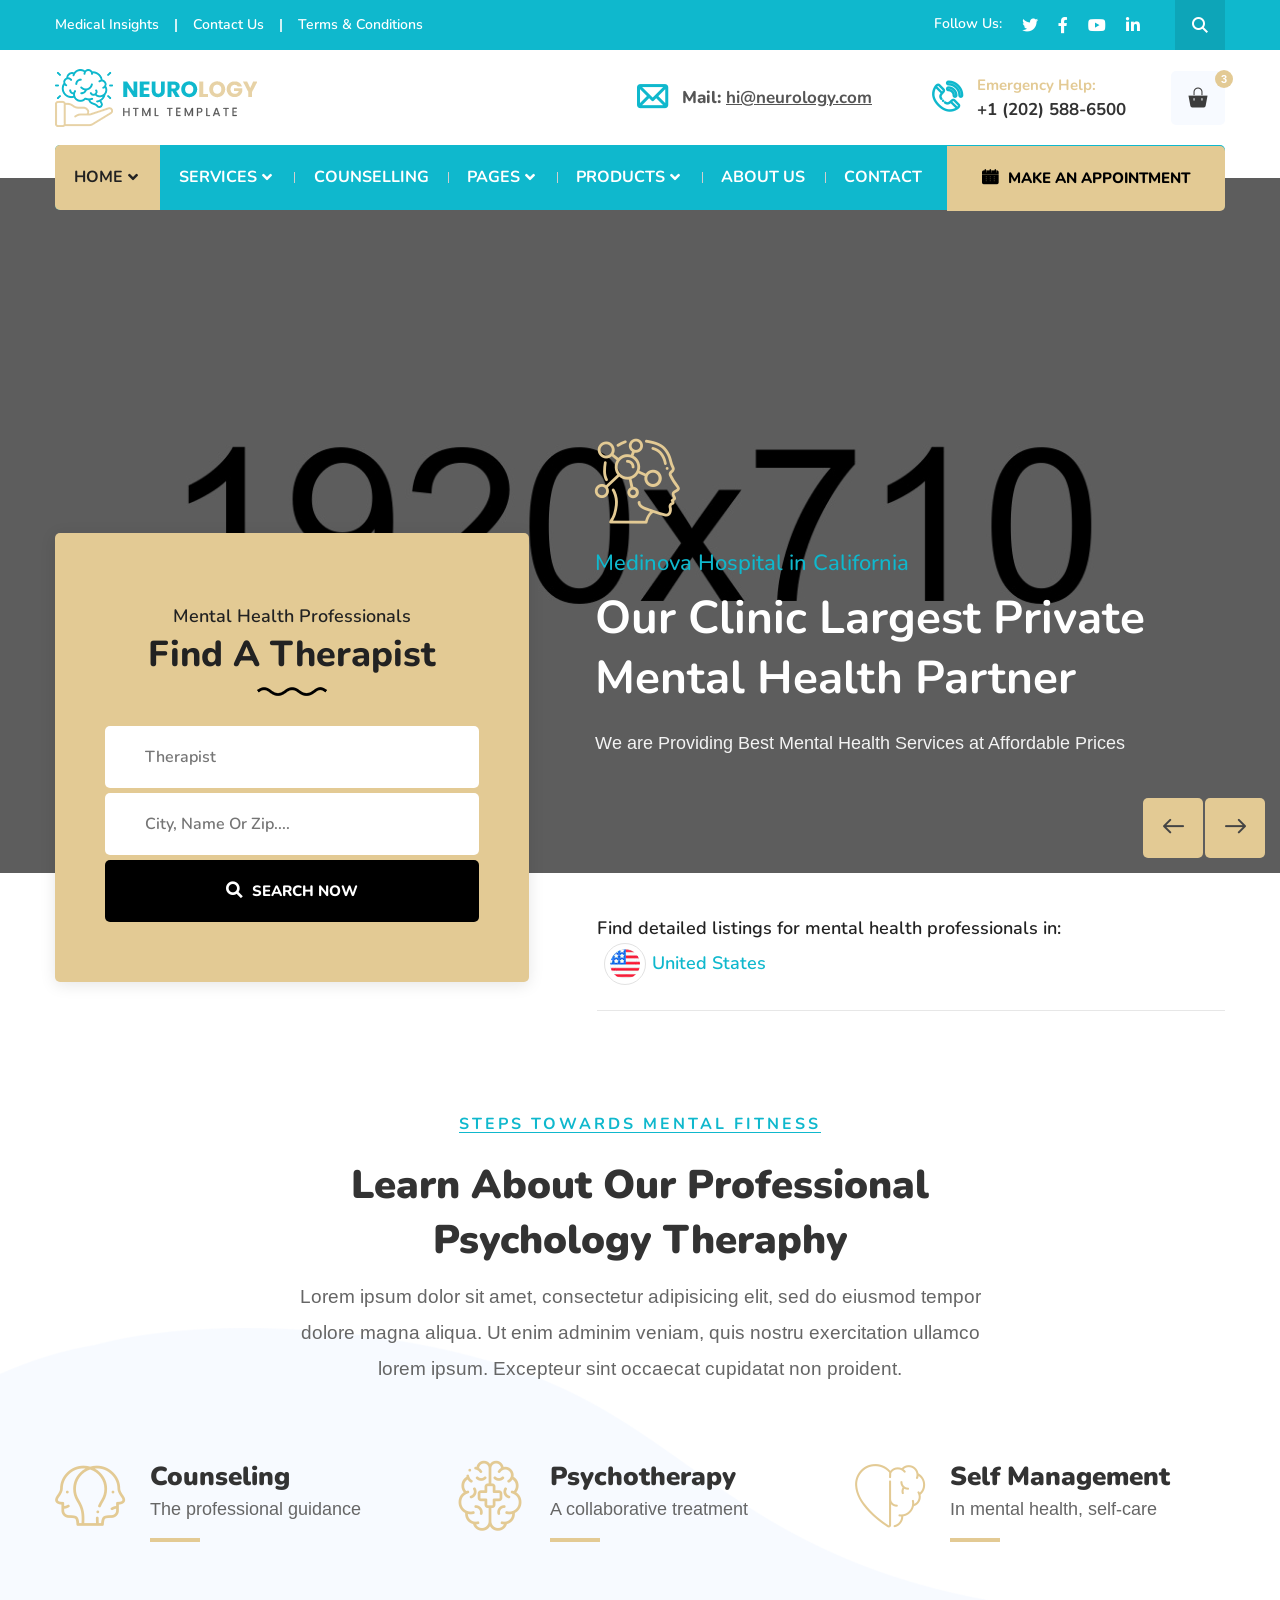
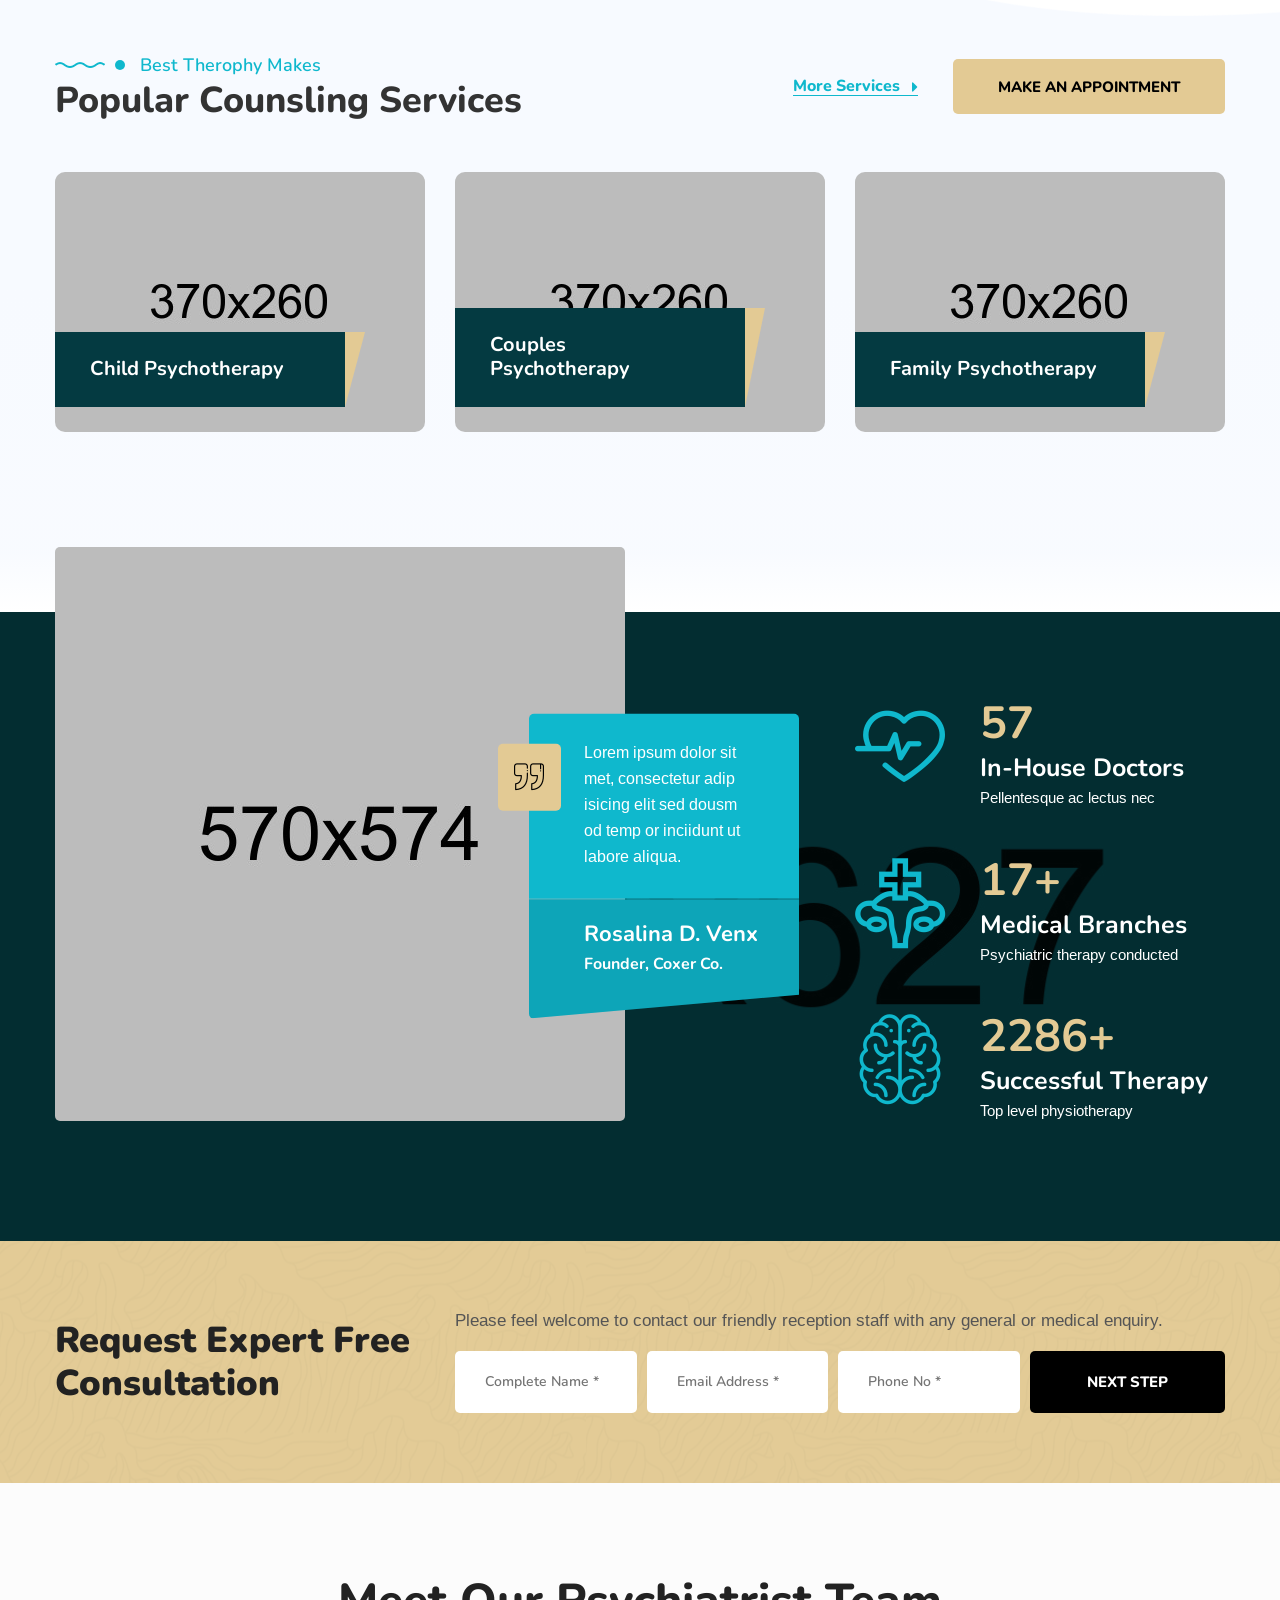
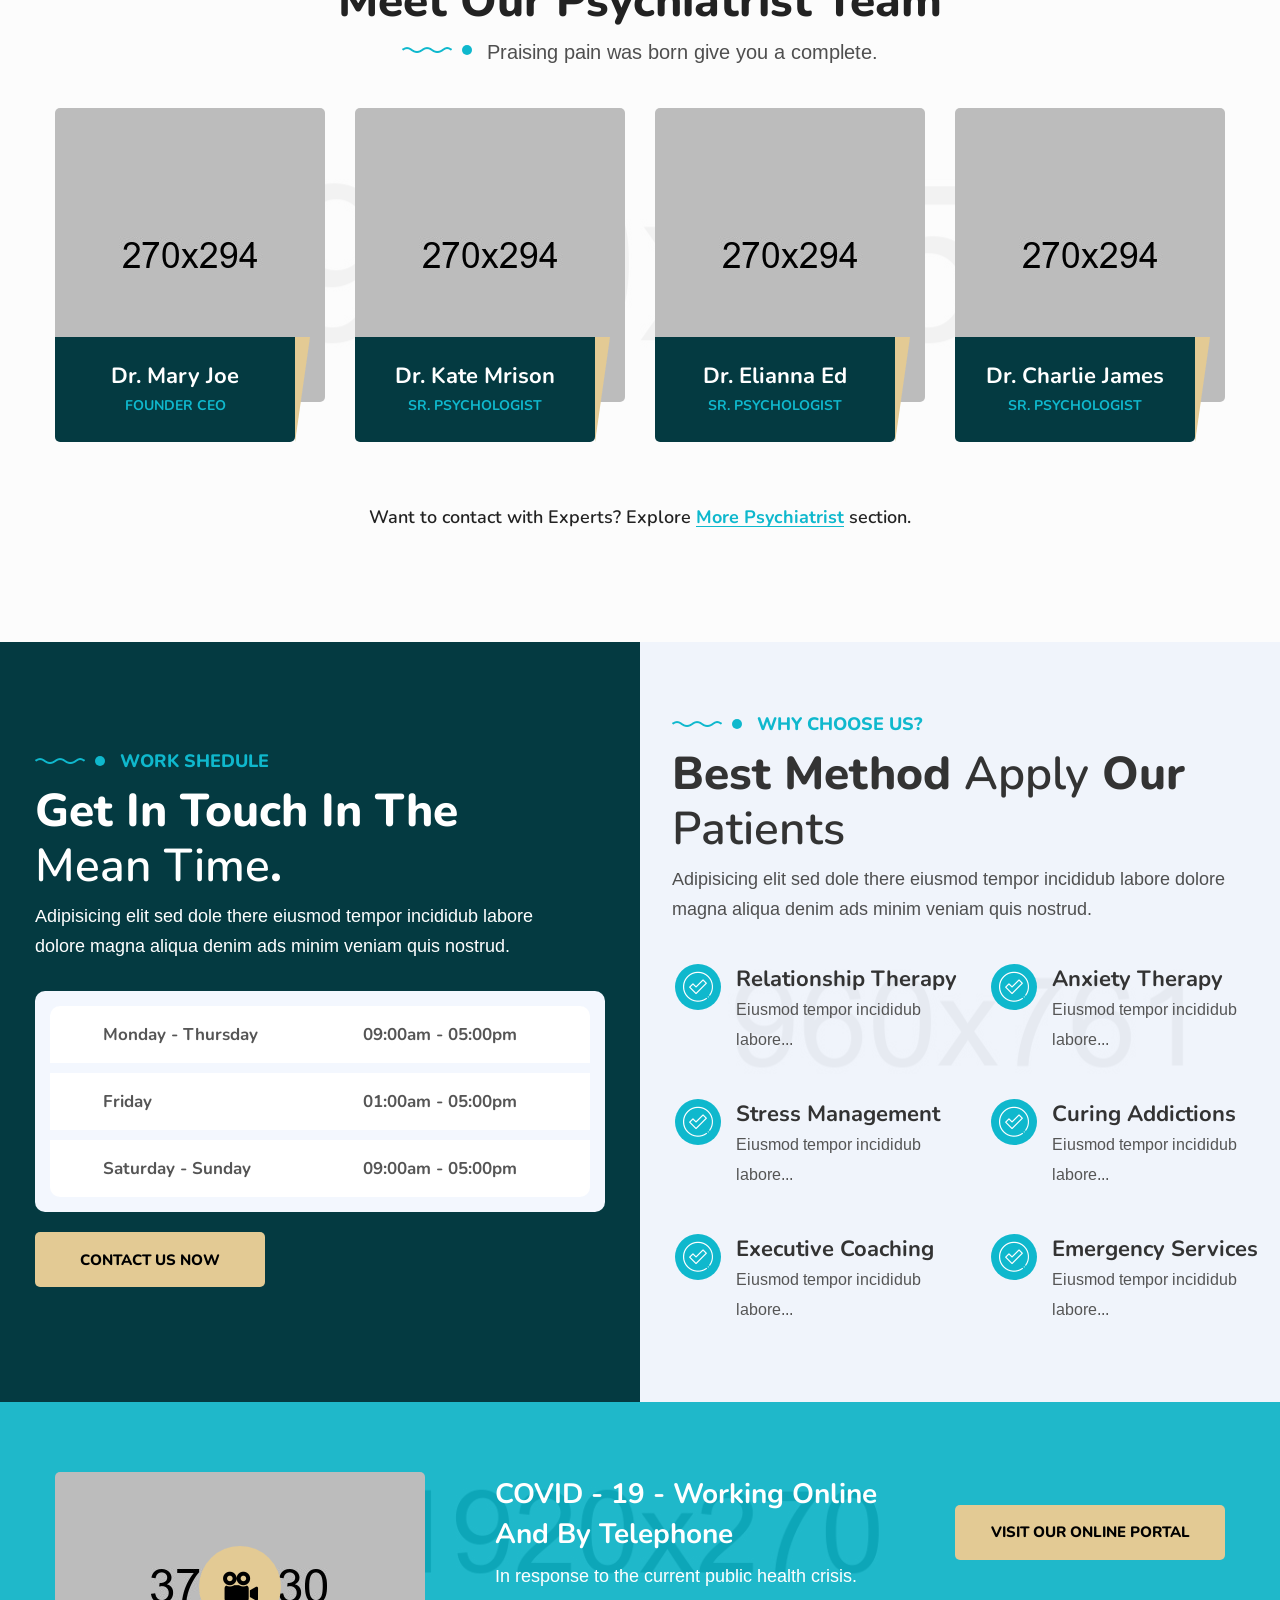
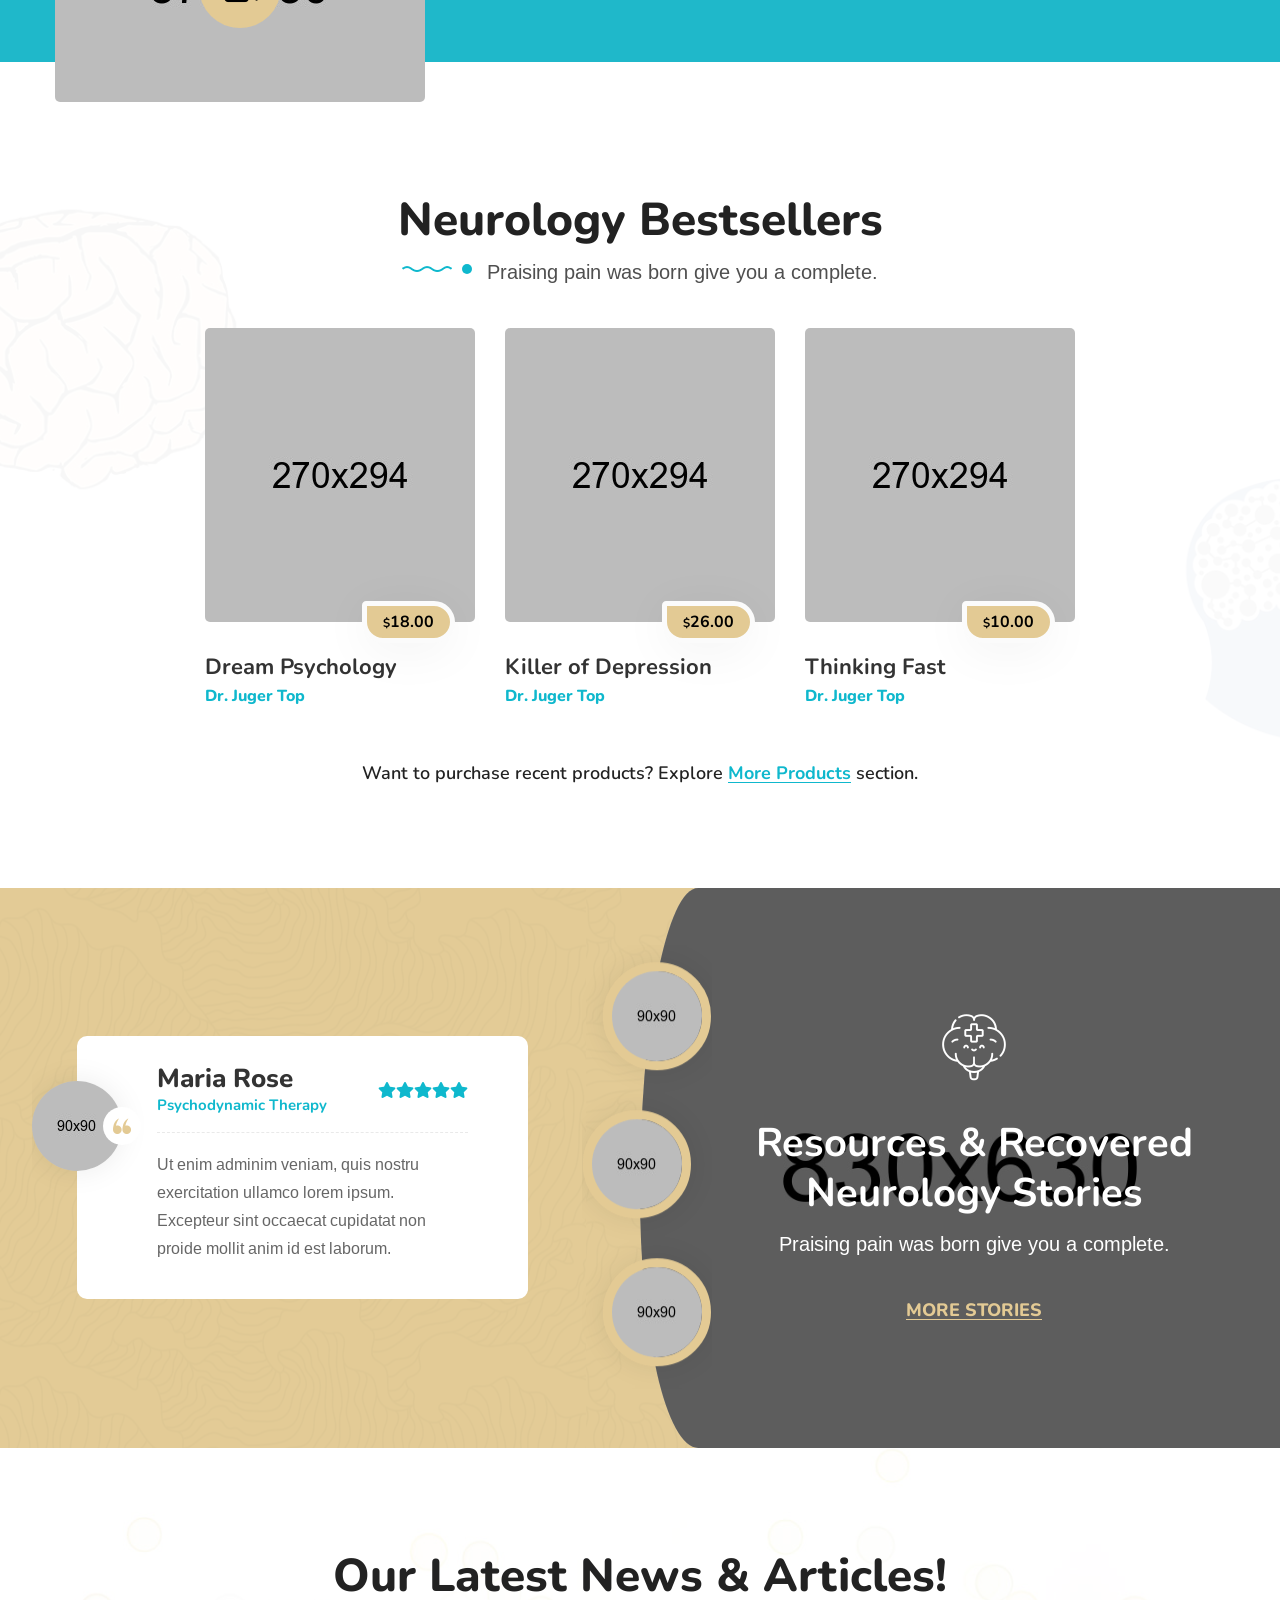
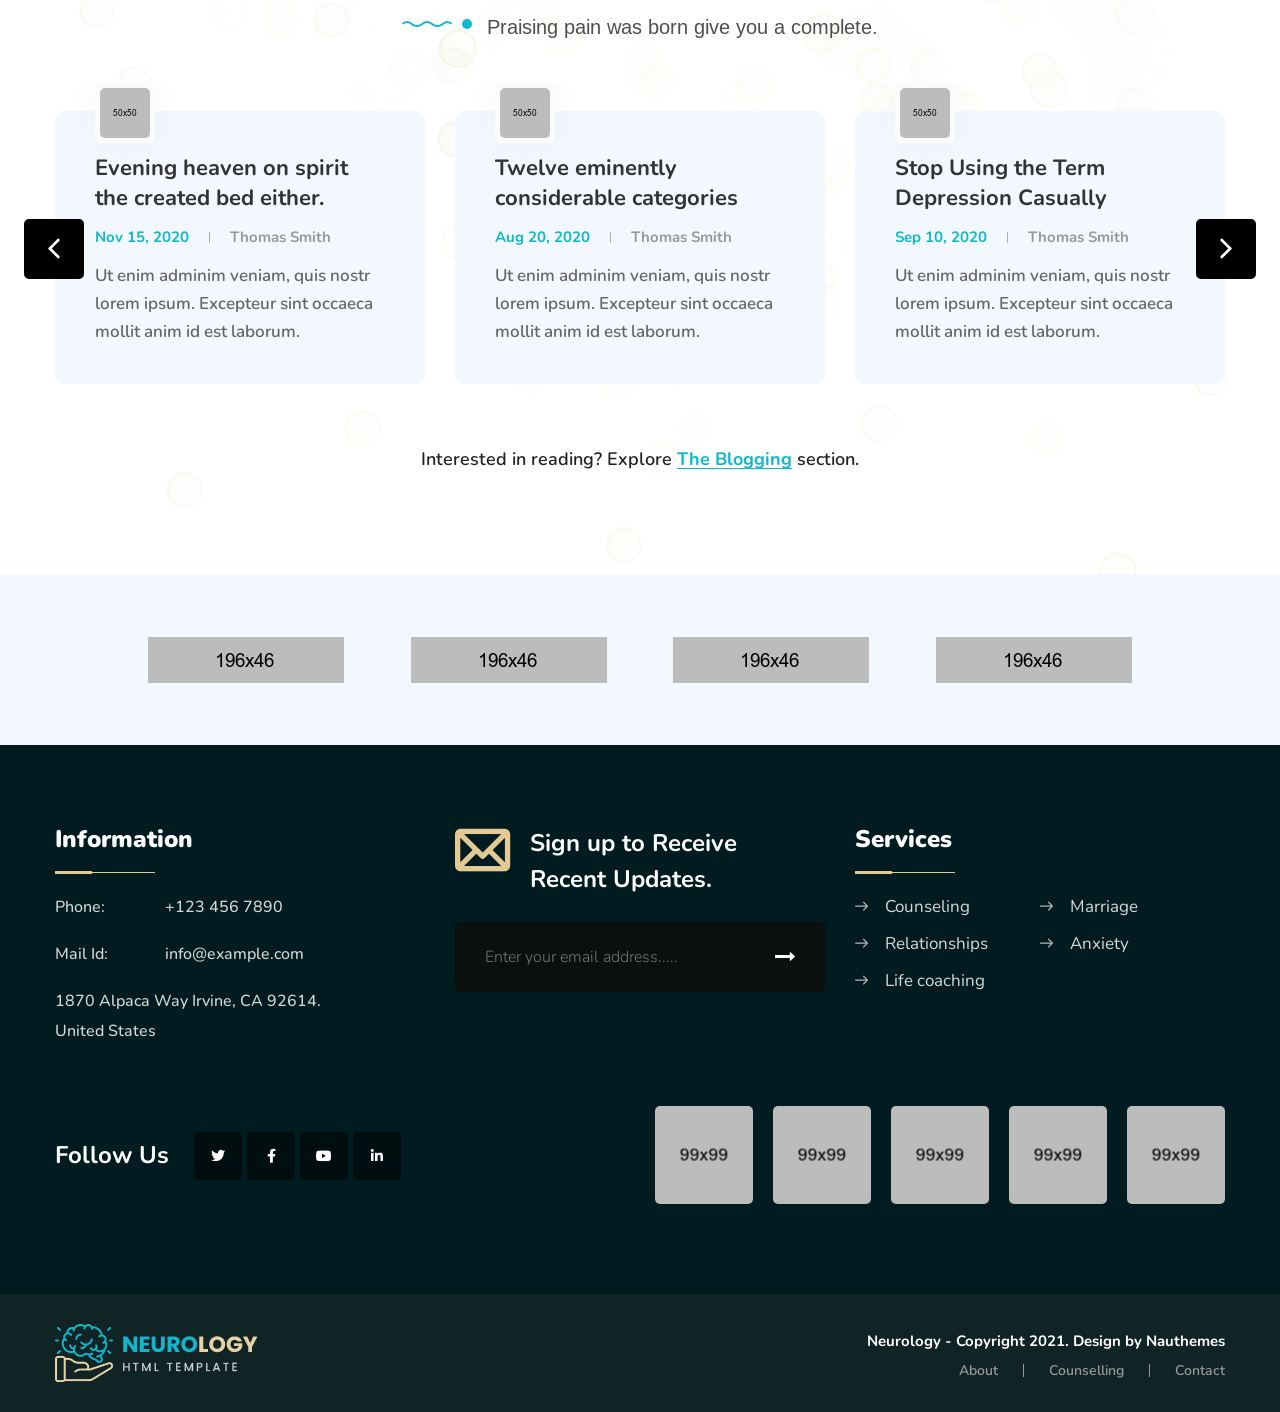
<file: index.html>
<!DOCTYPE html>
<html lang="en">
    <head>
        <meta charset="UTF-8">
        <meta name="viewport" content="width=device-width, initial-scale=1, shrink-to-fit=no">
        <meta name="description" content="" />
        <meta name="keywords" content="" />
        <link rel="icon" href="assets/images/favicon.png" sizes="35x35" type="image/png">
        <title>Neurology - The Medical Center HTML5 Template</title>

        <link rel="stylesheet" href="assets/css/all.min.css">
        <link rel="stylesheet" href="assets/css/flaticon.css">
        <link rel="stylesheet" href="assets/css/animate.min.css">
        <link rel="stylesheet" href="assets/css/bootstrap.min.css">
        <link rel="stylesheet" href="assets/css/jquery.fancybox.min.css">
        <link rel="stylesheet" href="assets/css/perfect-scrollbar.css">
        <link rel="stylesheet" href="assets/css/slick.css">
        <link rel="stylesheet" href="assets/css/style.css">
        <link rel="stylesheet" href="assets/css/responsive.css">
        <link rel="stylesheet" href="assets/css/color.css">
    </head>
    <body>
        <main>
            <div id="preloader">            
                <div class="preloader-inner">
                    <i class="preloader-icon thm-clr flaticon-brainstorm"></i>
                </div>
            </div><!-- Page Loader -->
            <header class="style1 w-100">
                <div class="topbar thm-bg w-100">
                    <div class="container">
                        <div class="topbar-inner d-flex flex-wrap align-items-center justify-content-between w-100">
                            <ul class="top-links mb-0 list-unstyled d-inline-flex align-items-center flex-wrap">
                                <li><a href="blog.html" title="">Medical Insights</a></li>
                                <li><a href="contact.html" title="">Contact Us</a></li>
                                <li><a href="about.html" title="">Terms & Conditions</a></li>
                            </ul>
                            <div class="topbar-right d-inline-flex align-items-center flex-wrap">
                                <div class="social-links d-inline-flex">
                                    <span class="d-inline-block">Follow Us:</span>
                                    <a href="https://twitter.com/" title="Twtiiter" target="_blank"><i class="fab fa-twitter"></i></a>
                                    <a href="https://www.facebook.com/" title="Facebook" target="_blank"><i class="fab fa-facebook-f"></i></a>
                                    <a href="https://www.youtube.com/" title="Youtube" target="_blank"><i class="fab fa-youtube"></i></a>
                                    <a href="https://www.linkedin.com/" title="Linkedin" target="_blank"><i class="fab fa-linkedin-in"></i></a>
                                </div>
                                <a class="search-btn d-inline-block position-relative" href="javascript:void(0);" title=""><i class="flaticon-magnifying-glass"></i></a>
                            </div>
                        </div>
                    </div>
                </div><!-- Topbar -->
                <div class="logo-contact-menu-wrap position-relative w-100">
                    <div class="container">
                        <div class="logo-contact-inner d-flex flex-wrap align-items-center justify-content-between position-relative w-100">
                            <div class="logo z1 position-relative"><h1 class="mb-0"><a class="d-block" href="index.html" title="Home"><img class="img-fluid" src="assets/images/logo.png" alt="Logo" srcset="assets/images/retina-logo.png"></a></h1></div><!-- Logo -->
                            <div class="header-contact-cart d-flex flex-wrap align-items-center">
                                <ul class="header-contact-info d-inline-flex flex-wrap align-items-center mb-0 list-unstyled">
                                    <li><i class="flaticon-email thm-clr"></i>Mail: <a href="mailto:hi@neurology.com" title="">hi@neurology.com</a></li>
                                    <li><i class="flaticon-telephone thm-clr"></i><span class="d-block scndry-clr">Emergency Help:</span><strong class="d-block">+1 (202) 588-6500</strong></li>
                                </ul>
                                <div class="header-cart position-relative">
                                    <span class="cart-btn brd-rd5 d-block text-center position-relative"><i class="flaticon-shopping-bags"></i><span class="scndry-bg rounded-circle position-absolute">3</span></span>
                                    <div class="minicart-dropdown brd-rd10">
                                        <ul class="minicart-dropdown-list mb-0 list-unstyled w-100">
                                            <li>
                                                <div class="minicart-item d-flex flex-wrap w-100">
                                                    <a href="product-detail.html" title=""><img class="img-fluid" src="assets/images/resources/mini-product-img1-1.jpg" alt="Mini Product Image 1"></a>
                                                    <div class="minicart-info">
                                                        <h6 class="mb-0"><a href="product-detail.html" title="">Dream Psychology</a></h6>
                                                        <span class="price thm-clr">$ 110</span>
                                                        <a class="remove-cart" href="javascript:void(0);" title=""><i class="fas fa-times"></i></a>
                                                    </div>
                                                </div>
                                            </li>
                                            <li>
                                                <div class="minicart-item d-flex flex-wrap w-100">
                                                    <a href="product-detail.html" title=""><img class="img-fluid" src="assets/images/resources/mini-product-img1-2.jpg" alt="Mini Product Image 2"></a>
                                                    <div class="minicart-info">
                                                        <h6 class="mb-0"><a href="product-detail.html" title="">Killer of Depression</a></h6>
                                                        <span class="price thm-clr">$ 33</span>
                                                        <a class="remove-cart" href="javascript:void(0);" title=""><i class="fas fa-times"></i></a>
                                                    </div>
                                                </div>
                                            </li>
                                            <li>
                                                <div class="minicart-item d-flex flex-wrap w-100">
                                                    <a href="product-detail.html" title=""><img class="img-fluid" src="assets/images/resources/mini-product-img1-3.jpg" alt="Mini Product Image 3"></a>
                                                    <div class="minicart-info">
                                                        <h6 class="mb-0"><a href="product-detail.html" title="">Thinking Fast</a></h6>
                                                        <span class="price thm-clr">$ 50</span>
                                                        <a class="remove-cart" href="javascript:void(0);" title=""><i class="fas fa-times"></i></a>
                                                    </div>
                                                </div>
                                            </li>
                                        </ul>
                                        <div class="d-block btns-total w-100">
                                            <span>Subtotal: <span class="price thm-clr">$50.00</span></span>
                                            <div class="btns-wrap2 d-flex flex-wrap w-100">
                                                <a class="thm-btn v2 thm-bg d-inline-block position-relative overflow-hidden" href="javascript:void(0);" title="">View Cart</a>
                                                <a class="thm-btn scndry-bg d-inline-block position-relative overflow-hidden" href="javascript:void(0);" title="">Checkout</a>
                                            </div>
                                        </div>
                                    </div>
                                </div>
                            </div>
                        </div>
                        <nav class="d-flex thm-bg brd-rd5 flex-wrap align-items-center justify-content-between w-100">
                            <div class="header-left">
                                <ul class="mb-0 list-unstyled d-inline-flex">
                                    <li class="menu-item-has-children"><a href="javascript:void(0);" title="">Home</a>
                                        <ul class="mb-0 list-unstyled">
                                            <li><a href="index.html" title="">Homepage 1</a></li>
                                            <li><a href="index2.html" title="">Homepage 2</a></li>
                                            <li><a href="index3.html" title="">Homepage 3</a></li>
                                        </ul>
                                    </li>
                                    <li class="menu-item-has-children"><a href="javascript:void(0);" title="">Services</a>
                                        <ul class="mb-0 list-unstyled">
                                            <li><a href="services.html" title="">Services</a></li>
                                            <li><a href="service-detail.html" title="">Service Detail</a></li>
                                        </ul>
                                    </li>
                                    <li><a href="counselling.html" title="">Counselling</a></li>
                                    <li class="menu-item-has-children"><a href="javascript:void(0);" title="">Pages</a>
                                        <ul class="mb-0 list-unstyled">
                                            <li class="menu-item-has-children"><a href="javascript:void(0);" title="">Blog</a>
                                                <ul class="mb-0 list-unstyled">
                                                    <li><a href="blog.html" title="">Blog Style 1</a></li>
                                                    <li><a href="blog2.html" title="">Blog Style 2</a></li>
                                                    <li><a href="blog3.html" title="">Blog Style 3</a></li>
                                                    <li><a href="blog-detail.html" title="">Blog Detail</a></li>
                                                </ul>
                                            </li>
                                            <li class="menu-item-has-children"><a href="javascript:void(0);" title="">Our Gallery</a>
                                                <ul class="mb-0 list-unstyled">
                                                    <li><a href="gallery.html" title="">Gallery Style 1</a></li>
                                                    <li><a href="gallery2.html" title="">Gallery Style 2</a></li>
                                                    <li><a href="gallery3.html" title="">Gallery Style 3</a></li>
                                                </ul>
                                            </li>
                                            <li class="menu-item-has-children"><a href="javascript:void(0);" title="">Our Stories</a>
                                                <ul class="mb-0 list-unstyled">
                                                    <li><a href="stories.html" title="">Success Stories</a></li>
                                                    <li><a href="storie-detail.html" title="">Story Details</a></li>
                                                </ul>
                                            </li>
                                            <li class="menu-item-has-children"><a href="javascript:void(0);" title="">Our Team</a>
                                                <ul class="mb-0 list-unstyled">
                                                    <li><a href="team.html" title="">Team</a></li>
                                                    <li><a href="team-detail.html" title="">Team Detail</a></li>
                                                </ul>
                                            </li>
                                            <li class="menu-item-has-children"><a href="javascript:void(0);" title="">Our Courses</a>
                                                <ul class="mb-0 list-unstyled">
                                                    <li><a href="courses.html" title="">Courses</a></li>
                                                    <li><a href="course-detail.html" title="">Course Detail</a></li>
                                                </ul>
                                            </li>
                                            <li><a href="appointment.html" title="">Appointment</a></li>
                                            <li><a href="archive.html" title="">Archive Page</a></li>
                                            <li><a href="search-found.html" title="">Search Found</a></li>
                                            <li><a href="404.html" title="">404 Error Page</a></li>
                                        </ul>
                                    </li>
                                    <li class="menu-item-has-children"><a href="javascript:void(0);" title="">Products</a>
                                        <ul class="mb-0 list-unstyled">
                                            <li><a href="products.html" title="">Products</a></li>
                                            <li><a href="product-detail.html" title="">Product Detail</a></li>
                                        </ul>
                                    </li>
                                    <li><a href="about.html" title="">About Us</a></li>
                                    <li><a href="contact.html" title="">Contact</a></li>
                                </ul>
                            </div>
                            <div class="header-right">
                                <a class="thm-btn scndry-bg brd-rd5 d-inline-block position-relative overflow-hidden" href="appointment.html" title=""><i class="flaticon-calendar"></i>Make An Appointment</a>
                            </div>
                        </nav><!-- Navigation -->
                    </div>
                </div><!-- Logo Contact & Menu Wrap -->
            </header><!-- Header -->
            <div class="header-search d-flex flex-wrap align-items-center position-fixed w-100">
                <span class="search-close-btn position-absolute"><i class="fas fa-times"></i></span>
                <form class="w-100 position-relative">
                    <button type="submit"><i class="flaticon-magnifying-glass"></i></button>
                    <input type="text" placeholder="Search">
                </form>
            </div><!-- Header Search -->
            <div class="sticky-menu">
                <div class="container">
                    <div class="sticky-menu-inner d-flex flex-wrap align-items-center justify-content-between w-100">
                        <div class="logo"><h1 class="mb-0"><a class="d-block" href="index.html" title="Home"><img class="img-fluid" src="assets/images/logo.png" alt="Logo" srcset="assets/images/retina-logo.png"></a></h1></div><!-- Logo -->
                        <nav class="d-flex flex-wrap align-items-center justify-content-between">
                            <div class="header-left">
                                <ul class="mb-0 list-unstyled d-inline-flex">
                                    <li class="menu-item-has-children"><a href="javascript:void(0);" title="">Home</a>
                                        <ul class="mb-0 list-unstyled">
                                            <li><a href="index.html" title="">Homepage 1</a></li>
                                            <li><a href="index2.html" title="">Homepage 2</a></li>
                                            <li><a href="index3.html" title="">Homepage 3</a></li>
                                        </ul>
                                    </li>
                                    <li class="menu-item-has-children"><a href="javascript:void(0);" title="">Services</a>
                                        <ul class="mb-0 list-unstyled">
                                            <li><a href="services.html" title="">Services</a></li>
                                            <li><a href="service-detail.html" title="">Service Detail</a></li>
                                        </ul>
                                    </li>
                                    <li><a href="counselling.html" title="">Counselling</a></li>
                                    <li class="menu-item-has-children"><a href="javascript:void(0);" title="">Pages</a>
                                        <ul class="mb-0 list-unstyled">
                                            <li class="menu-item-has-children"><a href="javascript:void(0);" title="">Blog</a>
                                                <ul class="mb-0 list-unstyled">
                                                    <li><a href="blog.html" title="">Blog Style 1</a></li>
                                                    <li><a href="blog2.html" title="">Blog Style 2</a></li>
                                                    <li><a href="blog3.html" title="">Blog Style 3</a></li>
                                                    <li><a href="blog-detail.html" title="">Blog Detail</a></li>
                                                </ul>
                                            </li>
                                            <li class="menu-item-has-children"><a href="javascript:void(0);" title="">Our Gallery</a>
                                                <ul class="mb-0 list-unstyled">
                                                    <li><a href="gallery.html" title="">Gallery Style 1</a></li>
                                                    <li><a href="gallery2.html" title="">Gallery Style 2</a></li>
                                                    <li><a href="gallery3.html" title="">Gallery Style 3</a></li>
                                                </ul>
                                            </li>
                                            <li class="menu-item-has-children"><a href="javascript:void(0);" title="">Our Stories</a>
                                                <ul class="mb-0 list-unstyled">
                                                    <li><a href="stories.html" title="">Success Stories</a></li>
                                                    <li><a href="storie-detail.html" title="">Story Details</a></li>
                                                </ul>
                                            </li>
                                            <li class="menu-item-has-children"><a href="javascript:void(0);" title="">Our Team</a>
                                                <ul class="mb-0 list-unstyled">
                                                    <li><a href="team.html" title="">Team</a></li>
                                                    <li><a href="team-detail.html" title="">Team Detail</a></li>
                                                </ul>
                                            </li>
                                            <li class="menu-item-has-children"><a href="javascript:void(0);" title="">Our Courses</a>
                                                <ul class="mb-0 list-unstyled">
                                                    <li><a href="courses.html" title="">Courses</a></li>
                                                    <li><a href="course-detail.html" title="">Course Detail</a></li>
                                                </ul>
                                            </li>
                                            <li><a href="appointment.html" title="">Appointment</a></li>
                                            <li><a href="archive.html" title="">Archive Page</a></li>
                                            <li><a href="search-found.html" title="">Search Found</a></li>
                                            <li><a href="404.html" title="">404 Error Page</a></li>
                                        </ul>
                                    </li>
                                    <li class="menu-item-has-children"><a href="javascript:void(0);" title="">Products</a>
                                        <ul class="mb-0 list-unstyled">
                                            <li><a href="products.html" title="">Products</a></li>
                                            <li><a href="product-detail.html" title="">Product Detail</a></li>
                                        </ul>
                                    </li>
                                    <li><a href="about.html" title="">About Us</a></li>
                                    <li><a href="contact.html" title="">Contact</a></li>
                                </ul>
                            </div>
                        </nav>
                    </div>
                </div>
            </div><!-- Sticky Menu -->
            <div class="rspn-hdr">
                <div class="rspn-mdbr">
                    <div class="rspn-scil d-inline-flex flex-wrap">
                        <a class="twitter-hvr" href="https://twitter.com/" title="Twtiiter" target="_blank"><i class="fab fa-twitter"></i></a>
                        <a class="facebook-hvr" href="https://www.facebook.com/" title="Facebook" target="_blank"><i class="fab fa-facebook-f"></i></a>
                        <a class="youtube-hvr" href="https://www.youtube.com/" title="Youtube" target="_blank"><i class="fab fa-youtube"></i></a>
                        <a class="linkedin-hvr" href="https://www.linkedin.com/" title="Linkedin" target="_blank"><i class="fab fa-linkedin-in"></i></a>
                    </div>
                    <form class="rspn-srch">
                        <input type="text" placeholder="Enter Your Keyword">
                        <button type="submit"><i class="fa fa-search"></i></button>
                    </form>
                </div>
                <div class="lg-mn">
                    <div class="logo"><h1 class="mb-0 d-block"><a href="index.html" title="Home"><img src="assets/images/logo.png" alt="Logo"></a></h1></div>
                    <div class="rspn-cnt">
                        <span><i class="thm-clr far fa-envelope"></i><a href="mailto:info@youremailid.com" title="">info@youremailid.com</a></span>
                        <span><i class="thm-clr fas fa-phone-alt"></i>+96 125 554 24 5</span>
                    </div>
                    <span class="rspn-mnu-btn"><i class="fa fa-list-ul"></i></span>
                </div>
                <div class="rsnp-mnu">
                    <span class="rspn-mnu-cls"><i class="fa fa-times"></i></span>
                    <ul class="mb-0 list-unstyled w-100">
                        <li class="menu-item-has-children"><a href="javascript:void(0);" title="">Home</a>
                            <ul class="mb-0 list-unstyled">
                                <li><a href="index.html" title="">Homepage 1</a></li>
                                <li><a href="index2.html" title="">Homepage 2</a></li>
                                <li><a href="index3.html" title="">Homepage 3</a></li>
                            </ul>
                        </li>
                        <li class="menu-item-has-children"><a href="javascript:void(0);" title="">Services</a>
                            <ul class="mb-0 list-unstyled">
                                <li><a href="services.html" title="">Services</a></li>
                                <li><a href="service-detail.html" title="">Service Detail</a></li>
                            </ul>
                        </li>
                        <li><a href="counselling.html" title="">Counselling</a></li>
                        <li class="menu-item-has-children"><a href="javascript:void(0);" title="">Pages</a>
                            <ul class="mb-0 list-unstyled">
                                <li class="menu-item-has-children"><a href="javascript:void(0);" title="">Blog</a>
                                    <ul class="mb-0 list-unstyled">
                                        <li><a href="blog.html" title="">Blog Style 1</a></li>
                                        <li><a href="blog2.html" title="">Blog Style 2</a></li>
                                        <li><a href="blog3.html" title="">Blog Style 3</a></li>
                                        <li><a href="blog-detail.html" title="">Blog Detail</a></li>
                                    </ul>
                                </li>
                                <li class="menu-item-has-children"><a href="javascript:void(0);" title="">Our Gallery</a>
                                    <ul class="mb-0 list-unstyled">
                                        <li><a href="gallery.html" title="">Gallery Style 1</a></li>
                                        <li><a href="gallery2.html" title="">Gallery Style 2</a></li>
                                        <li><a href="gallery3.html" title="">Gallery Style 3</a></li>
                                    </ul>
                                </li>
                                <li class="menu-item-has-children"><a href="javascript:void(0);" title="">Our Stories</a>
                                    <ul class="mb-0 list-unstyled">
                                        <li><a href="stories.html" title="">Success Stories</a></li>
                                        <li><a href="storie-detail.html" title="">Story Details</a></li>
                                    </ul>
                                </li>
                                <li class="menu-item-has-children"><a href="javascript:void(0);" title="">Our Team</a>
                                    <ul class="mb-0 list-unstyled">
                                        <li><a href="team.html" title="">Team</a></li>
                                        <li><a href="team-detail.html" title="">Team Detail</a></li>
                                    </ul>
                                </li>
                                <li class="menu-item-has-children"><a href="javascript:void(0);" title="">Our Courses</a>
                                    <ul class="mb-0 list-unstyled">
                                        <li><a href="courses.html" title="">Courses</a></li>
                                        <li><a href="course-detail.html" title="">Course Detail</a></li>
                                    </ul>
                                </li>
                                <li><a href="appointment.html" title="">Appointment</a></li>
                                <li><a href="archive.html" title="">Archive Page</a></li>
                                <li><a href="search-found.html" title="">Search Found</a></li>
                                <li><a href="404.html" title="">404 Error Page</a></li>
                            </ul>
                        </li>
                        <li class="menu-item-has-children"><a href="javascript:void(0);" title="">Products</a>
                            <ul class="mb-0 list-unstyled">
                                <li><a href="products.html" title="">Products</a></li>
                                <li><a href="product-detail.html" title="">Product Detail</a></li>
                            </ul>
                        </li>
                        <li><a href="about.html" title="">About Us</a></li>
                        <li><a href="contact.html" title="">Contact</a></li>
                    </ul>
                </div><!-- Responsive Menu -->
            </div><!-- Responsive Header -->
            <section>
                <div class="w-100 position-relative">
                    <div class="feat-wrap position-relative w-100">
                        <div class="feat-caro w-100">
                            <div class="feat-item position-relative d-block w-100">
                                <div class="feat-img position-relative d-block w-100" style="background-image: url(assets/images/resources/feat-img2.jpg);"></div>
                                <div class="feat-cap-wrap d-flex flex-wrap justify-content-end position-absolute w-100">
                                    <div class="feat-cap w-100">
                                        <i class="flaticon-psychology scndry-clr d-inline-block"></i>
                                        <span class="d-block thm-clr">Medinova Hospital in California</span>
                                        <h2 class="mb-0">Our Clinic Largest Private Mental Health Partner</h2>
                                        <p class="mb-0">We are Providing Best Mental Health Services at Affordable Prices</p>
                                    </div>
                                </div>
                            </div>
                            <div class="feat-item position-relative d-block w-100">
                                <div class="feat-img position-relative d-block w-100" style="background-image: url(assets/images/resources/feat-img1.jpg);"></div>
                                <div class="feat-cap-wrap d-flex flex-wrap justify-content-end position-absolute w-100">
                                    <div class="feat-cap w-100">
                                        <i class="flaticon-mental-health-1 scndry-clr d-inline-block"></i>
                                        <span class="d-block thm-clr">Medinova Hospital in California</span>
                                        <h2 class="mb-0">Make Time For Yourself You Are Important</h2>
                                        <p class="mb-0">We are Providing Best Mental Health Services at Affordable Prices</p>
                                    </div>
                                </div>
                            </div>
                            <div class="feat-item position-relative d-block w-100">
                                <div class="feat-img position-relative d-block w-100" style="background-image: url(assets/images/resources/feat-img3.jpg);"></div>
                                <div class="feat-cap-wrap d-flex flex-wrap justify-content-end position-absolute w-100">
                                    <div class="feat-cap w-100">
                                        <i class="flaticon-thinking scndry-clr d-inline-block"></i>
                                        <span class="d-block thm-clr">Medinova Hospital in California</span>
                                        <h2 class="mb-0">Create positive change for extraordinary results</h2>
                                        <p class="mb-0">We are Providing Best Mental Health Services at Affordable Prices</p>
                                    </div>
                                </div>
                            </div>
                        </div>
                    </div><!-- Featured Wrap -->
                </div>
            </section>
            <section>
                <div class="w-100 position-relative">
                    <div class="container">
                        <div class="find-therapist-wrap w-100">
                            <div class="row">
                                <div class="col-md-8 col-sm-12 col-lg-5">
                                    <div class="find-therapist-form-wrap overlap340 text-center scndry-bg brd-rd5 position-relative overflow-hidden w-100">
                                        <div class="title-wrap line-shape1 position-relative w-100">
                                            <span class="d-block">Mental Health Professionals</span>
                                            <h2 class="mb-0">Find A Therapist</h2>
                                        </div>
                                        <form class="w-100">
                                            <input class="brd-rd5" type="text" placeholder="Therapist">
                                            <input class="brd-rd5" type="text" placeholder="City, Name Or Zip....">
                                            <button class="thm-btn bg-black brd-rd5 position-relative overflow-hidden"><i class="flaticon-magnifying-glass"></i>Search Now</button>
                                        </form>
                                    </div>
                                </div>
                                <div class="col-md-12 col-sm-12 col-lg-7">
                                    <div class="find-therapist-cap position-relative w-100">
                                        <p class="mb-0">Find detailed listings for mental health professionals in: <span class="d-inline-block thm-clr"><i class="rounded-circle"><img class="img-fluid rounded-circle" src="assets/images/flag1.jpg" alt="Flag Image 1"></i>United States</span></p>
                                    </div>
                                </div>
                            </div>
                        </div><!-- Find Therapist Wrap -->
                    </div>
                </div>
            </section>
            <section>
                <div class="w-100 pt-100 pb-80 position-relative">
                    <img class="img-fluid w-100 position-absolute lft-btm-shp z-1" src="assets/images/shp1.png" alt="Shape 1">
                    <div class="container">
                        <div class="sec-title2 text-center w-100">
                            <div class="sec-title2-inner d-inline-block">
                                <span class="thm-clr d-inline-block">STEPS TOWARDS MENTAL FITNESS</span>
                                <h2 class="mb-0">Learn About Our Professional Psychology Theraphy</h2>
                                <p class="mb-0">Lorem ipsum dolor sit amet, consectetur adipisicing elit, sed do eiusmod tempor dolore magna aliqua. Ut enim adminim veniam, quis nostru exercitation ullamco lorem ipsum. Excepteur sint occaecat cupidatat non proident.</p>
                            </div>
                        </div><!-- Sec Title 2 -->
                        <div class="serv-wrap position-relative w-100">
                            <div class="row mrg30">
                                <div class="col-md-4 col-sm-4 col-lg-4">
                                    <div class="serv-box d-flex flex-wrap position-relative w-100">
                                        <i class="scndry-clr flaticon-bipolar-1 d-inline-block"></i>
                                        <div class="serv-box-inner position-relative">
                                            <h4 class="mb-0">Counseling</h4>
                                            <p class="mb-0">The professional guidance</p>
                                        </div>
                                    </div>
                                </div>
                                <div class="col-md-4 col-sm-4 col-lg-4">
                                    <div class="serv-box d-flex flex-wrap position-relative w-100">
                                        <i class="scndry-clr flaticon-mental-health d-inline-block"></i>
                                        <div class="serv-box-inner position-relative">
                                            <h4 class="mb-0">Psychotherapy</h4>
                                            <p class="mb-0">A collaborative treatment</p>
                                        </div>
                                    </div>
                                </div>
                                <div class="col-md-4 col-sm-4 col-lg-4">
                                    <div class="serv-box d-flex flex-wrap position-relative w-100">
                                        <i class="scndry-clr flaticon-heart d-inline-block"></i>
                                        <div class="serv-box-inner position-relative">
                                            <h4 class="mb-0">Self Management</h4>
                                            <p class="mb-0">In mental health, self-care</p>
                                        </div>
                                    </div>
                                </div>
                            </div>
                        </div><!-- Services Wrap -->
                    </div>
                </div>
            </section>
            <section>
                <div class="w-100 pt-30 grad-bg1 pb-180 position-relative">
                    <div class="container">
                        <div class="sec-title sec-title-with-btns d-flex flex-wrap align-items-center justify-content-between w-100">
                            <div class="sec-title-inner">
                                <span class="position-relative thm-clr sub-shap thm-shp d-block">Best Therophy Makes</span>
                                <h3 class="mb-0">Popular Counsling Services</h3>
                            </div>
                            <div class="sec-title-btns d-inline-flex flex-wrap align-items-center">
                                <a class="simple-link thm-clr d-inline-block" href="services.html" title="">More Services<i class="fas fa-caret-right"></i></a>
                                <a class="thm-btn scndry-bg brd-rd5 d-inline-block position-relative overflow-hidden" href="appointment.html" title="">Make An Appointment</a>
                            </div>
                        </div><!-- Sec Title -->
                        <div class="serv-wrap2 res-row position-relative w-100">
                            <div class="row mrg30">
                                <div class="col-md-6 col-sm-6 col-lg-4">
                                    <div class="serv-box2 position-relative w-100">
                                        <div class="serv-img2 brd-rd10 position-relative overflow-hidden w-100">
                                            <img class="img-fluid w-100" src="assets/images/resources/serv-img1-1.jpg" alt="Services Image 1">
                                            <a class="position-absolute" href="service-detail.html" title=""><i class="flaticon-plus"></i></a>
                                        </div>
                                        <div class="serv-info2 position-absolute"><h3 class="mb-0"><a href="service-detail.html" title="">Child Psychotherapy</a></h3></div>
                                    </div>
                                </div>
                                <div class="col-md-6 col-sm-6 col-lg-4">
                                    <div class="serv-box2 position-relative w-100">
                                        <div class="serv-img2 brd-rd10 position-relative overflow-hidden w-100">
                                            <img class="img-fluid w-100" src="assets/images/resources/serv-img1-2.jpg" alt="Services Image 2">
                                            <a class="position-absolute" href="service-detail.html" title=""><i class="flaticon-plus"></i></a>
                                        </div>
                                        <div class="serv-info2 position-absolute"><h3 class="mb-0"><a href="service-detail.html" title="">Couples Psychotherapy</a></h3></div>
                                    </div>
                                </div>
                                <div class="col-md-6 col-sm-6 col-lg-4">
                                    <div class="serv-box2 position-relative w-100">
                                        <div class="serv-img2 brd-rd10 position-relative overflow-hidden w-100">
                                            <img class="img-fluid w-100" src="assets/images/resources/serv-img1-3.jpg" alt="Services Image 3">
                                            <a class="position-absolute" href="service-detail.html" title=""><i class="flaticon-plus"></i></a>
                                        </div>
                                        <div class="serv-info2 position-absolute"><h3 class="mb-0"><a href="service-detail.html" title="">Family Psychotherapy</a></h3></div>
                                    </div>
                                </div>
                            </div>
                        </div><!-- Services Wrap 2 -->
                    </div>
                </div>
            </section>
            <section>
                <div class="w-100 blue-layer opc1 pb-120 position-relative">
                    <div class="fixed-bg back-blend-multiply bg-color5" style="background-image: url(assets/images/parallax-bg1.jpg);"></div>
                    <div class="container">
                        <div class="quote-facts-wrap position-relative w-100">
                            <div class="row mrg30 align-items-end">
                                <div class="col-md-8 col-sm-12 col-lg-8">
                                    <div class="quote-box-wrap position-relative w-100">
                                        <img class="img-fluid brd-rd5 overlap65" src="assets/images/resources/quote-img.jpg" alt="Quote Image">
                                        <div class="quote-box position-absolute w-100">
                                            <div class="quote-box-inner thm-bg w-100">
                                                <i class="flaticon-quotation scndry-bg brd-rd5 position-absolute"></i>
                                                <p class="mb-0">Lorem ipsum dolor sit met, consectetur adip isicing elit sed dousm od temp or inciidunt ut labore aliqua.</p>
                                            </div>
                                            <div class="quote-box-info position-relative overflow-hidden thm-bg brd-rd5 w-100">
                                                <h3 class="mb-0">Rosalina D. Venx</h3>
                                                <span class="d-block">Founder, Coxer Co.</span>
                                            </div>
                                        </div>
                                    </div>
                                </div>
                                <div class="col-md-4 col-sm-12 col-lg-4">
                                    <div class="facts-wrap position-relative w-100">
                                        <div class="fact-box position-relative d-flex flex-wrap w-100">
                                            <i class="flaticon-lifeline-in-a-heart-outline thm-clr d-inline-block"></i>
                                            <div class="fact-box-inner">
                                                <span class="scndry-clr d-block"><i class="counter">100</i></span>
                                                <h4 class="mb-0">In-House Doctors</h4>
                                                <p class="mb-0">Pellentesque ac lectus nec</p>
                                            </div>
                                        </div>
                                        <div class="fact-box position-relative d-flex flex-wrap w-100">
                                            <i class="flaticon-sexual-health thm-clr d-inline-block"></i>
                                            <div class="fact-box-inner">
                                                <span class="scndry-clr d-block"><i class="counter">30</i>+</span>
                                                <h4 class="mb-0">Medical Branches</h4>
                                                <p class="mb-0">Psychiatric therapy conducted</p>
                                            </div>
                                        </div>
                                        <div class="fact-box position-relative d-flex flex-wrap w-100">
                                            <i class="flaticon-brain-1 thm-clr d-inline-block"></i>
                                            <div class="fact-box-inner">
                                                <span class="scndry-clr d-block"><i class="counter">4010</i>+</span>
                                                <h4 class="mb-0">Successful Therapy</h4>
                                                <p class="mb-0">Top level physiotherapy</p>
                                            </div>
                                        </div>
                                    </div><!-- Facts Wrap -->
                                </div>
                            </div>
                        </div><!-- Quotes & Facts Wrap -->
                    </div>
                </div>
            </section>
            <section>
                <div class="w-100 pt-65 scndry-layer opc98 pb-65 position-relative">
                    <div class="fixed-bg patern-bg" style="background-image: url(assets/images/pattern-bg1.jpg);"></div>
                    <div class="container">
                        <div class="request-consult-wrap d-flex flex-wrap align-items-center position-relative w-100">
                            <div class="request-consult-title">
                                <h3 class="mb-0">Request Expert Free Consultation</h3>
                            </div>
                            <div class="request-consult-form">
                                <p class="mb-0">Please feel welcome to contact our friendly reception staff with any general or medical enquiry.</p>
                                <form class="d-flex flex-wrap align-items-center">
                                    <div class="field-box"><input class="brd-rd5" type="text" placeholder="Complete Name *"></div>
                                    <div class="field-box"><input class="brd-rd5" type="email" placeholder="Email Address *"></div>
                                    <div class="field-box"><input class="brd-rd5" type="tel" placeholder="Phone No *"></div>
                                    <div class="btn-box"><button class="thm-btn bg-black brd-rd5 position-relative overflow-hidden" type="submit">Next Step</button></div>
                                </form>
                            </div>
                        </div><!-- Request Consultation Wrap -->
                    </div>
                </div>
            </section>
            <section>
                <div class="w-100 pt-100 white-layer opc95 pb-110 position-relative">
                    <div class="fixed-bg" style="background-image: url(assets/images/parallax-bg2.jpg);"></div>
                    <div class="container">
                        <div class="sec-title v2 text-center w-100">
                            <div class="sec-title-inner d-inline-block">
                                <h2 class="mb-0 text-color3">Meet Our Psychiatrist Team</h2>
                                <p class="mb-0 position-relative sub-shap thm-shp d-inline-block">Praising pain was born give you a complete.</p>
                            </div>
                        </div><!-- Sec Title -->
                        <div class="team-wrap res-row position-relative w-100">
                            <div class="row mrg30">
                                <div class="col-md-4 col-sm-6 col-lg-3">
                                    <div class="team-box text-center position-relative w-100">
                                        <div class="team-img brd-rd5 overflow-hidden position-relative w-100">
                                            <img class="img-fluid w-100" src="assets/images/resources/team-img1-1.jpg" alt="Team Image 1">
                                            <div class="social-links2 z1 align-items-center justify-content-center position-absolute">
                                                <a class="brd-rd5 twitter-hvr" href="https://twitter.com/" title="Twtiiter" target="_blank"><i class="fab fa-twitter"></i></a>
                                                <a class="brd-rd5 facebook-hvr" href="https://www.facebook.com/" title="Facebook" target="_blank"><i class="fab fa-facebook-f"></i></a>
                                                <a class="brd-rd5 youtube-hvr" href="https://www.youtube.com/" title="Youtube" target="_blank"><i class="fab fa-youtube"></i></a>
                                                <a class="brd-rd5 linkedin-hvr" href="https://www.linkedin.com/" title="Linkedin" target="_blank"><i class="fab fa-linkedin-in"></i></a>
                                            </div>
                                        </div>
                                        <div class="team-info z1 bg-color5 position-relative w-100">
                                            <h3 class="mb-0"><a href="team-detail.html" title="">Dr. Mary Joe</a></h3>
                                            <span class="d-block thm-clr">Founder CEO</span>
                                        </div>
                                    </div>
                                </div>
                                <div class="col-md-4 col-sm-6 col-lg-3">
                                    <div class="team-box text-center position-relative w-100">
                                        <div class="team-img brd-rd5 overflow-hidden position-relative w-100">
                                            <img class="img-fluid w-100" src="assets/images/resources/team-img1-2.jpg" alt="Team Image 2">
                                            <div class="social-links2 z1 align-items-center justify-content-center position-absolute">
                                                <a class="brd-rd5 twitter-hvr" href="https://twitter.com/" title="Twtiiter" target="_blank"><i class="fab fa-twitter"></i></a>
                                                <a class="brd-rd5 facebook-hvr" href="https://www.facebook.com/" title="Facebook" target="_blank"><i class="fab fa-facebook-f"></i></a>
                                                <a class="brd-rd5 youtube-hvr" href="https://www.youtube.com/" title="Youtube" target="_blank"><i class="fab fa-youtube"></i></a>
                                                <a class="brd-rd5 linkedin-hvr" href="https://www.linkedin.com/" title="Linkedin" target="_blank"><i class="fab fa-linkedin-in"></i></a>
                                            </div>
                                        </div>
                                        <div class="team-info z1 bg-color5 position-relative w-100">
                                            <h3 class="mb-0"><a href="team-detail.html" title="">Dr. Kate Mrison</a></h3>
                                            <span class="d-block thm-clr">Sr. Psychologist</span>
                                        </div>
                                    </div>
                                </div>
                                <div class="col-md-4 col-sm-6 col-lg-3">
                                    <div class="team-box text-center position-relative w-100">
                                        <div class="team-img brd-rd5 overflow-hidden position-relative w-100">
                                            <img class="img-fluid w-100" src="assets/images/resources/team-img1-3.jpg" alt="Team Image 3">
                                            <div class="social-links2 z1 align-items-center justify-content-center position-absolute">
                                                <a class="brd-rd5 twitter-hvr" href="https://twitter.com/" title="Twtiiter" target="_blank"><i class="fab fa-twitter"></i></a>
                                                <a class="brd-rd5 facebook-hvr" href="https://www.facebook.com/" title="Facebook" target="_blank"><i class="fab fa-facebook-f"></i></a>
                                                <a class="brd-rd5 youtube-hvr" href="https://www.youtube.com/" title="Youtube" target="_blank"><i class="fab fa-youtube"></i></a>
                                                <a class="brd-rd5 linkedin-hvr" href="https://www.linkedin.com/" title="Linkedin" target="_blank"><i class="fab fa-linkedin-in"></i></a>
                                            </div>
                                        </div>
                                        <div class="team-info z1 bg-color5 position-relative w-100">
                                            <h3 class="mb-0"><a href="team-detail.html" title="">Dr. Elianna Ed</a></h3>
                                            <span class="d-block thm-clr">Sr. Psychologist</span>
                                        </div>
                                    </div>
                                </div>
                                <div class="col-md-4 col-sm-6 col-lg-3">
                                    <div class="team-box text-center position-relative w-100">
                                        <div class="team-img brd-rd5 overflow-hidden position-relative w-100">
                                            <img class="img-fluid w-100" src="assets/images/resources/team-img1-4.jpg" alt="Team Image 4">
                                            <div class="social-links2 z1 align-items-center justify-content-center position-absolute">
                                                <a class="brd-rd5 twitter-hvr" href="https://twitter.com/" title="Twtiiter" target="_blank"><i class="fab fa-twitter"></i></a>
                                                <a class="brd-rd5 facebook-hvr" href="https://www.facebook.com/" title="Facebook" target="_blank"><i class="fab fa-facebook-f"></i></a>
                                                <a class="brd-rd5 youtube-hvr" href="https://www.youtube.com/" title="Youtube" target="_blank"><i class="fab fa-youtube"></i></a>
                                                <a class="brd-rd5 linkedin-hvr" href="https://www.linkedin.com/" title="Linkedin" target="_blank"><i class="fab fa-linkedin-in"></i></a>
                                            </div>
                                        </div>
                                        <div class="team-info z1 bg-color5 position-relative w-100">
                                            <h3 class="mb-0"><a href="team-detail.html" title="">Dr. Charlie James</a></h3>
                                            <span class="d-block thm-clr">Sr. Psychologist</span>
                                        </div>
                                    </div>
                                </div>
                            </div>
                        </div><!-- Team Wrap -->
                        <div class="view-more mt-60 d-inline-block text-center w-100">
                            <p class="mb-0">Want to contact with Experts? Explore <a class="simple-link thm-clr d-inline-block" href="team.html" title="">More Psychiatrist</a> section.</p>
                        </div><!-- View More -->
                    </div>
                </div>
            </section>
            <section>
                <div class="w-100 position-relative">
                    <div class="get-time-method-wrap position-relative w-100">
                        <div class="row mrg">
                            <div class="col-md-12 col-sm-12 col-lg-6">
                                <div class="get-time-wrap d-flex flex-wrap justify-content-center align-items-center position-relative bg-color5 w-100">
                                    <div class="get-time-inner d-inline-block w-100">
                                        <div class="sec-title v2 w-100">
                                            <div class="sec-title-inner">
                                                <span class="position-relative thm-clr sub-shap thm-shp d-block">WORK SHEDULE</span>
                                                <h2 class="mb-0">Get In Touch In The <span>Mean Time</span>.</h2>
                                                <p class="mb-0">Adipisicing elit sed dole there eiusmod tempor incididub labore dolore magna aliqua denim ads minim veniam quis nostrud.</p>
                                            </div>
                                        </div><!-- Sec Title -->
                                        <div class="get-time-box brd-rd10 bg-color6 w-100">
                                            <span class="d-flex flex-wrap justify-content-between align-items-center w-100">Monday - Thursday <i>09:00am - 05:00pm</i></span>
                                            <span class="d-flex flex-wrap justify-content-between align-items-center w-100">Friday <i>01:00am - 05:00pm</i></span>
                                            <span class="d-flex flex-wrap justify-content-between align-items-center w-100">Saturday - Sunday <i>09:00am - 05:00pm</i></span>
                                        </div>
                                        <a class="thm-btn scndry-bg brd-rd5 d-inline-block overflow-hidden position-relative" href="contact.html" title="">Contact Us Now</a>
                                    </div>
                                </div>
                            </div>
                            <div class="col-md-12 col-sm-12 col-lg-6">
                                <div class="method-apply-wrap gray-layer opc95 d-flex flex-wrap justify-content-center align-items-center position-relative w-100">
                                    <div class="fixed-bg" style="background-image: url(assets/images/method-apply-bg.jpg);"></div>
                                    <div class="method-apply-inner d-inline-block w-100">
                                        <div class="sec-title v2 w-100">
                                            <div class="sec-title-inner">
                                                <span class="position-relative thm-clr sub-shap thm-shp d-block">WHY CHOOSE US?</span>
                                                <h2 class="mb-0">Best Method <span>Apply</span> Our <span>Patients</span></h2>
                                                <p class="mb-0">Adipisicing elit sed dole there eiusmod tempor incididub labore dolore magna aliqua denim ads minim veniam quis nostrud.</p>
                                            </div>
                                        </div><!-- Sec Title -->
                                        <div class="methods-wrap d-inline-block w-100">
                                            <div class="row">
                                                <div class="col-md-6 col-sm-6 col-lg-6">
                                                    <div class="method-box d-flex flex-wrap align-items-start w-100">
                                                        <i class="flaticon-check-mark rounded-circle text-center thm-bg"></i>
                                                        <div class="method-box-inner">
                                                            <h4 class="mb-0">Relationship Therapy</h4>
                                                            <p class="mb-0">Eiusmod tempor incididub labore...</p>
                                                        </div>
                                                    </div>
                                                </div>
                                                <div class="col-md-6 col-sm-6 col-lg-6">
                                                    <div class="method-box d-flex flex-wrap align-items-start w-100">
                                                        <i class="flaticon-check-mark rounded-circle text-center thm-bg"></i>
                                                        <div class="method-box-inner">
                                                            <h4 class="mb-0">Anxiety Therapy</h4>
                                                            <p class="mb-0">Eiusmod tempor incididub labore...</p>
                                                        </div>
                                                    </div>
                                                </div>
                                                <div class="col-md-6 col-sm-6 col-lg-6">
                                                    <div class="method-box d-flex flex-wrap align-items-start w-100">
                                                        <i class="flaticon-check-mark rounded-circle text-center thm-bg"></i>
                                                        <div class="method-box-inner">
                                                            <h4 class="mb-0">Stress Management</h4>
                                                            <p class="mb-0">Eiusmod tempor incididub labore...</p>
                                                        </div>
                                                    </div>
                                                </div>
                                                <div class="col-md-6 col-sm-6 col-lg-6">
                                                    <div class="method-box d-flex flex-wrap align-items-start w-100">
                                                        <i class="flaticon-check-mark rounded-circle text-center thm-bg"></i>
                                                        <div class="method-box-inner">
                                                            <h4 class="mb-0">Curing Addictions</h4>
                                                            <p class="mb-0">Eiusmod tempor incididub labore...</p>
                                                        </div>
                                                    </div>
                                                </div>
                                                <div class="col-md-6 col-sm-6 col-lg-6">
                                                    <div class="method-box d-flex flex-wrap align-items-start w-100">
                                                        <i class="flaticon-check-mark rounded-circle text-center thm-bg"></i>
                                                        <div class="method-box-inner">
                                                            <h4 class="mb-0">Executive Coaching</h4>
                                                            <p class="mb-0">Eiusmod tempor incididub labore...</p>
                                                        </div>
                                                    </div>
                                                </div>
                                                <div class="col-md-6 col-sm-6 col-lg-6">
                                                    <div class="method-box d-flex flex-wrap align-items-start w-100">
                                                        <i class="flaticon-check-mark rounded-circle text-center thm-bg"></i>
                                                        <div class="method-box-inner">
                                                            <h4 class="mb-0">Emergency Services</h4>
                                                            <p class="mb-0">Eiusmod tempor incididub labore...</p>
                                                        </div>
                                                    </div>
                                                </div>
                                            </div>
                                        </div>
                                    </div>
                                </div>
                            </div>
                        </div>
                    </div><!-- Get In Time & Method Apply Wrap -->
                </div>
            </section>
            <section>
                <div class="w-100 pt-70 thm-layer pb-70 opc9 position-relative">
                    <div class="fixed-bg" style="background-image: url(assets/images/parallax-bg3.jpg);"></div>
                    <div class="container">
                        <div class="online-portal-wrap res-row position-relative w-100">
                            <div class="row align-items-center mrg30">
                                <div class="col-md-6 col-sm-6 col-lg-4">
                                    <div class="online-portal-video overlap-110 brd-rd5 position-relative overflow-hidden w-100">
                                        <img class="img-fluid w-100" src="assets/images/resources/online-portal-img.jpg" alt="Online Portal Image">
                                        <a class="scndry-bg text-center position-absolute rounded-circle" href="https://player.vimeo.com/video/25969077" data-fancybox title=""><i class="flaticon-video-camera"></i></a>
                                    </div>
                                </div>
                                <div class="col-md-6 col-sm-6 col-lg-5">
                                    <div class="online-portal-desc w-100">
                                        <h2 class="mb-0">COVID - 19 - Working Online And By Telephone</h2>
                                        <p class="mb-0">In response to the current public health crisis.</p>
                                    </div>
                                </div>
                                <div class="col-md-6 col-sm-6 col-lg-3">
                                    <a class="thm-btn scndry-bg brd-rd5 d-inline-block position-relative overflow-hidden" href="about.html" title="">Visit Our Online Portal</a>
                                </div>
                            </div>
                        </div><!-- Online Portal Wrap -->
                    </div>
                </div>
            </section>
            <section>
                <div class="w-100 pt-130 white-layer opc97 pb-100 position-relative">
                    <div class="fixed-bg" style="background-image: url(assets/images/parallax-bg4.jpg);"></div>
                    <div class="container">
                        <div class="sec-title v2 mt-0 text-center w-100">
                            <div class="sec-title-inner d-inline-block">
                                <h2 class="mb-0 text-color3">Neurology Bestsellers</h2>
                                <p class="mb-0 position-relative sub-shap thm-shp d-inline-block">Praising pain was born give you a complete.</p>
                            </div>
                        </div><!-- Sec Title -->
                        <div class="prod-wrap res-row3 position-relative w-100">
                            <div class="row justify-content-center mrg30">
                                <div class="col-md-4 col-sm-6 col-lg-3">
                                    <div class="prod-box position-relative w-100">
                                        <div class="prod-img brd-rd5 position-relative overflow-hidden w-100">
                                            <img class="img-fluid w-100" src="assets/images/resources/prod-img1-1.jpg" alt="Product Image 1">
                                            <a class="thm-bg z1 brd-rd5 text-center position-absolute" href="product-detail.html" title=""><i class="flaticon-shopping-basket"></i></a>
                                        </div>
                                        <div class="prod-info position-relative w-100">
                                            <span class="price z1 scndry-bg rounded-pill position-absolute text-center"><small>$</small>18.00</span>
                                            <h3 class="mb-0"><a href="product-detail.html" title="">Dream Psychology</a></h3>
                                            <span class="thm-clr d-block">Dr. Juger Top</span>
                                        </div>
                                    </div>
                                </div>
                                <div class="col-md-4 col-sm-6 col-lg-3">
                                    <div class="prod-box position-relative w-100">
                                        <div class="prod-img brd-rd5 position-relative overflow-hidden w-100">
                                            <img class="img-fluid w-100" src="assets/images/resources/prod-img1-2.jpg" alt="Product Image 2">
                                            <a class="thm-bg z1 brd-rd5 text-center position-absolute" href="product-detail.html" title=""><i class="flaticon-shopping-basket"></i></a>
                                        </div>
                                        <div class="prod-info position-relative w-100">
                                            <span class="price z1 scndry-bg rounded-pill position-absolute text-center"><small>$</small>26.00</span>
                                            <h3 class="mb-0"><a href="product-detail.html" title="">Killer of Depression</a></h3>
                                            <span class="thm-clr d-block">Dr. Juger Top</span>
                                        </div>
                                    </div>
                                </div>
                                <div class="col-md-4 col-sm-6 col-lg-3">
                                    <div class="prod-box position-relative w-100">
                                        <div class="prod-img brd-rd5 position-relative overflow-hidden w-100">
                                            <img class="img-fluid w-100" src="assets/images/resources/prod-img1-3.jpg" alt="Product Image 3">
                                            <a class="thm-bg z1 brd-rd5 text-center position-absolute" href="product-detail.html" title=""><i class="flaticon-shopping-basket"></i></a>
                                        </div>
                                        <div class="prod-info position-relative w-100">
                                            <span class="price z1 scndry-bg rounded-pill position-absolute text-center"><small>$</small>10.00</span>
                                            <h3 class="mb-0"><a href="product-detail.html" title="">Thinking Fast</a></h3>
                                            <span class="thm-clr d-block">Dr. Juger Top</span>
                                        </div>
                                    </div>
                                </div>
                            </div>
                        </div><!-- Products Wrap -->
                        <div class="view-more mt-50 d-inline-block text-center w-100">
                            <p class="mb-0">Want to purchase recent products? Explore <a class="simple-link thm-clr d-inline-block" href="products.html" title="">More Products</a> section.</p>
                        </div><!-- View More -->
                    </div>
                </div>
            </section>
            <section>
                <div class="w-100 scndry-layer opc98 position-relative">
                    <div class="fixed-bg patern-bg" style="background-image: url(assets/images/pattern-bg1.jpg);"></div>
                    <div class="testi-storie-wrap w-100">
                        <div class="row mrg">
                            <div class="col-md-12 col-sm-12 col-lg-6">
                                <div class="testi-wrap d-flex flex-wrap justify-content-center align-items-center position-relative w-100">
                                    <div class="testi-nav-caro">
                                        <div class="testi-nav-item rounded-circle"><img class="img-fluid rounded-circle" src="assets/images/resources/testi-nav-img1-1.jpg" alt="Testimonial Nav Image 1"></div>
                                        <div class="testi-nav-item rounded-circle"><img class="img-fluid rounded-circle" src="assets/images/resources/testi-nav-img1-2.jpg" alt="Testimonial Nav Image 2"></div>
                                        <div class="testi-nav-item rounded-circle"><img class="img-fluid rounded-circle" src="assets/images/resources/testi-nav-img1-3.jpg" alt="Testimonial Nav Image 3"></div>
                                        <div class="testi-nav-item rounded-circle"><img class="img-fluid rounded-circle" src="assets/images/resources/testi-nav-img1-4.jpg" alt="Testimonial Nav Image 4"></div>
                                    </div>
                                    <div class="testi-inner d-inline-block w-100">
                                        <div class="testi-list-caro">
                                            <div class="testi-item-wrap d-block w-100">
                                                <div class="testi-item-box position-relative brd-rd10 w-100">
                                                    <div class="testi-img rounded-circle position-absolute"><img class="img-fluid rounded-circle" src="assets/images/resources/testi-img1-1.jpg" alt="Testimonial Image 1"><i class="flaticon-left-quotes-sign rounded-circle text-center scndry-clr"></i></div>
                                                    <div class="testi-item-top d-flex flex-wrap align-items-center justify-content-between w-100">
                                                        <div class="testi-item-info">
                                                            <h4 class="mb-0">Maria Rose</h4>
                                                            <span class="d-block thm-clr">Psychodynamic Therapy</span>
                                                        </div>
                                                        <span class="rate d-inline-block thm-clr"><i class="fas fa-star"></i><i class="fas fa-star"></i><i class="fas fa-star"></i><i class="fas fa-star"></i><i class="fas fa-star"></i></span>
                                                    </div>
                                                    <p class="mb-0">Ut enim adminim veniam, quis nostru exercitation ullamco lorem ipsum. Excepteur sint occaecat cupidatat non proide mollit anim id est laborum.</p>
                                                </div>
                                            </div>
                                            <div class="testi-item-wrap d-block w-100">
                                                <div class="testi-item-box position-relative brd-rd10 w-100">
                                                    <div class="testi-img rounded-circle position-absolute"><img class="img-fluid rounded-circle" src="assets/images/resources/testi-img1-2.jpg" alt="Testimonial Image 2"><i class="flaticon-left-quotes-sign rounded-circle text-center scndry-clr"></i></div>
                                                    <div class="testi-item-top d-flex flex-wrap align-items-center justify-content-between w-100">
                                                        <div class="testi-item-info">
                                                            <h4 class="mb-0">John Doe</h4>
                                                            <span class="d-block thm-clr">Psychodynamic Therapy</span>
                                                        </div>
                                                        <span class="rate d-inline-block thm-clr"><i class="fas fa-star"></i><i class="fas fa-star"></i><i class="fas fa-star"></i><i class="far fa-star"></i><i class="far fa-star"></i></span>
                                                    </div>
                                                    <p class="mb-0">Ut enim adminim veniam, quis nostru exercitation ullamco lorem ipsum. Excepteur sint occaecat cupidatat non proide mollit anim id est laborum.</p>
                                                </div>
                                            </div>
                                            <div class="testi-item-wrap d-block w-100">
                                                <div class="testi-item-box position-relative brd-rd10 w-100">
                                                    <div class="testi-img rounded-circle position-absolute"><img class="img-fluid rounded-circle" src="assets/images/resources/testi-img1-3.jpg" alt="Testimonial Image 3"><i class="flaticon-left-quotes-sign rounded-circle text-center scndry-clr"></i></div>
                                                    <div class="testi-item-top d-flex flex-wrap align-items-center justify-content-between w-100">
                                                        <div class="testi-item-info">
                                                            <h4 class="mb-0">Jennifer Aniston</h4>
                                                            <span class="d-block thm-clr">Psychodynamic Therapy</span>
                                                        </div>
                                                        <span class="rate d-inline-block thm-clr"><i class="fas fa-star"></i><i class="fas fa-star"></i><i class="fas fa-star"></i><i class="fas fa-star"></i><i class="fas fa-star"></i></span>
                                                    </div>
                                                    <p class="mb-0">Ut enim adminim veniam, quis nostru exercitation ullamco lorem ipsum. Excepteur sint occaecat cupidatat non proide mollit anim id est laborum.</p>
                                                </div>
                                            </div>
                                            <div class="testi-item-wrap d-block w-100">
                                                <div class="testi-item-box position-relative brd-rd10 w-100">
                                                    <div class="testi-img rounded-circle position-absolute"><img class="img-fluid rounded-circle" src="assets/images/resources/testi-img1-4.jpg" alt="Testimonial Image 4"><i class="flaticon-left-quotes-sign rounded-circle text-center scndry-clr"></i></div>
                                                    <div class="testi-item-top d-flex flex-wrap align-items-center justify-content-between w-100">
                                                        <div class="testi-item-info">
                                                            <h4 class="mb-0">Rebecca Rose</h4>
                                                            <span class="d-block thm-clr">Psychodynamic Therapy</span>
                                                        </div>
                                                        <span class="rate d-inline-block thm-clr"><i class="fas fa-star"></i><i class="fas fa-star"></i><i class="fas fa-star"></i><i class="fas fa-star"></i><i class="far fa-star"></i></span>
                                                    </div>
                                                    <p class="mb-0">Ut enim adminim veniam, quis nostru exercitation ullamco lorem ipsum. Excepteur sint occaecat cupidatat non proide mollit anim id est laborum.</p>
                                                </div>
                                            </div>
                                        </div>
                                    </div>
                                </div>
                            </div>
                            <div class="col-md-12 col-sm-12 col-lg-6">
                                <div class="storie-wrap text-center d-flex flex-wrap justify-content-center align-items-center overflow-hidden position-relative w-100" style="background-image: url(assets/images/story-bg.jpg);">
                                    <div class="storie-inner d-inline-block w-100">
                                        <i class="flaticon-neurology d-inline-block"></i>
                                        <h2 class="mb-0">Resources & Recovered Neurology Stories</h2>
                                        <p class="mb-0">Praising pain was born give you a complete.</p>
                                        <a class="simple-link scndry-clr d-inline-block" href="stories.html" title="">MORE STORIES</a>
                                    </div>
                                </div>
                            </div>
                        </div>
                    </div><!-- Testimonials & Stories Wrap -->
                </div>
            </section>
            <section>
                <div class="w-100 pt-110 white-layer opc8 pb-100 position-relative">
                    <div class="fixed-bg" style="background-image: url(assets/images/parallax-bg5.jpg);"></div>
                    <div class="container">
                        <div class="sec-title v2 text-center w-100">
                            <div class="sec-title-inner d-inline-block">
                                <h2 class="mb-0 text-color3">Our Latest News & Articles!</h2>
                                <p class="mb-0 position-relative sub-shap thm-shp d-inline-block">Praising pain was born give you a complete.</p>
                            </div>
                        </div><!-- Sec Title -->
                        <div class="news-wrap position-relative w-100">
                            <div class="row news-caro mrg30">
                                <div class="col-md-6 col-sm-6 col-lg-4">
                                    <div class="news-box w-100">
                                        <div class="news-box-inner brd-rd10 bg-color6 position-relative w-100">
                                            <span class="brd-rd5 position-absolute"><img class="img-fluid w-100 brd-rd5" src="assets/images/resources/authr-img1-1.jpg" alt="Author Image 1"></span>
                                            <h3 class="mb-0"><a href="blog-detail.html" title="">Evening heaven on spirit the created bed either.</a></h3>
                                            <ul class="meta mb-0 list-unstyled d-flex flex-wrap w-100">
                                                <li class="thm-clr"><a href="archive.html" title="">Nov 15, 2020</a></li>
                                                <li><a href="archive.html" title="">Thomas Smith</a></li>
                                            </ul>
                                            <p class="mb-0">Ut enim adminim veniam, quis nostr lorem ipsum. Excepteur sint occaeca mollit anim id est laborum.</p>
                                        </div>
                                    </div>
                                </div>
                                <div class="col-md-6 col-sm-6 col-lg-4">
                                    <div class="news-box w-100">
                                        <div class="news-box-inner brd-rd10 bg-color6 position-relative w-100">
                                            <span class="brd-rd5 position-absolute"><img class="img-fluid w-100 brd-rd5" src="assets/images/resources/authr-img1-2.jpg" alt="Author Image 2"></span>
                                            <h3 class="mb-0"><a href="blog-detail.html" title="">Twelve eminently considerable categories</a></h3>
                                            <ul class="meta mb-0 list-unstyled d-flex flex-wrap w-100">
                                                <li class="thm-clr"><a href="archive.html" title="">Aug 20, 2020</a></li>
                                                <li><a href="archive.html" title="">Thomas Smith</a></li>
                                            </ul>
                                            <p class="mb-0">Ut enim adminim veniam, quis nostr lorem ipsum. Excepteur sint occaeca mollit anim id est laborum.</p>
                                        </div>
                                    </div>
                                </div>
                                <div class="col-md-6 col-sm-6 col-lg-4">
                                    <div class="news-box w-100">
                                        <div class="news-box-inner brd-rd10 bg-color6 position-relative w-100">
                                            <span class="brd-rd5 position-absolute"><img class="img-fluid w-100 brd-rd5" src="assets/images/resources/authr-img1-3.jpg" alt="Author Image 3"></span>
                                            <h3 class="mb-0"><a href="blog-detail.html" title="">Stop Using the Term Depression Casually</a></h3>
                                            <ul class="meta mb-0 list-unstyled d-flex flex-wrap w-100">
                                                <li class="thm-clr"><a href="archive.html" title="">Sep 10, 2020</a></li>
                                                <li><a href="archive.html" title="">Thomas Smith</a></li>
                                            </ul>
                                            <p class="mb-0">Ut enim adminim veniam, quis nostr lorem ipsum. Excepteur sint occaeca mollit anim id est laborum.</p>
                                        </div>
                                    </div>
                                </div>
                                <div class="col-md-6 col-sm-6 col-lg-4">
                                    <div class="news-box w-100">
                                        <div class="news-box-inner brd-rd10 bg-color6 position-relative w-100">
                                            <span class="brd-rd5 position-absolute"><img class="img-fluid w-100 brd-rd5" src="assets/images/resources/authr-img1-4.jpg" alt="Author Image 4"></span>
                                            <h3 class="mb-0"><a href="blog-detail.html" title="">Steps to Overcoming Teenage Anger</a></h3>
                                            <ul class="meta mb-0 list-unstyled d-flex flex-wrap w-100">
                                                <li class="thm-clr"><a href="archive.html" title="">Jan 10, 2020</a></li>
                                                <li><a href="archive.html" title="">Thomas Smith</a></li>
                                            </ul>
                                            <p class="mb-0">Ut enim adminim veniam, quis nostr lorem ipsum. Excepteur sint occaeca mollit anim id est laborum.</p>
                                        </div>
                                    </div>
                                </div>
                            </div>
                        </div><!-- News Wrap -->
                        <div class="view-more mt-60 d-inline-block text-center w-100">
                            <p class="mb-0">Interested in reading? Explore <a class="simple-link thm-clr d-inline-block" href="blog.html" title="">The Blogging</a> section.</p>
                        </div><!-- View More -->
                    </div>
                </div>
            </section>
            <section>
                <div class="w-100 pt-60 bg-color6 pb-60 position-relative">
                    <div class="container">
                        <ul class="spnsr-list d-flex flex-wrap justify-content-center align-items-center list-unstyled w-100">
                            <li>
                                <div class="spnsr-box text-center w-100">
                                    <a href="javascript:void(0);" title=""><img class="img-fluid" src="assets/images/resources/spnsr-img1-1.png" alt="Sponsor Image 1"></a>
                                </div>
                            </li>
                            <li>
                                <div class="spnsr-box text-center w-100">
                                    <a href="javascript:void(0);" title=""><img class="img-fluid" src="assets/images/resources/spnsr-img1-2.png" alt="Sponsor Image 2"></a>
                                </div>
                            </li>
                            <li>
                                <div class="spnsr-box text-center w-100">
                                    <a href="javascript:void(0);" title=""><img class="img-fluid" src="assets/images/resources/spnsr-img1-3.png" alt="Sponsor Image 3"></a>
                                </div>
                            </li>
                            <li>
                                <div class="spnsr-box text-center w-100">
                                    <a href="javascript:void(0);" title=""><img class="img-fluid" src="assets/images/resources/spnsr-img1-4.png" alt="Sponsor Image 4"></a>
                                </div>
                            </li>
                        </ul><!-- Sponsors List -->
                    </div>
                </div>
            </section>
            <footer>
                <div class="w-100 style1 pt-80 bg-color7 pb-90 position-relative">
                    <div class="container">
                        <div class="footer-data w-100">
                            <div class="row justify-content-between mrg30">
                                <div class="col-md-6 col-sm-6 col-lg-4">
                                    <div class="widget-box w-100">
                                        <h4 class="widget-title position-relative">Information</h4>
                                        <ul class="contact-info-list mb-0 list-unstyled w-100">
                                            <li><span>Phone:</span>+123 456 7890</li>
                                            <li><span>Mail Id:</span><a href="mailto:info@example.com" title="">info@example.com</a></li>
                                            <li>1870 Alpaca Way Irvine, CA 92614. United States</li>
                                        </ul>
                                    </div>
                                </div>
                                <div class="col-md-6 col-sm-6 col-lg-4">
                                    <div class="widget-box newsletter-widget w-100">
                                        <h3 class="mb-0 position-relative"><i class="flaticon-email scndry-clr position-absolute"></i>Sign up to Receive Recent Updates.</h3>
                                        <form class="newsletter-form brd-rd5 overflow-hidden position-relative w-100">
                                            <input type="email" placeholder="Enter your email address.....">
                                            <button type="submit"><i class="flaticon-long-arrow-pointing-to-the-right"></i></button>
                                        </form>
                                    </div>
                                </div>
                                <div class="col-md-6 col-sm-6 col-lg-4">
                                    <div class="widget-box w-100">
                                        <h4 class="widget-title position-relative">Services</h4>
                                        <ul class="mb-0 list-unstyled w-100">
                                            <li><a href="service-detail.html" title="">Counseling</a></li>
                                            <li><a href="service-detail.html" title="">Marriage</a></li>
                                            <li><a href="service-detail.html" title="">Relationships</a></li>
                                            <li><a href="service-detail.html" title="">Anxiety</a></li>
                                            <li><a href="service-detail.html" title="">Life coaching</a></li>
                                        </ul>
                                    </div>
                                </div>
                                <div class="col-md-6 col-sm-6 col-lg-4">
                                    <div class="widget-box w-100">
                                        <div class="social-links3 d-flex flex-wrap align-items-center w-100">
                                            <h3 class="mb-0">Follow Us</h3>
                                            <a class="brd-rd5 twitter-hvr" href="https://twitter.com/" title="Twtiiter" target="_blank"><i class="fab fa-twitter"></i></a>
                                            <a class="brd-rd5 facebook-hvr" href="https://www.facebook.com/" title="Facebook" target="_blank"><i class="fab fa-facebook-f"></i></a>
                                            <a class="brd-rd5 youtube-hvr" href="https://www.youtube.com/" title="Youtube" target="_blank"><i class="fab fa-youtube"></i></a>
                                            <a class="brd-rd5 linkedin-hvr" href="https://www.linkedin.com/" title="Linkedin" target="_blank"><i class="fab fa-linkedin-in"></i></a>
                                        </div>
                                    </div>
                                </div>
                                <div class="col-md-12 col-sm-12 col-lg-6">
                                    <div class="widget-box w-100">
                                        <ul class="ftr-gal-list d-flex flex-wrap mb-0 list-unstyled">
                                            <li><a href="assets/images/resources/ftr-gal-img1-1.jpg" data-fancybox="gallery" title=""><img class="img-fluid w-100" src="assets/images/resources/ftr-gal-img1-1.jpg" alt="Footer Gallery Image 1"></a></li>
                                            <li><a href="assets/images/resources/ftr-gal-img1-2.jpg" data-fancybox="gallery" title=""><img class="img-fluid w-100" src="assets/images/resources/ftr-gal-img1-2.jpg" alt="Footer Gallery Image 2"></a></li>
                                            <li><a href="assets/images/resources/ftr-gal-img1-3.jpg" data-fancybox="gallery" title=""><img class="img-fluid w-100" src="assets/images/resources/ftr-gal-img1-3.jpg" alt="Footer Gallery Image 3"></a></li>
                                            <li><a href="assets/images/resources/ftr-gal-img1-4.jpg" data-fancybox="gallery" title=""><img class="img-fluid w-100" src="assets/images/resources/ftr-gal-img1-4.jpg" alt="Footer Gallery Image 4"></a></li>
                                            <li><a href="assets/images/resources/ftr-gal-img1-5.jpg" data-fancybox="gallery" title=""><img class="img-fluid w-100" src="assets/images/resources/ftr-gal-img1-5.jpg" alt="Footer Gallery Image 5"></a></li>
                                        </ul>
                                    </div>
                                </div>
                            </div>
                        </div><!-- Footer Data -->
                    </div>
                </div>
            </footer><!-- Footer -->
            <div class="bottom-bar bg-color8 w-100">
                <div class="container">
                    <div class="bottom-bar-inner d-flex flex-wrap align-items-center justify-content-between w-100">
                        <div class="logo position-relative"><h1 class="mb-0"><a class="d-block" href="index.html" title="Home"><img class="img-fluid" src="assets/images/logo2.png" alt="Logo" srcset="assets/images/retina-logo2.png"></a></h1></div><!-- Logo -->
                        <div class="copyright-links text-end">
                            <p class="mb-0"><a href="index.html" title="Neurology">Neurology</a> - Copyright 2021. Design by <a href="https://themeforest.net/user/nauthemes/portfolio" title="Nauthemes" target="_blank">Nauthemes</a></p>
                            <ul class="bottom-links d-flex flex-wrap justify-content-end mb-0 list-unstyled">
                                <li><a href="about.html" title="">About</a></li>
                                <li><a href="counselling.html" title="">Counselling</a></li>
                                <li><a href="contact.html" title="">Contact</a></li>
                            </ul>
                        </div>
                    </div>
                </div>
            </div><!-- Bottom Bar -->
        </main><!-- Main Wrapper -->

        <script src="assets/js/jquery.min.js"></script>
        <script src="assets/js/popper.min.js"></script>
        <script src="assets/js/bootstrap.min.js"></script>
        <script src="assets/js/wow.min.js"></script>
        <script src="assets/js/counterup.min.js"></script>
        <script src="assets/js/jquery.fancybox.min.js"></script>
        <script src="assets/js/perfect-scrollbar.min.js"></script>
        <script src="assets/js/slick.min.js"></script>
        <script src="assets/js/custom-scripts.js"></script>
    </body>	
</html>
</file>
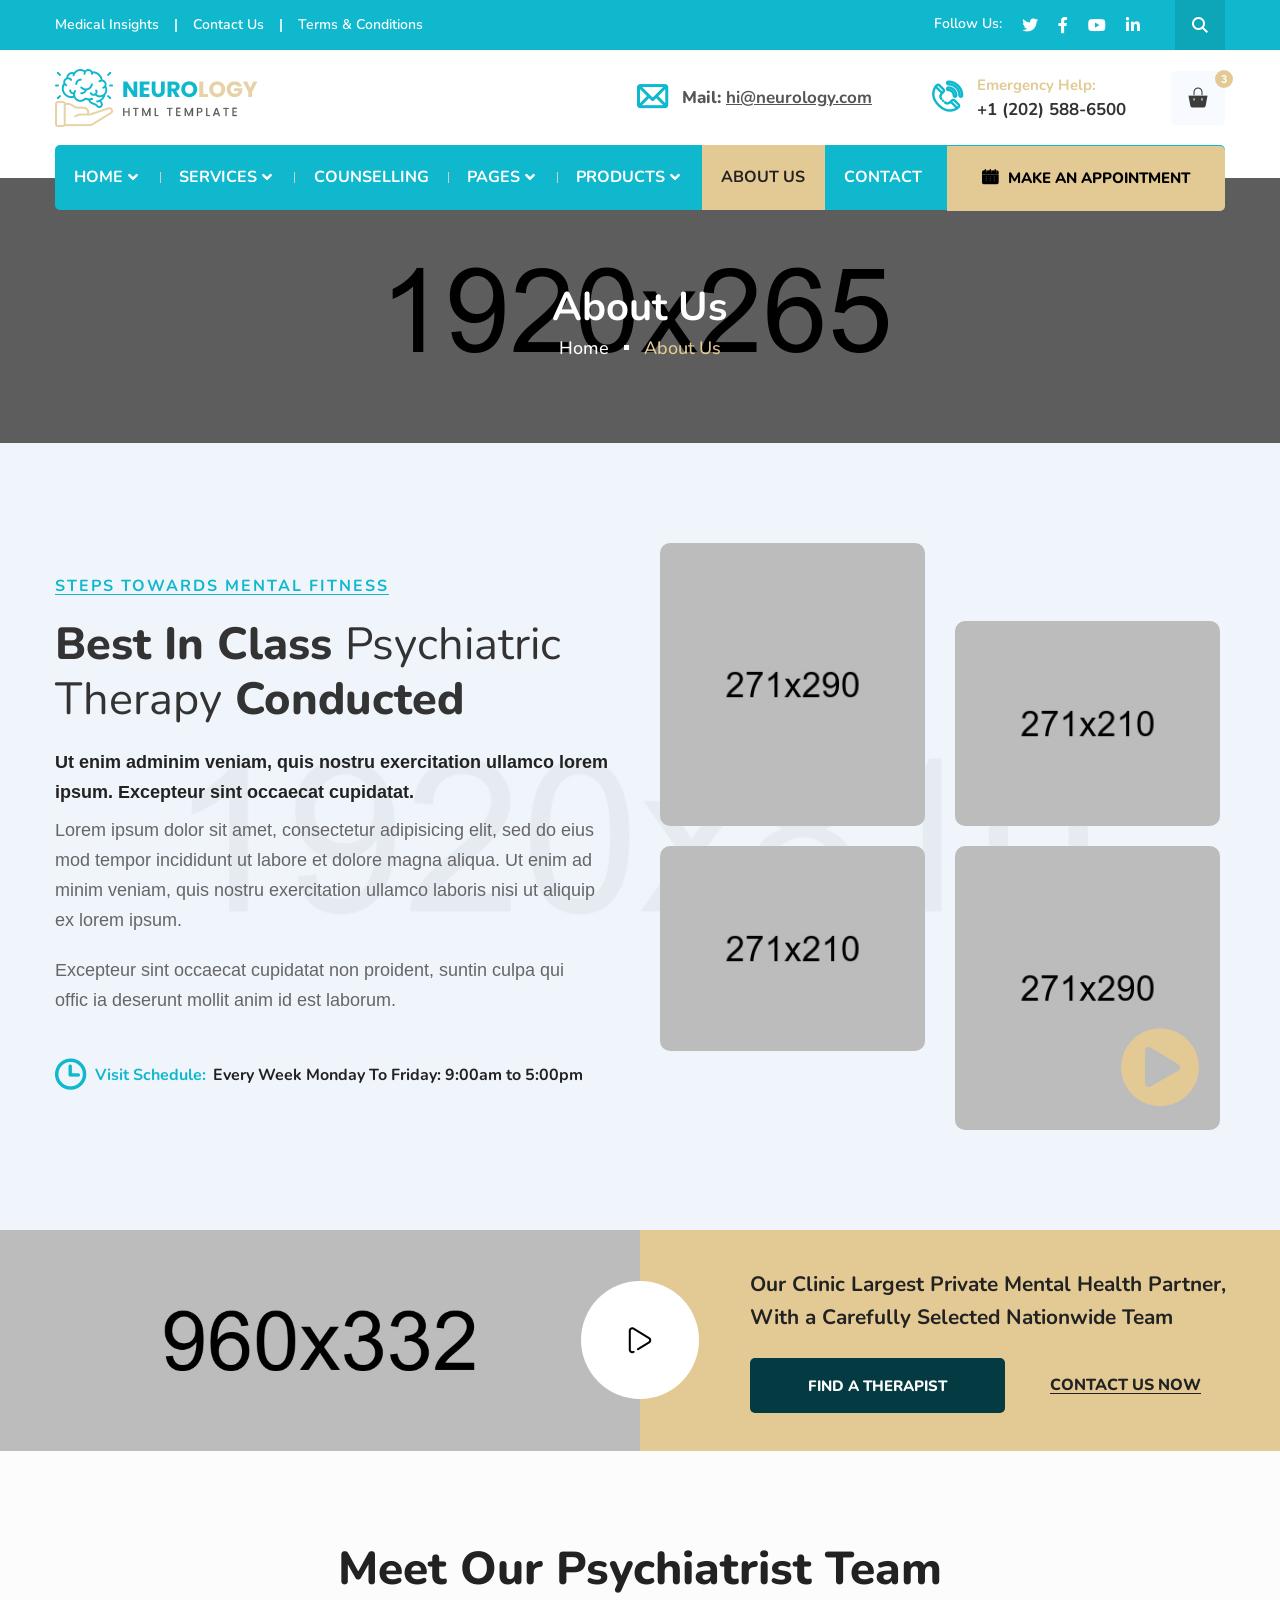
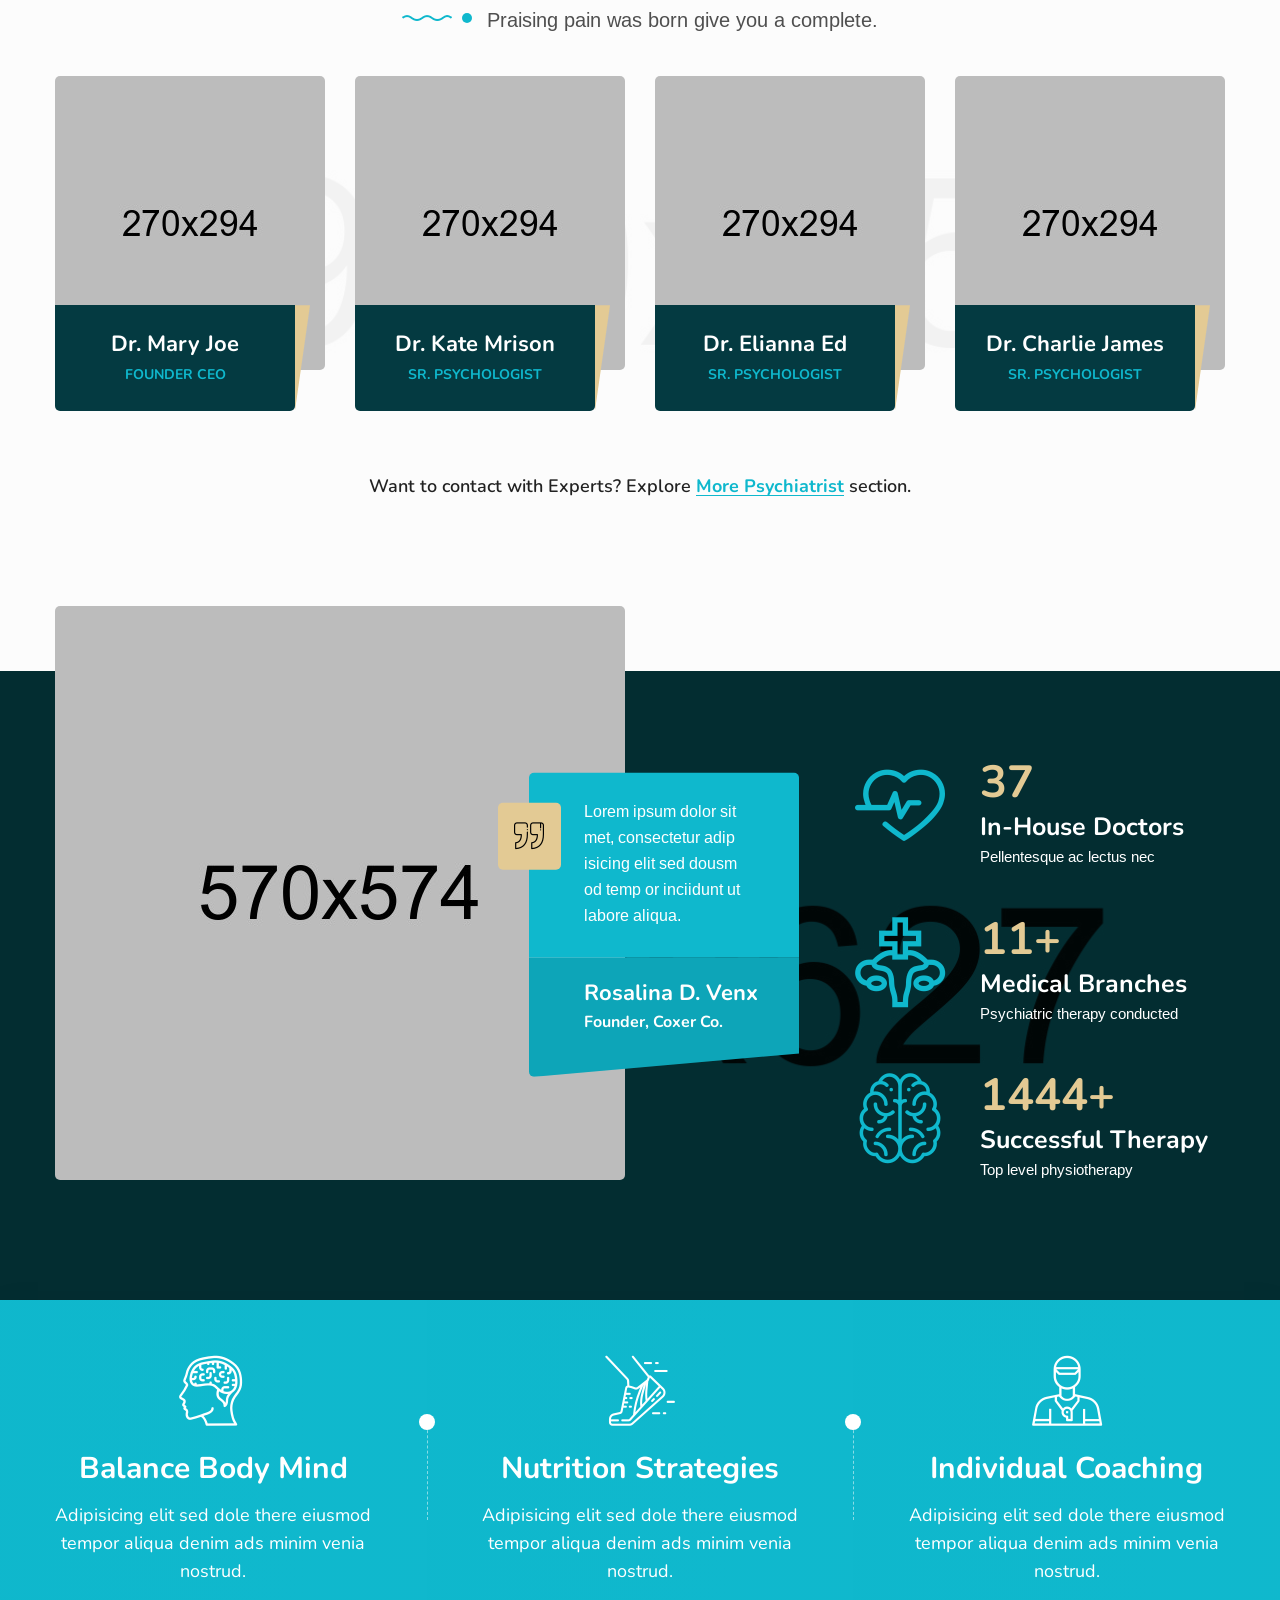
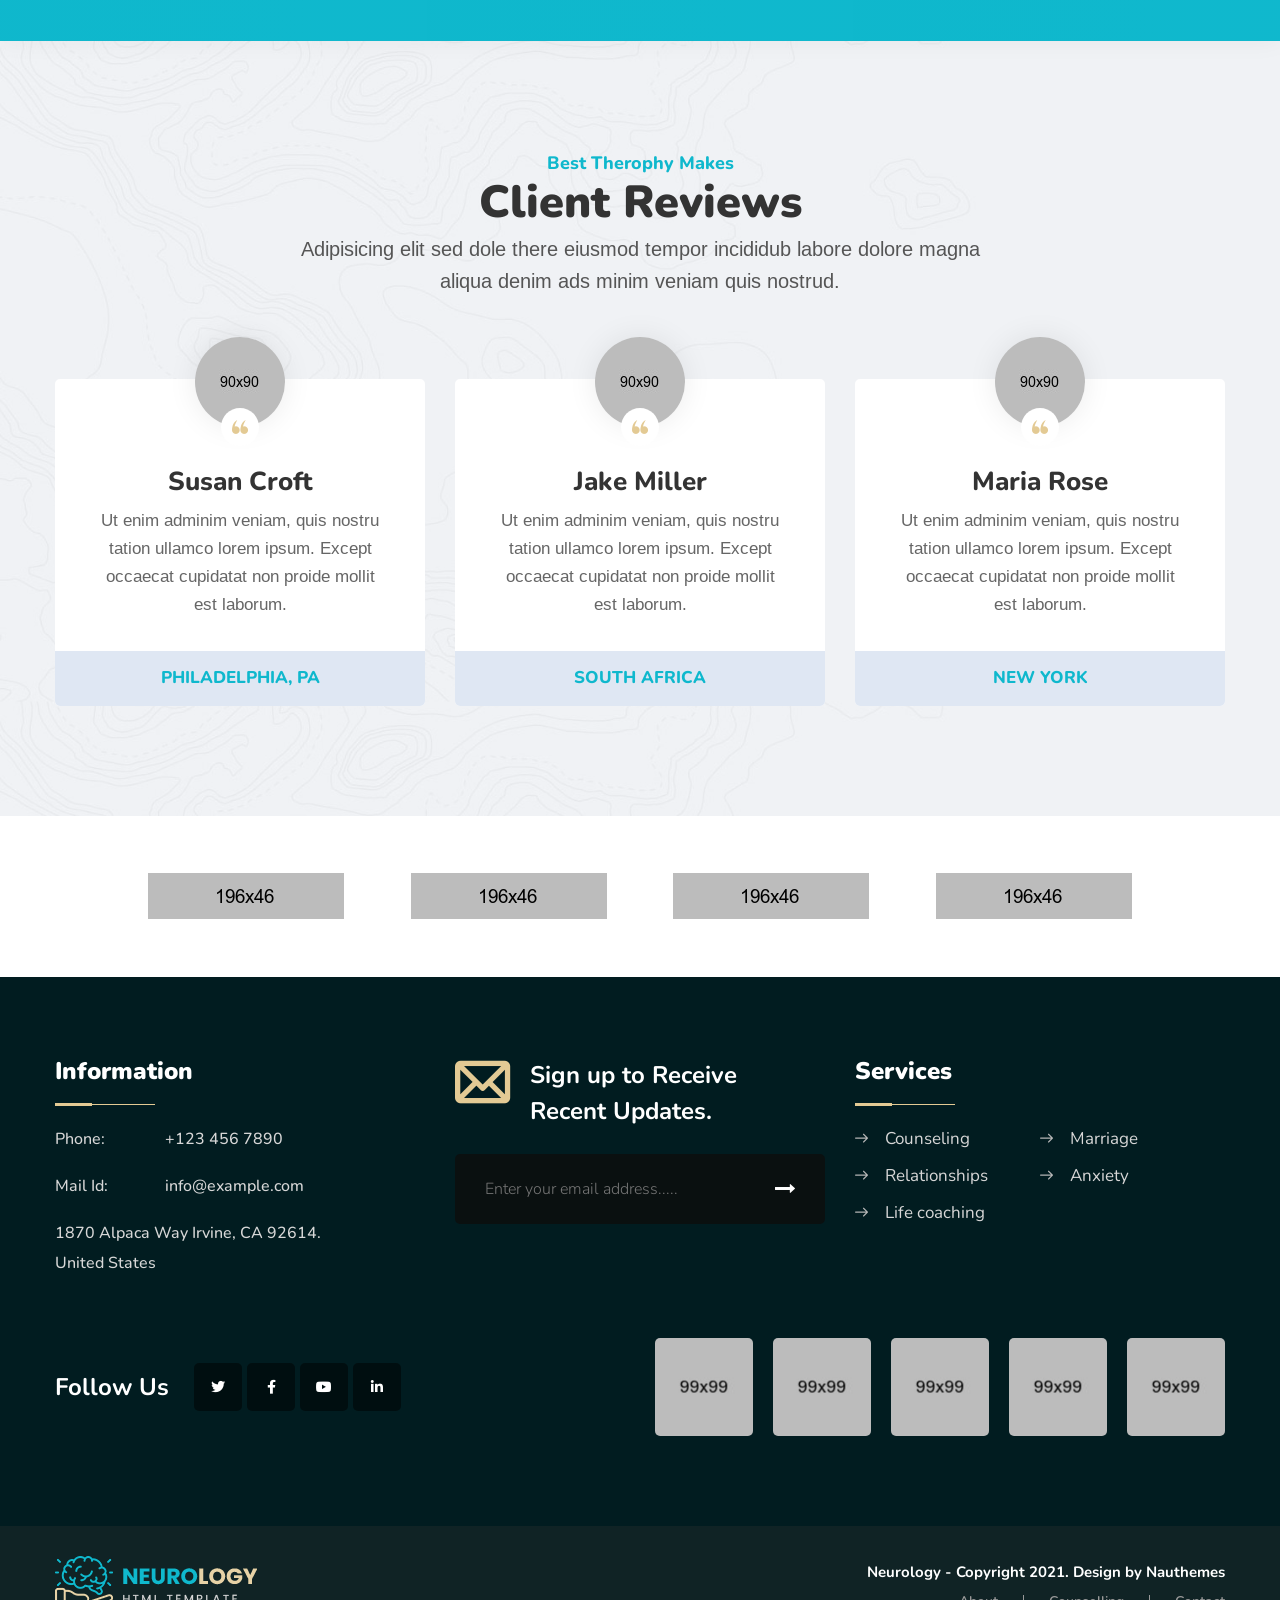
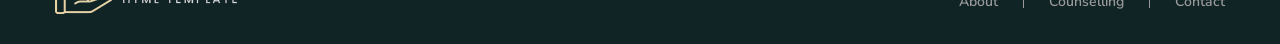
<file: about.html>
<!DOCTYPE html>
<html lang="en">
    <head>
        <meta charset="UTF-8">
        <meta name="viewport" content="width=device-width, initial-scale=1, shrink-to-fit=no">
        <meta name="description" content="" />
        <meta name="keywords" content="" />
        <link rel="icon" href="assets/images/favicon.png" sizes="35x35" type="image/png">
        <title>Neurology - The Medical Center HTML5 Template</title>

        <link rel="stylesheet" href="assets/css/all.min.css">
        <link rel="stylesheet" href="assets/css/flaticon.css">
        <link rel="stylesheet" href="assets/css/animate.min.css">
        <link rel="stylesheet" href="assets/css/bootstrap.min.css">
        <link rel="stylesheet" href="assets/css/jquery.fancybox.min.css">
        <link rel="stylesheet" href="assets/css/perfect-scrollbar.css">
        <link rel="stylesheet" href="assets/css/slick.css">
        <link rel="stylesheet" href="assets/css/style.css">
        <link rel="stylesheet" href="assets/css/responsive.css">
        <link rel="stylesheet" href="assets/css/color.css">
    </head>
    <body>
        <main>
            <div id="preloader">            
                <div class="preloader-inner">
                    <i class="preloader-icon thm-clr flaticon-brainstorm"></i>
                </div>
            </div><!-- Page Loader -->
            <header class="style1 w-100">
                <div class="topbar thm-bg w-100">
                    <div class="container">
                        <div class="topbar-inner d-flex flex-wrap align-items-center justify-content-between w-100">
                            <ul class="top-links mb-0 list-unstyled d-inline-flex align-items-center flex-wrap">
                                <li><a href="blog.html" title="">Medical Insights</a></li>
                                <li><a href="contact.html" title="">Contact Us</a></li>
                                <li><a href="about.html" title="">Terms & Conditions</a></li>
                            </ul>
                            <div class="topbar-right d-inline-flex align-items-center flex-wrap">
                                <div class="social-links d-inline-flex">
                                    <span class="d-inline-block">Follow Us:</span>
                                    <a href="https://twitter.com/" title="Twtiiter" target="_blank"><i class="fab fa-twitter"></i></a>
                                    <a href="https://www.facebook.com/" title="Facebook" target="_blank"><i class="fab fa-facebook-f"></i></a>
                                    <a href="https://www.youtube.com/" title="Youtube" target="_blank"><i class="fab fa-youtube"></i></a>
                                    <a href="https://www.linkedin.com/" title="Linkedin" target="_blank"><i class="fab fa-linkedin-in"></i></a>
                                </div>
                                <a class="search-btn d-inline-block position-relative" href="javascript:void(0);" title=""><i class="flaticon-magnifying-glass"></i></a>
                            </div>
                        </div>
                    </div>
                </div><!-- Topbar -->
                <div class="logo-contact-menu-wrap position-relative w-100">
                    <div class="container">
                        <div class="logo-contact-inner d-flex flex-wrap align-items-center justify-content-between position-relative w-100">
                            <div class="logo z1 position-relative"><h1 class="mb-0"><a class="d-block" href="index.html" title="Home"><img class="img-fluid" src="assets/images/logo.png" alt="Logo" srcset="assets/images/retina-logo.png"></a></h1></div><!-- Logo -->
                            <div class="header-contact-cart d-flex flex-wrap align-items-center">
                                <ul class="header-contact-info d-inline-flex flex-wrap align-items-center mb-0 list-unstyled">
                                    <li><i class="flaticon-email thm-clr"></i>Mail: <a href="mailto:hi@neurology.com" title="">hi@neurology.com</a></li>
                                    <li><i class="flaticon-telephone thm-clr"></i><span class="d-block scndry-clr">Emergency Help:</span><strong class="d-block">+1 (202) 588-6500</strong></li>
                                </ul>
                                <div class="header-cart position-relative">
                                    <span class="cart-btn brd-rd5 d-block text-center position-relative"><i class="flaticon-shopping-bags"></i><span class="scndry-bg rounded-circle position-absolute">3</span></span>
                                    <div class="minicart-dropdown brd-rd10">
                                        <ul class="minicart-dropdown-list mb-0 list-unstyled w-100">
                                            <li>
                                                <div class="minicart-item d-flex flex-wrap w-100">
                                                    <a href="product-detail.html" title=""><img class="img-fluid" src="assets/images/resources/mini-product-img1-1.jpg" alt="Mini Product Image 1"></a>
                                                    <div class="minicart-info">
                                                        <h6 class="mb-0"><a href="product-detail.html" title="">Dream Psychology</a></h6>
                                                        <span class="price thm-clr">$ 110</span>
                                                        <a class="remove-cart" href="javascript:void(0);" title=""><i class="fas fa-times"></i></a>
                                                    </div>
                                                </div>
                                            </li>
                                            <li>
                                                <div class="minicart-item d-flex flex-wrap w-100">
                                                    <a href="product-detail.html" title=""><img class="img-fluid" src="assets/images/resources/mini-product-img1-2.jpg" alt="Mini Product Image 2"></a>
                                                    <div class="minicart-info">
                                                        <h6 class="mb-0"><a href="product-detail.html" title="">Killer of Depression</a></h6>
                                                        <span class="price thm-clr">$ 33</span>
                                                        <a class="remove-cart" href="javascript:void(0);" title=""><i class="fas fa-times"></i></a>
                                                    </div>
                                                </div>
                                            </li>
                                            <li>
                                                <div class="minicart-item d-flex flex-wrap w-100">
                                                    <a href="product-detail.html" title=""><img class="img-fluid" src="assets/images/resources/mini-product-img1-3.jpg" alt="Mini Product Image 3"></a>
                                                    <div class="minicart-info">
                                                        <h6 class="mb-0"><a href="product-detail.html" title="">Thinking Fast</a></h6>
                                                        <span class="price thm-clr">$ 50</span>
                                                        <a class="remove-cart" href="javascript:void(0);" title=""><i class="fas fa-times"></i></a>
                                                    </div>
                                                </div>
                                            </li>
                                        </ul>
                                        <div class="d-block btns-total w-100">
                                            <span>Subtotal: <span class="price thm-clr">$50.00</span></span>
                                            <div class="btns-wrap2 d-flex flex-wrap w-100">
                                                <a class="thm-btn v2 thm-bg d-inline-block position-relative overflow-hidden" href="javascript:void(0);" title="">View Cart</a>
                                                <a class="thm-btn scndry-bg d-inline-block position-relative overflow-hidden" href="javascript:void(0);" title="">Checkout</a>
                                            </div>
                                        </div>
                                    </div>
                                </div>
                            </div>
                        </div>
                        <nav class="d-flex thm-bg brd-rd5 flex-wrap align-items-center justify-content-between w-100">
                            <div class="header-left">
                                <ul class="mb-0 list-unstyled d-inline-flex">
                                    <li class="menu-item-has-children"><a href="javascript:void(0);" title="">Home</a>
                                        <ul class="mb-0 list-unstyled">
                                            <li><a href="index.html" title="">Homepage 1</a></li>
                                            <li><a href="index2.html" title="">Homepage 2</a></li>
                                            <li><a href="index3.html" title="">Homepage 3</a></li>
                                        </ul>
                                    </li>
                                    <li class="menu-item-has-children"><a href="javascript:void(0);" title="">Services</a>
                                        <ul class="mb-0 list-unstyled">
                                            <li><a href="services.html" title="">Services</a></li>
                                            <li><a href="service-detail.html" title="">Service Detail</a></li>
                                        </ul>
                                    </li>
                                    <li><a href="counselling.html" title="">Counselling</a></li>
                                    <li class="menu-item-has-children"><a href="javascript:void(0);" title="">Pages</a>
                                        <ul class="mb-0 list-unstyled">
                                            <li class="menu-item-has-children"><a href="javascript:void(0);" title="">Blog</a>
                                                <ul class="mb-0 list-unstyled">
                                                    <li><a href="blog.html" title="">Blog Style 1</a></li>
                                                    <li><a href="blog2.html" title="">Blog Style 2</a></li>
                                                    <li><a href="blog3.html" title="">Blog Style 3</a></li>
                                                    <li><a href="blog-detail.html" title="">Blog Detail</a></li>
                                                </ul>
                                            </li>
                                            <li class="menu-item-has-children"><a href="javascript:void(0);" title="">Our Gallery</a>
                                                <ul class="mb-0 list-unstyled">
                                                    <li><a href="gallery.html" title="">Gallery Style 1</a></li>
                                                    <li><a href="gallery2.html" title="">Gallery Style 2</a></li>
                                                    <li><a href="gallery3.html" title="">Gallery Style 3</a></li>
                                                </ul>
                                            </li>
                                            <li class="menu-item-has-children"><a href="javascript:void(0);" title="">Our Stories</a>
                                                <ul class="mb-0 list-unstyled">
                                                    <li><a href="stories.html" title="">Success Stories</a></li>
                                                    <li><a href="storie-detail.html" title="">Story Details</a></li>
                                                </ul>
                                            </li>
                                            <li class="menu-item-has-children"><a href="javascript:void(0);" title="">Our Team</a>
                                                <ul class="mb-0 list-unstyled">
                                                    <li><a href="team.html" title="">Team</a></li>
                                                    <li><a href="team-detail.html" title="">Team Detail</a></li>
                                                </ul>
                                            </li>
                                            <li class="menu-item-has-children"><a href="javascript:void(0);" title="">Our Courses</a>
                                                <ul class="mb-0 list-unstyled">
                                                    <li><a href="courses.html" title="">Courses</a></li>
                                                    <li><a href="course-detail.html" title="">Course Detail</a></li>
                                                </ul>
                                            </li>
                                            <li><a href="appointment.html" title="">Appointment</a></li>
                                            <li><a href="archive.html" title="">Archive Page</a></li>
                                            <li><a href="search-found.html" title="">Search Found</a></li>
                                            <li><a href="404.html" title="">404 Error Page</a></li>
                                        </ul>
                                    </li>
                                    <li class="menu-item-has-children"><a href="javascript:void(0);" title="">Products</a>
                                        <ul class="mb-0 list-unstyled">
                                            <li><a href="products.html" title="">Products</a></li>
                                            <li><a href="product-detail.html" title="">Product Detail</a></li>
                                        </ul>
                                    </li>
                                    <li><a href="about.html" title="">About Us</a></li>
                                    <li><a href="contact.html" title="">Contact</a></li>
                                </ul>
                            </div>
                            <div class="header-right">
                                <a class="thm-btn scndry-bg brd-rd5 d-inline-block position-relative overflow-hidden" href="appointment.html" title=""><i class="flaticon-calendar"></i>Make An Appointment</a>
                            </div>
                        </nav><!-- Navigation -->
                    </div>
                </div><!-- Logo Contact & Menu Wrap -->
            </header><!-- Header -->
            <div class="header-search d-flex flex-wrap align-items-center position-fixed w-100">
                <span class="search-close-btn position-absolute"><i class="fas fa-times"></i></span>
                <form class="w-100 position-relative">
                    <button type="submit"><i class="flaticon-magnifying-glass"></i></button>
                    <input type="text" placeholder="Search">
                </form>
            </div><!-- Header Search -->
            <div class="sticky-menu">
                <div class="container">
                    <div class="sticky-menu-inner d-flex flex-wrap align-items-center justify-content-between w-100">
                        <div class="logo"><h1 class="mb-0"><a class="d-block" href="index.html" title="Home"><img class="img-fluid" src="assets/images/logo.png" alt="Logo" srcset="assets/images/retina-logo.png"></a></h1></div><!-- Logo -->
                        <nav class="d-flex flex-wrap align-items-center justify-content-between">
                            <div class="header-left">
                                <ul class="mb-0 list-unstyled d-inline-flex">
                                    <li class="menu-item-has-children"><a href="javascript:void(0);" title="">Home</a>
                                        <ul class="mb-0 list-unstyled">
                                            <li><a href="index.html" title="">Homepage 1</a></li>
                                            <li><a href="index2.html" title="">Homepage 2</a></li>
                                            <li><a href="index3.html" title="">Homepage 3</a></li>
                                        </ul>
                                    </li>
                                    <li class="menu-item-has-children"><a href="javascript:void(0);" title="">Services</a>
                                        <ul class="mb-0 list-unstyled">
                                            <li><a href="services.html" title="">Services</a></li>
                                            <li><a href="service-detail.html" title="">Service Detail</a></li>
                                        </ul>
                                    </li>
                                    <li><a href="counselling.html" title="">Counselling</a></li>
                                    <li class="menu-item-has-children"><a href="javascript:void(0);" title="">Pages</a>
                                        <ul class="mb-0 list-unstyled">
                                            <li class="menu-item-has-children"><a href="javascript:void(0);" title="">Blog</a>
                                                <ul class="mb-0 list-unstyled">
                                                    <li><a href="blog.html" title="">Blog Style 1</a></li>
                                                    <li><a href="blog2.html" title="">Blog Style 2</a></li>
                                                    <li><a href="blog3.html" title="">Blog Style 3</a></li>
                                                    <li><a href="blog-detail.html" title="">Blog Detail</a></li>
                                                </ul>
                                            </li>
                                            <li class="menu-item-has-children"><a href="javascript:void(0);" title="">Our Gallery</a>
                                                <ul class="mb-0 list-unstyled">
                                                    <li><a href="gallery.html" title="">Gallery Style 1</a></li>
                                                    <li><a href="gallery2.html" title="">Gallery Style 2</a></li>
                                                    <li><a href="gallery3.html" title="">Gallery Style 3</a></li>
                                                </ul>
                                            </li>
                                            <li class="menu-item-has-children"><a href="javascript:void(0);" title="">Our Stories</a>
                                                <ul class="mb-0 list-unstyled">
                                                    <li><a href="stories.html" title="">Success Stories</a></li>
                                                    <li><a href="storie-detail.html" title="">Story Details</a></li>
                                                </ul>
                                            </li>
                                            <li class="menu-item-has-children"><a href="javascript:void(0);" title="">Our Team</a>
                                                <ul class="mb-0 list-unstyled">
                                                    <li><a href="team.html" title="">Team</a></li>
                                                    <li><a href="team-detail.html" title="">Team Detail</a></li>
                                                </ul>
                                            </li>
                                            <li class="menu-item-has-children"><a href="javascript:void(0);" title="">Our Courses</a>
                                                <ul class="mb-0 list-unstyled">
                                                    <li><a href="courses.html" title="">Courses</a></li>
                                                    <li><a href="course-detail.html" title="">Course Detail</a></li>
                                                </ul>
                                            </li>
                                            <li><a href="appointment.html" title="">Appointment</a></li>
                                            <li><a href="archive.html" title="">Archive Page</a></li>
                                            <li><a href="search-found.html" title="">Search Found</a></li>
                                            <li><a href="404.html" title="">404 Error Page</a></li>
                                        </ul>
                                    </li>
                                    <li class="menu-item-has-children"><a href="javascript:void(0);" title="">Products</a>
                                        <ul class="mb-0 list-unstyled">
                                            <li><a href="products.html" title="">Products</a></li>
                                            <li><a href="product-detail.html" title="">Product Detail</a></li>
                                        </ul>
                                    </li>
                                    <li><a href="about.html" title="">About Us</a></li>
                                    <li><a href="contact.html" title="">Contact</a></li>
                                </ul>
                            </div>
                        </nav>
                    </div>
                </div>
            </div><!-- Sticky Menu -->
            <div class="rspn-hdr">
                <div class="rspn-mdbr">
                    <div class="rspn-scil d-inline-flex flex-wrap">
                        <a class="twitter-hvr" href="https://twitter.com/" title="Twtiiter" target="_blank"><i class="fab fa-twitter"></i></a>
                        <a class="facebook-hvr" href="https://www.facebook.com/" title="Facebook" target="_blank"><i class="fab fa-facebook-f"></i></a>
                        <a class="youtube-hvr" href="https://www.youtube.com/" title="Youtube" target="_blank"><i class="fab fa-youtube"></i></a>
                        <a class="linkedin-hvr" href="https://www.linkedin.com/" title="Linkedin" target="_blank"><i class="fab fa-linkedin-in"></i></a>
                    </div>
                    <form class="rspn-srch">
                        <input type="text" placeholder="Enter Your Keyword">
                        <button type="submit"><i class="fa fa-search"></i></button>
                    </form>
                </div>
                <div class="lg-mn">
                    <div class="logo"><h1 class="mb-0 d-block"><a href="index.html" title="Home"><img src="assets/images/logo.png" alt="Logo"></a></h1></div>
                    <div class="rspn-cnt">
                        <span><i class="thm-clr far fa-envelope"></i><a href="mailto:info@youremailid.com" title="">info@youremailid.com</a></span>
                        <span><i class="thm-clr fas fa-phone-alt"></i>+96 125 554 24 5</span>
                    </div>
                    <span class="rspn-mnu-btn"><i class="fa fa-list-ul"></i></span>
                </div>
                <div class="rsnp-mnu">
                    <span class="rspn-mnu-cls"><i class="fa fa-times"></i></span>
                    <ul class="mb-0 list-unstyled w-100">
                        <li class="menu-item-has-children"><a href="javascript:void(0);" title="">Home</a>
                            <ul class="mb-0 list-unstyled">
                                <li><a href="index.html" title="">Homepage 1</a></li>
                                <li><a href="index2.html" title="">Homepage 2</a></li>
                                <li><a href="index3.html" title="">Homepage 3</a></li>
                            </ul>
                        </li>
                        <li class="menu-item-has-children"><a href="javascript:void(0);" title="">Services</a>
                            <ul class="mb-0 list-unstyled">
                                <li><a href="services.html" title="">Services</a></li>
                                <li><a href="service-detail.html" title="">Service Detail</a></li>
                            </ul>
                        </li>
                        <li><a href="counselling.html" title="">Counselling</a></li>
                        <li class="menu-item-has-children"><a href="javascript:void(0);" title="">Pages</a>
                            <ul class="mb-0 list-unstyled">
                                <li class="menu-item-has-children"><a href="javascript:void(0);" title="">Blog</a>
                                    <ul class="mb-0 list-unstyled">
                                        <li><a href="blog.html" title="">Blog Style 1</a></li>
                                        <li><a href="blog2.html" title="">Blog Style 2</a></li>
                                        <li><a href="blog3.html" title="">Blog Style 3</a></li>
                                        <li><a href="blog-detail.html" title="">Blog Detail</a></li>
                                    </ul>
                                </li>
                                <li class="menu-item-has-children"><a href="javascript:void(0);" title="">Our Gallery</a>
                                    <ul class="mb-0 list-unstyled">
                                        <li><a href="gallery.html" title="">Gallery Style 1</a></li>
                                        <li><a href="gallery2.html" title="">Gallery Style 2</a></li>
                                        <li><a href="gallery3.html" title="">Gallery Style 3</a></li>
                                    </ul>
                                </li>
                                <li class="menu-item-has-children"><a href="javascript:void(0);" title="">Our Stories</a>
                                    <ul class="mb-0 list-unstyled">
                                        <li><a href="stories.html" title="">Success Stories</a></li>
                                        <li><a href="storie-detail.html" title="">Story Details</a></li>
                                    </ul>
                                </li>
                                <li class="menu-item-has-children"><a href="javascript:void(0);" title="">Our Team</a>
                                    <ul class="mb-0 list-unstyled">
                                        <li><a href="team.html" title="">Team</a></li>
                                        <li><a href="team-detail.html" title="">Team Detail</a></li>
                                    </ul>
                                </li>
                                <li class="menu-item-has-children"><a href="javascript:void(0);" title="">Our Courses</a>
                                    <ul class="mb-0 list-unstyled">
                                        <li><a href="courses.html" title="">Courses</a></li>
                                        <li><a href="course-detail.html" title="">Course Detail</a></li>
                                    </ul>
                                </li>
                                <li><a href="appointment.html" title="">Appointment</a></li>
                                <li><a href="archive.html" title="">Archive Page</a></li>
                                <li><a href="search-found.html" title="">Search Found</a></li>
                                <li><a href="404.html" title="">404 Error Page</a></li>
                            </ul>
                        </li>
                        <li class="menu-item-has-children"><a href="javascript:void(0);" title="">Products</a>
                            <ul class="mb-0 list-unstyled">
                                <li><a href="products.html" title="">Products</a></li>
                                <li><a href="product-detail.html" title="">Product Detail</a></li>
                            </ul>
                        </li>
                        <li><a href="about.html" title="">About Us</a></li>
                        <li><a href="contact.html" title="">Contact</a></li>
                    </ul>
                </div><!-- Responsive Menu -->
            </div><!-- Responsive Header -->
            <section>
                <div class="w-100 pt-100 black-layer opc5 pb-80 position-relative">
                    <div class="fixed-bg" style="background-image: url(assets/images/pag-top-bg.jpg);"></div>
                    <div class="container">
                        <div class="page-title-wrap text-center w-100">
                            <div class="page-title-inner d-inline-block">
                                <h1 class="mb-0">About Us</h1>
                                <ol class="breadcrumb mb-0 justify-content-center">
                                    <li class="breadcrumb-item"><a href="index.html" title="">Home</a></li>
                                    <li class="breadcrumb-item active">About Us</li>
                                </ol>
                            </div>
                        </div><!-- Page Title Wrap -->
                    </div>
                </div>
            </section>
            <section>
                <div class="w-100 pt-100 gray-layer opc95 pb-100 position-relative">
                    <div class="fixed-bg" style="background-image: url(assets/images/parallax-bg6.jpg);"></div>
                    <div class="container">
                        <div class="about-wrap2 position-relative w-100">
                            <div class="row mrg30">
                                <div class="col-md-12 col-sm-12 col-lg-6 order-lg-1">
                                    <div class="about-gal w-100">
                                        <div class="row align-items-end mrg20">
                                            <div class="col-md-6 col-sm-6 col-lg-6">
                                                <div class="about-gal-img brd-rd10 overflow-hidden position-relative w-100">
                                                    <a href="assets/images/resources/about-gal-img1-1.jpg" data-fancybox="gallery" title=""><img class="img-fluid w-100" src="assets/images/resources/about-gal-img1-1.jpg" alt="About Gallery Image 1"></a>
                                                </div>
                                            </div>
                                            <div class="col-md-6 col-sm-6 col-lg-6">
                                                <div class="about-gal-img brd-rd10 overflow-hidden position-relative w-100">
                                                    <a href="assets/images/resources/about-gal-img1-2.jpg" data-fancybox="gallery" title=""><img class="img-fluid w-100" src="assets/images/resources/about-gal-img1-2.jpg" alt="About Gallery Image 2"></a>
                                                </div>
                                            </div>
                                        </div>
                                        <div class="row mrg20">
                                            <div class="col-md-6 col-sm-6 col-lg-6">
                                                <div class="about-gal-img brd-rd10 brd-rd10 overflow-hidden position-relative w-100">
                                                    <a href="assets/images/resources/about-gal-img1-3.jpg" data-fancybox="gallery" title=""><img class="img-fluid w-100" src="assets/images/resources/about-gal-img1-3.jpg" alt="About Gallery Image 3"></a>
                                                </div>
                                            </div>
                                            <div class="col-md-6 col-sm-6 col-lg-6">
                                                <div class="about-gal-img brd-rd10 overflow-hidden position-relative w-100">
                                                    <a class="about-play-btn spinner scndry-clr rounded-circle" href="https://player.vimeo.com/video/25969077" data-fancybox title=""><i class="fas fa-play-circle"></i></a>
                                                    <img class="img-fluid w-100" src="assets/images/resources/about-gal-img1-4.jpg" alt="About Gallery Image 4">
                                                </div>
                                            </div>
                                        </div>
                                    </div>
                                </div>
                                <div class="col-md-12 col-sm-12 col-lg-6">
                                    <div class="about-desc w-100">
                                        <span class="thm-clr d-inline-block">STEPS TOWARDS MENTAL FITNESS</span>
                                        <h2 class="mb-0">Best In Class <span>Psychiatric Therapy</span> Conducted</h2>
                                        <strong>Ut enim adminim veniam, quis nostru exercitation ullamco lorem ipsum. Excepteur sint occaecat cupidatat.</strong>
                                        <p class="mb-0">Lorem ipsum dolor sit amet, consectetur adipisicing elit, sed do eius mod tempor incididunt ut labore et dolore magna aliqua. Ut enim ad minim veniam, quis nostru exercitation ullamco laboris nisi ut aliquip ex lorem ipsum.</p>
                                        <p class="mb-0">Excepteur sint occaecat cupidatat non proident, suntin culpa qui offic ia deserunt mollit anim id est laborum.</p>
                                        <span class="about-time d-block"><span class="thm-clr"><i class="flaticon-clock"></i>Visit Schedule:</span> Every Week Monday To Friday: 9:00am to 5:00pm</span>
                                    </div>
                                </div>
                            </div>
                        </div><!-- About Wrap 2 -->
                    </div>
                </div>
            </section>
            <section>
                <div class="w-100 scndry-bg position-relative">
                    <div class="find-thera-wrap position-relative w-100">
                        <div class="row align-items-center mrg">
                            <div class="col-md-12 col-sm-12 col-lg-6">
                                <div class="find-thera-img position-relative"><img class="img-fluid w-100" src="assets/images/resources/find-thera-img.jpg" alt="Find Therapist Image"></div>
                            </div>
                            <div class="col-md-12 col-sm-12 col-lg-6">
                                <div class="find-thera-cap position-relative">
                                    <a class="video-play spinner text-center rounded-circle position-absolute" href="https://player.vimeo.com/video/25969077" data-fancybox title=""><i class="flaticon-play"></i></a>
                                    <div class="find-thera-cap-inner">
                                        <h2 class="mb-0 text-color3">Our Clinic Largest Private Mental Health Partner, With a Carefully Selected Nationwide Team</h2>
                                        <div class="btns-group d-inline-flex flex-wrap align-items-center w-100">
                                            <a class="thm-btn v2 bg-color5 brd-rd5 d-inline-block position-relative overflow-hidden" href="team.html" title="">Find A Therapist</a>
                                            <a class="simple-link d-inline-block text-color3" href="contact.html" title="">CONTACT US NOW</a>
                                        </div>
                                    </div>
                                </div>
                            </div>
                        </div>
                    </div><!-- Find Therapist Wrap -->
                </div>
            </section>
            <section>
                <div class="w-100 pt-100 white-layer opc95 pb-170 position-relative">
                    <div class="fixed-bg" style="background-image: url(assets/images/parallax-bg2.jpg);"></div>
                    <div class="container">
                        <div class="sec-title v2 text-center w-100">
                            <div class="sec-title-inner d-inline-block">
                                <h2 class="mb-0 text-color3">Meet Our Psychiatrist Team</h2>
                                <p class="mb-0 position-relative sub-shap thm-shp d-inline-block">Praising pain was born give you a complete.</p>
                            </div>
                        </div><!-- Sec Title -->
                        <div class="team-wrap res-row position-relative w-100">
                            <div class="row mrg30">
                                <div class="col-md-4 col-sm-6 col-lg-3">
                                    <div class="team-box text-center position-relative w-100">
                                        <div class="team-img brd-rd5 overflow-hidden position-relative w-100">
                                            <img class="img-fluid w-100" src="assets/images/resources/team-img1-1.jpg" alt="Team Image 1">
                                            <div class="social-links2 z1 align-items-center justify-content-center position-absolute">
                                                <a class="brd-rd5 twitter-hvr" href="https://twitter.com/" title="Twtiiter" target="_blank"><i class="fab fa-twitter"></i></a>
                                                <a class="brd-rd5 facebook-hvr" href="https://www.facebook.com/" title="Facebook" target="_blank"><i class="fab fa-facebook-f"></i></a>
                                                <a class="brd-rd5 youtube-hvr" href="https://www.youtube.com/" title="Youtube" target="_blank"><i class="fab fa-youtube"></i></a>
                                                <a class="brd-rd5 linkedin-hvr" href="https://www.linkedin.com/" title="Linkedin" target="_blank"><i class="fab fa-linkedin-in"></i></a>
                                            </div>
                                        </div>
                                        <div class="team-info z1 bg-color5 position-relative w-100">
                                            <h3 class="mb-0"><a href="team-detail.html" title="">Dr. Mary Joe</a></h3>
                                            <span class="d-block thm-clr">Founder CEO</span>
                                        </div>
                                    </div>
                                </div>
                                <div class="col-md-4 col-sm-6 col-lg-3">
                                    <div class="team-box text-center position-relative w-100">
                                        <div class="team-img brd-rd5 overflow-hidden position-relative w-100">
                                            <img class="img-fluid w-100" src="assets/images/resources/team-img1-2.jpg" alt="Team Image 2">
                                            <div class="social-links2 z1 align-items-center justify-content-center position-absolute">
                                                <a class="brd-rd5 twitter-hvr" href="https://twitter.com/" title="Twtiiter" target="_blank"><i class="fab fa-twitter"></i></a>
                                                <a class="brd-rd5 facebook-hvr" href="https://www.facebook.com/" title="Facebook" target="_blank"><i class="fab fa-facebook-f"></i></a>
                                                <a class="brd-rd5 youtube-hvr" href="https://www.youtube.com/" title="Youtube" target="_blank"><i class="fab fa-youtube"></i></a>
                                                <a class="brd-rd5 linkedin-hvr" href="https://www.linkedin.com/" title="Linkedin" target="_blank"><i class="fab fa-linkedin-in"></i></a>
                                            </div>
                                        </div>
                                        <div class="team-info z1 bg-color5 position-relative w-100">
                                            <h3 class="mb-0"><a href="team-detail.html" title="">Dr. Kate Mrison</a></h3>
                                            <span class="d-block thm-clr">Sr. Psychologist</span>
                                        </div>
                                    </div>
                                </div>
                                <div class="col-md-4 col-sm-6 col-lg-3">
                                    <div class="team-box text-center position-relative w-100">
                                        <div class="team-img brd-rd5 overflow-hidden position-relative w-100">
                                            <img class="img-fluid w-100" src="assets/images/resources/team-img1-3.jpg" alt="Team Image 3">
                                            <div class="social-links2 z1 align-items-center justify-content-center position-absolute">
                                                <a class="brd-rd5 twitter-hvr" href="https://twitter.com/" title="Twtiiter" target="_blank"><i class="fab fa-twitter"></i></a>
                                                <a class="brd-rd5 facebook-hvr" href="https://www.facebook.com/" title="Facebook" target="_blank"><i class="fab fa-facebook-f"></i></a>
                                                <a class="brd-rd5 youtube-hvr" href="https://www.youtube.com/" title="Youtube" target="_blank"><i class="fab fa-youtube"></i></a>
                                                <a class="brd-rd5 linkedin-hvr" href="https://www.linkedin.com/" title="Linkedin" target="_blank"><i class="fab fa-linkedin-in"></i></a>
                                            </div>
                                        </div>
                                        <div class="team-info z1 bg-color5 position-relative w-100">
                                            <h3 class="mb-0"><a href="team-detail.html" title="">Dr. Elianna Ed</a></h3>
                                            <span class="d-block thm-clr">Sr. Psychologist</span>
                                        </div>
                                    </div>
                                </div>
                                <div class="col-md-4 col-sm-6 col-lg-3">
                                    <div class="team-box text-center position-relative w-100">
                                        <div class="team-img brd-rd5 overflow-hidden position-relative w-100">
                                            <img class="img-fluid w-100" src="assets/images/resources/team-img1-4.jpg" alt="Team Image 4">
                                            <div class="social-links2 z1 align-items-center justify-content-center position-absolute">
                                                <a class="brd-rd5 twitter-hvr" href="https://twitter.com/" title="Twtiiter" target="_blank"><i class="fab fa-twitter"></i></a>
                                                <a class="brd-rd5 facebook-hvr" href="https://www.facebook.com/" title="Facebook" target="_blank"><i class="fab fa-facebook-f"></i></a>
                                                <a class="brd-rd5 youtube-hvr" href="https://www.youtube.com/" title="Youtube" target="_blank"><i class="fab fa-youtube"></i></a>
                                                <a class="brd-rd5 linkedin-hvr" href="https://www.linkedin.com/" title="Linkedin" target="_blank"><i class="fab fa-linkedin-in"></i></a>
                                            </div>
                                        </div>
                                        <div class="team-info z1 bg-color5 position-relative w-100">
                                            <h3 class="mb-0"><a href="team-detail.html" title="">Dr. Charlie James</a></h3>
                                            <span class="d-block thm-clr">Sr. Psychologist</span>
                                        </div>
                                    </div>
                                </div>
                            </div>
                        </div><!-- Team Wrap -->
                        <div class="view-more mt-60 d-inline-block text-center w-100">
                            <p class="mb-0">Want to contact with Experts? Explore <a class="simple-link thm-clr d-inline-block" href="team.html" title="">More Psychiatrist</a> section.</p>
                        </div><!-- View More -->
                    </div>
                </div>
            </section>
            <section>
                <div class="w-100 blue-layer opc1 pb-120 position-relative">
                    <div class="fixed-bg back-blend-multiply bg-color5" style="background-image: url(assets/images/parallax-bg1.jpg);"></div>
                    <div class="container">
                        <div class="quote-facts-wrap position-relative w-100">
                            <div class="row mrg30 align-items-end">
                                <div class="col-md-8 col-sm-12 col-lg-8">
                                    <div class="quote-box-wrap position-relative w-100">
                                        <img class="img-fluid brd-rd5 overlap65" src="assets/images/resources/quote-img.jpg" alt="Quote Image">
                                        <div class="quote-box position-absolute w-100">
                                            <div class="quote-box-inner thm-bg w-100">
                                                <i class="flaticon-quotation scndry-bg brd-rd5 position-absolute"></i>
                                                <p class="mb-0">Lorem ipsum dolor sit met, consectetur adip isicing elit sed dousm od temp or inciidunt ut labore aliqua.</p>
                                            </div>
                                            <div class="quote-box-info position-relative overflow-hidden thm-bg brd-rd5 w-100">
                                                <h3 class="mb-0">Rosalina D. Venx</h3>
                                                <span class="d-block">Founder, Coxer Co.</span>
                                            </div>
                                        </div>
                                    </div>
                                </div>
                                <div class="col-md-4 col-sm-12 col-lg-4">
                                    <div class="facts-wrap position-relative w-100">
                                        <div class="fact-box position-relative d-flex flex-wrap w-100">
                                            <i class="flaticon-lifeline-in-a-heart-outline thm-clr d-inline-block"></i>
                                            <div class="fact-box-inner">
                                                <span class="scndry-clr d-block"><i class="counter">100</i></span>
                                                <h4 class="mb-0">In-House Doctors</h4>
                                                <p class="mb-0">Pellentesque ac lectus nec</p>
                                            </div>
                                        </div>
                                        <div class="fact-box position-relative d-flex flex-wrap w-100">
                                            <i class="flaticon-sexual-health thm-clr d-inline-block"></i>
                                            <div class="fact-box-inner">
                                                <span class="scndry-clr d-block"><i class="counter">30</i>+</span>
                                                <h4 class="mb-0">Medical Branches</h4>
                                                <p class="mb-0">Psychiatric therapy conducted</p>
                                            </div>
                                        </div>
                                        <div class="fact-box position-relative d-flex flex-wrap w-100">
                                            <i class="flaticon-brain-1 thm-clr d-inline-block"></i>
                                            <div class="fact-box-inner">
                                                <span class="scndry-clr d-block"><i class="counter">4010</i>+</span>
                                                <h4 class="mb-0">Successful Therapy</h4>
                                                <p class="mb-0">Top level physiotherapy</p>
                                            </div>
                                        </div>
                                    </div><!-- Facts Wrap -->
                                </div>
                            </div>
                        </div><!-- Quotes & Facts Wrap -->
                    </div>
                </div>
            </section>
            <section>
                <div class="w-100 position-relative">
                    <div class="special-wrap res-row overflow-hidden position-relative w-100">
                        <div class="row mrg">
                            <div class="col-md-6 col-sm-6 col-lg-4">
                                <div class="special-box v3 text-center z1 thm-bg grad-bg2 d-flex position-relative justify-content-center flex-wrap w-100">
                                    <i class="flaticon-brain d-inline-block"></i>
                                    <div class="special-box-inner">
                                        <h4 class="mb-0">Balance Body Mind</h4>
                                        <p class="mb-0">Adipisicing elit sed dole there eiusmod tempor aliqua denim ads minim venia nostrud.</p>
                                    </div>
                                </div>
                            </div>
                            <div class="col-md-6 col-sm-6 col-lg-4">
                                <div class="special-box v3 text-center z1 thm-bg grad-bg2 d-flex position-relative justify-content-center flex-wrap w-100">
                                    <i class="flaticon-running d-inline-block"></i>
                                    <div class="special-box-inner">
                                        <h4 class="mb-0">Nutrition Strategies</h4>
                                        <p class="mb-0">Adipisicing elit sed dole there eiusmod tempor aliqua denim ads minim venia nostrud.</p>
                                    </div>
                                </div>
                            </div>
                            <div class="col-md-6 col-sm-6 col-lg-4">
                                <div class="special-box v3 text-center z1 thm-bg grad-bg2 d-flex position-relative justify-content-center flex-wrap w-100">
                                    <i class="flaticon-coach d-inline-block"></i>
                                    <div class="special-box-inner">
                                        <h4 class="mb-0">Individual Coaching</h4>
                                        <p class="mb-0">Adipisicing elit sed dole there eiusmod tempor aliqua denim ads minim venia nostrud.</p>
                                    </div>
                                </div>
                            </div>
                        </div>
                    </div><!-- Specials Wrap -->
                </div>
            </section>
            <section>
                <div class="w-100 pt-110 gray-layer opc5 pb-110 position-relative">
                    <div class="fixed-bg" style="background-image: url(assets/images/pattern-bg2.jpg);"></div>
                    <div class="container">
                        <div class="sec-title2 v3 text-center w-100">
                            <div class="sec-title2-inner d-inline-block">
                                <span class="thm-clr d-inline-block letter-spacing-initial text-transform-initial border-0">Best Therophy Makes</span>
                                <h2 class="mb-0">Client Reviews</h2>
                                <p class="mb-0">Adipisicing elit sed dole there eiusmod tempor incididub labore dolore magna aliqua denim ads minim veniam quis nostrud.</p>
                            </div>
                        </div><!-- Sec Title 2 -->
                        <div class="client-reviews-wrap res-row text-center w-100">
                            <div class="row mrg30">
                                <div class="col-md-6 col-sm-6 col-lg-4">
                                    <div class="client-review-box brd-rd5 position-relative w-100">
                                        <div class="client-img z1 position-absolute rounded-circle"><img class="img-fluid rounded-circle" src="assets/images/resources/client-img1-1.jpg" alt="Client Image 1"><span class="position-absolute z1 rounded-circle"><i class="flaticon-left-quotes-sign scndry-clr"></i></span></div>
                                        <h3 class="mb-0">Susan Croft</h3>
                                        <p class="mb-0">Ut enim adminim veniam, quis nostru tation ullamco lorem ipsum. Except occaecat cupidatat non proide mollit est laborum.</p>
                                        <span class="d-block thm-clr">Philadelphia, Pa</span>
                                    </div>
                                </div>
                                <div class="col-md-6 col-sm-6 col-lg-4">
                                    <div class="client-review-box brd-rd5 position-relative w-100">
                                        <div class="client-img z1 position-absolute rounded-circle"><img class="img-fluid rounded-circle" src="assets/images/resources/client-img1-2.jpg" alt="Client Image 2"><span class="position-absolute z1 rounded-circle"><i class="flaticon-left-quotes-sign scndry-clr"></i></span></div>
                                        <h3 class="mb-0">Jake Miller</h3>
                                        <p class="mb-0">Ut enim adminim veniam, quis nostru tation ullamco lorem ipsum. Except occaecat cupidatat non proide mollit est laborum.</p>
                                        <span class="d-block thm-clr">South Africa</span>
                                    </div>
                                </div>
                                <div class="col-md-6 col-sm-6 col-lg-4">
                                    <div class="client-review-box z1 brd-rd5 position-relative w-100">
                                        <div class="client-img position-absolute rounded-circle"><img class="img-fluid rounded-circle" src="assets/images/resources/client-img1-3.jpg" alt="Client Image 3"><span class="position-absolute z1 rounded-circle"><i class="flaticon-left-quotes-sign scndry-clr"></i></span></div>
                                        <h3 class="mb-0">Maria Rose</h3>
                                        <p class="mb-0">Ut enim adminim veniam, quis nostru tation ullamco lorem ipsum. Except occaecat cupidatat non proide mollit est laborum.</p>
                                        <span class="d-block thm-clr">New York</span>
                                    </div>
                                </div>
                            </div>
                        </div><!-- Client Reviews Wrap -->
                    </div>
                </div>
            </section>
            <section>
                <div class="w-100 pt-55 pb-55 position-relative">
                    <div class="container">
                        <ul class="spnsr-list d-flex flex-wrap justify-content-center align-items-center list-unstyled w-100">
                            <li>
                                <div class="spnsr-box text-center w-100">
                                    <a href="javascript:void(0);" title=""><img class="img-fluid" src="assets/images/resources/spnsr-img1-1.png" alt="Sponsor Image 1"></a>
                                </div>
                            </li>
                            <li>
                                <div class="spnsr-box text-center w-100">
                                    <a href="javascript:void(0);" title=""><img class="img-fluid" src="assets/images/resources/spnsr-img1-2.png" alt="Sponsor Image 2"></a>
                                </div>
                            </li>
                            <li>
                                <div class="spnsr-box text-center w-100">
                                    <a href="javascript:void(0);" title=""><img class="img-fluid" src="assets/images/resources/spnsr-img1-3.png" alt="Sponsor Image 3"></a>
                                </div>
                            </li>
                            <li>
                                <div class="spnsr-box text-center w-100">
                                    <a href="javascript:void(0);" title=""><img class="img-fluid" src="assets/images/resources/spnsr-img1-4.png" alt="Sponsor Image 4"></a>
                                </div>
                            </li>
                        </ul><!-- Sponsors List -->
                    </div>
                </div>
            </section>
            <footer>
                <div class="w-100 style1 pt-80 bg-color7 pb-90 position-relative">
                    <div class="container">
                        <div class="footer-data w-100">
                            <div class="row justify-content-between mrg30">
                                <div class="col-md-6 col-sm-6 col-lg-4">
                                    <div class="widget-box w-100">
                                        <h4 class="widget-title position-relative">Information</h4>
                                        <ul class="contact-info-list mb-0 list-unstyled w-100">
                                            <li><span>Phone:</span>+123 456 7890</li>
                                            <li><span>Mail Id:</span><a href="mailto:info@example.com" title="">info@example.com</a></li>
                                            <li>1870 Alpaca Way Irvine, CA 92614. United States</li>
                                        </ul>
                                    </div>
                                </div>
                                <div class="col-md-6 col-sm-6 col-lg-4">
                                    <div class="widget-box newsletter-widget w-100">
                                        <h3 class="mb-0 position-relative"><i class="flaticon-email scndry-clr position-absolute"></i>Sign up to Receive Recent Updates.</h3>
                                        <form class="newsletter-form brd-rd5 overflow-hidden position-relative w-100">
                                            <input type="email" placeholder="Enter your email address.....">
                                            <button type="submit"><i class="flaticon-long-arrow-pointing-to-the-right"></i></button>
                                        </form>
                                    </div>
                                </div>
                                <div class="col-md-6 col-sm-6 col-lg-4">
                                    <div class="widget-box w-100">
                                        <h4 class="widget-title position-relative">Services</h4>
                                        <ul class="mb-0 list-unstyled w-100">
                                            <li><a href="service-detail.html" title="">Counseling</a></li>
                                            <li><a href="service-detail.html" title="">Marriage</a></li>
                                            <li><a href="service-detail.html" title="">Relationships</a></li>
                                            <li><a href="service-detail.html" title="">Anxiety</a></li>
                                            <li><a href="service-detail.html" title="">Life coaching</a></li>
                                        </ul>
                                    </div>
                                </div>
                                <div class="col-md-6 col-sm-6 col-lg-4">
                                    <div class="widget-box w-100">
                                        <div class="social-links3 d-flex flex-wrap align-items-center w-100">
                                            <h3 class="mb-0">Follow Us</h3>
                                            <a class="brd-rd5 twitter-hvr" href="https://twitter.com/" title="Twtiiter" target="_blank"><i class="fab fa-twitter"></i></a>
                                            <a class="brd-rd5 facebook-hvr" href="https://www.facebook.com/" title="Facebook" target="_blank"><i class="fab fa-facebook-f"></i></a>
                                            <a class="brd-rd5 youtube-hvr" href="https://www.youtube.com/" title="Youtube" target="_blank"><i class="fab fa-youtube"></i></a>
                                            <a class="brd-rd5 linkedin-hvr" href="https://www.linkedin.com/" title="Linkedin" target="_blank"><i class="fab fa-linkedin-in"></i></a>
                                        </div>
                                    </div>
                                </div>
                                <div class="col-md-12 col-sm-12 col-lg-6">
                                    <div class="widget-box w-100">
                                        <ul class="ftr-gal-list d-flex flex-wrap mb-0 list-unstyled">
                                            <li><a href="assets/images/resources/ftr-gal-img1-1.jpg" data-fancybox="gallery" title=""><img class="img-fluid w-100" src="assets/images/resources/ftr-gal-img1-1.jpg" alt="Footer Gallery Image 1"></a></li>
                                            <li><a href="assets/images/resources/ftr-gal-img1-2.jpg" data-fancybox="gallery" title=""><img class="img-fluid w-100" src="assets/images/resources/ftr-gal-img1-2.jpg" alt="Footer Gallery Image 2"></a></li>
                                            <li><a href="assets/images/resources/ftr-gal-img1-3.jpg" data-fancybox="gallery" title=""><img class="img-fluid w-100" src="assets/images/resources/ftr-gal-img1-3.jpg" alt="Footer Gallery Image 3"></a></li>
                                            <li><a href="assets/images/resources/ftr-gal-img1-4.jpg" data-fancybox="gallery" title=""><img class="img-fluid w-100" src="assets/images/resources/ftr-gal-img1-4.jpg" alt="Footer Gallery Image 4"></a></li>
                                            <li><a href="assets/images/resources/ftr-gal-img1-5.jpg" data-fancybox="gallery" title=""><img class="img-fluid w-100" src="assets/images/resources/ftr-gal-img1-5.jpg" alt="Footer Gallery Image 5"></a></li>
                                        </ul>
                                    </div>
                                </div>
                            </div>
                        </div><!-- Footer Data -->
                    </div>
                </div>
            </footer><!-- Footer -->
            <div class="bottom-bar bg-color8 w-100">
                <div class="container">
                    <div class="bottom-bar-inner d-flex flex-wrap align-items-center justify-content-between w-100">
                        <div class="logo position-relative"><h1 class="mb-0"><a class="d-block" href="index.html" title="Home"><img class="img-fluid" src="assets/images/logo2.png" alt="Logo" srcset="assets/images/retina-logo2.png"></a></h1></div><!-- Logo -->
                        <div class="copyright-links text-end">
                            <p class="mb-0"><a href="index.html" title="Neurology">Neurology</a> - Copyright 2021. Design by <a href="https://themeforest.net/user/nauthemes/portfolio" title="Nauthemes" target="_blank">Nauthemes</a></p>
                            <ul class="bottom-links d-flex flex-wrap justify-content-end mb-0 list-unstyled">
                                <li><a href="about.html" title="">About</a></li>
                                <li><a href="counselling.html" title="">Counselling</a></li>
                                <li><a href="contact.html" title="">Contact</a></li>
                            </ul>
                        </div>
                    </div>
                </div>
            </div><!-- Bottom Bar -->
        </main><!-- Main Wrapper -->

        <script src="assets/js/jquery.min.js"></script>
        <script src="assets/js/popper.min.js"></script>
        <script src="assets/js/bootstrap.min.js"></script>
        <script src="assets/js/wow.min.js"></script>
        <script src="assets/js/counterup.min.js"></script>
        <script src="assets/js/jquery.fancybox.min.js"></script>
        <script src="assets/js/perfect-scrollbar.min.js"></script>
        <script src="assets/js/slick.min.js"></script>
        <script src="assets/js/custom-scripts.js"></script>
    </body> 
</html>
</file>
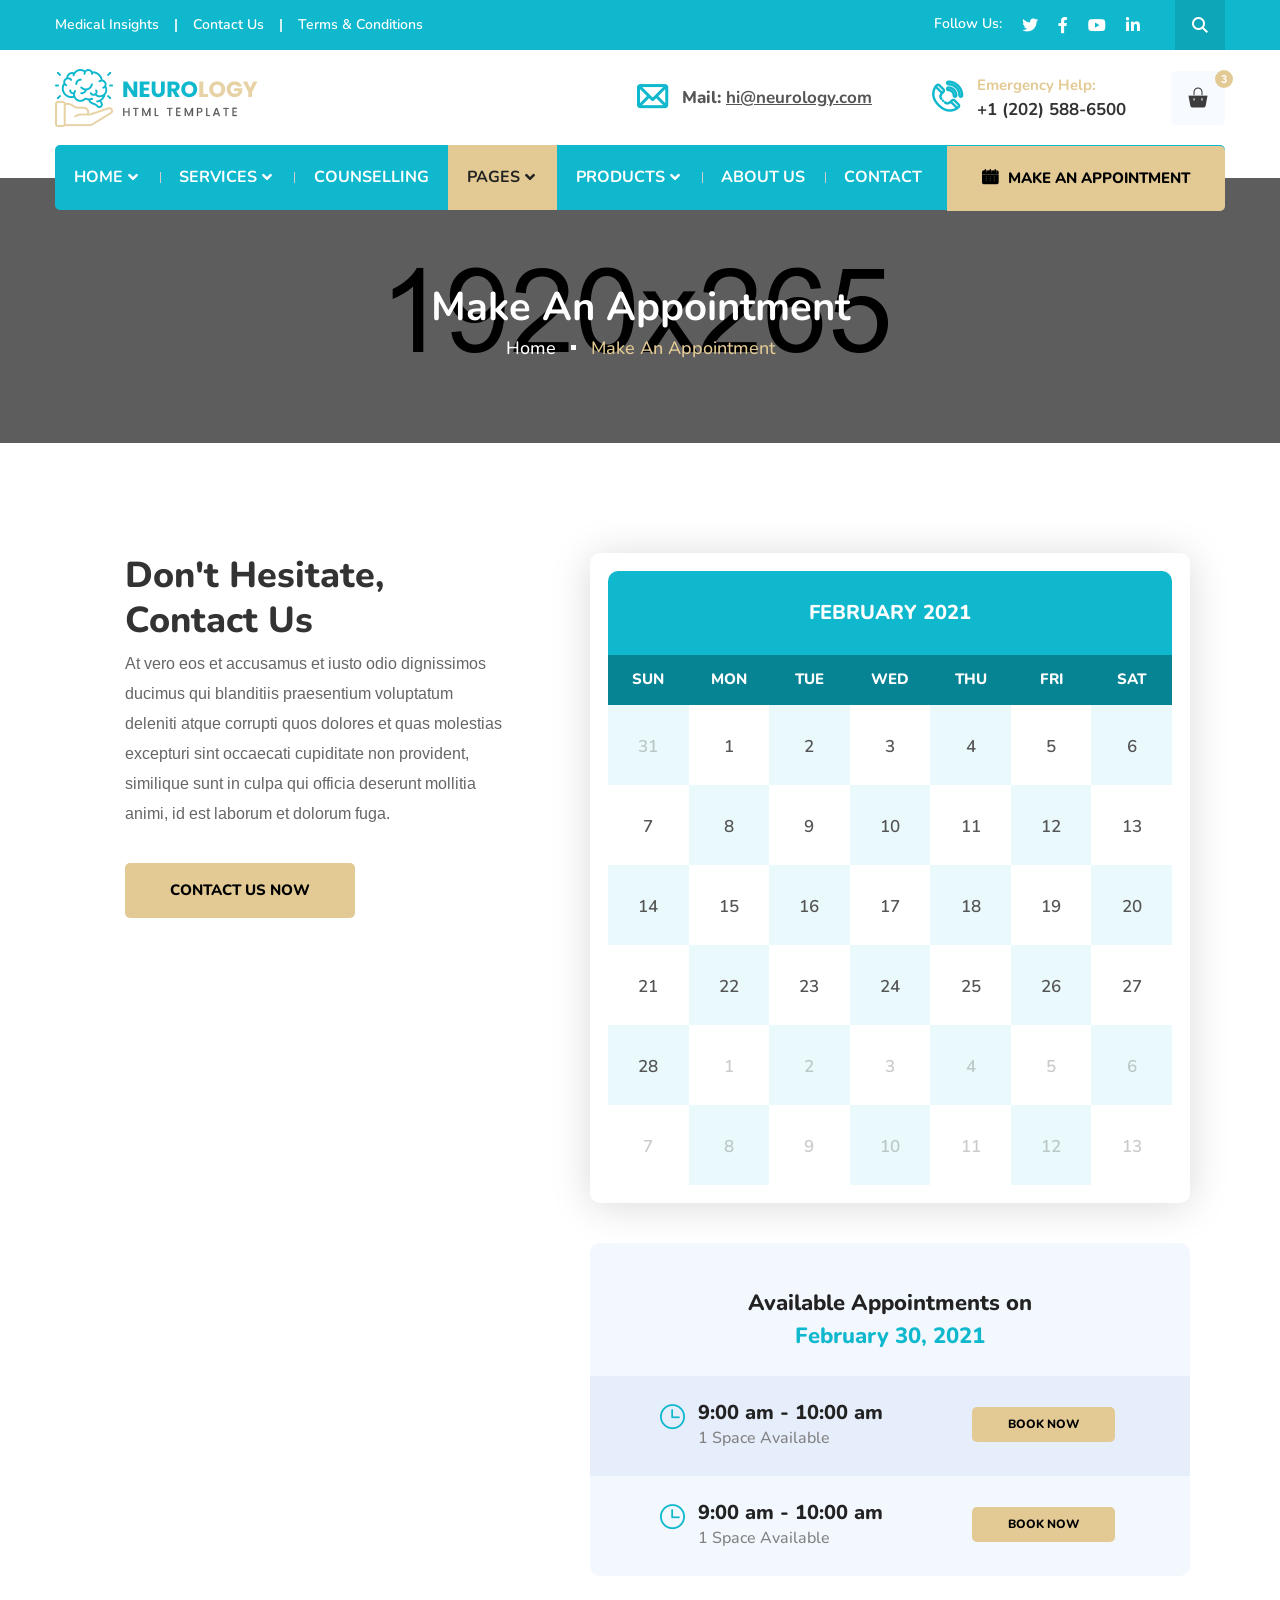
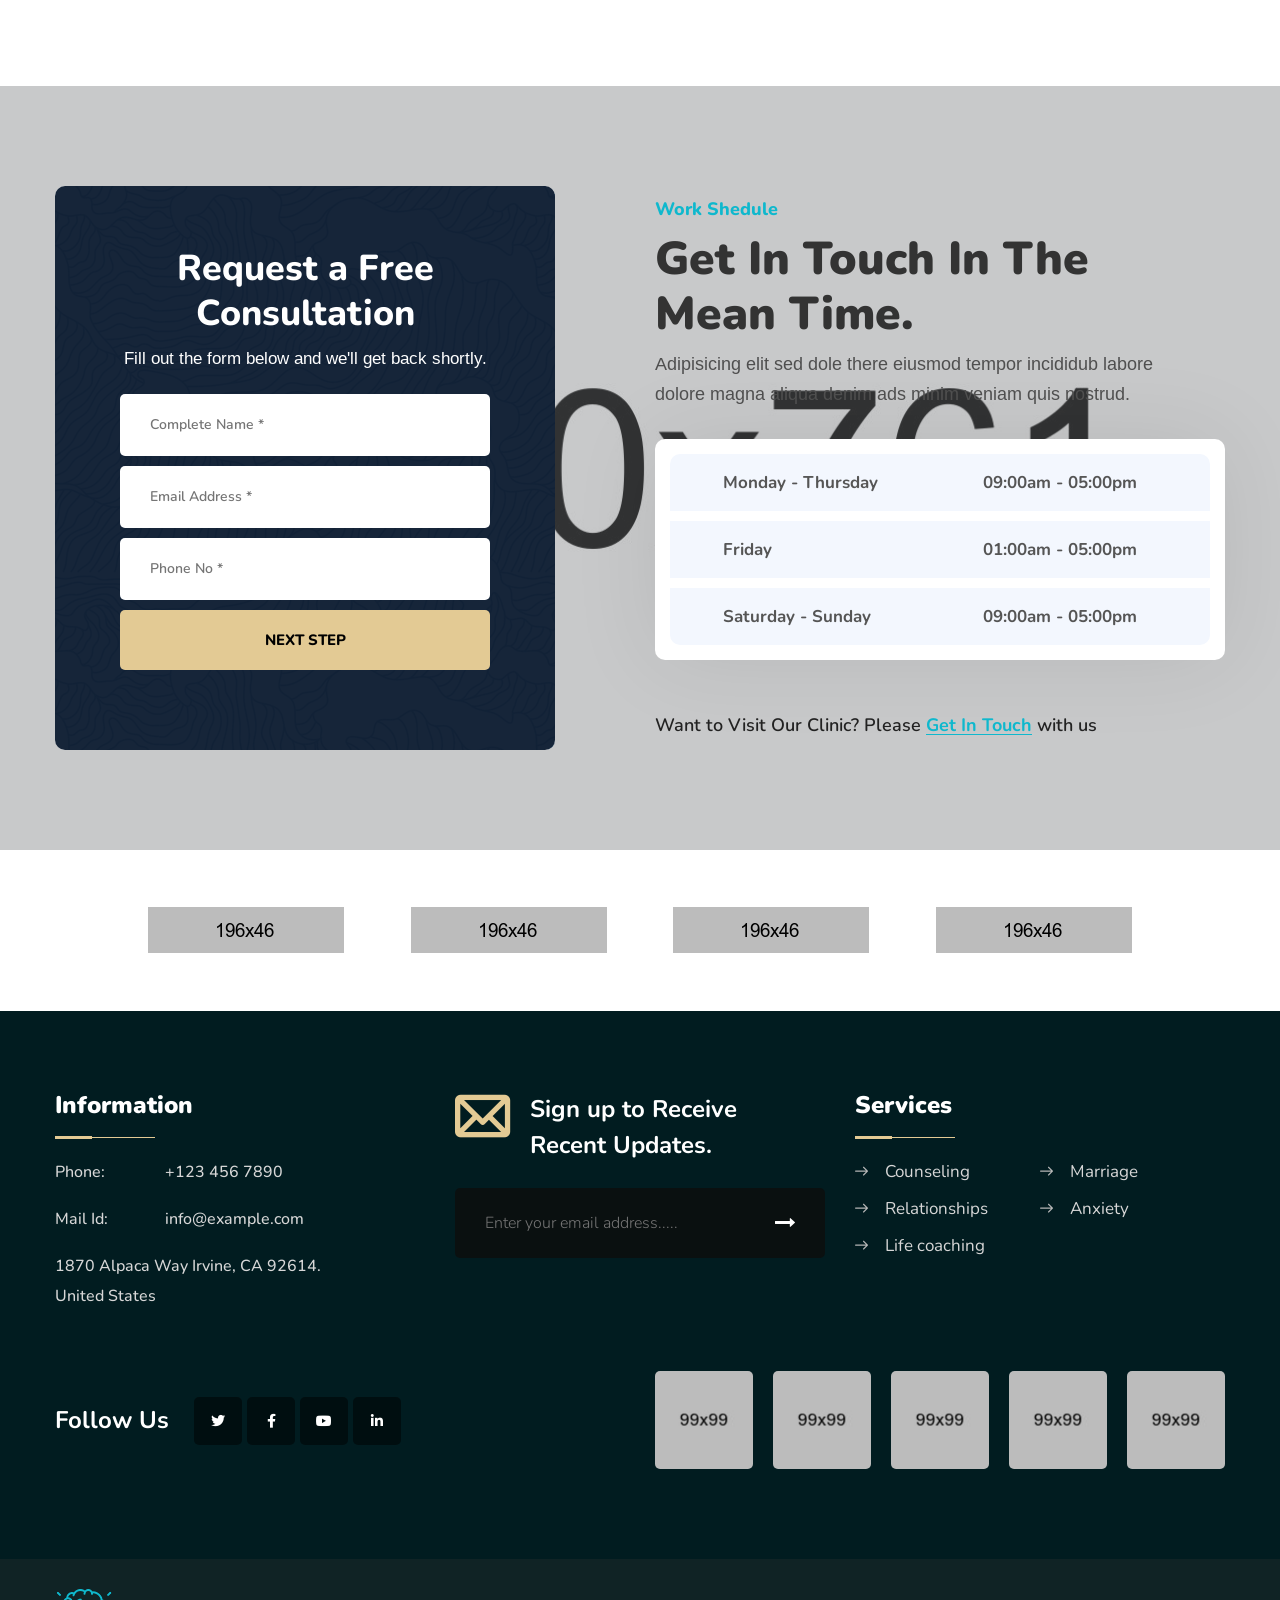
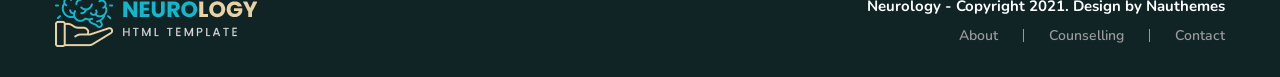
<file: appointment.html>
<!DOCTYPE html>
<html lang="en">
    <head>
        <meta charset="UTF-8">
        <meta name="viewport" content="width=device-width, initial-scale=1, shrink-to-fit=no">
        <meta name="description" content="" />
        <meta name="keywords" content="" />
        <link rel="icon" href="assets/images/favicon.png" sizes="35x35" type="image/png">
        <title>Neurology - The Medical Center HTML5 Template</title>

        <link rel="stylesheet" href="assets/css/all.min.css">
        <link rel="stylesheet" href="assets/css/flaticon.css">
        <link rel="stylesheet" href="assets/css/animate.min.css">
        <link rel="stylesheet" href="assets/css/bootstrap.min.css">
        <link rel="stylesheet" href="assets/css/jquery.fancybox.min.css">
        <link rel="stylesheet" href="assets/css/fullcalendar.min.css">
        <link rel="stylesheet" href="assets/css/perfect-scrollbar.css">
        <link rel="stylesheet" href="assets/css/slick.css">
        <link rel="stylesheet" href="assets/css/style.css">
        <link rel="stylesheet" href="assets/css/responsive.css">
        <link rel="stylesheet" href="assets/css/color.css">
    </head>
    <body>
        <main>
            <div id="preloader">            
                <div class="preloader-inner">
                    <i class="preloader-icon thm-clr flaticon-brainstorm"></i>
                </div>
            </div><!-- Page Loader -->
            <header class="style1 w-100">
                <div class="topbar thm-bg w-100">
                    <div class="container">
                        <div class="topbar-inner d-flex flex-wrap align-items-center justify-content-between w-100">
                            <ul class="top-links mb-0 list-unstyled d-inline-flex align-items-center flex-wrap">
                                <li><a href="blog.html" title="">Medical Insights</a></li>
                                <li><a href="contact.html" title="">Contact Us</a></li>
                                <li><a href="about.html" title="">Terms & Conditions</a></li>
                            </ul>
                            <div class="topbar-right d-inline-flex align-items-center flex-wrap">
                                <div class="social-links d-inline-flex">
                                    <span class="d-inline-block">Follow Us:</span>
                                    <a href="https://twitter.com/" title="Twtiiter" target="_blank"><i class="fab fa-twitter"></i></a>
                                    <a href="https://www.facebook.com/" title="Facebook" target="_blank"><i class="fab fa-facebook-f"></i></a>
                                    <a href="https://www.youtube.com/" title="Youtube" target="_blank"><i class="fab fa-youtube"></i></a>
                                    <a href="https://www.linkedin.com/" title="Linkedin" target="_blank"><i class="fab fa-linkedin-in"></i></a>
                                </div>
                                <a class="search-btn d-inline-block position-relative" href="javascript:void(0);" title=""><i class="flaticon-magnifying-glass"></i></a>
                            </div>
                        </div>
                    </div>
                </div><!-- Topbar -->
                <div class="logo-contact-menu-wrap position-relative w-100">
                    <div class="container">
                        <div class="logo-contact-inner d-flex flex-wrap align-items-center justify-content-between position-relative w-100">
                            <div class="logo z1 position-relative"><h1 class="mb-0"><a class="d-block" href="index.html" title="Home"><img class="img-fluid" src="assets/images/logo.png" alt="Logo" srcset="assets/images/retina-logo.png"></a></h1></div><!-- Logo -->
                            <div class="header-contact-cart d-flex flex-wrap align-items-center">
                                <ul class="header-contact-info d-inline-flex flex-wrap align-items-center mb-0 list-unstyled">
                                    <li><i class="flaticon-email thm-clr"></i>Mail: <a href="mailto:hi@neurology.com" title="">hi@neurology.com</a></li>
                                    <li><i class="flaticon-telephone thm-clr"></i><span class="d-block scndry-clr">Emergency Help:</span><strong class="d-block">+1 (202) 588-6500</strong></li>
                                </ul>
                                <div class="header-cart position-relative">
                                    <span class="cart-btn brd-rd5 d-block text-center position-relative"><i class="flaticon-shopping-bags"></i><span class="scndry-bg rounded-circle position-absolute">3</span></span>
                                    <div class="minicart-dropdown brd-rd10">
                                        <ul class="minicart-dropdown-list mb-0 list-unstyled w-100">
                                            <li>
                                                <div class="minicart-item d-flex flex-wrap w-100">
                                                    <a href="product-detail.html" title=""><img class="img-fluid" src="assets/images/resources/mini-product-img1-1.jpg" alt="Mini Product Image 1"></a>
                                                    <div class="minicart-info">
                                                        <h6 class="mb-0"><a href="product-detail.html" title="">Dream Psychology</a></h6>
                                                        <span class="price thm-clr">$ 110</span>
                                                        <a class="remove-cart" href="javascript:void(0);" title=""><i class="fas fa-times"></i></a>
                                                    </div>
                                                </div>
                                            </li>
                                            <li>
                                                <div class="minicart-item d-flex flex-wrap w-100">
                                                    <a href="product-detail.html" title=""><img class="img-fluid" src="assets/images/resources/mini-product-img1-2.jpg" alt="Mini Product Image 2"></a>
                                                    <div class="minicart-info">
                                                        <h6 class="mb-0"><a href="product-detail.html" title="">Killer of Depression</a></h6>
                                                        <span class="price thm-clr">$ 33</span>
                                                        <a class="remove-cart" href="javascript:void(0);" title=""><i class="fas fa-times"></i></a>
                                                    </div>
                                                </div>
                                            </li>
                                            <li>
                                                <div class="minicart-item d-flex flex-wrap w-100">
                                                    <a href="product-detail.html" title=""><img class="img-fluid" src="assets/images/resources/mini-product-img1-3.jpg" alt="Mini Product Image 3"></a>
                                                    <div class="minicart-info">
                                                        <h6 class="mb-0"><a href="product-detail.html" title="">Thinking Fast</a></h6>
                                                        <span class="price thm-clr">$ 50</span>
                                                        <a class="remove-cart" href="javascript:void(0);" title=""><i class="fas fa-times"></i></a>
                                                    </div>
                                                </div>
                                            </li>
                                        </ul>
                                        <div class="d-block btns-total w-100">
                                            <span>Subtotal: <span class="price thm-clr">$50.00</span></span>
                                            <div class="btns-wrap2 d-flex flex-wrap w-100">
                                                <a class="thm-btn v2 thm-bg d-inline-block position-relative overflow-hidden" href="javascript:void(0);" title="">View Cart</a>
                                                <a class="thm-btn scndry-bg d-inline-block position-relative overflow-hidden" href="javascript:void(0);" title="">Checkout</a>
                                            </div>
                                        </div>
                                    </div>
                                </div>
                            </div>
                        </div>
                        <nav class="d-flex thm-bg brd-rd5 flex-wrap align-items-center justify-content-between w-100">
                            <div class="header-left">
                                <ul class="mb-0 list-unstyled d-inline-flex">
                                    <li class="menu-item-has-children"><a href="javascript:void(0);" title="">Home</a>
                                        <ul class="mb-0 list-unstyled">
                                            <li><a href="index.html" title="">Homepage 1</a></li>
                                            <li><a href="index2.html" title="">Homepage 2</a></li>
                                            <li><a href="index3.html" title="">Homepage 3</a></li>
                                        </ul>
                                    </li>
                                    <li class="menu-item-has-children"><a href="javascript:void(0);" title="">Services</a>
                                        <ul class="mb-0 list-unstyled">
                                            <li><a href="services.html" title="">Services</a></li>
                                            <li><a href="service-detail.html" title="">Service Detail</a></li>
                                        </ul>
                                    </li>
                                    <li><a href="counselling.html" title="">Counselling</a></li>
                                    <li class="menu-item-has-children"><a href="javascript:void(0);" title="">Pages</a>
                                        <ul class="mb-0 list-unstyled">
                                            <li class="menu-item-has-children"><a href="javascript:void(0);" title="">Blog</a>
                                                <ul class="mb-0 list-unstyled">
                                                    <li><a href="blog.html" title="">Blog Style 1</a></li>
                                                    <li><a href="blog2.html" title="">Blog Style 2</a></li>
                                                    <li><a href="blog3.html" title="">Blog Style 3</a></li>
                                                    <li><a href="blog-detail.html" title="">Blog Detail</a></li>
                                                </ul>
                                            </li>
                                            <li class="menu-item-has-children"><a href="javascript:void(0);" title="">Our Gallery</a>
                                                <ul class="mb-0 list-unstyled">
                                                    <li><a href="gallery.html" title="">Gallery Style 1</a></li>
                                                    <li><a href="gallery2.html" title="">Gallery Style 2</a></li>
                                                    <li><a href="gallery3.html" title="">Gallery Style 3</a></li>
                                                </ul>
                                            </li>
                                            <li class="menu-item-has-children"><a href="javascript:void(0);" title="">Our Stories</a>
                                                <ul class="mb-0 list-unstyled">
                                                    <li><a href="stories.html" title="">Success Stories</a></li>
                                                    <li><a href="storie-detail.html" title="">Story Details</a></li>
                                                </ul>
                                            </li>
                                            <li class="menu-item-has-children"><a href="javascript:void(0);" title="">Our Team</a>
                                                <ul class="mb-0 list-unstyled">
                                                    <li><a href="team.html" title="">Team</a></li>
                                                    <li><a href="team-detail.html" title="">Team Detail</a></li>
                                                </ul>
                                            </li>
                                            <li class="menu-item-has-children"><a href="javascript:void(0);" title="">Our Courses</a>
                                                <ul class="mb-0 list-unstyled">
                                                    <li><a href="courses.html" title="">Courses</a></li>
                                                    <li><a href="course-detail.html" title="">Course Detail</a></li>
                                                </ul>
                                            </li>
                                            <li><a href="appointment.html" title="">Appointment</a></li>
                                            <li><a href="archive.html" title="">Archive Page</a></li>
                                            <li><a href="search-found.html" title="">Search Found</a></li>
                                            <li><a href="404.html" title="">404 Error Page</a></li>
                                        </ul>
                                    </li>
                                    <li class="menu-item-has-children"><a href="javascript:void(0);" title="">Products</a>
                                        <ul class="mb-0 list-unstyled">
                                            <li><a href="products.html" title="">Products</a></li>
                                            <li><a href="product-detail.html" title="">Product Detail</a></li>
                                        </ul>
                                    </li>
                                    <li><a href="about.html" title="">About Us</a></li>
                                    <li><a href="contact.html" title="">Contact</a></li>
                                </ul>
                            </div>
                            <div class="header-right">
                                <a class="thm-btn scndry-bg brd-rd5 d-inline-block position-relative overflow-hidden" href="appointment.html" title=""><i class="flaticon-calendar"></i>Make An Appointment</a>
                            </div>
                        </nav><!-- Navigation -->
                    </div>
                </div><!-- Logo Contact & Menu Wrap -->
            </header><!-- Header -->
            <div class="header-search d-flex flex-wrap align-items-center position-fixed w-100">
                <span class="search-close-btn position-absolute"><i class="fas fa-times"></i></span>
                <form class="w-100 position-relative">
                    <button type="submit"><i class="flaticon-magnifying-glass"></i></button>
                    <input type="text" placeholder="Search">
                </form>
            </div><!-- Header Search -->
            <div class="sticky-menu">
                <div class="container">
                    <div class="sticky-menu-inner d-flex flex-wrap align-items-center justify-content-between w-100">
                        <div class="logo"><h1 class="mb-0"><a class="d-block" href="index.html" title="Home"><img class="img-fluid" src="assets/images/logo.png" alt="Logo" srcset="assets/images/retina-logo.png"></a></h1></div><!-- Logo -->
                        <nav class="d-flex flex-wrap align-items-center justify-content-between">
                            <div class="header-left">
                                <ul class="mb-0 list-unstyled d-inline-flex">
                                    <li class="menu-item-has-children"><a href="javascript:void(0);" title="">Home</a>
                                        <ul class="mb-0 list-unstyled">
                                            <li><a href="index.html" title="">Homepage 1</a></li>
                                            <li><a href="index2.html" title="">Homepage 2</a></li>
                                            <li><a href="index3.html" title="">Homepage 3</a></li>
                                        </ul>
                                    </li>
                                    <li class="menu-item-has-children"><a href="javascript:void(0);" title="">Services</a>
                                        <ul class="mb-0 list-unstyled">
                                            <li><a href="services.html" title="">Services</a></li>
                                            <li><a href="service-detail.html" title="">Service Detail</a></li>
                                        </ul>
                                    </li>
                                    <li><a href="counselling.html" title="">Counselling</a></li>
                                    <li class="menu-item-has-children"><a href="javascript:void(0);" title="">Pages</a>
                                        <ul class="mb-0 list-unstyled">
                                            <li class="menu-item-has-children"><a href="javascript:void(0);" title="">Blog</a>
                                                <ul class="mb-0 list-unstyled">
                                                    <li><a href="blog.html" title="">Blog Style 1</a></li>
                                                    <li><a href="blog2.html" title="">Blog Style 2</a></li>
                                                    <li><a href="blog3.html" title="">Blog Style 3</a></li>
                                                    <li><a href="blog-detail.html" title="">Blog Detail</a></li>
                                                </ul>
                                            </li>
                                            <li class="menu-item-has-children"><a href="javascript:void(0);" title="">Our Gallery</a>
                                                <ul class="mb-0 list-unstyled">
                                                    <li><a href="gallery.html" title="">Gallery Style 1</a></li>
                                                    <li><a href="gallery2.html" title="">Gallery Style 2</a></li>
                                                    <li><a href="gallery3.html" title="">Gallery Style 3</a></li>
                                                </ul>
                                            </li>
                                            <li class="menu-item-has-children"><a href="javascript:void(0);" title="">Our Stories</a>
                                                <ul class="mb-0 list-unstyled">
                                                    <li><a href="stories.html" title="">Success Stories</a></li>
                                                    <li><a href="storie-detail.html" title="">Story Details</a></li>
                                                </ul>
                                            </li>
                                            <li class="menu-item-has-children"><a href="javascript:void(0);" title="">Our Team</a>
                                                <ul class="mb-0 list-unstyled">
                                                    <li><a href="team.html" title="">Team</a></li>
                                                    <li><a href="team-detail.html" title="">Team Detail</a></li>
                                                </ul>
                                            </li>
                                            <li class="menu-item-has-children"><a href="javascript:void(0);" title="">Our Courses</a>
                                                <ul class="mb-0 list-unstyled">
                                                    <li><a href="courses.html" title="">Courses</a></li>
                                                    <li><a href="course-detail.html" title="">Course Detail</a></li>
                                                </ul>
                                            </li>
                                            <li><a href="appointment.html" title="">Appointment</a></li>
                                            <li><a href="archive.html" title="">Archive Page</a></li>
                                            <li><a href="search-found.html" title="">Search Found</a></li>
                                            <li><a href="404.html" title="">404 Error Page</a></li>
                                        </ul>
                                    </li>
                                    <li class="menu-item-has-children"><a href="javascript:void(0);" title="">Products</a>
                                        <ul class="mb-0 list-unstyled">
                                            <li><a href="products.html" title="">Products</a></li>
                                            <li><a href="product-detail.html" title="">Product Detail</a></li>
                                        </ul>
                                    </li>
                                    <li><a href="about.html" title="">About Us</a></li>
                                    <li><a href="contact.html" title="">Contact</a></li>
                                </ul>
                            </div>
                        </nav>
                    </div>
                </div>
            </div><!-- Sticky Menu -->
            <div class="rspn-hdr">
                <div class="rspn-mdbr">
                    <div class="rspn-scil d-inline-flex flex-wrap">
                        <a class="twitter-hvr" href="https://twitter.com/" title="Twtiiter" target="_blank"><i class="fab fa-twitter"></i></a>
                        <a class="facebook-hvr" href="https://www.facebook.com/" title="Facebook" target="_blank"><i class="fab fa-facebook-f"></i></a>
                        <a class="youtube-hvr" href="https://www.youtube.com/" title="Youtube" target="_blank"><i class="fab fa-youtube"></i></a>
                        <a class="linkedin-hvr" href="https://www.linkedin.com/" title="Linkedin" target="_blank"><i class="fab fa-linkedin-in"></i></a>
                    </div>
                    <form class="rspn-srch">
                        <input type="text" placeholder="Enter Your Keyword">
                        <button type="submit"><i class="fa fa-search"></i></button>
                    </form>
                </div>
                <div class="lg-mn">
                    <div class="logo"><h1 class="mb-0 d-block"><a href="index.html" title="Home"><img src="assets/images/logo.png" alt="Logo"></a></h1></div>
                    <div class="rspn-cnt">
                        <span><i class="thm-clr far fa-envelope"></i><a href="mailto:info@youremailid.com" title="">info@youremailid.com</a></span>
                        <span><i class="thm-clr fas fa-phone-alt"></i>+96 125 554 24 5</span>
                    </div>
                    <span class="rspn-mnu-btn"><i class="fa fa-list-ul"></i></span>
                </div>
                <div class="rsnp-mnu">
                    <span class="rspn-mnu-cls"><i class="fa fa-times"></i></span>
                    <ul class="mb-0 list-unstyled w-100">
                        <li class="menu-item-has-children"><a href="javascript:void(0);" title="">Home</a>
                            <ul class="mb-0 list-unstyled">
                                <li><a href="index.html" title="">Homepage 1</a></li>
                                <li><a href="index2.html" title="">Homepage 2</a></li>
                                <li><a href="index3.html" title="">Homepage 3</a></li>
                            </ul>
                        </li>
                        <li class="menu-item-has-children"><a href="javascript:void(0);" title="">Services</a>
                            <ul class="mb-0 list-unstyled">
                                <li><a href="services.html" title="">Services</a></li>
                                <li><a href="service-detail.html" title="">Service Detail</a></li>
                            </ul>
                        </li>
                        <li><a href="counselling.html" title="">Counselling</a></li>
                        <li class="menu-item-has-children"><a href="javascript:void(0);" title="">Pages</a>
                            <ul class="mb-0 list-unstyled">
                                <li class="menu-item-has-children"><a href="javascript:void(0);" title="">Blog</a>
                                    <ul class="mb-0 list-unstyled">
                                        <li><a href="blog.html" title="">Blog Style 1</a></li>
                                        <li><a href="blog2.html" title="">Blog Style 2</a></li>
                                        <li><a href="blog3.html" title="">Blog Style 3</a></li>
                                        <li><a href="blog-detail.html" title="">Blog Detail</a></li>
                                    </ul>
                                </li>
                                <li class="menu-item-has-children"><a href="javascript:void(0);" title="">Our Gallery</a>
                                    <ul class="mb-0 list-unstyled">
                                        <li><a href="gallery.html" title="">Gallery Style 1</a></li>
                                        <li><a href="gallery2.html" title="">Gallery Style 2</a></li>
                                        <li><a href="gallery3.html" title="">Gallery Style 3</a></li>
                                    </ul>
                                </li>
                                <li class="menu-item-has-children"><a href="javascript:void(0);" title="">Our Stories</a>
                                    <ul class="mb-0 list-unstyled">
                                        <li><a href="stories.html" title="">Success Stories</a></li>
                                        <li><a href="storie-detail.html" title="">Story Details</a></li>
                                    </ul>
                                </li>
                                <li class="menu-item-has-children"><a href="javascript:void(0);" title="">Our Team</a>
                                    <ul class="mb-0 list-unstyled">
                                        <li><a href="team.html" title="">Team</a></li>
                                        <li><a href="team-detail.html" title="">Team Detail</a></li>
                                    </ul>
                                </li>
                                <li class="menu-item-has-children"><a href="javascript:void(0);" title="">Our Courses</a>
                                    <ul class="mb-0 list-unstyled">
                                        <li><a href="courses.html" title="">Courses</a></li>
                                        <li><a href="course-detail.html" title="">Course Detail</a></li>
                                    </ul>
                                </li>
                                <li><a href="appointment.html" title="">Appointment</a></li>
                                <li><a href="archive.html" title="">Archive Page</a></li>
                                <li><a href="search-found.html" title="">Search Found</a></li>
                                <li><a href="404.html" title="">404 Error Page</a></li>
                            </ul>
                        </li>
                        <li class="menu-item-has-children"><a href="javascript:void(0);" title="">Products</a>
                            <ul class="mb-0 list-unstyled">
                                <li><a href="products.html" title="">Products</a></li>
                                <li><a href="product-detail.html" title="">Product Detail</a></li>
                            </ul>
                        </li>
                        <li><a href="about.html" title="">About Us</a></li>
                        <li><a href="contact.html" title="">Contact</a></li>
                    </ul>
                </div><!-- Responsive Menu -->
            </div><!-- Responsive Header -->
            <section>
                <div class="w-100 pt-100 black-layer opc5 pb-80 position-relative">
                    <div class="fixed-bg" style="background-image: url(assets/images/pag-top-bg.jpg);"></div>
                    <div class="container">
                        <div class="page-title-wrap text-center w-100">
                            <div class="page-title-inner d-inline-block">
                                <h1 class="mb-0">Make An Appointment</h1>
                                <ol class="breadcrumb mb-0 justify-content-center">
                                    <li class="breadcrumb-item"><a href="index.html" title="">Home</a></li>
                                    <li class="breadcrumb-item active">Make An Appointment</li>
                                </ol>
                            </div>
                        </div><!-- Page Title Wrap -->
                    </div>
                </div>
            </section>
            <section>
                <div class="w-100 pt-110 pb-110 position-relative">
                    <div class="container">
                        <div class="appointment-wrap w-100">
                            <div class="row mrg30">
                                <div class="col-md-5 col-sm-6 col-lg-5">
                                    <div class="appointment-desc w-100">
                                        <h3 class="mb-0">Don't Hesitate, Contact Us</h3>
                                        <p class="mb-0">At vero eos et accusamus et iusto odio dignissimos ducimus qui blanditiis praesentium voluptatum deleniti atque corrupti quos dolores et quas molestias excepturi sint occaecati cupiditate non provident, similique sunt in culpa qui officia deserunt mollitia animi, id est laborum et dolorum fuga.</p>
                                        <a class="thm-btn scndry-bg brd-rd5 d-inline-block position-relative overflow-hidden" href="contact.html" title="">Contact Us Now</a>
                                    </div>
                                </div>
                                <div class="col-md-7 col-sm-6 col-lg-7">
                                    <div class="appointment-inner w-100">
                                        <div class="appointment-calendar position-relative overflow-hidden brd-rd10 w-100" id="calendar"></div>
                                        <div class="appointment-list-wrap bg-color6 overflow-hidden position-relative brd-rd10 w-100">
                                            <div class="appointment-list-title text-center w-100">
                                                <h4 class="mb-0">Available Appointments on <span class="d-block thm-clr">February 30, 2021</span></h4>
                                            </div>
                                            <ul class="appointment-list list-unstyled mb-0 w-100">
                                                <li>
                                                    <div class="appointment-list-item d-flex flex-wrap align-items-center justify-content-between w-100">
                                                        <div class="appointment-item-inner position-relative">
                                                            <i class="flaticon-clock thm-clr position-absolute"></i>
                                                            <h5 class="mb-0">9:00 am - 10:00 am</h5>
                                                            <span class="d-block">1 Space Available</span>
                                                        </div>
                                                        <div class="appointment-item-btn">
                                                            <a class="thm-btn scndry-bg brd-rd5 d-inline-block position-relative overflow-hidden" href="contact.html" title="">Book Now</a>
                                                        </div>
                                                    </div>
                                                </li>
                                                <li>
                                                    <div class="appointment-list-item d-flex flex-wrap align-items-center justify-content-between w-100">
                                                        <div class="appointment-item-inner position-relative">
                                                            <i class="flaticon-clock thm-clr position-absolute"></i>
                                                            <h5 class="mb-0">9:00 am - 10:00 am</h5>
                                                            <span class="d-block">1 Space Available</span>
                                                        </div>
                                                        <div class="appointment-item-btn">
                                                            <a class="thm-btn scndry-bg brd-rd5 d-inline-block position-relative overflow-hidden" href="contact.html" title="">Book Now</a>
                                                        </div>
                                                    </div>
                                                </li>
                                            </ul>
                                        </div>
                                    </div>
                                </div>
                            </div>
                        </div><!-- Appointment Wrap -->
                    </div>
                </div>
            </section>
            <section>
                <div class="w-100 pt-100 gray-layer opc2 pb-100 position-relative">
                    <div class="fixed-bg" style="background-image: url(assets/images/parallax-bg8.jpg);"></div>
                    <div class="container">
                        <div class="get-time-request-wrap position-relative w-100">
                            <div class="row mrg30">
                                <div class="col-md-12 col-sm-12 col-lg-6">
                                    <div class="request-consult-wrap2 z1 brd-rd10 position-relative overflow-hidden blue-layer3 opc98 text-center w-100" style="background-image: url(assets/images/pattern-bg1.jpg)">
                                        <div class="request-consult-title2 w-100">
                                            <h3 class="mb-0">Request a Free Consultation</h3>
                                            <p class="mb-0">Fill out the form below and we'll get back shortly.</p>
                                        </div>
                                        <form class="w-100 d-inline-block">
                                            <div class="field-box"><input class="brd-rd5" type="text" placeholder="Complete Name *"></div>
                                            <div class="field-box"><input class="brd-rd5" type="email" placeholder="Email Address *"></div>
                                            <div class="field-box"><input class="brd-rd5" type="tel" placeholder="Phone No *"></div>
                                            <div class="btn-box"><button class="thm-btn scndry-bg brd-rd5 position-relative overflow-hidden" type="submit">Next Step</button></div>
                                        </form>
                                    </div>
                                </div>                                
                                <div class="col-md-12 col-sm-12 col-lg-6">
                                    <div class="get-time-wrap position-relative w-100">
                                        <div class="get-time-inner d-inline-block w-100">
                                            <div class="sec-title v2 w-100">
                                                <div class="sec-title-inner">
                                                    <span class="thm-clr d-block">Work Shedule</span>
                                                    <h2 class="mb-0">Get In Touch In The Mean Time.</h2>
                                                    <p class="mb-0">Adipisicing elit sed dole there eiusmod tempor incididub labore dolore magna aliqua denim ads minim veniam quis nostrud.</p>
                                                </div>
                                            </div><!-- Sec Title -->
                                            <div class="get-time-box brd-rd10 bg-white w-100">
                                                <span class="d-flex flex-wrap justify-content-between align-items-center w-100">Monday - Thursday <i>09:00am - 05:00pm</i></span>
                                                <span class="d-flex flex-wrap justify-content-between align-items-center w-100">Friday <i>01:00am - 05:00pm</i></span>
                                                <span class="d-flex flex-wrap justify-content-between align-items-center w-100">Saturday - Sunday <i>09:00am - 05:00pm</i></span>
                                            </div>                                            
                                            <div class="view-more mt-50 d-inline-block w-100">
                                                <p class="mb-0">Want to Visit Our Clinic? Please <a class="simple-link thm-clr d-inline-block" href="contact.html" title="">Get In Touch</a> with us</p>
                                            </div><!-- View More -->
                                        </div>
                                    </div>
                                </div>
                            </div>
                        </div><!-- Get Time & Request Consultation Wrap -->
                    </div>
                </div>
            </section>
            <section>
                <div class="w-100 pt-55 pb-55 position-relative">
                    <div class="container">
                        <ul class="spnsr-list d-flex flex-wrap justify-content-center align-items-center list-unstyled w-100">
                            <li>
                                <div class="spnsr-box text-center w-100">
                                    <a href="javascript:void(0);" title=""><img class="img-fluid" src="assets/images/resources/spnsr-img1-1.png" alt="Sponsor Image 1"></a>
                                </div>
                            </li>
                            <li>
                                <div class="spnsr-box text-center w-100">
                                    <a href="javascript:void(0);" title=""><img class="img-fluid" src="assets/images/resources/spnsr-img1-2.png" alt="Sponsor Image 2"></a>
                                </div>
                            </li>
                            <li>
                                <div class="spnsr-box text-center w-100">
                                    <a href="javascript:void(0);" title=""><img class="img-fluid" src="assets/images/resources/spnsr-img1-3.png" alt="Sponsor Image 3"></a>
                                </div>
                            </li>
                            <li>
                                <div class="spnsr-box text-center w-100">
                                    <a href="javascript:void(0);" title=""><img class="img-fluid" src="assets/images/resources/spnsr-img1-4.png" alt="Sponsor Image 4"></a>
                                </div>
                            </li>
                        </ul><!-- Sponsors List -->
                    </div>
                </div>
            </section>
            <footer>
                <div class="w-100 style1 pt-80 bg-color7 pb-90 position-relative">
                    <div class="container">
                        <div class="footer-data w-100">
                            <div class="row justify-content-between mrg30">
                                <div class="col-md-6 col-sm-6 col-lg-4">
                                    <div class="widget-box w-100">
                                        <h4 class="widget-title position-relative">Information</h4>
                                        <ul class="contact-info-list mb-0 list-unstyled w-100">
                                            <li><span>Phone:</span>+123 456 7890</li>
                                            <li><span>Mail Id:</span><a href="mailto:info@example.com" title="">info@example.com</a></li>
                                            <li>1870 Alpaca Way Irvine, CA 92614. United States</li>
                                        </ul>
                                    </div>
                                </div>
                                <div class="col-md-6 col-sm-6 col-lg-4">
                                    <div class="widget-box newsletter-widget w-100">
                                        <h3 class="mb-0 position-relative"><i class="flaticon-email scndry-clr position-absolute"></i>Sign up to Receive Recent Updates.</h3>
                                        <form class="newsletter-form brd-rd5 overflow-hidden position-relative w-100">
                                            <input type="email" placeholder="Enter your email address.....">
                                            <button type="submit"><i class="flaticon-long-arrow-pointing-to-the-right"></i></button>
                                        </form>
                                    </div>
                                </div>
                                <div class="col-md-6 col-sm-6 col-lg-4">
                                    <div class="widget-box w-100">
                                        <h4 class="widget-title position-relative">Services</h4>
                                        <ul class="mb-0 list-unstyled w-100">
                                            <li><a href="service-detail.html" title="">Counseling</a></li>
                                            <li><a href="service-detail.html" title="">Marriage</a></li>
                                            <li><a href="service-detail.html" title="">Relationships</a></li>
                                            <li><a href="service-detail.html" title="">Anxiety</a></li>
                                            <li><a href="service-detail.html" title="">Life coaching</a></li>
                                        </ul>
                                    </div>
                                </div>
                                <div class="col-md-6 col-sm-6 col-lg-4">
                                    <div class="widget-box w-100">
                                        <div class="social-links3 d-flex flex-wrap align-items-center w-100">
                                            <h3 class="mb-0">Follow Us</h3>
                                            <a class="brd-rd5 twitter-hvr" href="https://twitter.com/" title="Twtiiter" target="_blank"><i class="fab fa-twitter"></i></a>
                                            <a class="brd-rd5 facebook-hvr" href="https://www.facebook.com/" title="Facebook" target="_blank"><i class="fab fa-facebook-f"></i></a>
                                            <a class="brd-rd5 youtube-hvr" href="https://www.youtube.com/" title="Youtube" target="_blank"><i class="fab fa-youtube"></i></a>
                                            <a class="brd-rd5 linkedin-hvr" href="https://www.linkedin.com/" title="Linkedin" target="_blank"><i class="fab fa-linkedin-in"></i></a>
                                        </div>
                                    </div>
                                </div>
                                <div class="col-md-12 col-sm-12 col-lg-6">
                                    <div class="widget-box w-100">
                                        <ul class="ftr-gal-list d-flex flex-wrap mb-0 list-unstyled">
                                            <li><a href="assets/images/resources/ftr-gal-img1-1.jpg" data-fancybox="gallery" title=""><img class="img-fluid w-100" src="assets/images/resources/ftr-gal-img1-1.jpg" alt="Footer Gallery Image 1"></a></li>
                                            <li><a href="assets/images/resources/ftr-gal-img1-2.jpg" data-fancybox="gallery" title=""><img class="img-fluid w-100" src="assets/images/resources/ftr-gal-img1-2.jpg" alt="Footer Gallery Image 2"></a></li>
                                            <li><a href="assets/images/resources/ftr-gal-img1-3.jpg" data-fancybox="gallery" title=""><img class="img-fluid w-100" src="assets/images/resources/ftr-gal-img1-3.jpg" alt="Footer Gallery Image 3"></a></li>
                                            <li><a href="assets/images/resources/ftr-gal-img1-4.jpg" data-fancybox="gallery" title=""><img class="img-fluid w-100" src="assets/images/resources/ftr-gal-img1-4.jpg" alt="Footer Gallery Image 4"></a></li>
                                            <li><a href="assets/images/resources/ftr-gal-img1-5.jpg" data-fancybox="gallery" title=""><img class="img-fluid w-100" src="assets/images/resources/ftr-gal-img1-5.jpg" alt="Footer Gallery Image 5"></a></li>
                                        </ul>
                                    </div>
                                </div>
                            </div>
                        </div><!-- Footer Data -->
                    </div>
                </div>
            </footer><!-- Footer -->
            <div class="bottom-bar bg-color8 w-100">
                <div class="container">
                    <div class="bottom-bar-inner d-flex flex-wrap align-items-center justify-content-between w-100">
                        <div class="logo position-relative"><h1 class="mb-0"><a class="d-block" href="index.html" title="Home"><img class="img-fluid" src="assets/images/logo2.png" alt="Logo" srcset="assets/images/retina-logo2.png"></a></h1></div><!-- Logo -->
                        <div class="copyright-links text-end">
                            <p class="mb-0"><a href="index.html" title="Neurology">Neurology</a> - Copyright 2021. Design by <a href="https://themeforest.net/user/nauthemes/portfolio" title="Nauthemes" target="_blank">Nauthemes</a></p>
                            <ul class="bottom-links d-flex flex-wrap justify-content-end mb-0 list-unstyled">
                                <li><a href="about.html" title="">About</a></li>
                                <li><a href="counselling.html" title="">Counselling</a></li>
                                <li><a href="contact.html" title="">Contact</a></li>
                            </ul>
                        </div>
                    </div>
                </div>
            </div><!-- Bottom Bar -->
        </main><!-- Main Wrapper -->

        <script src="assets/js/jquery.min.js"></script>
        <script src="assets/js/popper.min.js"></script>
        <script src="assets/js/bootstrap.min.js"></script>
        <script src="assets/js/wow.min.js"></script>
        <script src="assets/js/counterup.min.js"></script>
        <script src="assets/js/jquery.fancybox.min.js"></script>
        <script src="assets/js/perfect-scrollbar.min.js"></script>
        <script src="assets/js/slick.min.js"></script>
        <script src="assets/js/moment.min.js"></script>
        <script src="assets/js/fullcalendar.min.js"></script>
        <script src="assets/js/custom-scripts.js"></script>
    </body> 
</html>
</file>
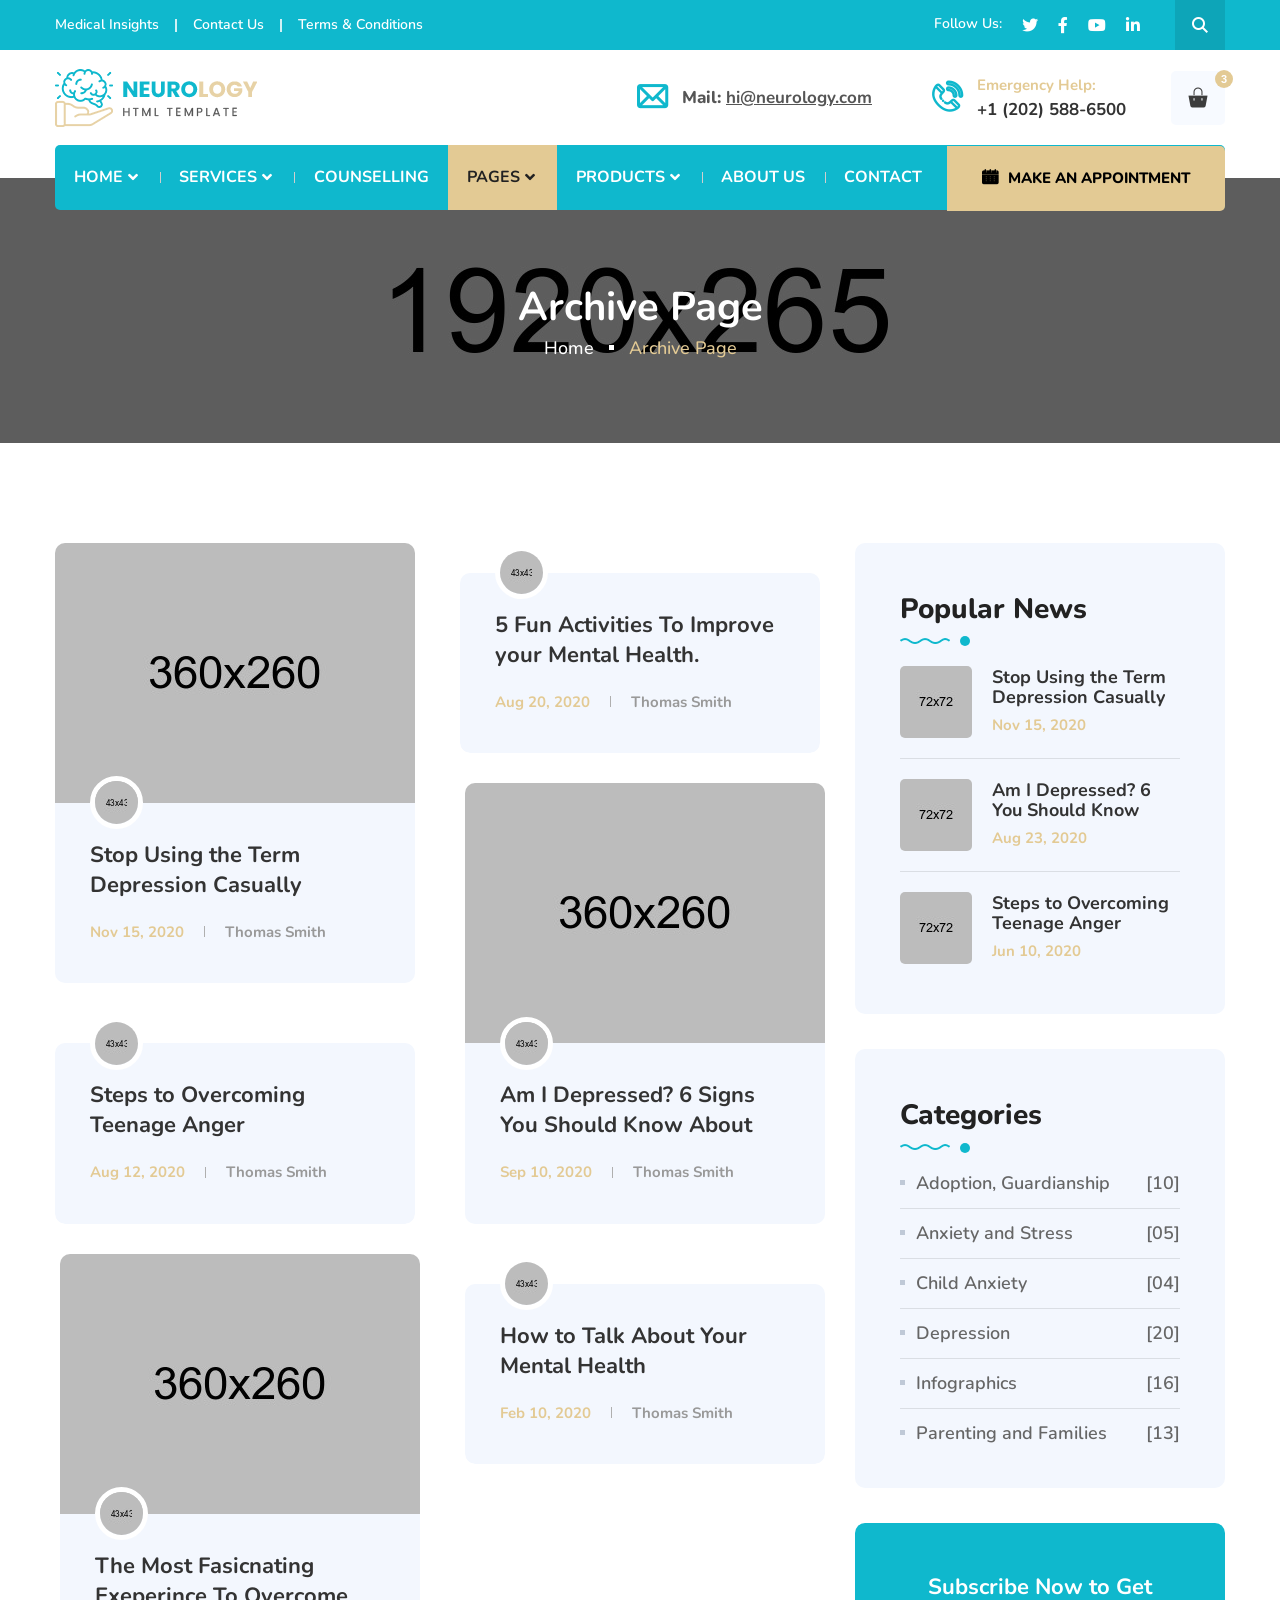
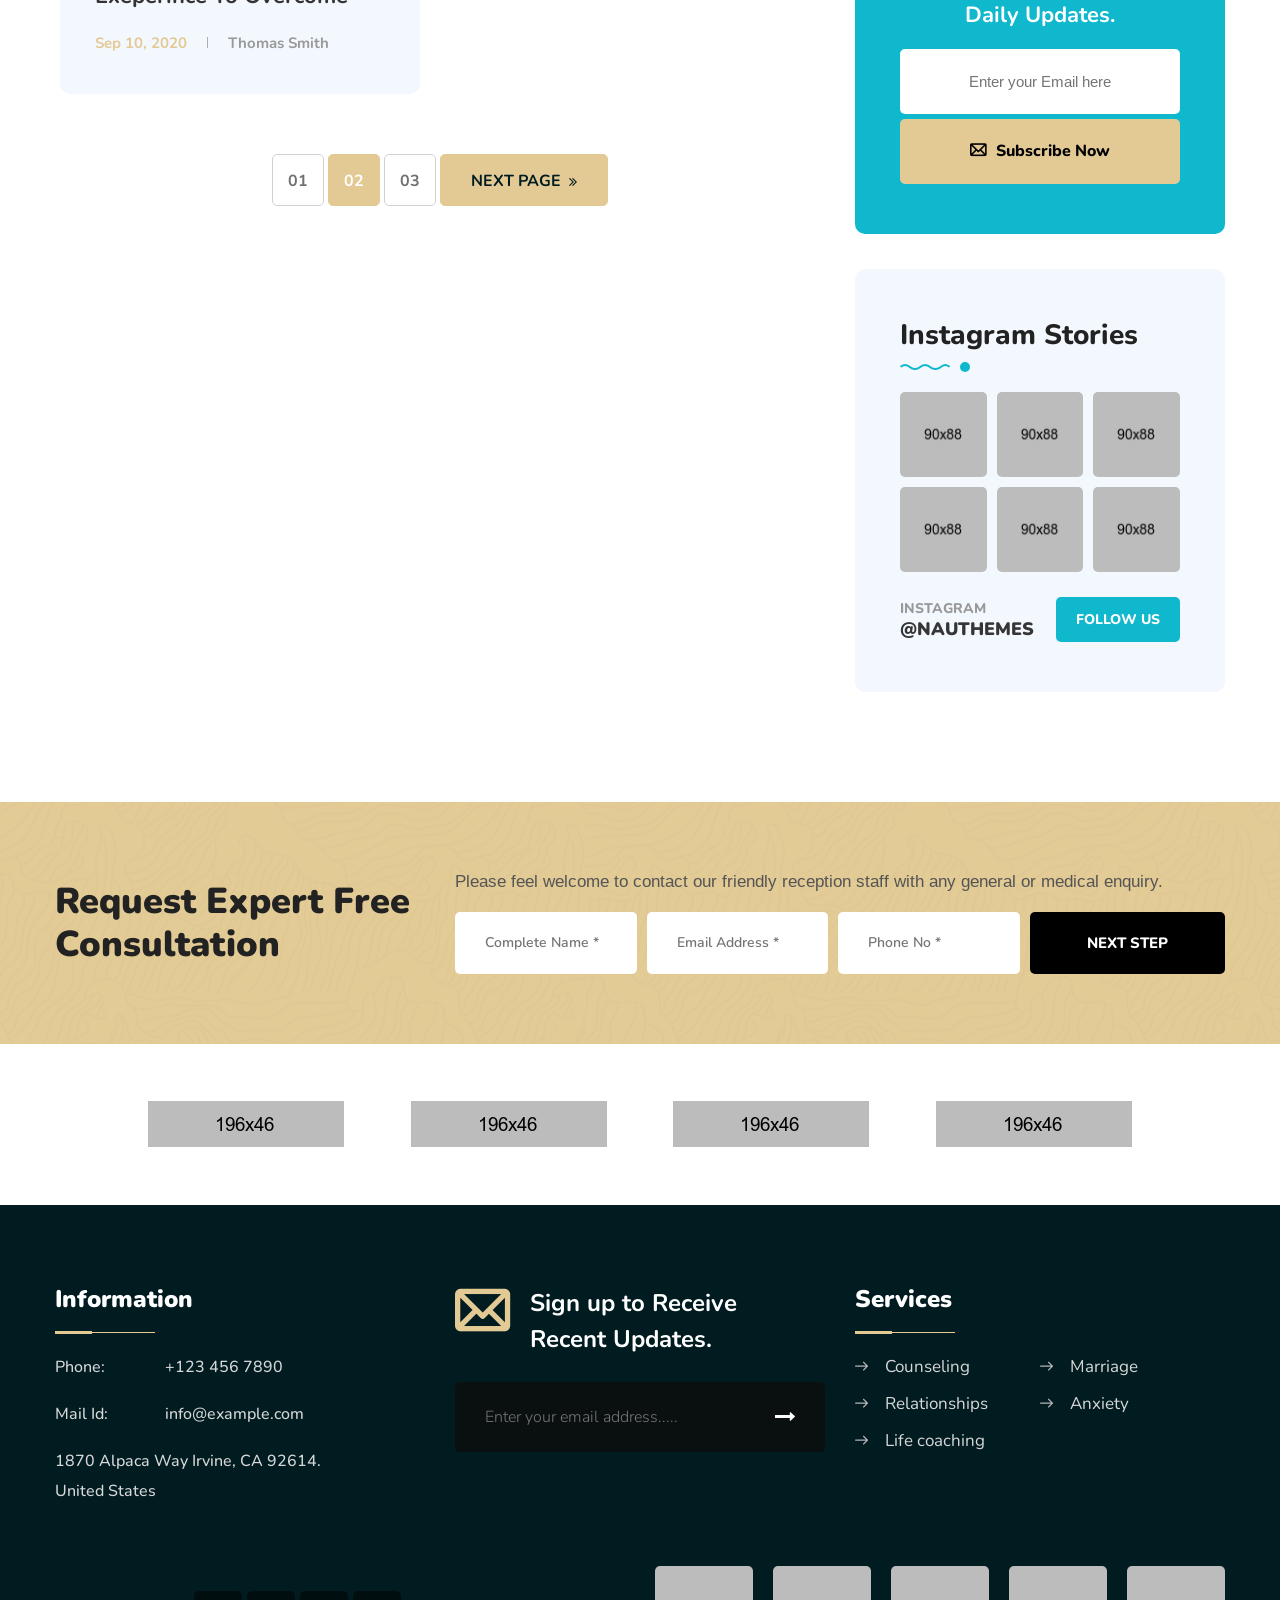
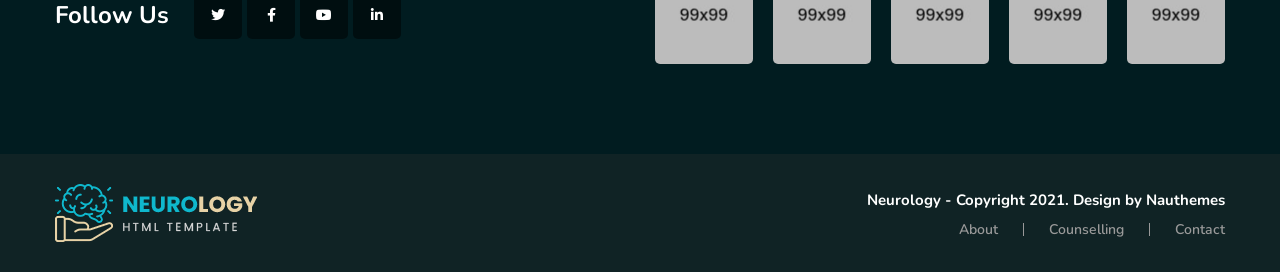
<file: archive.html>
<!DOCTYPE html>
<html lang="en">
    <head>
        <meta charset="UTF-8">
        <meta name="viewport" content="width=device-width, initial-scale=1, shrink-to-fit=no">
        <meta name="description" content="" />
        <meta name="keywords" content="" />
        <link rel="icon" href="assets/images/favicon.png" sizes="35x35" type="image/png">
        <title>Neurology - The Medical Center HTML5 Template</title>

        <link rel="stylesheet" href="assets/css/all.min.css">
        <link rel="stylesheet" href="assets/css/flaticon.css">
        <link rel="stylesheet" href="assets/css/animate.min.css">
        <link rel="stylesheet" href="assets/css/bootstrap.min.css">
        <link rel="stylesheet" href="assets/css/jquery.fancybox.min.css">
        <link rel="stylesheet" href="assets/css/perfect-scrollbar.css">
        <link rel="stylesheet" href="assets/css/slick.css">
        <link rel="stylesheet" href="assets/css/style.css">
        <link rel="stylesheet" href="assets/css/responsive.css">
        <link rel="stylesheet" href="assets/css/color.css">
    </head>
    <body>
        <main>
            <div id="preloader">            
                <div class="preloader-inner">
                    <i class="preloader-icon thm-clr flaticon-brainstorm"></i>
                </div>
            </div><!-- Page Loader -->
            <header class="style1 w-100">
                <div class="topbar thm-bg w-100">
                    <div class="container">
                        <div class="topbar-inner d-flex flex-wrap align-items-center justify-content-between w-100">
                            <ul class="top-links mb-0 list-unstyled d-inline-flex align-items-center flex-wrap">
                                <li><a href="blog.html" title="">Medical Insights</a></li>
                                <li><a href="contact.html" title="">Contact Us</a></li>
                                <li><a href="about.html" title="">Terms & Conditions</a></li>
                            </ul>
                            <div class="topbar-right d-inline-flex align-items-center flex-wrap">
                                <div class="social-links d-inline-flex">
                                    <span class="d-inline-block">Follow Us:</span>
                                    <a href="https://twitter.com/" title="Twtiiter" target="_blank"><i class="fab fa-twitter"></i></a>
                                    <a href="https://www.facebook.com/" title="Facebook" target="_blank"><i class="fab fa-facebook-f"></i></a>
                                    <a href="https://www.youtube.com/" title="Youtube" target="_blank"><i class="fab fa-youtube"></i></a>
                                    <a href="https://www.linkedin.com/" title="Linkedin" target="_blank"><i class="fab fa-linkedin-in"></i></a>
                                </div>
                                <a class="search-btn d-inline-block position-relative" href="javascript:void(0);" title=""><i class="flaticon-magnifying-glass"></i></a>
                            </div>
                        </div>
                    </div>
                </div><!-- Topbar -->
                <div class="logo-contact-menu-wrap position-relative w-100">
                    <div class="container">
                        <div class="logo-contact-inner d-flex flex-wrap align-items-center justify-content-between position-relative w-100">
                            <div class="logo z1 position-relative"><h1 class="mb-0"><a class="d-block" href="index.html" title="Home"><img class="img-fluid" src="assets/images/logo.png" alt="Logo" srcset="assets/images/retina-logo.png"></a></h1></div><!-- Logo -->
                            <div class="header-contact-cart d-flex flex-wrap align-items-center">
                                <ul class="header-contact-info d-inline-flex flex-wrap align-items-center mb-0 list-unstyled">
                                    <li><i class="flaticon-email thm-clr"></i>Mail: <a href="mailto:hi@neurology.com" title="">hi@neurology.com</a></li>
                                    <li><i class="flaticon-telephone thm-clr"></i><span class="d-block scndry-clr">Emergency Help:</span><strong class="d-block">+1 (202) 588-6500</strong></li>
                                </ul>
                                <div class="header-cart position-relative">
                                    <span class="cart-btn brd-rd5 d-block text-center position-relative"><i class="flaticon-shopping-bags"></i><span class="scndry-bg rounded-circle position-absolute">3</span></span>
                                    <div class="minicart-dropdown brd-rd10">
                                        <ul class="minicart-dropdown-list mb-0 list-unstyled w-100">
                                            <li>
                                                <div class="minicart-item d-flex flex-wrap w-100">
                                                    <a href="product-detail.html" title=""><img class="img-fluid" src="assets/images/resources/mini-product-img1-1.jpg" alt="Mini Product Image 1"></a>
                                                    <div class="minicart-info">
                                                        <h6 class="mb-0"><a href="product-detail.html" title="">Dream Psychology</a></h6>
                                                        <span class="price thm-clr">$ 110</span>
                                                        <a class="remove-cart" href="javascript:void(0);" title=""><i class="fas fa-times"></i></a>
                                                    </div>
                                                </div>
                                            </li>
                                            <li>
                                                <div class="minicart-item d-flex flex-wrap w-100">
                                                    <a href="product-detail.html" title=""><img class="img-fluid" src="assets/images/resources/mini-product-img1-2.jpg" alt="Mini Product Image 2"></a>
                                                    <div class="minicart-info">
                                                        <h6 class="mb-0"><a href="product-detail.html" title="">Killer of Depression</a></h6>
                                                        <span class="price thm-clr">$ 33</span>
                                                        <a class="remove-cart" href="javascript:void(0);" title=""><i class="fas fa-times"></i></a>
                                                    </div>
                                                </div>
                                            </li>
                                            <li>
                                                <div class="minicart-item d-flex flex-wrap w-100">
                                                    <a href="product-detail.html" title=""><img class="img-fluid" src="assets/images/resources/mini-product-img1-3.jpg" alt="Mini Product Image 3"></a>
                                                    <div class="minicart-info">
                                                        <h6 class="mb-0"><a href="product-detail.html" title="">Thinking Fast</a></h6>
                                                        <span class="price thm-clr">$ 50</span>
                                                        <a class="remove-cart" href="javascript:void(0);" title=""><i class="fas fa-times"></i></a>
                                                    </div>
                                                </div>
                                            </li>
                                        </ul>
                                        <div class="d-block btns-total w-100">
                                            <span>Subtotal: <span class="price thm-clr">$50.00</span></span>
                                            <div class="btns-wrap2 d-flex flex-wrap w-100">
                                                <a class="thm-btn v2 thm-bg d-inline-block position-relative overflow-hidden" href="javascript:void(0);" title="">View Cart</a>
                                                <a class="thm-btn scndry-bg d-inline-block position-relative overflow-hidden" href="javascript:void(0);" title="">Checkout</a>
                                            </div>
                                        </div>
                                    </div>
                                </div>
                            </div>
                        </div>
                        <nav class="d-flex thm-bg brd-rd5 flex-wrap align-items-center justify-content-between w-100">
                            <div class="header-left">
                                <ul class="mb-0 list-unstyled d-inline-flex">
                                    <li class="menu-item-has-children"><a href="javascript:void(0);" title="">Home</a>
                                        <ul class="mb-0 list-unstyled">
                                            <li><a href="index.html" title="">Homepage 1</a></li>
                                            <li><a href="index2.html" title="">Homepage 2</a></li>
                                            <li><a href="index3.html" title="">Homepage 3</a></li>
                                        </ul>
                                    </li>
                                    <li class="menu-item-has-children"><a href="javascript:void(0);" title="">Services</a>
                                        <ul class="mb-0 list-unstyled">
                                            <li><a href="services.html" title="">Services</a></li>
                                            <li><a href="service-detail.html" title="">Service Detail</a></li>
                                        </ul>
                                    </li>
                                    <li><a href="counselling.html" title="">Counselling</a></li>
                                    <li class="menu-item-has-children"><a href="javascript:void(0);" title="">Pages</a>
                                        <ul class="mb-0 list-unstyled">
                                            <li class="menu-item-has-children"><a href="javascript:void(0);" title="">Blog</a>
                                                <ul class="mb-0 list-unstyled">
                                                    <li><a href="blog.html" title="">Blog Style 1</a></li>
                                                    <li><a href="blog2.html" title="">Blog Style 2</a></li>
                                                    <li><a href="blog3.html" title="">Blog Style 3</a></li>
                                                    <li><a href="blog-detail.html" title="">Blog Detail</a></li>
                                                </ul>
                                            </li>
                                            <li class="menu-item-has-children"><a href="javascript:void(0);" title="">Our Gallery</a>
                                                <ul class="mb-0 list-unstyled">
                                                    <li><a href="gallery.html" title="">Gallery Style 1</a></li>
                                                    <li><a href="gallery2.html" title="">Gallery Style 2</a></li>
                                                    <li><a href="gallery3.html" title="">Gallery Style 3</a></li>
                                                </ul>
                                            </li>
                                            <li class="menu-item-has-children"><a href="javascript:void(0);" title="">Our Stories</a>
                                                <ul class="mb-0 list-unstyled">
                                                    <li><a href="stories.html" title="">Success Stories</a></li>
                                                    <li><a href="storie-detail.html" title="">Story Details</a></li>
                                                </ul>
                                            </li>
                                            <li class="menu-item-has-children"><a href="javascript:void(0);" title="">Our Team</a>
                                                <ul class="mb-0 list-unstyled">
                                                    <li><a href="team.html" title="">Team</a></li>
                                                    <li><a href="team-detail.html" title="">Team Detail</a></li>
                                                </ul>
                                            </li>
                                            <li class="menu-item-has-children"><a href="javascript:void(0);" title="">Our Courses</a>
                                                <ul class="mb-0 list-unstyled">
                                                    <li><a href="courses.html" title="">Courses</a></li>
                                                    <li><a href="course-detail.html" title="">Course Detail</a></li>
                                                </ul>
                                            </li>
                                            <li><a href="appointment.html" title="">Appointment</a></li>
                                            <li><a href="archive.html" title="">Archive Page</a></li>
                                            <li><a href="search-found.html" title="">Search Found</a></li>
                                            <li><a href="404.html" title="">404 Error Page</a></li>
                                        </ul>
                                    </li>
                                    <li class="menu-item-has-children"><a href="javascript:void(0);" title="">Products</a>
                                        <ul class="mb-0 list-unstyled">
                                            <li><a href="products.html" title="">Products</a></li>
                                            <li><a href="product-detail.html" title="">Product Detail</a></li>
                                        </ul>
                                    </li>
                                    <li><a href="about.html" title="">About Us</a></li>
                                    <li><a href="contact.html" title="">Contact</a></li>
                                </ul>
                            </div>
                            <div class="header-right">
                                <a class="thm-btn scndry-bg brd-rd5 d-inline-block position-relative overflow-hidden" href="appointment.html" title=""><i class="flaticon-calendar"></i>Make An Appointment</a>
                            </div>
                        </nav><!-- Navigation -->
                    </div>
                </div><!-- Logo Contact & Menu Wrap -->
            </header><!-- Header -->
            <div class="header-search d-flex flex-wrap align-items-center position-fixed w-100">
                <span class="search-close-btn position-absolute"><i class="fas fa-times"></i></span>
                <form class="w-100 position-relative">
                    <button type="submit"><i class="flaticon-magnifying-glass"></i></button>
                    <input type="text" placeholder="Search">
                </form>
            </div><!-- Header Search -->
            <div class="sticky-menu">
                <div class="container">
                    <div class="sticky-menu-inner d-flex flex-wrap align-items-center justify-content-between w-100">
                        <div class="logo"><h1 class="mb-0"><a class="d-block" href="index.html" title="Home"><img class="img-fluid" src="assets/images/logo.png" alt="Logo" srcset="assets/images/retina-logo.png"></a></h1></div><!-- Logo -->
                        <nav class="d-flex flex-wrap align-items-center justify-content-between">
                            <div class="header-left">
                                <ul class="mb-0 list-unstyled d-inline-flex">
                                    <li class="menu-item-has-children"><a href="javascript:void(0);" title="">Home</a>
                                        <ul class="mb-0 list-unstyled">
                                            <li><a href="index.html" title="">Homepage 1</a></li>
                                            <li><a href="index2.html" title="">Homepage 2</a></li>
                                            <li><a href="index3.html" title="">Homepage 3</a></li>
                                        </ul>
                                    </li>
                                    <li class="menu-item-has-children"><a href="javascript:void(0);" title="">Services</a>
                                        <ul class="mb-0 list-unstyled">
                                            <li><a href="services.html" title="">Services</a></li>
                                            <li><a href="service-detail.html" title="">Service Detail</a></li>
                                        </ul>
                                    </li>
                                    <li><a href="counselling.html" title="">Counselling</a></li>
                                    <li class="menu-item-has-children"><a href="javascript:void(0);" title="">Pages</a>
                                        <ul class="mb-0 list-unstyled">
                                            <li class="menu-item-has-children"><a href="javascript:void(0);" title="">Blog</a>
                                                <ul class="mb-0 list-unstyled">
                                                    <li><a href="blog.html" title="">Blog Style 1</a></li>
                                                    <li><a href="blog2.html" title="">Blog Style 2</a></li>
                                                    <li><a href="blog3.html" title="">Blog Style 3</a></li>
                                                    <li><a href="blog-detail.html" title="">Blog Detail</a></li>
                                                </ul>
                                            </li>
                                            <li class="menu-item-has-children"><a href="javascript:void(0);" title="">Our Gallery</a>
                                                <ul class="mb-0 list-unstyled">
                                                    <li><a href="gallery.html" title="">Gallery Style 1</a></li>
                                                    <li><a href="gallery2.html" title="">Gallery Style 2</a></li>
                                                    <li><a href="gallery3.html" title="">Gallery Style 3</a></li>
                                                </ul>
                                            </li>
                                            <li class="menu-item-has-children"><a href="javascript:void(0);" title="">Our Stories</a>
                                                <ul class="mb-0 list-unstyled">
                                                    <li><a href="stories.html" title="">Success Stories</a></li>
                                                    <li><a href="storie-detail.html" title="">Story Details</a></li>
                                                </ul>
                                            </li>
                                            <li class="menu-item-has-children"><a href="javascript:void(0);" title="">Our Team</a>
                                                <ul class="mb-0 list-unstyled">
                                                    <li><a href="team.html" title="">Team</a></li>
                                                    <li><a href="team-detail.html" title="">Team Detail</a></li>
                                                </ul>
                                            </li>
                                            <li class="menu-item-has-children"><a href="javascript:void(0);" title="">Our Courses</a>
                                                <ul class="mb-0 list-unstyled">
                                                    <li><a href="courses.html" title="">Courses</a></li>
                                                    <li><a href="course-detail.html" title="">Course Detail</a></li>
                                                </ul>
                                            </li>
                                            <li><a href="appointment.html" title="">Appointment</a></li>
                                            <li><a href="archive.html" title="">Archive Page</a></li>
                                            <li><a href="search-found.html" title="">Search Found</a></li>
                                            <li><a href="404.html" title="">404 Error Page</a></li>
                                        </ul>
                                    </li>
                                    <li class="menu-item-has-children"><a href="javascript:void(0);" title="">Products</a>
                                        <ul class="mb-0 list-unstyled">
                                            <li><a href="products.html" title="">Products</a></li>
                                            <li><a href="product-detail.html" title="">Product Detail</a></li>
                                        </ul>
                                    </li>
                                    <li><a href="about.html" title="">About Us</a></li>
                                    <li><a href="contact.html" title="">Contact</a></li>
                                </ul>
                            </div>
                        </nav>
                    </div>
                </div>
            </div><!-- Sticky Menu -->
            <div class="rspn-hdr">
                <div class="rspn-mdbr">
                    <div class="rspn-scil d-inline-flex flex-wrap">
                        <a class="twitter-hvr" href="https://twitter.com/" title="Twtiiter" target="_blank"><i class="fab fa-twitter"></i></a>
                        <a class="facebook-hvr" href="https://www.facebook.com/" title="Facebook" target="_blank"><i class="fab fa-facebook-f"></i></a>
                        <a class="youtube-hvr" href="https://www.youtube.com/" title="Youtube" target="_blank"><i class="fab fa-youtube"></i></a>
                        <a class="linkedin-hvr" href="https://www.linkedin.com/" title="Linkedin" target="_blank"><i class="fab fa-linkedin-in"></i></a>
                    </div>
                    <form class="rspn-srch">
                        <input type="text" placeholder="Enter Your Keyword">
                        <button type="submit"><i class="fa fa-search"></i></button>
                    </form>
                </div>
                <div class="lg-mn">
                    <div class="logo"><h1 class="mb-0 d-block"><a href="index.html" title="Home"><img src="assets/images/logo.png" alt="Logo"></a></h1></div>
                    <div class="rspn-cnt">
                        <span><i class="thm-clr far fa-envelope"></i><a href="mailto:info@youremailid.com" title="">info@youremailid.com</a></span>
                        <span><i class="thm-clr fas fa-phone-alt"></i>+96 125 554 24 5</span>
                    </div>
                    <span class="rspn-mnu-btn"><i class="fa fa-list-ul"></i></span>
                </div>
                <div class="rsnp-mnu">
                    <span class="rspn-mnu-cls"><i class="fa fa-times"></i></span>
                    <ul class="mb-0 list-unstyled w-100">
                        <li class="menu-item-has-children"><a href="javascript:void(0);" title="">Home</a>
                            <ul class="mb-0 list-unstyled">
                                <li><a href="index.html" title="">Homepage 1</a></li>
                                <li><a href="index2.html" title="">Homepage 2</a></li>
                                <li><a href="index3.html" title="">Homepage 3</a></li>
                            </ul>
                        </li>
                        <li class="menu-item-has-children"><a href="javascript:void(0);" title="">Services</a>
                            <ul class="mb-0 list-unstyled">
                                <li><a href="services.html" title="">Services</a></li>
                                <li><a href="service-detail.html" title="">Service Detail</a></li>
                            </ul>
                        </li>
                        <li><a href="counselling.html" title="">Counselling</a></li>
                        <li class="menu-item-has-children"><a href="javascript:void(0);" title="">Pages</a>
                            <ul class="mb-0 list-unstyled">
                                <li class="menu-item-has-children"><a href="javascript:void(0);" title="">Blog</a>
                                    <ul class="mb-0 list-unstyled">
                                        <li><a href="blog.html" title="">Blog Style 1</a></li>
                                        <li><a href="blog2.html" title="">Blog Style 2</a></li>
                                        <li><a href="blog3.html" title="">Blog Style 3</a></li>
                                        <li><a href="blog-detail.html" title="">Blog Detail</a></li>
                                    </ul>
                                </li>
                                <li class="menu-item-has-children"><a href="javascript:void(0);" title="">Our Gallery</a>
                                    <ul class="mb-0 list-unstyled">
                                        <li><a href="gallery.html" title="">Gallery Style 1</a></li>
                                        <li><a href="gallery2.html" title="">Gallery Style 2</a></li>
                                        <li><a href="gallery3.html" title="">Gallery Style 3</a></li>
                                    </ul>
                                </li>
                                <li class="menu-item-has-children"><a href="javascript:void(0);" title="">Our Stories</a>
                                    <ul class="mb-0 list-unstyled">
                                        <li><a href="stories.html" title="">Success Stories</a></li>
                                        <li><a href="storie-detail.html" title="">Story Details</a></li>
                                    </ul>
                                </li>
                                <li class="menu-item-has-children"><a href="javascript:void(0);" title="">Our Team</a>
                                    <ul class="mb-0 list-unstyled">
                                        <li><a href="team.html" title="">Team</a></li>
                                        <li><a href="team-detail.html" title="">Team Detail</a></li>
                                    </ul>
                                </li>
                                <li class="menu-item-has-children"><a href="javascript:void(0);" title="">Our Courses</a>
                                    <ul class="mb-0 list-unstyled">
                                        <li><a href="courses.html" title="">Courses</a></li>
                                        <li><a href="course-detail.html" title="">Course Detail</a></li>
                                    </ul>
                                </li>
                                <li><a href="appointment.html" title="">Appointment</a></li>
                                <li><a href="archive.html" title="">Archive Page</a></li>
                                <li><a href="search-found.html" title="">Search Found</a></li>
                                <li><a href="404.html" title="">404 Error Page</a></li>
                            </ul>
                        </li>
                        <li class="menu-item-has-children"><a href="javascript:void(0);" title="">Products</a>
                            <ul class="mb-0 list-unstyled">
                                <li><a href="products.html" title="">Products</a></li>
                                <li><a href="product-detail.html" title="">Product Detail</a></li>
                            </ul>
                        </li>
                        <li><a href="about.html" title="">About Us</a></li>
                        <li><a href="contact.html" title="">Contact</a></li>
                    </ul>
                </div><!-- Responsive Menu -->
            </div><!-- Responsive Header -->
            <section>
                <div class="w-100 pt-100 black-layer opc5 pb-80 position-relative">
                    <div class="fixed-bg" style="background-image: url(assets/images/pag-top-bg.jpg);"></div>
                    <div class="container">
                        <div class="page-title-wrap text-center w-100">
                            <div class="page-title-inner d-inline-block">
                                <h1 class="mb-0">Archive Page</h1>
                                <ol class="breadcrumb mb-0 justify-content-center">
                                    <li class="breadcrumb-item"><a href="index.html" title="">Home</a></li>
                                    <li class="breadcrumb-item active">Archive Page</li>
                                </ol>
                            </div>
                        </div><!-- Page Title Wrap -->
                    </div>
                </div>
            </section>
            <section>
                <div class="w-100 pt-100 pb-110 position-relative">
                    <div class="container">
                        <div class="page-wrap position-relative w-100">
                            <div class="row mrg30">
                                <div class="col-md-12 col-sm-12 col-lg-8">
                                    <div class="news-wrap2 position-relative w-100">
                                        <div class="row mrg30 masonry">
                                            <div class="col-md-6 col-sm-6 col-lg-6 fltr-itm">
                                                <div class="news-box2 brd-rd10 position-relative overflow-hidden w-100">
                                                    <div class="news-img2 position-relative overflow-hidden w-100">
                                                        <a href="blog-detail.html" title=""><img class="img-fluid w-100" src="assets/images/resources/news-img2-1.jpg" title="News Image 1"></a>
                                                    </div>
                                                    <div class="news-info2 brd-rd10 bg-color6 position-relative w-100">
                                                        <img class="authr-img z1 img-fluid rounded-circle position-absolute" src="assets/images/resources/authr-img2-1.jpg" alt="author Image 1">
                                                        <h3 class="mb-0"><a href="blog-detail.html" title="">Stop Using the Term Depression Casually</a></h3>
                                                        <ul class="meta mb-0 list-unstyled d-flex flex-wrap w-100">
                                                            <li class="scndry-clr"><a href="archive.html" title="">Nov 15, 2020</a></li>
                                                            <li><a href="archive.html" title="">Thomas Smith</a></li>
                                                        </ul>
                                                    </div>
                                                </div>
                                            </div>
                                            <div class="col-md-6 col-sm-6 col-lg-6 fltr-itm">
                                                <div class="news-box2 brd-rd10 position-relative overflow-hidden w-100">
                                                    <div class="news-info2 brd-rd10 bg-color6 position-relative w-100">
                                                        <img class="authr-img z1 img-fluid rounded-circle position-absolute" src="assets/images/resources/authr-img2-2.jpg" alt="author Image 2">
                                                        <h3 class="mb-0"><a href="blog-detail.html" title="">5 Fun Activities To Improve your Mental Health.</a></h3>
                                                        <ul class="meta mb-0 list-unstyled d-flex flex-wrap w-100">
                                                            <li class="scndry-clr"><a href="archive.html" title="">Aug 20, 2020</a></li>
                                                            <li><a href="archive.html" title="">Thomas Smith</a></li>
                                                        </ul>
                                                    </div>
                                                </div>
                                            </div>
                                            <div class="col-md-6 col-sm-6 col-lg-6 fltr-itm">
                                                <div class="news-box2 brd-rd10 position-relative overflow-hidden w-100">
                                                    <div class="news-img2 position-relative overflow-hidden w-100">
                                                        <a href="blog-detail.html" title=""><img class="img-fluid w-100" src="assets/images/resources/news-img2-5.jpg" title="News Image 5"></a>
                                                    </div>
                                                    <div class="news-info2 brd-rd10 bg-color6 position-relative w-100">
                                                        <img class="authr-img z1 img-fluid rounded-circle position-absolute" src="assets/images/resources/authr-img2-5.jpg" alt="author Image 5">
                                                        <h3 class="mb-0"><a href="blog-detail.html" title="">Am I Depressed? 6 Signs You Should Know About</a></h3>
                                                        <ul class="meta mb-0 list-unstyled d-flex flex-wrap w-100">
                                                            <li class="scndry-clr"><a href="archive.html" title="">Sep 10, 2020</a></li>
                                                            <li><a href="archive.html" title="">Thomas Smith</a></li>
                                                        </ul>
                                                    </div>
                                                </div>
                                            </div>
                                            <div class="col-md-6 col-sm-6 col-lg-6 fltr-itm">
                                                <div class="news-box2 brd-rd10 position-relative overflow-hidden w-100">
                                                    <div class="news-info2 brd-rd10 bg-color6 position-relative w-100">
                                                        <img class="authr-img z1 img-fluid rounded-circle position-absolute" src="assets/images/resources/authr-img2-4.jpg" alt="author Image 4">
                                                        <h3 class="mb-0"><a href="blog-detail.html" title="">Steps to Overcoming Teenage Anger</a></h3>
                                                        <ul class="meta mb-0 list-unstyled d-flex flex-wrap w-100">
                                                            <li class="scndry-clr"><a href="archive.html" title="">Aug 12, 2020</a></li>
                                                            <li><a href="archive.html" title="">Thomas Smith</a></li>
                                                        </ul>
                                                    </div>
                                                </div>
                                            </div>
                                            <div class="col-md-6 col-sm-6 col-lg-6 fltr-itm">
                                                <div class="news-box2 brd-rd10 position-relative overflow-hidden w-100">
                                                    <div class="news-img2 position-relative overflow-hidden w-100">
                                                        <a href="blog-detail.html" title=""><img class="img-fluid w-100" src="assets/images/resources/news-img2-3.jpg" title="News Image 3"></a>
                                                    </div>
                                                    <div class="news-info2 brd-rd10 bg-color6 position-relative w-100">
                                                        <img class="authr-img z1 img-fluid rounded-circle position-absolute" src="assets/images/resources/authr-img2-3.jpg" alt="author Image 3">
                                                        <h3 class="mb-0"><a href="blog-detail.html" title="">The Most Fasicnating Exeperince To Overcome</a></h3>
                                                        <ul class="meta mb-0 list-unstyled d-flex flex-wrap w-100">
                                                            <li class="scndry-clr"><a href="archive.html" title="">Sep 10, 2020</a></li>
                                                            <li><a href="archive.html" title="">Thomas Smith</a></li>
                                                        </ul>
                                                    </div>
                                                </div>
                                            </div>
                                            <div class="col-md-6 col-sm-6 col-lg-6 fltr-itm">
                                                <div class="news-box2 brd-rd10 position-relative overflow-hidden w-100">
                                                    <div class="news-info2 brd-rd10 bg-color6 position-relative w-100">
                                                        <img class="authr-img z1 img-fluid rounded-circle position-absolute" src="assets/images/resources/authr-img2-6.jpg" alt="author Image 6">
                                                        <h3 class="mb-0"><a href="blog-detail.html" title="">How to Talk About Your Mental Health</a></h3>
                                                        <ul class="meta mb-0 list-unstyled d-flex flex-wrap w-100">
                                                            <li class="scndry-clr"><a href="archive.html" title="">Feb 10, 2020</a></li>
                                                            <li><a href="archive.html" title="">Thomas Smith</a></li>
                                                        </ul>
                                                    </div>
                                                </div>
                                            </div>
                                        </div>
                                    </div><!-- News Wrap -->
                                    <div class="pagination-wrap mt-60 text-center w-100">
                                        <div class="pagination-inner d-inline-block">
                                            <ul class="pagination">
                                                <li class="page-item"><a class="page-link" href="javascript:void(0);" title="">01</a></li>
                                                <li class="page-item active"><a class="page-link" href="javascript:void(0);" title="">02</a></li>
                                                <li class="page-item"><a class="page-link" href="javascript:void(0);" title="">03</a></li>
                                                <li class="page-item next"><a class="page-link" href="javascript:void(0);" title="">Next Page<i class="flaticon-double-angle-pointing-to-right"></i></a></li>
                                            </ul>
                                        </div>
                                    </div><!-- Pagination Wrap -->
                                </div>
                                <div class="col-md-6 col-sm-8 col-lg-4">
                                    <aside class="sidebar w-100">
                                        <div class="widget-box v3 brd-rd10 bg-color6 overflow-hidden w-100">
                                            <h4 class="position-relative tit-shp thm-shp widget-title3">Popular News</h4>
                                            <div class="mini-posts-wrap w-100">
                                                <div class="mini-post-box d-flex flex-wrap align-items-center">
                                                    <a class="brd-rd5 overflow-hidden" href="blog-detail.html" title=""><img class="img-fluid" src="assets/images/resources/mini-post-img1-1.jpg" alt="Mini Post Image 1"></a>
                                                    <div class="mini-post-info">
                                                        <h5 class="mb-0"><a href="blog-detail.html" title="">Stop Using the Term Depression Casually</a></h5>
                                                        <span class="scndry-clr d-block">Nov 15, 2020</span>
                                                    </div>
                                                </div>
                                                <div class="mini-post-box d-flex flex-wrap align-items-center">
                                                    <a class="brd-rd5 overflow-hidden" href="blog-detail.html" title=""><img class="img-fluid" src="assets/images/resources/mini-post-img1-2.jpg" alt="Mini Post Image 2"></a>
                                                    <div class="mini-post-info">
                                                        <h5 class="mb-0"><a href="blog-detail.html" title="">Am I Depressed? 6 You Should Know</a></h5>
                                                        <span class="scndry-clr d-block">Aug 23, 2020</span>
                                                    </div>
                                                </div>
                                                <div class="mini-post-box d-flex flex-wrap align-items-center">
                                                    <a class="brd-rd5 overflow-hidden" href="blog-detail.html" title=""><img class="img-fluid" src="assets/images/resources/mini-post-img1-3.jpg" alt="Mini Post Image 3"></a>
                                                    <div class="mini-post-info">
                                                        <h5 class="mb-0"><a href="blog-detail.html" title="">Steps to Overcoming Teenage Anger</a></h5>
                                                        <span class="scndry-clr d-block">Jun 10, 2020</span>
                                                    </div>
                                                </div>
                                            </div>
                                        </div>
                                        <div class="widget-box v3 brd-rd10 bg-color6 categories_widget overflow-hidden w-100">
                                            <h4 class="position-relative tit-shp thm-shp widget-title3">Categories</h4>
                                            <ul class="mb-0 list-unstyled w-100">
                                                <li><a href="javascript:void(0);" title="">Adoption, Guardianship</a>[10]</li>
                                                <li><a href="javascript:void(0);" title="">Anxiety and Stress</a>[05]</li>
                                                <li><a href="javascript:void(0);" title="">Child Anxiety</a>[04]</li>
                                                <li><a href="javascript:void(0);" title="">Depression</a>[20]</li>
                                                <li><a href="javascript:void(0);" title="">Infographics</a>[16]</li>
                                                <li><a href="javascript:void(0);" title="">Parenting and Families</a>[13]</li>
                                            </ul>
                                        </div>
                                        <div class="widget-box v3 thm-bg brd-rd10 nesletter_widget overflow-hidden w-100">
                                            <div class="nesletter-form text-center w-100">
                                                <h4 class="mb-0">Subscribe Now to Get Daily Updates.</h4>
                                                <form class="w-100">
                                                    <input class="brd-rd5 w-100" type="email" placeholder="Enter your Email here">
                                                    <button class="thm-btn scndry-bg brd-rd5 d-inline-block position-relative overflow-hidden w-100" type="submit"><i class="flaticon-email"></i>Subscribe Now</button>
                                                </form>
                                            </div>
                                        </div>
                                        <div class="widget-box v3 brd-rd10 bg-color6 instagram_widget overflow-hidden w-100">
                                            <h4 class="position-relative tit-shp thm-shp widget-title3">Instagram Stories</h4>
                                            <ul class="insta-gal-list list-unstyled d-flex flex-wrap align-items-center">
                                                <li><a href="assets/images/resources/insta-gal-img1-1.jpg" data-fancybox="gallery" title=""><img class="img-fluid w-100" src="assets/images/resources/insta-gal-img1-1.jpg" alt="Instagram Gallery Image 1"></a></li>
                                                <li><a href="assets/images/resources/insta-gal-img1-2.jpg" data-fancybox="gallery" title=""><img class="img-fluid w-100" src="assets/images/resources/insta-gal-img1-2.jpg" alt="Instagram Gallery Image 2"></a></li>
                                                <li><a href="assets/images/resources/insta-gal-img1-3.jpg" data-fancybox="gallery" title=""><img class="img-fluid w-100" src="assets/images/resources/insta-gal-img1-3.jpg" alt="Instagram Gallery Image 3"></a></li>
                                                <li><a href="assets/images/resources/insta-gal-img1-4.jpg" data-fancybox="gallery" title=""><img class="img-fluid w-100" src="assets/images/resources/insta-gal-img1-4.jpg" alt="Instagram Gallery Image 4"></a></li>
                                                <li><a href="assets/images/resources/insta-gal-img1-5.jpg" data-fancybox="gallery" title=""><img class="img-fluid w-100" src="assets/images/resources/insta-gal-img1-5.jpg" alt="Instagram Gallery Image 5"></a></li>
                                                <li><a href="assets/images/resources/insta-gal-img1-6.jpg" data-fancybox="gallery" title=""><img class="img-fluid w-100" src="assets/images/resources/insta-gal-img1-6.jpg" alt="Instagram Gallery Image 6"></a></li>
                                            </ul>
                                            <div class="insta-gal-bottom d-flex flex-wrap justify-content-between align-items-center w-100">
                                                <div class="insta-gal-bottom-inner">
                                                    <span class="d-block">Instagram</span>
                                                    <h5 class="mb-0">@Nauthemes</h5>
                                                </div>
                                                <a class="thm-btn thm-bg brd-rd5 d-inline-block position-relative overflow-hidden" href="javascript:void(0);" title="">Follow Us</a>
                                            </div>
                                        </div>
                                    </aside><!-- Sidebar -->
                                </div>
                            </div>
                        </div><!-- Page Wrap -->
                    </div>
                </div>
            </section>
            <section>
                <div class="w-100 pt-65 scndry-layer opc98 pb-65 position-relative">
                    <div class="fixed-bg patern-bg" style="background-image: url(assets/images/pattern-bg1.jpg);"></div>
                    <div class="container">
                        <div class="request-consult-wrap d-flex flex-wrap align-items-center position-relative w-100">
                            <div class="request-consult-title">
                                <h3 class="mb-0">Request Expert Free Consultation</h3>
                            </div>
                            <div class="request-consult-form">
                                <p class="mb-0">Please feel welcome to contact our friendly reception staff with any general or medical enquiry.</p>
                                <form class="d-flex flex-wrap align-items-center">
                                    <div class="field-box"><input class="brd-rd5" type="text" placeholder="Complete Name *"></div>
                                    <div class="field-box"><input class="brd-rd5" type="email" placeholder="Email Address *"></div>
                                    <div class="field-box"><input class="brd-rd5" type="tel" placeholder="Phone No *"></div>
                                    <div class="btn-box"><button class="thm-btn bg-black brd-rd5 position-relative overflow-hidden" type="submit">Next Step</button></div>
                                </form>
                            </div>
                        </div><!-- Request Consultation Wrap -->
                    </div>
                </div>
            </section>
            <section>
                <div class="w-100 pt-55 pb-55 position-relative">
                    <div class="container">
                        <ul class="spnsr-list d-flex flex-wrap justify-content-center align-items-center list-unstyled w-100">
                            <li>
                                <div class="spnsr-box text-center w-100">
                                    <a href="javascript:void(0);" title=""><img class="img-fluid" src="assets/images/resources/spnsr-img1-1.png" alt="Sponsor Image 1"></a>
                                </div>
                            </li>
                            <li>
                                <div class="spnsr-box text-center w-100">
                                    <a href="javascript:void(0);" title=""><img class="img-fluid" src="assets/images/resources/spnsr-img1-2.png" alt="Sponsor Image 2"></a>
                                </div>
                            </li>
                            <li>
                                <div class="spnsr-box text-center w-100">
                                    <a href="javascript:void(0);" title=""><img class="img-fluid" src="assets/images/resources/spnsr-img1-3.png" alt="Sponsor Image 3"></a>
                                </div>
                            </li>
                            <li>
                                <div class="spnsr-box text-center w-100">
                                    <a href="javascript:void(0);" title=""><img class="img-fluid" src="assets/images/resources/spnsr-img1-4.png" alt="Sponsor Image 4"></a>
                                </div>
                            </li>
                        </ul><!-- Sponsors List -->
                    </div>
                </div>
            </section>
            <footer>
                <div class="w-100 style1 pt-80 bg-color7 pb-90 position-relative">
                    <div class="container">
                        <div class="footer-data w-100">
                            <div class="row justify-content-between mrg30">
                                <div class="col-md-6 col-sm-6 col-lg-4">
                                    <div class="widget-box w-100">
                                        <h4 class="widget-title position-relative">Information</h4>
                                        <ul class="contact-info-list mb-0 list-unstyled w-100">
                                            <li><span>Phone:</span>+123 456 7890</li>
                                            <li><span>Mail Id:</span><a href="mailto:info@example.com" title="">info@example.com</a></li>
                                            <li>1870 Alpaca Way Irvine, CA 92614. United States</li>
                                        </ul>
                                    </div>
                                </div>
                                <div class="col-md-6 col-sm-6 col-lg-4">
                                    <div class="widget-box newsletter-widget w-100">
                                        <h3 class="mb-0 position-relative"><i class="flaticon-email scndry-clr position-absolute"></i>Sign up to Receive Recent Updates.</h3>
                                        <form class="newsletter-form brd-rd5 overflow-hidden position-relative w-100">
                                            <input type="email" placeholder="Enter your email address.....">
                                            <button type="submit"><i class="flaticon-long-arrow-pointing-to-the-right"></i></button>
                                        </form>
                                    </div>
                                </div>
                                <div class="col-md-6 col-sm-6 col-lg-4">
                                    <div class="widget-box w-100">
                                        <h4 class="widget-title position-relative">Services</h4>
                                        <ul class="mb-0 list-unstyled w-100">
                                            <li><a href="service-detail.html" title="">Counseling</a></li>
                                            <li><a href="service-detail.html" title="">Marriage</a></li>
                                            <li><a href="service-detail.html" title="">Relationships</a></li>
                                            <li><a href="service-detail.html" title="">Anxiety</a></li>
                                            <li><a href="service-detail.html" title="">Life coaching</a></li>
                                        </ul>
                                    </div>
                                </div>
                                <div class="col-md-6 col-sm-6 col-lg-4">
                                    <div class="widget-box w-100">
                                        <div class="social-links3 d-flex flex-wrap align-items-center w-100">
                                            <h3 class="mb-0">Follow Us</h3>
                                            <a class="brd-rd5 twitter-hvr" href="https://twitter.com/" title="Twtiiter" target="_blank"><i class="fab fa-twitter"></i></a>
                                            <a class="brd-rd5 facebook-hvr" href="https://www.facebook.com/" title="Facebook" target="_blank"><i class="fab fa-facebook-f"></i></a>
                                            <a class="brd-rd5 youtube-hvr" href="https://www.youtube.com/" title="Youtube" target="_blank"><i class="fab fa-youtube"></i></a>
                                            <a class="brd-rd5 linkedin-hvr" href="https://www.linkedin.com/" title="Linkedin" target="_blank"><i class="fab fa-linkedin-in"></i></a>
                                        </div>
                                    </div>
                                </div>
                                <div class="col-md-12 col-sm-12 col-lg-6">
                                    <div class="widget-box w-100">
                                        <ul class="ftr-gal-list d-flex flex-wrap mb-0 list-unstyled">
                                            <li><a href="assets/images/resources/ftr-gal-img1-1.jpg" data-fancybox="gallery" title=""><img class="img-fluid w-100" src="assets/images/resources/ftr-gal-img1-1.jpg" alt="Footer Gallery Image 1"></a></li>
                                            <li><a href="assets/images/resources/ftr-gal-img1-2.jpg" data-fancybox="gallery" title=""><img class="img-fluid w-100" src="assets/images/resources/ftr-gal-img1-2.jpg" alt="Footer Gallery Image 2"></a></li>
                                            <li><a href="assets/images/resources/ftr-gal-img1-3.jpg" data-fancybox="gallery" title=""><img class="img-fluid w-100" src="assets/images/resources/ftr-gal-img1-3.jpg" alt="Footer Gallery Image 3"></a></li>
                                            <li><a href="assets/images/resources/ftr-gal-img1-4.jpg" data-fancybox="gallery" title=""><img class="img-fluid w-100" src="assets/images/resources/ftr-gal-img1-4.jpg" alt="Footer Gallery Image 4"></a></li>
                                            <li><a href="assets/images/resources/ftr-gal-img1-5.jpg" data-fancybox="gallery" title=""><img class="img-fluid w-100" src="assets/images/resources/ftr-gal-img1-5.jpg" alt="Footer Gallery Image 5"></a></li>
                                        </ul>
                                    </div>
                                </div>
                            </div>
                        </div><!-- Footer Data -->
                    </div>
                </div>
            </footer><!-- Footer -->
            <div class="bottom-bar bg-color8 w-100">
                <div class="container">
                    <div class="bottom-bar-inner d-flex flex-wrap align-items-center justify-content-between w-100">
                        <div class="logo position-relative"><h1 class="mb-0"><a class="d-block" href="index.html" title="Home"><img class="img-fluid" src="assets/images/logo2.png" alt="Logo" srcset="assets/images/retina-logo2.png"></a></h1></div><!-- Logo -->
                        <div class="copyright-links text-end">
                            <p class="mb-0"><a href="index.html" title="Neurology">Neurology</a> - Copyright 2021. Design by <a href="https://themeforest.net/user/nauthemes/portfolio" title="Nauthemes" target="_blank">Nauthemes</a></p>
                            <ul class="bottom-links d-flex flex-wrap justify-content-end mb-0 list-unstyled">
                                <li><a href="about.html" title="">About</a></li>
                                <li><a href="counselling.html" title="">Counselling</a></li>
                                <li><a href="contact.html" title="">Contact</a></li>
                            </ul>
                        </div>
                    </div>
                </div>
            </div><!-- Bottom Bar -->
        </main><!-- Main Wrapper -->

        <script src="assets/js/jquery.min.js"></script>
        <script src="assets/js/popper.min.js"></script>
        <script src="assets/js/bootstrap.min.js"></script>
        <script src="assets/js/wow.min.js"></script>
        <script src="assets/js/counterup.min.js"></script>
        <script src="assets/js/jquery.fancybox.min.js"></script>
        <script src="assets/js/perfect-scrollbar.min.js"></script>
        <script src="assets/js/isotope.min.js"></script>
        <script src="assets/js/slick.min.js"></script>
        <script src="assets/js/custom-scripts.js"></script>
    </body> 
</html>
</file>
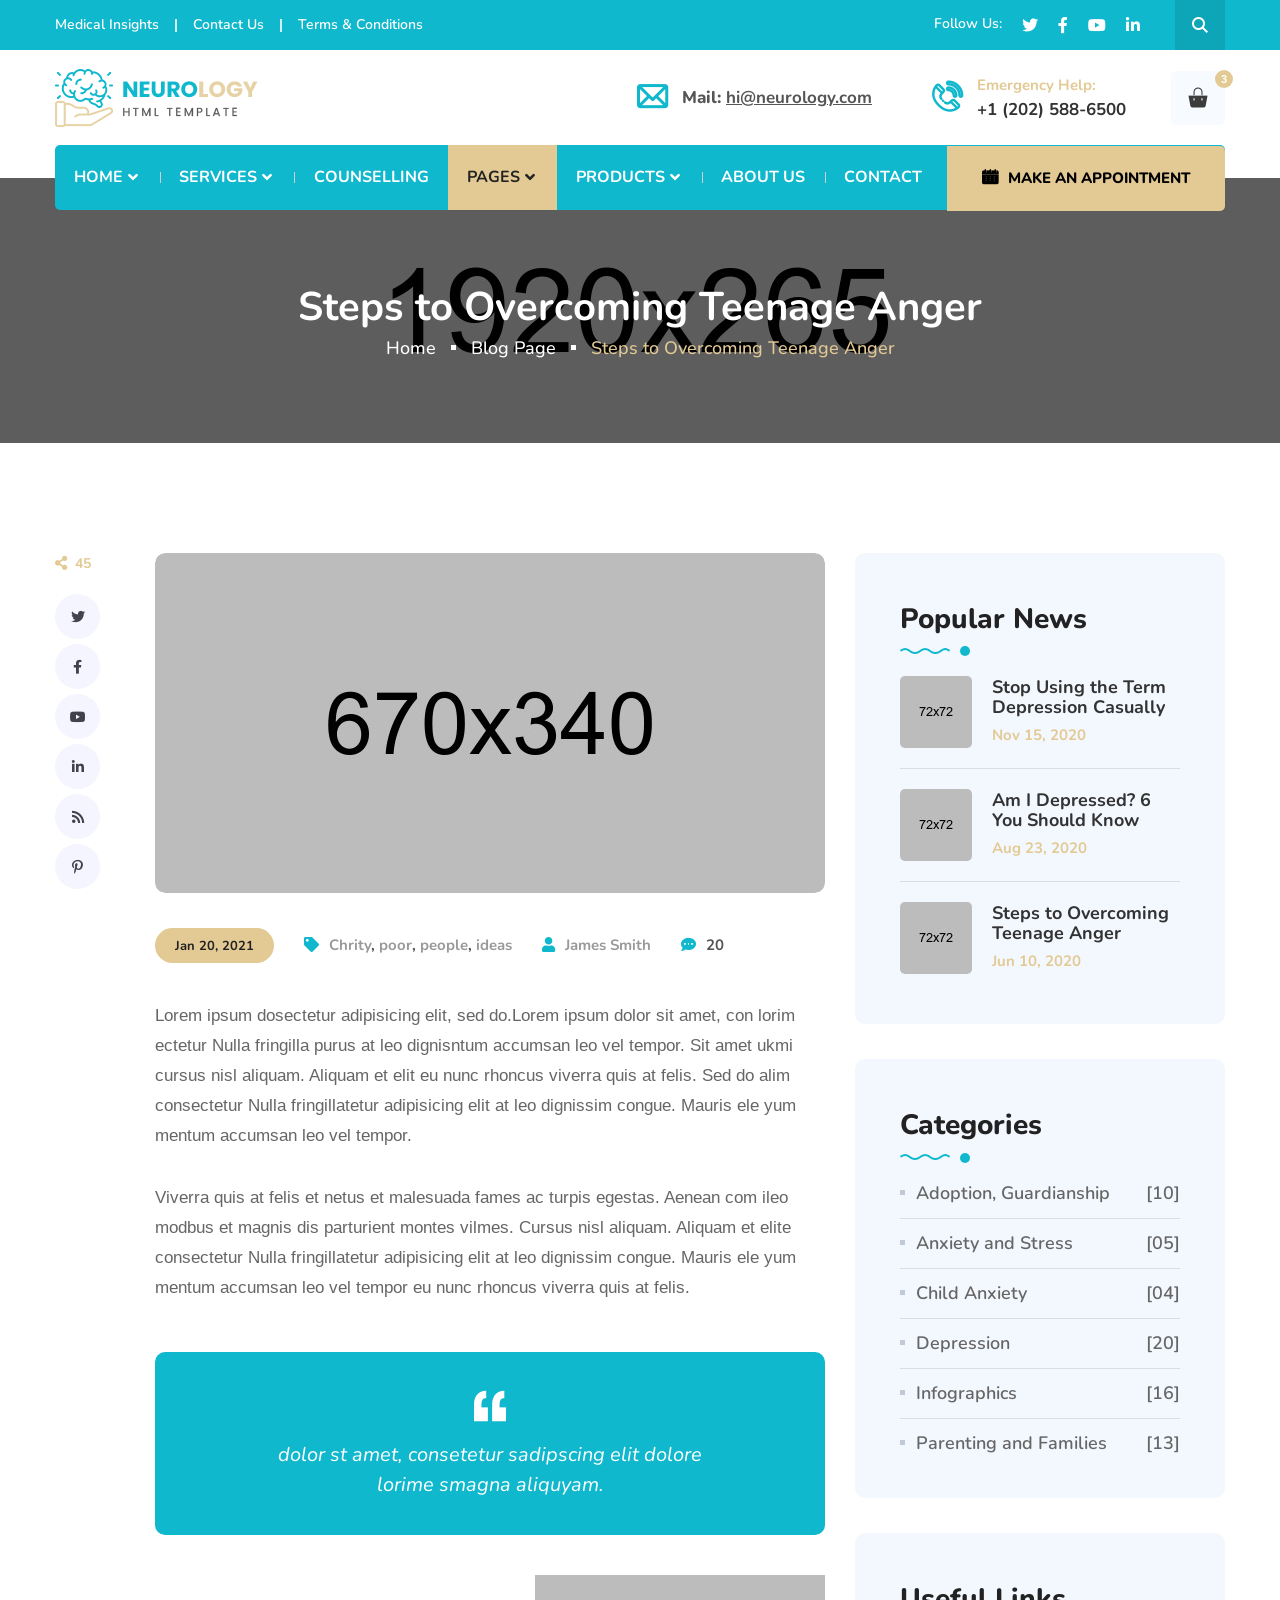
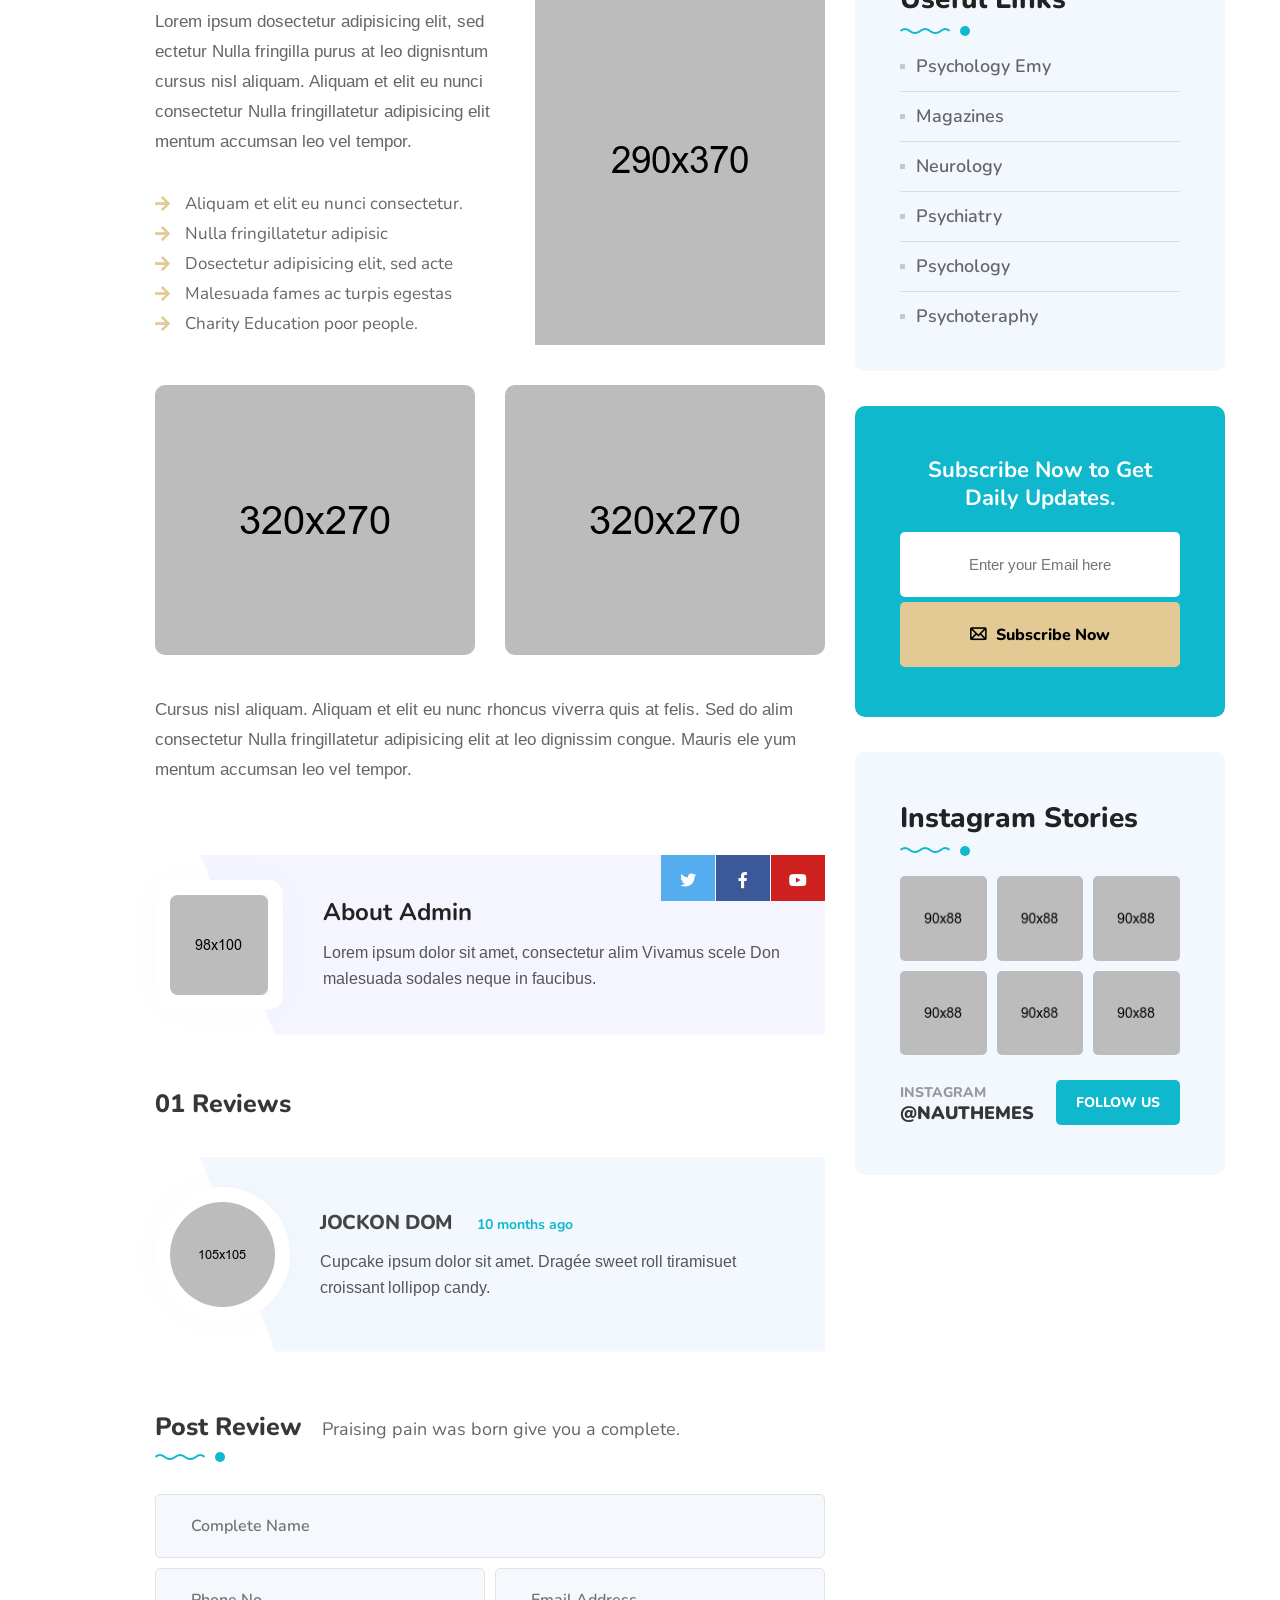
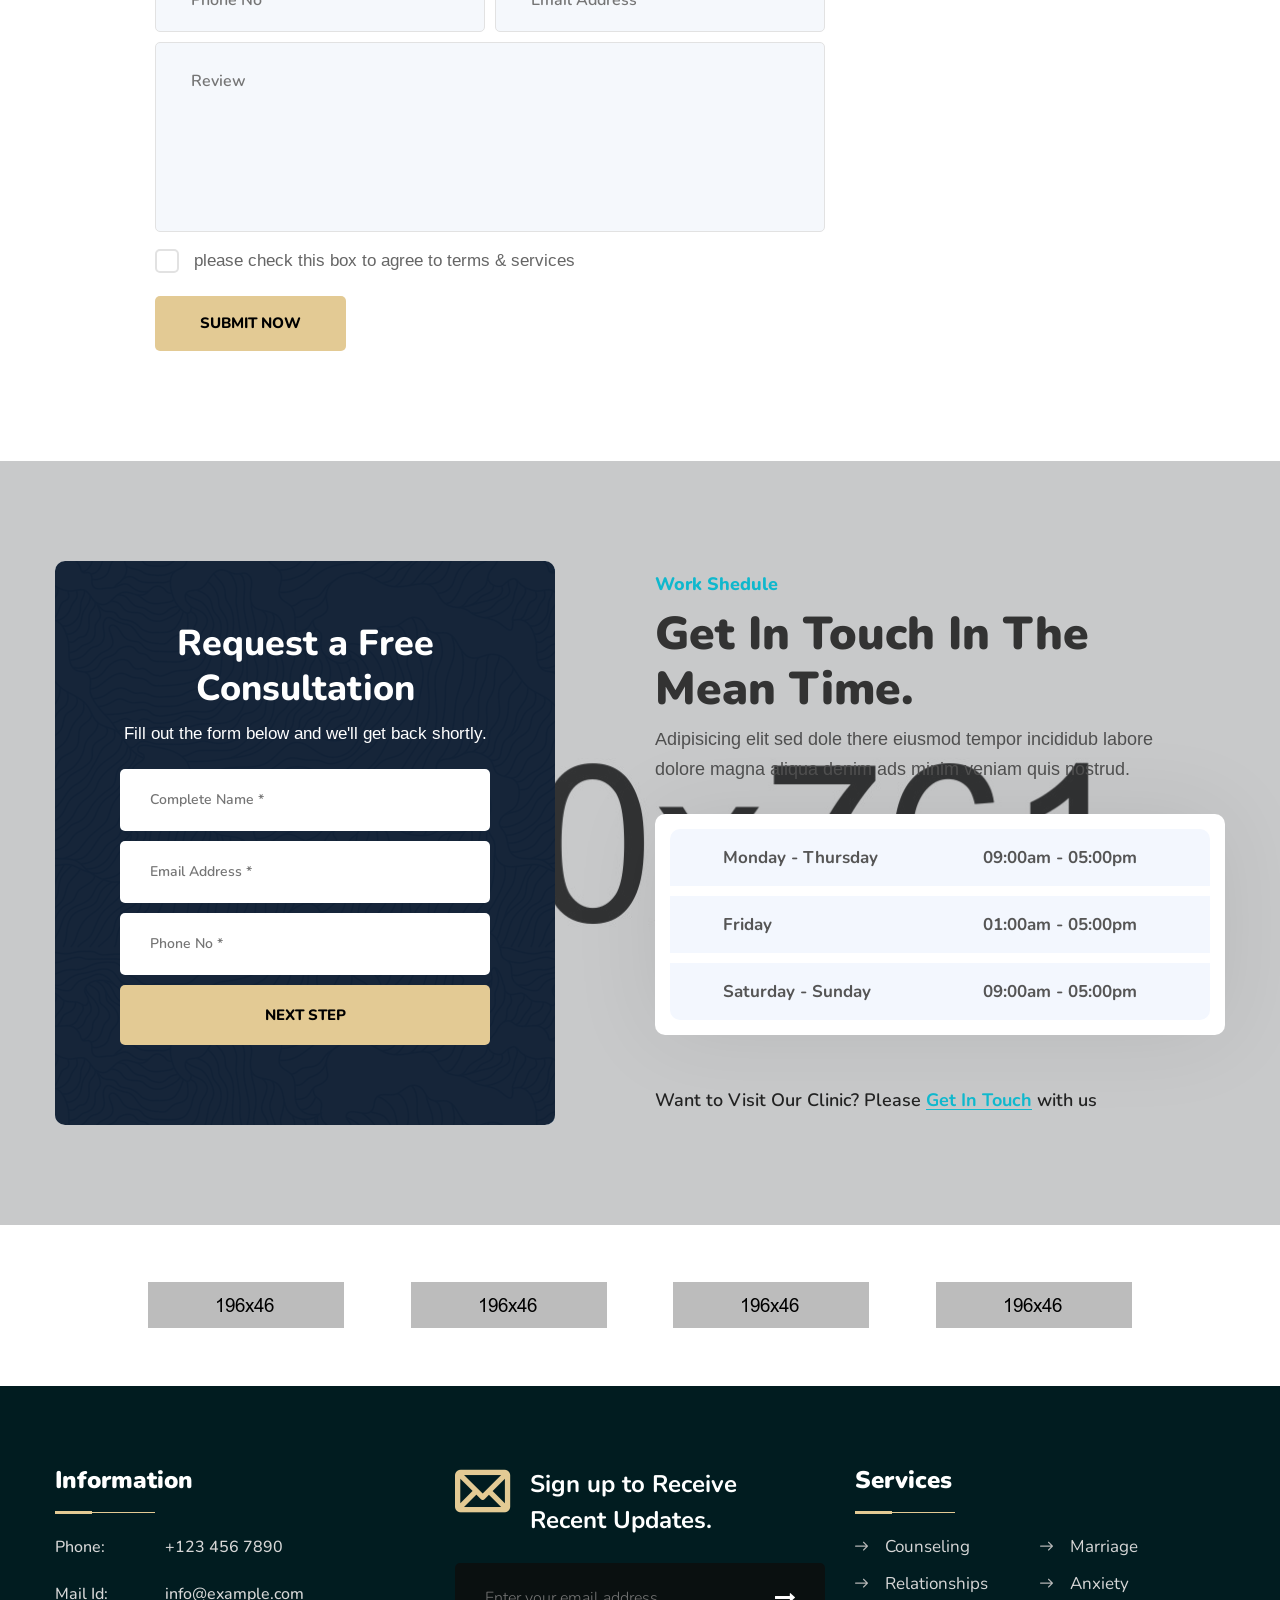
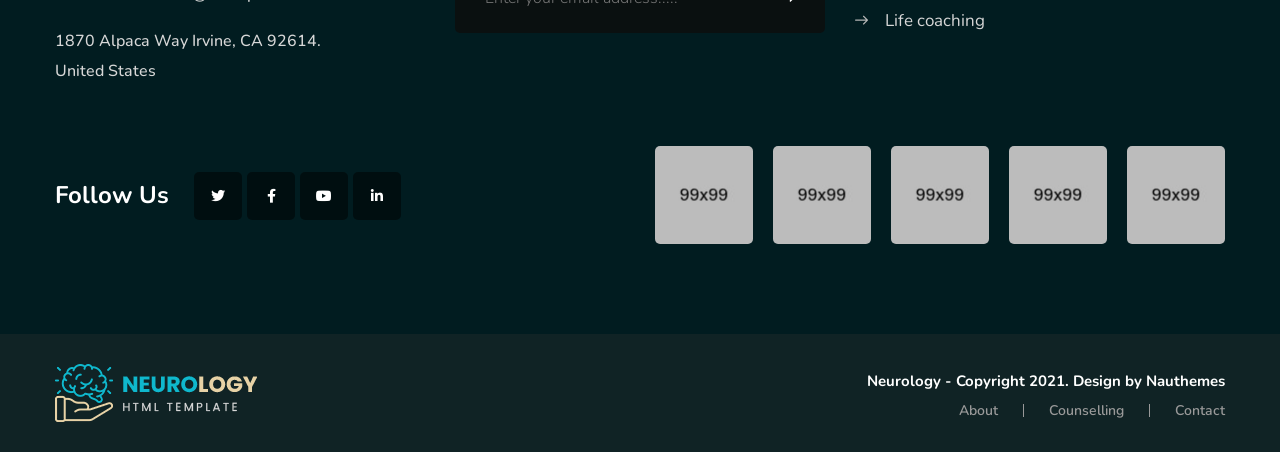
<file: blog-detail.html>
<!DOCTYPE html>
<html lang="en">
    <head>
        <meta charset="UTF-8">
        <meta name="viewport" content="width=device-width, initial-scale=1, shrink-to-fit=no">
        <meta name="description" content="" />
        <meta name="keywords" content="" />
        <link rel="icon" href="assets/images/favicon.png" sizes="35x35" type="image/png">
        <title>Neurology - The Medical Center HTML5 Template</title>

        <link rel="stylesheet" href="assets/css/all.min.css">
        <link rel="stylesheet" href="assets/css/flaticon.css">
        <link rel="stylesheet" href="assets/css/animate.min.css">
        <link rel="stylesheet" href="assets/css/bootstrap.min.css">
        <link rel="stylesheet" href="assets/css/jquery.fancybox.min.css">
        <link rel="stylesheet" href="assets/css/perfect-scrollbar.css">
        <link rel="stylesheet" href="assets/css/slick.css">
        <link rel="stylesheet" href="assets/css/style.css">
        <link rel="stylesheet" href="assets/css/responsive.css">
        <link rel="stylesheet" href="assets/css/color.css">
    </head>
    <body>
        <main>
            <div id="preloader">            
                <div class="preloader-inner">
                    <i class="preloader-icon thm-clr flaticon-brainstorm"></i>
                </div>
            </div><!-- Page Loader -->
            <header class="style1 w-100">
                <div class="topbar thm-bg w-100">
                    <div class="container">
                        <div class="topbar-inner d-flex flex-wrap align-items-center justify-content-between w-100">
                            <ul class="top-links mb-0 list-unstyled d-inline-flex align-items-center flex-wrap">
                                <li><a href="blog.html" title="">Medical Insights</a></li>
                                <li><a href="contact.html" title="">Contact Us</a></li>
                                <li><a href="about.html" title="">Terms & Conditions</a></li>
                            </ul>
                            <div class="topbar-right d-inline-flex align-items-center flex-wrap">
                                <div class="social-links d-inline-flex">
                                    <span class="d-inline-block">Follow Us:</span>
                                    <a href="https://twitter.com/" title="Twtiiter" target="_blank"><i class="fab fa-twitter"></i></a>
                                    <a href="https://www.facebook.com/" title="Facebook" target="_blank"><i class="fab fa-facebook-f"></i></a>
                                    <a href="https://www.youtube.com/" title="Youtube" target="_blank"><i class="fab fa-youtube"></i></a>
                                    <a href="https://www.linkedin.com/" title="Linkedin" target="_blank"><i class="fab fa-linkedin-in"></i></a>
                                </div>
                                <a class="search-btn d-inline-block position-relative" href="javascript:void(0);" title=""><i class="flaticon-magnifying-glass"></i></a>
                            </div>
                        </div>
                    </div>
                </div><!-- Topbar -->
                <div class="logo-contact-menu-wrap position-relative w-100">
                    <div class="container">
                        <div class="logo-contact-inner d-flex flex-wrap align-items-center justify-content-between position-relative w-100">
                            <div class="logo z1 position-relative"><h1 class="mb-0"><a class="d-block" href="index.html" title="Home"><img class="img-fluid" src="assets/images/logo.png" alt="Logo" srcset="assets/images/retina-logo.png"></a></h1></div><!-- Logo -->
                            <div class="header-contact-cart d-flex flex-wrap align-items-center">
                                <ul class="header-contact-info d-inline-flex flex-wrap align-items-center mb-0 list-unstyled">
                                    <li><i class="flaticon-email thm-clr"></i>Mail: <a href="mailto:hi@neurology.com" title="">hi@neurology.com</a></li>
                                    <li><i class="flaticon-telephone thm-clr"></i><span class="d-block scndry-clr">Emergency Help:</span><strong class="d-block">+1 (202) 588-6500</strong></li>
                                </ul>
                                <div class="header-cart position-relative">
                                    <span class="cart-btn brd-rd5 d-block text-center position-relative"><i class="flaticon-shopping-bags"></i><span class="scndry-bg rounded-circle position-absolute">3</span></span>
                                    <div class="minicart-dropdown brd-rd10">
                                        <ul class="minicart-dropdown-list mb-0 list-unstyled w-100">
                                            <li>
                                                <div class="minicart-item d-flex flex-wrap w-100">
                                                    <a href="product-detail.html" title=""><img class="img-fluid" src="assets/images/resources/mini-product-img1-1.jpg" alt="Mini Product Image 1"></a>
                                                    <div class="minicart-info">
                                                        <h6 class="mb-0"><a href="product-detail.html" title="">Dream Psychology</a></h6>
                                                        <span class="price thm-clr">$ 110</span>
                                                        <a class="remove-cart" href="javascript:void(0);" title=""><i class="fas fa-times"></i></a>
                                                    </div>
                                                </div>
                                            </li>
                                            <li>
                                                <div class="minicart-item d-flex flex-wrap w-100">
                                                    <a href="product-detail.html" title=""><img class="img-fluid" src="assets/images/resources/mini-product-img1-2.jpg" alt="Mini Product Image 2"></a>
                                                    <div class="minicart-info">
                                                        <h6 class="mb-0"><a href="product-detail.html" title="">Killer of Depression</a></h6>
                                                        <span class="price thm-clr">$ 33</span>
                                                        <a class="remove-cart" href="javascript:void(0);" title=""><i class="fas fa-times"></i></a>
                                                    </div>
                                                </div>
                                            </li>
                                            <li>
                                                <div class="minicart-item d-flex flex-wrap w-100">
                                                    <a href="product-detail.html" title=""><img class="img-fluid" src="assets/images/resources/mini-product-img1-3.jpg" alt="Mini Product Image 3"></a>
                                                    <div class="minicart-info">
                                                        <h6 class="mb-0"><a href="product-detail.html" title="">Thinking Fast</a></h6>
                                                        <span class="price thm-clr">$ 50</span>
                                                        <a class="remove-cart" href="javascript:void(0);" title=""><i class="fas fa-times"></i></a>
                                                    </div>
                                                </div>
                                            </li>
                                        </ul>
                                        <div class="d-block btns-total w-100">
                                            <span>Subtotal: <span class="price thm-clr">$50.00</span></span>
                                            <div class="btns-wrap2 d-flex flex-wrap w-100">
                                                <a class="thm-btn v2 thm-bg d-inline-block position-relative overflow-hidden" href="javascript:void(0);" title="">View Cart</a>
                                                <a class="thm-btn scndry-bg d-inline-block position-relative overflow-hidden" href="javascript:void(0);" title="">Checkout</a>
                                            </div>
                                        </div>
                                    </div>
                                </div>
                            </div>
                        </div>
                        <nav class="d-flex thm-bg brd-rd5 flex-wrap align-items-center justify-content-between w-100">
                            <div class="header-left">
                                <ul class="mb-0 list-unstyled d-inline-flex">
                                    <li class="menu-item-has-children"><a href="javascript:void(0);" title="">Home</a>
                                        <ul class="mb-0 list-unstyled">
                                            <li><a href="index.html" title="">Homepage 1</a></li>
                                            <li><a href="index2.html" title="">Homepage 2</a></li>
                                            <li><a href="index3.html" title="">Homepage 3</a></li>
                                        </ul>
                                    </li>
                                    <li class="menu-item-has-children"><a href="javascript:void(0);" title="">Services</a>
                                        <ul class="mb-0 list-unstyled">
                                            <li><a href="services.html" title="">Services</a></li>
                                            <li><a href="service-detail.html" title="">Service Detail</a></li>
                                        </ul>
                                    </li>
                                    <li><a href="counselling.html" title="">Counselling</a></li>
                                    <li class="menu-item-has-children"><a href="javascript:void(0);" title="">Pages</a>
                                        <ul class="mb-0 list-unstyled">
                                            <li class="menu-item-has-children"><a href="javascript:void(0);" title="">Blog</a>
                                                <ul class="mb-0 list-unstyled">
                                                    <li><a href="blog.html" title="">Blog Style 1</a></li>
                                                    <li><a href="blog2.html" title="">Blog Style 2</a></li>
                                                    <li><a href="blog3.html" title="">Blog Style 3</a></li>
                                                    <li><a href="blog-detail.html" title="">Blog Detail</a></li>
                                                </ul>
                                            </li>
                                            <li class="menu-item-has-children"><a href="javascript:void(0);" title="">Our Gallery</a>
                                                <ul class="mb-0 list-unstyled">
                                                    <li><a href="gallery.html" title="">Gallery Style 1</a></li>
                                                    <li><a href="gallery2.html" title="">Gallery Style 2</a></li>
                                                    <li><a href="gallery3.html" title="">Gallery Style 3</a></li>
                                                </ul>
                                            </li>
                                            <li class="menu-item-has-children"><a href="javascript:void(0);" title="">Our Stories</a>
                                                <ul class="mb-0 list-unstyled">
                                                    <li><a href="stories.html" title="">Success Stories</a></li>
                                                    <li><a href="storie-detail.html" title="">Story Details</a></li>
                                                </ul>
                                            </li>
                                            <li class="menu-item-has-children"><a href="javascript:void(0);" title="">Our Team</a>
                                                <ul class="mb-0 list-unstyled">
                                                    <li><a href="team.html" title="">Team</a></li>
                                                    <li><a href="team-detail.html" title="">Team Detail</a></li>
                                                </ul>
                                            </li>
                                            <li class="menu-item-has-children"><a href="javascript:void(0);" title="">Our Courses</a>
                                                <ul class="mb-0 list-unstyled">
                                                    <li><a href="courses.html" title="">Courses</a></li>
                                                    <li><a href="course-detail.html" title="">Course Detail</a></li>
                                                </ul>
                                            </li>
                                            <li><a href="appointment.html" title="">Appointment</a></li>
                                            <li><a href="archive.html" title="">Archive Page</a></li>
                                            <li><a href="search-found.html" title="">Search Found</a></li>
                                            <li><a href="404.html" title="">404 Error Page</a></li>
                                        </ul>
                                    </li>
                                    <li class="menu-item-has-children"><a href="javascript:void(0);" title="">Products</a>
                                        <ul class="mb-0 list-unstyled">
                                            <li><a href="products.html" title="">Products</a></li>
                                            <li><a href="product-detail.html" title="">Product Detail</a></li>
                                        </ul>
                                    </li>
                                    <li><a href="about.html" title="">About Us</a></li>
                                    <li><a href="contact.html" title="">Contact</a></li>
                                </ul>
                            </div>
                            <div class="header-right">
                                <a class="thm-btn scndry-bg brd-rd5 d-inline-block position-relative overflow-hidden" href="appointment.html" title=""><i class="flaticon-calendar"></i>Make An Appointment</a>
                            </div>
                        </nav><!-- Navigation -->
                    </div>
                </div><!-- Logo Contact & Menu Wrap -->
            </header><!-- Header -->
            <div class="header-search d-flex flex-wrap align-items-center position-fixed w-100">
                <span class="search-close-btn position-absolute"><i class="fas fa-times"></i></span>
                <form class="w-100 position-relative">
                    <button type="submit"><i class="flaticon-magnifying-glass"></i></button>
                    <input type="text" placeholder="Search">
                </form>
            </div><!-- Header Search -->
            <div class="sticky-menu">
                <div class="container">
                    <div class="sticky-menu-inner d-flex flex-wrap align-items-center justify-content-between w-100">
                        <div class="logo"><h1 class="mb-0"><a class="d-block" href="index.html" title="Home"><img class="img-fluid" src="assets/images/logo.png" alt="Logo" srcset="assets/images/retina-logo.png"></a></h1></div><!-- Logo -->
                        <nav class="d-flex flex-wrap align-items-center justify-content-between">
                            <div class="header-left">
                                <ul class="mb-0 list-unstyled d-inline-flex">
                                    <li class="menu-item-has-children"><a href="javascript:void(0);" title="">Home</a>
                                        <ul class="mb-0 list-unstyled">
                                            <li><a href="index.html" title="">Homepage 1</a></li>
                                            <li><a href="index2.html" title="">Homepage 2</a></li>
                                            <li><a href="index3.html" title="">Homepage 3</a></li>
                                        </ul>
                                    </li>
                                    <li class="menu-item-has-children"><a href="javascript:void(0);" title="">Services</a>
                                        <ul class="mb-0 list-unstyled">
                                            <li><a href="services.html" title="">Services</a></li>
                                            <li><a href="service-detail.html" title="">Service Detail</a></li>
                                        </ul>
                                    </li>
                                    <li><a href="counselling.html" title="">Counselling</a></li>
                                    <li class="menu-item-has-children"><a href="javascript:void(0);" title="">Pages</a>
                                        <ul class="mb-0 list-unstyled">
                                            <li class="menu-item-has-children"><a href="javascript:void(0);" title="">Blog</a>
                                                <ul class="mb-0 list-unstyled">
                                                    <li><a href="blog.html" title="">Blog Style 1</a></li>
                                                    <li><a href="blog2.html" title="">Blog Style 2</a></li>
                                                    <li><a href="blog3.html" title="">Blog Style 3</a></li>
                                                    <li><a href="blog-detail.html" title="">Blog Detail</a></li>
                                                </ul>
                                            </li>
                                            <li class="menu-item-has-children"><a href="javascript:void(0);" title="">Our Gallery</a>
                                                <ul class="mb-0 list-unstyled">
                                                    <li><a href="gallery.html" title="">Gallery Style 1</a></li>
                                                    <li><a href="gallery2.html" title="">Gallery Style 2</a></li>
                                                    <li><a href="gallery3.html" title="">Gallery Style 3</a></li>
                                                </ul>
                                            </li>
                                            <li class="menu-item-has-children"><a href="javascript:void(0);" title="">Our Stories</a>
                                                <ul class="mb-0 list-unstyled">
                                                    <li><a href="stories.html" title="">Success Stories</a></li>
                                                    <li><a href="storie-detail.html" title="">Story Details</a></li>
                                                </ul>
                                            </li>
                                            <li class="menu-item-has-children"><a href="javascript:void(0);" title="">Our Team</a>
                                                <ul class="mb-0 list-unstyled">
                                                    <li><a href="team.html" title="">Team</a></li>
                                                    <li><a href="team-detail.html" title="">Team Detail</a></li>
                                                </ul>
                                            </li>
                                            <li class="menu-item-has-children"><a href="javascript:void(0);" title="">Our Courses</a>
                                                <ul class="mb-0 list-unstyled">
                                                    <li><a href="courses.html" title="">Courses</a></li>
                                                    <li><a href="course-detail.html" title="">Course Detail</a></li>
                                                </ul>
                                            </li>
                                            <li><a href="appointment.html" title="">Appointment</a></li>
                                            <li><a href="archive.html" title="">Archive Page</a></li>
                                            <li><a href="search-found.html" title="">Search Found</a></li>
                                            <li><a href="404.html" title="">404 Error Page</a></li>
                                        </ul>
                                    </li>
                                    <li class="menu-item-has-children"><a href="javascript:void(0);" title="">Products</a>
                                        <ul class="mb-0 list-unstyled">
                                            <li><a href="products.html" title="">Products</a></li>
                                            <li><a href="product-detail.html" title="">Product Detail</a></li>
                                        </ul>
                                    </li>
                                    <li><a href="about.html" title="">About Us</a></li>
                                    <li><a href="contact.html" title="">Contact</a></li>
                                </ul>
                            </div>
                        </nav>
                    </div>
                </div>
            </div><!-- Sticky Menu -->
            <div class="rspn-hdr">
                <div class="rspn-mdbr">
                    <div class="rspn-scil d-inline-flex flex-wrap">
                        <a class="twitter-hvr" href="https://twitter.com/" title="Twtiiter" target="_blank"><i class="fab fa-twitter"></i></a>
                        <a class="facebook-hvr" href="https://www.facebook.com/" title="Facebook" target="_blank"><i class="fab fa-facebook-f"></i></a>
                        <a class="youtube-hvr" href="https://www.youtube.com/" title="Youtube" target="_blank"><i class="fab fa-youtube"></i></a>
                        <a class="linkedin-hvr" href="https://www.linkedin.com/" title="Linkedin" target="_blank"><i class="fab fa-linkedin-in"></i></a>
                    </div>
                    <form class="rspn-srch">
                        <input type="text" placeholder="Enter Your Keyword">
                        <button type="submit"><i class="fa fa-search"></i></button>
                    </form>
                </div>
                <div class="lg-mn">
                    <div class="logo"><h1 class="mb-0 d-block"><a href="index.html" title="Home"><img src="assets/images/logo.png" alt="Logo"></a></h1></div>
                    <div class="rspn-cnt">
                        <span><i class="thm-clr far fa-envelope"></i><a href="mailto:info@youremailid.com" title="">info@youremailid.com</a></span>
                        <span><i class="thm-clr fas fa-phone-alt"></i>+96 125 554 24 5</span>
                    </div>
                    <span class="rspn-mnu-btn"><i class="fa fa-list-ul"></i></span>
                </div>
                <div class="rsnp-mnu">
                    <span class="rspn-mnu-cls"><i class="fa fa-times"></i></span>
                    <ul class="mb-0 list-unstyled w-100">
                        <li class="menu-item-has-children"><a href="javascript:void(0);" title="">Home</a>
                            <ul class="mb-0 list-unstyled">
                                <li><a href="index.html" title="">Homepage 1</a></li>
                                <li><a href="index2.html" title="">Homepage 2</a></li>
                                <li><a href="index3.html" title="">Homepage 3</a></li>
                            </ul>
                        </li>
                        <li class="menu-item-has-children"><a href="javascript:void(0);" title="">Services</a>
                            <ul class="mb-0 list-unstyled">
                                <li><a href="services.html" title="">Services</a></li>
                                <li><a href="service-detail.html" title="">Service Detail</a></li>
                            </ul>
                        </li>
                        <li><a href="counselling.html" title="">Counselling</a></li>
                        <li class="menu-item-has-children"><a href="javascript:void(0);" title="">Pages</a>
                            <ul class="mb-0 list-unstyled">
                                <li class="menu-item-has-children"><a href="javascript:void(0);" title="">Blog</a>
                                    <ul class="mb-0 list-unstyled">
                                        <li><a href="blog.html" title="">Blog Style 1</a></li>
                                        <li><a href="blog2.html" title="">Blog Style 2</a></li>
                                        <li><a href="blog3.html" title="">Blog Style 3</a></li>
                                        <li><a href="blog-detail.html" title="">Blog Detail</a></li>
                                    </ul>
                                </li>
                                <li class="menu-item-has-children"><a href="javascript:void(0);" title="">Our Gallery</a>
                                    <ul class="mb-0 list-unstyled">
                                        <li><a href="gallery.html" title="">Gallery Style 1</a></li>
                                        <li><a href="gallery2.html" title="">Gallery Style 2</a></li>
                                        <li><a href="gallery3.html" title="">Gallery Style 3</a></li>
                                    </ul>
                                </li>
                                <li class="menu-item-has-children"><a href="javascript:void(0);" title="">Our Stories</a>
                                    <ul class="mb-0 list-unstyled">
                                        <li><a href="stories.html" title="">Success Stories</a></li>
                                        <li><a href="storie-detail.html" title="">Story Details</a></li>
                                    </ul>
                                </li>
                                <li class="menu-item-has-children"><a href="javascript:void(0);" title="">Our Team</a>
                                    <ul class="mb-0 list-unstyled">
                                        <li><a href="team.html" title="">Team</a></li>
                                        <li><a href="team-detail.html" title="">Team Detail</a></li>
                                    </ul>
                                </li>
                                <li class="menu-item-has-children"><a href="javascript:void(0);" title="">Our Courses</a>
                                    <ul class="mb-0 list-unstyled">
                                        <li><a href="courses.html" title="">Courses</a></li>
                                        <li><a href="course-detail.html" title="">Course Detail</a></li>
                                    </ul>
                                </li>
                                <li><a href="appointment.html" title="">Appointment</a></li>
                                <li><a href="archive.html" title="">Archive Page</a></li>
                                <li><a href="search-found.html" title="">Search Found</a></li>
                                <li><a href="404.html" title="">404 Error Page</a></li>
                            </ul>
                        </li>
                        <li class="menu-item-has-children"><a href="javascript:void(0);" title="">Products</a>
                            <ul class="mb-0 list-unstyled">
                                <li><a href="products.html" title="">Products</a></li>
                                <li><a href="product-detail.html" title="">Product Detail</a></li>
                            </ul>
                        </li>
                        <li><a href="about.html" title="">About Us</a></li>
                        <li><a href="contact.html" title="">Contact</a></li>
                    </ul>
                </div><!-- Responsive Menu -->
            </div><!-- Responsive Header -->
            <section>
                <div class="w-100 pt-100 black-layer opc5 pb-80 position-relative">
                    <div class="fixed-bg" style="background-image: url(assets/images/pag-top-bg.jpg);"></div>
                    <div class="container">
                        <div class="page-title-wrap text-center w-100">
                            <div class="page-title-inner d-inline-block">
                                <h1 class="mb-0">Steps to Overcoming Teenage Anger</h1>
                                <ol class="breadcrumb mb-0 justify-content-center">
                                    <li class="breadcrumb-item"><a href="index.html" title="">Home</a></li>
                                    <li class="breadcrumb-item"><a href="blog.html" title="">Blog Page</a></li>
                                    <li class="breadcrumb-item active">Steps to Overcoming Teenage Anger</li>
                                </ol>
                            </div>
                        </div><!-- Page Title Wrap -->
                    </div>
                </div>
            </section>
            <section>
                <div class="w-100 pt-110 pb-110 position-relative">
                    <div class="container">
                        <div class="page-wrap position-relative w-100">
                            <div class="row mrg30">
                                <div class="col-md-12 col-sm-12 col-lg-8">
                                    <div class="post-detail blog-detail w-100">
                                        <div class="social-links5 d-inline-flex flex-wrap position-absolute">
                                            <span class="d-inline-block scndry-clr"><i class="fas fa-share-alt"></i>45</span>
                                            <a class="rounded-circle twitter-hvr" href="https://twitter.com/" title="Twtiiter" target="_blank"><i class="fab fa-twitter"></i></a>
                                            <a class="rounded-circle facebook-hvr" href="https://www.facebook.com/" title="Facebook" target="_blank"><i class="fab fa-facebook-f"></i></a>
                                            <a class="rounded-circle youtube-hvr" href="https://www.youtube.com/" title="Youtube" target="_blank"><i class="fab fa-youtube"></i></a>
                                            <a class="rounded-circle linkedin-hvr" href="https://www.linkedin.com/" title="Linkedin" target="_blank"><i class="fab fa-linkedin-in"></i></a>
                                            <a class="rounded-circle rss-hvr" href="https://rss.com/" title="RSS" target="_blank"><i class="fas fa-rss"></i></a>
                                            <a class="rounded-circle pinterest-hvr" href="https://www.pinterest.com/" title="Pinterest" target="_blank"><i class="fab fa-pinterest-p"></i></a>
                                        </div>
                                        <div class="post-feat-img brd-rd10 position-relative overflow-hidden w-100">
                                            <img class="img-fluid w-100" src="assets/images/resources/blog-detail-img.jpg" alt="Blog Detail Image">
                                        </div>
                                        <ul class="meta3 list-unstyled d-flex flex-wrap align-items-center w-100">
                                            <li><span class="post-detail-date rounded-pill scndry-bg">Jan 20, 2021</span></li>
                                            <li><i class="fas fa-tag thm-clr"></i><a href="javascript:void(0);" title="">Chrity</a>, <a href="javascript:void(0);" title="">poor</a>, <a href="javascript:void(0);" title="">people</a>, <a href="javascript:void(0);" title="">ideas</a></li>
                                            <li><i class="fas fa-user thm-clr"></i><a href="archive.html" title="">James Smith</a></li>
                                            <li><i class="fas fa-comment-dots thm-clr"></i>20</li>
                                        </ul>
                                        <p class="mb-0">Lorem ipsum dosectetur adipisicing elit, sed do.Lorem ipsum dolor sit amet, con lorim ectetur Nulla fringilla purus at leo dignisntum accumsan leo vel tempor. Sit amet ukmi cursus nisl aliquam. Aliquam et elit eu nunc  rhoncus viverra quis at felis. Sed do alim consectetur Nulla fringillatetur adipisicing elit at leo dignissim congue. Mauris ele yum mentum accumsan leo vel tempor.</p>
                                        <p class="mb-0">Viverra quis at felis et netus et malesuada fames ac turpis egestas. Aenean com ileo modbus et magnis dis parturient montes vilmes. Cursus nisl aliquam. Aliquam et elite consectetur Nulla fringillatetur adipisicing elit at leo dignissim congue. Mauris ele yum mentum accumsan leo vel tempor eu nunc  rhoncus viverra quis at felis.</p>
                                        <blockquote class="blockquote text-center thm-bg brd-rd10">
                                            <i class="flaticon-quote d-block"></i>
                                            <p class="mb-0">dolor st amet, consetetur sadipscing elit dolore lorime smagna aliquyam.</p>
                                        </blockquote>
                                        <p class="mb-0"><img class="img-fluid alignright" src="assets/images/resources/blog-detail-img2.jpg" alt="Blog Detail Image 2">Lorem ipsum dosectetur adipisicing elit, sed ectetur Nulla fringilla purus at leo dignisntum cursus nisl aliquam. Aliquam et elit eu nunci consectetur Nulla fringillatetur adipisicing elit mentum accumsan leo vel tempor.</p>
                                        <ul class="mb-0 list-unstyled">
                                            <li>Aliquam et elit eu nunci consectetur.</li>
                                            <li>Nulla fringillatetur adipisic</li>
                                            <li>Dosectetur adipisicing elit, sed acte</li>
                                            <li>Malesuada fames ac turpis egestas</li>
                                            <li>Charity Education poor people.</li>
                                        </ul>
                                        <div class="post-detail-gal d-inline-block position-relative w-100">
                                            <div class="row mrg30">
                                                <div class="col-md-6 col-sm-6 col-lg-6">
                                                    <a class="brd-rd10 d-block overflow-hidden" href="assets/images/resources/blog-detail-gal-img1.jpg" data-fancybox="gallery" title=""><img class="img-fluid w-100" src="assets/images/resources/blog-detail-gal-img1.jpg" alt="Blog Detail Gallery Image 1"></a>
                                                </div>
                                                <div class="col-md-6 col-sm-6 col-lg-6">
                                                    <a class="brd-rd10 d-block overflow-hidden" href="assets/images/resources/blog-detail-gal-img2.jpg" data-fancybox="gallery" title=""><img class="img-fluid w-100" src="assets/images/resources/blog-detail-gal-img2.jpg" alt="Blog Detail Gallery Image 2"></a>
                                                </div>
                                            </div>
                                        </div>
                                        <p class="mb-0">Cursus nisl aliquam. Aliquam et elit eu nunc  rhoncus viverra quis at felis. Sed do alim consectetur Nulla fringillatetur adipisicing elit at leo dignissim congue. Mauris ele yum mentum accumsan leo vel tempor.</p>
                                        <div class="author-box z1 position-relative w-100 d-flex flex-wrap">
                                            <span class="brd-rd10"><img class="img-fluid w-100" src="assets/images/resources/author-img1.jpg" alt="Author Image 1"></span>
                                            <div class="author-info">
                                                <h4 class="mb-0">About Admin</h4>
                                                <p class="mb-0">Lorem ipsum dolor sit amet, consectetur alim Vivamus scele Don malesuada sodales neque in faucibus.</p>
                                                <div class="social-links6 z1 d-inline-flex flex-wrap align-items-center position-absolute">
                                                    <a class="twitter" href="https://twitter.com/" title="Twtiiter" target="_blank"><i class="fab fa-twitter"></i></a>
                                                    <a class="facebook" href="https://www.facebook.com/" title="Facebook" target="_blank"><i class="fab fa-facebook-f"></i></a>
                                                    <a class="youtube" href="https://www.youtube.com/" title="Youtube" target="_blank"><i class="fab fa-youtube"></i></a>
                                                </div>
                                            </div>
                                        </div><!-- Author Box -->
                                        <div class="comments-wrap d-inline-block w-100">
                                            <h3 class="mb-0">01 Reviews</h3>
                                            <ul class="comments-thread mb-0 list-unstyled w-100">
                                                <li>
                                                    <div class="comment d-flex flex-wrap position-relative w-100">
                                                        <span class="rounded-circle"><img class="img-fluid rounded-circle" src="assets/images/resources/comment-img1.jpg" alt="Comment Image 1"></span>
                                                        <div class="comment-info">
                                                            <h4 class="mb-0 d-inline-block">Jockon Dom</h4>
                                                            <span class="d-inline-block thm-clr">10 months ago</span>
                                                            <p class="mb-0">Cupcake ipsum dolor sit amet. Dragée sweet roll tiramisuet croissant lollipop candy.</p>
                                                        </div>
                                                    </div>
                                                </li>
                                            </ul>
                                        </div><!-- Comments Wrap -->
                                        <div class="comment-reply-wrap d-inline-block w-100">
                                            <h3 class="position-relative">Post Review<span class="d-inline-block">Praising pain was born give you a complete.</span></h3>
                                            <form class="w-100">
                                                <div class="row mrg10">
                                                    <div class="col-md-12 col-sm-12 col-lg-12">
                                                        <div class="field-box position-relative w-100"><input class="brd-rd5" type="text" placeholder="Complete Name"></div>
                                                    </div>
                                                    <div class="col-md-6 col-sm-6 col-lg-6">
                                                        <div class="field-box position-relative w-100"><input class="brd-rd5" type="tel" placeholder="Phone No"></div>
                                                    </div>
                                                    <div class="col-md-6 col-sm-6 col-lg-6">
                                                        <div class="field-box position-relative w-100"><input class="brd-rd5" type="email" placeholder="Email Address"></div>
                                                    </div>
                                                    <div class="col-md-12 col-sm-12 col-lg-12">
                                                        <div class="field-box position-relative w-100"><textarea class="brd-rd5" placeholder="Review"></textarea></div>
                                                        <p class="mb-0"><input type="checkbox" id="terms-check"><label class="mb-0" for="terms-check">please check this box to agree to terms & services</label></p>
                                                        <button class="thm-btn scndry-bg brd-rd5 position-relative overflow-hidden" type="submit">Submit Now</button>
                                                    </div>
                                                </div>
                                            </form>
                                        </div><!-- Comment Reply Wrap -->
                                    </div>
                                </div>
                                <div class="col-md-6 col-sm-8 col-lg-4">
                                    <aside class="sidebar w-100">
                                        <div class="widget-box v3 brd-rd10 bg-color6 overflow-hidden w-100">
                                            <h4 class="position-relative tit-shp thm-shp widget-title3">Popular News</h4>
                                            <div class="mini-posts-wrap w-100">
                                                <div class="mini-post-box d-flex flex-wrap align-items-center">
                                                    <a class="brd-rd5 overflow-hidden" href="blog-detail.html" title=""><img class="img-fluid" src="assets/images/resources/mini-post-img1-1.jpg" alt="Mini Post Image 1"></a>
                                                    <div class="mini-post-info">
                                                        <h5 class="mb-0"><a href="blog-detail.html" title="">Stop Using the Term Depression Casually</a></h5>
                                                        <span class="scndry-clr d-block">Nov 15, 2020</span>
                                                    </div>
                                                </div>
                                                <div class="mini-post-box d-flex flex-wrap align-items-center">
                                                    <a class="brd-rd5 overflow-hidden" href="blog-detail.html" title=""><img class="img-fluid" src="assets/images/resources/mini-post-img1-2.jpg" alt="Mini Post Image 2"></a>
                                                    <div class="mini-post-info">
                                                        <h5 class="mb-0"><a href="blog-detail.html" title="">Am I Depressed? 6 You Should Know</a></h5>
                                                        <span class="scndry-clr d-block">Aug 23, 2020</span>
                                                    </div>
                                                </div>
                                                <div class="mini-post-box d-flex flex-wrap align-items-center">
                                                    <a class="brd-rd5 overflow-hidden" href="blog-detail.html" title=""><img class="img-fluid" src="assets/images/resources/mini-post-img1-3.jpg" alt="Mini Post Image 3"></a>
                                                    <div class="mini-post-info">
                                                        <h5 class="mb-0"><a href="blog-detail.html" title="">Steps to Overcoming Teenage Anger</a></h5>
                                                        <span class="scndry-clr d-block">Jun 10, 2020</span>
                                                    </div>
                                                </div>
                                            </div>
                                        </div>
                                        <div class="widget-box v3 brd-rd10 bg-color6 categories_widget overflow-hidden w-100">
                                            <h4 class="position-relative tit-shp thm-shp widget-title3">Categories</h4>
                                            <ul class="mb-0 list-unstyled w-100">
                                                <li><a href="javascript:void(0);" title="">Adoption, Guardianship</a>[10]</li>
                                                <li><a href="javascript:void(0);" title="">Anxiety and Stress</a>[05]</li>
                                                <li><a href="javascript:void(0);" title="">Child Anxiety</a>[04]</li>
                                                <li><a href="javascript:void(0);" title="">Depression</a>[20]</li>
                                                <li><a href="javascript:void(0);" title="">Infographics</a>[16]</li>
                                                <li><a href="javascript:void(0);" title="">Parenting and Families</a>[13]</li>
                                            </ul>
                                        </div>
                                        <div class="widget-box v3 brd-rd10 bg-color6 useful_links_widget overflow-hidden w-100">
                                            <h4 class="position-relative tit-shp thm-shp widget-title3">Useful Links</h4>
                                            <ul class="mb-0 list-unstyled w-100">
                                                <li><a href="javascript:void(0);" title="">Psychology Emy</a></li>
                                                <li><a href="javascript:void(0);" title="">Magazines</a></li>
                                                <li><a href="javascript:void(0);" title="">Neurology</a></li>
                                                <li><a href="javascript:void(0);" title="">Psychiatry</a></li>
                                                <li><a href="javascript:void(0);" title="">Psychology</a></li>
                                                <li><a href="javascript:void(0);" title="">Psychoteraphy</a></li>
                                            </ul>
                                        </div>
                                        <div class="widget-box v3 thm-bg brd-rd10 nesletter_widget overflow-hidden w-100">
                                            <div class="nesletter-form text-center w-100">
                                                <h4 class="mb-0">Subscribe Now to Get Daily Updates.</h4>
                                                <form class="w-100">
                                                    <input class="brd-rd5 w-100" type="email" placeholder="Enter your Email here">
                                                    <button class="thm-btn scndry-bg brd-rd5 d-inline-block position-relative overflow-hidden w-100" type="submit"><i class="flaticon-email"></i>Subscribe Now</button>
                                                </form>
                                            </div>
                                        </div>
                                        <div class="widget-box v3 brd-rd10 bg-color6 instagram_widget overflow-hidden w-100">
                                            <h4 class="position-relative tit-shp thm-shp widget-title3">Instagram Stories</h4>
                                            <ul class="insta-gal-list list-unstyled d-flex flex-wrap align-items-center">
                                                <li><a href="assets/images/resources/insta-gal-img1-1.jpg" data-fancybox="gallery" title=""><img class="img-fluid w-100" src="assets/images/resources/insta-gal-img1-1.jpg" alt="Instagram Gallery Image 1"></a></li>
                                                <li><a href="assets/images/resources/insta-gal-img1-2.jpg" data-fancybox="gallery" title=""><img class="img-fluid w-100" src="assets/images/resources/insta-gal-img1-2.jpg" alt="Instagram Gallery Image 2"></a></li>
                                                <li><a href="assets/images/resources/insta-gal-img1-3.jpg" data-fancybox="gallery" title=""><img class="img-fluid w-100" src="assets/images/resources/insta-gal-img1-3.jpg" alt="Instagram Gallery Image 3"></a></li>
                                                <li><a href="assets/images/resources/insta-gal-img1-4.jpg" data-fancybox="gallery" title=""><img class="img-fluid w-100" src="assets/images/resources/insta-gal-img1-4.jpg" alt="Instagram Gallery Image 4"></a></li>
                                                <li><a href="assets/images/resources/insta-gal-img1-5.jpg" data-fancybox="gallery" title=""><img class="img-fluid w-100" src="assets/images/resources/insta-gal-img1-5.jpg" alt="Instagram Gallery Image 5"></a></li>
                                                <li><a href="assets/images/resources/insta-gal-img1-6.jpg" data-fancybox="gallery" title=""><img class="img-fluid w-100" src="assets/images/resources/insta-gal-img1-6.jpg" alt="Instagram Gallery Image 6"></a></li>
                                            </ul>
                                            <div class="insta-gal-bottom d-flex flex-wrap justify-content-between align-items-center w-100">
                                                <div class="insta-gal-bottom-inner">
                                                    <span class="d-block">Instagram</span>
                                                    <h5 class="mb-0">@Nauthemes</h5>
                                                </div>
                                                <a class="thm-btn thm-bg brd-rd5 d-inline-block position-relative overflow-hidden" href="javascript:void(0);" title="">Follow Us</a>
                                            </div>
                                        </div>
                                    </aside><!-- Sidebar -->
                                </div>
                            </div>
                        </div><!-- Page Wrap -->
                    </div>
                </div>
            </section>
            <section>
                <div class="w-100 pt-100 gray-layer opc2 pb-100 position-relative">
                    <div class="fixed-bg" style="background-image: url(assets/images/parallax-bg8.jpg);"></div>
                    <div class="container">
                        <div class="get-time-request-wrap position-relative w-100">
                            <div class="row mrg30">
                                <div class="col-md-12 col-sm-12 col-lg-6">
                                    <div class="request-consult-wrap2 z1 brd-rd10 position-relative overflow-hidden blue-layer3 opc98 text-center w-100" style="background-image: url(assets/images/pattern-bg1.jpg)">
                                        <div class="request-consult-title2 w-100">
                                            <h3 class="mb-0">Request a Free Consultation</h3>
                                            <p class="mb-0">Fill out the form below and we'll get back shortly.</p>
                                        </div>
                                        <form class="w-100 d-inline-block">
                                            <div class="field-box"><input class="brd-rd5" type="text" placeholder="Complete Name *"></div>
                                            <div class="field-box"><input class="brd-rd5" type="email" placeholder="Email Address *"></div>
                                            <div class="field-box"><input class="brd-rd5" type="tel" placeholder="Phone No *"></div>
                                            <div class="btn-box"><button class="thm-btn scndry-bg brd-rd5 position-relative overflow-hidden" type="submit">Next Step</button></div>
                                        </form>
                                    </div>
                                </div>                                
                                <div class="col-md-12 col-sm-12 col-lg-6">
                                    <div class="get-time-wrap position-relative w-100">
                                        <div class="get-time-inner d-inline-block w-100">
                                            <div class="sec-title v2 w-100">
                                                <div class="sec-title-inner">
                                                    <span class="thm-clr d-block">Work Shedule</span>
                                                    <h2 class="mb-0">Get In Touch In The Mean Time.</h2>
                                                    <p class="mb-0">Adipisicing elit sed dole there eiusmod tempor incididub labore dolore magna aliqua denim ads minim veniam quis nostrud.</p>
                                                </div>
                                            </div><!-- Sec Title -->
                                            <div class="get-time-box brd-rd10 bg-white w-100">
                                                <span class="d-flex flex-wrap justify-content-between align-items-center w-100">Monday - Thursday <i>09:00am - 05:00pm</i></span>
                                                <span class="d-flex flex-wrap justify-content-between align-items-center w-100">Friday <i>01:00am - 05:00pm</i></span>
                                                <span class="d-flex flex-wrap justify-content-between align-items-center w-100">Saturday - Sunday <i>09:00am - 05:00pm</i></span>
                                            </div>                                            
                                            <div class="view-more mt-50 d-inline-block w-100">
                                                <p class="mb-0">Want to Visit Our Clinic? Please <a class="simple-link thm-clr d-inline-block" href="contact.html" title="">Get In Touch</a> with us</p>
                                            </div><!-- View More -->
                                        </div>
                                    </div>
                                </div>
                            </div>
                        </div><!-- Get Time & Request Consultation Wrap -->
                    </div>
                </div>
            </section>
            <section>
                <div class="w-100 pt-55 pb-55 position-relative">
                    <div class="container">
                        <ul class="spnsr-list d-flex flex-wrap justify-content-center align-items-center list-unstyled w-100">
                            <li>
                                <div class="spnsr-box text-center w-100">
                                    <a href="javascript:void(0);" title=""><img class="img-fluid" src="assets/images/resources/spnsr-img1-1.png" alt="Sponsor Image 1"></a>
                                </div>
                            </li>
                            <li>
                                <div class="spnsr-box text-center w-100">
                                    <a href="javascript:void(0);" title=""><img class="img-fluid" src="assets/images/resources/spnsr-img1-2.png" alt="Sponsor Image 2"></a>
                                </div>
                            </li>
                            <li>
                                <div class="spnsr-box text-center w-100">
                                    <a href="javascript:void(0);" title=""><img class="img-fluid" src="assets/images/resources/spnsr-img1-3.png" alt="Sponsor Image 3"></a>
                                </div>
                            </li>
                            <li>
                                <div class="spnsr-box text-center w-100">
                                    <a href="javascript:void(0);" title=""><img class="img-fluid" src="assets/images/resources/spnsr-img1-4.png" alt="Sponsor Image 4"></a>
                                </div>
                            </li>
                        </ul><!-- Sponsors List -->
                    </div>
                </div>
            </section>
            <footer>
                <div class="w-100 style1 pt-80 bg-color7 pb-90 position-relative">
                    <div class="container">
                        <div class="footer-data w-100">
                            <div class="row justify-content-between mrg30">
                                <div class="col-md-6 col-sm-6 col-lg-4">
                                    <div class="widget-box w-100">
                                        <h4 class="widget-title position-relative">Information</h4>
                                        <ul class="contact-info-list mb-0 list-unstyled w-100">
                                            <li><span>Phone:</span>+123 456 7890</li>
                                            <li><span>Mail Id:</span><a href="mailto:info@example.com" title="">info@example.com</a></li>
                                            <li>1870 Alpaca Way Irvine, CA 92614. United States</li>
                                        </ul>
                                    </div>
                                </div>
                                <div class="col-md-6 col-sm-6 col-lg-4">
                                    <div class="widget-box newsletter-widget w-100">
                                        <h3 class="mb-0 position-relative"><i class="flaticon-email scndry-clr position-absolute"></i>Sign up to Receive Recent Updates.</h3>
                                        <form class="newsletter-form brd-rd5 overflow-hidden position-relative w-100">
                                            <input type="email" placeholder="Enter your email address.....">
                                            <button type="submit"><i class="flaticon-long-arrow-pointing-to-the-right"></i></button>
                                        </form>
                                    </div>
                                </div>
                                <div class="col-md-6 col-sm-6 col-lg-4">
                                    <div class="widget-box w-100">
                                        <h4 class="widget-title position-relative">Services</h4>
                                        <ul class="mb-0 list-unstyled w-100">
                                            <li><a href="service-detail.html" title="">Counseling</a></li>
                                            <li><a href="service-detail.html" title="">Marriage</a></li>
                                            <li><a href="service-detail.html" title="">Relationships</a></li>
                                            <li><a href="service-detail.html" title="">Anxiety</a></li>
                                            <li><a href="service-detail.html" title="">Life coaching</a></li>
                                        </ul>
                                    </div>
                                </div>
                                <div class="col-md-6 col-sm-6 col-lg-4">
                                    <div class="widget-box w-100">
                                        <div class="social-links3 d-flex flex-wrap align-items-center w-100">
                                            <h3 class="mb-0">Follow Us</h3>
                                            <a class="brd-rd5 twitter-hvr" href="https://twitter.com/" title="Twtiiter" target="_blank"><i class="fab fa-twitter"></i></a>
                                            <a class="brd-rd5 facebook-hvr" href="https://www.facebook.com/" title="Facebook" target="_blank"><i class="fab fa-facebook-f"></i></a>
                                            <a class="brd-rd5 youtube-hvr" href="https://www.youtube.com/" title="Youtube" target="_blank"><i class="fab fa-youtube"></i></a>
                                            <a class="brd-rd5 linkedin-hvr" href="https://www.linkedin.com/" title="Linkedin" target="_blank"><i class="fab fa-linkedin-in"></i></a>
                                        </div>
                                    </div>
                                </div>
                                <div class="col-md-12 col-sm-12 col-lg-6">
                                    <div class="widget-box w-100">
                                        <ul class="ftr-gal-list d-flex flex-wrap mb-0 list-unstyled">
                                            <li><a href="assets/images/resources/ftr-gal-img1-1.jpg" data-fancybox="gallery" title=""><img class="img-fluid w-100" src="assets/images/resources/ftr-gal-img1-1.jpg" alt="Footer Gallery Image 1"></a></li>
                                            <li><a href="assets/images/resources/ftr-gal-img1-2.jpg" data-fancybox="gallery" title=""><img class="img-fluid w-100" src="assets/images/resources/ftr-gal-img1-2.jpg" alt="Footer Gallery Image 2"></a></li>
                                            <li><a href="assets/images/resources/ftr-gal-img1-3.jpg" data-fancybox="gallery" title=""><img class="img-fluid w-100" src="assets/images/resources/ftr-gal-img1-3.jpg" alt="Footer Gallery Image 3"></a></li>
                                            <li><a href="assets/images/resources/ftr-gal-img1-4.jpg" data-fancybox="gallery" title=""><img class="img-fluid w-100" src="assets/images/resources/ftr-gal-img1-4.jpg" alt="Footer Gallery Image 4"></a></li>
                                            <li><a href="assets/images/resources/ftr-gal-img1-5.jpg" data-fancybox="gallery" title=""><img class="img-fluid w-100" src="assets/images/resources/ftr-gal-img1-5.jpg" alt="Footer Gallery Image 5"></a></li>
                                        </ul>
                                    </div>
                                </div>
                            </div>
                        </div><!-- Footer Data -->
                    </div>
                </div>
            </footer><!-- Footer -->
            <div class="bottom-bar bg-color8 w-100">
                <div class="container">
                    <div class="bottom-bar-inner d-flex flex-wrap align-items-center justify-content-between w-100">
                        <div class="logo position-relative"><h1 class="mb-0"><a class="d-block" href="index.html" title="Home"><img class="img-fluid" src="assets/images/logo2.png" alt="Logo" srcset="assets/images/retina-logo2.png"></a></h1></div><!-- Logo -->
                        <div class="copyright-links text-end">
                            <p class="mb-0"><a href="index.html" title="Neurology">Neurology</a> - Copyright 2021. Design by <a href="https://themeforest.net/user/nauthemes/portfolio" title="Nauthemes" target="_blank">Nauthemes</a></p>
                            <ul class="bottom-links d-flex flex-wrap justify-content-end mb-0 list-unstyled">
                                <li><a href="about.html" title="">About</a></li>
                                <li><a href="counselling.html" title="">Counselling</a></li>
                                <li><a href="contact.html" title="">Contact</a></li>
                            </ul>
                        </div>
                    </div>
                </div>
            </div><!-- Bottom Bar -->
        </main><!-- Main Wrapper -->

        <script src="assets/js/jquery.min.js"></script>
        <script src="assets/js/popper.min.js"></script>
        <script src="assets/js/bootstrap.min.js"></script>
        <script src="assets/js/wow.min.js"></script>
        <script src="assets/js/counterup.min.js"></script>
        <script src="assets/js/jquery.fancybox.min.js"></script>
        <script src="assets/js/perfect-scrollbar.min.js"></script>
        <script src="assets/js/isotope.min.js"></script>
        <script src="assets/js/slick.min.js"></script>
        <script src="assets/js/custom-scripts.js"></script>
    </body> 
</html>
</file>
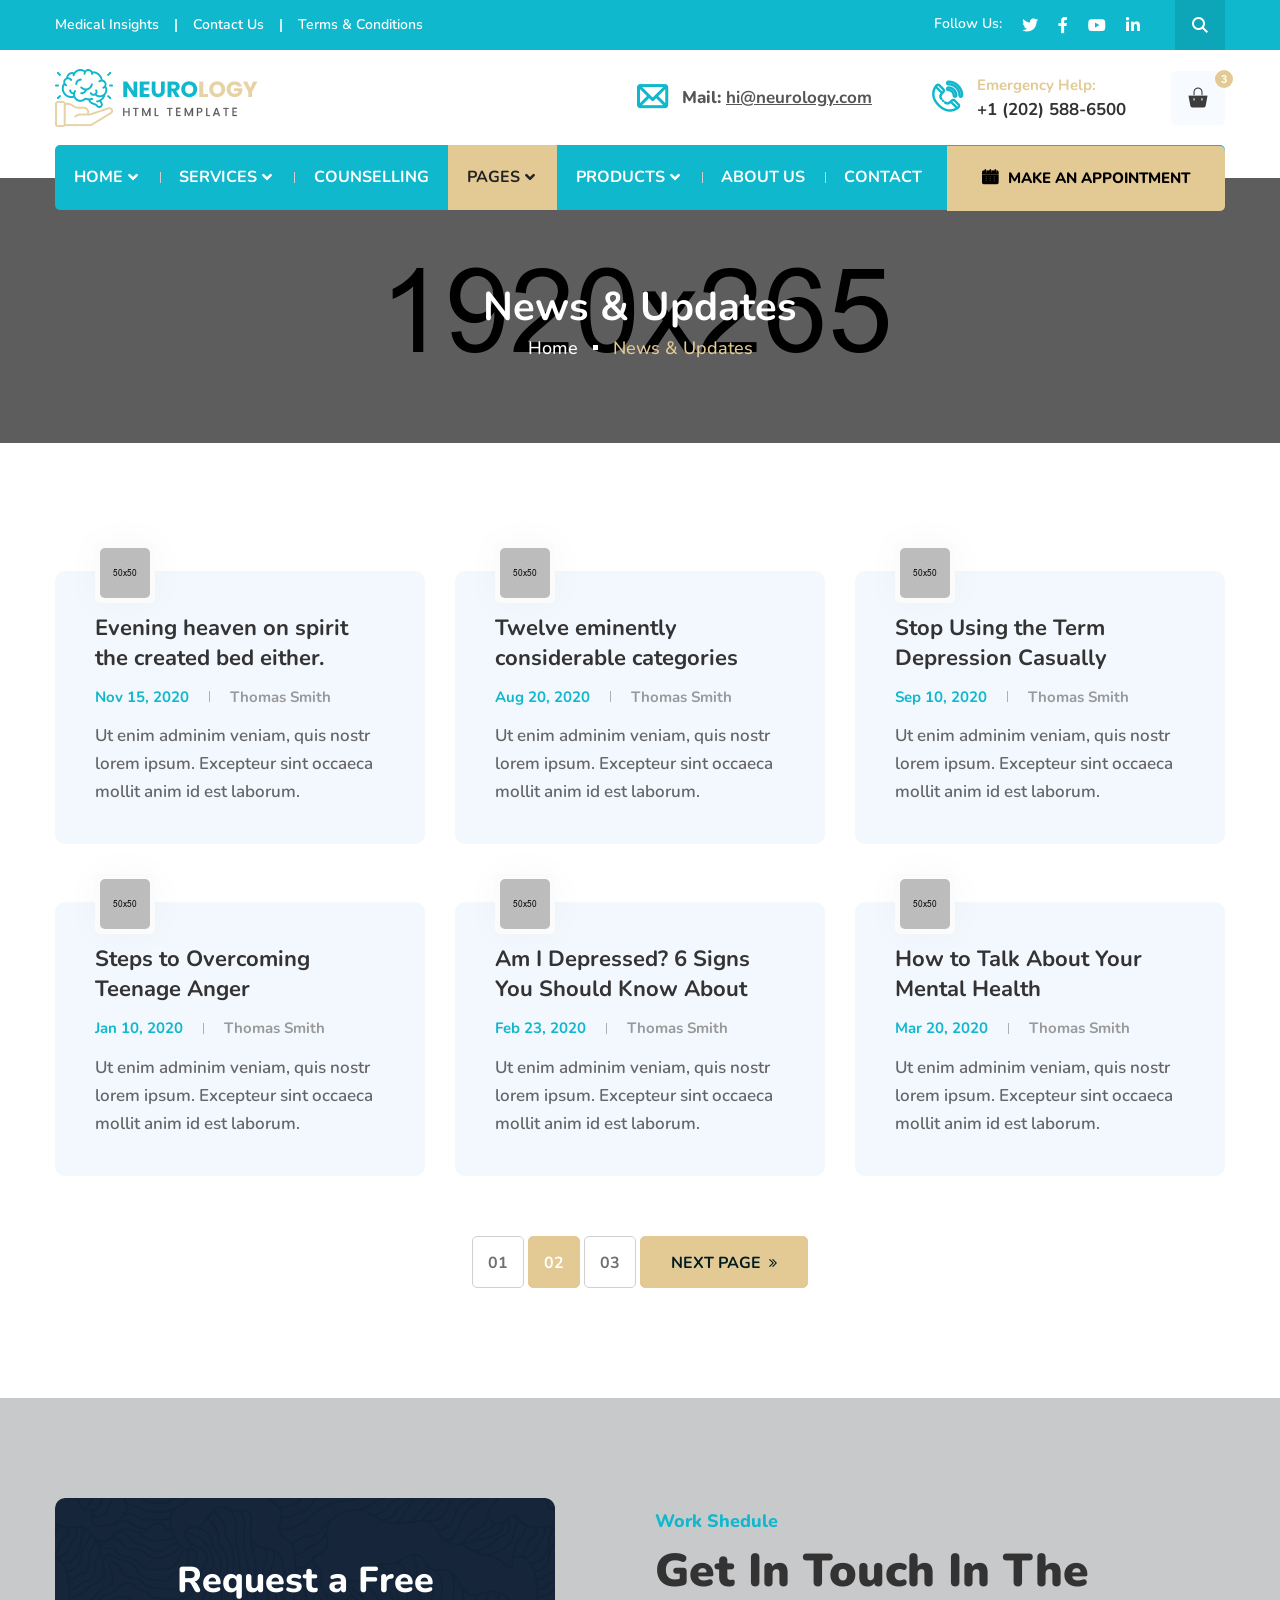
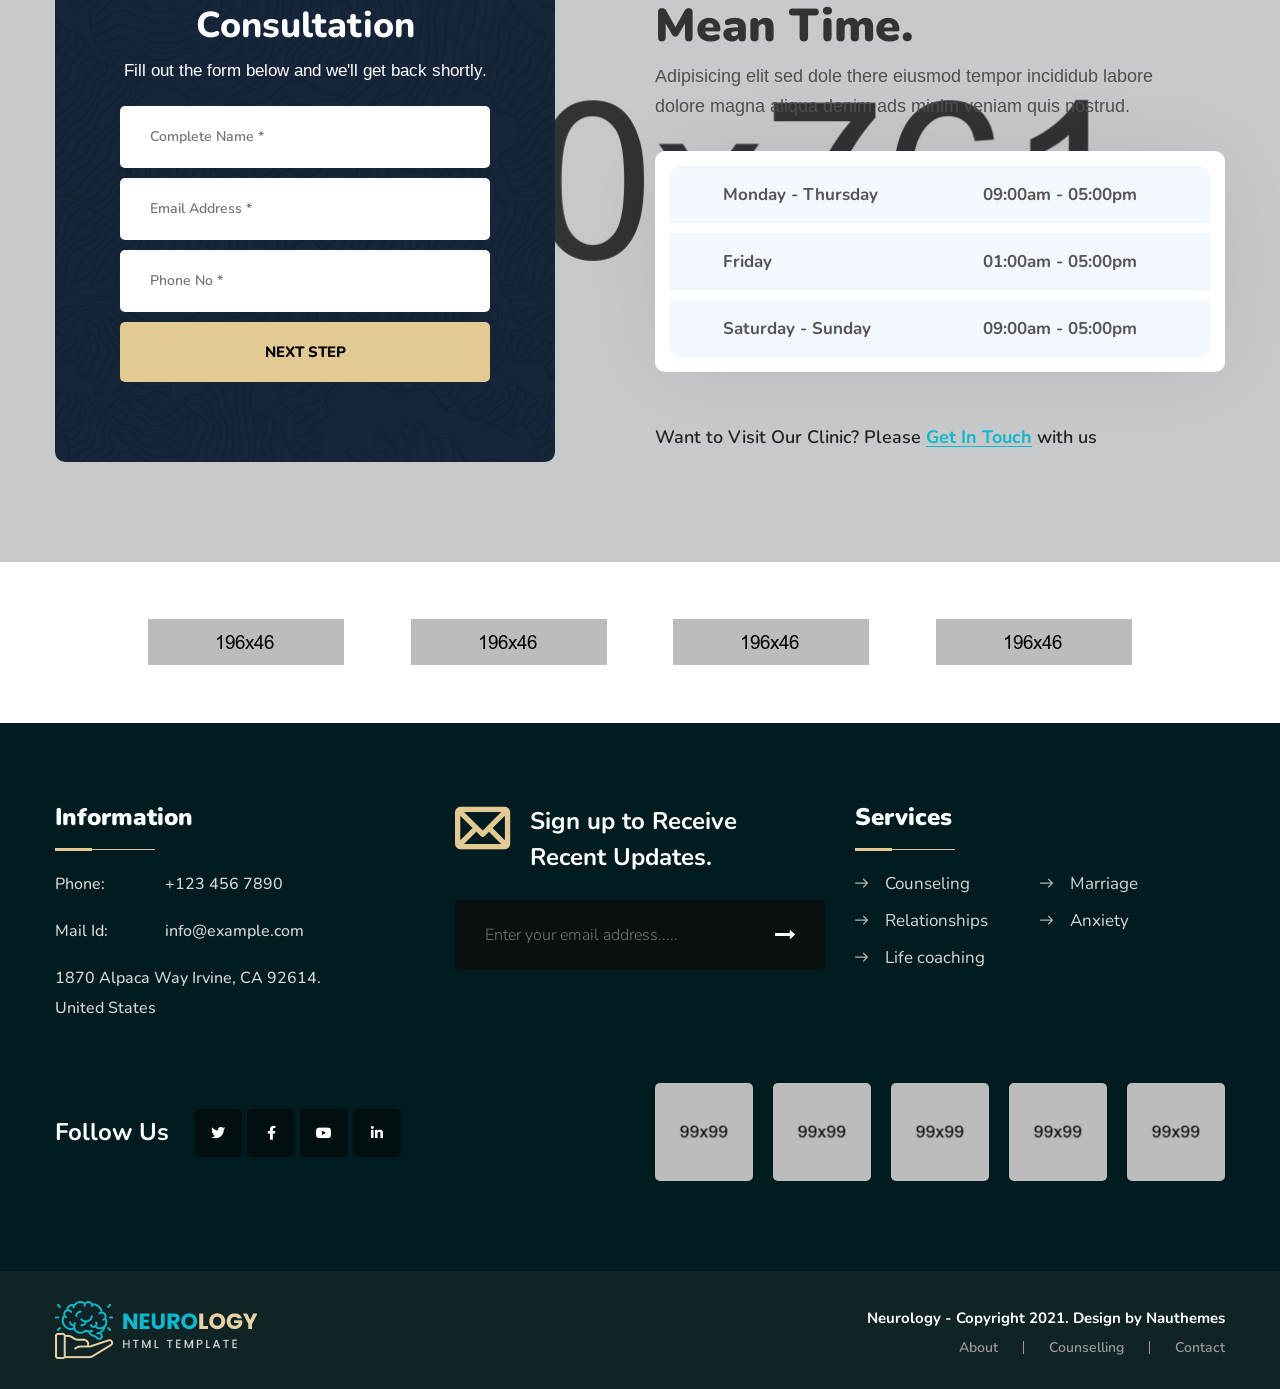
<file: blog.html>
<!DOCTYPE html>
<html lang="en">
    <head>
        <meta charset="UTF-8">
        <meta name="viewport" content="width=device-width, initial-scale=1, shrink-to-fit=no">
        <meta name="description" content="" />
        <meta name="keywords" content="" />
        <link rel="icon" href="assets/images/favicon.png" sizes="35x35" type="image/png">
        <title>Neurology - The Medical Center HTML5 Template</title>

        <link rel="stylesheet" href="assets/css/all.min.css">
        <link rel="stylesheet" href="assets/css/flaticon.css">
        <link rel="stylesheet" href="assets/css/animate.min.css">
        <link rel="stylesheet" href="assets/css/bootstrap.min.css">
        <link rel="stylesheet" href="assets/css/jquery.fancybox.min.css">
        <link rel="stylesheet" href="assets/css/perfect-scrollbar.css">
        <link rel="stylesheet" href="assets/css/slick.css">
        <link rel="stylesheet" href="assets/css/style.css">
        <link rel="stylesheet" href="assets/css/responsive.css">
        <link rel="stylesheet" href="assets/css/color.css">
    </head>
    <body>
        <main>
            <div id="preloader">            
                <div class="preloader-inner">
                    <i class="preloader-icon thm-clr flaticon-brainstorm"></i>
                </div>
            </div><!-- Page Loader -->
            <header class="style1 w-100">
                <div class="topbar thm-bg w-100">
                    <div class="container">
                        <div class="topbar-inner d-flex flex-wrap align-items-center justify-content-between w-100">
                            <ul class="top-links mb-0 list-unstyled d-inline-flex align-items-center flex-wrap">
                                <li><a href="blog.html" title="">Medical Insights</a></li>
                                <li><a href="contact.html" title="">Contact Us</a></li>
                                <li><a href="about.html" title="">Terms & Conditions</a></li>
                            </ul>
                            <div class="topbar-right d-inline-flex align-items-center flex-wrap">
                                <div class="social-links d-inline-flex">
                                    <span class="d-inline-block">Follow Us:</span>
                                    <a href="https://twitter.com/" title="Twtiiter" target="_blank"><i class="fab fa-twitter"></i></a>
                                    <a href="https://www.facebook.com/" title="Facebook" target="_blank"><i class="fab fa-facebook-f"></i></a>
                                    <a href="https://www.youtube.com/" title="Youtube" target="_blank"><i class="fab fa-youtube"></i></a>
                                    <a href="https://www.linkedin.com/" title="Linkedin" target="_blank"><i class="fab fa-linkedin-in"></i></a>
                                </div>
                                <a class="search-btn d-inline-block position-relative" href="javascript:void(0);" title=""><i class="flaticon-magnifying-glass"></i></a>
                            </div>
                        </div>
                    </div>
                </div><!-- Topbar -->
                <div class="logo-contact-menu-wrap position-relative w-100">
                    <div class="container">
                        <div class="logo-contact-inner d-flex flex-wrap align-items-center justify-content-between position-relative w-100">
                            <div class="logo z1 position-relative"><h1 class="mb-0"><a class="d-block" href="index.html" title="Home"><img class="img-fluid" src="assets/images/logo.png" alt="Logo" srcset="assets/images/retina-logo.png"></a></h1></div><!-- Logo -->
                            <div class="header-contact-cart d-flex flex-wrap align-items-center">
                                <ul class="header-contact-info d-inline-flex flex-wrap align-items-center mb-0 list-unstyled">
                                    <li><i class="flaticon-email thm-clr"></i>Mail: <a href="mailto:hi@neurology.com" title="">hi@neurology.com</a></li>
                                    <li><i class="flaticon-telephone thm-clr"></i><span class="d-block scndry-clr">Emergency Help:</span><strong class="d-block">+1 (202) 588-6500</strong></li>
                                </ul>
                                <div class="header-cart position-relative">
                                    <span class="cart-btn brd-rd5 d-block text-center position-relative"><i class="flaticon-shopping-bags"></i><span class="scndry-bg rounded-circle position-absolute">3</span></span>
                                    <div class="minicart-dropdown brd-rd10">
                                        <ul class="minicart-dropdown-list mb-0 list-unstyled w-100">
                                            <li>
                                                <div class="minicart-item d-flex flex-wrap w-100">
                                                    <a href="product-detail.html" title=""><img class="img-fluid" src="assets/images/resources/mini-product-img1-1.jpg" alt="Mini Product Image 1"></a>
                                                    <div class="minicart-info">
                                                        <h6 class="mb-0"><a href="product-detail.html" title="">Dream Psychology</a></h6>
                                                        <span class="price thm-clr">$ 110</span>
                                                        <a class="remove-cart" href="javascript:void(0);" title=""><i class="fas fa-times"></i></a>
                                                    </div>
                                                </div>
                                            </li>
                                            <li>
                                                <div class="minicart-item d-flex flex-wrap w-100">
                                                    <a href="product-detail.html" title=""><img class="img-fluid" src="assets/images/resources/mini-product-img1-2.jpg" alt="Mini Product Image 2"></a>
                                                    <div class="minicart-info">
                                                        <h6 class="mb-0"><a href="product-detail.html" title="">Killer of Depression</a></h6>
                                                        <span class="price thm-clr">$ 33</span>
                                                        <a class="remove-cart" href="javascript:void(0);" title=""><i class="fas fa-times"></i></a>
                                                    </div>
                                                </div>
                                            </li>
                                            <li>
                                                <div class="minicart-item d-flex flex-wrap w-100">
                                                    <a href="product-detail.html" title=""><img class="img-fluid" src="assets/images/resources/mini-product-img1-3.jpg" alt="Mini Product Image 3"></a>
                                                    <div class="minicart-info">
                                                        <h6 class="mb-0"><a href="product-detail.html" title="">Thinking Fast</a></h6>
                                                        <span class="price thm-clr">$ 50</span>
                                                        <a class="remove-cart" href="javascript:void(0);" title=""><i class="fas fa-times"></i></a>
                                                    </div>
                                                </div>
                                            </li>
                                        </ul>
                                        <div class="d-block btns-total w-100">
                                            <span>Subtotal: <span class="price thm-clr">$50.00</span></span>
                                            <div class="btns-wrap2 d-flex flex-wrap w-100">
                                                <a class="thm-btn v2 thm-bg d-inline-block position-relative overflow-hidden" href="javascript:void(0);" title="">View Cart</a>
                                                <a class="thm-btn scndry-bg d-inline-block position-relative overflow-hidden" href="javascript:void(0);" title="">Checkout</a>
                                            </div>
                                        </div>
                                    </div>
                                </div>
                            </div>
                        </div>
                        <nav class="d-flex thm-bg brd-rd5 flex-wrap align-items-center justify-content-between w-100">
                            <div class="header-left">
                                <ul class="mb-0 list-unstyled d-inline-flex">
                                    <li class="menu-item-has-children"><a href="javascript:void(0);" title="">Home</a>
                                        <ul class="mb-0 list-unstyled">
                                            <li><a href="index.html" title="">Homepage 1</a></li>
                                            <li><a href="index2.html" title="">Homepage 2</a></li>
                                            <li><a href="index3.html" title="">Homepage 3</a></li>
                                        </ul>
                                    </li>
                                    <li class="menu-item-has-children"><a href="javascript:void(0);" title="">Services</a>
                                        <ul class="mb-0 list-unstyled">
                                            <li><a href="services.html" title="">Services</a></li>
                                            <li><a href="service-detail.html" title="">Service Detail</a></li>
                                        </ul>
                                    </li>
                                    <li><a href="counselling.html" title="">Counselling</a></li>
                                    <li class="menu-item-has-children"><a href="javascript:void(0);" title="">Pages</a>
                                        <ul class="mb-0 list-unstyled">
                                            <li class="menu-item-has-children"><a href="javascript:void(0);" title="">Blog</a>
                                                <ul class="mb-0 list-unstyled">
                                                    <li><a href="blog.html" title="">Blog Style 1</a></li>
                                                    <li><a href="blog2.html" title="">Blog Style 2</a></li>
                                                    <li><a href="blog3.html" title="">Blog Style 3</a></li>
                                                    <li><a href="blog-detail.html" title="">Blog Detail</a></li>
                                                </ul>
                                            </li>
                                            <li class="menu-item-has-children"><a href="javascript:void(0);" title="">Our Gallery</a>
                                                <ul class="mb-0 list-unstyled">
                                                    <li><a href="gallery.html" title="">Gallery Style 1</a></li>
                                                    <li><a href="gallery2.html" title="">Gallery Style 2</a></li>
                                                    <li><a href="gallery3.html" title="">Gallery Style 3</a></li>
                                                </ul>
                                            </li>
                                            <li class="menu-item-has-children"><a href="javascript:void(0);" title="">Our Stories</a>
                                                <ul class="mb-0 list-unstyled">
                                                    <li><a href="stories.html" title="">Success Stories</a></li>
                                                    <li><a href="storie-detail.html" title="">Story Details</a></li>
                                                </ul>
                                            </li>
                                            <li class="menu-item-has-children"><a href="javascript:void(0);" title="">Our Team</a>
                                                <ul class="mb-0 list-unstyled">
                                                    <li><a href="team.html" title="">Team</a></li>
                                                    <li><a href="team-detail.html" title="">Team Detail</a></li>
                                                </ul>
                                            </li>
                                            <li class="menu-item-has-children"><a href="javascript:void(0);" title="">Our Courses</a>
                                                <ul class="mb-0 list-unstyled">
                                                    <li><a href="courses.html" title="">Courses</a></li>
                                                    <li><a href="course-detail.html" title="">Course Detail</a></li>
                                                </ul>
                                            </li>
                                            <li><a href="appointment.html" title="">Appointment</a></li>
                                            <li><a href="archive.html" title="">Archive Page</a></li>
                                            <li><a href="search-found.html" title="">Search Found</a></li>
                                            <li><a href="404.html" title="">404 Error Page</a></li>
                                        </ul>
                                    </li>
                                    <li class="menu-item-has-children"><a href="javascript:void(0);" title="">Products</a>
                                        <ul class="mb-0 list-unstyled">
                                            <li><a href="products.html" title="">Products</a></li>
                                            <li><a href="product-detail.html" title="">Product Detail</a></li>
                                        </ul>
                                    </li>
                                    <li><a href="about.html" title="">About Us</a></li>
                                    <li><a href="contact.html" title="">Contact</a></li>
                                </ul>
                            </div>
                            <div class="header-right">
                                <a class="thm-btn scndry-bg brd-rd5 d-inline-block position-relative overflow-hidden" href="appointment.html" title=""><i class="flaticon-calendar"></i>Make An Appointment</a>
                            </div>
                        </nav><!-- Navigation -->
                    </div>
                </div><!-- Logo Contact & Menu Wrap -->
            </header><!-- Header -->
            <div class="header-search d-flex flex-wrap align-items-center position-fixed w-100">
                <span class="search-close-btn position-absolute"><i class="fas fa-times"></i></span>
                <form class="w-100 position-relative">
                    <button type="submit"><i class="flaticon-magnifying-glass"></i></button>
                    <input type="text" placeholder="Search">
                </form>
            </div><!-- Header Search -->
            <div class="sticky-menu">
                <div class="container">
                    <div class="sticky-menu-inner d-flex flex-wrap align-items-center justify-content-between w-100">
                        <div class="logo"><h1 class="mb-0"><a class="d-block" href="index.html" title="Home"><img class="img-fluid" src="assets/images/logo.png" alt="Logo" srcset="assets/images/retina-logo.png"></a></h1></div><!-- Logo -->
                        <nav class="d-flex flex-wrap align-items-center justify-content-between">
                            <div class="header-left">
                                <ul class="mb-0 list-unstyled d-inline-flex">
                                    <li class="menu-item-has-children"><a href="javascript:void(0);" title="">Home</a>
                                        <ul class="mb-0 list-unstyled">
                                            <li><a href="index.html" title="">Homepage 1</a></li>
                                            <li><a href="index2.html" title="">Homepage 2</a></li>
                                            <li><a href="index3.html" title="">Homepage 3</a></li>
                                        </ul>
                                    </li>
                                    <li class="menu-item-has-children"><a href="javascript:void(0);" title="">Services</a>
                                        <ul class="mb-0 list-unstyled">
                                            <li><a href="services.html" title="">Services</a></li>
                                            <li><a href="service-detail.html" title="">Service Detail</a></li>
                                        </ul>
                                    </li>
                                    <li><a href="counselling.html" title="">Counselling</a></li>
                                    <li class="menu-item-has-children"><a href="javascript:void(0);" title="">Pages</a>
                                        <ul class="mb-0 list-unstyled">
                                            <li class="menu-item-has-children"><a href="javascript:void(0);" title="">Blog</a>
                                                <ul class="mb-0 list-unstyled">
                                                    <li><a href="blog.html" title="">Blog Style 1</a></li>
                                                    <li><a href="blog2.html" title="">Blog Style 2</a></li>
                                                    <li><a href="blog3.html" title="">Blog Style 3</a></li>
                                                    <li><a href="blog-detail.html" title="">Blog Detail</a></li>
                                                </ul>
                                            </li>
                                            <li class="menu-item-has-children"><a href="javascript:void(0);" title="">Our Gallery</a>
                                                <ul class="mb-0 list-unstyled">
                                                    <li><a href="gallery.html" title="">Gallery Style 1</a></li>
                                                    <li><a href="gallery2.html" title="">Gallery Style 2</a></li>
                                                    <li><a href="gallery3.html" title="">Gallery Style 3</a></li>
                                                </ul>
                                            </li>
                                            <li class="menu-item-has-children"><a href="javascript:void(0);" title="">Our Stories</a>
                                                <ul class="mb-0 list-unstyled">
                                                    <li><a href="stories.html" title="">Success Stories</a></li>
                                                    <li><a href="storie-detail.html" title="">Story Details</a></li>
                                                </ul>
                                            </li>
                                            <li class="menu-item-has-children"><a href="javascript:void(0);" title="">Our Team</a>
                                                <ul class="mb-0 list-unstyled">
                                                    <li><a href="team.html" title="">Team</a></li>
                                                    <li><a href="team-detail.html" title="">Team Detail</a></li>
                                                </ul>
                                            </li>
                                            <li class="menu-item-has-children"><a href="javascript:void(0);" title="">Our Courses</a>
                                                <ul class="mb-0 list-unstyled">
                                                    <li><a href="courses.html" title="">Courses</a></li>
                                                    <li><a href="course-detail.html" title="">Course Detail</a></li>
                                                </ul>
                                            </li>
                                            <li><a href="appointment.html" title="">Appointment</a></li>
                                            <li><a href="archive.html" title="">Archive Page</a></li>
                                            <li><a href="search-found.html" title="">Search Found</a></li>
                                            <li><a href="404.html" title="">404 Error Page</a></li>
                                        </ul>
                                    </li>
                                    <li class="menu-item-has-children"><a href="javascript:void(0);" title="">Products</a>
                                        <ul class="mb-0 list-unstyled">
                                            <li><a href="products.html" title="">Products</a></li>
                                            <li><a href="product-detail.html" title="">Product Detail</a></li>
                                        </ul>
                                    </li>
                                    <li><a href="about.html" title="">About Us</a></li>
                                    <li><a href="contact.html" title="">Contact</a></li>
                                </ul>
                            </div>
                        </nav>
                    </div>
                </div>
            </div><!-- Sticky Menu -->
            <div class="rspn-hdr">
                <div class="rspn-mdbr">
                    <div class="rspn-scil d-inline-flex flex-wrap">
                        <a class="twitter-hvr" href="https://twitter.com/" title="Twtiiter" target="_blank"><i class="fab fa-twitter"></i></a>
                        <a class="facebook-hvr" href="https://www.facebook.com/" title="Facebook" target="_blank"><i class="fab fa-facebook-f"></i></a>
                        <a class="youtube-hvr" href="https://www.youtube.com/" title="Youtube" target="_blank"><i class="fab fa-youtube"></i></a>
                        <a class="linkedin-hvr" href="https://www.linkedin.com/" title="Linkedin" target="_blank"><i class="fab fa-linkedin-in"></i></a>
                    </div>
                    <form class="rspn-srch">
                        <input type="text" placeholder="Enter Your Keyword">
                        <button type="submit"><i class="fa fa-search"></i></button>
                    </form>
                </div>
                <div class="lg-mn">
                    <div class="logo"><h1 class="mb-0 d-block"><a href="index.html" title="Home"><img src="assets/images/logo.png" alt="Logo"></a></h1></div>
                    <div class="rspn-cnt">
                        <span><i class="thm-clr far fa-envelope"></i><a href="mailto:info@youremailid.com" title="">info@youremailid.com</a></span>
                        <span><i class="thm-clr fas fa-phone-alt"></i>+96 125 554 24 5</span>
                    </div>
                    <span class="rspn-mnu-btn"><i class="fa fa-list-ul"></i></span>
                </div>
                <div class="rsnp-mnu">
                    <span class="rspn-mnu-cls"><i class="fa fa-times"></i></span>
                    <ul class="mb-0 list-unstyled w-100">
                        <li class="menu-item-has-children"><a href="javascript:void(0);" title="">Home</a>
                            <ul class="mb-0 list-unstyled">
                                <li><a href="index.html" title="">Homepage 1</a></li>
                                <li><a href="index2.html" title="">Homepage 2</a></li>
                                <li><a href="index3.html" title="">Homepage 3</a></li>
                            </ul>
                        </li>
                        <li class="menu-item-has-children"><a href="javascript:void(0);" title="">Services</a>
                            <ul class="mb-0 list-unstyled">
                                <li><a href="services.html" title="">Services</a></li>
                                <li><a href="service-detail.html" title="">Service Detail</a></li>
                            </ul>
                        </li>
                        <li><a href="counselling.html" title="">Counselling</a></li>
                        <li class="menu-item-has-children"><a href="javascript:void(0);" title="">Pages</a>
                            <ul class="mb-0 list-unstyled">
                                <li class="menu-item-has-children"><a href="javascript:void(0);" title="">Blog</a>
                                    <ul class="mb-0 list-unstyled">
                                        <li><a href="blog.html" title="">Blog Style 1</a></li>
                                        <li><a href="blog2.html" title="">Blog Style 2</a></li>
                                        <li><a href="blog3.html" title="">Blog Style 3</a></li>
                                        <li><a href="blog-detail.html" title="">Blog Detail</a></li>
                                    </ul>
                                </li>
                                <li class="menu-item-has-children"><a href="javascript:void(0);" title="">Our Gallery</a>
                                    <ul class="mb-0 list-unstyled">
                                        <li><a href="gallery.html" title="">Gallery Style 1</a></li>
                                        <li><a href="gallery2.html" title="">Gallery Style 2</a></li>
                                        <li><a href="gallery3.html" title="">Gallery Style 3</a></li>
                                    </ul>
                                </li>
                                <li class="menu-item-has-children"><a href="javascript:void(0);" title="">Our Stories</a>
                                    <ul class="mb-0 list-unstyled">
                                        <li><a href="stories.html" title="">Success Stories</a></li>
                                        <li><a href="storie-detail.html" title="">Story Details</a></li>
                                    </ul>
                                </li>
                                <li class="menu-item-has-children"><a href="javascript:void(0);" title="">Our Team</a>
                                    <ul class="mb-0 list-unstyled">
                                        <li><a href="team.html" title="">Team</a></li>
                                        <li><a href="team-detail.html" title="">Team Detail</a></li>
                                    </ul>
                                </li>
                                <li class="menu-item-has-children"><a href="javascript:void(0);" title="">Our Courses</a>
                                    <ul class="mb-0 list-unstyled">
                                        <li><a href="courses.html" title="">Courses</a></li>
                                        <li><a href="course-detail.html" title="">Course Detail</a></li>
                                    </ul>
                                </li>
                                <li><a href="appointment.html" title="">Appointment</a></li>
                                <li><a href="archive.html" title="">Archive Page</a></li>
                                <li><a href="search-found.html" title="">Search Found</a></li>
                                <li><a href="404.html" title="">404 Error Page</a></li>
                            </ul>
                        </li>
                        <li class="menu-item-has-children"><a href="javascript:void(0);" title="">Products</a>
                            <ul class="mb-0 list-unstyled">
                                <li><a href="products.html" title="">Products</a></li>
                                <li><a href="product-detail.html" title="">Product Detail</a></li>
                            </ul>
                        </li>
                        <li><a href="about.html" title="">About Us</a></li>
                        <li><a href="contact.html" title="">Contact</a></li>
                    </ul>
                </div><!-- Responsive Menu -->
            </div><!-- Responsive Header -->
            <section>
                <div class="w-100 pt-100 black-layer opc5 pb-80 position-relative">
                    <div class="fixed-bg" style="background-image: url(assets/images/pag-top-bg.jpg);"></div>
                    <div class="container">
                        <div class="page-title-wrap text-center w-100">
                            <div class="page-title-inner d-inline-block">
                                <h1 class="mb-0">News & Updates</h1>
                                <ol class="breadcrumb mb-0 justify-content-center">
                                    <li class="breadcrumb-item"><a href="index.html" title="">Home</a></li>
                                    <li class="breadcrumb-item active">News & Updates</li>
                                </ol>
                            </div>
                        </div><!-- Page Title Wrap -->
                    </div>
                </div>
            </section>
            <section>
                <div class="w-100 pt-100 pb-110 position-relative">
                    <div class="container">
                        <div class="news-wrap position-relative w-100">
                            <div class="row mrg30">
                                <div class="col-md-6 col-sm-6 col-lg-4">
                                    <div class="news-box w-100">
                                        <div class="news-box-inner brd-rd10 bg-color6 position-relative w-100">
                                            <span class="brd-rd5 position-absolute"><img class="img-fluid w-100 brd-rd5" src="assets/images/resources/authr-img1-1.jpg" alt="Author Image 1"></span>
                                            <h3 class="mb-0"><a href="blog-detail.html" title="">Evening heaven on spirit the created bed either.</a></h3>
                                            <ul class="meta mb-0 list-unstyled d-flex flex-wrap w-100">
                                                <li class="thm-clr"><a href="archive.html" title="">Nov 15, 2020</a></li>
                                                <li><a href="archive.html" title="">Thomas Smith</a></li>
                                            </ul>
                                            <p class="mb-0">Ut enim adminim veniam, quis nostr lorem ipsum. Excepteur sint occaeca mollit anim id est laborum.</p>
                                        </div>
                                    </div>
                                </div>
                                <div class="col-md-6 col-sm-6 col-lg-4">
                                    <div class="news-box w-100">
                                        <div class="news-box-inner brd-rd10 bg-color6 position-relative w-100">
                                            <span class="brd-rd5 position-absolute"><img class="img-fluid w-100 brd-rd5" src="assets/images/resources/authr-img1-2.jpg" alt="Author Image 2"></span>
                                            <h3 class="mb-0"><a href="blog-detail.html" title="">Twelve eminently considerable categories</a></h3>
                                            <ul class="meta mb-0 list-unstyled d-flex flex-wrap w-100">
                                                <li class="thm-clr"><a href="archive.html" title="">Aug 20, 2020</a></li>
                                                <li><a href="archive.html" title="">Thomas Smith</a></li>
                                            </ul>
                                            <p class="mb-0">Ut enim adminim veniam, quis nostr lorem ipsum. Excepteur sint occaeca mollit anim id est laborum.</p>
                                        </div>
                                    </div>
                                </div>
                                <div class="col-md-6 col-sm-6 col-lg-4">
                                    <div class="news-box w-100">
                                        <div class="news-box-inner brd-rd10 bg-color6 position-relative w-100">
                                            <span class="brd-rd5 position-absolute"><img class="img-fluid w-100 brd-rd5" src="assets/images/resources/authr-img1-3.jpg" alt="Author Image 3"></span>
                                            <h3 class="mb-0"><a href="blog-detail.html" title="">Stop Using the Term Depression Casually</a></h3>
                                            <ul class="meta mb-0 list-unstyled d-flex flex-wrap w-100">
                                                <li class="thm-clr"><a href="archive.html" title="">Sep 10, 2020</a></li>
                                                <li><a href="archive.html" title="">Thomas Smith</a></li>
                                            </ul>
                                            <p class="mb-0">Ut enim adminim veniam, quis nostr lorem ipsum. Excepteur sint occaeca mollit anim id est laborum.</p>
                                        </div>
                                    </div>
                                </div>
                                <div class="col-md-6 col-sm-6 col-lg-4">
                                    <div class="news-box w-100">
                                        <div class="news-box-inner brd-rd10 bg-color6 position-relative w-100">
                                            <span class="brd-rd5 position-absolute"><img class="img-fluid w-100 brd-rd5" src="assets/images/resources/authr-img1-4.jpg" alt="Author Image 4"></span>
                                            <h3 class="mb-0"><a href="blog-detail.html" title="">Steps to Overcoming Teenage Anger</a></h3>
                                            <ul class="meta mb-0 list-unstyled d-flex flex-wrap w-100">
                                                <li class="thm-clr"><a href="archive.html" title="">Jan 10, 2020</a></li>
                                                <li><a href="archive.html" title="">Thomas Smith</a></li>
                                            </ul>
                                            <p class="mb-0">Ut enim adminim veniam, quis nostr lorem ipsum. Excepteur sint occaeca mollit anim id est laborum.</p>
                                        </div>
                                    </div>
                                </div>
                                <div class="col-md-6 col-sm-6 col-lg-4">
                                    <div class="news-box w-100">
                                        <div class="news-box-inner brd-rd10 bg-color6 position-relative w-100">
                                            <span class="brd-rd5 position-absolute"><img class="img-fluid w-100 brd-rd5" src="assets/images/resources/authr-img1-5.jpg" alt="Author Image 5"></span>
                                            <h3 class="mb-0"><a href="blog-detail.html" title="">Am I Depressed? 6 Signs You Should Know About</a></h3>
                                            <ul class="meta mb-0 list-unstyled d-flex flex-wrap w-100">
                                                <li class="thm-clr"><a href="archive.html" title="">Feb 23, 2020</a></li>
                                                <li><a href="archive.html" title="">Thomas Smith</a></li>
                                            </ul>
                                            <p class="mb-0">Ut enim adminim veniam, quis nostr lorem ipsum. Excepteur sint occaeca mollit anim id est laborum.</p>
                                        </div>
                                    </div>
                                </div>
                                <div class="col-md-6 col-sm-6 col-lg-4">
                                    <div class="news-box w-100">
                                        <div class="news-box-inner brd-rd10 bg-color6 position-relative w-100">
                                            <span class="brd-rd5 position-absolute"><img class="img-fluid w-100 brd-rd5" src="assets/images/resources/authr-img1-6.jpg" alt="Author Image 6"></span>
                                            <h3 class="mb-0"><a href="blog-detail.html" title="">How to Talk About Your Mental Health</a></h3>
                                            <ul class="meta mb-0 list-unstyled d-flex flex-wrap w-100">
                                                <li class="thm-clr"><a href="archive.html" title="">Mar 20, 2020</a></li>
                                                <li><a href="archive.html" title="">Thomas Smith</a></li>
                                            </ul>
                                            <p class="mb-0">Ut enim adminim veniam, quis nostr lorem ipsum. Excepteur sint occaeca mollit anim id est laborum.</p>
                                        </div>
                                    </div>
                                </div>
                            </div>
                        </div><!-- News Wrap -->
                        <div class="pagination-wrap mt-60 text-center w-100">
                            <div class="pagination-inner d-inline-block">
                                <ul class="pagination">
                                    <li class="page-item"><a class="page-link" href="javascript:void(0);" title="">01</a></li>
                                    <li class="page-item active"><a class="page-link" href="javascript:void(0);" title="">02</a></li>
                                    <li class="page-item"><a class="page-link" href="javascript:void(0);" title="">03</a></li>
                                    <li class="page-item next"><a class="page-link" href="javascript:void(0);" title="">Next Page<i class="flaticon-double-angle-pointing-to-right"></i></a></li>
                                </ul>
                            </div>
                        </div><!-- Pagination Wrap -->
                    </div>
                </div>
            </section>
            <section>
                <div class="w-100 pt-100 gray-layer opc2 pb-100 position-relative">
                    <div class="fixed-bg" style="background-image: url(assets/images/parallax-bg8.jpg);"></div>
                    <div class="container">
                        <div class="get-time-request-wrap position-relative w-100">
                            <div class="row mrg30">
                                <div class="col-md-12 col-sm-12 col-lg-6">
                                    <div class="request-consult-wrap2 z1 brd-rd10 position-relative overflow-hidden blue-layer3 opc98 text-center w-100" style="background-image: url(assets/images/pattern-bg1.jpg)">
                                        <div class="request-consult-title2 w-100">
                                            <h3 class="mb-0">Request a Free Consultation</h3>
                                            <p class="mb-0">Fill out the form below and we'll get back shortly.</p>
                                        </div>
                                        <form class="w-100 d-inline-block">
                                            <div class="field-box"><input class="brd-rd5" type="text" placeholder="Complete Name *"></div>
                                            <div class="field-box"><input class="brd-rd5" type="email" placeholder="Email Address *"></div>
                                            <div class="field-box"><input class="brd-rd5" type="tel" placeholder="Phone No *"></div>
                                            <div class="btn-box"><button class="thm-btn scndry-bg brd-rd5 position-relative overflow-hidden" type="submit">Next Step</button></div>
                                        </form>
                                    </div>
                                </div>                                
                                <div class="col-md-12 col-sm-12 col-lg-6">
                                    <div class="get-time-wrap position-relative w-100">
                                        <div class="get-time-inner d-inline-block w-100">
                                            <div class="sec-title v2 w-100">
                                                <div class="sec-title-inner">
                                                    <span class="thm-clr d-block">Work Shedule</span>
                                                    <h2 class="mb-0">Get In Touch In The Mean Time.</h2>
                                                    <p class="mb-0">Adipisicing elit sed dole there eiusmod tempor incididub labore dolore magna aliqua denim ads minim veniam quis nostrud.</p>
                                                </div>
                                            </div><!-- Sec Title -->
                                            <div class="get-time-box brd-rd10 bg-white w-100">
                                                <span class="d-flex flex-wrap justify-content-between align-items-center w-100">Monday - Thursday <i>09:00am - 05:00pm</i></span>
                                                <span class="d-flex flex-wrap justify-content-between align-items-center w-100">Friday <i>01:00am - 05:00pm</i></span>
                                                <span class="d-flex flex-wrap justify-content-between align-items-center w-100">Saturday - Sunday <i>09:00am - 05:00pm</i></span>
                                            </div>                                            
                                            <div class="view-more mt-50 d-inline-block w-100">
                                                <p class="mb-0">Want to Visit Our Clinic? Please <a class="simple-link thm-clr d-inline-block" href="contact.html" title="">Get In Touch</a> with us</p>
                                            </div><!-- View More -->
                                        </div>
                                    </div>
                                </div>
                            </div>
                        </div><!-- Get Time & Request Consultation Wrap -->
                    </div>
                </div>
            </section>
            <section>
                <div class="w-100 pt-55 pb-55 position-relative">
                    <div class="container">
                        <ul class="spnsr-list d-flex flex-wrap justify-content-center align-items-center list-unstyled w-100">
                            <li>
                                <div class="spnsr-box text-center w-100">
                                    <a href="javascript:void(0);" title=""><img class="img-fluid" src="assets/images/resources/spnsr-img1-1.png" alt="Sponsor Image 1"></a>
                                </div>
                            </li>
                            <li>
                                <div class="spnsr-box text-center w-100">
                                    <a href="javascript:void(0);" title=""><img class="img-fluid" src="assets/images/resources/spnsr-img1-2.png" alt="Sponsor Image 2"></a>
                                </div>
                            </li>
                            <li>
                                <div class="spnsr-box text-center w-100">
                                    <a href="javascript:void(0);" title=""><img class="img-fluid" src="assets/images/resources/spnsr-img1-3.png" alt="Sponsor Image 3"></a>
                                </div>
                            </li>
                            <li>
                                <div class="spnsr-box text-center w-100">
                                    <a href="javascript:void(0);" title=""><img class="img-fluid" src="assets/images/resources/spnsr-img1-4.png" alt="Sponsor Image 4"></a>
                                </div>
                            </li>
                        </ul><!-- Sponsors List -->
                    </div>
                </div>
            </section>
            <footer>
                <div class="w-100 style1 pt-80 bg-color7 pb-90 position-relative">
                    <div class="container">
                        <div class="footer-data w-100">
                            <div class="row justify-content-between mrg30">
                                <div class="col-md-6 col-sm-6 col-lg-4">
                                    <div class="widget-box w-100">
                                        <h4 class="widget-title position-relative">Information</h4>
                                        <ul class="contact-info-list mb-0 list-unstyled w-100">
                                            <li><span>Phone:</span>+123 456 7890</li>
                                            <li><span>Mail Id:</span><a href="mailto:info@example.com" title="">info@example.com</a></li>
                                            <li>1870 Alpaca Way Irvine, CA 92614. United States</li>
                                        </ul>
                                    </div>
                                </div>
                                <div class="col-md-6 col-sm-6 col-lg-4">
                                    <div class="widget-box newsletter-widget w-100">
                                        <h3 class="mb-0 position-relative"><i class="flaticon-email scndry-clr position-absolute"></i>Sign up to Receive Recent Updates.</h3>
                                        <form class="newsletter-form brd-rd5 overflow-hidden position-relative w-100">
                                            <input type="email" placeholder="Enter your email address.....">
                                            <button type="submit"><i class="flaticon-long-arrow-pointing-to-the-right"></i></button>
                                        </form>
                                    </div>
                                </div>
                                <div class="col-md-6 col-sm-6 col-lg-4">
                                    <div class="widget-box w-100">
                                        <h4 class="widget-title position-relative">Services</h4>
                                        <ul class="mb-0 list-unstyled w-100">
                                            <li><a href="service-detail.html" title="">Counseling</a></li>
                                            <li><a href="service-detail.html" title="">Marriage</a></li>
                                            <li><a href="service-detail.html" title="">Relationships</a></li>
                                            <li><a href="service-detail.html" title="">Anxiety</a></li>
                                            <li><a href="service-detail.html" title="">Life coaching</a></li>
                                        </ul>
                                    </div>
                                </div>
                                <div class="col-md-6 col-sm-6 col-lg-4">
                                    <div class="widget-box w-100">
                                        <div class="social-links3 d-flex flex-wrap align-items-center w-100">
                                            <h3 class="mb-0">Follow Us</h3>
                                            <a class="brd-rd5 twitter-hvr" href="https://twitter.com/" title="Twtiiter" target="_blank"><i class="fab fa-twitter"></i></a>
                                            <a class="brd-rd5 facebook-hvr" href="https://www.facebook.com/" title="Facebook" target="_blank"><i class="fab fa-facebook-f"></i></a>
                                            <a class="brd-rd5 youtube-hvr" href="https://www.youtube.com/" title="Youtube" target="_blank"><i class="fab fa-youtube"></i></a>
                                            <a class="brd-rd5 linkedin-hvr" href="https://www.linkedin.com/" title="Linkedin" target="_blank"><i class="fab fa-linkedin-in"></i></a>
                                        </div>
                                    </div>
                                </div>
                                <div class="col-md-12 col-sm-12 col-lg-6">
                                    <div class="widget-box w-100">
                                        <ul class="ftr-gal-list d-flex flex-wrap mb-0 list-unstyled">
                                            <li><a href="assets/images/resources/ftr-gal-img1-1.jpg" data-fancybox="gallery" title=""><img class="img-fluid w-100" src="assets/images/resources/ftr-gal-img1-1.jpg" alt="Footer Gallery Image 1"></a></li>
                                            <li><a href="assets/images/resources/ftr-gal-img1-2.jpg" data-fancybox="gallery" title=""><img class="img-fluid w-100" src="assets/images/resources/ftr-gal-img1-2.jpg" alt="Footer Gallery Image 2"></a></li>
                                            <li><a href="assets/images/resources/ftr-gal-img1-3.jpg" data-fancybox="gallery" title=""><img class="img-fluid w-100" src="assets/images/resources/ftr-gal-img1-3.jpg" alt="Footer Gallery Image 3"></a></li>
                                            <li><a href="assets/images/resources/ftr-gal-img1-4.jpg" data-fancybox="gallery" title=""><img class="img-fluid w-100" src="assets/images/resources/ftr-gal-img1-4.jpg" alt="Footer Gallery Image 4"></a></li>
                                            <li><a href="assets/images/resources/ftr-gal-img1-5.jpg" data-fancybox="gallery" title=""><img class="img-fluid w-100" src="assets/images/resources/ftr-gal-img1-5.jpg" alt="Footer Gallery Image 5"></a></li>
                                        </ul>
                                    </div>
                                </div>
                            </div>
                        </div><!-- Footer Data -->
                    </div>
                </div>
            </footer><!-- Footer -->
            <div class="bottom-bar bg-color8 w-100">
                <div class="container">
                    <div class="bottom-bar-inner d-flex flex-wrap align-items-center justify-content-between w-100">
                        <div class="logo position-relative"><h1 class="mb-0"><a class="d-block" href="index.html" title="Home"><img class="img-fluid" src="assets/images/logo2.png" alt="Logo" srcset="assets/images/retina-logo2.png"></a></h1></div><!-- Logo -->
                        <div class="copyright-links text-end">
                            <p class="mb-0"><a href="index.html" title="Neurology">Neurology</a> - Copyright 2021. Design by <a href="https://themeforest.net/user/nauthemes/portfolio" title="Nauthemes" target="_blank">Nauthemes</a></p>
                            <ul class="bottom-links d-flex flex-wrap justify-content-end mb-0 list-unstyled">
                                <li><a href="about.html" title="">About</a></li>
                                <li><a href="counselling.html" title="">Counselling</a></li>
                                <li><a href="contact.html" title="">Contact</a></li>
                            </ul>
                        </div>
                    </div>
                </div>
            </div><!-- Bottom Bar -->
        </main><!-- Main Wrapper -->

        <script src="assets/js/jquery.min.js"></script>
        <script src="assets/js/popper.min.js"></script>
        <script src="assets/js/bootstrap.min.js"></script>
        <script src="assets/js/wow.min.js"></script>
        <script src="assets/js/counterup.min.js"></script>
        <script src="assets/js/jquery.fancybox.min.js"></script>
        <script src="assets/js/perfect-scrollbar.min.js"></script>
        <script src="assets/js/slick.min.js"></script>
        <script src="assets/js/custom-scripts.js"></script>
    </body> 
</html>
</file>
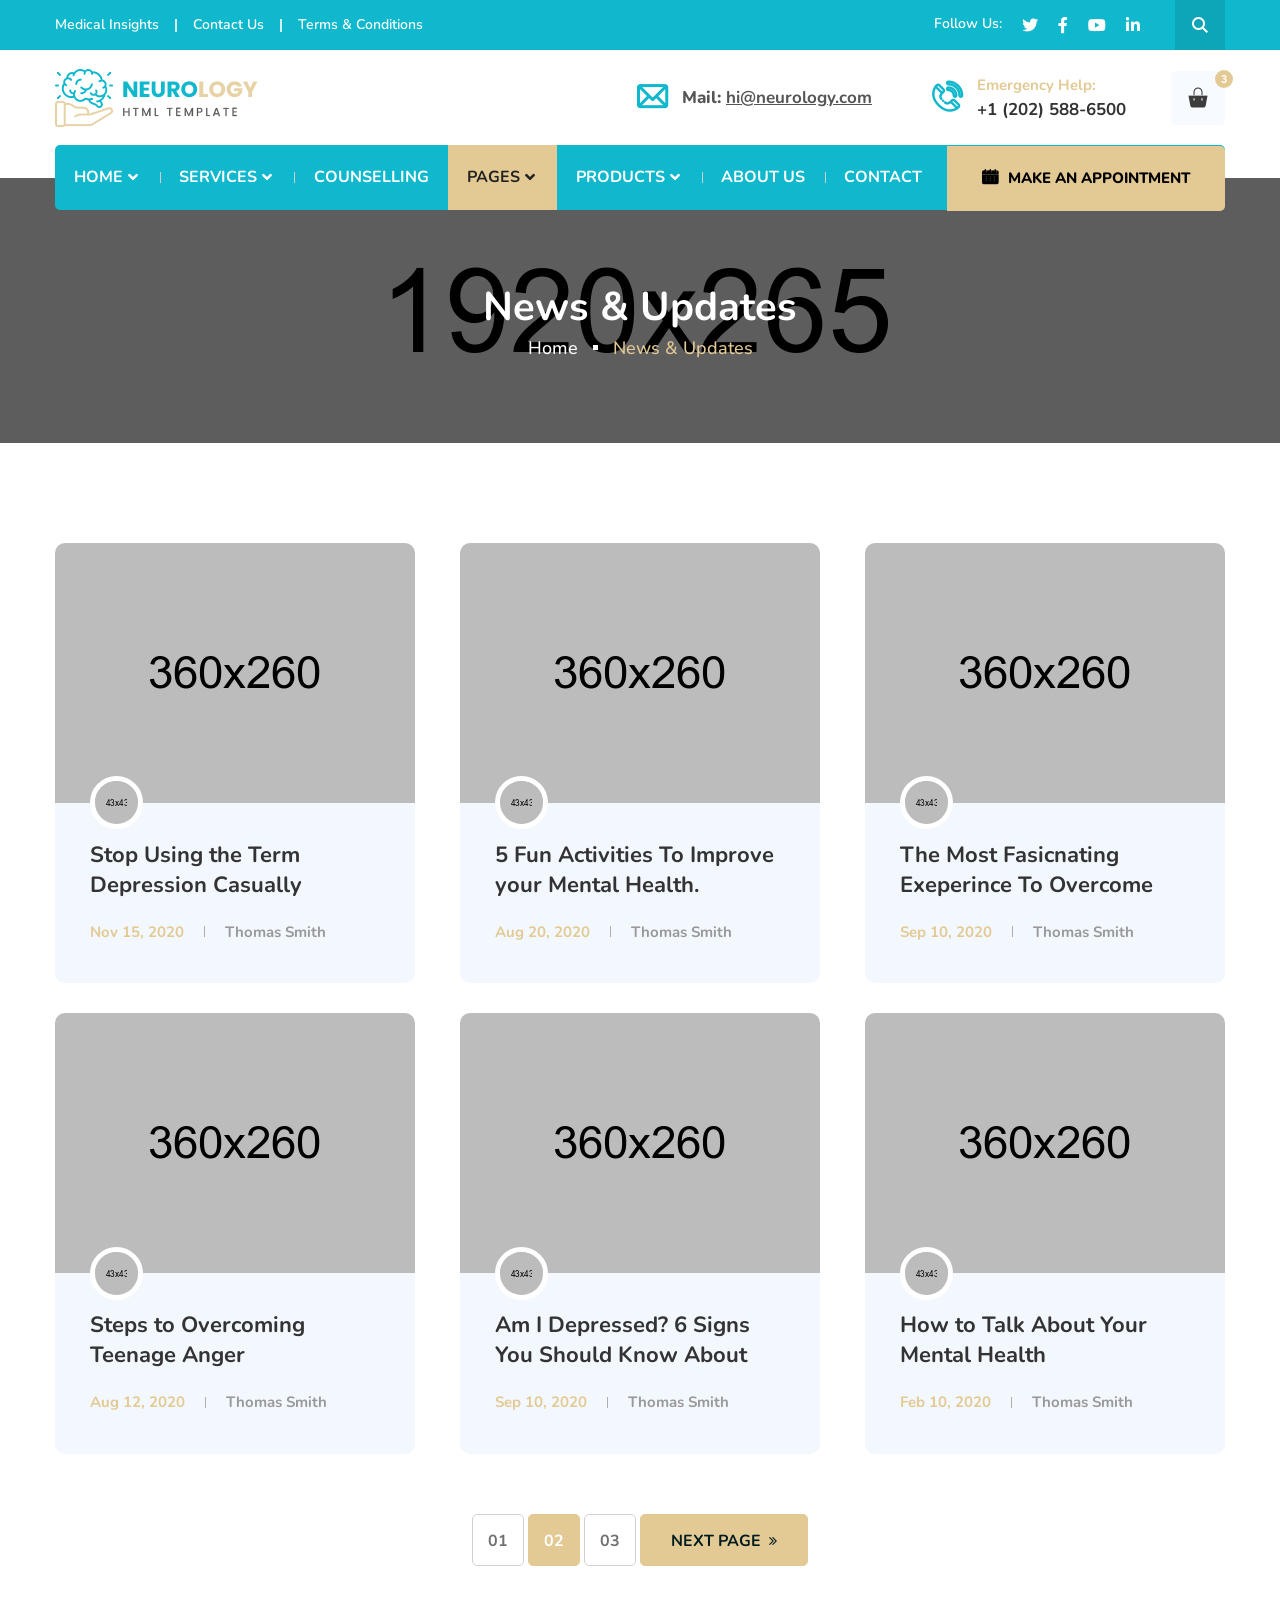
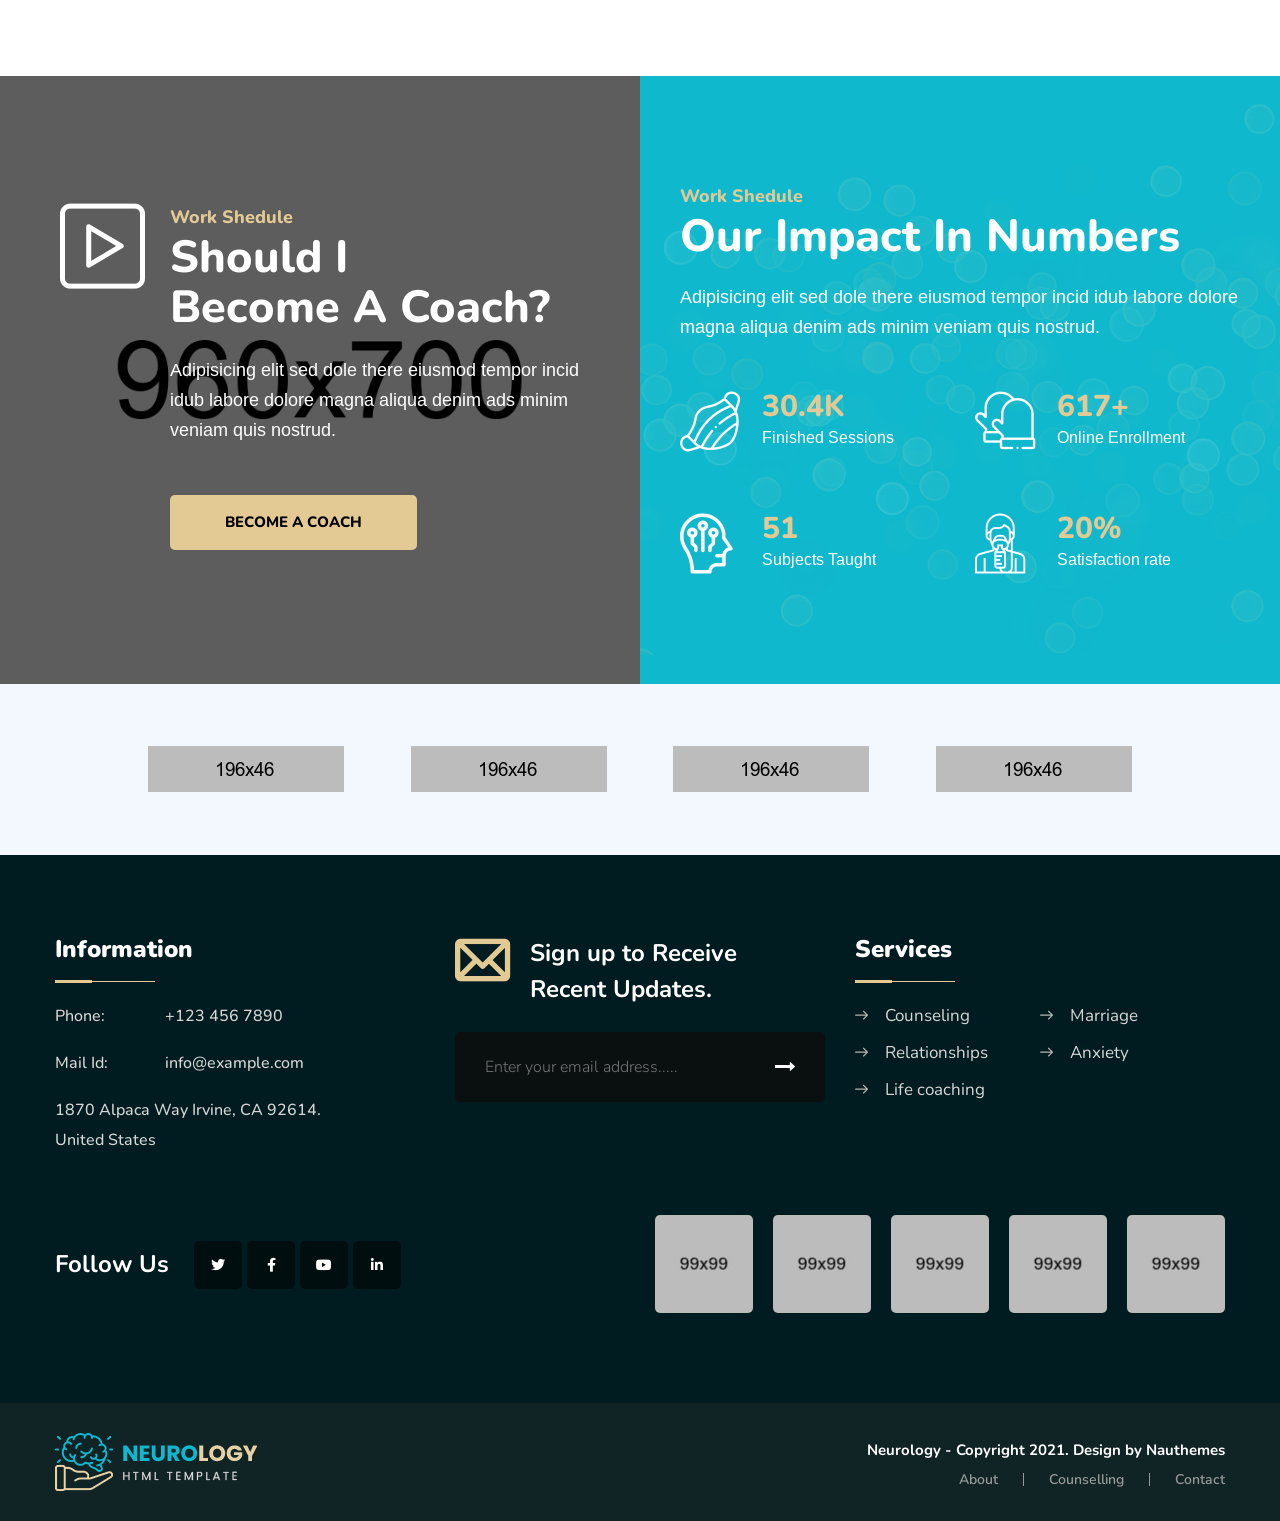
<file: blog2.html>
<!DOCTYPE html>
<html lang="en">
    <head>
        <meta charset="UTF-8">
        <meta name="viewport" content="width=device-width, initial-scale=1, shrink-to-fit=no">
        <meta name="description" content="" />
        <meta name="keywords" content="" />
        <link rel="icon" href="assets/images/favicon.png" sizes="35x35" type="image/png">
        <title>Neurology - The Medical Center HTML5 Template</title>

        <link rel="stylesheet" href="assets/css/all.min.css">
        <link rel="stylesheet" href="assets/css/flaticon.css">
        <link rel="stylesheet" href="assets/css/animate.min.css">
        <link rel="stylesheet" href="assets/css/bootstrap.min.css">
        <link rel="stylesheet" href="assets/css/jquery.fancybox.min.css">
        <link rel="stylesheet" href="assets/css/perfect-scrollbar.css">
        <link rel="stylesheet" href="assets/css/slick.css">
        <link rel="stylesheet" href="assets/css/style.css">
        <link rel="stylesheet" href="assets/css/responsive.css">
        <link rel="stylesheet" href="assets/css/color.css">
    </head>
    <body>
        <main>
            <div id="preloader">            
                <div class="preloader-inner">
                    <i class="preloader-icon thm-clr flaticon-brainstorm"></i>
                </div>
            </div><!-- Page Loader -->
            <header class="style1 w-100">
                <div class="topbar thm-bg w-100">
                    <div class="container">
                        <div class="topbar-inner d-flex flex-wrap align-items-center justify-content-between w-100">
                            <ul class="top-links mb-0 list-unstyled d-inline-flex align-items-center flex-wrap">
                                <li><a href="blog.html" title="">Medical Insights</a></li>
                                <li><a href="contact.html" title="">Contact Us</a></li>
                                <li><a href="about.html" title="">Terms & Conditions</a></li>
                            </ul>
                            <div class="topbar-right d-inline-flex align-items-center flex-wrap">
                                <div class="social-links d-inline-flex">
                                    <span class="d-inline-block">Follow Us:</span>
                                    <a href="https://twitter.com/" title="Twtiiter" target="_blank"><i class="fab fa-twitter"></i></a>
                                    <a href="https://www.facebook.com/" title="Facebook" target="_blank"><i class="fab fa-facebook-f"></i></a>
                                    <a href="https://www.youtube.com/" title="Youtube" target="_blank"><i class="fab fa-youtube"></i></a>
                                    <a href="https://www.linkedin.com/" title="Linkedin" target="_blank"><i class="fab fa-linkedin-in"></i></a>
                                </div>
                                <a class="search-btn d-inline-block position-relative" href="javascript:void(0);" title=""><i class="flaticon-magnifying-glass"></i></a>
                            </div>
                        </div>
                    </div>
                </div><!-- Topbar -->
                <div class="logo-contact-menu-wrap position-relative w-100">
                    <div class="container">
                        <div class="logo-contact-inner d-flex flex-wrap align-items-center justify-content-between position-relative w-100">
                            <div class="logo z1 position-relative"><h1 class="mb-0"><a class="d-block" href="index.html" title="Home"><img class="img-fluid" src="assets/images/logo.png" alt="Logo" srcset="assets/images/retina-logo.png"></a></h1></div><!-- Logo -->
                            <div class="header-contact-cart d-flex flex-wrap align-items-center">
                                <ul class="header-contact-info d-inline-flex flex-wrap align-items-center mb-0 list-unstyled">
                                    <li><i class="flaticon-email thm-clr"></i>Mail: <a href="mailto:hi@neurology.com" title="">hi@neurology.com</a></li>
                                    <li><i class="flaticon-telephone thm-clr"></i><span class="d-block scndry-clr">Emergency Help:</span><strong class="d-block">+1 (202) 588-6500</strong></li>
                                </ul>
                                <div class="header-cart position-relative">
                                    <span class="cart-btn brd-rd5 d-block text-center position-relative"><i class="flaticon-shopping-bags"></i><span class="scndry-bg rounded-circle position-absolute">3</span></span>
                                    <div class="minicart-dropdown brd-rd10">
                                        <ul class="minicart-dropdown-list mb-0 list-unstyled w-100">
                                            <li>
                                                <div class="minicart-item d-flex flex-wrap w-100">
                                                    <a href="product-detail.html" title=""><img class="img-fluid" src="assets/images/resources/mini-product-img1-1.jpg" alt="Mini Product Image 1"></a>
                                                    <div class="minicart-info">
                                                        <h6 class="mb-0"><a href="product-detail.html" title="">Dream Psychology</a></h6>
                                                        <span class="price thm-clr">$ 110</span>
                                                        <a class="remove-cart" href="javascript:void(0);" title=""><i class="fas fa-times"></i></a>
                                                    </div>
                                                </div>
                                            </li>
                                            <li>
                                                <div class="minicart-item d-flex flex-wrap w-100">
                                                    <a href="product-detail.html" title=""><img class="img-fluid" src="assets/images/resources/mini-product-img1-2.jpg" alt="Mini Product Image 2"></a>
                                                    <div class="minicart-info">
                                                        <h6 class="mb-0"><a href="product-detail.html" title="">Killer of Depression</a></h6>
                                                        <span class="price thm-clr">$ 33</span>
                                                        <a class="remove-cart" href="javascript:void(0);" title=""><i class="fas fa-times"></i></a>
                                                    </div>
                                                </div>
                                            </li>
                                            <li>
                                                <div class="minicart-item d-flex flex-wrap w-100">
                                                    <a href="product-detail.html" title=""><img class="img-fluid" src="assets/images/resources/mini-product-img1-3.jpg" alt="Mini Product Image 3"></a>
                                                    <div class="minicart-info">
                                                        <h6 class="mb-0"><a href="product-detail.html" title="">Thinking Fast</a></h6>
                                                        <span class="price thm-clr">$ 50</span>
                                                        <a class="remove-cart" href="javascript:void(0);" title=""><i class="fas fa-times"></i></a>
                                                    </div>
                                                </div>
                                            </li>
                                        </ul>
                                        <div class="d-block btns-total w-100">
                                            <span>Subtotal: <span class="price thm-clr">$50.00</span></span>
                                            <div class="btns-wrap2 d-flex flex-wrap w-100">
                                                <a class="thm-btn v2 thm-bg d-inline-block position-relative overflow-hidden" href="javascript:void(0);" title="">View Cart</a>
                                                <a class="thm-btn scndry-bg d-inline-block position-relative overflow-hidden" href="javascript:void(0);" title="">Checkout</a>
                                            </div>
                                        </div>
                                    </div>
                                </div>
                            </div>
                        </div>
                        <nav class="d-flex thm-bg brd-rd5 flex-wrap align-items-center justify-content-between w-100">
                            <div class="header-left">
                                <ul class="mb-0 list-unstyled d-inline-flex">
                                    <li class="menu-item-has-children"><a href="javascript:void(0);" title="">Home</a>
                                        <ul class="mb-0 list-unstyled">
                                            <li><a href="index.html" title="">Homepage 1</a></li>
                                            <li><a href="index2.html" title="">Homepage 2</a></li>
                                            <li><a href="index3.html" title="">Homepage 3</a></li>
                                        </ul>
                                    </li>
                                    <li class="menu-item-has-children"><a href="javascript:void(0);" title="">Services</a>
                                        <ul class="mb-0 list-unstyled">
                                            <li><a href="services.html" title="">Services</a></li>
                                            <li><a href="service-detail.html" title="">Service Detail</a></li>
                                        </ul>
                                    </li>
                                    <li><a href="counselling.html" title="">Counselling</a></li>
                                    <li class="menu-item-has-children"><a href="javascript:void(0);" title="">Pages</a>
                                        <ul class="mb-0 list-unstyled">
                                            <li class="menu-item-has-children"><a href="javascript:void(0);" title="">Blog</a>
                                                <ul class="mb-0 list-unstyled">
                                                    <li><a href="blog.html" title="">Blog Style 1</a></li>
                                                    <li><a href="blog2.html" title="">Blog Style 2</a></li>
                                                    <li><a href="blog3.html" title="">Blog Style 3</a></li>
                                                    <li><a href="blog-detail.html" title="">Blog Detail</a></li>
                                                </ul>
                                            </li>
                                            <li class="menu-item-has-children"><a href="javascript:void(0);" title="">Our Gallery</a>
                                                <ul class="mb-0 list-unstyled">
                                                    <li><a href="gallery.html" title="">Gallery Style 1</a></li>
                                                    <li><a href="gallery2.html" title="">Gallery Style 2</a></li>
                                                    <li><a href="gallery3.html" title="">Gallery Style 3</a></li>
                                                </ul>
                                            </li>
                                            <li class="menu-item-has-children"><a href="javascript:void(0);" title="">Our Stories</a>
                                                <ul class="mb-0 list-unstyled">
                                                    <li><a href="stories.html" title="">Success Stories</a></li>
                                                    <li><a href="storie-detail.html" title="">Story Details</a></li>
                                                </ul>
                                            </li>
                                            <li class="menu-item-has-children"><a href="javascript:void(0);" title="">Our Team</a>
                                                <ul class="mb-0 list-unstyled">
                                                    <li><a href="team.html" title="">Team</a></li>
                                                    <li><a href="team-detail.html" title="">Team Detail</a></li>
                                                </ul>
                                            </li>
                                            <li class="menu-item-has-children"><a href="javascript:void(0);" title="">Our Courses</a>
                                                <ul class="mb-0 list-unstyled">
                                                    <li><a href="courses.html" title="">Courses</a></li>
                                                    <li><a href="course-detail.html" title="">Course Detail</a></li>
                                                </ul>
                                            </li>
                                            <li><a href="appointment.html" title="">Appointment</a></li>
                                            <li><a href="archive.html" title="">Archive Page</a></li>
                                            <li><a href="search-found.html" title="">Search Found</a></li>
                                            <li><a href="404.html" title="">404 Error Page</a></li>
                                        </ul>
                                    </li>
                                    <li class="menu-item-has-children"><a href="javascript:void(0);" title="">Products</a>
                                        <ul class="mb-0 list-unstyled">
                                            <li><a href="products.html" title="">Products</a></li>
                                            <li><a href="product-detail.html" title="">Product Detail</a></li>
                                        </ul>
                                    </li>
                                    <li><a href="about.html" title="">About Us</a></li>
                                    <li><a href="contact.html" title="">Contact</a></li>
                                </ul>
                            </div>
                            <div class="header-right">
                                <a class="thm-btn scndry-bg brd-rd5 d-inline-block position-relative overflow-hidden" href="appointment.html" title=""><i class="flaticon-calendar"></i>Make An Appointment</a>
                            </div>
                        </nav><!-- Navigation -->
                    </div>
                </div><!-- Logo Contact & Menu Wrap -->
            </header><!-- Header -->
            <div class="header-search d-flex flex-wrap align-items-center position-fixed w-100">
                <span class="search-close-btn position-absolute"><i class="fas fa-times"></i></span>
                <form class="w-100 position-relative">
                    <button type="submit"><i class="flaticon-magnifying-glass"></i></button>
                    <input type="text" placeholder="Search">
                </form>
            </div><!-- Header Search -->
            <div class="sticky-menu">
                <div class="container">
                    <div class="sticky-menu-inner d-flex flex-wrap align-items-center justify-content-between w-100">
                        <div class="logo"><h1 class="mb-0"><a class="d-block" href="index.html" title="Home"><img class="img-fluid" src="assets/images/logo.png" alt="Logo" srcset="assets/images/retina-logo.png"></a></h1></div><!-- Logo -->
                        <nav class="d-flex flex-wrap align-items-center justify-content-between">
                            <div class="header-left">
                                <ul class="mb-0 list-unstyled d-inline-flex">
                                    <li class="menu-item-has-children"><a href="javascript:void(0);" title="">Home</a>
                                        <ul class="mb-0 list-unstyled">
                                            <li><a href="index.html" title="">Homepage 1</a></li>
                                            <li><a href="index2.html" title="">Homepage 2</a></li>
                                            <li><a href="index3.html" title="">Homepage 3</a></li>
                                        </ul>
                                    </li>
                                    <li class="menu-item-has-children"><a href="javascript:void(0);" title="">Services</a>
                                        <ul class="mb-0 list-unstyled">
                                            <li><a href="services.html" title="">Services</a></li>
                                            <li><a href="service-detail.html" title="">Service Detail</a></li>
                                        </ul>
                                    </li>
                                    <li><a href="counselling.html" title="">Counselling</a></li>
                                    <li class="menu-item-has-children"><a href="javascript:void(0);" title="">Pages</a>
                                        <ul class="mb-0 list-unstyled">
                                            <li class="menu-item-has-children"><a href="javascript:void(0);" title="">Blog</a>
                                                <ul class="mb-0 list-unstyled">
                                                    <li><a href="blog.html" title="">Blog Style 1</a></li>
                                                    <li><a href="blog2.html" title="">Blog Style 2</a></li>
                                                    <li><a href="blog3.html" title="">Blog Style 3</a></li>
                                                    <li><a href="blog-detail.html" title="">Blog Detail</a></li>
                                                </ul>
                                            </li>
                                            <li class="menu-item-has-children"><a href="javascript:void(0);" title="">Our Gallery</a>
                                                <ul class="mb-0 list-unstyled">
                                                    <li><a href="gallery.html" title="">Gallery Style 1</a></li>
                                                    <li><a href="gallery2.html" title="">Gallery Style 2</a></li>
                                                    <li><a href="gallery3.html" title="">Gallery Style 3</a></li>
                                                </ul>
                                            </li>
                                            <li class="menu-item-has-children"><a href="javascript:void(0);" title="">Our Stories</a>
                                                <ul class="mb-0 list-unstyled">
                                                    <li><a href="stories.html" title="">Success Stories</a></li>
                                                    <li><a href="storie-detail.html" title="">Story Details</a></li>
                                                </ul>
                                            </li>
                                            <li class="menu-item-has-children"><a href="javascript:void(0);" title="">Our Team</a>
                                                <ul class="mb-0 list-unstyled">
                                                    <li><a href="team.html" title="">Team</a></li>
                                                    <li><a href="team-detail.html" title="">Team Detail</a></li>
                                                </ul>
                                            </li>
                                            <li class="menu-item-has-children"><a href="javascript:void(0);" title="">Our Courses</a>
                                                <ul class="mb-0 list-unstyled">
                                                    <li><a href="courses.html" title="">Courses</a></li>
                                                    <li><a href="course-detail.html" title="">Course Detail</a></li>
                                                </ul>
                                            </li>
                                            <li><a href="appointment.html" title="">Appointment</a></li>
                                            <li><a href="archive.html" title="">Archive Page</a></li>
                                            <li><a href="search-found.html" title="">Search Found</a></li>
                                            <li><a href="404.html" title="">404 Error Page</a></li>
                                        </ul>
                                    </li>
                                    <li class="menu-item-has-children"><a href="javascript:void(0);" title="">Products</a>
                                        <ul class="mb-0 list-unstyled">
                                            <li><a href="products.html" title="">Products</a></li>
                                            <li><a href="product-detail.html" title="">Product Detail</a></li>
                                        </ul>
                                    </li>
                                    <li><a href="about.html" title="">About Us</a></li>
                                    <li><a href="contact.html" title="">Contact</a></li>
                                </ul>
                            </div>
                        </nav>
                    </div>
                </div>
            </div><!-- Sticky Menu -->
            <div class="rspn-hdr">
                <div class="rspn-mdbr">
                    <div class="rspn-scil d-inline-flex flex-wrap">
                        <a class="twitter-hvr" href="https://twitter.com/" title="Twtiiter" target="_blank"><i class="fab fa-twitter"></i></a>
                        <a class="facebook-hvr" href="https://www.facebook.com/" title="Facebook" target="_blank"><i class="fab fa-facebook-f"></i></a>
                        <a class="youtube-hvr" href="https://www.youtube.com/" title="Youtube" target="_blank"><i class="fab fa-youtube"></i></a>
                        <a class="linkedin-hvr" href="https://www.linkedin.com/" title="Linkedin" target="_blank"><i class="fab fa-linkedin-in"></i></a>
                    </div>
                    <form class="rspn-srch">
                        <input type="text" placeholder="Enter Your Keyword">
                        <button type="submit"><i class="fa fa-search"></i></button>
                    </form>
                </div>
                <div class="lg-mn">
                    <div class="logo"><h1 class="mb-0 d-block"><a href="index.html" title="Home"><img src="assets/images/logo.png" alt="Logo"></a></h1></div>
                    <div class="rspn-cnt">
                        <span><i class="thm-clr far fa-envelope"></i><a href="mailto:info@youremailid.com" title="">info@youremailid.com</a></span>
                        <span><i class="thm-clr fas fa-phone-alt"></i>+96 125 554 24 5</span>
                    </div>
                    <span class="rspn-mnu-btn"><i class="fa fa-list-ul"></i></span>
                </div>
                <div class="rsnp-mnu">
                    <span class="rspn-mnu-cls"><i class="fa fa-times"></i></span>
                    <ul class="mb-0 list-unstyled w-100">
                        <li class="menu-item-has-children"><a href="javascript:void(0);" title="">Home</a>
                            <ul class="mb-0 list-unstyled">
                                <li><a href="index.html" title="">Homepage 1</a></li>
                                <li><a href="index2.html" title="">Homepage 2</a></li>
                                <li><a href="index3.html" title="">Homepage 3</a></li>
                            </ul>
                        </li>
                        <li class="menu-item-has-children"><a href="javascript:void(0);" title="">Services</a>
                            <ul class="mb-0 list-unstyled">
                                <li><a href="services.html" title="">Services</a></li>
                                <li><a href="service-detail.html" title="">Service Detail</a></li>
                            </ul>
                        </li>
                        <li><a href="counselling.html" title="">Counselling</a></li>
                        <li class="menu-item-has-children"><a href="javascript:void(0);" title="">Pages</a>
                            <ul class="mb-0 list-unstyled">
                                <li class="menu-item-has-children"><a href="javascript:void(0);" title="">Blog</a>
                                    <ul class="mb-0 list-unstyled">
                                        <li><a href="blog.html" title="">Blog Style 1</a></li>
                                        <li><a href="blog2.html" title="">Blog Style 2</a></li>
                                        <li><a href="blog3.html" title="">Blog Style 3</a></li>
                                        <li><a href="blog-detail.html" title="">Blog Detail</a></li>
                                    </ul>
                                </li>
                                <li class="menu-item-has-children"><a href="javascript:void(0);" title="">Our Gallery</a>
                                    <ul class="mb-0 list-unstyled">
                                        <li><a href="gallery.html" title="">Gallery Style 1</a></li>
                                        <li><a href="gallery2.html" title="">Gallery Style 2</a></li>
                                        <li><a href="gallery3.html" title="">Gallery Style 3</a></li>
                                    </ul>
                                </li>
                                <li class="menu-item-has-children"><a href="javascript:void(0);" title="">Our Stories</a>
                                    <ul class="mb-0 list-unstyled">
                                        <li><a href="stories.html" title="">Success Stories</a></li>
                                        <li><a href="storie-detail.html" title="">Story Details</a></li>
                                    </ul>
                                </li>
                                <li class="menu-item-has-children"><a href="javascript:void(0);" title="">Our Team</a>
                                    <ul class="mb-0 list-unstyled">
                                        <li><a href="team.html" title="">Team</a></li>
                                        <li><a href="team-detail.html" title="">Team Detail</a></li>
                                    </ul>
                                </li>
                                <li class="menu-item-has-children"><a href="javascript:void(0);" title="">Our Courses</a>
                                    <ul class="mb-0 list-unstyled">
                                        <li><a href="courses.html" title="">Courses</a></li>
                                        <li><a href="course-detail.html" title="">Course Detail</a></li>
                                    </ul>
                                </li>
                                <li><a href="appointment.html" title="">Appointment</a></li>
                                <li><a href="archive.html" title="">Archive Page</a></li>
                                <li><a href="search-found.html" title="">Search Found</a></li>
                                <li><a href="404.html" title="">404 Error Page</a></li>
                            </ul>
                        </li>
                        <li class="menu-item-has-children"><a href="javascript:void(0);" title="">Products</a>
                            <ul class="mb-0 list-unstyled">
                                <li><a href="products.html" title="">Products</a></li>
                                <li><a href="product-detail.html" title="">Product Detail</a></li>
                            </ul>
                        </li>
                        <li><a href="about.html" title="">About Us</a></li>
                        <li><a href="contact.html" title="">Contact</a></li>
                    </ul>
                </div><!-- Responsive Menu -->
            </div><!-- Responsive Header -->
            <section>
                <div class="w-100 pt-100 black-layer opc5 pb-80 position-relative">
                    <div class="fixed-bg" style="background-image: url(assets/images/pag-top-bg.jpg);"></div>
                    <div class="container">
                        <div class="page-title-wrap text-center w-100">
                            <div class="page-title-inner d-inline-block">
                                <h1 class="mb-0">News & Updates</h1>
                                <ol class="breadcrumb mb-0 justify-content-center">
                                    <li class="breadcrumb-item"><a href="index.html" title="">Home</a></li>
                                    <li class="breadcrumb-item active">News & Updates</li>
                                </ol>
                            </div>
                        </div><!-- Page Title Wrap -->
                    </div>
                </div>
            </section>
            <section>
                <div class="w-100 pt-100 pb-110 position-relative">
                    <div class="container">
                        <div class="news-wrap2 position-relative w-100">
                            <div class="row mrg30">
                                <div class="col-md-6 col-sm-6 col-lg-4">
                                    <div class="news-box2 brd-rd10 position-relative overflow-hidden w-100">
                                        <div class="news-img2 position-relative overflow-hidden w-100">
                                            <a href="blog-detail.html" title=""><img class="img-fluid w-100" src="assets/images/resources/news-img2-1.jpg" title="News Image 1"></a>
                                        </div>
                                        <div class="news-info2 brd-rd10 bg-color6 position-relative w-100">
                                            <img class="authr-img z1 img-fluid rounded-circle position-absolute" src="assets/images/resources/authr-img2-1.jpg" alt="author Image 1">
                                            <h3 class="mb-0"><a href="blog-detail.html" title="">Stop Using the Term Depression Casually</a></h3>
                                            <ul class="meta mb-0 list-unstyled d-flex flex-wrap w-100">
                                                <li class="scndry-clr"><a href="archive.html" title="">Nov 15, 2020</a></li>
                                                <li><a href="archive.html" title="">Thomas Smith</a></li>
                                            </ul>
                                        </div>
                                    </div>
                                </div>
                                <div class="col-md-6 col-sm-6 col-lg-4">
                                    <div class="news-box2 brd-rd10 position-relative overflow-hidden w-100">
                                        <div class="news-img2 position-relative overflow-hidden w-100">
                                            <a href="blog-detail.html" title=""><img class="img-fluid w-100" src="assets/images/resources/news-img2-2.jpg" title="News Image 2"></a>
                                        </div>
                                        <div class="news-info2 brd-rd10 bg-color6 position-relative w-100">
                                            <img class="authr-img z1 img-fluid rounded-circle position-absolute" src="assets/images/resources/authr-img2-2.jpg" alt="author Image 2">
                                            <h3 class="mb-0"><a href="blog-detail.html" title="">5 Fun Activities To Improve your Mental Health.</a></h3>
                                            <ul class="meta mb-0 list-unstyled d-flex flex-wrap w-100">
                                                <li class="scndry-clr"><a href="archive.html" title="">Aug 20, 2020</a></li>
                                                <li><a href="archive.html" title="">Thomas Smith</a></li>
                                            </ul>
                                        </div>
                                    </div>
                                </div>
                                <div class="col-md-6 col-sm-6 col-lg-4">
                                    <div class="news-box2 brd-rd10 position-relative overflow-hidden w-100">
                                        <div class="news-img2 position-relative overflow-hidden w-100">
                                            <a href="blog-detail.html" title=""><img class="img-fluid w-100" src="assets/images/resources/news-img2-3.jpg" title="News Image 3"></a>
                                        </div>
                                        <div class="news-info2 brd-rd10 bg-color6 position-relative w-100">
                                            <img class="authr-img z1 img-fluid rounded-circle position-absolute" src="assets/images/resources/authr-img2-3.jpg" alt="author Image 3">
                                            <h3 class="mb-0"><a href="blog-detail.html" title="">The Most Fasicnating Exeperince To Overcome</a></h3>
                                            <ul class="meta mb-0 list-unstyled d-flex flex-wrap w-100">
                                                <li class="scndry-clr"><a href="archive.html" title="">Sep 10, 2020</a></li>
                                                <li><a href="archive.html" title="">Thomas Smith</a></li>
                                            </ul>
                                        </div>
                                    </div>
                                </div>
                                <div class="col-md-6 col-sm-6 col-lg-4">
                                    <div class="news-box2 brd-rd10 position-relative overflow-hidden w-100">
                                        <div class="news-img2 position-relative overflow-hidden w-100">
                                            <a href="blog-detail.html" title=""><img class="img-fluid w-100" src="assets/images/resources/news-img2-4.jpg" title="News Image 4"></a>
                                        </div>
                                        <div class="news-info2 brd-rd10 bg-color6 position-relative w-100">
                                            <img class="authr-img z1 img-fluid rounded-circle position-absolute" src="assets/images/resources/authr-img2-4.jpg" alt="author Image 4">
                                            <h3 class="mb-0"><a href="blog-detail.html" title="">Steps to Overcoming Teenage Anger</a></h3>
                                            <ul class="meta mb-0 list-unstyled d-flex flex-wrap w-100">
                                                <li class="scndry-clr"><a href="archive.html" title="">Aug 12, 2020</a></li>
                                                <li><a href="archive.html" title="">Thomas Smith</a></li>
                                            </ul>
                                        </div>
                                    </div>
                                </div>
                                <div class="col-md-6 col-sm-6 col-lg-4">
                                    <div class="news-box2 brd-rd10 position-relative overflow-hidden w-100">
                                        <div class="news-img2 position-relative overflow-hidden w-100">
                                            <a href="blog-detail.html" title=""><img class="img-fluid w-100" src="assets/images/resources/news-img2-5.jpg" title="News Image 5"></a>
                                        </div>
                                        <div class="news-info2 brd-rd10 bg-color6 position-relative w-100">
                                            <img class="authr-img z1 img-fluid rounded-circle position-absolute" src="assets/images/resources/authr-img2-5.jpg" alt="author Image 5">
                                            <h3 class="mb-0"><a href="blog-detail.html" title="">Am I Depressed? 6 Signs You Should Know About</a></h3>
                                            <ul class="meta mb-0 list-unstyled d-flex flex-wrap w-100">
                                                <li class="scndry-clr"><a href="archive.html" title="">Sep 10, 2020</a></li>
                                                <li><a href="archive.html" title="">Thomas Smith</a></li>
                                            </ul>
                                        </div>
                                    </div>
                                </div>
                                <div class="col-md-6 col-sm-6 col-lg-4">
                                    <div class="news-box2 brd-rd10 position-relative overflow-hidden w-100">
                                        <div class="news-img2 position-relative overflow-hidden w-100">
                                            <a href="blog-detail.html" title=""><img class="img-fluid w-100" src="assets/images/resources/news-img2-6.jpg" title="News Image 6"></a>
                                        </div>
                                        <div class="news-info2 brd-rd10 bg-color6 position-relative w-100">
                                            <img class="authr-img z1 img-fluid rounded-circle position-absolute" src="assets/images/resources/authr-img2-6.jpg" alt="author Image 6">
                                            <h3 class="mb-0"><a href="blog-detail.html" title="">How to Talk About Your Mental Health</a></h3>
                                            <ul class="meta mb-0 list-unstyled d-flex flex-wrap w-100">
                                                <li class="scndry-clr"><a href="archive.html" title="">Feb 10, 2020</a></li>
                                                <li><a href="archive.html" title="">Thomas Smith</a></li>
                                            </ul>
                                        </div>
                                    </div>
                                </div>
                            </div>
                        </div><!-- News Wrap -->
                        <div class="pagination-wrap mt-60 text-center w-100">
                            <div class="pagination-inner d-inline-block">
                                <ul class="pagination">
                                    <li class="page-item"><a class="page-link" href="javascript:void(0);" title="">01</a></li>
                                    <li class="page-item active"><a class="page-link" href="javascript:void(0);" title="">02</a></li>
                                    <li class="page-item"><a class="page-link" href="javascript:void(0);" title="">03</a></li>
                                    <li class="page-item next"><a class="page-link" href="javascript:void(0);" title="">Next Page<i class="flaticon-double-angle-pointing-to-right"></i></a></li>
                                </ul>
                            </div>
                        </div><!-- Pagination Wrap -->
                    </div>
                </div>
            </section>
            <section>
                <div class="w-100 thm-bg position-relative">
                    <div class="video-impact-wrap position-relative w-100">
                        <div class="row mrg">
                            <div class="col-md-12 col-sm-12 col-lg-6">
                                <div class="video-box-wrap z1 d-flex flex-wrap justify-content-center align-items-center position-relative w-100" style="background-image: url(assets/images/video-bg.jpg);">
                                    <div class="video-box position-relative d-inline-block">
                                        <a class="position-absolute spinner" href="https://player.vimeo.com/video/25969077" data-fancybox title=""><i class="flaticon-play-button"></i></a>
                                        <span class="d-block scndry-clr">Work Shedule</span>
                                        <h2 class="mb-0">Should I <br> Become A Coach?</h2>
                                        <p class="mb-0">Adipisicing elit sed dole there eiusmod tempor incid idub labore dolore magna aliqua denim ads minim veniam quis nostrud.</p>
                                        <a class="thm-btn scndry-bg brd-rd5 d-inline-block position-relative overflow-hidden" href="javascript:void(0);" title="">Become A Coach</a>
                                    </div>
                                </div>
                            </div>
                            <div class="col-md-12 col-sm-12 col-lg-6">
                                <div class="impact-wrap z1 d-flex flex-wrap justify-content-center align-items-center position-relative w-100" style="background-image: url(assets/images/bubble-bg2.png);">
                                    <div class="impact-inner d-inline-block">
                                        <span class="d-block scndry-clr">Work Shedule</span>
                                        <h2 class="mb-0">Our Impact In Numbers</h2>
                                        <p class="mb-0">Adipisicing elit sed dole there eiusmod tempor incid idub labore dolore magna aliqua denim ads minim veniam quis nostrud.</p>
                                        <div class="impact-facts-wrap w-100">
                                            <div class="row mrg30">
                                                <div class="col-md-6 col-sm-6 col-lg-6">
                                                    <div class="impact-fact-box d-flex flex-wrap w-100">
                                                        <i class="flaticon-medical d-inline-block"></i>
                                                        <div class="impact-fact-box-inner">
                                                            <span class="scndry-clr d-block"><span class="counter">148.2</span>K</span>
                                                            <p class="mb-0">Finished Sessions</p>
                                                        </div>
                                                    </div>
                                                </div>
                                                <div class="col-md-6 col-sm-6 col-lg-6">
                                                    <div class="impact-fact-box d-flex flex-wrap w-100">
                                                        <i class="flaticon-glove d-inline-block"></i>
                                                        <div class="impact-fact-box-inner">
                                                            <span class="scndry-clr d-block"><span class="counter">3085</span>+</span>
                                                            <p class="mb-0">Online Enrollment</p>
                                                        </div>
                                                    </div>
                                                </div>
                                                <div class="col-md-6 col-sm-6 col-lg-6">
                                                    <div class="impact-fact-box d-flex flex-wrap w-100">
                                                        <i class="flaticon-neurology-1 d-inline-block"></i>
                                                        <div class="impact-fact-box-inner">
                                                            <span class="scndry-clr d-block"><span class="counter">256</span></span>
                                                            <p class="mb-0">Subjects Taught</p>
                                                        </div>
                                                    </div>
                                                </div>
                                                <div class="col-md-6 col-sm-6 col-lg-6">
                                                    <div class="impact-fact-box d-flex flex-wrap w-100">
                                                        <i class="flaticon-oxygen d-inline-block"></i>
                                                        <div class="impact-fact-box-inner">
                                                            <span class="scndry-clr d-block"><span class="counter">100</span>%</span>
                                                            <p class="mb-0">Satisfaction rate</p>
                                                        </div>
                                                    </div>
                                                </div>
                                            </div>
                                        </div>
                                    </div>
                                </div>
                            </div>
                        </div>
                    </div><!-- Video & Impact Wrap -->
                </div>
            </section>
            <section>
                <div class="w-100 pt-60 bg-color6 pb-60 position-relative">
                    <div class="container">
                        <ul class="spnsr-list d-flex flex-wrap justify-content-center align-items-center list-unstyled w-100">
                            <li>
                                <div class="spnsr-box text-center w-100">
                                    <a href="javascript:void(0);" title=""><img class="img-fluid" src="assets/images/resources/spnsr-img1-1.png" alt="Sponsor Image 1"></a>
                                </div>
                            </li>
                            <li>
                                <div class="spnsr-box text-center w-100">
                                    <a href="javascript:void(0);" title=""><img class="img-fluid" src="assets/images/resources/spnsr-img1-2.png" alt="Sponsor Image 2"></a>
                                </div>
                            </li>
                            <li>
                                <div class="spnsr-box text-center w-100">
                                    <a href="javascript:void(0);" title=""><img class="img-fluid" src="assets/images/resources/spnsr-img1-3.png" alt="Sponsor Image 3"></a>
                                </div>
                            </li>
                            <li>
                                <div class="spnsr-box text-center w-100">
                                    <a href="javascript:void(0);" title=""><img class="img-fluid" src="assets/images/resources/spnsr-img1-4.png" alt="Sponsor Image 4"></a>
                                </div>
                            </li>
                        </ul><!-- Sponsors List -->
                    </div>
                </div>
            </section>
            <footer>
                <div class="w-100 style1 pt-80 bg-color7 pb-90 position-relative">
                    <div class="container">
                        <div class="footer-data w-100">
                            <div class="row justify-content-between mrg30">
                                <div class="col-md-6 col-sm-6 col-lg-4">
                                    <div class="widget-box w-100">
                                        <h4 class="widget-title position-relative">Information</h4>
                                        <ul class="contact-info-list mb-0 list-unstyled w-100">
                                            <li><span>Phone:</span>+123 456 7890</li>
                                            <li><span>Mail Id:</span><a href="mailto:info@example.com" title="">info@example.com</a></li>
                                            <li>1870 Alpaca Way Irvine, CA 92614. United States</li>
                                        </ul>
                                    </div>
                                </div>
                                <div class="col-md-6 col-sm-6 col-lg-4">
                                    <div class="widget-box newsletter-widget w-100">
                                        <h3 class="mb-0 position-relative"><i class="flaticon-email scndry-clr position-absolute"></i>Sign up to Receive Recent Updates.</h3>
                                        <form class="newsletter-form brd-rd5 overflow-hidden position-relative w-100">
                                            <input type="email" placeholder="Enter your email address.....">
                                            <button type="submit"><i class="flaticon-long-arrow-pointing-to-the-right"></i></button>
                                        </form>
                                    </div>
                                </div>
                                <div class="col-md-6 col-sm-6 col-lg-4">
                                    <div class="widget-box w-100">
                                        <h4 class="widget-title position-relative">Services</h4>
                                        <ul class="mb-0 list-unstyled w-100">
                                            <li><a href="service-detail.html" title="">Counseling</a></li>
                                            <li><a href="service-detail.html" title="">Marriage</a></li>
                                            <li><a href="service-detail.html" title="">Relationships</a></li>
                                            <li><a href="service-detail.html" title="">Anxiety</a></li>
                                            <li><a href="service-detail.html" title="">Life coaching</a></li>
                                        </ul>
                                    </div>
                                </div>
                                <div class="col-md-6 col-sm-6 col-lg-4">
                                    <div class="widget-box w-100">
                                        <div class="social-links3 d-flex flex-wrap align-items-center w-100">
                                            <h3 class="mb-0">Follow Us</h3>
                                            <a class="brd-rd5 twitter-hvr" href="https://twitter.com/" title="Twtiiter" target="_blank"><i class="fab fa-twitter"></i></a>
                                            <a class="brd-rd5 facebook-hvr" href="https://www.facebook.com/" title="Facebook" target="_blank"><i class="fab fa-facebook-f"></i></a>
                                            <a class="brd-rd5 youtube-hvr" href="https://www.youtube.com/" title="Youtube" target="_blank"><i class="fab fa-youtube"></i></a>
                                            <a class="brd-rd5 linkedin-hvr" href="https://www.linkedin.com/" title="Linkedin" target="_blank"><i class="fab fa-linkedin-in"></i></a>
                                        </div>
                                    </div>
                                </div>
                                <div class="col-md-12 col-sm-12 col-lg-6">
                                    <div class="widget-box w-100">
                                        <ul class="ftr-gal-list d-flex flex-wrap mb-0 list-unstyled">
                                            <li><a href="assets/images/resources/ftr-gal-img1-1.jpg" data-fancybox="gallery" title=""><img class="img-fluid w-100" src="assets/images/resources/ftr-gal-img1-1.jpg" alt="Footer Gallery Image 1"></a></li>
                                            <li><a href="assets/images/resources/ftr-gal-img1-2.jpg" data-fancybox="gallery" title=""><img class="img-fluid w-100" src="assets/images/resources/ftr-gal-img1-2.jpg" alt="Footer Gallery Image 2"></a></li>
                                            <li><a href="assets/images/resources/ftr-gal-img1-3.jpg" data-fancybox="gallery" title=""><img class="img-fluid w-100" src="assets/images/resources/ftr-gal-img1-3.jpg" alt="Footer Gallery Image 3"></a></li>
                                            <li><a href="assets/images/resources/ftr-gal-img1-4.jpg" data-fancybox="gallery" title=""><img class="img-fluid w-100" src="assets/images/resources/ftr-gal-img1-4.jpg" alt="Footer Gallery Image 4"></a></li>
                                            <li><a href="assets/images/resources/ftr-gal-img1-5.jpg" data-fancybox="gallery" title=""><img class="img-fluid w-100" src="assets/images/resources/ftr-gal-img1-5.jpg" alt="Footer Gallery Image 5"></a></li>
                                        </ul>
                                    </div>
                                </div>
                            </div>
                        </div><!-- Footer Data -->
                    </div>
                </div>
            </footer><!-- Footer -->
            <div class="bottom-bar bg-color8 w-100">
                <div class="container">
                    <div class="bottom-bar-inner d-flex flex-wrap align-items-center justify-content-between w-100">
                        <div class="logo position-relative"><h1 class="mb-0"><a class="d-block" href="index.html" title="Home"><img class="img-fluid" src="assets/images/logo2.png" alt="Logo" srcset="assets/images/retina-logo2.png"></a></h1></div><!-- Logo -->
                        <div class="copyright-links text-end">
                            <p class="mb-0"><a href="index.html" title="Neurology">Neurology</a> - Copyright 2021. Design by <a href="https://themeforest.net/user/nauthemes/portfolio" title="Nauthemes" target="_blank">Nauthemes</a></p>
                            <ul class="bottom-links d-flex flex-wrap justify-content-end mb-0 list-unstyled">
                                <li><a href="about.html" title="">About</a></li>
                                <li><a href="counselling.html" title="">Counselling</a></li>
                                <li><a href="contact.html" title="">Contact</a></li>
                            </ul>
                        </div>
                    </div>
                </div>
            </div><!-- Bottom Bar -->
        </main><!-- Main Wrapper -->

        <script src="assets/js/jquery.min.js"></script>
        <script src="assets/js/popper.min.js"></script>
        <script src="assets/js/bootstrap.min.js"></script>
        <script src="assets/js/wow.min.js"></script>
        <script src="assets/js/counterup.min.js"></script>
        <script src="assets/js/jquery.fancybox.min.js"></script>
        <script src="assets/js/perfect-scrollbar.min.js"></script>
        <script src="assets/js/slick.min.js"></script>
        <script src="assets/js/custom-scripts.js"></script>
    </body> 
</html>
</file>
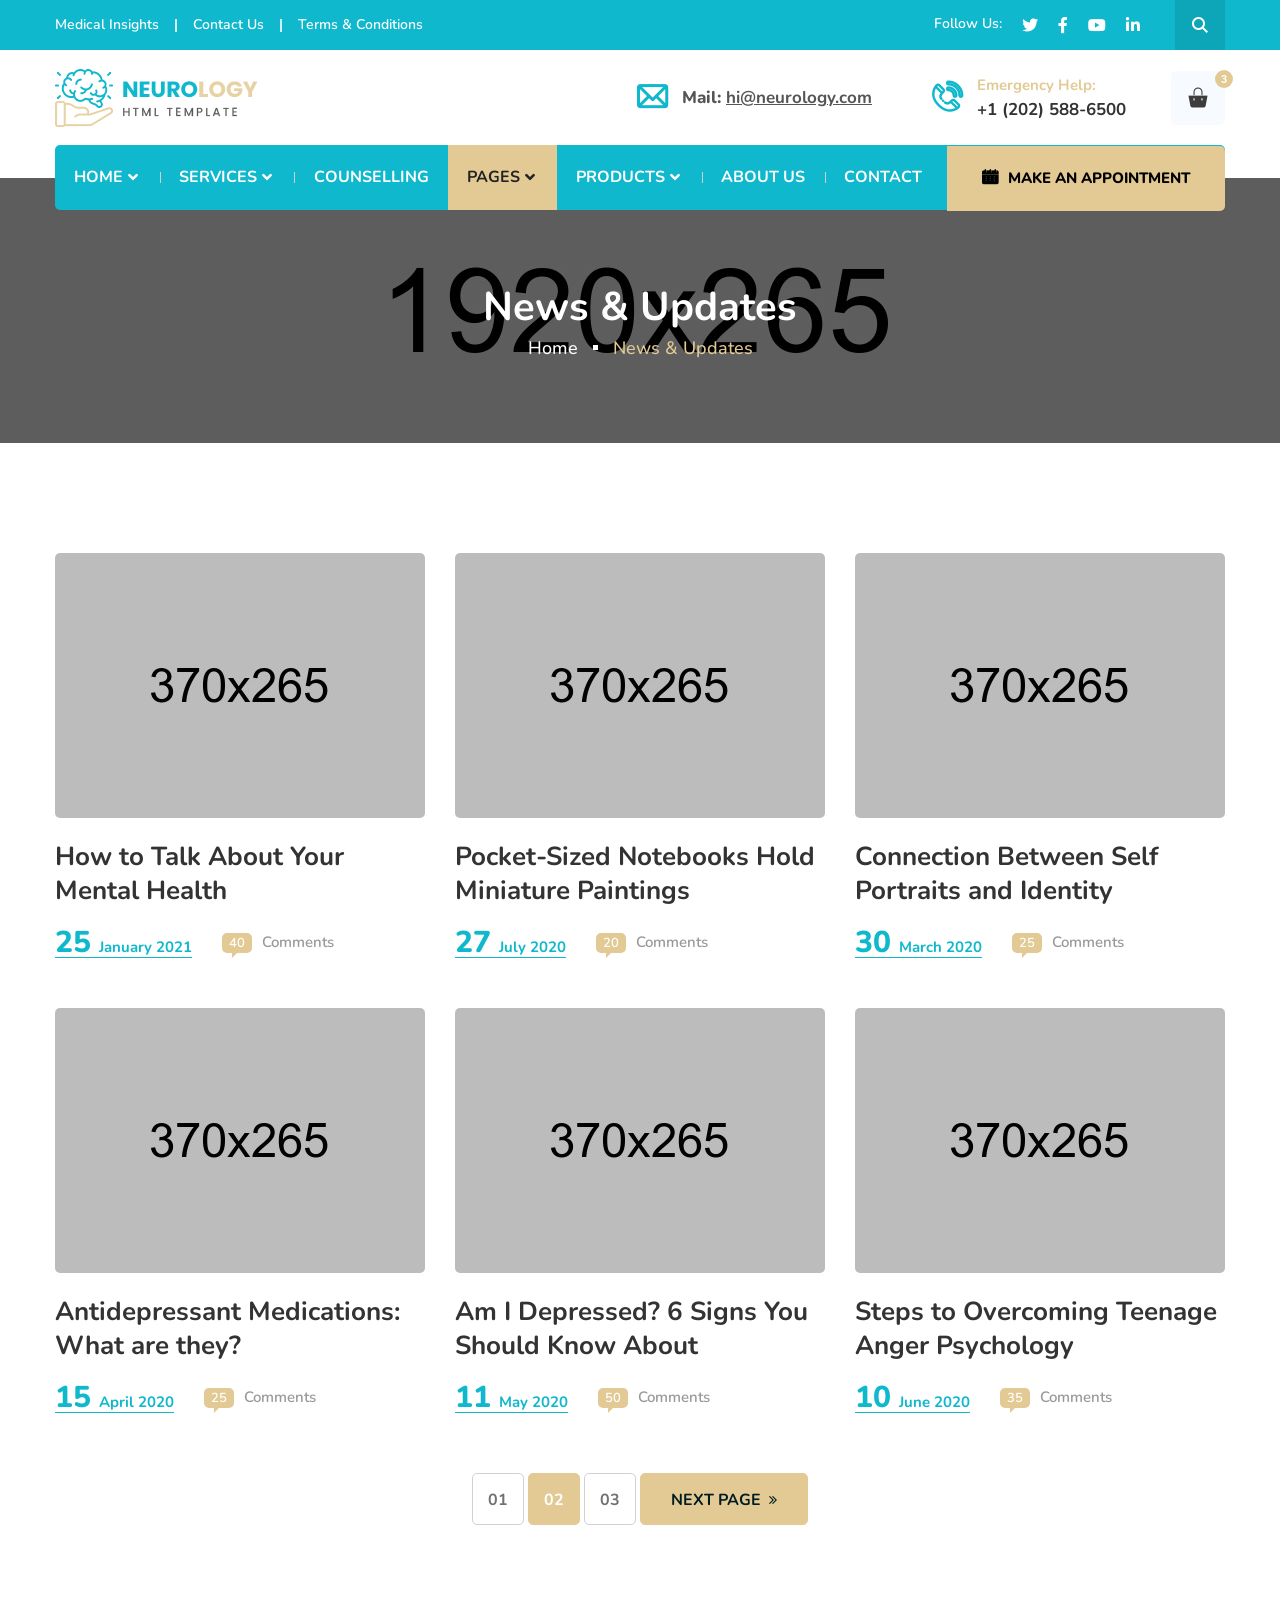
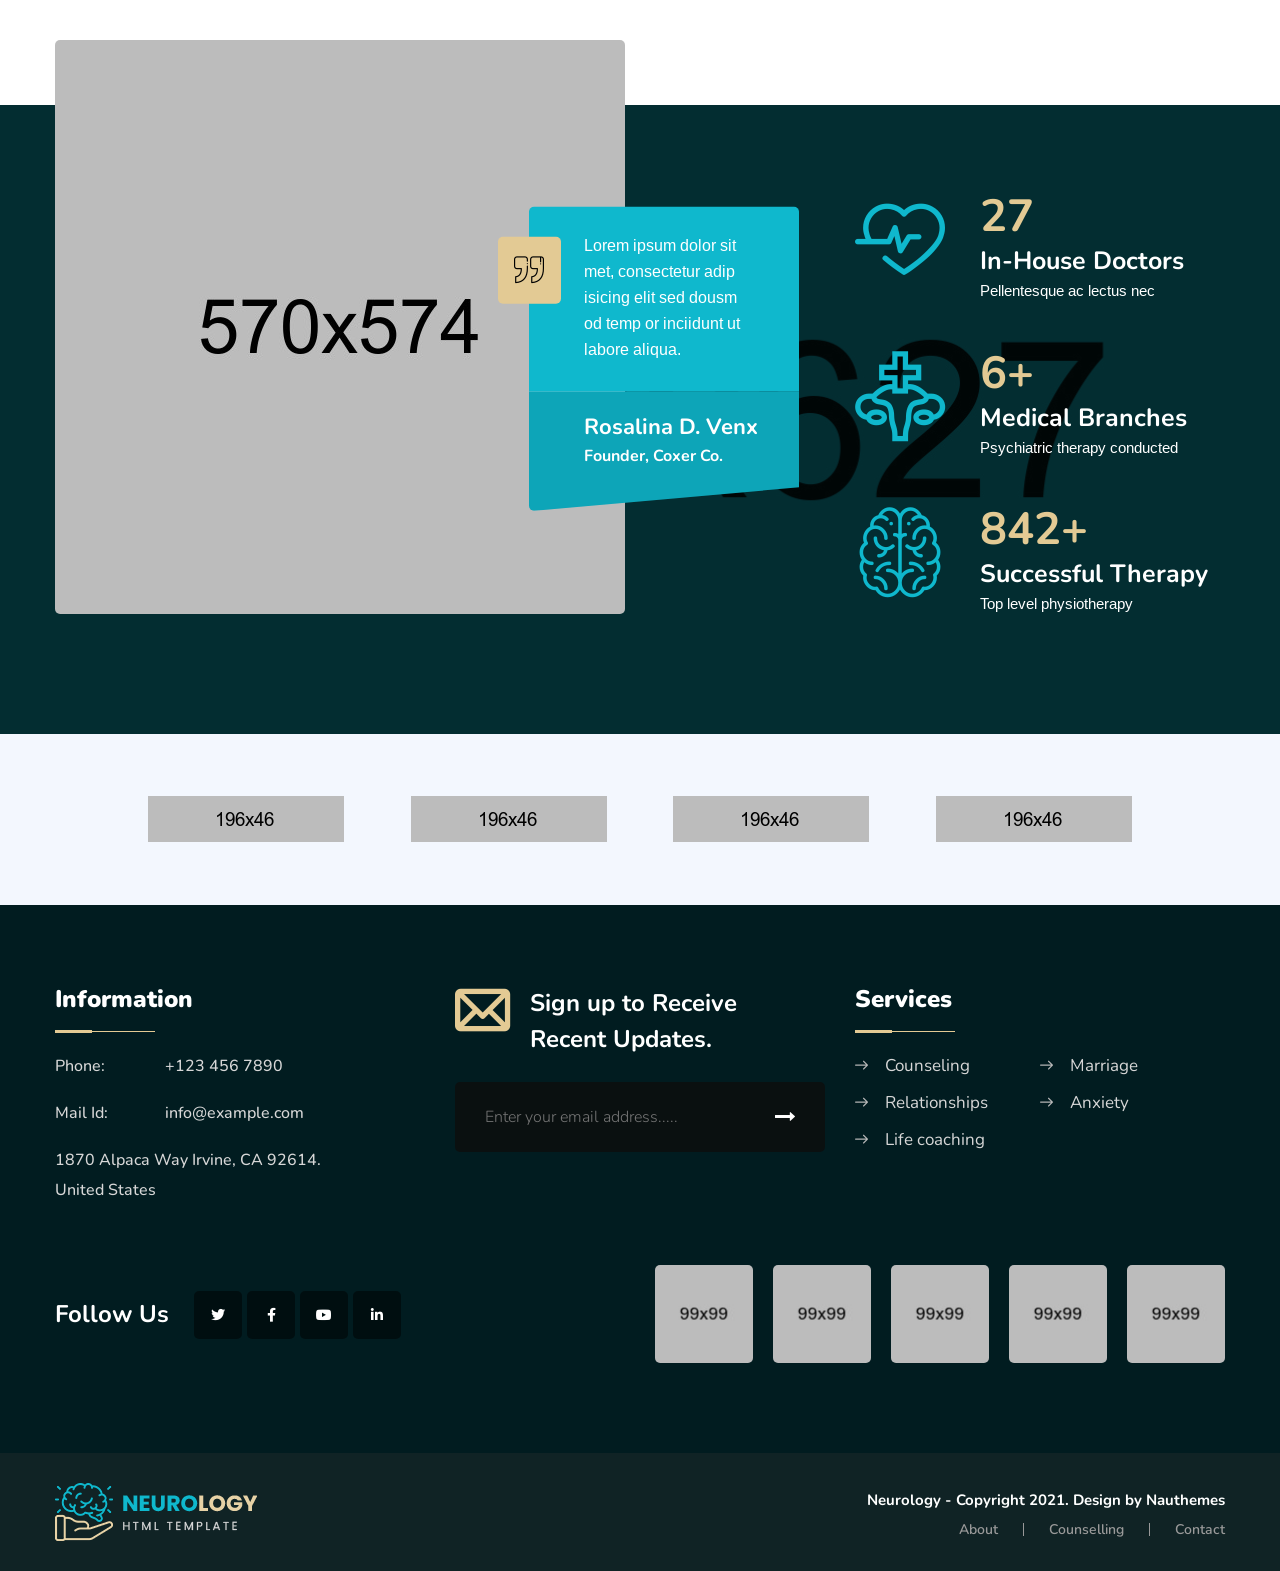
<file: blog3.html>
<!DOCTYPE html>
<html lang="en">
    <head>
        <meta charset="UTF-8">
        <meta name="viewport" content="width=device-width, initial-scale=1, shrink-to-fit=no">
        <meta name="description" content="" />
        <meta name="keywords" content="" />
        <link rel="icon" href="assets/images/favicon.png" sizes="35x35" type="image/png">
        <title>Neurology - The Medical Center HTML5 Template</title>

        <link rel="stylesheet" href="assets/css/all.min.css">
        <link rel="stylesheet" href="assets/css/flaticon.css">
        <link rel="stylesheet" href="assets/css/animate.min.css">
        <link rel="stylesheet" href="assets/css/bootstrap.min.css">
        <link rel="stylesheet" href="assets/css/jquery.fancybox.min.css">
        <link rel="stylesheet" href="assets/css/perfect-scrollbar.css">
        <link rel="stylesheet" href="assets/css/slick.css">
        <link rel="stylesheet" href="assets/css/style.css">
        <link rel="stylesheet" href="assets/css/responsive.css">
        <link rel="stylesheet" href="assets/css/color.css">
    </head>
    <body>
        <main>
            <div id="preloader">            
                <div class="preloader-inner">
                    <i class="preloader-icon thm-clr flaticon-brainstorm"></i>
                </div>
            </div><!-- Page Loader -->
            <header class="style1 w-100">
                <div class="topbar thm-bg w-100">
                    <div class="container">
                        <div class="topbar-inner d-flex flex-wrap align-items-center justify-content-between w-100">
                            <ul class="top-links mb-0 list-unstyled d-inline-flex align-items-center flex-wrap">
                                <li><a href="blog.html" title="">Medical Insights</a></li>
                                <li><a href="contact.html" title="">Contact Us</a></li>
                                <li><a href="about.html" title="">Terms & Conditions</a></li>
                            </ul>
                            <div class="topbar-right d-inline-flex align-items-center flex-wrap">
                                <div class="social-links d-inline-flex">
                                    <span class="d-inline-block">Follow Us:</span>
                                    <a href="https://twitter.com/" title="Twtiiter" target="_blank"><i class="fab fa-twitter"></i></a>
                                    <a href="https://www.facebook.com/" title="Facebook" target="_blank"><i class="fab fa-facebook-f"></i></a>
                                    <a href="https://www.youtube.com/" title="Youtube" target="_blank"><i class="fab fa-youtube"></i></a>
                                    <a href="https://www.linkedin.com/" title="Linkedin" target="_blank"><i class="fab fa-linkedin-in"></i></a>
                                </div>
                                <a class="search-btn d-inline-block position-relative" href="javascript:void(0);" title=""><i class="flaticon-magnifying-glass"></i></a>
                            </div>
                        </div>
                    </div>
                </div><!-- Topbar -->
                <div class="logo-contact-menu-wrap position-relative w-100">
                    <div class="container">
                        <div class="logo-contact-inner d-flex flex-wrap align-items-center justify-content-between position-relative w-100">
                            <div class="logo z1 position-relative"><h1 class="mb-0"><a class="d-block" href="index.html" title="Home"><img class="img-fluid" src="assets/images/logo.png" alt="Logo" srcset="assets/images/retina-logo.png"></a></h1></div><!-- Logo -->
                            <div class="header-contact-cart d-flex flex-wrap align-items-center">
                                <ul class="header-contact-info d-inline-flex flex-wrap align-items-center mb-0 list-unstyled">
                                    <li><i class="flaticon-email thm-clr"></i>Mail: <a href="mailto:hi@neurology.com" title="">hi@neurology.com</a></li>
                                    <li><i class="flaticon-telephone thm-clr"></i><span class="d-block scndry-clr">Emergency Help:</span><strong class="d-block">+1 (202) 588-6500</strong></li>
                                </ul>
                                <div class="header-cart position-relative">
                                    <span class="cart-btn brd-rd5 d-block text-center position-relative"><i class="flaticon-shopping-bags"></i><span class="scndry-bg rounded-circle position-absolute">3</span></span>
                                    <div class="minicart-dropdown brd-rd10">
                                        <ul class="minicart-dropdown-list mb-0 list-unstyled w-100">
                                            <li>
                                                <div class="minicart-item d-flex flex-wrap w-100">
                                                    <a href="product-detail.html" title=""><img class="img-fluid" src="assets/images/resources/mini-product-img1-1.jpg" alt="Mini Product Image 1"></a>
                                                    <div class="minicart-info">
                                                        <h6 class="mb-0"><a href="product-detail.html" title="">Dream Psychology</a></h6>
                                                        <span class="price thm-clr">$ 110</span>
                                                        <a class="remove-cart" href="javascript:void(0);" title=""><i class="fas fa-times"></i></a>
                                                    </div>
                                                </div>
                                            </li>
                                            <li>
                                                <div class="minicart-item d-flex flex-wrap w-100">
                                                    <a href="product-detail.html" title=""><img class="img-fluid" src="assets/images/resources/mini-product-img1-2.jpg" alt="Mini Product Image 2"></a>
                                                    <div class="minicart-info">
                                                        <h6 class="mb-0"><a href="product-detail.html" title="">Killer of Depression</a></h6>
                                                        <span class="price thm-clr">$ 33</span>
                                                        <a class="remove-cart" href="javascript:void(0);" title=""><i class="fas fa-times"></i></a>
                                                    </div>
                                                </div>
                                            </li>
                                            <li>
                                                <div class="minicart-item d-flex flex-wrap w-100">
                                                    <a href="product-detail.html" title=""><img class="img-fluid" src="assets/images/resources/mini-product-img1-3.jpg" alt="Mini Product Image 3"></a>
                                                    <div class="minicart-info">
                                                        <h6 class="mb-0"><a href="product-detail.html" title="">Thinking Fast</a></h6>
                                                        <span class="price thm-clr">$ 50</span>
                                                        <a class="remove-cart" href="javascript:void(0);" title=""><i class="fas fa-times"></i></a>
                                                    </div>
                                                </div>
                                            </li>
                                        </ul>
                                        <div class="d-block btns-total w-100">
                                            <span>Subtotal: <span class="price thm-clr">$50.00</span></span>
                                            <div class="btns-wrap2 d-flex flex-wrap w-100">
                                                <a class="thm-btn v2 thm-bg d-inline-block position-relative overflow-hidden" href="javascript:void(0);" title="">View Cart</a>
                                                <a class="thm-btn scndry-bg d-inline-block position-relative overflow-hidden" href="javascript:void(0);" title="">Checkout</a>
                                            </div>
                                        </div>
                                    </div>
                                </div>
                            </div>
                        </div>
                        <nav class="d-flex thm-bg brd-rd5 flex-wrap align-items-center justify-content-between w-100">
                            <div class="header-left">
                                <ul class="mb-0 list-unstyled d-inline-flex">
                                    <li class="menu-item-has-children"><a href="javascript:void(0);" title="">Home</a>
                                        <ul class="mb-0 list-unstyled">
                                            <li><a href="index.html" title="">Homepage 1</a></li>
                                            <li><a href="index2.html" title="">Homepage 2</a></li>
                                            <li><a href="index3.html" title="">Homepage 3</a></li>
                                        </ul>
                                    </li>
                                    <li class="menu-item-has-children"><a href="javascript:void(0);" title="">Services</a>
                                        <ul class="mb-0 list-unstyled">
                                            <li><a href="services.html" title="">Services</a></li>
                                            <li><a href="service-detail.html" title="">Service Detail</a></li>
                                        </ul>
                                    </li>
                                    <li><a href="counselling.html" title="">Counselling</a></li>
                                    <li class="menu-item-has-children"><a href="javascript:void(0);" title="">Pages</a>
                                        <ul class="mb-0 list-unstyled">
                                            <li class="menu-item-has-children"><a href="javascript:void(0);" title="">Blog</a>
                                                <ul class="mb-0 list-unstyled">
                                                    <li><a href="blog.html" title="">Blog Style 1</a></li>
                                                    <li><a href="blog2.html" title="">Blog Style 2</a></li>
                                                    <li><a href="blog3.html" title="">Blog Style 3</a></li>
                                                    <li><a href="blog-detail.html" title="">Blog Detail</a></li>
                                                </ul>
                                            </li>
                                            <li class="menu-item-has-children"><a href="javascript:void(0);" title="">Our Gallery</a>
                                                <ul class="mb-0 list-unstyled">
                                                    <li><a href="gallery.html" title="">Gallery Style 1</a></li>
                                                    <li><a href="gallery2.html" title="">Gallery Style 2</a></li>
                                                    <li><a href="gallery3.html" title="">Gallery Style 3</a></li>
                                                </ul>
                                            </li>
                                            <li class="menu-item-has-children"><a href="javascript:void(0);" title="">Our Stories</a>
                                                <ul class="mb-0 list-unstyled">
                                                    <li><a href="stories.html" title="">Success Stories</a></li>
                                                    <li><a href="storie-detail.html" title="">Story Details</a></li>
                                                </ul>
                                            </li>
                                            <li class="menu-item-has-children"><a href="javascript:void(0);" title="">Our Team</a>
                                                <ul class="mb-0 list-unstyled">
                                                    <li><a href="team.html" title="">Team</a></li>
                                                    <li><a href="team-detail.html" title="">Team Detail</a></li>
                                                </ul>
                                            </li>
                                            <li class="menu-item-has-children"><a href="javascript:void(0);" title="">Our Courses</a>
                                                <ul class="mb-0 list-unstyled">
                                                    <li><a href="courses.html" title="">Courses</a></li>
                                                    <li><a href="course-detail.html" title="">Course Detail</a></li>
                                                </ul>
                                            </li>
                                            <li><a href="appointment.html" title="">Appointment</a></li>
                                            <li><a href="archive.html" title="">Archive Page</a></li>
                                            <li><a href="search-found.html" title="">Search Found</a></li>
                                            <li><a href="404.html" title="">404 Error Page</a></li>
                                        </ul>
                                    </li>
                                    <li class="menu-item-has-children"><a href="javascript:void(0);" title="">Products</a>
                                        <ul class="mb-0 list-unstyled">
                                            <li><a href="products.html" title="">Products</a></li>
                                            <li><a href="product-detail.html" title="">Product Detail</a></li>
                                        </ul>
                                    </li>
                                    <li><a href="about.html" title="">About Us</a></li>
                                    <li><a href="contact.html" title="">Contact</a></li>
                                </ul>
                            </div>
                            <div class="header-right">
                                <a class="thm-btn scndry-bg brd-rd5 d-inline-block position-relative overflow-hidden" href="appointment.html" title=""><i class="flaticon-calendar"></i>Make An Appointment</a>
                            </div>
                        </nav><!-- Navigation -->
                    </div>
                </div><!-- Logo Contact & Menu Wrap -->
            </header><!-- Header -->
            <div class="header-search d-flex flex-wrap align-items-center position-fixed w-100">
                <span class="search-close-btn position-absolute"><i class="fas fa-times"></i></span>
                <form class="w-100 position-relative">
                    <button type="submit"><i class="flaticon-magnifying-glass"></i></button>
                    <input type="text" placeholder="Search">
                </form>
            </div><!-- Header Search -->
            <div class="sticky-menu">
                <div class="container">
                    <div class="sticky-menu-inner d-flex flex-wrap align-items-center justify-content-between w-100">
                        <div class="logo"><h1 class="mb-0"><a class="d-block" href="index.html" title="Home"><img class="img-fluid" src="assets/images/logo.png" alt="Logo" srcset="assets/images/retina-logo.png"></a></h1></div><!-- Logo -->
                        <nav class="d-flex flex-wrap align-items-center justify-content-between">
                            <div class="header-left">
                                <ul class="mb-0 list-unstyled d-inline-flex">
                                    <li class="menu-item-has-children"><a href="javascript:void(0);" title="">Home</a>
                                        <ul class="mb-0 list-unstyled">
                                            <li><a href="index.html" title="">Homepage 1</a></li>
                                            <li><a href="index2.html" title="">Homepage 2</a></li>
                                            <li><a href="index3.html" title="">Homepage 3</a></li>
                                        </ul>
                                    </li>
                                    <li class="menu-item-has-children"><a href="javascript:void(0);" title="">Services</a>
                                        <ul class="mb-0 list-unstyled">
                                            <li><a href="services.html" title="">Services</a></li>
                                            <li><a href="service-detail.html" title="">Service Detail</a></li>
                                        </ul>
                                    </li>
                                    <li><a href="counselling.html" title="">Counselling</a></li>
                                    <li class="menu-item-has-children"><a href="javascript:void(0);" title="">Pages</a>
                                        <ul class="mb-0 list-unstyled">
                                            <li class="menu-item-has-children"><a href="javascript:void(0);" title="">Blog</a>
                                                <ul class="mb-0 list-unstyled">
                                                    <li><a href="blog.html" title="">Blog Style 1</a></li>
                                                    <li><a href="blog2.html" title="">Blog Style 2</a></li>
                                                    <li><a href="blog3.html" title="">Blog Style 3</a></li>
                                                    <li><a href="blog-detail.html" title="">Blog Detail</a></li>
                                                </ul>
                                            </li>
                                            <li class="menu-item-has-children"><a href="javascript:void(0);" title="">Our Gallery</a>
                                                <ul class="mb-0 list-unstyled">
                                                    <li><a href="gallery.html" title="">Gallery Style 1</a></li>
                                                    <li><a href="gallery2.html" title="">Gallery Style 2</a></li>
                                                    <li><a href="gallery3.html" title="">Gallery Style 3</a></li>
                                                </ul>
                                            </li>
                                            <li class="menu-item-has-children"><a href="javascript:void(0);" title="">Our Stories</a>
                                                <ul class="mb-0 list-unstyled">
                                                    <li><a href="stories.html" title="">Success Stories</a></li>
                                                    <li><a href="storie-detail.html" title="">Story Details</a></li>
                                                </ul>
                                            </li>
                                            <li class="menu-item-has-children"><a href="javascript:void(0);" title="">Our Team</a>
                                                <ul class="mb-0 list-unstyled">
                                                    <li><a href="team.html" title="">Team</a></li>
                                                    <li><a href="team-detail.html" title="">Team Detail</a></li>
                                                </ul>
                                            </li>
                                            <li class="menu-item-has-children"><a href="javascript:void(0);" title="">Our Courses</a>
                                                <ul class="mb-0 list-unstyled">
                                                    <li><a href="courses.html" title="">Courses</a></li>
                                                    <li><a href="course-detail.html" title="">Course Detail</a></li>
                                                </ul>
                                            </li>
                                            <li><a href="appointment.html" title="">Appointment</a></li>
                                            <li><a href="archive.html" title="">Archive Page</a></li>
                                            <li><a href="search-found.html" title="">Search Found</a></li>
                                            <li><a href="404.html" title="">404 Error Page</a></li>
                                        </ul>
                                    </li>
                                    <li class="menu-item-has-children"><a href="javascript:void(0);" title="">Products</a>
                                        <ul class="mb-0 list-unstyled">
                                            <li><a href="products.html" title="">Products</a></li>
                                            <li><a href="product-detail.html" title="">Product Detail</a></li>
                                        </ul>
                                    </li>
                                    <li><a href="about.html" title="">About Us</a></li>
                                    <li><a href="contact.html" title="">Contact</a></li>
                                </ul>
                            </div>
                        </nav>
                    </div>
                </div>
            </div><!-- Sticky Menu -->
            <div class="rspn-hdr">
                <div class="rspn-mdbr">
                    <div class="rspn-scil d-inline-flex flex-wrap">
                        <a class="twitter-hvr" href="https://twitter.com/" title="Twtiiter" target="_blank"><i class="fab fa-twitter"></i></a>
                        <a class="facebook-hvr" href="https://www.facebook.com/" title="Facebook" target="_blank"><i class="fab fa-facebook-f"></i></a>
                        <a class="youtube-hvr" href="https://www.youtube.com/" title="Youtube" target="_blank"><i class="fab fa-youtube"></i></a>
                        <a class="linkedin-hvr" href="https://www.linkedin.com/" title="Linkedin" target="_blank"><i class="fab fa-linkedin-in"></i></a>
                    </div>
                    <form class="rspn-srch">
                        <input type="text" placeholder="Enter Your Keyword">
                        <button type="submit"><i class="fa fa-search"></i></button>
                    </form>
                </div>
                <div class="lg-mn">
                    <div class="logo"><h1 class="mb-0 d-block"><a href="index.html" title="Home"><img src="assets/images/logo.png" alt="Logo"></a></h1></div>
                    <div class="rspn-cnt">
                        <span><i class="thm-clr far fa-envelope"></i><a href="mailto:info@youremailid.com" title="">info@youremailid.com</a></span>
                        <span><i class="thm-clr fas fa-phone-alt"></i>+96 125 554 24 5</span>
                    </div>
                    <span class="rspn-mnu-btn"><i class="fa fa-list-ul"></i></span>
                </div>
                <div class="rsnp-mnu">
                    <span class="rspn-mnu-cls"><i class="fa fa-times"></i></span>
                    <ul class="mb-0 list-unstyled w-100">
                        <li class="menu-item-has-children"><a href="javascript:void(0);" title="">Home</a>
                            <ul class="mb-0 list-unstyled">
                                <li><a href="index.html" title="">Homepage 1</a></li>
                                <li><a href="index2.html" title="">Homepage 2</a></li>
                                <li><a href="index3.html" title="">Homepage 3</a></li>
                            </ul>
                        </li>
                        <li class="menu-item-has-children"><a href="javascript:void(0);" title="">Services</a>
                            <ul class="mb-0 list-unstyled">
                                <li><a href="services.html" title="">Services</a></li>
                                <li><a href="service-detail.html" title="">Service Detail</a></li>
                            </ul>
                        </li>
                        <li><a href="counselling.html" title="">Counselling</a></li>
                        <li class="menu-item-has-children"><a href="javascript:void(0);" title="">Pages</a>
                            <ul class="mb-0 list-unstyled">
                                <li class="menu-item-has-children"><a href="javascript:void(0);" title="">Blog</a>
                                    <ul class="mb-0 list-unstyled">
                                        <li><a href="blog.html" title="">Blog Style 1</a></li>
                                        <li><a href="blog2.html" title="">Blog Style 2</a></li>
                                        <li><a href="blog3.html" title="">Blog Style 3</a></li>
                                        <li><a href="blog-detail.html" title="">Blog Detail</a></li>
                                    </ul>
                                </li>
                                <li class="menu-item-has-children"><a href="javascript:void(0);" title="">Our Gallery</a>
                                    <ul class="mb-0 list-unstyled">
                                        <li><a href="gallery.html" title="">Gallery Style 1</a></li>
                                        <li><a href="gallery2.html" title="">Gallery Style 2</a></li>
                                        <li><a href="gallery3.html" title="">Gallery Style 3</a></li>
                                    </ul>
                                </li>
                                <li class="menu-item-has-children"><a href="javascript:void(0);" title="">Our Stories</a>
                                    <ul class="mb-0 list-unstyled">
                                        <li><a href="stories.html" title="">Success Stories</a></li>
                                        <li><a href="storie-detail.html" title="">Story Details</a></li>
                                    </ul>
                                </li>
                                <li class="menu-item-has-children"><a href="javascript:void(0);" title="">Our Team</a>
                                    <ul class="mb-0 list-unstyled">
                                        <li><a href="team.html" title="">Team</a></li>
                                        <li><a href="team-detail.html" title="">Team Detail</a></li>
                                    </ul>
                                </li>
                                <li class="menu-item-has-children"><a href="javascript:void(0);" title="">Our Courses</a>
                                    <ul class="mb-0 list-unstyled">
                                        <li><a href="courses.html" title="">Courses</a></li>
                                        <li><a href="course-detail.html" title="">Course Detail</a></li>
                                    </ul>
                                </li>
                                <li><a href="appointment.html" title="">Appointment</a></li>
                                <li><a href="archive.html" title="">Archive Page</a></li>
                                <li><a href="search-found.html" title="">Search Found</a></li>
                                <li><a href="404.html" title="">404 Error Page</a></li>
                            </ul>
                        </li>
                        <li class="menu-item-has-children"><a href="javascript:void(0);" title="">Products</a>
                            <ul class="mb-0 list-unstyled">
                                <li><a href="products.html" title="">Products</a></li>
                                <li><a href="product-detail.html" title="">Product Detail</a></li>
                            </ul>
                        </li>
                        <li><a href="about.html" title="">About Us</a></li>
                        <li><a href="contact.html" title="">Contact</a></li>
                    </ul>
                </div><!-- Responsive Menu -->
            </div><!-- Responsive Header -->
            <section>
                <div class="w-100 pt-100 black-layer opc5 pb-80 position-relative">
                    <div class="fixed-bg" style="background-image: url(assets/images/pag-top-bg.jpg);"></div>
                    <div class="container">
                        <div class="page-title-wrap text-center w-100">
                            <div class="page-title-inner d-inline-block">
                                <h1 class="mb-0">News & Updates</h1>
                                <ol class="breadcrumb mb-0 justify-content-center">
                                    <li class="breadcrumb-item"><a href="index.html" title="">Home</a></li>
                                    <li class="breadcrumb-item active">News & Updates</li>
                                </ol>
                            </div>
                        </div><!-- Page Title Wrap -->
                    </div>
                </div>
            </section>
            <section>
                <div class="w-100 pt-110 pb-180 position-relative">
                    <div class="container">
                        <div class="news-wrap3 position-relative w-100">
                            <div class="row mrg30">
                                <div class="col-md-6 col-sm-6 col-lg-4">
                                    <div class="news-box3 position-relative w-100">
                                        <div class="news-img3 brd-rd5 position-relative overflow-hidden w-100">
                                            <img class="img-fluid w-100" src="assets/images/resources/news-img3-1.jpg" alt="News Image 1">
                                            <a class="position-absolute" href="blog-detail.html" title=""><i class="flaticon-plus"></i></a>
                                        </div>
                                        <div class="news-info3 w-100">
                                            <h3 class="mb-0"><a href="blog-detail.html" title="">How to Talk About Your Mental Health</a></h3>
                                            <ul class="meta2 mb-0 list-unstyled d-flex flex-wrap align-items-center w-100">
                                                <li class="thm-clr"><a href="archive.html" title=""><span>25</span> January 2021</a></li>
                                                <li><span class="scndry-bg brd-rd5 position-relative">40</span><a href="archive.html" title="">Comments</a></li>
                                            </ul>
                                        </div>
                                    </div>
                                </div>
                                <div class="col-md-6 col-sm-6 col-lg-4">
                                    <div class="news-box3 position-relative w-100">
                                        <div class="news-img3 brd-rd5 position-relative overflow-hidden w-100">
                                            <img class="img-fluid w-100" src="assets/images/resources/news-img3-2.jpg" alt="News Image 2">
                                            <a class="position-absolute" href="blog-detail.html" title=""><i class="flaticon-plus"></i></a>
                                        </div>
                                        <div class="news-info3 w-100">
                                            <h3 class="mb-0"><a href="blog-detail.html" title="">Pocket-Sized Notebooks Hold Miniature Paintings</a></h3>
                                            <ul class="meta2 mb-0 list-unstyled d-flex flex-wrap align-items-center w-100">
                                                <li class="thm-clr"><a href="archive.html" title=""><span>27</span> July 2020</a></li>
                                                <li><span class="scndry-bg brd-rd5 position-relative">20</span><a href="archive.html" title="">Comments</a></li>
                                            </ul>
                                        </div>
                                    </div>
                                </div>
                                <div class="col-md-6 col-sm-6 col-lg-4">
                                    <div class="news-box3 position-relative w-100">
                                        <div class="news-img3 brd-rd5 position-relative overflow-hidden w-100">
                                            <img class="img-fluid w-100" src="assets/images/resources/news-img3-3.jpg" alt="News Image 3">
                                            <a class="position-absolute" href="blog-detail.html" title=""><i class="flaticon-plus"></i></a>
                                        </div>
                                        <div class="news-info3 w-100">
                                            <h3 class="mb-0"><a href="blog-detail.html" title="">Connection Between Self Portraits and Identity</a></h3>
                                            <ul class="meta2 mb-0 list-unstyled d-flex flex-wrap align-items-center w-100">
                                                <li class="thm-clr"><a href="archive.html" title=""><span>30</span> March 2020</a></li>
                                                <li><span class="scndry-bg brd-rd5 position-relative">25</span><a href="archive.html" title="">Comments</a></li>
                                            </ul>
                                        </div>
                                    </div>
                                </div>
                                <div class="col-md-6 col-sm-6 col-lg-4">
                                    <div class="news-box3 position-relative w-100">
                                        <div class="news-img3 brd-rd5 position-relative overflow-hidden w-100">
                                            <img class="img-fluid w-100" src="assets/images/resources/news-img3-4.jpg" alt="News Image 4">
                                            <a class="position-absolute" href="blog-detail.html" title=""><i class="flaticon-plus"></i></a>
                                        </div>
                                        <div class="news-info3 w-100">
                                            <h3 class="mb-0"><a href="blog-detail.html" title="">Antidepressant Medications: What are they?</a></h3>
                                            <ul class="meta2 mb-0 list-unstyled d-flex flex-wrap align-items-center w-100">
                                                <li class="thm-clr"><a href="archive.html" title=""><span>15</span> April 2020</a></li>
                                                <li><span class="scndry-bg brd-rd5 position-relative">25</span><a href="archive.html" title="">Comments</a></li>
                                            </ul>
                                        </div>
                                    </div>
                                </div>
                                <div class="col-md-6 col-sm-6 col-lg-4">
                                    <div class="news-box3 position-relative w-100">
                                        <div class="news-img3 brd-rd5 position-relative overflow-hidden w-100">
                                            <img class="img-fluid w-100" src="assets/images/resources/news-img3-5.jpg" alt="News Image 5">
                                            <a class="position-absolute" href="blog-detail.html" title=""><i class="flaticon-plus"></i></a>
                                        </div>
                                        <div class="news-info3 w-100">
                                            <h3 class="mb-0"><a href="blog-detail.html" title="">Am I Depressed? 6 Signs You Should Know About</a></h3>
                                            <ul class="meta2 mb-0 list-unstyled d-flex flex-wrap align-items-center w-100">
                                                <li class="thm-clr"><a href="archive.html" title=""><span>11</span> May 2020</a></li>
                                                <li><span class="scndry-bg brd-rd5 position-relative">50</span><a href="archive.html" title="">Comments</a></li>
                                            </ul>
                                        </div>
                                    </div>
                                </div>
                                <div class="col-md-6 col-sm-6 col-lg-4">
                                    <div class="news-box3 position-relative w-100">
                                        <div class="news-img3 brd-rd5 position-relative overflow-hidden w-100">
                                            <img class="img-fluid w-100" src="assets/images/resources/news-img3-6.jpg" alt="News Image 6">
                                            <a class="position-absolute" href="blog-detail.html" title=""><i class="flaticon-plus"></i></a>
                                        </div>
                                        <div class="news-info3 w-100">
                                            <h3 class="mb-0"><a href="blog-detail.html" title="">Steps to Overcoming Teenage Anger Psychology</a></h3>
                                            <ul class="meta2 mb-0 list-unstyled d-flex flex-wrap align-items-center w-100">
                                                <li class="thm-clr"><a href="archive.html" title=""><span>10</span> June 2020</a></li>
                                                <li><span class="scndry-bg brd-rd5 position-relative">35</span><a href="archive.html" title="">Comments</a></li>
                                            </ul>
                                        </div>
                                    </div>
                                </div>
                            </div>
                        </div><!-- News Wrap 3 -->
                        <div class="pagination-wrap mt-60 text-center w-100">
                            <div class="pagination-inner d-inline-block">
                                <ul class="pagination">
                                    <li class="page-item"><a class="page-link" href="javascript:void(0);" title="">01</a></li>
                                    <li class="page-item active"><a class="page-link" href="javascript:void(0);" title="">02</a></li>
                                    <li class="page-item"><a class="page-link" href="javascript:void(0);" title="">03</a></li>
                                    <li class="page-item next"><a class="page-link" href="javascript:void(0);" title="">Next Page<i class="flaticon-double-angle-pointing-to-right"></i></a></li>
                                </ul>
                            </div>
                        </div><!-- Pagination Wrap -->
                    </div>
                </div>
            </section>
            <section>
                <div class="w-100 blue-layer opc1 pb-120 position-relative">
                    <div class="fixed-bg back-blend-multiply bg-color5" style="background-image: url(assets/images/parallax-bg1.jpg);"></div>
                    <div class="container">
                        <div class="quote-facts-wrap position-relative w-100">
                            <div class="row mrg30 align-items-end">
                                <div class="col-md-8 col-sm-12 col-lg-8">
                                    <div class="quote-box-wrap position-relative w-100">
                                        <img class="img-fluid brd-rd5 overlap65" src="assets/images/resources/quote-img.jpg" alt="Quote Image">
                                        <div class="quote-box position-absolute w-100">
                                            <div class="quote-box-inner thm-bg w-100">
                                                <i class="flaticon-quotation scndry-bg brd-rd5 position-absolute"></i>
                                                <p class="mb-0">Lorem ipsum dolor sit met, consectetur adip isicing elit sed dousm od temp or inciidunt ut labore aliqua.</p>
                                            </div>
                                            <div class="quote-box-info position-relative overflow-hidden thm-bg brd-rd5 w-100">
                                                <h3 class="mb-0">Rosalina D. Venx</h3>
                                                <span class="d-block">Founder, Coxer Co.</span>
                                            </div>
                                        </div>
                                    </div>
                                </div>
                                <div class="col-md-4 col-sm-12 col-lg-4">
                                    <div class="facts-wrap position-relative w-100">
                                        <div class="fact-box position-relative d-flex flex-wrap w-100">
                                            <i class="flaticon-lifeline-in-a-heart-outline thm-clr d-inline-block"></i>
                                            <div class="fact-box-inner">
                                                <span class="scndry-clr d-block"><i class="counter">100</i></span>
                                                <h4 class="mb-0">In-House Doctors</h4>
                                                <p class="mb-0">Pellentesque ac lectus nec</p>
                                            </div>
                                        </div>
                                        <div class="fact-box position-relative d-flex flex-wrap w-100">
                                            <i class="flaticon-sexual-health thm-clr d-inline-block"></i>
                                            <div class="fact-box-inner">
                                                <span class="scndry-clr d-block"><i class="counter">30</i>+</span>
                                                <h4 class="mb-0">Medical Branches</h4>
                                                <p class="mb-0">Psychiatric therapy conducted</p>
                                            </div>
                                        </div>
                                        <div class="fact-box position-relative d-flex flex-wrap w-100">
                                            <i class="flaticon-brain-1 thm-clr d-inline-block"></i>
                                            <div class="fact-box-inner">
                                                <span class="scndry-clr d-block"><i class="counter">4010</i>+</span>
                                                <h4 class="mb-0">Successful Therapy</h4>
                                                <p class="mb-0">Top level physiotherapy</p>
                                            </div>
                                        </div>
                                    </div><!-- Facts Wrap -->
                                </div>
                            </div>
                        </div><!-- Quotes & Facts Wrap -->
                    </div>
                </div>
            </section>
            <section>
                <div class="w-100 pt-60 bg-color6 pb-60 position-relative">
                    <div class="container">
                        <ul class="spnsr-list d-flex flex-wrap justify-content-center align-items-center list-unstyled w-100">
                            <li>
                                <div class="spnsr-box text-center w-100">
                                    <a href="javascript:void(0);" title=""><img class="img-fluid" src="assets/images/resources/spnsr-img1-1.png" alt="Sponsor Image 1"></a>
                                </div>
                            </li>
                            <li>
                                <div class="spnsr-box text-center w-100">
                                    <a href="javascript:void(0);" title=""><img class="img-fluid" src="assets/images/resources/spnsr-img1-2.png" alt="Sponsor Image 2"></a>
                                </div>
                            </li>
                            <li>
                                <div class="spnsr-box text-center w-100">
                                    <a href="javascript:void(0);" title=""><img class="img-fluid" src="assets/images/resources/spnsr-img1-3.png" alt="Sponsor Image 3"></a>
                                </div>
                            </li>
                            <li>
                                <div class="spnsr-box text-center w-100">
                                    <a href="javascript:void(0);" title=""><img class="img-fluid" src="assets/images/resources/spnsr-img1-4.png" alt="Sponsor Image 4"></a>
                                </div>
                            </li>
                        </ul><!-- Sponsors List -->
                    </div>
                </div>
            </section>
            <footer>
                <div class="w-100 style1 pt-80 bg-color7 pb-90 position-relative">
                    <div class="container">
                        <div class="footer-data w-100">
                            <div class="row justify-content-between mrg30">
                                <div class="col-md-6 col-sm-6 col-lg-4">
                                    <div class="widget-box w-100">
                                        <h4 class="widget-title position-relative">Information</h4>
                                        <ul class="contact-info-list mb-0 list-unstyled w-100">
                                            <li><span>Phone:</span>+123 456 7890</li>
                                            <li><span>Mail Id:</span><a href="mailto:info@example.com" title="">info@example.com</a></li>
                                            <li>1870 Alpaca Way Irvine, CA 92614. United States</li>
                                        </ul>
                                    </div>
                                </div>
                                <div class="col-md-6 col-sm-6 col-lg-4">
                                    <div class="widget-box newsletter-widget w-100">
                                        <h3 class="mb-0 position-relative"><i class="flaticon-email scndry-clr position-absolute"></i>Sign up to Receive Recent Updates.</h3>
                                        <form class="newsletter-form brd-rd5 overflow-hidden position-relative w-100">
                                            <input type="email" placeholder="Enter your email address.....">
                                            <button type="submit"><i class="flaticon-long-arrow-pointing-to-the-right"></i></button>
                                        </form>
                                    </div>
                                </div>
                                <div class="col-md-6 col-sm-6 col-lg-4">
                                    <div class="widget-box w-100">
                                        <h4 class="widget-title position-relative">Services</h4>
                                        <ul class="mb-0 list-unstyled w-100">
                                            <li><a href="service-detail.html" title="">Counseling</a></li>
                                            <li><a href="service-detail.html" title="">Marriage</a></li>
                                            <li><a href="service-detail.html" title="">Relationships</a></li>
                                            <li><a href="service-detail.html" title="">Anxiety</a></li>
                                            <li><a href="service-detail.html" title="">Life coaching</a></li>
                                        </ul>
                                    </div>
                                </div>
                                <div class="col-md-6 col-sm-6 col-lg-4">
                                    <div class="widget-box w-100">
                                        <div class="social-links3 d-flex flex-wrap align-items-center w-100">
                                            <h3 class="mb-0">Follow Us</h3>
                                            <a class="brd-rd5 twitter-hvr" href="https://twitter.com/" title="Twtiiter" target="_blank"><i class="fab fa-twitter"></i></a>
                                            <a class="brd-rd5 facebook-hvr" href="https://www.facebook.com/" title="Facebook" target="_blank"><i class="fab fa-facebook-f"></i></a>
                                            <a class="brd-rd5 youtube-hvr" href="https://www.youtube.com/" title="Youtube" target="_blank"><i class="fab fa-youtube"></i></a>
                                            <a class="brd-rd5 linkedin-hvr" href="https://www.linkedin.com/" title="Linkedin" target="_blank"><i class="fab fa-linkedin-in"></i></a>
                                        </div>
                                    </div>
                                </div>
                                <div class="col-md-12 col-sm-12 col-lg-6">
                                    <div class="widget-box w-100">
                                        <ul class="ftr-gal-list d-flex flex-wrap mb-0 list-unstyled">
                                            <li><a href="assets/images/resources/ftr-gal-img1-1.jpg" data-fancybox="gallery" title=""><img class="img-fluid w-100" src="assets/images/resources/ftr-gal-img1-1.jpg" alt="Footer Gallery Image 1"></a></li>
                                            <li><a href="assets/images/resources/ftr-gal-img1-2.jpg" data-fancybox="gallery" title=""><img class="img-fluid w-100" src="assets/images/resources/ftr-gal-img1-2.jpg" alt="Footer Gallery Image 2"></a></li>
                                            <li><a href="assets/images/resources/ftr-gal-img1-3.jpg" data-fancybox="gallery" title=""><img class="img-fluid w-100" src="assets/images/resources/ftr-gal-img1-3.jpg" alt="Footer Gallery Image 3"></a></li>
                                            <li><a href="assets/images/resources/ftr-gal-img1-4.jpg" data-fancybox="gallery" title=""><img class="img-fluid w-100" src="assets/images/resources/ftr-gal-img1-4.jpg" alt="Footer Gallery Image 4"></a></li>
                                            <li><a href="assets/images/resources/ftr-gal-img1-5.jpg" data-fancybox="gallery" title=""><img class="img-fluid w-100" src="assets/images/resources/ftr-gal-img1-5.jpg" alt="Footer Gallery Image 5"></a></li>
                                        </ul>
                                    </div>
                                </div>
                            </div>
                        </div><!-- Footer Data -->
                    </div>
                </div>
            </footer><!-- Footer -->
            <div class="bottom-bar bg-color8 w-100">
                <div class="container">
                    <div class="bottom-bar-inner d-flex flex-wrap align-items-center justify-content-between w-100">
                        <div class="logo position-relative"><h1 class="mb-0"><a class="d-block" href="index.html" title="Home"><img class="img-fluid" src="assets/images/logo2.png" alt="Logo" srcset="assets/images/retina-logo2.png"></a></h1></div><!-- Logo -->
                        <div class="copyright-links text-end">
                            <p class="mb-0"><a href="index.html" title="Neurology">Neurology</a> - Copyright 2021. Design by <a href="https://themeforest.net/user/nauthemes/portfolio" title="Nauthemes" target="_blank">Nauthemes</a></p>
                            <ul class="bottom-links d-flex flex-wrap justify-content-end mb-0 list-unstyled">
                                <li><a href="about.html" title="">About</a></li>
                                <li><a href="counselling.html" title="">Counselling</a></li>
                                <li><a href="contact.html" title="">Contact</a></li>
                            </ul>
                        </div>
                    </div>
                </div>
            </div><!-- Bottom Bar -->
        </main><!-- Main Wrapper -->

        <script src="assets/js/jquery.min.js"></script>
        <script src="assets/js/popper.min.js"></script>
        <script src="assets/js/bootstrap.min.js"></script>
        <script src="assets/js/wow.min.js"></script>
        <script src="assets/js/counterup.min.js"></script>
        <script src="assets/js/jquery.fancybox.min.js"></script>
        <script src="assets/js/perfect-scrollbar.min.js"></script>
        <script src="assets/js/slick.min.js"></script>
        <script src="assets/js/custom-scripts.js"></script>
    </body> 
</html>
</file>
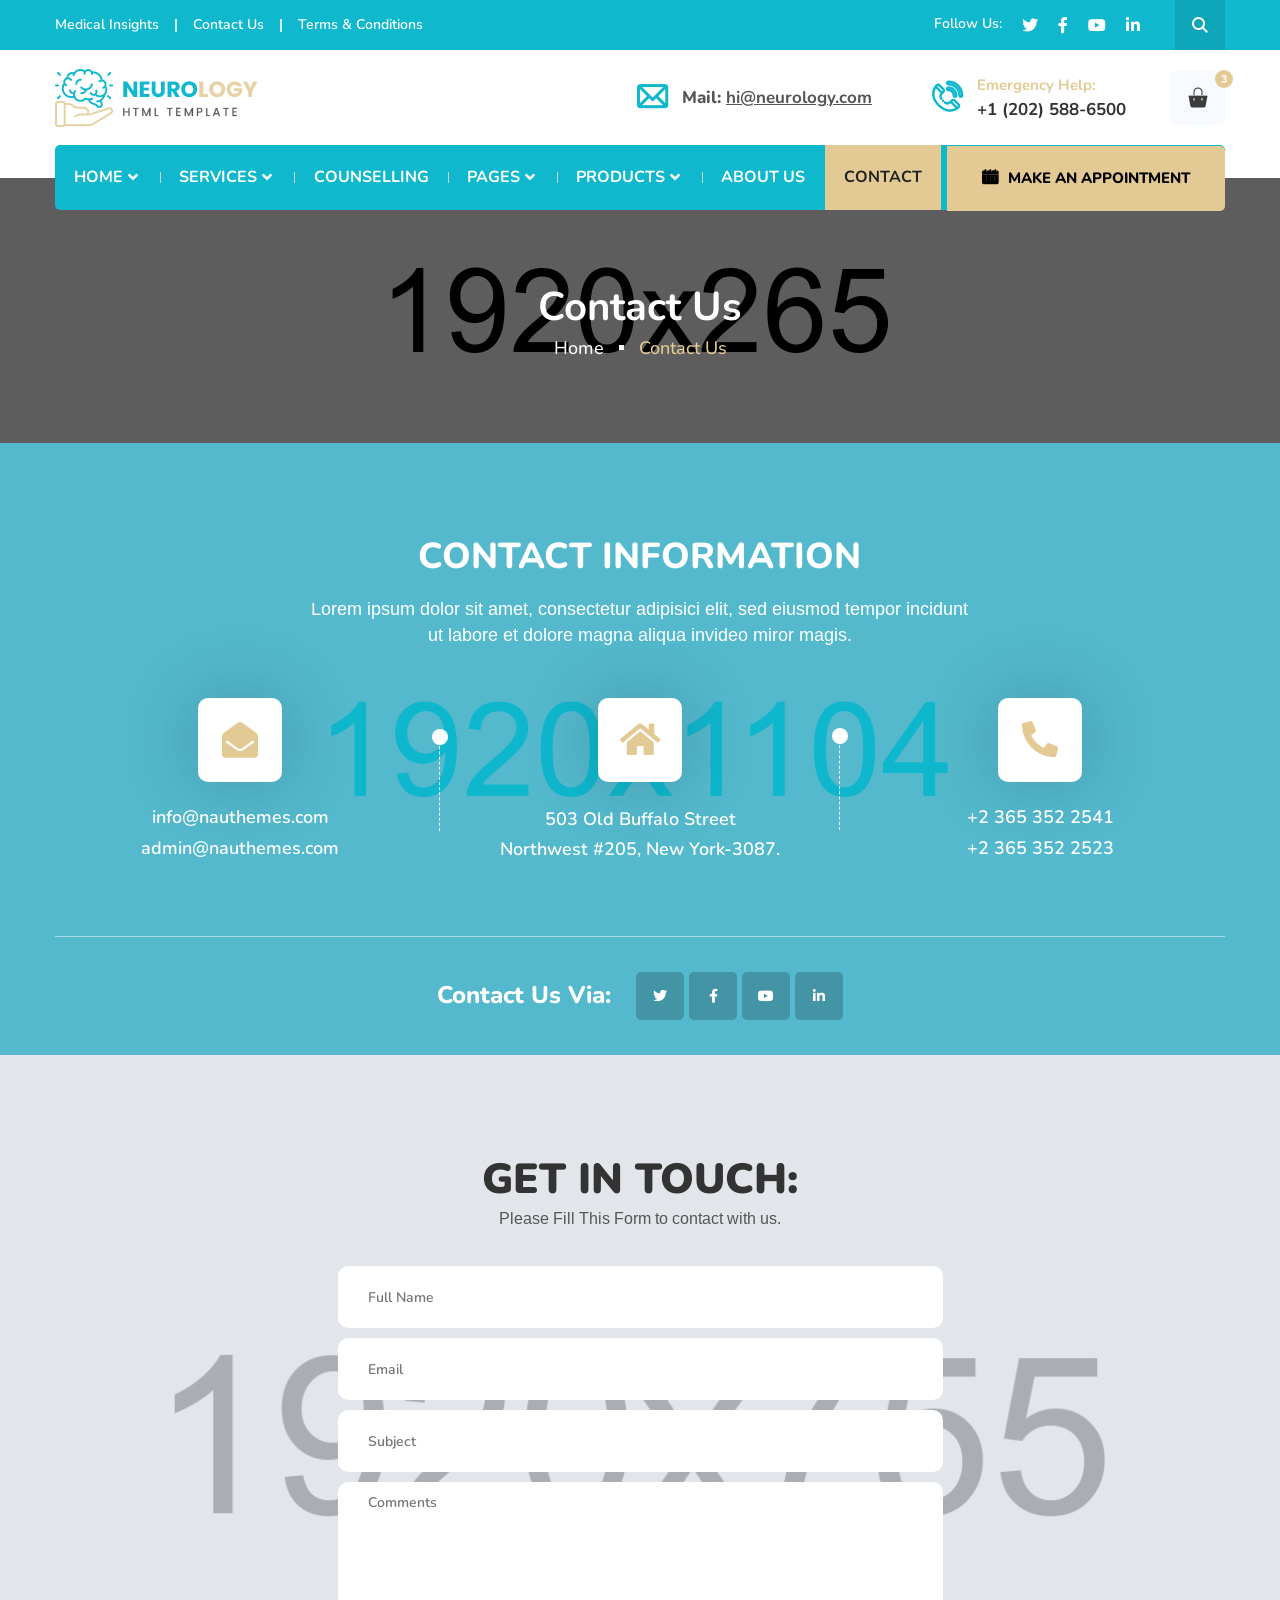
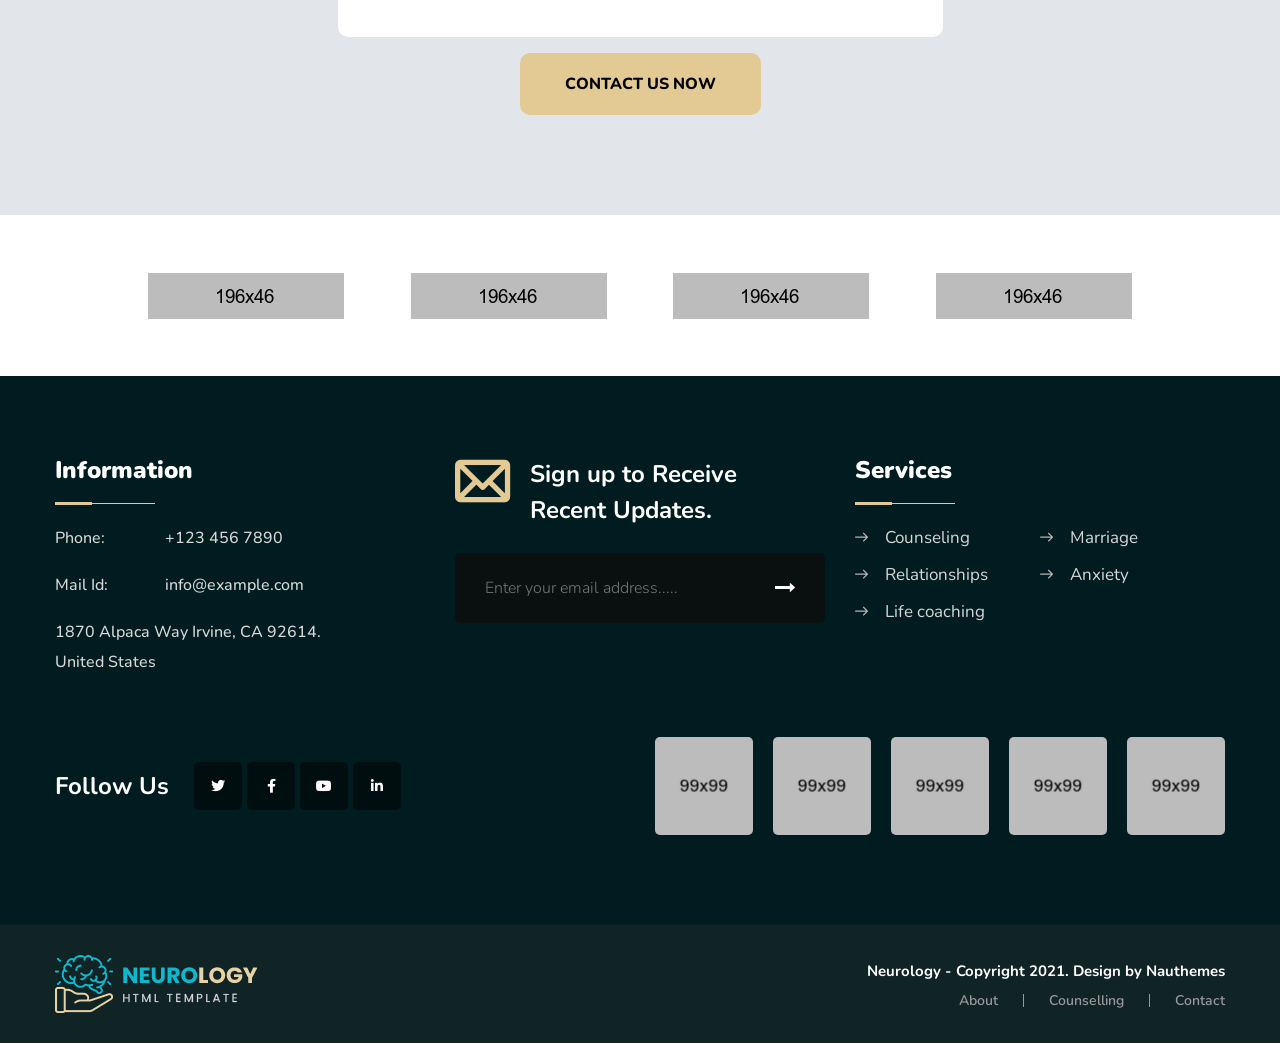
<file: contact.html>
<!DOCTYPE html>
<html lang="en">
    <head>
        <meta charset="UTF-8">
        <meta name="viewport" content="width=device-width, initial-scale=1, shrink-to-fit=no">
        <meta name="description" content="" />
        <meta name="keywords" content="" />
        <link rel="icon" href="assets/images/favicon.png" sizes="35x35" type="image/png">
        <title>Neurology - The Medical Center HTML5 Template</title>

        <link rel="stylesheet" href="assets/css/all.min.css">
        <link rel="stylesheet" href="assets/css/flaticon.css">
        <link rel="stylesheet" href="assets/css/animate.min.css">
        <link rel="stylesheet" href="assets/css/bootstrap.min.css">
        <link rel="stylesheet" href="assets/css/jquery.fancybox.min.css">
        <link rel="stylesheet" href="assets/css/perfect-scrollbar.css">
        <link rel="stylesheet" href="assets/css/slick.css">
        <link rel="stylesheet" href="assets/css/style.css">
        <link rel="stylesheet" href="assets/css/responsive.css">
        <link rel="stylesheet" href="assets/css/color.css">
    </head>
    <body>
        <main>
            <div id="preloader">            
                <div class="preloader-inner">
                    <i class="preloader-icon thm-clr flaticon-brainstorm"></i>
                </div>
            </div><!-- Page Loader -->
            <header class="style1 w-100">
                <div class="topbar thm-bg w-100">
                    <div class="container">
                        <div class="topbar-inner d-flex flex-wrap align-items-center justify-content-between w-100">
                            <ul class="top-links mb-0 list-unstyled d-inline-flex align-items-center flex-wrap">
                                <li><a href="blog.html" title="">Medical Insights</a></li>
                                <li><a href="contact.html" title="">Contact Us</a></li>
                                <li><a href="about.html" title="">Terms & Conditions</a></li>
                            </ul>
                            <div class="topbar-right d-inline-flex align-items-center flex-wrap">
                                <div class="social-links d-inline-flex">
                                    <span class="d-inline-block">Follow Us:</span>
                                    <a href="https://twitter.com/" title="Twtiiter" target="_blank"><i class="fab fa-twitter"></i></a>
                                    <a href="https://www.facebook.com/" title="Facebook" target="_blank"><i class="fab fa-facebook-f"></i></a>
                                    <a href="https://www.youtube.com/" title="Youtube" target="_blank"><i class="fab fa-youtube"></i></a>
                                    <a href="https://www.linkedin.com/" title="Linkedin" target="_blank"><i class="fab fa-linkedin-in"></i></a>
                                </div>
                                <a class="search-btn d-inline-block position-relative" href="javascript:void(0);" title=""><i class="flaticon-magnifying-glass"></i></a>
                            </div>
                        </div>
                    </div>
                </div><!-- Topbar -->
                <div class="logo-contact-menu-wrap position-relative w-100">
                    <div class="container">
                        <div class="logo-contact-inner d-flex flex-wrap align-items-center justify-content-between position-relative w-100">
                            <div class="logo z1 position-relative"><h1 class="mb-0"><a class="d-block" href="index.html" title="Home"><img class="img-fluid" src="assets/images/logo.png" alt="Logo" srcset="assets/images/retina-logo.png"></a></h1></div><!-- Logo -->
                            <div class="header-contact-cart d-flex flex-wrap align-items-center">
                                <ul class="header-contact-info d-inline-flex flex-wrap align-items-center mb-0 list-unstyled">
                                    <li><i class="flaticon-email thm-clr"></i>Mail: <a href="mailto:hi@neurology.com" title="">hi@neurology.com</a></li>
                                    <li><i class="flaticon-telephone thm-clr"></i><span class="d-block scndry-clr">Emergency Help:</span><strong class="d-block">+1 (202) 588-6500</strong></li>
                                </ul>
                                <div class="header-cart position-relative">
                                    <span class="cart-btn brd-rd5 d-block text-center position-relative"><i class="flaticon-shopping-bags"></i><span class="scndry-bg rounded-circle position-absolute">3</span></span>
                                    <div class="minicart-dropdown brd-rd10">
                                        <ul class="minicart-dropdown-list mb-0 list-unstyled w-100">
                                            <li>
                                                <div class="minicart-item d-flex flex-wrap w-100">
                                                    <a href="product-detail.html" title=""><img class="img-fluid" src="assets/images/resources/mini-product-img1-1.jpg" alt="Mini Product Image 1"></a>
                                                    <div class="minicart-info">
                                                        <h6 class="mb-0"><a href="product-detail.html" title="">Dream Psychology</a></h6>
                                                        <span class="price thm-clr">$ 110</span>
                                                        <a class="remove-cart" href="javascript:void(0);" title=""><i class="fas fa-times"></i></a>
                                                    </div>
                                                </div>
                                            </li>
                                            <li>
                                                <div class="minicart-item d-flex flex-wrap w-100">
                                                    <a href="product-detail.html" title=""><img class="img-fluid" src="assets/images/resources/mini-product-img1-2.jpg" alt="Mini Product Image 2"></a>
                                                    <div class="minicart-info">
                                                        <h6 class="mb-0"><a href="product-detail.html" title="">Killer of Depression</a></h6>
                                                        <span class="price thm-clr">$ 33</span>
                                                        <a class="remove-cart" href="javascript:void(0);" title=""><i class="fas fa-times"></i></a>
                                                    </div>
                                                </div>
                                            </li>
                                            <li>
                                                <div class="minicart-item d-flex flex-wrap w-100">
                                                    <a href="product-detail.html" title=""><img class="img-fluid" src="assets/images/resources/mini-product-img1-3.jpg" alt="Mini Product Image 3"></a>
                                                    <div class="minicart-info">
                                                        <h6 class="mb-0"><a href="product-detail.html" title="">Thinking Fast</a></h6>
                                                        <span class="price thm-clr">$ 50</span>
                                                        <a class="remove-cart" href="javascript:void(0);" title=""><i class="fas fa-times"></i></a>
                                                    </div>
                                                </div>
                                            </li>
                                        </ul>
                                        <div class="d-block btns-total w-100">
                                            <span>Subtotal: <span class="price thm-clr">$50.00</span></span>
                                            <div class="btns-wrap2 d-flex flex-wrap w-100">
                                                <a class="thm-btn v2 thm-bg d-inline-block position-relative overflow-hidden" href="javascript:void(0);" title="">View Cart</a>
                                                <a class="thm-btn scndry-bg d-inline-block position-relative overflow-hidden" href="javascript:void(0);" title="">Checkout</a>
                                            </div>
                                        </div>
                                    </div>
                                </div>
                            </div>
                        </div>
                        <nav class="d-flex thm-bg brd-rd5 flex-wrap align-items-center justify-content-between w-100">
                            <div class="header-left">
                                <ul class="mb-0 list-unstyled d-inline-flex">
                                    <li class="menu-item-has-children"><a href="javascript:void(0);" title="">Home</a>
                                        <ul class="mb-0 list-unstyled">
                                            <li><a href="index.html" title="">Homepage 1</a></li>
                                            <li><a href="index2.html" title="">Homepage 2</a></li>
                                            <li><a href="index3.html" title="">Homepage 3</a></li>
                                        </ul>
                                    </li>
                                    <li class="menu-item-has-children"><a href="javascript:void(0);" title="">Services</a>
                                        <ul class="mb-0 list-unstyled">
                                            <li><a href="services.html" title="">Services</a></li>
                                            <li><a href="service-detail.html" title="">Service Detail</a></li>
                                        </ul>
                                    </li>
                                    <li><a href="counselling.html" title="">Counselling</a></li>
                                    <li class="menu-item-has-children"><a href="javascript:void(0);" title="">Pages</a>
                                        <ul class="mb-0 list-unstyled">
                                            <li class="menu-item-has-children"><a href="javascript:void(0);" title="">Blog</a>
                                                <ul class="mb-0 list-unstyled">
                                                    <li><a href="blog.html" title="">Blog Style 1</a></li>
                                                    <li><a href="blog2.html" title="">Blog Style 2</a></li>
                                                    <li><a href="blog3.html" title="">Blog Style 3</a></li>
                                                    <li><a href="blog-detail.html" title="">Blog Detail</a></li>
                                                </ul>
                                            </li>
                                            <li class="menu-item-has-children"><a href="javascript:void(0);" title="">Our Gallery</a>
                                                <ul class="mb-0 list-unstyled">
                                                    <li><a href="gallery.html" title="">Gallery Style 1</a></li>
                                                    <li><a href="gallery2.html" title="">Gallery Style 2</a></li>
                                                    <li><a href="gallery3.html" title="">Gallery Style 3</a></li>
                                                </ul>
                                            </li>
                                            <li class="menu-item-has-children"><a href="javascript:void(0);" title="">Our Stories</a>
                                                <ul class="mb-0 list-unstyled">
                                                    <li><a href="stories.html" title="">Success Stories</a></li>
                                                    <li><a href="storie-detail.html" title="">Story Details</a></li>
                                                </ul>
                                            </li>
                                            <li class="menu-item-has-children"><a href="javascript:void(0);" title="">Our Team</a>
                                                <ul class="mb-0 list-unstyled">
                                                    <li><a href="team.html" title="">Team</a></li>
                                                    <li><a href="team-detail.html" title="">Team Detail</a></li>
                                                </ul>
                                            </li>
                                            <li class="menu-item-has-children"><a href="javascript:void(0);" title="">Our Courses</a>
                                                <ul class="mb-0 list-unstyled">
                                                    <li><a href="courses.html" title="">Courses</a></li>
                                                    <li><a href="course-detail.html" title="">Course Detail</a></li>
                                                </ul>
                                            </li>
                                            <li><a href="appointment.html" title="">Appointment</a></li>
                                            <li><a href="archive.html" title="">Archive Page</a></li>
                                            <li><a href="search-found.html" title="">Search Found</a></li>
                                            <li><a href="404.html" title="">404 Error Page</a></li>
                                        </ul>
                                    </li>
                                    <li class="menu-item-has-children"><a href="javascript:void(0);" title="">Products</a>
                                        <ul class="mb-0 list-unstyled">
                                            <li><a href="products.html" title="">Products</a></li>
                                            <li><a href="product-detail.html" title="">Product Detail</a></li>
                                        </ul>
                                    </li>
                                    <li><a href="about.html" title="">About Us</a></li>
                                    <li><a href="contact.html" title="">Contact</a></li>
                                </ul>
                            </div>
                            <div class="header-right">
                                <a class="thm-btn scndry-bg brd-rd5 d-inline-block position-relative overflow-hidden" href="appointment.html" title=""><i class="flaticon-calendar"></i>Make An Appointment</a>
                            </div>
                        </nav><!-- Navigation -->
                    </div>
                </div><!-- Logo Contact & Menu Wrap -->
            </header><!-- Header -->
            <div class="header-search d-flex flex-wrap align-items-center position-fixed w-100">
                <span class="search-close-btn position-absolute"><i class="fas fa-times"></i></span>
                <form class="w-100 position-relative">
                    <button type="submit"><i class="flaticon-magnifying-glass"></i></button>
                    <input type="text" placeholder="Search">
                </form>
            </div><!-- Header Search -->
            <div class="sticky-menu">
                <div class="container">
                    <div class="sticky-menu-inner d-flex flex-wrap align-items-center justify-content-between w-100">
                        <div class="logo"><h1 class="mb-0"><a class="d-block" href="index.html" title="Home"><img class="img-fluid" src="assets/images/logo.png" alt="Logo" srcset="assets/images/retina-logo.png"></a></h1></div><!-- Logo -->
                        <nav class="d-flex flex-wrap align-items-center justify-content-between">
                            <div class="header-left">
                                <ul class="mb-0 list-unstyled d-inline-flex">
                                    <li class="menu-item-has-children"><a href="javascript:void(0);" title="">Home</a>
                                        <ul class="mb-0 list-unstyled">
                                            <li><a href="index.html" title="">Homepage 1</a></li>
                                            <li><a href="index2.html" title="">Homepage 2</a></li>
                                            <li><a href="index3.html" title="">Homepage 3</a></li>
                                        </ul>
                                    </li>
                                    <li class="menu-item-has-children"><a href="javascript:void(0);" title="">Services</a>
                                        <ul class="mb-0 list-unstyled">
                                            <li><a href="services.html" title="">Services</a></li>
                                            <li><a href="service-detail.html" title="">Service Detail</a></li>
                                        </ul>
                                    </li>
                                    <li><a href="counselling.html" title="">Counselling</a></li>
                                    <li class="menu-item-has-children"><a href="javascript:void(0);" title="">Pages</a>
                                        <ul class="mb-0 list-unstyled">
                                            <li class="menu-item-has-children"><a href="javascript:void(0);" title="">Blog</a>
                                                <ul class="mb-0 list-unstyled">
                                                    <li><a href="blog.html" title="">Blog Style 1</a></li>
                                                    <li><a href="blog2.html" title="">Blog Style 2</a></li>
                                                    <li><a href="blog3.html" title="">Blog Style 3</a></li>
                                                    <li><a href="blog-detail.html" title="">Blog Detail</a></li>
                                                </ul>
                                            </li>
                                            <li class="menu-item-has-children"><a href="javascript:void(0);" title="">Our Gallery</a>
                                                <ul class="mb-0 list-unstyled">
                                                    <li><a href="gallery.html" title="">Gallery Style 1</a></li>
                                                    <li><a href="gallery2.html" title="">Gallery Style 2</a></li>
                                                    <li><a href="gallery3.html" title="">Gallery Style 3</a></li>
                                                </ul>
                                            </li>
                                            <li class="menu-item-has-children"><a href="javascript:void(0);" title="">Our Stories</a>
                                                <ul class="mb-0 list-unstyled">
                                                    <li><a href="stories.html" title="">Success Stories</a></li>
                                                    <li><a href="storie-detail.html" title="">Story Details</a></li>
                                                </ul>
                                            </li>
                                            <li class="menu-item-has-children"><a href="javascript:void(0);" title="">Our Team</a>
                                                <ul class="mb-0 list-unstyled">
                                                    <li><a href="team.html" title="">Team</a></li>
                                                    <li><a href="team-detail.html" title="">Team Detail</a></li>
                                                </ul>
                                            </li>
                                            <li class="menu-item-has-children"><a href="javascript:void(0);" title="">Our Courses</a>
                                                <ul class="mb-0 list-unstyled">
                                                    <li><a href="courses.html" title="">Courses</a></li>
                                                    <li><a href="course-detail.html" title="">Course Detail</a></li>
                                                </ul>
                                            </li>
                                            <li><a href="appointment.html" title="">Appointment</a></li>
                                            <li><a href="archive.html" title="">Archive Page</a></li>
                                            <li><a href="search-found.html" title="">Search Found</a></li>
                                            <li><a href="404.html" title="">404 Error Page</a></li>
                                        </ul>
                                    </li>
                                    <li class="menu-item-has-children"><a href="javascript:void(0);" title="">Products</a>
                                        <ul class="mb-0 list-unstyled">
                                            <li><a href="products.html" title="">Products</a></li>
                                            <li><a href="product-detail.html" title="">Product Detail</a></li>
                                        </ul>
                                    </li>
                                    <li><a href="about.html" title="">About Us</a></li>
                                    <li><a href="contact.html" title="">Contact</a></li>
                                </ul>
                            </div>
                        </nav>
                    </div>
                </div>
            </div><!-- Sticky Menu -->
            <div class="rspn-hdr">
                <div class="rspn-mdbr">
                    <div class="rspn-scil d-inline-flex flex-wrap">
                        <a class="twitter-hvr" href="https://twitter.com/" title="Twtiiter" target="_blank"><i class="fab fa-twitter"></i></a>
                        <a class="facebook-hvr" href="https://www.facebook.com/" title="Facebook" target="_blank"><i class="fab fa-facebook-f"></i></a>
                        <a class="youtube-hvr" href="https://www.youtube.com/" title="Youtube" target="_blank"><i class="fab fa-youtube"></i></a>
                        <a class="linkedin-hvr" href="https://www.linkedin.com/" title="Linkedin" target="_blank"><i class="fab fa-linkedin-in"></i></a>
                    </div>
                    <form class="rspn-srch">
                        <input type="text" placeholder="Enter Your Keyword">
                        <button type="submit"><i class="fa fa-search"></i></button>
                    </form>
                </div>
                <div class="lg-mn">
                    <div class="logo"><h1 class="mb-0 d-block"><a href="index.html" title="Home"><img src="assets/images/logo.png" alt="Logo"></a></h1></div>
                    <div class="rspn-cnt">
                        <span><i class="thm-clr far fa-envelope"></i><a href="mailto:info@youremailid.com" title="">info@youremailid.com</a></span>
                        <span><i class="thm-clr fas fa-phone-alt"></i>+96 125 554 24 5</span>
                    </div>
                    <span class="rspn-mnu-btn"><i class="fa fa-list-ul"></i></span>
                </div>
                <div class="rsnp-mnu">
                    <span class="rspn-mnu-cls"><i class="fa fa-times"></i></span>
                    <ul class="mb-0 list-unstyled w-100">
                        <li class="menu-item-has-children"><a href="javascript:void(0);" title="">Home</a>
                            <ul class="mb-0 list-unstyled">
                                <li><a href="index.html" title="">Homepage 1</a></li>
                                <li><a href="index2.html" title="">Homepage 2</a></li>
                                <li><a href="index3.html" title="">Homepage 3</a></li>
                            </ul>
                        </li>
                        <li class="menu-item-has-children"><a href="javascript:void(0);" title="">Services</a>
                            <ul class="mb-0 list-unstyled">
                                <li><a href="services.html" title="">Services</a></li>
                                <li><a href="service-detail.html" title="">Service Detail</a></li>
                            </ul>
                        </li>
                        <li><a href="counselling.html" title="">Counselling</a></li>
                        <li class="menu-item-has-children"><a href="javascript:void(0);" title="">Pages</a>
                            <ul class="mb-0 list-unstyled">
                                <li class="menu-item-has-children"><a href="javascript:void(0);" title="">Blog</a>
                                    <ul class="mb-0 list-unstyled">
                                        <li><a href="blog.html" title="">Blog Style 1</a></li>
                                        <li><a href="blog2.html" title="">Blog Style 2</a></li>
                                        <li><a href="blog3.html" title="">Blog Style 3</a></li>
                                        <li><a href="blog-detail.html" title="">Blog Detail</a></li>
                                    </ul>
                                </li>
                                <li class="menu-item-has-children"><a href="javascript:void(0);" title="">Our Gallery</a>
                                    <ul class="mb-0 list-unstyled">
                                        <li><a href="gallery.html" title="">Gallery Style 1</a></li>
                                        <li><a href="gallery2.html" title="">Gallery Style 2</a></li>
                                        <li><a href="gallery3.html" title="">Gallery Style 3</a></li>
                                    </ul>
                                </li>
                                <li class="menu-item-has-children"><a href="javascript:void(0);" title="">Our Stories</a>
                                    <ul class="mb-0 list-unstyled">
                                        <li><a href="stories.html" title="">Success Stories</a></li>
                                        <li><a href="storie-detail.html" title="">Story Details</a></li>
                                    </ul>
                                </li>
                                <li class="menu-item-has-children"><a href="javascript:void(0);" title="">Our Team</a>
                                    <ul class="mb-0 list-unstyled">
                                        <li><a href="team.html" title="">Team</a></li>
                                        <li><a href="team-detail.html" title="">Team Detail</a></li>
                                    </ul>
                                </li>
                                <li class="menu-item-has-children"><a href="javascript:void(0);" title="">Our Courses</a>
                                    <ul class="mb-0 list-unstyled">
                                        <li><a href="courses.html" title="">Courses</a></li>
                                        <li><a href="course-detail.html" title="">Course Detail</a></li>
                                    </ul>
                                </li>
                                <li><a href="appointment.html" title="">Appointment</a></li>
                                <li><a href="archive.html" title="">Archive Page</a></li>
                                <li><a href="search-found.html" title="">Search Found</a></li>
                                <li><a href="404.html" title="">404 Error Page</a></li>
                            </ul>
                        </li>
                        <li class="menu-item-has-children"><a href="javascript:void(0);" title="">Products</a>
                            <ul class="mb-0 list-unstyled">
                                <li><a href="products.html" title="">Products</a></li>
                                <li><a href="product-detail.html" title="">Product Detail</a></li>
                            </ul>
                        </li>
                        <li><a href="about.html" title="">About Us</a></li>
                        <li><a href="contact.html" title="">Contact</a></li>
                    </ul>
                </div><!-- Responsive Menu -->
            </div><!-- Responsive Header -->
            <section>
                <div class="w-100 pt-100 black-layer opc5 pb-80 position-relative">
                    <div class="fixed-bg" style="background-image: url(assets/images/pag-top-bg.jpg);"></div>
                    <div class="container">
                        <div class="page-title-wrap text-center w-100">
                            <div class="page-title-inner d-inline-block">
                                <h1 class="mb-0">Contact Us</h1>
                                <ol class="breadcrumb mb-0 justify-content-center">
                                    <li class="breadcrumb-item"><a href="index.html" title="">Home</a></li>
                                    <li class="breadcrumb-item active">Contact Us</li>
                                </ol>
                            </div>
                        </div><!-- Page Title Wrap -->
                    </div>
                </div>
            </section>
            <section>
                <div class="w-100 pt-100 thm-layer opc6 pb-30 position-relative">
                    <div class="fixed-bg back-blend-lighten thm-bg" style="background-image: url(assets/images/parallax-bg7.jpg);"></div>
                    <div class="container">
                        <div class="sec-title3 text-center w-100">
                            <div class="sec-title3-inner d-inline-block">
                                <h3 class="mb-0">Contact Information</h3>
                                <p class="mb-0">Lorem ipsum dolor sit amet, consectetur adipisici elit, sed eiusmod tempor incidunt ut labore et dolore magna aliqua invideo miror magis.</p>
                            </div>
                        </div>
                        <div class="contact-info-wrap text-center position-relative w-100">
                            <div class="row mrg30">
                                <div class="col-md-4 col-sm-6 col-lg-4">
                                    <div class="contact-info-box position-relative w-100">
                                        <i class="fas fa-envelope-open brd-rd10 d-inline-block scndry-clr"></i>
                                        <span class="d-block"><a href="mailto:info@nauthemes.com" title="">info@nauthemes.com</a></span>
                                        <span class="d-block"><a href="mailto:admin@nauthemes.com" title="">admin@nauthemes.com</a></span>
                                    </div>
                                </div>
                                <div class="col-md-4 col-sm-6 col-lg-4">
                                    <div class="contact-info-box position-relative w-100">
                                        <i class="fas fa-home brd-rd10 d-inline-block scndry-clr"></i>
                                        <p class="mb-0">503 Old Buffalo Street <br> Northwest #205, New York-3087.</p>
                                    </div>
                                </div>
                                <div class="col-md-4 col-sm-6 col-lg-4">
                                    <div class="contact-info-box position-relative w-100">
                                        <i class="fas fa-phone-alt brd-rd10 d-inline-block scndry-clr"></i>
                                        <span class="d-block">+2 365 352 2541</span>
                                        <span class="d-block">+2 365 352 2523</span>
                                    </div>
                                </div>
                            </div>
                        </div><!-- Contact Info Wrap -->
                        <div class="social-links3 v2 mb-05 d-flex flex-wrap justify-content-center align-items-center w-100">
                            <h3 class="mb-0">Contact Us Via:</h3>
                            <a class="brd-rd5 twitter-hvr" href="https://twitter.com/" title="Twtiiter" target="_blank"><i class="fab fa-twitter"></i></a>
                            <a class="brd-rd5 facebook-hvr" href="https://www.facebook.com/" title="Facebook" target="_blank"><i class="fab fa-facebook-f"></i></a>
                            <a class="brd-rd5 youtube-hvr" href="https://www.youtube.com/" title="Youtube" target="_blank"><i class="fab fa-youtube"></i></a>
                            <a class="brd-rd5 linkedin-hvr" href="https://www.linkedin.com/" title="Linkedin" target="_blank"><i class="fab fa-linkedin-in"></i></a>
                        </div>
                    </div>
                </div>
            </section>
            <section>
                <div class="w-100 pt-100 gray-layer opc7 pb-100 position-relative">
                    <div class="fixed-bg" style="background-image: url(assets/images/parallax-bg14.jpg);"></div>
                    <div class="container">
                        <div class="sec-title4 text-center w-100">
                            <div class="sec-title4-inner d-inline-block">
                                <h2 class="mb-0">Get In Touch:</h2>
                                <p class="mb-0">Please Fill This Form to contact with us.</p>
                            </div>
                        </div>
                        <div class="contact-form d-flex flex-wrap justify-content-center text-center w-100">
                            <form class="w-100" id="email-form">
                                <div class="response w-100"></div>
                                <div class="field-box w-100"><input class="brd-rd10 fname" type="text" name="fname" placeholder="Full Name" required></div>
                                <div class="field-box w-100"><input class="brd-rd10 email" type="email" name="email" placeholder="Email" required></div>
                                <div class="field-box w-100"><input class="brd-rd10 subject" type="tel" name="subject" placeholder="Subject" required></div>
                                <div class="field-box w-100"><textarea class="brd-rd10 contact_message" name="contact_message" placeholder="Comments" required></textarea></div>
                                <div class="btn-box w-100"><button class="thm-btn scndry-bg brd-rd10 position-relative overflow-hidden" type="submit" id="submit">Contact Us Now</button></div>
                            </form>
                        </div><!-- Contact Form -->
                    </div>
                </div>
            </section>
            <section>
                <div class="w-100 pt-55 pb-55 position-relative">
                    <div class="container">
                        <ul class="spnsr-list d-flex flex-wrap justify-content-center align-items-center list-unstyled w-100">
                            <li>
                                <div class="spnsr-box text-center w-100">
                                    <a href="javascript:void(0);" title=""><img class="img-fluid" src="assets/images/resources/spnsr-img1-1.png" alt="Sponsor Image 1"></a>
                                </div>
                            </li>
                            <li>
                                <div class="spnsr-box text-center w-100">
                                    <a href="javascript:void(0);" title=""><img class="img-fluid" src="assets/images/resources/spnsr-img1-2.png" alt="Sponsor Image 2"></a>
                                </div>
                            </li>
                            <li>
                                <div class="spnsr-box text-center w-100">
                                    <a href="javascript:void(0);" title=""><img class="img-fluid" src="assets/images/resources/spnsr-img1-3.png" alt="Sponsor Image 3"></a>
                                </div>
                            </li>
                            <li>
                                <div class="spnsr-box text-center w-100">
                                    <a href="javascript:void(0);" title=""><img class="img-fluid" src="assets/images/resources/spnsr-img1-4.png" alt="Sponsor Image 4"></a>
                                </div>
                            </li>
                        </ul><!-- Sponsors List -->
                    </div>
                </div>
            </section>
            <footer>
                <div class="w-100 style1 pt-80 bg-color7 pb-90 position-relative">
                    <div class="container">
                        <div class="footer-data w-100">
                            <div class="row justify-content-between mrg30">
                                <div class="col-md-6 col-sm-6 col-lg-4">
                                    <div class="widget-box w-100">
                                        <h4 class="widget-title position-relative">Information</h4>
                                        <ul class="contact-info-list mb-0 list-unstyled w-100">
                                            <li><span>Phone:</span>+123 456 7890</li>
                                            <li><span>Mail Id:</span><a href="mailto:info@example.com" title="">info@example.com</a></li>
                                            <li>1870 Alpaca Way Irvine, CA 92614. United States</li>
                                        </ul>
                                    </div>
                                </div>
                                <div class="col-md-6 col-sm-6 col-lg-4">
                                    <div class="widget-box newsletter-widget w-100">
                                        <h3 class="mb-0 position-relative"><i class="flaticon-email scndry-clr position-absolute"></i>Sign up to Receive Recent Updates.</h3>
                                        <form class="newsletter-form brd-rd5 overflow-hidden position-relative w-100">
                                            <input type="email" placeholder="Enter your email address.....">
                                            <button type="submit"><i class="flaticon-long-arrow-pointing-to-the-right"></i></button>
                                        </form>
                                    </div>
                                </div>
                                <div class="col-md-6 col-sm-6 col-lg-4">
                                    <div class="widget-box w-100">
                                        <h4 class="widget-title position-relative">Services</h4>
                                        <ul class="mb-0 list-unstyled w-100">
                                            <li><a href="service-detail.html" title="">Counseling</a></li>
                                            <li><a href="service-detail.html" title="">Marriage</a></li>
                                            <li><a href="service-detail.html" title="">Relationships</a></li>
                                            <li><a href="service-detail.html" title="">Anxiety</a></li>
                                            <li><a href="service-detail.html" title="">Life coaching</a></li>
                                        </ul>
                                    </div>
                                </div>
                                <div class="col-md-6 col-sm-6 col-lg-4">
                                    <div class="widget-box w-100">
                                        <div class="social-links3 d-flex flex-wrap align-items-center w-100">
                                            <h3 class="mb-0">Follow Us</h3>
                                            <a class="brd-rd5 twitter-hvr" href="https://twitter.com/" title="Twtiiter" target="_blank"><i class="fab fa-twitter"></i></a>
                                            <a class="brd-rd5 facebook-hvr" href="https://www.facebook.com/" title="Facebook" target="_blank"><i class="fab fa-facebook-f"></i></a>
                                            <a class="brd-rd5 youtube-hvr" href="https://www.youtube.com/" title="Youtube" target="_blank"><i class="fab fa-youtube"></i></a>
                                            <a class="brd-rd5 linkedin-hvr" href="https://www.linkedin.com/" title="Linkedin" target="_blank"><i class="fab fa-linkedin-in"></i></a>
                                        </div>
                                    </div>
                                </div>
                                <div class="col-md-12 col-sm-12 col-lg-6">
                                    <div class="widget-box w-100">
                                        <ul class="ftr-gal-list d-flex flex-wrap mb-0 list-unstyled">
                                            <li><a href="assets/images/resources/ftr-gal-img1-1.jpg" data-fancybox="gallery" title=""><img class="img-fluid w-100" src="assets/images/resources/ftr-gal-img1-1.jpg" alt="Footer Gallery Image 1"></a></li>
                                            <li><a href="assets/images/resources/ftr-gal-img1-2.jpg" data-fancybox="gallery" title=""><img class="img-fluid w-100" src="assets/images/resources/ftr-gal-img1-2.jpg" alt="Footer Gallery Image 2"></a></li>
                                            <li><a href="assets/images/resources/ftr-gal-img1-3.jpg" data-fancybox="gallery" title=""><img class="img-fluid w-100" src="assets/images/resources/ftr-gal-img1-3.jpg" alt="Footer Gallery Image 3"></a></li>
                                            <li><a href="assets/images/resources/ftr-gal-img1-4.jpg" data-fancybox="gallery" title=""><img class="img-fluid w-100" src="assets/images/resources/ftr-gal-img1-4.jpg" alt="Footer Gallery Image 4"></a></li>
                                            <li><a href="assets/images/resources/ftr-gal-img1-5.jpg" data-fancybox="gallery" title=""><img class="img-fluid w-100" src="assets/images/resources/ftr-gal-img1-5.jpg" alt="Footer Gallery Image 5"></a></li>
                                        </ul>
                                    </div>
                                </div>
                            </div>
                        </div><!-- Footer Data -->
                    </div>
                </div>
            </footer><!-- Footer -->
            <div class="bottom-bar bg-color8 w-100">
                <div class="container">
                    <div class="bottom-bar-inner d-flex flex-wrap align-items-center justify-content-between w-100">
                        <div class="logo position-relative"><h1 class="mb-0"><a class="d-block" href="index.html" title="Home"><img class="img-fluid" src="assets/images/logo2.png" alt="Logo" srcset="assets/images/retina-logo2.png"></a></h1></div><!-- Logo -->
                        <div class="copyright-links text-end">
                            <p class="mb-0"><a href="index.html" title="Neurology">Neurology</a> - Copyright 2021. Design by <a href="https://themeforest.net/user/nauthemes/portfolio" title="Nauthemes" target="_blank">Nauthemes</a></p>
                            <ul class="bottom-links d-flex flex-wrap justify-content-end mb-0 list-unstyled">
                                <li><a href="about.html" title="">About</a></li>
                                <li><a href="counselling.html" title="">Counselling</a></li>
                                <li><a href="contact.html" title="">Contact</a></li>
                            </ul>
                        </div>
                    </div>
                </div>
            </div><!-- Bottom Bar -->
        </main><!-- Main Wrapper -->

        <script src="assets/js/jquery.min.js"></script>
        <script src="assets/js/popper.min.js"></script>
        <script src="assets/js/bootstrap.min.js"></script>
        <script src="assets/js/wow.min.js"></script>
        <script src="assets/js/counterup.min.js"></script>
        <script src="assets/js/jquery.fancybox.min.js"></script>
        <script src="assets/js/perfect-scrollbar.min.js"></script>
        <script src="assets/js/slick.min.js"></script>
        <script src="assets/js/custom-scripts.js"></script>
    </body> 
</html>
</file>
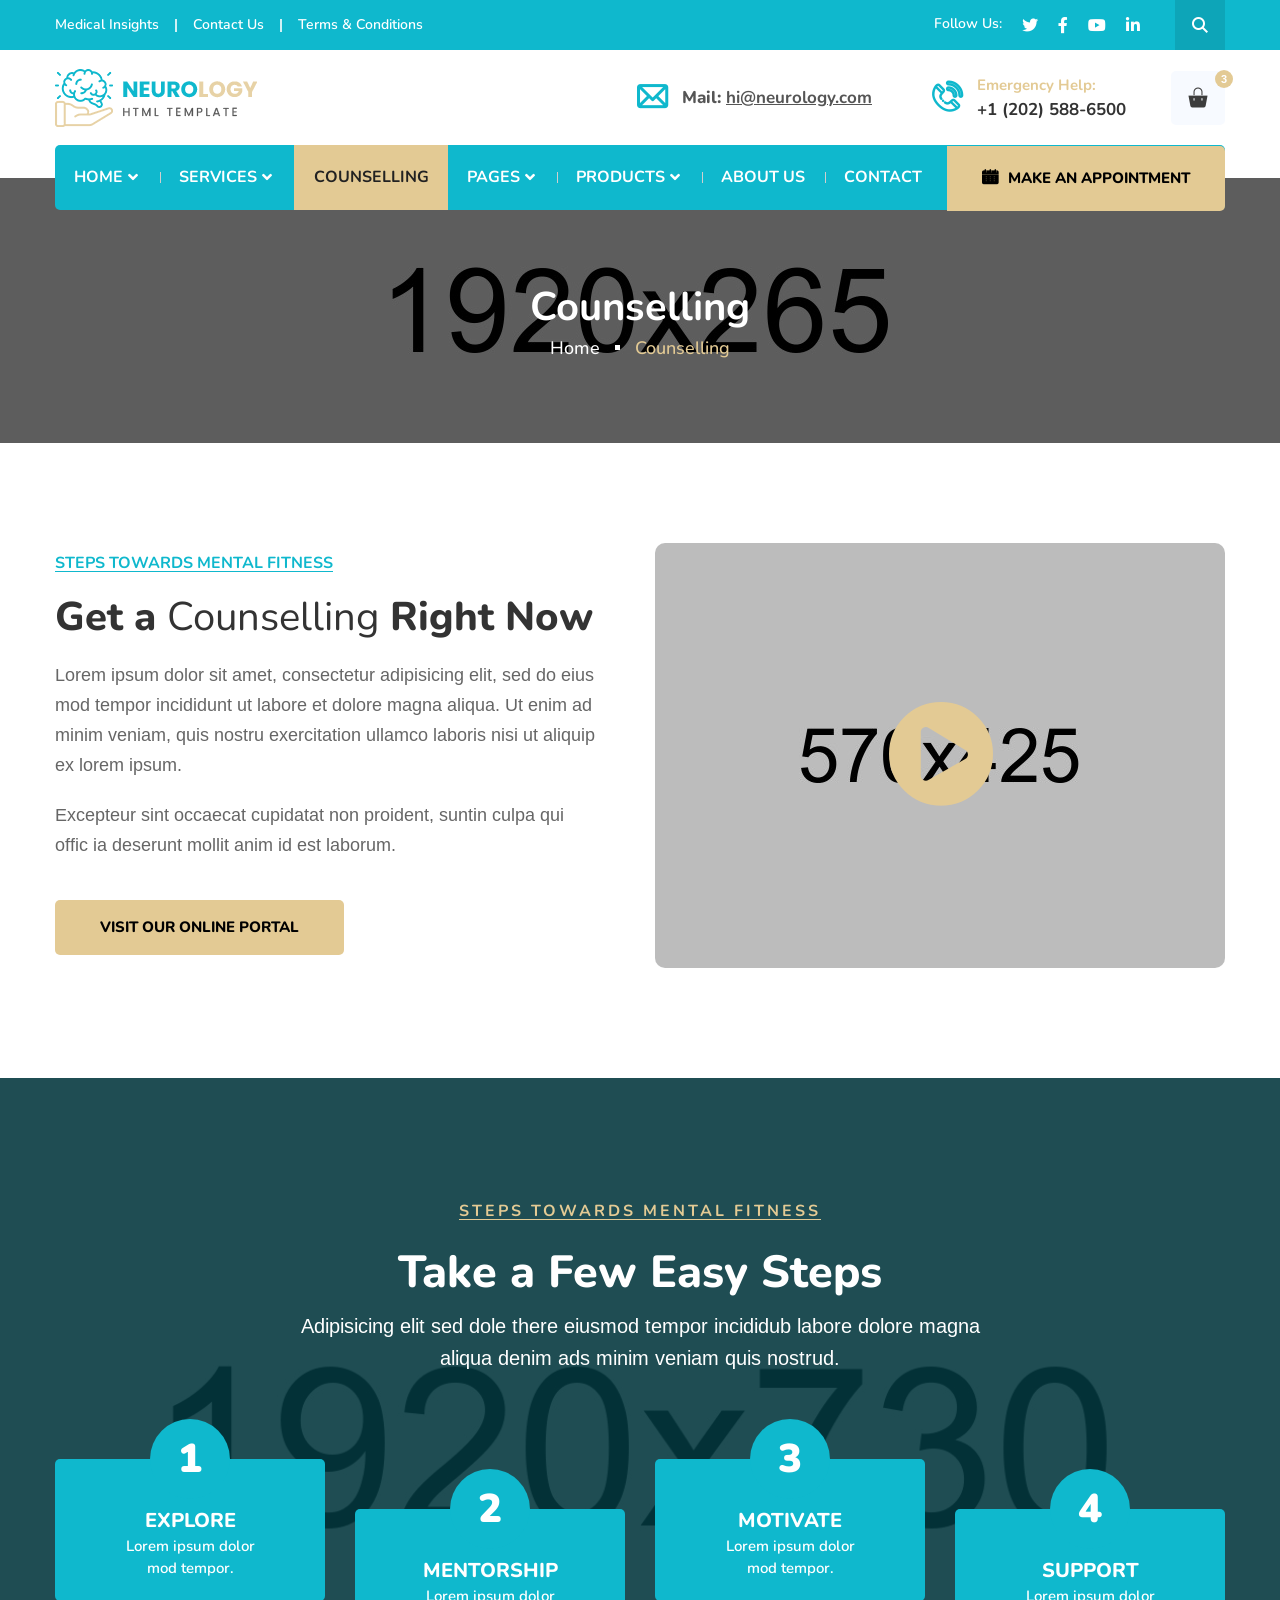
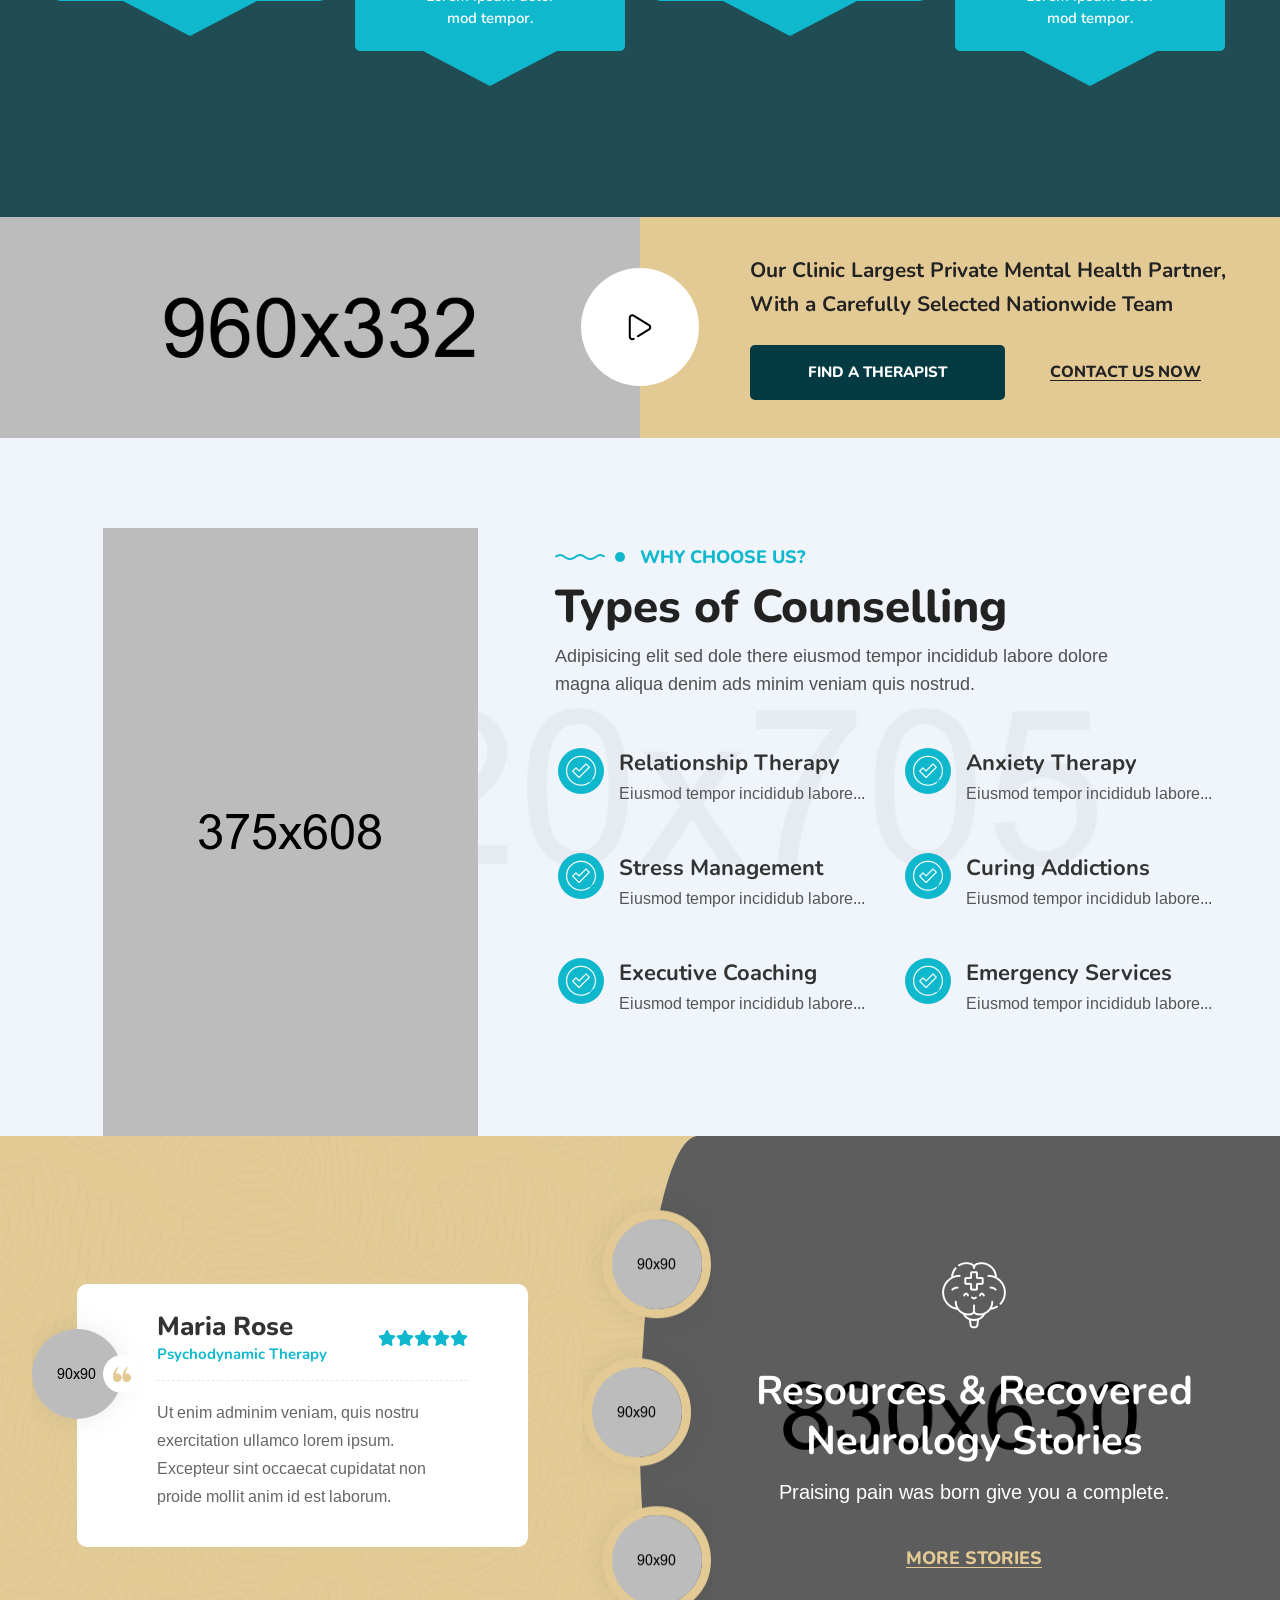
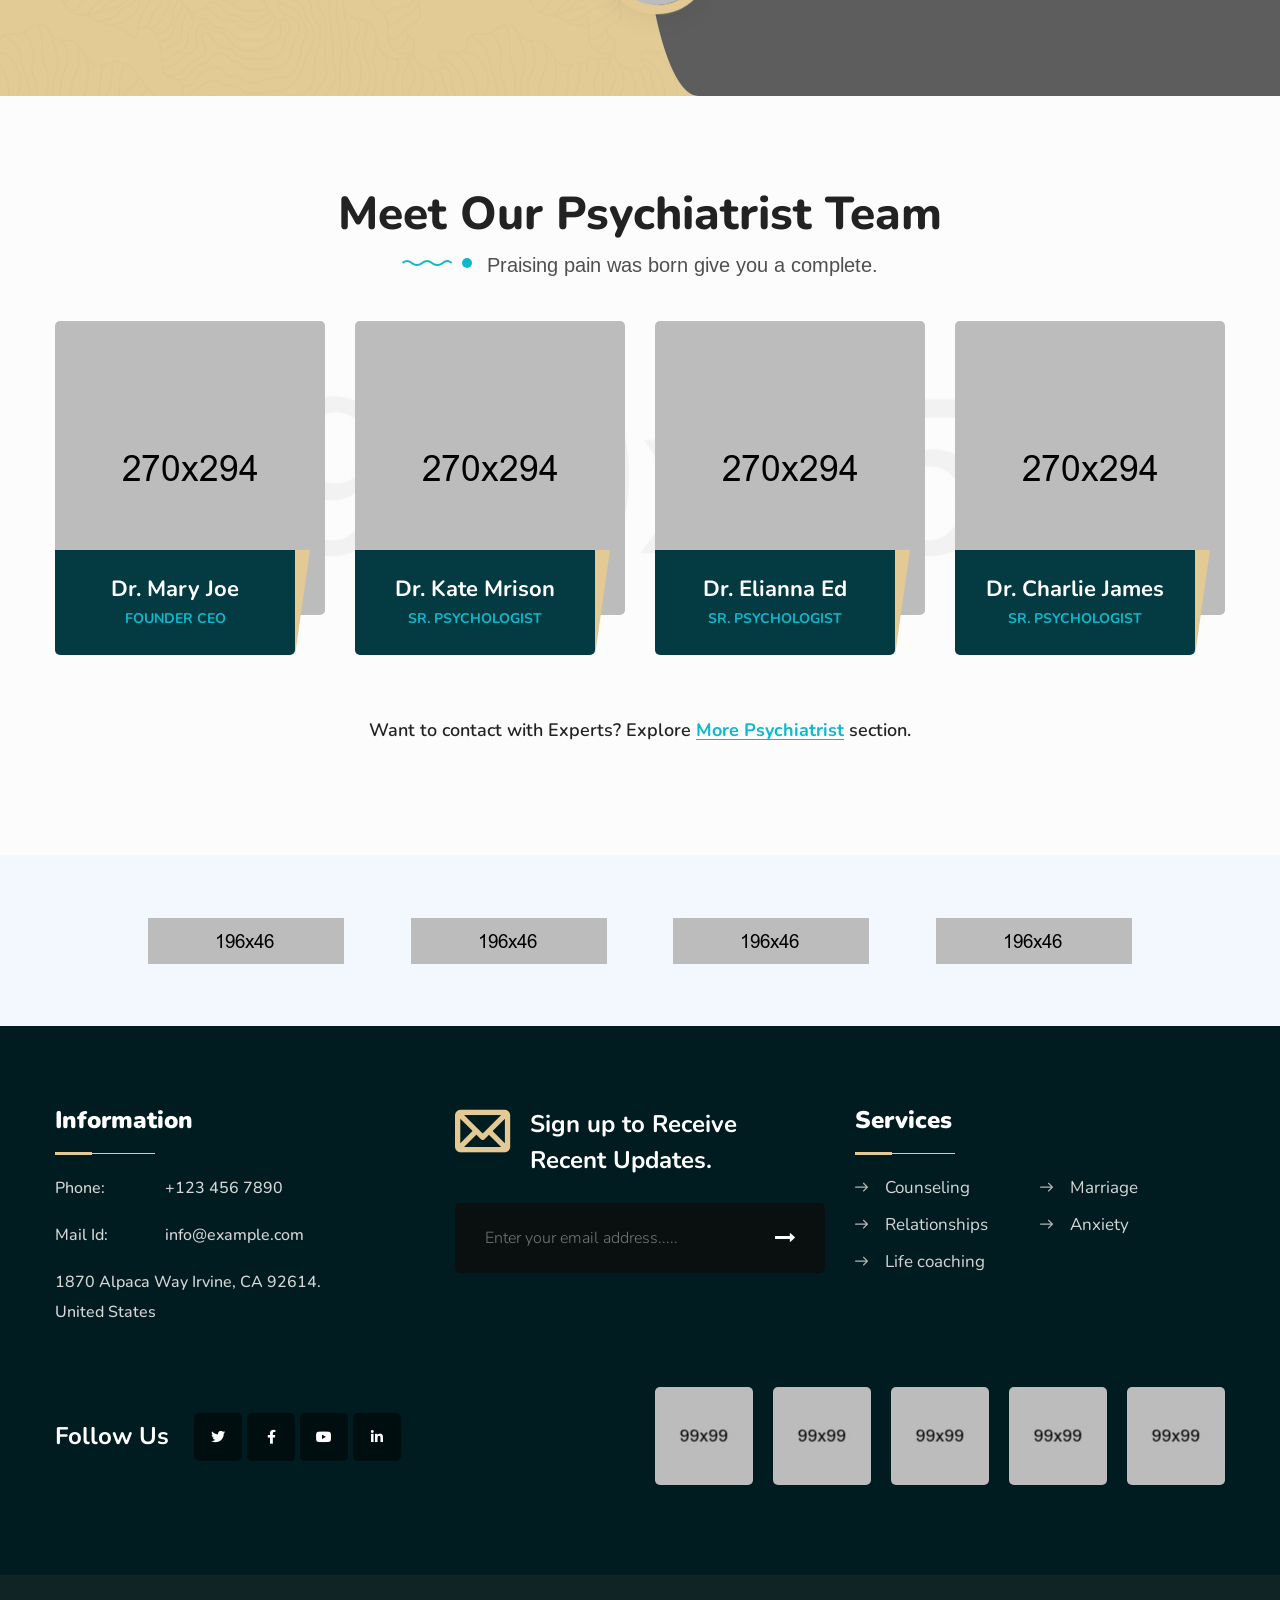
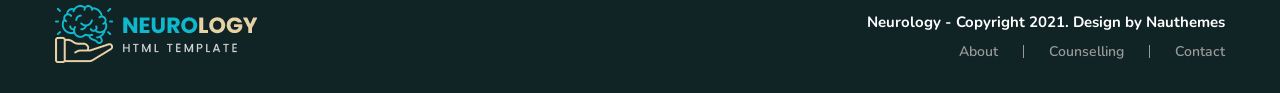
<file: counselling.html>
<!DOCTYPE html>
<html lang="en">
    <head>
        <meta charset="UTF-8">
        <meta name="viewport" content="width=device-width, initial-scale=1, shrink-to-fit=no">
        <meta name="description" content="" />
        <meta name="keywords" content="" />
        <link rel="icon" href="assets/images/favicon.png" sizes="35x35" type="image/png">
        <title>Neurology - The Medical Center HTML5 Template</title>

        <link rel="stylesheet" href="assets/css/all.min.css">
        <link rel="stylesheet" href="assets/css/flaticon.css">
        <link rel="stylesheet" href="assets/css/animate.min.css">
        <link rel="stylesheet" href="assets/css/bootstrap.min.css">
        <link rel="stylesheet" href="assets/css/jquery.fancybox.min.css">
        <link rel="stylesheet" href="assets/css/perfect-scrollbar.css">
        <link rel="stylesheet" href="assets/css/slick.css">
        <link rel="stylesheet" href="assets/css/style.css">
        <link rel="stylesheet" href="assets/css/responsive.css">
        <link rel="stylesheet" href="assets/css/color.css">
    </head>
    <body>
        <main>
            <div id="preloader">            
                <div class="preloader-inner">
                    <i class="preloader-icon thm-clr flaticon-brainstorm"></i>
                </div>
            </div><!-- Page Loader -->
            <header class="style1 w-100">
                <div class="topbar thm-bg w-100">
                    <div class="container">
                        <div class="topbar-inner d-flex flex-wrap align-items-center justify-content-between w-100">
                            <ul class="top-links mb-0 list-unstyled d-inline-flex align-items-center flex-wrap">
                                <li><a href="blog.html" title="">Medical Insights</a></li>
                                <li><a href="contact.html" title="">Contact Us</a></li>
                                <li><a href="about.html" title="">Terms & Conditions</a></li>
                            </ul>
                            <div class="topbar-right d-inline-flex align-items-center flex-wrap">
                                <div class="social-links d-inline-flex">
                                    <span class="d-inline-block">Follow Us:</span>
                                    <a href="https://twitter.com/" title="Twtiiter" target="_blank"><i class="fab fa-twitter"></i></a>
                                    <a href="https://www.facebook.com/" title="Facebook" target="_blank"><i class="fab fa-facebook-f"></i></a>
                                    <a href="https://www.youtube.com/" title="Youtube" target="_blank"><i class="fab fa-youtube"></i></a>
                                    <a href="https://www.linkedin.com/" title="Linkedin" target="_blank"><i class="fab fa-linkedin-in"></i></a>
                                </div>
                                <a class="search-btn d-inline-block position-relative" href="javascript:void(0);" title=""><i class="flaticon-magnifying-glass"></i></a>
                            </div>
                        </div>
                    </div>
                </div><!-- Topbar -->
                <div class="logo-contact-menu-wrap position-relative w-100">
                    <div class="container">
                        <div class="logo-contact-inner d-flex flex-wrap align-items-center justify-content-between position-relative w-100">
                            <div class="logo z1 position-relative"><h1 class="mb-0"><a class="d-block" href="index.html" title="Home"><img class="img-fluid" src="assets/images/logo.png" alt="Logo" srcset="assets/images/retina-logo.png"></a></h1></div><!-- Logo -->
                            <div class="header-contact-cart d-flex flex-wrap align-items-center">
                                <ul class="header-contact-info d-inline-flex flex-wrap align-items-center mb-0 list-unstyled">
                                    <li><i class="flaticon-email thm-clr"></i>Mail: <a href="mailto:hi@neurology.com" title="">hi@neurology.com</a></li>
                                    <li><i class="flaticon-telephone thm-clr"></i><span class="d-block scndry-clr">Emergency Help:</span><strong class="d-block">+1 (202) 588-6500</strong></li>
                                </ul>
                                <div class="header-cart position-relative">
                                    <span class="cart-btn brd-rd5 d-block text-center position-relative"><i class="flaticon-shopping-bags"></i><span class="scndry-bg rounded-circle position-absolute">3</span></span>
                                    <div class="minicart-dropdown brd-rd10">
                                        <ul class="minicart-dropdown-list mb-0 list-unstyled w-100">
                                            <li>
                                                <div class="minicart-item d-flex flex-wrap w-100">
                                                    <a href="product-detail.html" title=""><img class="img-fluid" src="assets/images/resources/mini-product-img1-1.jpg" alt="Mini Product Image 1"></a>
                                                    <div class="minicart-info">
                                                        <h6 class="mb-0"><a href="product-detail.html" title="">Dream Psychology</a></h6>
                                                        <span class="price thm-clr">$ 110</span>
                                                        <a class="remove-cart" href="javascript:void(0);" title=""><i class="fas fa-times"></i></a>
                                                    </div>
                                                </div>
                                            </li>
                                            <li>
                                                <div class="minicart-item d-flex flex-wrap w-100">
                                                    <a href="product-detail.html" title=""><img class="img-fluid" src="assets/images/resources/mini-product-img1-2.jpg" alt="Mini Product Image 2"></a>
                                                    <div class="minicart-info">
                                                        <h6 class="mb-0"><a href="product-detail.html" title="">Killer of Depression</a></h6>
                                                        <span class="price thm-clr">$ 33</span>
                                                        <a class="remove-cart" href="javascript:void(0);" title=""><i class="fas fa-times"></i></a>
                                                    </div>
                                                </div>
                                            </li>
                                            <li>
                                                <div class="minicart-item d-flex flex-wrap w-100">
                                                    <a href="product-detail.html" title=""><img class="img-fluid" src="assets/images/resources/mini-product-img1-3.jpg" alt="Mini Product Image 3"></a>
                                                    <div class="minicart-info">
                                                        <h6 class="mb-0"><a href="product-detail.html" title="">Thinking Fast</a></h6>
                                                        <span class="price thm-clr">$ 50</span>
                                                        <a class="remove-cart" href="javascript:void(0);" title=""><i class="fas fa-times"></i></a>
                                                    </div>
                                                </div>
                                            </li>
                                        </ul>
                                        <div class="d-block btns-total w-100">
                                            <span>Subtotal: <span class="price thm-clr">$50.00</span></span>
                                            <div class="btns-wrap2 d-flex flex-wrap w-100">
                                                <a class="thm-btn v2 thm-bg d-inline-block position-relative overflow-hidden" href="javascript:void(0);" title="">View Cart</a>
                                                <a class="thm-btn scndry-bg d-inline-block position-relative overflow-hidden" href="javascript:void(0);" title="">Checkout</a>
                                            </div>
                                        </div>
                                    </div>
                                </div>
                            </div>
                        </div>
                        <nav class="d-flex thm-bg brd-rd5 flex-wrap align-items-center justify-content-between w-100">
                            <div class="header-left">
                                <ul class="mb-0 list-unstyled d-inline-flex">
                                    <li class="menu-item-has-children"><a href="javascript:void(0);" title="">Home</a>
                                        <ul class="mb-0 list-unstyled">
                                            <li><a href="index.html" title="">Homepage 1</a></li>
                                            <li><a href="index2.html" title="">Homepage 2</a></li>
                                            <li><a href="index3.html" title="">Homepage 3</a></li>
                                        </ul>
                                    </li>
                                    <li class="menu-item-has-children"><a href="javascript:void(0);" title="">Services</a>
                                        <ul class="mb-0 list-unstyled">
                                            <li><a href="services.html" title="">Services</a></li>
                                            <li><a href="service-detail.html" title="">Service Detail</a></li>
                                        </ul>
                                    </li>
                                    <li><a href="counselling.html" title="">Counselling</a></li>
                                    <li class="menu-item-has-children"><a href="javascript:void(0);" title="">Pages</a>
                                        <ul class="mb-0 list-unstyled">
                                            <li class="menu-item-has-children"><a href="javascript:void(0);" title="">Blog</a>
                                                <ul class="mb-0 list-unstyled">
                                                    <li><a href="blog.html" title="">Blog Style 1</a></li>
                                                    <li><a href="blog2.html" title="">Blog Style 2</a></li>
                                                    <li><a href="blog3.html" title="">Blog Style 3</a></li>
                                                    <li><a href="blog-detail.html" title="">Blog Detail</a></li>
                                                </ul>
                                            </li>
                                            <li class="menu-item-has-children"><a href="javascript:void(0);" title="">Our Gallery</a>
                                                <ul class="mb-0 list-unstyled">
                                                    <li><a href="gallery.html" title="">Gallery Style 1</a></li>
                                                    <li><a href="gallery2.html" title="">Gallery Style 2</a></li>
                                                    <li><a href="gallery3.html" title="">Gallery Style 3</a></li>
                                                </ul>
                                            </li>
                                            <li class="menu-item-has-children"><a href="javascript:void(0);" title="">Our Stories</a>
                                                <ul class="mb-0 list-unstyled">
                                                    <li><a href="stories.html" title="">Success Stories</a></li>
                                                    <li><a href="storie-detail.html" title="">Story Details</a></li>
                                                </ul>
                                            </li>
                                            <li class="menu-item-has-children"><a href="javascript:void(0);" title="">Our Team</a>
                                                <ul class="mb-0 list-unstyled">
                                                    <li><a href="team.html" title="">Team</a></li>
                                                    <li><a href="team-detail.html" title="">Team Detail</a></li>
                                                </ul>
                                            </li>
                                            <li class="menu-item-has-children"><a href="javascript:void(0);" title="">Our Courses</a>
                                                <ul class="mb-0 list-unstyled">
                                                    <li><a href="courses.html" title="">Courses</a></li>
                                                    <li><a href="course-detail.html" title="">Course Detail</a></li>
                                                </ul>
                                            </li>
                                            <li><a href="appointment.html" title="">Appointment</a></li>
                                            <li><a href="archive.html" title="">Archive Page</a></li>
                                            <li><a href="search-found.html" title="">Search Found</a></li>
                                            <li><a href="404.html" title="">404 Error Page</a></li>
                                        </ul>
                                    </li>
                                    <li class="menu-item-has-children"><a href="javascript:void(0);" title="">Products</a>
                                        <ul class="mb-0 list-unstyled">
                                            <li><a href="products.html" title="">Products</a></li>
                                            <li><a href="product-detail.html" title="">Product Detail</a></li>
                                        </ul>
                                    </li>
                                    <li><a href="about.html" title="">About Us</a></li>
                                    <li><a href="contact.html" title="">Contact</a></li>
                                </ul>
                            </div>
                            <div class="header-right">
                                <a class="thm-btn scndry-bg brd-rd5 d-inline-block position-relative overflow-hidden" href="appointment.html" title=""><i class="flaticon-calendar"></i>Make An Appointment</a>
                            </div>
                        </nav><!-- Navigation -->
                    </div>
                </div><!-- Logo Contact & Menu Wrap -->
            </header><!-- Header -->
            <div class="header-search d-flex flex-wrap align-items-center position-fixed w-100">
                <span class="search-close-btn position-absolute"><i class="fas fa-times"></i></span>
                <form class="w-100 position-relative">
                    <button type="submit"><i class="flaticon-magnifying-glass"></i></button>
                    <input type="text" placeholder="Search">
                </form>
            </div><!-- Header Search -->
            <div class="sticky-menu">
                <div class="container">
                    <div class="sticky-menu-inner d-flex flex-wrap align-items-center justify-content-between w-100">
                        <div class="logo"><h1 class="mb-0"><a class="d-block" href="index.html" title="Home"><img class="img-fluid" src="assets/images/logo.png" alt="Logo" srcset="assets/images/retina-logo.png"></a></h1></div><!-- Logo -->
                        <nav class="d-flex flex-wrap align-items-center justify-content-between">
                            <div class="header-left">
                                <ul class="mb-0 list-unstyled d-inline-flex">
                                    <li class="menu-item-has-children"><a href="javascript:void(0);" title="">Home</a>
                                        <ul class="mb-0 list-unstyled">
                                            <li><a href="index.html" title="">Homepage 1</a></li>
                                            <li><a href="index2.html" title="">Homepage 2</a></li>
                                            <li><a href="index3.html" title="">Homepage 3</a></li>
                                        </ul>
                                    </li>
                                    <li class="menu-item-has-children"><a href="javascript:void(0);" title="">Services</a>
                                        <ul class="mb-0 list-unstyled">
                                            <li><a href="services.html" title="">Services</a></li>
                                            <li><a href="service-detail.html" title="">Service Detail</a></li>
                                        </ul>
                                    </li>
                                    <li><a href="counselling.html" title="">Counselling</a></li>
                                    <li class="menu-item-has-children"><a href="javascript:void(0);" title="">Pages</a>
                                        <ul class="mb-0 list-unstyled">
                                            <li class="menu-item-has-children"><a href="javascript:void(0);" title="">Blog</a>
                                                <ul class="mb-0 list-unstyled">
                                                    <li><a href="blog.html" title="">Blog Style 1</a></li>
                                                    <li><a href="blog2.html" title="">Blog Style 2</a></li>
                                                    <li><a href="blog3.html" title="">Blog Style 3</a></li>
                                                    <li><a href="blog-detail.html" title="">Blog Detail</a></li>
                                                </ul>
                                            </li>
                                            <li class="menu-item-has-children"><a href="javascript:void(0);" title="">Our Gallery</a>
                                                <ul class="mb-0 list-unstyled">
                                                    <li><a href="gallery.html" title="">Gallery Style 1</a></li>
                                                    <li><a href="gallery2.html" title="">Gallery Style 2</a></li>
                                                    <li><a href="gallery3.html" title="">Gallery Style 3</a></li>
                                                </ul>
                                            </li>
                                            <li class="menu-item-has-children"><a href="javascript:void(0);" title="">Our Stories</a>
                                                <ul class="mb-0 list-unstyled">
                                                    <li><a href="stories.html" title="">Success Stories</a></li>
                                                    <li><a href="storie-detail.html" title="">Story Details</a></li>
                                                </ul>
                                            </li>
                                            <li class="menu-item-has-children"><a href="javascript:void(0);" title="">Our Team</a>
                                                <ul class="mb-0 list-unstyled">
                                                    <li><a href="team.html" title="">Team</a></li>
                                                    <li><a href="team-detail.html" title="">Team Detail</a></li>
                                                </ul>
                                            </li>
                                            <li class="menu-item-has-children"><a href="javascript:void(0);" title="">Our Courses</a>
                                                <ul class="mb-0 list-unstyled">
                                                    <li><a href="courses.html" title="">Courses</a></li>
                                                    <li><a href="course-detail.html" title="">Course Detail</a></li>
                                                </ul>
                                            </li>
                                            <li><a href="appointment.html" title="">Appointment</a></li>
                                            <li><a href="archive.html" title="">Archive Page</a></li>
                                            <li><a href="search-found.html" title="">Search Found</a></li>
                                            <li><a href="404.html" title="">404 Error Page</a></li>
                                        </ul>
                                    </li>
                                    <li class="menu-item-has-children"><a href="javascript:void(0);" title="">Products</a>
                                        <ul class="mb-0 list-unstyled">
                                            <li><a href="products.html" title="">Products</a></li>
                                            <li><a href="product-detail.html" title="">Product Detail</a></li>
                                        </ul>
                                    </li>
                                    <li><a href="about.html" title="">About Us</a></li>
                                    <li><a href="contact.html" title="">Contact</a></li>
                                </ul>
                            </div>
                        </nav>
                    </div>
                </div>
            </div><!-- Sticky Menu -->
            <div class="rspn-hdr">
                <div class="rspn-mdbr">
                    <div class="rspn-scil d-inline-flex flex-wrap">
                        <a class="twitter-hvr" href="https://twitter.com/" title="Twtiiter" target="_blank"><i class="fab fa-twitter"></i></a>
                        <a class="facebook-hvr" href="https://www.facebook.com/" title="Facebook" target="_blank"><i class="fab fa-facebook-f"></i></a>
                        <a class="youtube-hvr" href="https://www.youtube.com/" title="Youtube" target="_blank"><i class="fab fa-youtube"></i></a>
                        <a class="linkedin-hvr" href="https://www.linkedin.com/" title="Linkedin" target="_blank"><i class="fab fa-linkedin-in"></i></a>
                    </div>
                    <form class="rspn-srch">
                        <input type="text" placeholder="Enter Your Keyword">
                        <button type="submit"><i class="fa fa-search"></i></button>
                    </form>
                </div>
                <div class="lg-mn">
                    <div class="logo"><h1 class="mb-0 d-block"><a href="index.html" title="Home"><img src="assets/images/logo.png" alt="Logo"></a></h1></div>
                    <div class="rspn-cnt">
                        <span><i class="thm-clr far fa-envelope"></i><a href="mailto:info@youremailid.com" title="">info@youremailid.com</a></span>
                        <span><i class="thm-clr fas fa-phone-alt"></i>+96 125 554 24 5</span>
                    </div>
                    <span class="rspn-mnu-btn"><i class="fa fa-list-ul"></i></span>
                </div>
                <div class="rsnp-mnu">
                    <span class="rspn-mnu-cls"><i class="fa fa-times"></i></span>
                    <ul class="mb-0 list-unstyled w-100">
                        <li class="menu-item-has-children"><a href="javascript:void(0);" title="">Home</a>
                            <ul class="mb-0 list-unstyled">
                                <li><a href="index.html" title="">Homepage 1</a></li>
                                <li><a href="index2.html" title="">Homepage 2</a></li>
                                <li><a href="index3.html" title="">Homepage 3</a></li>
                            </ul>
                        </li>
                        <li class="menu-item-has-children"><a href="javascript:void(0);" title="">Services</a>
                            <ul class="mb-0 list-unstyled">
                                <li><a href="services.html" title="">Services</a></li>
                                <li><a href="service-detail.html" title="">Service Detail</a></li>
                            </ul>
                        </li>
                        <li><a href="counselling.html" title="">Counselling</a></li>
                        <li class="menu-item-has-children"><a href="javascript:void(0);" title="">Pages</a>
                            <ul class="mb-0 list-unstyled">
                                <li class="menu-item-has-children"><a href="javascript:void(0);" title="">Blog</a>
                                    <ul class="mb-0 list-unstyled">
                                        <li><a href="blog.html" title="">Blog Style 1</a></li>
                                        <li><a href="blog2.html" title="">Blog Style 2</a></li>
                                        <li><a href="blog3.html" title="">Blog Style 3</a></li>
                                        <li><a href="blog-detail.html" title="">Blog Detail</a></li>
                                    </ul>
                                </li>
                                <li class="menu-item-has-children"><a href="javascript:void(0);" title="">Our Gallery</a>
                                    <ul class="mb-0 list-unstyled">
                                        <li><a href="gallery.html" title="">Gallery Style 1</a></li>
                                        <li><a href="gallery2.html" title="">Gallery Style 2</a></li>
                                        <li><a href="gallery3.html" title="">Gallery Style 3</a></li>
                                    </ul>
                                </li>
                                <li class="menu-item-has-children"><a href="javascript:void(0);" title="">Our Stories</a>
                                    <ul class="mb-0 list-unstyled">
                                        <li><a href="stories.html" title="">Success Stories</a></li>
                                        <li><a href="storie-detail.html" title="">Story Details</a></li>
                                    </ul>
                                </li>
                                <li class="menu-item-has-children"><a href="javascript:void(0);" title="">Our Team</a>
                                    <ul class="mb-0 list-unstyled">
                                        <li><a href="team.html" title="">Team</a></li>
                                        <li><a href="team-detail.html" title="">Team Detail</a></li>
                                    </ul>
                                </li>
                                <li class="menu-item-has-children"><a href="javascript:void(0);" title="">Our Courses</a>
                                    <ul class="mb-0 list-unstyled">
                                        <li><a href="courses.html" title="">Courses</a></li>
                                        <li><a href="course-detail.html" title="">Course Detail</a></li>
                                    </ul>
                                </li>
                                <li><a href="appointment.html" title="">Appointment</a></li>
                                <li><a href="archive.html" title="">Archive Page</a></li>
                                <li><a href="search-found.html" title="">Search Found</a></li>
                                <li><a href="404.html" title="">404 Error Page</a></li>
                            </ul>
                        </li>
                        <li class="menu-item-has-children"><a href="javascript:void(0);" title="">Products</a>
                            <ul class="mb-0 list-unstyled">
                                <li><a href="products.html" title="">Products</a></li>
                                <li><a href="product-detail.html" title="">Product Detail</a></li>
                            </ul>
                        </li>
                        <li><a href="about.html" title="">About Us</a></li>
                        <li><a href="contact.html" title="">Contact</a></li>
                    </ul>
                </div><!-- Responsive Menu -->
            </div><!-- Responsive Header -->
            <section>
                <div class="w-100 pt-100 black-layer opc5 pb-80 position-relative">
                    <div class="fixed-bg" style="background-image: url(assets/images/pag-top-bg.jpg);"></div>
                    <div class="container">
                        <div class="page-title-wrap text-center w-100">
                            <div class="page-title-inner d-inline-block">
                                <h1 class="mb-0">Counselling</h1>
                                <ol class="breadcrumb mb-0 justify-content-center">
                                    <li class="breadcrumb-item"><a href="index.html" title="">Home</a></li>
                                    <li class="breadcrumb-item active">Counselling</li>
                                </ol>
                            </div>
                        </div><!-- Page Title Wrap -->
                    </div>
                </div>
            </section>
            <section>
                <div class="w-100 pt-100 pb-110 position-relative">
                    <div class="container">
                        <div class="about-video-wrap w-100">
                            <div class="row align-items-center mrg30">
                                <div class="col-md-12 col-sm-12 col-lg-6 order-lg-1">
                                    <div class="about-video-box brd-rd10 position-relative overflow-hidden w-100">
                                        <img class="img-fluid w-100" src="assets/images/resources/about-img2.jpg" alt="About Image 2">
                                        <a class="scndry-clr position-absolute" href="https://player.vimeo.com/video/25969077" data-fancybox title=""><i class="fas fa-play-circle"></i></a>
                                    </div>
                                </div>
                                <div class="col-md-12 col-sm-12 col-lg-6">
                                    <div class="about-desc v3 w-100">
                                        <span class="thm-clr d-inline-block">STEPS TOWARDS MENTAL FITNESS</span>
                                        <h2 class="mb-0">Get a <span>Counselling</span> Right Now</h2>
                                        <p class="mb-0">Lorem ipsum dolor sit amet, consectetur adipisicing elit, sed do eius mod tempor incididunt ut labore et dolore magna aliqua. Ut enim ad minim veniam, quis nostru exercitation ullamco laboris nisi ut aliquip ex lorem ipsum.</p>
                                        <p class="mb-0">Excepteur sint occaecat cupidatat non proident, suntin culpa qui offic ia deserunt mollit anim id est laborum.</p>
                                        <a class="thm-btn scndry-bg brd-rd5 d-inline-block position-relative overflow-hidden" href="about.html" title="">Visit Our Online Portal</a>
                                    </div>
                                </div>
                            </div>
                        </div><!-- About Video Wrap -->
                    </div>
                </div>
            </section>
            <section>
                <div class="w-100 pt-120 blue-layer opc85 pb-130 position-relative">
                    <div class="fixed-bg" style="background-image: url(assets/images/parallax-bg11.jpg);"></div>
                    <div class="container">
                        <div class="sec-title2 v2 text-center w-100">
                            <div class="sec-title2-inner d-inline-block">
                                <span class="scndry-clr d-inline-block">STEPS TOWARDS MENTAL FITNESS</span>
                                <h2 class="mb-0">Take a Few Easy Steps</h2>
                                <p class="mb-0">Adipisicing elit sed dole there eiusmod tempor incididub labore dolore magna aliqua denim ads minim veniam quis nostrud.</p>
                            </div>
                        </div><!-- Sec Title 2 -->
                        <div class="procedure-wrap res-row text-center w-100">
                            <div class="row mrg30">
                                <div class="col-md-4 col-sm-4 col-lg-3">
                                    <div class="proced-box z1 brd-rd5 thm-bg position-relative w-100">
                                        <span class="rounded-circle position-absolute">1</span>
                                        <h4 class="mb-0"><a href="service-detail.html" title="">Explore</a></h4>
                                        <p class="mb-0">Lorem ipsum dolor mod tempor.</p>
                                    </div>
                                </div>
                                <div class="col-md-4 col-sm-4 col-lg-3">
                                    <div class="proced-box z1 brd-rd5 thm-bg position-relative w-100">
                                        <span class="rounded-circle position-absolute">2</span>
                                        <h4 class="mb-0"><a href="service-detail.html" title="">Mentorship</a></h4>
                                        <p class="mb-0">Lorem ipsum dolor mod tempor.</p>
                                    </div>
                                </div>
                                <div class="col-md-4 col-sm-4 col-lg-3">
                                    <div class="proced-box z1 brd-rd5 thm-bg position-relative w-100">
                                        <span class="rounded-circle position-absolute">3</span>
                                        <h4 class="mb-0"><a href="service-detail.html" title="">Motivate</a></h4>
                                        <p class="mb-0">Lorem ipsum dolor mod tempor.</p>
                                    </div>
                                </div>
                                <div class="col-md-4 col-sm-4 col-lg-3">
                                    <div class="proced-box z1 brd-rd5 thm-bg position-relative w-100">
                                        <span class="rounded-circle position-absolute">4</span>
                                        <h4 class="mb-0"><a href="service-detail.html" title="">Support</a></h4>
                                        <p class="mb-0">Lorem ipsum dolor mod tempor.</p>
                                    </div>
                                </div>
                            </div>
                        </div><!-- Procedure Wrap -->
                    </div>
                </div>
            </section>
            <section>
                <div class="w-100 scndry-bg position-relative">
                    <div class="find-thera-wrap position-relative w-100">
                        <div class="row align-items-center mrg">
                            <div class="col-md-12 col-sm-12 col-lg-6">
                                <div class="find-thera-img position-relative"><img class="img-fluid w-100" src="assets/images/resources/find-thera-img.jpg" alt="Find Therapist Image"></div>
                            </div>
                            <div class="col-md-12 col-sm-12 col-lg-6">
                                <div class="find-thera-cap position-relative">
                                    <a class="video-play spinner text-center rounded-circle position-absolute" href="https://player.vimeo.com/video/25969077" data-fancybox title=""><i class="flaticon-play"></i></a>
                                    <div class="find-thera-cap-inner">
                                        <h2 class="mb-0 text-color3">Our Clinic Largest Private Mental Health Partner, With a Carefully Selected Nationwide Team</h2>
                                        <div class="btns-group d-inline-flex flex-wrap align-items-center w-100">
                                            <a class="thm-btn v2 bg-color5 brd-rd5 d-inline-block position-relative overflow-hidden" href="team.html" title="">Find A Therapist</a>
                                            <a class="simple-link d-inline-block text-color3" href="contact.html" title="">CONTACT US NOW</a>
                                        </div>
                                    </div>
                                </div>
                            </div>
                        </div>
                    </div><!-- Find Therapist Wrap -->
                </div>
            </section>
            <section>
                <div class="w-100 pt-90 gray-layer opc95 position-relative">
                    <div class="fixed-bg" style="background-image: url(assets/images/parallax-bg13.jpg);"></div>
                    <div class="container">
                        <div class="row mrg30">
                            <div class="col-md-12 col-sm-12 col-lg-5">
                                <div class="img-box text-center w-100">
                                    <img class="img-fluid" src="assets/images/resources/counselling-mockp.png" alt="Counselling Mockup">
                                </div>
                            </div>
                            <div class="col-md-12 col-sm-12 col-lg-7">
                                <div class="sec-title v2 mt-3 w-100">
                                    <div class="sec-title-inner">
                                        <span class="position-relative thm-clr sub-shap thm-shp d-block font-weight-extrabold">WHY CHOOSE US?</span>
                                        <h2 class="mb-0 text-color3">Types of Counselling</h2>
                                        <p class="mb-0">Adipisicing elit sed dole there eiusmod tempor incididub labore dolore magna aliqua denim ads minim veniam quis nostrud.</p>
                                    </div>
                                </div><!-- Sec Title -->
                                <div class="methods-wrap v2 d-inline-block w-100">
                                    <div class="row">
                                        <div class="col-md-6 col-sm-6 col-lg-6">
                                            <div class="method-box d-flex flex-wrap align-items-start w-100">
                                                <i class="flaticon-check-mark rounded-circle text-center thm-bg"></i>
                                                <div class="method-box-inner">
                                                    <h4 class="mb-0">Relationship Therapy</h4>
                                                    <p class="mb-0">Eiusmod tempor incididub labore...</p>
                                                </div>
                                            </div>
                                        </div>
                                        <div class="col-md-6 col-sm-6 col-lg-6">
                                            <div class="method-box d-flex flex-wrap align-items-start w-100">
                                                <i class="flaticon-check-mark rounded-circle text-center thm-bg"></i>
                                                <div class="method-box-inner">
                                                    <h4 class="mb-0">Anxiety Therapy</h4>
                                                    <p class="mb-0">Eiusmod tempor incididub labore...</p>
                                                </div>
                                            </div>
                                        </div>
                                        <div class="col-md-6 col-sm-6 col-lg-6">
                                            <div class="method-box d-flex flex-wrap align-items-start w-100">
                                                <i class="flaticon-check-mark rounded-circle text-center thm-bg"></i>
                                                <div class="method-box-inner">
                                                    <h4 class="mb-0">Stress Management</h4>
                                                    <p class="mb-0">Eiusmod tempor incididub labore...</p>
                                                </div>
                                            </div>
                                        </div>
                                        <div class="col-md-6 col-sm-6 col-lg-6">
                                            <div class="method-box d-flex flex-wrap align-items-start w-100">
                                                <i class="flaticon-check-mark rounded-circle text-center thm-bg"></i>
                                                <div class="method-box-inner">
                                                    <h4 class="mb-0">Curing Addictions</h4>
                                                    <p class="mb-0">Eiusmod tempor incididub labore...</p>
                                                </div>
                                            </div>
                                        </div>
                                        <div class="col-md-6 col-sm-6 col-lg-6">
                                            <div class="method-box d-flex flex-wrap align-items-start w-100">
                                                <i class="flaticon-check-mark rounded-circle text-center thm-bg"></i>
                                                <div class="method-box-inner">
                                                    <h4 class="mb-0">Executive Coaching</h4>
                                                    <p class="mb-0">Eiusmod tempor incididub labore...</p>
                                                </div>
                                            </div>
                                        </div>
                                        <div class="col-md-6 col-sm-6 col-lg-6">
                                            <div class="method-box d-flex flex-wrap align-items-start w-100">
                                                <i class="flaticon-check-mark rounded-circle text-center thm-bg"></i>
                                                <div class="method-box-inner">
                                                    <h4 class="mb-0">Emergency Services</h4>
                                                    <p class="mb-0">Eiusmod tempor incididub labore...</p>
                                                </div>
                                            </div>
                                        </div>
                                    </div>
                                </div>
                            </div>
                        </div>
                    </div>
                </div>
            </section>
            <section>
                <div class="w-100 scndry-layer opc98 position-relative">
                    <div class="fixed-bg patern-bg" style="background-image: url(assets/images/pattern-bg1.jpg);"></div>
                    <div class="testi-storie-wrap w-100">
                        <div class="row mrg">
                            <div class="col-md-12 col-sm-12 col-lg-6">
                                <div class="testi-wrap d-flex flex-wrap justify-content-center align-items-center position-relative w-100">
                                    <div class="testi-nav-caro">
                                        <div class="testi-nav-item rounded-circle"><img class="img-fluid rounded-circle" src="assets/images/resources/testi-nav-img1-1.jpg" alt="Testimonial Nav Image 1"></div>
                                        <div class="testi-nav-item rounded-circle"><img class="img-fluid rounded-circle" src="assets/images/resources/testi-nav-img1-2.jpg" alt="Testimonial Nav Image 2"></div>
                                        <div class="testi-nav-item rounded-circle"><img class="img-fluid rounded-circle" src="assets/images/resources/testi-nav-img1-3.jpg" alt="Testimonial Nav Image 3"></div>
                                        <div class="testi-nav-item rounded-circle"><img class="img-fluid rounded-circle" src="assets/images/resources/testi-nav-img1-4.jpg" alt="Testimonial Nav Image 4"></div>
                                    </div>
                                    <div class="testi-inner d-inline-block w-100">
                                        <div class="testi-list-caro">
                                            <div class="testi-item-wrap d-block w-100">
                                                <div class="testi-item-box position-relative brd-rd10 w-100">
                                                    <div class="testi-img rounded-circle position-absolute"><img class="img-fluid rounded-circle" src="assets/images/resources/testi-img1-1.jpg" alt="Testimonial Image 1"><i class="flaticon-left-quotes-sign rounded-circle text-center scndry-clr"></i></div>
                                                    <div class="testi-item-top d-flex flex-wrap align-items-center justify-content-between w-100">
                                                        <div class="testi-item-info">
                                                            <h4 class="mb-0">Maria Rose</h4>
                                                            <span class="d-block thm-clr">Psychodynamic Therapy</span>
                                                        </div>
                                                        <span class="rate d-inline-block thm-clr"><i class="fas fa-star"></i><i class="fas fa-star"></i><i class="fas fa-star"></i><i class="fas fa-star"></i><i class="fas fa-star"></i></span>
                                                    </div>
                                                    <p class="mb-0">Ut enim adminim veniam, quis nostru exercitation ullamco lorem ipsum. Excepteur sint occaecat cupidatat non proide mollit anim id est laborum.</p>
                                                </div>
                                            </div>
                                            <div class="testi-item-wrap d-block w-100">
                                                <div class="testi-item-box position-relative brd-rd10 w-100">
                                                    <div class="testi-img rounded-circle position-absolute"><img class="img-fluid rounded-circle" src="assets/images/resources/testi-img1-2.jpg" alt="Testimonial Image 2"><i class="flaticon-left-quotes-sign rounded-circle text-center scndry-clr"></i></div>
                                                    <div class="testi-item-top d-flex flex-wrap align-items-center justify-content-between w-100">
                                                        <div class="testi-item-info">
                                                            <h4 class="mb-0">John Doe</h4>
                                                            <span class="d-block thm-clr">Psychodynamic Therapy</span>
                                                        </div>
                                                        <span class="rate d-inline-block thm-clr"><i class="fas fa-star"></i><i class="fas fa-star"></i><i class="fas fa-star"></i><i class="far fa-star"></i><i class="far fa-star"></i></span>
                                                    </div>
                                                    <p class="mb-0">Ut enim adminim veniam, quis nostru exercitation ullamco lorem ipsum. Excepteur sint occaecat cupidatat non proide mollit anim id est laborum.</p>
                                                </div>
                                            </div>
                                            <div class="testi-item-wrap d-block w-100">
                                                <div class="testi-item-box position-relative brd-rd10 w-100">
                                                    <div class="testi-img rounded-circle position-absolute"><img class="img-fluid rounded-circle" src="assets/images/resources/testi-img1-3.jpg" alt="Testimonial Image 3"><i class="flaticon-left-quotes-sign rounded-circle text-center scndry-clr"></i></div>
                                                    <div class="testi-item-top d-flex flex-wrap align-items-center justify-content-between w-100">
                                                        <div class="testi-item-info">
                                                            <h4 class="mb-0">Jennifer Aniston</h4>
                                                            <span class="d-block thm-clr">Psychodynamic Therapy</span>
                                                        </div>
                                                        <span class="rate d-inline-block thm-clr"><i class="fas fa-star"></i><i class="fas fa-star"></i><i class="fas fa-star"></i><i class="fas fa-star"></i><i class="fas fa-star"></i></span>
                                                    </div>
                                                    <p class="mb-0">Ut enim adminim veniam, quis nostru exercitation ullamco lorem ipsum. Excepteur sint occaecat cupidatat non proide mollit anim id est laborum.</p>
                                                </div>
                                            </div>
                                            <div class="testi-item-wrap d-block w-100">
                                                <div class="testi-item-box position-relative brd-rd10 w-100">
                                                    <div class="testi-img rounded-circle position-absolute"><img class="img-fluid rounded-circle" src="assets/images/resources/testi-img1-4.jpg" alt="Testimonial Image 4"><i class="flaticon-left-quotes-sign rounded-circle text-center scndry-clr"></i></div>
                                                    <div class="testi-item-top d-flex flex-wrap align-items-center justify-content-between w-100">
                                                        <div class="testi-item-info">
                                                            <h4 class="mb-0">Rebecca Rose</h4>
                                                            <span class="d-block thm-clr">Psychodynamic Therapy</span>
                                                        </div>
                                                        <span class="rate d-inline-block thm-clr"><i class="fas fa-star"></i><i class="fas fa-star"></i><i class="fas fa-star"></i><i class="fas fa-star"></i><i class="far fa-star"></i></span>
                                                    </div>
                                                    <p class="mb-0">Ut enim adminim veniam, quis nostru exercitation ullamco lorem ipsum. Excepteur sint occaecat cupidatat non proide mollit anim id est laborum.</p>
                                                </div>
                                            </div>
                                        </div>
                                    </div>
                                </div>
                            </div>
                            <div class="col-md-12 col-sm-12 col-lg-6">
                                <div class="storie-wrap text-center d-flex flex-wrap justify-content-center align-items-center overflow-hidden position-relative w-100" style="background-image: url(assets/images/story-bg.jpg);">
                                    <div class="storie-inner d-inline-block w-100">
                                        <i class="flaticon-neurology d-inline-block"></i>
                                        <h2 class="mb-0">Resources & Recovered Neurology Stories</h2>
                                        <p class="mb-0">Praising pain was born give you a complete.</p>
                                        <a class="simple-link scndry-clr d-inline-block" href="stories.html" title="">MORE STORIES</a>
                                    </div>
                                </div>
                            </div>
                        </div>
                    </div><!-- Testimonials & Stories Wrap -->
                </div>
            </section>
            <section>
                <div class="w-100 pt-100 white-layer opc95 pb-110 position-relative">
                    <div class="fixed-bg" style="background-image: url(assets/images/parallax-bg2.jpg);"></div>
                    <div class="container">
                        <div class="sec-title v2 text-center w-100">
                            <div class="sec-title-inner d-inline-block">
                                <h2 class="mb-0 text-color3">Meet Our Psychiatrist Team</h2>
                                <p class="mb-0 position-relative sub-shap thm-shp d-inline-block">Praising pain was born give you a complete.</p>
                            </div>
                        </div><!-- Sec Title -->
                        <div class="team-wrap res-row position-relative w-100">
                            <div class="row mrg30">
                                <div class="col-md-4 col-sm-6 col-lg-3">
                                    <div class="team-box text-center position-relative w-100">
                                        <div class="team-img brd-rd5 overflow-hidden position-relative w-100">
                                            <img class="img-fluid w-100" src="assets/images/resources/team-img1-1.jpg" alt="Team Image 1">
                                            <div class="social-links2 z1 align-items-center justify-content-center position-absolute">
                                                <a class="brd-rd5 twitter-hvr" href="https://twitter.com/" title="Twtiiter" target="_blank"><i class="fab fa-twitter"></i></a>
                                                <a class="brd-rd5 facebook-hvr" href="https://www.facebook.com/" title="Facebook" target="_blank"><i class="fab fa-facebook-f"></i></a>
                                                <a class="brd-rd5 youtube-hvr" href="https://www.youtube.com/" title="Youtube" target="_blank"><i class="fab fa-youtube"></i></a>
                                                <a class="brd-rd5 linkedin-hvr" href="https://www.linkedin.com/" title="Linkedin" target="_blank"><i class="fab fa-linkedin-in"></i></a>
                                            </div>
                                        </div>
                                        <div class="team-info z1 bg-color5 position-relative w-100">
                                            <h3 class="mb-0"><a href="team-detail.html" title="">Dr. Mary Joe</a></h3>
                                            <span class="d-block thm-clr">Founder CEO</span>
                                        </div>
                                    </div>
                                </div>
                                <div class="col-md-4 col-sm-6 col-lg-3">
                                    <div class="team-box text-center position-relative w-100">
                                        <div class="team-img brd-rd5 overflow-hidden position-relative w-100">
                                            <img class="img-fluid w-100" src="assets/images/resources/team-img1-2.jpg" alt="Team Image 2">
                                            <div class="social-links2 z1 align-items-center justify-content-center position-absolute">
                                                <a class="brd-rd5 twitter-hvr" href="https://twitter.com/" title="Twtiiter" target="_blank"><i class="fab fa-twitter"></i></a>
                                                <a class="brd-rd5 facebook-hvr" href="https://www.facebook.com/" title="Facebook" target="_blank"><i class="fab fa-facebook-f"></i></a>
                                                <a class="brd-rd5 youtube-hvr" href="https://www.youtube.com/" title="Youtube" target="_blank"><i class="fab fa-youtube"></i></a>
                                                <a class="brd-rd5 linkedin-hvr" href="https://www.linkedin.com/" title="Linkedin" target="_blank"><i class="fab fa-linkedin-in"></i></a>
                                            </div>
                                        </div>
                                        <div class="team-info z1 bg-color5 position-relative w-100">
                                            <h3 class="mb-0"><a href="team-detail.html" title="">Dr. Kate Mrison</a></h3>
                                            <span class="d-block thm-clr">Sr. Psychologist</span>
                                        </div>
                                    </div>
                                </div>
                                <div class="col-md-4 col-sm-6 col-lg-3">
                                    <div class="team-box text-center position-relative w-100">
                                        <div class="team-img brd-rd5 overflow-hidden position-relative w-100">
                                            <img class="img-fluid w-100" src="assets/images/resources/team-img1-3.jpg" alt="Team Image 3">
                                            <div class="social-links2 z1 align-items-center justify-content-center position-absolute">
                                                <a class="brd-rd5 twitter-hvr" href="https://twitter.com/" title="Twtiiter" target="_blank"><i class="fab fa-twitter"></i></a>
                                                <a class="brd-rd5 facebook-hvr" href="https://www.facebook.com/" title="Facebook" target="_blank"><i class="fab fa-facebook-f"></i></a>
                                                <a class="brd-rd5 youtube-hvr" href="https://www.youtube.com/" title="Youtube" target="_blank"><i class="fab fa-youtube"></i></a>
                                                <a class="brd-rd5 linkedin-hvr" href="https://www.linkedin.com/" title="Linkedin" target="_blank"><i class="fab fa-linkedin-in"></i></a>
                                            </div>
                                        </div>
                                        <div class="team-info z1 bg-color5 position-relative w-100">
                                            <h3 class="mb-0"><a href="team-detail.html" title="">Dr. Elianna Ed</a></h3>
                                            <span class="d-block thm-clr">Sr. Psychologist</span>
                                        </div>
                                    </div>
                                </div>
                                <div class="col-md-4 col-sm-6 col-lg-3">
                                    <div class="team-box text-center position-relative w-100">
                                        <div class="team-img brd-rd5 overflow-hidden position-relative w-100">
                                            <img class="img-fluid w-100" src="assets/images/resources/team-img1-4.jpg" alt="Team Image 4">
                                            <div class="social-links2 z1 align-items-center justify-content-center position-absolute">
                                                <a class="brd-rd5 twitter-hvr" href="https://twitter.com/" title="Twtiiter" target="_blank"><i class="fab fa-twitter"></i></a>
                                                <a class="brd-rd5 facebook-hvr" href="https://www.facebook.com/" title="Facebook" target="_blank"><i class="fab fa-facebook-f"></i></a>
                                                <a class="brd-rd5 youtube-hvr" href="https://www.youtube.com/" title="Youtube" target="_blank"><i class="fab fa-youtube"></i></a>
                                                <a class="brd-rd5 linkedin-hvr" href="https://www.linkedin.com/" title="Linkedin" target="_blank"><i class="fab fa-linkedin-in"></i></a>
                                            </div>
                                        </div>
                                        <div class="team-info z1 bg-color5 position-relative w-100">
                                            <h3 class="mb-0"><a href="team-detail.html" title="">Dr. Charlie James</a></h3>
                                            <span class="d-block thm-clr">Sr. Psychologist</span>
                                        </div>
                                    </div>
                                </div>
                            </div>
                        </div><!-- Team Wrap -->
                        <div class="view-more mt-60 d-inline-block text-center w-100">
                            <p class="mb-0">Want to contact with Experts? Explore <a class="simple-link thm-clr d-inline-block" href="team.html" title="">More Psychiatrist</a> section.</p>
                        </div><!-- View More -->
                    </div>
                </div>
            </section>
            <section>
                <div class="w-100 pt-60 bg-color6 pb-60 position-relative">
                    <div class="container">
                        <ul class="spnsr-list d-flex flex-wrap justify-content-center align-items-center list-unstyled w-100">
                            <li>
                                <div class="spnsr-box text-center w-100">
                                    <a href="javascript:void(0);" title=""><img class="img-fluid" src="assets/images/resources/spnsr-img1-1.png" alt="Sponsor Image 1"></a>
                                </div>
                            </li>
                            <li>
                                <div class="spnsr-box text-center w-100">
                                    <a href="javascript:void(0);" title=""><img class="img-fluid" src="assets/images/resources/spnsr-img1-2.png" alt="Sponsor Image 2"></a>
                                </div>
                            </li>
                            <li>
                                <div class="spnsr-box text-center w-100">
                                    <a href="javascript:void(0);" title=""><img class="img-fluid" src="assets/images/resources/spnsr-img1-3.png" alt="Sponsor Image 3"></a>
                                </div>
                            </li>
                            <li>
                                <div class="spnsr-box text-center w-100">
                                    <a href="javascript:void(0);" title=""><img class="img-fluid" src="assets/images/resources/spnsr-img1-4.png" alt="Sponsor Image 4"></a>
                                </div>
                            </li>
                        </ul><!-- Sponsors List -->
                    </div>
                </div>
            </section>
            <footer>
                <div class="w-100 style1 pt-80 bg-color7 pb-90 position-relative">
                    <div class="container">
                        <div class="footer-data w-100">
                            <div class="row justify-content-between mrg30">
                                <div class="col-md-6 col-sm-6 col-lg-4">
                                    <div class="widget-box w-100">
                                        <h4 class="widget-title position-relative">Information</h4>
                                        <ul class="contact-info-list mb-0 list-unstyled w-100">
                                            <li><span>Phone:</span>+123 456 7890</li>
                                            <li><span>Mail Id:</span><a href="mailto:info@example.com" title="">info@example.com</a></li>
                                            <li>1870 Alpaca Way Irvine, CA 92614. United States</li>
                                        </ul>
                                    </div>
                                </div>
                                <div class="col-md-6 col-sm-6 col-lg-4">
                                    <div class="widget-box newsletter-widget w-100">
                                        <h3 class="mb-0 position-relative"><i class="flaticon-email scndry-clr position-absolute"></i>Sign up to Receive Recent Updates.</h3>
                                        <form class="newsletter-form brd-rd5 overflow-hidden position-relative w-100">
                                            <input type="email" placeholder="Enter your email address.....">
                                            <button type="submit"><i class="flaticon-long-arrow-pointing-to-the-right"></i></button>
                                        </form>
                                    </div>
                                </div>
                                <div class="col-md-6 col-sm-6 col-lg-4">
                                    <div class="widget-box w-100">
                                        <h4 class="widget-title position-relative">Services</h4>
                                        <ul class="mb-0 list-unstyled w-100">
                                            <li><a href="service-detail.html" title="">Counseling</a></li>
                                            <li><a href="service-detail.html" title="">Marriage</a></li>
                                            <li><a href="service-detail.html" title="">Relationships</a></li>
                                            <li><a href="service-detail.html" title="">Anxiety</a></li>
                                            <li><a href="service-detail.html" title="">Life coaching</a></li>
                                        </ul>
                                    </div>
                                </div>
                                <div class="col-md-6 col-sm-6 col-lg-4">
                                    <div class="widget-box w-100">
                                        <div class="social-links3 d-flex flex-wrap align-items-center w-100">
                                            <h3 class="mb-0">Follow Us</h3>
                                            <a class="brd-rd5 twitter-hvr" href="https://twitter.com/" title="Twtiiter" target="_blank"><i class="fab fa-twitter"></i></a>
                                            <a class="brd-rd5 facebook-hvr" href="https://www.facebook.com/" title="Facebook" target="_blank"><i class="fab fa-facebook-f"></i></a>
                                            <a class="brd-rd5 youtube-hvr" href="https://www.youtube.com/" title="Youtube" target="_blank"><i class="fab fa-youtube"></i></a>
                                            <a class="brd-rd5 linkedin-hvr" href="https://www.linkedin.com/" title="Linkedin" target="_blank"><i class="fab fa-linkedin-in"></i></a>
                                        </div>
                                    </div>
                                </div>
                                <div class="col-md-12 col-sm-12 col-lg-6">
                                    <div class="widget-box w-100">
                                        <ul class="ftr-gal-list d-flex flex-wrap mb-0 list-unstyled">
                                            <li><a href="assets/images/resources/ftr-gal-img1-1.jpg" data-fancybox="gallery" title=""><img class="img-fluid w-100" src="assets/images/resources/ftr-gal-img1-1.jpg" alt="Footer Gallery Image 1"></a></li>
                                            <li><a href="assets/images/resources/ftr-gal-img1-2.jpg" data-fancybox="gallery" title=""><img class="img-fluid w-100" src="assets/images/resources/ftr-gal-img1-2.jpg" alt="Footer Gallery Image 2"></a></li>
                                            <li><a href="assets/images/resources/ftr-gal-img1-3.jpg" data-fancybox="gallery" title=""><img class="img-fluid w-100" src="assets/images/resources/ftr-gal-img1-3.jpg" alt="Footer Gallery Image 3"></a></li>
                                            <li><a href="assets/images/resources/ftr-gal-img1-4.jpg" data-fancybox="gallery" title=""><img class="img-fluid w-100" src="assets/images/resources/ftr-gal-img1-4.jpg" alt="Footer Gallery Image 4"></a></li>
                                            <li><a href="assets/images/resources/ftr-gal-img1-5.jpg" data-fancybox="gallery" title=""><img class="img-fluid w-100" src="assets/images/resources/ftr-gal-img1-5.jpg" alt="Footer Gallery Image 5"></a></li>
                                        </ul>
                                    </div>
                                </div>
                            </div>
                        </div><!-- Footer Data -->
                    </div>
                </div>
            </footer><!-- Footer -->
            <div class="bottom-bar bg-color8 w-100">
                <div class="container">
                    <div class="bottom-bar-inner d-flex flex-wrap align-items-center justify-content-between w-100">
                        <div class="logo position-relative"><h1 class="mb-0"><a class="d-block" href="index.html" title="Home"><img class="img-fluid" src="assets/images/logo2.png" alt="Logo" srcset="assets/images/retina-logo2.png"></a></h1></div><!-- Logo -->
                        <div class="copyright-links text-end">
                            <p class="mb-0"><a href="index.html" title="Neurology">Neurology</a> - Copyright 2021. Design by <a href="https://themeforest.net/user/nauthemes/portfolio" title="Nauthemes" target="_blank">Nauthemes</a></p>
                            <ul class="bottom-links d-flex flex-wrap justify-content-end mb-0 list-unstyled">
                                <li><a href="about.html" title="">About</a></li>
                                <li><a href="counselling.html" title="">Counselling</a></li>
                                <li><a href="contact.html" title="">Contact</a></li>
                            </ul>
                        </div>
                    </div>
                </div>
            </div><!-- Bottom Bar -->
        </main><!-- Main Wrapper -->

        <script src="assets/js/jquery.min.js"></script>
        <script src="assets/js/popper.min.js"></script>
        <script src="assets/js/bootstrap.min.js"></script>
        <script src="assets/js/wow.min.js"></script>
        <script src="assets/js/counterup.min.js"></script>
        <script src="assets/js/jquery.fancybox.min.js"></script>
        <script src="assets/js/perfect-scrollbar.min.js"></script>
        <script src="assets/js/slick.min.js"></script>
        <script src="assets/js/custom-scripts.js"></script>
    </body> 
</html>
</file>
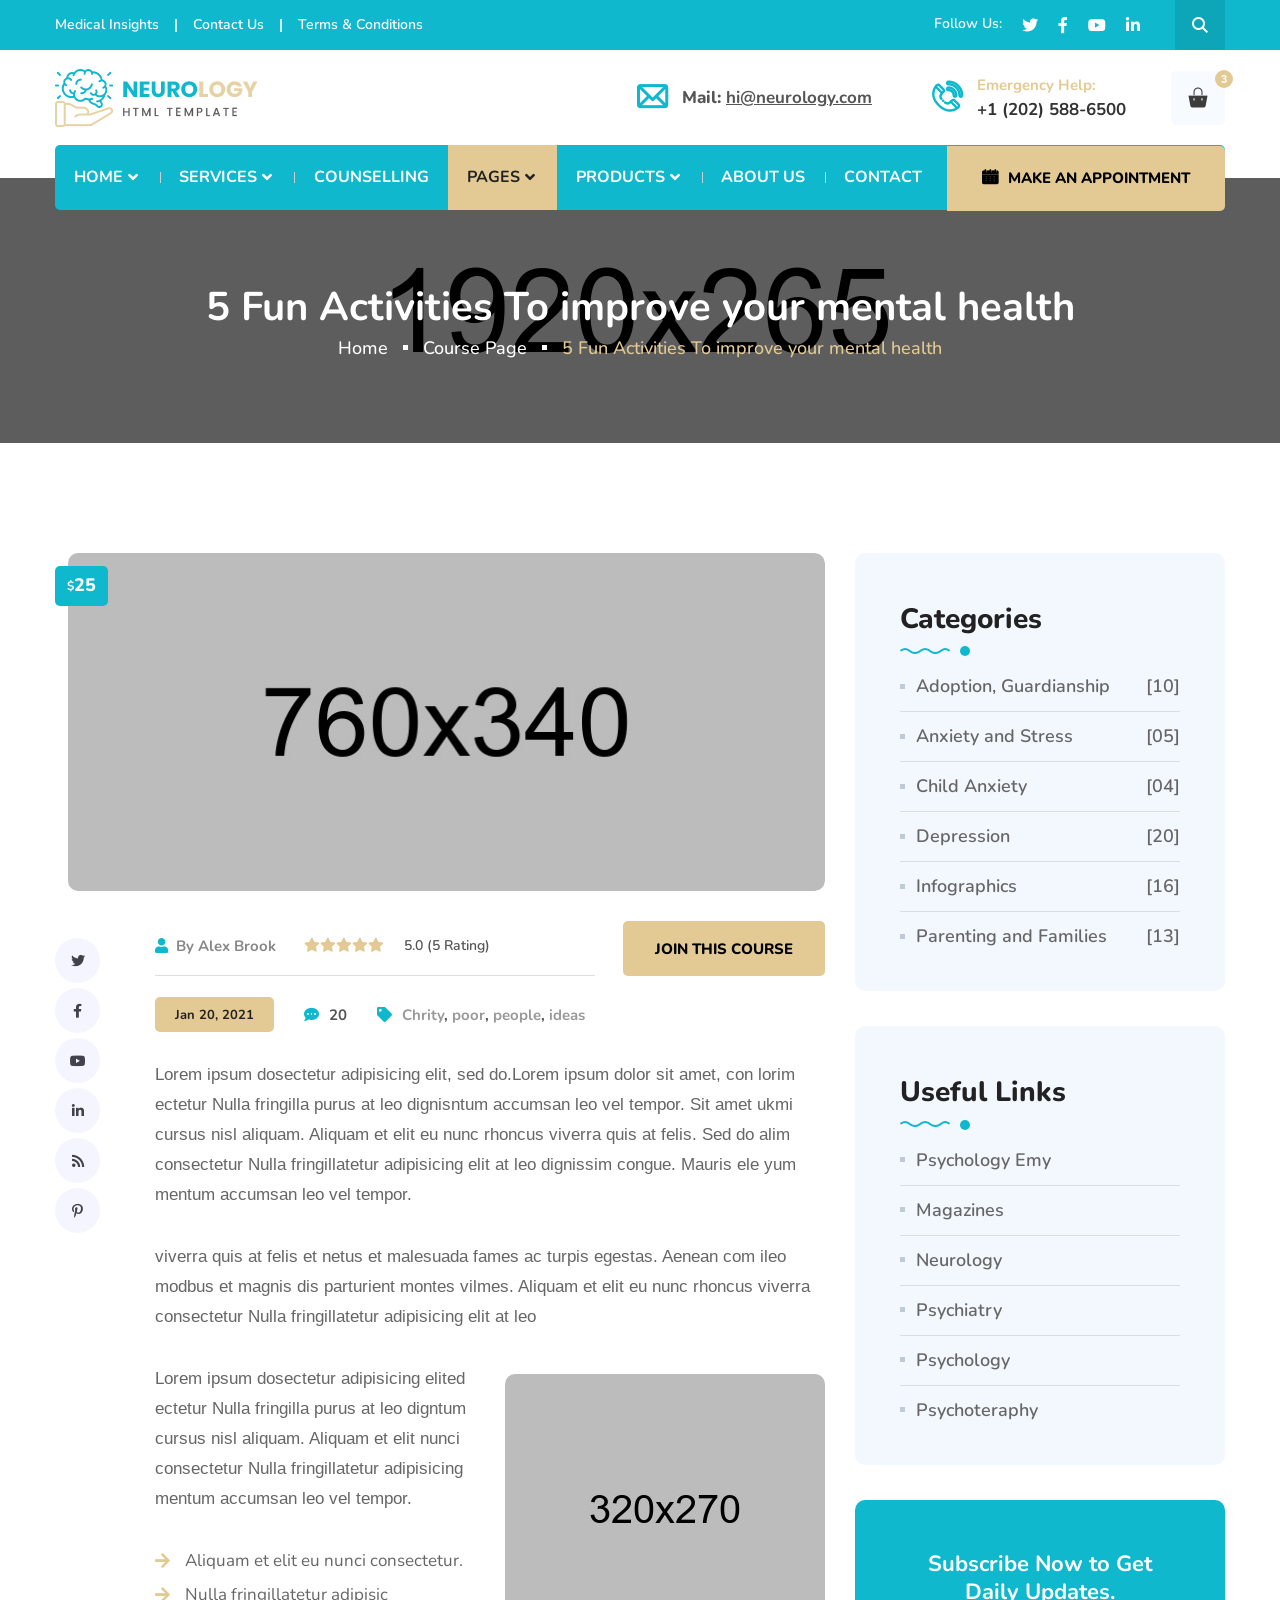
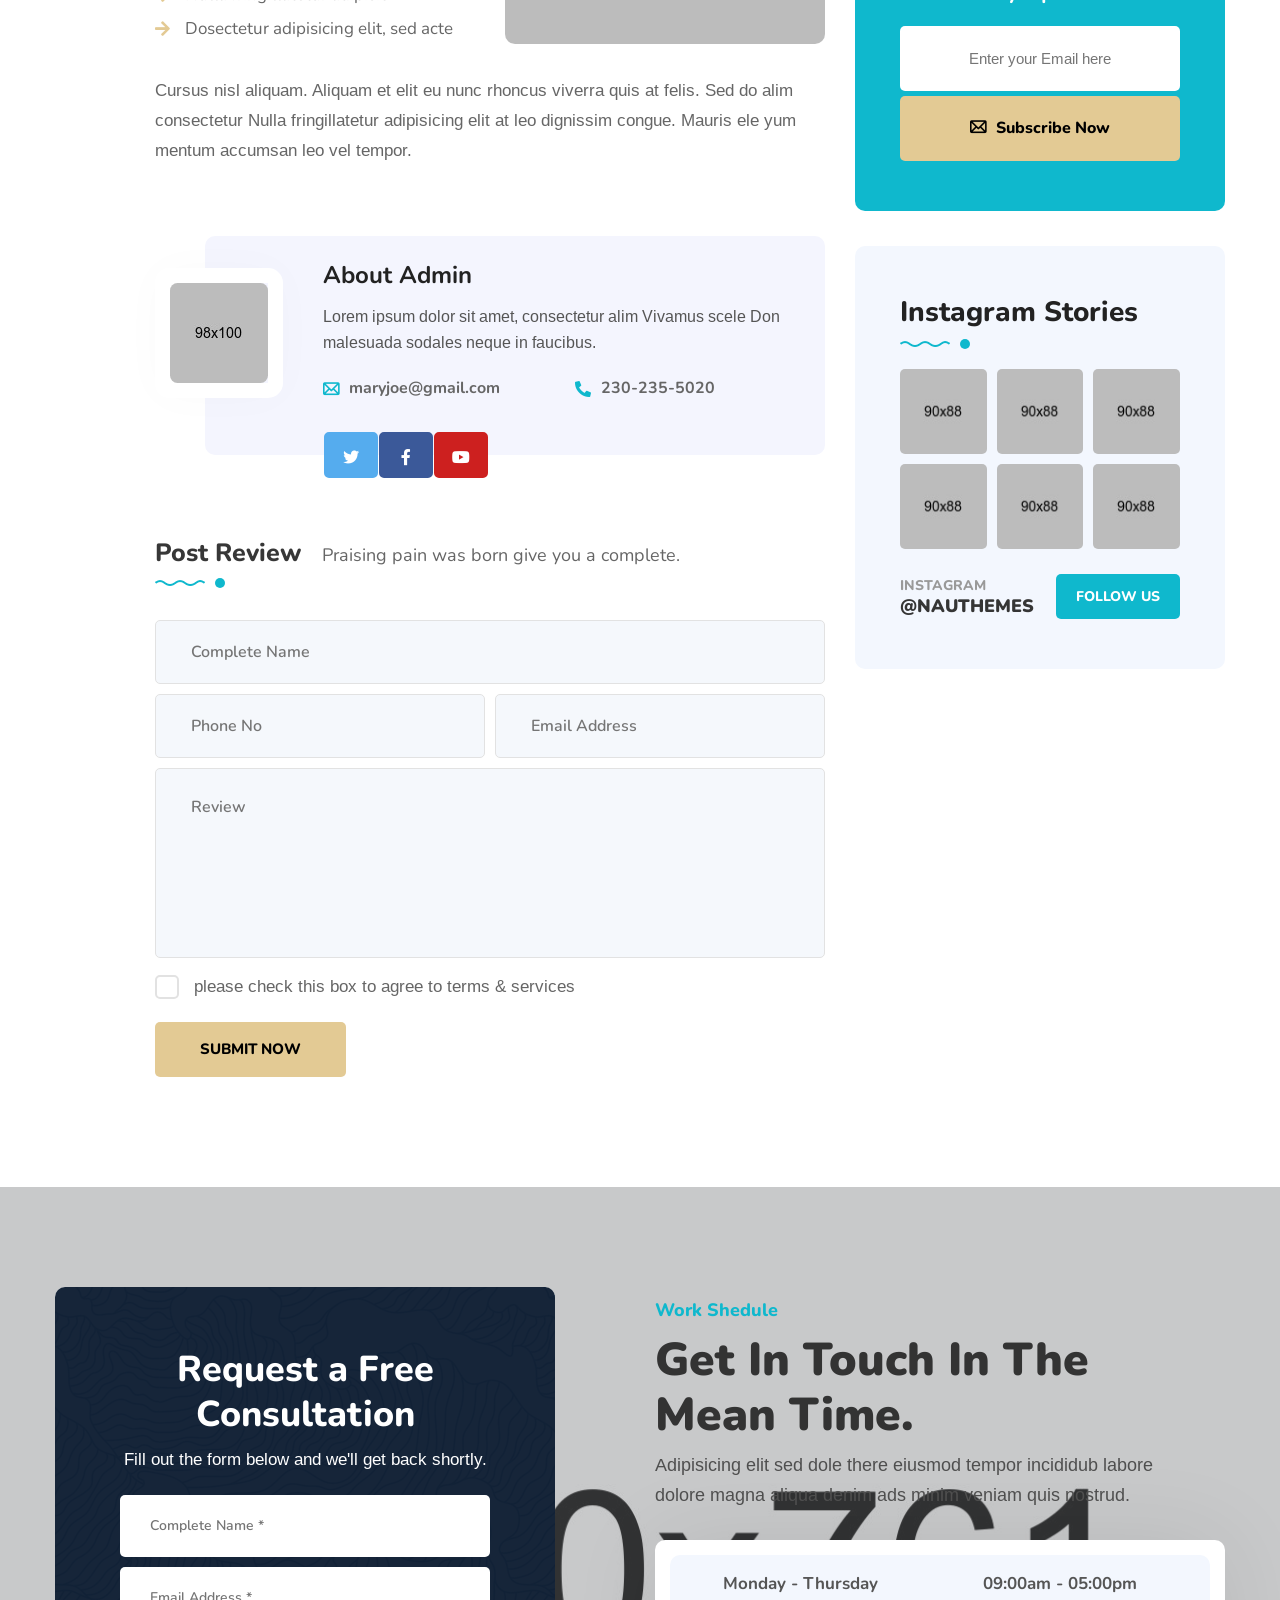
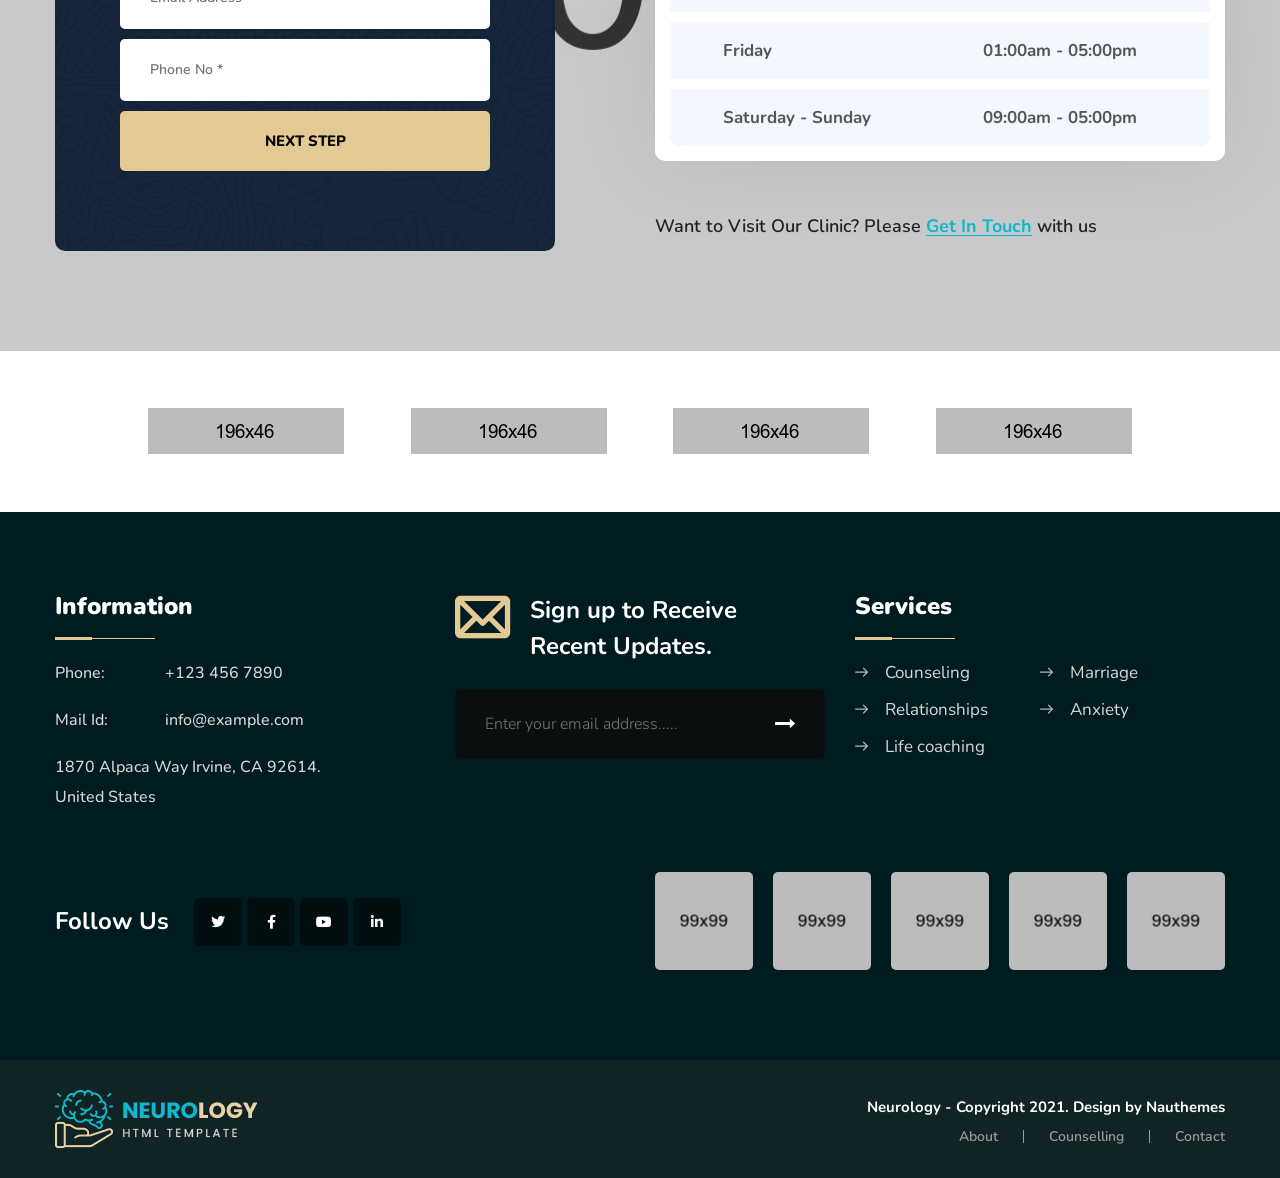
<file: course-detail.html>
<!DOCTYPE html>
<html lang="en">
    <head>
        <meta charset="UTF-8">
        <meta name="viewport" content="width=device-width, initial-scale=1, shrink-to-fit=no">
        <meta name="description" content="" />
        <meta name="keywords" content="" />
        <link rel="icon" href="assets/images/favicon.png" sizes="35x35" type="image/png">
        <title>Neurology - The Medical Center HTML5 Template</title>

        <link rel="stylesheet" href="assets/css/all.min.css">
        <link rel="stylesheet" href="assets/css/flaticon.css">
        <link rel="stylesheet" href="assets/css/animate.min.css">
        <link rel="stylesheet" href="assets/css/bootstrap.min.css">
        <link rel="stylesheet" href="assets/css/jquery.fancybox.min.css">
        <link rel="stylesheet" href="assets/css/perfect-scrollbar.css">
        <link rel="stylesheet" href="assets/css/slick.css">
        <link rel="stylesheet" href="assets/css/style.css">
        <link rel="stylesheet" href="assets/css/responsive.css">
        <link rel="stylesheet" href="assets/css/color.css">
    </head>
    <body>
        <main>
            <div id="preloader">            
                <div class="preloader-inner">
                    <i class="preloader-icon thm-clr flaticon-brainstorm"></i>
                </div>
            </div><!-- Page Loader -->
            <header class="style1 w-100">
                <div class="topbar thm-bg w-100">
                    <div class="container">
                        <div class="topbar-inner d-flex flex-wrap align-items-center justify-content-between w-100">
                            <ul class="top-links mb-0 list-unstyled d-inline-flex align-items-center flex-wrap">
                                <li><a href="blog.html" title="">Medical Insights</a></li>
                                <li><a href="contact.html" title="">Contact Us</a></li>
                                <li><a href="about.html" title="">Terms & Conditions</a></li>
                            </ul>
                            <div class="topbar-right d-inline-flex align-items-center flex-wrap">
                                <div class="social-links d-inline-flex">
                                    <span class="d-inline-block">Follow Us:</span>
                                    <a href="https://twitter.com/" title="Twtiiter" target="_blank"><i class="fab fa-twitter"></i></a>
                                    <a href="https://www.facebook.com/" title="Facebook" target="_blank"><i class="fab fa-facebook-f"></i></a>
                                    <a href="https://www.youtube.com/" title="Youtube" target="_blank"><i class="fab fa-youtube"></i></a>
                                    <a href="https://www.linkedin.com/" title="Linkedin" target="_blank"><i class="fab fa-linkedin-in"></i></a>
                                </div>
                                <a class="search-btn d-inline-block position-relative" href="javascript:void(0);" title=""><i class="flaticon-magnifying-glass"></i></a>
                            </div>
                        </div>
                    </div>
                </div><!-- Topbar -->
                <div class="logo-contact-menu-wrap position-relative w-100">
                    <div class="container">
                        <div class="logo-contact-inner d-flex flex-wrap align-items-center justify-content-between position-relative w-100">
                            <div class="logo z1 position-relative"><h1 class="mb-0"><a class="d-block" href="index.html" title="Home"><img class="img-fluid" src="assets/images/logo.png" alt="Logo" srcset="assets/images/retina-logo.png"></a></h1></div><!-- Logo -->
                            <div class="header-contact-cart d-flex flex-wrap align-items-center">
                                <ul class="header-contact-info d-inline-flex flex-wrap align-items-center mb-0 list-unstyled">
                                    <li><i class="flaticon-email thm-clr"></i>Mail: <a href="mailto:hi@neurology.com" title="">hi@neurology.com</a></li>
                                    <li><i class="flaticon-telephone thm-clr"></i><span class="d-block scndry-clr">Emergency Help:</span><strong class="d-block">+1 (202) 588-6500</strong></li>
                                </ul>
                                <div class="header-cart position-relative">
                                    <span class="cart-btn brd-rd5 d-block text-center position-relative"><i class="flaticon-shopping-bags"></i><span class="scndry-bg rounded-circle position-absolute">3</span></span>
                                    <div class="minicart-dropdown brd-rd10">
                                        <ul class="minicart-dropdown-list mb-0 list-unstyled w-100">
                                            <li>
                                                <div class="minicart-item d-flex flex-wrap w-100">
                                                    <a href="product-detail.html" title=""><img class="img-fluid" src="assets/images/resources/mini-product-img1-1.jpg" alt="Mini Product Image 1"></a>
                                                    <div class="minicart-info">
                                                        <h6 class="mb-0"><a href="product-detail.html" title="">Dream Psychology</a></h6>
                                                        <span class="price thm-clr">$ 110</span>
                                                        <a class="remove-cart" href="javascript:void(0);" title=""><i class="fas fa-times"></i></a>
                                                    </div>
                                                </div>
                                            </li>
                                            <li>
                                                <div class="minicart-item d-flex flex-wrap w-100">
                                                    <a href="product-detail.html" title=""><img class="img-fluid" src="assets/images/resources/mini-product-img1-2.jpg" alt="Mini Product Image 2"></a>
                                                    <div class="minicart-info">
                                                        <h6 class="mb-0"><a href="product-detail.html" title="">Killer of Depression</a></h6>
                                                        <span class="price thm-clr">$ 33</span>
                                                        <a class="remove-cart" href="javascript:void(0);" title=""><i class="fas fa-times"></i></a>
                                                    </div>
                                                </div>
                                            </li>
                                            <li>
                                                <div class="minicart-item d-flex flex-wrap w-100">
                                                    <a href="product-detail.html" title=""><img class="img-fluid" src="assets/images/resources/mini-product-img1-3.jpg" alt="Mini Product Image 3"></a>
                                                    <div class="minicart-info">
                                                        <h6 class="mb-0"><a href="product-detail.html" title="">Thinking Fast</a></h6>
                                                        <span class="price thm-clr">$ 50</span>
                                                        <a class="remove-cart" href="javascript:void(0);" title=""><i class="fas fa-times"></i></a>
                                                    </div>
                                                </div>
                                            </li>
                                        </ul>
                                        <div class="d-block btns-total w-100">
                                            <span>Subtotal: <span class="price thm-clr">$50.00</span></span>
                                            <div class="btns-wrap2 d-flex flex-wrap w-100">
                                                <a class="thm-btn v2 thm-bg d-inline-block position-relative overflow-hidden" href="javascript:void(0);" title="">View Cart</a>
                                                <a class="thm-btn scndry-bg d-inline-block position-relative overflow-hidden" href="javascript:void(0);" title="">Checkout</a>
                                            </div>
                                        </div>
                                    </div>
                                </div>
                            </div>
                        </div>
                        <nav class="d-flex thm-bg brd-rd5 flex-wrap align-items-center justify-content-between w-100">
                            <div class="header-left">
                                <ul class="mb-0 list-unstyled d-inline-flex">
                                    <li class="menu-item-has-children"><a href="javascript:void(0);" title="">Home</a>
                                        <ul class="mb-0 list-unstyled">
                                            <li><a href="index.html" title="">Homepage 1</a></li>
                                            <li><a href="index2.html" title="">Homepage 2</a></li>
                                            <li><a href="index3.html" title="">Homepage 3</a></li>
                                        </ul>
                                    </li>
                                    <li class="menu-item-has-children"><a href="javascript:void(0);" title="">Services</a>
                                        <ul class="mb-0 list-unstyled">
                                            <li><a href="services.html" title="">Services</a></li>
                                            <li><a href="service-detail.html" title="">Service Detail</a></li>
                                        </ul>
                                    </li>
                                    <li><a href="counselling.html" title="">Counselling</a></li>
                                    <li class="menu-item-has-children"><a href="javascript:void(0);" title="">Pages</a>
                                        <ul class="mb-0 list-unstyled">
                                            <li class="menu-item-has-children"><a href="javascript:void(0);" title="">Blog</a>
                                                <ul class="mb-0 list-unstyled">
                                                    <li><a href="blog.html" title="">Blog Style 1</a></li>
                                                    <li><a href="blog2.html" title="">Blog Style 2</a></li>
                                                    <li><a href="blog3.html" title="">Blog Style 3</a></li>
                                                    <li><a href="blog-detail.html" title="">Blog Detail</a></li>
                                                </ul>
                                            </li>
                                            <li class="menu-item-has-children"><a href="javascript:void(0);" title="">Our Gallery</a>
                                                <ul class="mb-0 list-unstyled">
                                                    <li><a href="gallery.html" title="">Gallery Style 1</a></li>
                                                    <li><a href="gallery2.html" title="">Gallery Style 2</a></li>
                                                    <li><a href="gallery3.html" title="">Gallery Style 3</a></li>
                                                </ul>
                                            </li>
                                            <li class="menu-item-has-children"><a href="javascript:void(0);" title="">Our Stories</a>
                                                <ul class="mb-0 list-unstyled">
                                                    <li><a href="stories.html" title="">Success Stories</a></li>
                                                    <li><a href="storie-detail.html" title="">Story Details</a></li>
                                                </ul>
                                            </li>
                                            <li class="menu-item-has-children"><a href="javascript:void(0);" title="">Our Team</a>
                                                <ul class="mb-0 list-unstyled">
                                                    <li><a href="team.html" title="">Team</a></li>
                                                    <li><a href="team-detail.html" title="">Team Detail</a></li>
                                                </ul>
                                            </li>
                                            <li class="menu-item-has-children"><a href="javascript:void(0);" title="">Our Courses</a>
                                                <ul class="mb-0 list-unstyled">
                                                    <li><a href="courses.html" title="">Courses</a></li>
                                                    <li><a href="course-detail.html" title="">Course Detail</a></li>
                                                </ul>
                                            </li>
                                            <li><a href="appointment.html" title="">Appointment</a></li>
                                            <li><a href="archive.html" title="">Archive Page</a></li>
                                            <li><a href="search-found.html" title="">Search Found</a></li>
                                            <li><a href="404.html" title="">404 Error Page</a></li>
                                        </ul>
                                    </li>
                                    <li class="menu-item-has-children"><a href="javascript:void(0);" title="">Products</a>
                                        <ul class="mb-0 list-unstyled">
                                            <li><a href="products.html" title="">Products</a></li>
                                            <li><a href="product-detail.html" title="">Product Detail</a></li>
                                        </ul>
                                    </li>
                                    <li><a href="about.html" title="">About Us</a></li>
                                    <li><a href="contact.html" title="">Contact</a></li>
                                </ul>
                            </div>
                            <div class="header-right">
                                <a class="thm-btn scndry-bg brd-rd5 d-inline-block position-relative overflow-hidden" href="appointment.html" title=""><i class="flaticon-calendar"></i>Make An Appointment</a>
                            </div>
                        </nav><!-- Navigation -->
                    </div>
                </div><!-- Logo Contact & Menu Wrap -->
            </header><!-- Header -->
            <div class="header-search d-flex flex-wrap align-items-center position-fixed w-100">
                <span class="search-close-btn position-absolute"><i class="fas fa-times"></i></span>
                <form class="w-100 position-relative">
                    <button type="submit"><i class="flaticon-magnifying-glass"></i></button>
                    <input type="text" placeholder="Search">
                </form>
            </div><!-- Header Search -->
            <div class="sticky-menu">
                <div class="container">
                    <div class="sticky-menu-inner d-flex flex-wrap align-items-center justify-content-between w-100">
                        <div class="logo"><h1 class="mb-0"><a class="d-block" href="index.html" title="Home"><img class="img-fluid" src="assets/images/logo.png" alt="Logo" srcset="assets/images/retina-logo.png"></a></h1></div><!-- Logo -->
                        <nav class="d-flex flex-wrap align-items-center justify-content-between">
                            <div class="header-left">
                                <ul class="mb-0 list-unstyled d-inline-flex">
                                    <li class="menu-item-has-children"><a href="javascript:void(0);" title="">Home</a>
                                        <ul class="mb-0 list-unstyled">
                                            <li><a href="index.html" title="">Homepage 1</a></li>
                                            <li><a href="index2.html" title="">Homepage 2</a></li>
                                            <li><a href="index3.html" title="">Homepage 3</a></li>
                                        </ul>
                                    </li>
                                    <li class="menu-item-has-children"><a href="javascript:void(0);" title="">Services</a>
                                        <ul class="mb-0 list-unstyled">
                                            <li><a href="services.html" title="">Services</a></li>
                                            <li><a href="service-detail.html" title="">Service Detail</a></li>
                                        </ul>
                                    </li>
                                    <li><a href="counselling.html" title="">Counselling</a></li>
                                    <li class="menu-item-has-children"><a href="javascript:void(0);" title="">Pages</a>
                                        <ul class="mb-0 list-unstyled">
                                            <li class="menu-item-has-children"><a href="javascript:void(0);" title="">Blog</a>
                                                <ul class="mb-0 list-unstyled">
                                                    <li><a href="blog.html" title="">Blog Style 1</a></li>
                                                    <li><a href="blog2.html" title="">Blog Style 2</a></li>
                                                    <li><a href="blog3.html" title="">Blog Style 3</a></li>
                                                    <li><a href="blog-detail.html" title="">Blog Detail</a></li>
                                                </ul>
                                            </li>
                                            <li class="menu-item-has-children"><a href="javascript:void(0);" title="">Our Gallery</a>
                                                <ul class="mb-0 list-unstyled">
                                                    <li><a href="gallery.html" title="">Gallery Style 1</a></li>
                                                    <li><a href="gallery2.html" title="">Gallery Style 2</a></li>
                                                    <li><a href="gallery3.html" title="">Gallery Style 3</a></li>
                                                </ul>
                                            </li>
                                            <li class="menu-item-has-children"><a href="javascript:void(0);" title="">Our Stories</a>
                                                <ul class="mb-0 list-unstyled">
                                                    <li><a href="stories.html" title="">Success Stories</a></li>
                                                    <li><a href="storie-detail.html" title="">Story Details</a></li>
                                                </ul>
                                            </li>
                                            <li class="menu-item-has-children"><a href="javascript:void(0);" title="">Our Team</a>
                                                <ul class="mb-0 list-unstyled">
                                                    <li><a href="team.html" title="">Team</a></li>
                                                    <li><a href="team-detail.html" title="">Team Detail</a></li>
                                                </ul>
                                            </li>
                                            <li class="menu-item-has-children"><a href="javascript:void(0);" title="">Our Courses</a>
                                                <ul class="mb-0 list-unstyled">
                                                    <li><a href="courses.html" title="">Courses</a></li>
                                                    <li><a href="course-detail.html" title="">Course Detail</a></li>
                                                </ul>
                                            </li>
                                            <li><a href="appointment.html" title="">Appointment</a></li>
                                            <li><a href="archive.html" title="">Archive Page</a></li>
                                            <li><a href="search-found.html" title="">Search Found</a></li>
                                            <li><a href="404.html" title="">404 Error Page</a></li>
                                        </ul>
                                    </li>
                                    <li class="menu-item-has-children"><a href="javascript:void(0);" title="">Products</a>
                                        <ul class="mb-0 list-unstyled">
                                            <li><a href="products.html" title="">Products</a></li>
                                            <li><a href="product-detail.html" title="">Product Detail</a></li>
                                        </ul>
                                    </li>
                                    <li><a href="about.html" title="">About Us</a></li>
                                    <li><a href="contact.html" title="">Contact</a></li>
                                </ul>
                            </div>
                        </nav>
                    </div>
                </div>
            </div><!-- Sticky Menu -->
            <div class="rspn-hdr">
                <div class="rspn-mdbr">
                    <div class="rspn-scil d-inline-flex flex-wrap">
                        <a class="twitter-hvr" href="https://twitter.com/" title="Twtiiter" target="_blank"><i class="fab fa-twitter"></i></a>
                        <a class="facebook-hvr" href="https://www.facebook.com/" title="Facebook" target="_blank"><i class="fab fa-facebook-f"></i></a>
                        <a class="youtube-hvr" href="https://www.youtube.com/" title="Youtube" target="_blank"><i class="fab fa-youtube"></i></a>
                        <a class="linkedin-hvr" href="https://www.linkedin.com/" title="Linkedin" target="_blank"><i class="fab fa-linkedin-in"></i></a>
                    </div>
                    <form class="rspn-srch">
                        <input type="text" placeholder="Enter Your Keyword">
                        <button type="submit"><i class="fa fa-search"></i></button>
                    </form>
                </div>
                <div class="lg-mn">
                    <div class="logo"><h1 class="mb-0 d-block"><a href="index.html" title="Home"><img src="assets/images/logo.png" alt="Logo"></a></h1></div>
                    <div class="rspn-cnt">
                        <span><i class="thm-clr far fa-envelope"></i><a href="mailto:info@youremailid.com" title="">info@youremailid.com</a></span>
                        <span><i class="thm-clr fas fa-phone-alt"></i>+96 125 554 24 5</span>
                    </div>
                    <span class="rspn-mnu-btn"><i class="fa fa-list-ul"></i></span>
                </div>
                <div class="rsnp-mnu">
                    <span class="rspn-mnu-cls"><i class="fa fa-times"></i></span>
                    <ul class="mb-0 list-unstyled w-100">
                        <li class="menu-item-has-children"><a href="javascript:void(0);" title="">Home</a>
                            <ul class="mb-0 list-unstyled">
                                <li><a href="index.html" title="">Homepage 1</a></li>
                                <li><a href="index2.html" title="">Homepage 2</a></li>
                                <li><a href="index3.html" title="">Homepage 3</a></li>
                            </ul>
                        </li>
                        <li class="menu-item-has-children"><a href="javascript:void(0);" title="">Services</a>
                            <ul class="mb-0 list-unstyled">
                                <li><a href="services.html" title="">Services</a></li>
                                <li><a href="service-detail.html" title="">Service Detail</a></li>
                            </ul>
                        </li>
                        <li><a href="counselling.html" title="">Counselling</a></li>
                        <li class="menu-item-has-children"><a href="javascript:void(0);" title="">Pages</a>
                            <ul class="mb-0 list-unstyled">
                                <li class="menu-item-has-children"><a href="javascript:void(0);" title="">Blog</a>
                                    <ul class="mb-0 list-unstyled">
                                        <li><a href="blog.html" title="">Blog Style 1</a></li>
                                        <li><a href="blog2.html" title="">Blog Style 2</a></li>
                                        <li><a href="blog3.html" title="">Blog Style 3</a></li>
                                        <li><a href="blog-detail.html" title="">Blog Detail</a></li>
                                    </ul>
                                </li>
                                <li class="menu-item-has-children"><a href="javascript:void(0);" title="">Our Gallery</a>
                                    <ul class="mb-0 list-unstyled">
                                        <li><a href="gallery.html" title="">Gallery Style 1</a></li>
                                        <li><a href="gallery2.html" title="">Gallery Style 2</a></li>
                                        <li><a href="gallery3.html" title="">Gallery Style 3</a></li>
                                    </ul>
                                </li>
                                <li class="menu-item-has-children"><a href="javascript:void(0);" title="">Our Stories</a>
                                    <ul class="mb-0 list-unstyled">
                                        <li><a href="stories.html" title="">Success Stories</a></li>
                                        <li><a href="storie-detail.html" title="">Story Details</a></li>
                                    </ul>
                                </li>
                                <li class="menu-item-has-children"><a href="javascript:void(0);" title="">Our Team</a>
                                    <ul class="mb-0 list-unstyled">
                                        <li><a href="team.html" title="">Team</a></li>
                                        <li><a href="team-detail.html" title="">Team Detail</a></li>
                                    </ul>
                                </li>
                                <li class="menu-item-has-children"><a href="javascript:void(0);" title="">Our Courses</a>
                                    <ul class="mb-0 list-unstyled">
                                        <li><a href="courses.html" title="">Courses</a></li>
                                        <li><a href="course-detail.html" title="">Course Detail</a></li>
                                    </ul>
                                </li>
                                <li><a href="appointment.html" title="">Appointment</a></li>
                                <li><a href="archive.html" title="">Archive Page</a></li>
                                <li><a href="search-found.html" title="">Search Found</a></li>
                                <li><a href="404.html" title="">404 Error Page</a></li>
                            </ul>
                        </li>
                        <li class="menu-item-has-children"><a href="javascript:void(0);" title="">Products</a>
                            <ul class="mb-0 list-unstyled">
                                <li><a href="products.html" title="">Products</a></li>
                                <li><a href="product-detail.html" title="">Product Detail</a></li>
                            </ul>
                        </li>
                        <li><a href="about.html" title="">About Us</a></li>
                        <li><a href="contact.html" title="">Contact</a></li>
                    </ul>
                </div><!-- Responsive Menu -->
            </div><!-- Responsive Header -->
            <section>
                <div class="w-100 pt-100 black-layer opc5 pb-80 position-relative">
                    <div class="fixed-bg" style="background-image: url(assets/images/pag-top-bg.jpg);"></div>
                    <div class="container">
                        <div class="page-title-wrap text-center w-100">
                            <div class="page-title-inner d-inline-block">
                                <h1 class="mb-0">5 Fun Activities To improve your mental health</h1>
                                <ol class="breadcrumb mb-0 justify-content-center">
                                    <li class="breadcrumb-item"><a href="index.html" title="">Home</a></li>
                                    <li class="breadcrumb-item"><a href="courses.html" title="">Course Page</a></li>
                                    <li class="breadcrumb-item active">5 Fun Activities To improve your mental health</li>
                                </ol>
                            </div>
                        </div><!-- Page Title Wrap -->
                    </div>
                </div>
            </section>
            <section>
                <div class="w-100 pt-110 pb-110 position-relative">
                    <div class="container">
                        <div class="page-wrap position-relative w-100">
                            <div class="row mrg30">
                                <div class="col-md-12 col-sm-12 col-lg-8">
                                    <div class="post-detail course-detail w-100">
                                        <div class="post-feat-img brd-rd10 position-relative overflow-hidden w-100">
                                            <img class="img-fluid w-100" src="assets/images/resources/course-detail-img.jpg" alt="Course Detail Image">
                                            <span class="price brd-rd5 thm-bg position-absolute"><small>$</small>25</span>
                                        </div>
                                        <div class="social-links5 d-inline-flex flex-wrap position-absolute">
                                            <a class="rounded-circle twitter-hvr" href="https://twitter.com/" title="Twtiiter" target="_blank"><i class="fab fa-twitter"></i></a>
                                            <a class="rounded-circle facebook-hvr" href="https://www.facebook.com/" title="Facebook" target="_blank"><i class="fab fa-facebook-f"></i></a>
                                            <a class="rounded-circle youtube-hvr" href="https://www.youtube.com/" title="Youtube" target="_blank"><i class="fab fa-youtube"></i></a>
                                            <a class="rounded-circle linkedin-hvr" href="https://www.linkedin.com/" title="Linkedin" target="_blank"><i class="fab fa-linkedin-in"></i></a>
                                            <a class="rounded-circle rss-hvr" href="https://rss.com/" title="RSS" target="_blank"><i class="fas fa-rss"></i></a>
                                            <a class="rounded-circle pinterest-hvr" href="https://www.pinterest.com/" title="Pinterest" target="_blank"><i class="fab fa-pinterest-p"></i></a>
                                        </div>
                                        <div class="course-detail-info-wrap d-flex flex-wrap justify-content-between align-items-start w-100">
                                            <div class="course-detail-info-inner">
                                                <div class="course-authr-rate d-flex flex-wrap align-items-center w-100">
                                                    <span class="course-athr d-inline-block"><i class="fas fa-user thm-clr"></i>By <a href="archive.html" title="">Alex Brook</a></span>
                                                    <div class="rating d-block">
                                                        <span class="rate scndry-clr d-inline-block"><i class="fas fa-star"></i><i class="fas fa-star"></i><i class="fas fa-star"></i><i class="fas fa-star"></i><i class="fas fa-star"></i></span>
                                                        <i class="d-inline-block font-style-normal">5.0 (5 Rating)</i>
                                                    </div>
                                                </div>
                                                <ul class="meta3 list-unstyled d-flex flex-wrap align-items-center w-100">
                                                    <li><span class="post-detail-date brd-rd5 scndry-bg">Jan 20, 2021</span></li>
                                                    <li><i class="fas fa-comment-dots thm-clr"></i>20</li>
                                                    <li><i class="fas fa-tag thm-clr"></i><a href="javascript:void(0);" title="">Chrity</a>, <a href="javascript:void(0);" title="">poor</a>, <a href="javascript:void(0);" title="">people</a>, <a href="javascript:void(0);" title="">ideas</a></li>
                                                </ul>
                                            </div>
                                            <div class="course-detail-btn">
                                                <a class="thm-btn scndry-bg brd-rd5 d-inline-block position-relative overflow-hidden" href="contact.html" title="">Join This Course</a>
                                            </div>
                                        </div>
                                        <p class="mb-0">Lorem ipsum dosectetur adipisicing elit, sed do.Lorem ipsum dolor sit amet, con lorim ectetur Nulla fringilla purus at leo dignisntum accumsan leo vel tempor. Sit amet ukmi cursus nisl aliquam. Aliquam et elit eu nunc  rhoncus viverra quis at felis. Sed do alim consectetur Nulla fringillatetur adipisicing elit at leo dignissim congue. Mauris ele yum mentum accumsan leo vel tempor.</p>
                                        <p class="mb-0">viverra quis at felis et netus et malesuada fames ac turpis egestas. Aenean com ileo modbus et magnis dis parturient montes vilmes. Aliquam et elit eu nunc  rhoncus viverra consectetur Nulla fringillatetur adipisicing elit at leo</p>
                                        <p class="mb-0"><img class="img-fluid brd-rd10 alignright" src="assets/images/resources/course-detail-img2.jpg" alt="Course Detail Image 2">Lorem ipsum dosectetur adipisicing elited ectetur Nulla fringilla purus at leo digntum cursus nisl aliquam. Aliquam et elit nunci consectetur Nulla fringillatetur adipisicing mentum accumsan leo vel tempor.</p>
                                        <ul class="mb-0 list-unstyled">
                                            <li>Aliquam et elit eu nunci consectetur.</li>
                                            <li>Nulla fringillatetur adipisic</li>
                                            <li>Dosectetur adipisicing elit, sed acte</li>
                                        </ul>
                                        <p class="mb-0">Cursus nisl aliquam. Aliquam et elit eu nunc  rhoncus viverra quis at felis. Sed do alim consectetur Nulla fringillatetur adipisicing elit at leo dignissim congue. Mauris ele yum mentum accumsan leo vel tempor.</p>
                                        <div class="author-box v2 z1 position-relative w-100 d-flex flex-wrap">
                                            <span class="brd-rd10"><img class="img-fluid w-100" src="assets/images/resources/author-img1.jpg" alt="Author Image 1"></span>
                                            <div class="author-info">
                                                <h4 class="mb-0">About Admin</h4>
                                                <p class="mb-0">Lorem ipsum dolor sit amet, consectetur alim Vivamus scele Don malesuada sodales neque in faucibus.</p>
                                                <ul class="authr-meta d-flex flex-wrap mb-0 list-unstyled w-100">
                                                    <li><i class="flaticon-email thm-clr"></i><a href="mailto:maryjoe@gmail.com" title="">maryjoe@gmail.com</a></li>
                                                    <li><i class="fas fa-phone-alt thm-clr"></i>230-235-5020</li>
                                                </ul>
                                                <div class="social-links6 z1 d-inline-flex flex-wrap align-items-center position-absolute">
                                                    <a class="brd-rd5 twitter" href="https://twitter.com/" title="Twtiiter" target="_blank"><i class="fab fa-twitter"></i></a>
                                                    <a class="brd-rd5 facebook" href="https://www.facebook.com/" title="Facebook" target="_blank"><i class="fab fa-facebook-f"></i></a>
                                                    <a class="brd-rd5 youtube" href="https://www.youtube.com/" title="Youtube" target="_blank"><i class="fab fa-youtube"></i></a>
                                                </div>
                                            </div>
                                        </div><!-- Author Box -->
                                        <div class="comment-reply-wrap d-inline-block w-100">
                                            <h3 class="position-relative">Post Review<span class="d-inline-block">Praising pain was born give you a complete.</span></h3>
                                            <form class="w-100">
                                                <div class="row mrg10">
                                                    <div class="col-md-12 col-sm-12 col-lg-12">
                                                        <div class="field-box position-relative w-100"><input class="brd-rd5" type="text" placeholder="Complete Name"></div>
                                                    </div>
                                                    <div class="col-md-6 col-sm-6 col-lg-6">
                                                        <div class="field-box position-relative w-100"><input class="brd-rd5" type="tel" placeholder="Phone No"></div>
                                                    </div>
                                                    <div class="col-md-6 col-sm-6 col-lg-6">
                                                        <div class="field-box position-relative w-100"><input class="brd-rd5" type="email" placeholder="Email Address"></div>
                                                    </div>
                                                    <div class="col-md-12 col-sm-12 col-lg-12">
                                                        <div class="field-box position-relative w-100"><textarea class="brd-rd5" placeholder="Review"></textarea></div>
                                                        <p class="mb-0"><input type="checkbox" id="terms-check"><label class="mb-0" for="terms-check">please check this box to agree to terms & services</label></p>
                                                        <button class="thm-btn scndry-bg brd-rd5 position-relative overflow-hidden" type="submit">Submit Now</button>
                                                    </div>
                                                </div>
                                            </form>
                                        </div><!-- Comment Reply Wrap -->
                                    </div>
                                </div>
                                <div class="col-md-6 col-sm-8 col-lg-4">
                                    <aside class="sidebar w-100">
                                        <div class="widget-box v3 brd-rd10 bg-color6 categories_widget overflow-hidden w-100">
                                            <h4 class="position-relative tit-shp thm-shp widget-title3">Categories</h4>
                                            <ul class="mb-0 list-unstyled w-100">
                                                <li><a href="javascript:void(0);" title="">Adoption, Guardianship</a>[10]</li>
                                                <li><a href="javascript:void(0);" title="">Anxiety and Stress</a>[05]</li>
                                                <li><a href="javascript:void(0);" title="">Child Anxiety</a>[04]</li>
                                                <li><a href="javascript:void(0);" title="">Depression</a>[20]</li>
                                                <li><a href="javascript:void(0);" title="">Infographics</a>[16]</li>
                                                <li><a href="javascript:void(0);" title="">Parenting and Families</a>[13]</li>
                                            </ul>
                                        </div>
                                        <div class="widget-box v3 brd-rd10 bg-color6 useful_links_widget overflow-hidden w-100">
                                            <h4 class="position-relative tit-shp thm-shp widget-title3">Useful Links</h4>
                                            <ul class="mb-0 list-unstyled w-100">
                                                <li><a href="javascript:void(0);" title="">Psychology Emy</a></li>
                                                <li><a href="javascript:void(0);" title="">Magazines</a></li>
                                                <li><a href="javascript:void(0);" title="">Neurology</a></li>
                                                <li><a href="javascript:void(0);" title="">Psychiatry</a></li>
                                                <li><a href="javascript:void(0);" title="">Psychology</a></li>
                                                <li><a href="javascript:void(0);" title="">Psychoteraphy</a></li>
                                            </ul>
                                        </div>
                                        <div class="widget-box v3 thm-bg brd-rd10 nesletter_widget overflow-hidden w-100">
                                            <div class="nesletter-form text-center w-100">
                                                <h4 class="mb-0">Subscribe Now to Get Daily Updates.</h4>
                                                <form class="w-100">
                                                    <input class="brd-rd5 w-100" type="email" placeholder="Enter your Email here">
                                                    <button class="thm-btn scndry-bg brd-rd5 d-inline-block position-relative overflow-hidden w-100" type="submit"><i class="flaticon-email"></i>Subscribe Now</button>
                                                </form>
                                            </div>
                                        </div>
                                        <div class="widget-box v3 brd-rd10 bg-color6 instagram_widget overflow-hidden w-100">
                                            <h4 class="position-relative tit-shp thm-shp widget-title3">Instagram Stories</h4>
                                            <ul class="insta-gal-list list-unstyled d-flex flex-wrap align-items-center">
                                                <li><a href="assets/images/resources/insta-gal-img1-1.jpg" data-fancybox="gallery" title=""><img class="img-fluid w-100" src="assets/images/resources/insta-gal-img1-1.jpg" alt="Instagram Gallery Image 1"></a></li>
                                                <li><a href="assets/images/resources/insta-gal-img1-2.jpg" data-fancybox="gallery" title=""><img class="img-fluid w-100" src="assets/images/resources/insta-gal-img1-2.jpg" alt="Instagram Gallery Image 2"></a></li>
                                                <li><a href="assets/images/resources/insta-gal-img1-3.jpg" data-fancybox="gallery" title=""><img class="img-fluid w-100" src="assets/images/resources/insta-gal-img1-3.jpg" alt="Instagram Gallery Image 3"></a></li>
                                                <li><a href="assets/images/resources/insta-gal-img1-4.jpg" data-fancybox="gallery" title=""><img class="img-fluid w-100" src="assets/images/resources/insta-gal-img1-4.jpg" alt="Instagram Gallery Image 4"></a></li>
                                                <li><a href="assets/images/resources/insta-gal-img1-5.jpg" data-fancybox="gallery" title=""><img class="img-fluid w-100" src="assets/images/resources/insta-gal-img1-5.jpg" alt="Instagram Gallery Image 5"></a></li>
                                                <li><a href="assets/images/resources/insta-gal-img1-6.jpg" data-fancybox="gallery" title=""><img class="img-fluid w-100" src="assets/images/resources/insta-gal-img1-6.jpg" alt="Instagram Gallery Image 6"></a></li>
                                            </ul>
                                            <div class="insta-gal-bottom d-flex flex-wrap justify-content-between align-items-center w-100">
                                                <div class="insta-gal-bottom-inner">
                                                    <span class="d-block">Instagram</span>
                                                    <h5 class="mb-0">@Nauthemes</h5>
                                                </div>
                                                <a class="thm-btn thm-bg brd-rd5 d-inline-block position-relative overflow-hidden" href="javascript:void(0);" title="">Follow Us</a>
                                            </div>
                                        </div>
                                    </aside><!-- Sidebar -->
                                </div>
                            </div>
                        </div><!-- Page Wrap -->
                    </div>
                </div>
            </section>
            <section>
                <div class="w-100 pt-100 gray-layer opc2 pb-100 position-relative">
                    <div class="fixed-bg" style="background-image: url(assets/images/parallax-bg8.jpg);"></div>
                    <div class="container">
                        <div class="get-time-request-wrap position-relative w-100">
                            <div class="row mrg30">
                                <div class="col-md-12 col-sm-12 col-lg-6">
                                    <div class="request-consult-wrap2 z1 brd-rd10 position-relative overflow-hidden blue-layer3 opc98 text-center w-100" style="background-image: url(assets/images/pattern-bg1.jpg)">
                                        <div class="request-consult-title2 w-100">
                                            <h3 class="mb-0">Request a Free Consultation</h3>
                                            <p class="mb-0">Fill out the form below and we'll get back shortly.</p>
                                        </div>
                                        <form class="w-100 d-inline-block">
                                            <div class="field-box"><input class="brd-rd5" type="text" placeholder="Complete Name *"></div>
                                            <div class="field-box"><input class="brd-rd5" type="email" placeholder="Email Address *"></div>
                                            <div class="field-box"><input class="brd-rd5" type="tel" placeholder="Phone No *"></div>
                                            <div class="btn-box"><button class="thm-btn scndry-bg brd-rd5 position-relative overflow-hidden" type="submit">Next Step</button></div>
                                        </form>
                                    </div>
                                </div>                                
                                <div class="col-md-12 col-sm-12 col-lg-6">
                                    <div class="get-time-wrap position-relative w-100">
                                        <div class="get-time-inner d-inline-block w-100">
                                            <div class="sec-title v2 w-100">
                                                <div class="sec-title-inner">
                                                    <span class="thm-clr d-block">Work Shedule</span>
                                                    <h2 class="mb-0">Get In Touch In The Mean Time.</h2>
                                                    <p class="mb-0">Adipisicing elit sed dole there eiusmod tempor incididub labore dolore magna aliqua denim ads minim veniam quis nostrud.</p>
                                                </div>
                                            </div><!-- Sec Title -->
                                            <div class="get-time-box brd-rd10 bg-white w-100">
                                                <span class="d-flex flex-wrap justify-content-between align-items-center w-100">Monday - Thursday <i>09:00am - 05:00pm</i></span>
                                                <span class="d-flex flex-wrap justify-content-between align-items-center w-100">Friday <i>01:00am - 05:00pm</i></span>
                                                <span class="d-flex flex-wrap justify-content-between align-items-center w-100">Saturday - Sunday <i>09:00am - 05:00pm</i></span>
                                            </div>                                            
                                            <div class="view-more mt-50 d-inline-block w-100">
                                                <p class="mb-0">Want to Visit Our Clinic? Please <a class="simple-link thm-clr d-inline-block" href="contact.html" title="">Get In Touch</a> with us</p>
                                            </div><!-- View More -->
                                        </div>
                                    </div>
                                </div>
                            </div>
                        </div><!-- Get Time & Request Consultation Wrap -->
                    </div>
                </div>
            </section>
            <section>
                <div class="w-100 pt-55 pb-55 position-relative">
                    <div class="container">
                        <ul class="spnsr-list d-flex flex-wrap justify-content-center align-items-center list-unstyled w-100">
                            <li>
                                <div class="spnsr-box text-center w-100">
                                    <a href="javascript:void(0);" title=""><img class="img-fluid" src="assets/images/resources/spnsr-img1-1.png" alt="Sponsor Image 1"></a>
                                </div>
                            </li>
                            <li>
                                <div class="spnsr-box text-center w-100">
                                    <a href="javascript:void(0);" title=""><img class="img-fluid" src="assets/images/resources/spnsr-img1-2.png" alt="Sponsor Image 2"></a>
                                </div>
                            </li>
                            <li>
                                <div class="spnsr-box text-center w-100">
                                    <a href="javascript:void(0);" title=""><img class="img-fluid" src="assets/images/resources/spnsr-img1-3.png" alt="Sponsor Image 3"></a>
                                </div>
                            </li>
                            <li>
                                <div class="spnsr-box text-center w-100">
                                    <a href="javascript:void(0);" title=""><img class="img-fluid" src="assets/images/resources/spnsr-img1-4.png" alt="Sponsor Image 4"></a>
                                </div>
                            </li>
                        </ul><!-- Sponsors List -->
                    </div>
                </div>
            </section>
            <footer>
                <div class="w-100 style1 pt-80 bg-color7 pb-90 position-relative">
                    <div class="container">
                        <div class="footer-data w-100">
                            <div class="row justify-content-between mrg30">
                                <div class="col-md-6 col-sm-6 col-lg-4">
                                    <div class="widget-box w-100">
                                        <h4 class="widget-title position-relative">Information</h4>
                                        <ul class="contact-info-list mb-0 list-unstyled w-100">
                                            <li><span>Phone:</span>+123 456 7890</li>
                                            <li><span>Mail Id:</span><a href="mailto:info@example.com" title="">info@example.com</a></li>
                                            <li>1870 Alpaca Way Irvine, CA 92614. United States</li>
                                        </ul>
                                    </div>
                                </div>
                                <div class="col-md-6 col-sm-6 col-lg-4">
                                    <div class="widget-box newsletter-widget w-100">
                                        <h3 class="mb-0 position-relative"><i class="flaticon-email scndry-clr position-absolute"></i>Sign up to Receive Recent Updates.</h3>
                                        <form class="newsletter-form brd-rd5 overflow-hidden position-relative w-100">
                                            <input type="email" placeholder="Enter your email address.....">
                                            <button type="submit"><i class="flaticon-long-arrow-pointing-to-the-right"></i></button>
                                        </form>
                                    </div>
                                </div>
                                <div class="col-md-6 col-sm-6 col-lg-4">
                                    <div class="widget-box w-100">
                                        <h4 class="widget-title position-relative">Services</h4>
                                        <ul class="mb-0 list-unstyled w-100">
                                            <li><a href="service-detail.html" title="">Counseling</a></li>
                                            <li><a href="service-detail.html" title="">Marriage</a></li>
                                            <li><a href="service-detail.html" title="">Relationships</a></li>
                                            <li><a href="service-detail.html" title="">Anxiety</a></li>
                                            <li><a href="service-detail.html" title="">Life coaching</a></li>
                                        </ul>
                                    </div>
                                </div>
                                <div class="col-md-6 col-sm-6 col-lg-4">
                                    <div class="widget-box w-100">
                                        <div class="social-links3 d-flex flex-wrap align-items-center w-100">
                                            <h3 class="mb-0">Follow Us</h3>
                                            <a class="brd-rd5 twitter-hvr" href="https://twitter.com/" title="Twtiiter" target="_blank"><i class="fab fa-twitter"></i></a>
                                            <a class="brd-rd5 facebook-hvr" href="https://www.facebook.com/" title="Facebook" target="_blank"><i class="fab fa-facebook-f"></i></a>
                                            <a class="brd-rd5 youtube-hvr" href="https://www.youtube.com/" title="Youtube" target="_blank"><i class="fab fa-youtube"></i></a>
                                            <a class="brd-rd5 linkedin-hvr" href="https://www.linkedin.com/" title="Linkedin" target="_blank"><i class="fab fa-linkedin-in"></i></a>
                                        </div>
                                    </div>
                                </div>
                                <div class="col-md-12 col-sm-12 col-lg-6">
                                    <div class="widget-box w-100">
                                        <ul class="ftr-gal-list d-flex flex-wrap mb-0 list-unstyled">
                                            <li><a href="assets/images/resources/ftr-gal-img1-1.jpg" data-fancybox="gallery" title=""><img class="img-fluid w-100" src="assets/images/resources/ftr-gal-img1-1.jpg" alt="Footer Gallery Image 1"></a></li>
                                            <li><a href="assets/images/resources/ftr-gal-img1-2.jpg" data-fancybox="gallery" title=""><img class="img-fluid w-100" src="assets/images/resources/ftr-gal-img1-2.jpg" alt="Footer Gallery Image 2"></a></li>
                                            <li><a href="assets/images/resources/ftr-gal-img1-3.jpg" data-fancybox="gallery" title=""><img class="img-fluid w-100" src="assets/images/resources/ftr-gal-img1-3.jpg" alt="Footer Gallery Image 3"></a></li>
                                            <li><a href="assets/images/resources/ftr-gal-img1-4.jpg" data-fancybox="gallery" title=""><img class="img-fluid w-100" src="assets/images/resources/ftr-gal-img1-4.jpg" alt="Footer Gallery Image 4"></a></li>
                                            <li><a href="assets/images/resources/ftr-gal-img1-5.jpg" data-fancybox="gallery" title=""><img class="img-fluid w-100" src="assets/images/resources/ftr-gal-img1-5.jpg" alt="Footer Gallery Image 5"></a></li>
                                        </ul>
                                    </div>
                                </div>
                            </div>
                        </div><!-- Footer Data -->
                    </div>
                </div>
            </footer><!-- Footer -->
            <div class="bottom-bar bg-color8 w-100">
                <div class="container">
                    <div class="bottom-bar-inner d-flex flex-wrap align-items-center justify-content-between w-100">
                        <div class="logo position-relative"><h1 class="mb-0"><a class="d-block" href="index.html" title="Home"><img class="img-fluid" src="assets/images/logo2.png" alt="Logo" srcset="assets/images/retina-logo2.png"></a></h1></div><!-- Logo -->
                        <div class="copyright-links text-end">
                            <p class="mb-0"><a href="index.html" title="Neurology">Neurology</a> - Copyright 2021. Design by <a href="https://themeforest.net/user/nauthemes/portfolio" title="Nauthemes" target="_blank">Nauthemes</a></p>
                            <ul class="bottom-links d-flex flex-wrap justify-content-end mb-0 list-unstyled">
                                <li><a href="about.html" title="">About</a></li>
                                <li><a href="counselling.html" title="">Counselling</a></li>
                                <li><a href="contact.html" title="">Contact</a></li>
                            </ul>
                        </div>
                    </div>
                </div>
            </div><!-- Bottom Bar -->
        </main><!-- Main Wrapper -->

        <script src="assets/js/jquery.min.js"></script>
        <script src="assets/js/popper.min.js"></script>
        <script src="assets/js/bootstrap.min.js"></script>
        <script src="assets/js/wow.min.js"></script>
        <script src="assets/js/counterup.min.js"></script>
        <script src="assets/js/jquery.fancybox.min.js"></script>
        <script src="assets/js/perfect-scrollbar.min.js"></script>
        <script src="assets/js/isotope.min.js"></script>
        <script src="assets/js/slick.min.js"></script>
        <script src="assets/js/custom-scripts.js"></script>
    </body> 
</html>
</file>
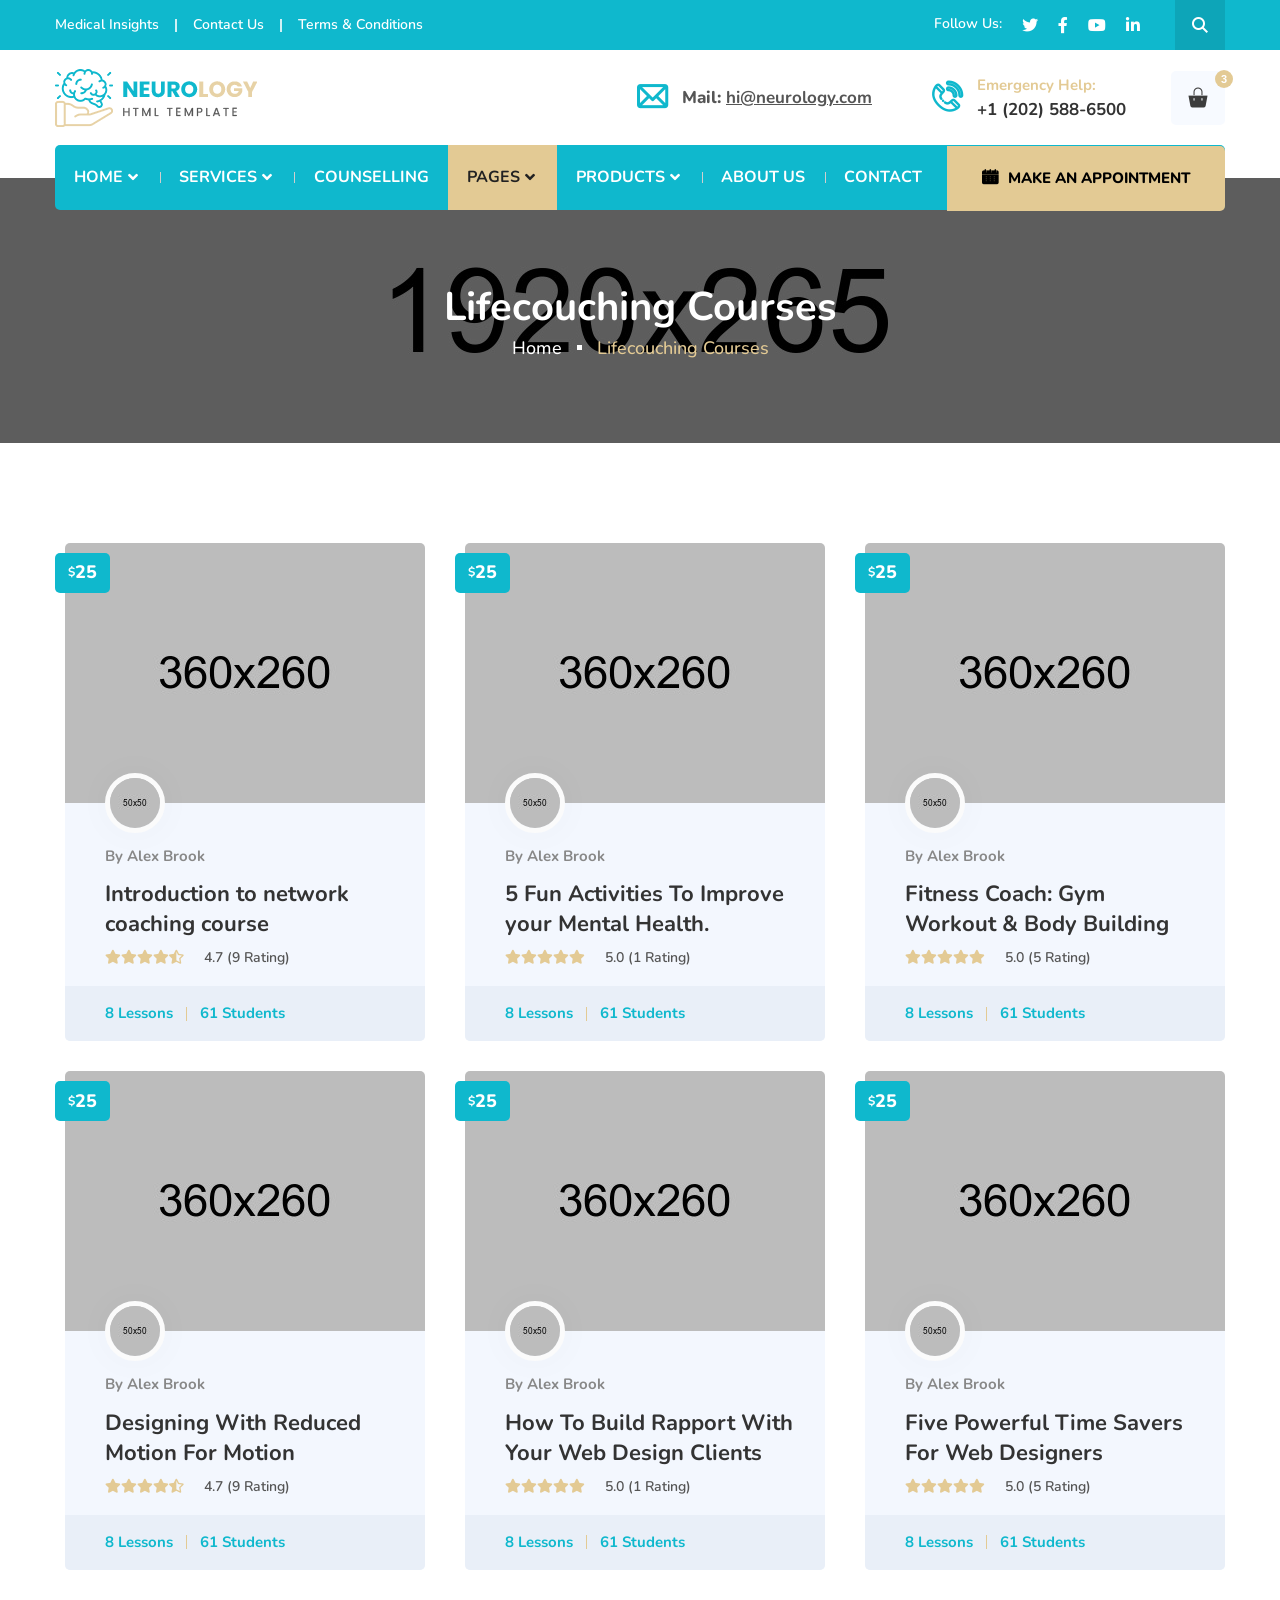
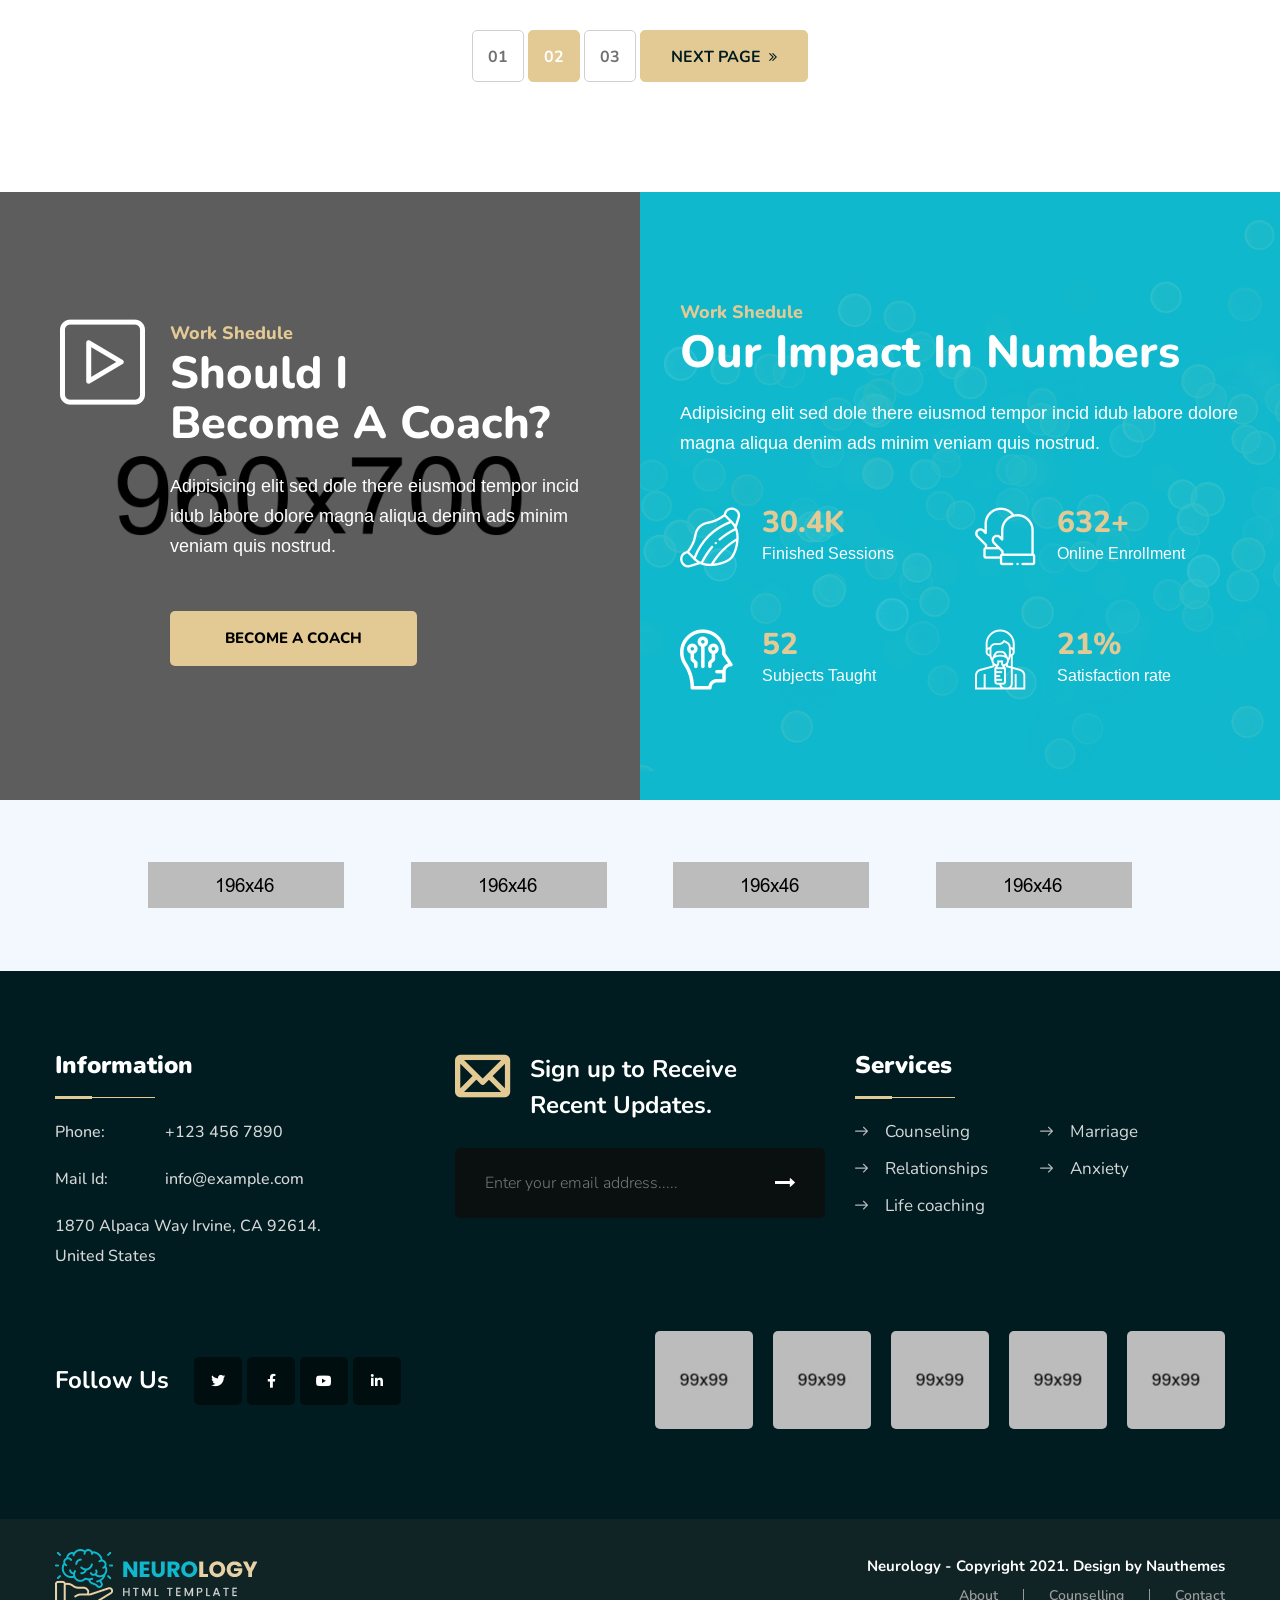
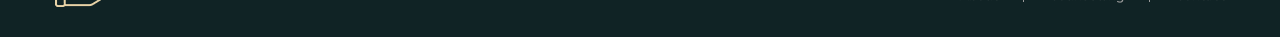
<file: courses.html>
<!DOCTYPE html>
<html lang="en">
    <head>
        <meta charset="UTF-8">
        <meta name="viewport" content="width=device-width, initial-scale=1, shrink-to-fit=no">
        <meta name="description" content="" />
        <meta name="keywords" content="" />
        <link rel="icon" href="assets/images/favicon.png" sizes="35x35" type="image/png">
        <title>Neurology - The Medical Center HTML5 Template</title>

        <link rel="stylesheet" href="assets/css/all.min.css">
        <link rel="stylesheet" href="assets/css/flaticon.css">
        <link rel="stylesheet" href="assets/css/animate.min.css">
        <link rel="stylesheet" href="assets/css/bootstrap.min.css">
        <link rel="stylesheet" href="assets/css/jquery.fancybox.min.css">
        <link rel="stylesheet" href="assets/css/perfect-scrollbar.css">
        <link rel="stylesheet" href="assets/css/slick.css">
        <link rel="stylesheet" href="assets/css/style.css">
        <link rel="stylesheet" href="assets/css/responsive.css">
        <link rel="stylesheet" href="assets/css/color.css">
    </head>
    <body>
        <main>
            <div id="preloader">            
                <div class="preloader-inner">
                    <i class="preloader-icon thm-clr flaticon-brainstorm"></i>
                </div>
            </div><!-- Page Loader -->
            <header class="style1 w-100">
                <div class="topbar thm-bg w-100">
                    <div class="container">
                        <div class="topbar-inner d-flex flex-wrap align-items-center justify-content-between w-100">
                            <ul class="top-links mb-0 list-unstyled d-inline-flex align-items-center flex-wrap">
                                <li><a href="blog.html" title="">Medical Insights</a></li>
                                <li><a href="contact.html" title="">Contact Us</a></li>
                                <li><a href="about.html" title="">Terms & Conditions</a></li>
                            </ul>
                            <div class="topbar-right d-inline-flex align-items-center flex-wrap">
                                <div class="social-links d-inline-flex">
                                    <span class="d-inline-block">Follow Us:</span>
                                    <a href="https://twitter.com/" title="Twtiiter" target="_blank"><i class="fab fa-twitter"></i></a>
                                    <a href="https://www.facebook.com/" title="Facebook" target="_blank"><i class="fab fa-facebook-f"></i></a>
                                    <a href="https://www.youtube.com/" title="Youtube" target="_blank"><i class="fab fa-youtube"></i></a>
                                    <a href="https://www.linkedin.com/" title="Linkedin" target="_blank"><i class="fab fa-linkedin-in"></i></a>
                                </div>
                                <a class="search-btn d-inline-block position-relative" href="javascript:void(0);" title=""><i class="flaticon-magnifying-glass"></i></a>
                            </div>
                        </div>
                    </div>
                </div><!-- Topbar -->
                <div class="logo-contact-menu-wrap position-relative w-100">
                    <div class="container">
                        <div class="logo-contact-inner d-flex flex-wrap align-items-center justify-content-between position-relative w-100">
                            <div class="logo z1 position-relative"><h1 class="mb-0"><a class="d-block" href="index.html" title="Home"><img class="img-fluid" src="assets/images/logo.png" alt="Logo" srcset="assets/images/retina-logo.png"></a></h1></div><!-- Logo -->
                            <div class="header-contact-cart d-flex flex-wrap align-items-center">
                                <ul class="header-contact-info d-inline-flex flex-wrap align-items-center mb-0 list-unstyled">
                                    <li><i class="flaticon-email thm-clr"></i>Mail: <a href="mailto:hi@neurology.com" title="">hi@neurology.com</a></li>
                                    <li><i class="flaticon-telephone thm-clr"></i><span class="d-block scndry-clr">Emergency Help:</span><strong class="d-block">+1 (202) 588-6500</strong></li>
                                </ul>
                                <div class="header-cart position-relative">
                                    <span class="cart-btn brd-rd5 d-block text-center position-relative"><i class="flaticon-shopping-bags"></i><span class="scndry-bg rounded-circle position-absolute">3</span></span>
                                    <div class="minicart-dropdown brd-rd10">
                                        <ul class="minicart-dropdown-list mb-0 list-unstyled w-100">
                                            <li>
                                                <div class="minicart-item d-flex flex-wrap w-100">
                                                    <a href="product-detail.html" title=""><img class="img-fluid" src="assets/images/resources/mini-product-img1-1.jpg" alt="Mini Product Image 1"></a>
                                                    <div class="minicart-info">
                                                        <h6 class="mb-0"><a href="product-detail.html" title="">Dream Psychology</a></h6>
                                                        <span class="price thm-clr">$ 110</span>
                                                        <a class="remove-cart" href="javascript:void(0);" title=""><i class="fas fa-times"></i></a>
                                                    </div>
                                                </div>
                                            </li>
                                            <li>
                                                <div class="minicart-item d-flex flex-wrap w-100">
                                                    <a href="product-detail.html" title=""><img class="img-fluid" src="assets/images/resources/mini-product-img1-2.jpg" alt="Mini Product Image 2"></a>
                                                    <div class="minicart-info">
                                                        <h6 class="mb-0"><a href="product-detail.html" title="">Killer of Depression</a></h6>
                                                        <span class="price thm-clr">$ 33</span>
                                                        <a class="remove-cart" href="javascript:void(0);" title=""><i class="fas fa-times"></i></a>
                                                    </div>
                                                </div>
                                            </li>
                                            <li>
                                                <div class="minicart-item d-flex flex-wrap w-100">
                                                    <a href="product-detail.html" title=""><img class="img-fluid" src="assets/images/resources/mini-product-img1-3.jpg" alt="Mini Product Image 3"></a>
                                                    <div class="minicart-info">
                                                        <h6 class="mb-0"><a href="product-detail.html" title="">Thinking Fast</a></h6>
                                                        <span class="price thm-clr">$ 50</span>
                                                        <a class="remove-cart" href="javascript:void(0);" title=""><i class="fas fa-times"></i></a>
                                                    </div>
                                                </div>
                                            </li>
                                        </ul>
                                        <div class="d-block btns-total w-100">
                                            <span>Subtotal: <span class="price thm-clr">$50.00</span></span>
                                            <div class="btns-wrap2 d-flex flex-wrap w-100">
                                                <a class="thm-btn v2 thm-bg d-inline-block position-relative overflow-hidden" href="javascript:void(0);" title="">View Cart</a>
                                                <a class="thm-btn scndry-bg d-inline-block position-relative overflow-hidden" href="javascript:void(0);" title="">Checkout</a>
                                            </div>
                                        </div>
                                    </div>
                                </div>
                            </div>
                        </div>
                        <nav class="d-flex thm-bg brd-rd5 flex-wrap align-items-center justify-content-between w-100">
                            <div class="header-left">
                                <ul class="mb-0 list-unstyled d-inline-flex">
                                    <li class="menu-item-has-children"><a href="javascript:void(0);" title="">Home</a>
                                        <ul class="mb-0 list-unstyled">
                                            <li><a href="index.html" title="">Homepage 1</a></li>
                                            <li><a href="index2.html" title="">Homepage 2</a></li>
                                            <li><a href="index3.html" title="">Homepage 3</a></li>
                                        </ul>
                                    </li>
                                    <li class="menu-item-has-children"><a href="javascript:void(0);" title="">Services</a>
                                        <ul class="mb-0 list-unstyled">
                                            <li><a href="services.html" title="">Services</a></li>
                                            <li><a href="service-detail.html" title="">Service Detail</a></li>
                                        </ul>
                                    </li>
                                    <li><a href="counselling.html" title="">Counselling</a></li>
                                    <li class="menu-item-has-children"><a href="javascript:void(0);" title="">Pages</a>
                                        <ul class="mb-0 list-unstyled">
                                            <li class="menu-item-has-children"><a href="javascript:void(0);" title="">Blog</a>
                                                <ul class="mb-0 list-unstyled">
                                                    <li><a href="blog.html" title="">Blog Style 1</a></li>
                                                    <li><a href="blog2.html" title="">Blog Style 2</a></li>
                                                    <li><a href="blog3.html" title="">Blog Style 3</a></li>
                                                    <li><a href="blog-detail.html" title="">Blog Detail</a></li>
                                                </ul>
                                            </li>
                                            <li class="menu-item-has-children"><a href="javascript:void(0);" title="">Our Gallery</a>
                                                <ul class="mb-0 list-unstyled">
                                                    <li><a href="gallery.html" title="">Gallery Style 1</a></li>
                                                    <li><a href="gallery2.html" title="">Gallery Style 2</a></li>
                                                    <li><a href="gallery3.html" title="">Gallery Style 3</a></li>
                                                </ul>
                                            </li>
                                            <li class="menu-item-has-children"><a href="javascript:void(0);" title="">Our Stories</a>
                                                <ul class="mb-0 list-unstyled">
                                                    <li><a href="stories.html" title="">Success Stories</a></li>
                                                    <li><a href="storie-detail.html" title="">Story Details</a></li>
                                                </ul>
                                            </li>
                                            <li class="menu-item-has-children"><a href="javascript:void(0);" title="">Our Team</a>
                                                <ul class="mb-0 list-unstyled">
                                                    <li><a href="team.html" title="">Team</a></li>
                                                    <li><a href="team-detail.html" title="">Team Detail</a></li>
                                                </ul>
                                            </li>
                                            <li class="menu-item-has-children"><a href="javascript:void(0);" title="">Our Courses</a>
                                                <ul class="mb-0 list-unstyled">
                                                    <li><a href="courses.html" title="">Courses</a></li>
                                                    <li><a href="course-detail.html" title="">Course Detail</a></li>
                                                </ul>
                                            </li>
                                            <li><a href="appointment.html" title="">Appointment</a></li>
                                            <li><a href="archive.html" title="">Archive Page</a></li>
                                            <li><a href="search-found.html" title="">Search Found</a></li>
                                            <li><a href="404.html" title="">404 Error Page</a></li>
                                        </ul>
                                    </li>
                                    <li class="menu-item-has-children"><a href="javascript:void(0);" title="">Products</a>
                                        <ul class="mb-0 list-unstyled">
                                            <li><a href="products.html" title="">Products</a></li>
                                            <li><a href="product-detail.html" title="">Product Detail</a></li>
                                        </ul>
                                    </li>
                                    <li><a href="about.html" title="">About Us</a></li>
                                    <li><a href="contact.html" title="">Contact</a></li>
                                </ul>
                            </div>
                            <div class="header-right">
                                <a class="thm-btn scndry-bg brd-rd5 d-inline-block position-relative overflow-hidden" href="appointment.html" title=""><i class="flaticon-calendar"></i>Make An Appointment</a>
                            </div>
                        </nav><!-- Navigation -->
                    </div>
                </div><!-- Logo Contact & Menu Wrap -->
            </header><!-- Header -->
            <div class="header-search d-flex flex-wrap align-items-center position-fixed w-100">
                <span class="search-close-btn position-absolute"><i class="fas fa-times"></i></span>
                <form class="w-100 position-relative">
                    <button type="submit"><i class="flaticon-magnifying-glass"></i></button>
                    <input type="text" placeholder="Search">
                </form>
            </div><!-- Header Search -->
            <div class="sticky-menu">
                <div class="container">
                    <div class="sticky-menu-inner d-flex flex-wrap align-items-center justify-content-between w-100">
                        <div class="logo"><h1 class="mb-0"><a class="d-block" href="index.html" title="Home"><img class="img-fluid" src="assets/images/logo.png" alt="Logo" srcset="assets/images/retina-logo.png"></a></h1></div><!-- Logo -->
                        <nav class="d-flex flex-wrap align-items-center justify-content-between">
                            <div class="header-left">
                                <ul class="mb-0 list-unstyled d-inline-flex">
                                    <li class="menu-item-has-children"><a href="javascript:void(0);" title="">Home</a>
                                        <ul class="mb-0 list-unstyled">
                                            <li><a href="index.html" title="">Homepage 1</a></li>
                                            <li><a href="index2.html" title="">Homepage 2</a></li>
                                            <li><a href="index3.html" title="">Homepage 3</a></li>
                                        </ul>
                                    </li>
                                    <li class="menu-item-has-children"><a href="javascript:void(0);" title="">Services</a>
                                        <ul class="mb-0 list-unstyled">
                                            <li><a href="services.html" title="">Services</a></li>
                                            <li><a href="service-detail.html" title="">Service Detail</a></li>
                                        </ul>
                                    </li>
                                    <li><a href="counselling.html" title="">Counselling</a></li>
                                    <li class="menu-item-has-children"><a href="javascript:void(0);" title="">Pages</a>
                                        <ul class="mb-0 list-unstyled">
                                            <li class="menu-item-has-children"><a href="javascript:void(0);" title="">Blog</a>
                                                <ul class="mb-0 list-unstyled">
                                                    <li><a href="blog.html" title="">Blog Style 1</a></li>
                                                    <li><a href="blog2.html" title="">Blog Style 2</a></li>
                                                    <li><a href="blog3.html" title="">Blog Style 3</a></li>
                                                    <li><a href="blog-detail.html" title="">Blog Detail</a></li>
                                                </ul>
                                            </li>
                                            <li class="menu-item-has-children"><a href="javascript:void(0);" title="">Our Gallery</a>
                                                <ul class="mb-0 list-unstyled">
                                                    <li><a href="gallery.html" title="">Gallery Style 1</a></li>
                                                    <li><a href="gallery2.html" title="">Gallery Style 2</a></li>
                                                    <li><a href="gallery3.html" title="">Gallery Style 3</a></li>
                                                </ul>
                                            </li>
                                            <li class="menu-item-has-children"><a href="javascript:void(0);" title="">Our Stories</a>
                                                <ul class="mb-0 list-unstyled">
                                                    <li><a href="stories.html" title="">Success Stories</a></li>
                                                    <li><a href="storie-detail.html" title="">Story Details</a></li>
                                                </ul>
                                            </li>
                                            <li class="menu-item-has-children"><a href="javascript:void(0);" title="">Our Team</a>
                                                <ul class="mb-0 list-unstyled">
                                                    <li><a href="team.html" title="">Team</a></li>
                                                    <li><a href="team-detail.html" title="">Team Detail</a></li>
                                                </ul>
                                            </li>
                                            <li class="menu-item-has-children"><a href="javascript:void(0);" title="">Our Courses</a>
                                                <ul class="mb-0 list-unstyled">
                                                    <li><a href="courses.html" title="">Courses</a></li>
                                                    <li><a href="course-detail.html" title="">Course Detail</a></li>
                                                </ul>
                                            </li>
                                            <li><a href="appointment.html" title="">Appointment</a></li>
                                            <li><a href="archive.html" title="">Archive Page</a></li>
                                            <li><a href="search-found.html" title="">Search Found</a></li>
                                            <li><a href="404.html" title="">404 Error Page</a></li>
                                        </ul>
                                    </li>
                                    <li class="menu-item-has-children"><a href="javascript:void(0);" title="">Products</a>
                                        <ul class="mb-0 list-unstyled">
                                            <li><a href="products.html" title="">Products</a></li>
                                            <li><a href="product-detail.html" title="">Product Detail</a></li>
                                        </ul>
                                    </li>
                                    <li><a href="about.html" title="">About Us</a></li>
                                    <li><a href="contact.html" title="">Contact</a></li>
                                </ul>
                            </div>
                        </nav>
                    </div>
                </div>
            </div><!-- Sticky Menu -->
            <div class="rspn-hdr">
                <div class="rspn-mdbr">
                    <div class="rspn-scil d-inline-flex flex-wrap">
                        <a class="twitter-hvr" href="https://twitter.com/" title="Twtiiter" target="_blank"><i class="fab fa-twitter"></i></a>
                        <a class="facebook-hvr" href="https://www.facebook.com/" title="Facebook" target="_blank"><i class="fab fa-facebook-f"></i></a>
                        <a class="youtube-hvr" href="https://www.youtube.com/" title="Youtube" target="_blank"><i class="fab fa-youtube"></i></a>
                        <a class="linkedin-hvr" href="https://www.linkedin.com/" title="Linkedin" target="_blank"><i class="fab fa-linkedin-in"></i></a>
                    </div>
                    <form class="rspn-srch">
                        <input type="text" placeholder="Enter Your Keyword">
                        <button type="submit"><i class="fa fa-search"></i></button>
                    </form>
                </div>
                <div class="lg-mn">
                    <div class="logo"><h1 class="mb-0 d-block"><a href="index.html" title="Home"><img src="assets/images/logo.png" alt="Logo"></a></h1></div>
                    <div class="rspn-cnt">
                        <span><i class="thm-clr far fa-envelope"></i><a href="mailto:info@youremailid.com" title="">info@youremailid.com</a></span>
                        <span><i class="thm-clr fas fa-phone-alt"></i>+96 125 554 24 5</span>
                    </div>
                    <span class="rspn-mnu-btn"><i class="fa fa-list-ul"></i></span>
                </div>
                <div class="rsnp-mnu">
                    <span class="rspn-mnu-cls"><i class="fa fa-times"></i></span>
                    <ul class="mb-0 list-unstyled w-100">
                        <li class="menu-item-has-children"><a href="javascript:void(0);" title="">Home</a>
                            <ul class="mb-0 list-unstyled">
                                <li><a href="index.html" title="">Homepage 1</a></li>
                                <li><a href="index2.html" title="">Homepage 2</a></li>
                                <li><a href="index3.html" title="">Homepage 3</a></li>
                            </ul>
                        </li>
                        <li class="menu-item-has-children"><a href="javascript:void(0);" title="">Services</a>
                            <ul class="mb-0 list-unstyled">
                                <li><a href="services.html" title="">Services</a></li>
                                <li><a href="service-detail.html" title="">Service Detail</a></li>
                            </ul>
                        </li>
                        <li><a href="counselling.html" title="">Counselling</a></li>
                        <li class="menu-item-has-children"><a href="javascript:void(0);" title="">Pages</a>
                            <ul class="mb-0 list-unstyled">
                                <li class="menu-item-has-children"><a href="javascript:void(0);" title="">Blog</a>
                                    <ul class="mb-0 list-unstyled">
                                        <li><a href="blog.html" title="">Blog Style 1</a></li>
                                        <li><a href="blog2.html" title="">Blog Style 2</a></li>
                                        <li><a href="blog3.html" title="">Blog Style 3</a></li>
                                        <li><a href="blog-detail.html" title="">Blog Detail</a></li>
                                    </ul>
                                </li>
                                <li class="menu-item-has-children"><a href="javascript:void(0);" title="">Our Gallery</a>
                                    <ul class="mb-0 list-unstyled">
                                        <li><a href="gallery.html" title="">Gallery Style 1</a></li>
                                        <li><a href="gallery2.html" title="">Gallery Style 2</a></li>
                                        <li><a href="gallery3.html" title="">Gallery Style 3</a></li>
                                    </ul>
                                </li>
                                <li class="menu-item-has-children"><a href="javascript:void(0);" title="">Our Stories</a>
                                    <ul class="mb-0 list-unstyled">
                                        <li><a href="stories.html" title="">Success Stories</a></li>
                                        <li><a href="storie-detail.html" title="">Story Details</a></li>
                                    </ul>
                                </li>
                                <li class="menu-item-has-children"><a href="javascript:void(0);" title="">Our Team</a>
                                    <ul class="mb-0 list-unstyled">
                                        <li><a href="team.html" title="">Team</a></li>
                                        <li><a href="team-detail.html" title="">Team Detail</a></li>
                                    </ul>
                                </li>
                                <li class="menu-item-has-children"><a href="javascript:void(0);" title="">Our Courses</a>
                                    <ul class="mb-0 list-unstyled">
                                        <li><a href="courses.html" title="">Courses</a></li>
                                        <li><a href="course-detail.html" title="">Course Detail</a></li>
                                    </ul>
                                </li>
                                <li><a href="appointment.html" title="">Appointment</a></li>
                                <li><a href="archive.html" title="">Archive Page</a></li>
                                <li><a href="search-found.html" title="">Search Found</a></li>
                                <li><a href="404.html" title="">404 Error Page</a></li>
                            </ul>
                        </li>
                        <li class="menu-item-has-children"><a href="javascript:void(0);" title="">Products</a>
                            <ul class="mb-0 list-unstyled">
                                <li><a href="products.html" title="">Products</a></li>
                                <li><a href="product-detail.html" title="">Product Detail</a></li>
                            </ul>
                        </li>
                        <li><a href="about.html" title="">About Us</a></li>
                        <li><a href="contact.html" title="">Contact</a></li>
                    </ul>
                </div><!-- Responsive Menu -->
            </div><!-- Responsive Header -->
            <section>
                <div class="w-100 pt-100 black-layer opc5 pb-80 position-relative">
                    <div class="fixed-bg" style="background-image: url(assets/images/pag-top-bg.jpg);"></div>
                    <div class="container">
                        <div class="page-title-wrap text-center w-100">
                            <div class="page-title-inner d-inline-block">
                                <h1 class="mb-0">Lifecouching Courses</h1>
                                <ol class="breadcrumb mb-0 justify-content-center">
                                    <li class="breadcrumb-item"><a href="index.html" title="">Home</a></li>
                                    <li class="breadcrumb-item active">Lifecouching Courses</li>
                                </ol>
                            </div>
                        </div><!-- Page Title Wrap -->
                    </div>
                </div>
            </section>
            <section>
                <div class="w-100 pt-100 pb-110 position-relative">
                    <div class="container">
                        <div class="courses-wrap position-relative w-100">
                            <div class="row mrg30">
                                <div class="col-md-6 col-sm-6 col-lg-4">
                                    <div class="course-box position-relative w-100">
                                        <span class="price z2 brd-rd5 text-center thm-bg position-absolute"><small>$</small>25</span>
                                        <div class="course-img overflow-hidden position-relative w-100">
                                            <a href="course-detail.html" title=""><img class="img-fluid w-100" src="assets/images/resources/course-img1-1.jpg" alt="Course Image 1"></a>
                                        </div>
                                        <div class="course-info bg-color6 position-relative w-100">
                                            <a class="course-author-img z1 rounded-circle position-relative" href="archive.html" title=""><img class="img-fluid rounded-circle" src="assets/images/resources/authr-img1-1.jpg" alt="Author Image 1"></a>
                                            <span class="d-block">By <a href="archive.html" title="">Alex Brook</a></span>
                                            <h3 class="mb-0"><a href="course-detail.html" title="">Introduction to network coaching course</a></h3>
                                            <div class="rating d-block">
                                                <span class="rate scndry-clr d-inline-block"><i class="fas fa-star"></i><i class="fas fa-star"></i><i class="fas fa-star"></i><i class="fas fa-star"></i><i class="fas fa-star-half-alt"></i></span>
                                                <i class="d-inline-block font-style-normal">4.7 (9 Rating)</i>
                                            </div>
                                            <div class="course-info-bottom thm-clr bg-color13 d-inline-flex flex-wrap w-100">
                                                <span>8 Lessons</span>
                                                <span>61 Students</span>
                                            </div>
                                        </div>
                                    </div>
                                </div>
                                <div class="col-md-6 col-sm-6 col-lg-4">
                                    <div class="course-box position-relative w-100">
                                        <span class="price z2 brd-rd5 text-center thm-bg position-absolute"><small>$</small>25</span>
                                        <div class="course-img overflow-hidden position-relative w-100">
                                            <a href="course-detail.html" title=""><img class="img-fluid w-100" src="assets/images/resources/course-img1-2.jpg" alt="Course Image 2"></a>
                                        </div>
                                        <div class="course-info bg-color6 position-relative w-100">
                                            <a class="course-author-img z1 rounded-circle position-relative" href="archive.html" title=""><img class="img-fluid rounded-circle" src="assets/images/resources/authr-img1-1.jpg" alt="Author Image 1"></a>
                                            <span class="d-block">By <a href="archive.html" title="">Alex Brook</a></span>
                                            <h3 class="mb-0"><a href="course-detail.html" title="">5 Fun Activities To Improve your Mental Health.</a></h3>
                                            <div class="rating d-block">
                                                <span class="rate scndry-clr d-inline-block"><i class="fas fa-star"></i><i class="fas fa-star"></i><i class="fas fa-star"></i><i class="fas fa-star"></i><i class="fas fa-star"></i></span>
                                                <i class="d-inline-block font-style-normal">5.0 (1 Rating)</i>
                                            </div>
                                            <div class="course-info-bottom thm-clr bg-color13 d-inline-flex flex-wrap w-100">
                                                <span>8 Lessons</span>
                                                <span>61 Students</span>
                                            </div>
                                        </div>
                                    </div>
                                </div>
                                <div class="col-md-6 col-sm-6 col-lg-4">
                                    <div class="course-box position-relative w-100">
                                        <span class="price z2 brd-rd5 text-center thm-bg position-absolute"><small>$</small>25</span>
                                        <div class="course-img overflow-hidden position-relative w-100">
                                            <a href="course-detail.html" title=""><img class="img-fluid w-100" src="assets/images/resources/course-img1-3.jpg" alt="Course Image 3"></a>
                                        </div>
                                        <div class="course-info bg-color6 position-relative w-100">
                                            <a class="course-author-img z1 rounded-circle position-relative" href="archive.html" title=""><img class="img-fluid rounded-circle" src="assets/images/resources/authr-img1-1.jpg" alt="Author Image 1"></a>
                                            <span class="d-block">By <a href="archive.html" title="">Alex Brook</a></span>
                                            <h3 class="mb-0"><a href="course-detail.html" title="">Fitness Coach: Gym Workout & Body Building</a></h3>
                                            <div class="rating d-block">
                                                <span class="rate scndry-clr d-inline-block"><i class="fas fa-star"></i><i class="fas fa-star"></i><i class="fas fa-star"></i><i class="fas fa-star"></i><i class="fas fa-star"></i></span>
                                                <i class="d-inline-block font-style-normal">5.0 (5 Rating)</i>
                                            </div>
                                            <div class="course-info-bottom thm-clr bg-color13 d-inline-flex flex-wrap w-100">
                                                <span>8 Lessons</span>
                                                <span>61 Students</span>
                                            </div>
                                        </div>
                                    </div>
                                </div>
                                <div class="col-md-6 col-sm-6 col-lg-4">
                                    <div class="course-box position-relative w-100">
                                        <span class="price z2 brd-rd5 text-center thm-bg position-absolute"><small>$</small>25</span>
                                        <div class="course-img overflow-hidden position-relative w-100">
                                            <a href="course-detail.html" title=""><img class="img-fluid w-100" src="assets/images/resources/course-img1-4.jpg" alt="Course Image 4"></a>
                                        </div>
                                        <div class="course-info bg-color6 position-relative w-100">
                                            <a class="course-author-img z1 rounded-circle position-relative" href="archive.html" title=""><img class="img-fluid rounded-circle" src="assets/images/resources/authr-img1-1.jpg" alt="Author Image 1"></a>
                                            <span class="d-block">By <a href="archive.html" title="">Alex Brook</a></span>
                                            <h3 class="mb-0"><a href="course-detail.html" title="">Designing With Reduced Motion For Motion</a></h3>
                                            <div class="rating d-block">
                                                <span class="rate scndry-clr d-inline-block"><i class="fas fa-star"></i><i class="fas fa-star"></i><i class="fas fa-star"></i><i class="fas fa-star"></i><i class="fas fa-star-half-alt"></i></span>
                                                <i class="d-inline-block font-style-normal">4.7 (9 Rating)</i>
                                            </div>
                                            <div class="course-info-bottom thm-clr bg-color13 d-inline-flex flex-wrap w-100">
                                                <span>8 Lessons</span>
                                                <span>61 Students</span>
                                            </div>
                                        </div>
                                    </div>
                                </div>
                                <div class="col-md-6 col-sm-6 col-lg-4">
                                    <div class="course-box position-relative w-100">
                                        <span class="price z2 brd-rd5 text-center thm-bg position-absolute"><small>$</small>25</span>
                                        <div class="course-img overflow-hidden position-relative w-100">
                                            <a href="course-detail.html" title=""><img class="img-fluid w-100" src="assets/images/resources/course-img1-5.jpg" alt="Course Image 5"></a>
                                        </div>
                                        <div class="course-info bg-color6 position-relative w-100">
                                            <a class="course-author-img z1 rounded-circle position-relative" href="archive.html" title=""><img class="img-fluid rounded-circle" src="assets/images/resources/authr-img1-1.jpg" alt="Author Image 1"></a>
                                            <span class="d-block">By <a href="archive.html" title="">Alex Brook</a></span>
                                            <h3 class="mb-0"><a href="course-detail.html" title="">How To Build Rapport With Your Web Design Clients</a></h3>
                                            <div class="rating d-block">
                                                <span class="rate scndry-clr d-inline-block"><i class="fas fa-star"></i><i class="fas fa-star"></i><i class="fas fa-star"></i><i class="fas fa-star"></i><i class="fas fa-star"></i></span>
                                                <i class="d-inline-block font-style-normal">5.0 (1 Rating)</i>
                                            </div>
                                            <div class="course-info-bottom thm-clr bg-color13 d-inline-flex flex-wrap w-100">
                                                <span>8 Lessons</span>
                                                <span>61 Students</span>
                                            </div>
                                        </div>
                                    </div>
                                </div>
                                <div class="col-md-6 col-sm-6 col-lg-4">
                                    <div class="course-box position-relative w-100">
                                        <span class="price z2 brd-rd5 text-center thm-bg position-absolute"><small>$</small>25</span>
                                        <div class="course-img overflow-hidden position-relative w-100">
                                            <a href="course-detail.html" title=""><img class="img-fluid w-100" src="assets/images/resources/course-img1-6.jpg" alt="Course Image 6"></a>
                                        </div>
                                        <div class="course-info bg-color6 position-relative w-100">
                                            <a class="course-author-img z1 rounded-circle position-relative" href="archive.html" title=""><img class="img-fluid rounded-circle" src="assets/images/resources/authr-img1-1.jpg" alt="Author Image 1"></a>
                                            <span class="d-block">By <a href="archive.html" title="">Alex Brook</a></span>
                                            <h3 class="mb-0"><a href="course-detail.html" title="">Five Powerful Time Savers For Web Designers</a></h3>
                                            <div class="rating d-block">
                                                <span class="rate scndry-clr d-inline-block"><i class="fas fa-star"></i><i class="fas fa-star"></i><i class="fas fa-star"></i><i class="fas fa-star"></i><i class="fas fa-star"></i></span>
                                                <i class="d-inline-block font-style-normal">5.0 (5 Rating)</i>
                                            </div>
                                            <div class="course-info-bottom thm-clr bg-color13 d-inline-flex flex-wrap w-100">
                                                <span>8 Lessons</span>
                                                <span>61 Students</span>
                                            </div>
                                        </div>
                                    </div>
                                </div>
                            </div>
                        </div><!-- Courses Wrap -->
                        <div class="pagination-wrap mt-60 text-center w-100">
                            <div class="pagination-inner d-inline-block">
                                <ul class="pagination">
                                    <li class="page-item"><a class="page-link" href="javascript:void(0);" title="">01</a></li>
                                    <li class="page-item active"><a class="page-link" href="javascript:void(0);" title="">02</a></li>
                                    <li class="page-item"><a class="page-link" href="javascript:void(0);" title="">03</a></li>
                                    <li class="page-item next"><a class="page-link" href="javascript:void(0);" title="">Next Page<i class="flaticon-double-angle-pointing-to-right"></i></a></li>
                                </ul>
                            </div>
                        </div><!-- Pagination Wrap -->
                    </div>
                </div>
            </section>
            <section>
                <div class="w-100 thm-bg position-relative">
                    <div class="video-impact-wrap position-relative w-100">
                        <div class="row mrg">
                            <div class="col-md-12 col-sm-12 col-lg-6">
                                <div class="video-box-wrap z1 d-flex flex-wrap justify-content-center align-items-center position-relative w-100" style="background-image: url(assets/images/video-bg.jpg);">
                                    <div class="video-box position-relative d-inline-block">
                                        <a class="position-absolute spinner" href="https://player.vimeo.com/video/25969077" data-fancybox title=""><i class="flaticon-play-button"></i></a>
                                        <span class="d-block scndry-clr">Work Shedule</span>
                                        <h2 class="mb-0">Should I <br> Become A Coach?</h2>
                                        <p class="mb-0">Adipisicing elit sed dole there eiusmod tempor incid idub labore dolore magna aliqua denim ads minim veniam quis nostrud.</p>
                                        <a class="thm-btn scndry-bg brd-rd5 d-inline-block position-relative overflow-hidden" href="javascript:void(0);" title="">Become A Coach</a>
                                    </div>
                                </div>
                            </div>
                            <div class="col-md-12 col-sm-12 col-lg-6">
                                <div class="impact-wrap z1 d-flex flex-wrap justify-content-center align-items-center position-relative w-100" style="background-image: url(assets/images/bubble-bg2.png);">
                                    <div class="impact-inner d-inline-block">
                                        <span class="d-block scndry-clr">Work Shedule</span>
                                        <h2 class="mb-0">Our Impact In Numbers</h2>
                                        <p class="mb-0">Adipisicing elit sed dole there eiusmod tempor incid idub labore dolore magna aliqua denim ads minim veniam quis nostrud.</p>
                                        <div class="impact-facts-wrap w-100">
                                            <div class="row mrg30">
                                                <div class="col-md-6 col-sm-6 col-lg-6">
                                                    <div class="impact-fact-box d-flex flex-wrap w-100">
                                                        <i class="flaticon-medical d-inline-block"></i>
                                                        <div class="impact-fact-box-inner">
                                                            <span class="scndry-clr d-block"><span class="counter">148.2</span>K</span>
                                                            <p class="mb-0">Finished Sessions</p>
                                                        </div>
                                                    </div>
                                                </div>
                                                <div class="col-md-6 col-sm-6 col-lg-6">
                                                    <div class="impact-fact-box d-flex flex-wrap w-100">
                                                        <i class="flaticon-glove d-inline-block"></i>
                                                        <div class="impact-fact-box-inner">
                                                            <span class="scndry-clr d-block"><span class="counter">3085</span>+</span>
                                                            <p class="mb-0">Online Enrollment</p>
                                                        </div>
                                                    </div>
                                                </div>
                                                <div class="col-md-6 col-sm-6 col-lg-6">
                                                    <div class="impact-fact-box d-flex flex-wrap w-100">
                                                        <i class="flaticon-neurology-1 d-inline-block"></i>
                                                        <div class="impact-fact-box-inner">
                                                            <span class="scndry-clr d-block"><span class="counter">256</span></span>
                                                            <p class="mb-0">Subjects Taught</p>
                                                        </div>
                                                    </div>
                                                </div>
                                                <div class="col-md-6 col-sm-6 col-lg-6">
                                                    <div class="impact-fact-box d-flex flex-wrap w-100">
                                                        <i class="flaticon-oxygen d-inline-block"></i>
                                                        <div class="impact-fact-box-inner">
                                                            <span class="scndry-clr d-block"><span class="counter">100</span>%</span>
                                                            <p class="mb-0">Satisfaction rate</p>
                                                        </div>
                                                    </div>
                                                </div>
                                            </div>
                                        </div>
                                    </div>
                                </div>
                            </div>
                        </div>
                    </div><!-- Video & Impact Wrap -->
                </div>
            </section>
            <section>
                <div class="w-100 pt-60 bg-color6 pb-60 position-relative">
                    <div class="container">
                        <ul class="spnsr-list d-flex flex-wrap justify-content-center align-items-center list-unstyled w-100">
                            <li>
                                <div class="spnsr-box text-center w-100">
                                    <a href="javascript:void(0);" title=""><img class="img-fluid" src="assets/images/resources/spnsr-img1-1.png" alt="Sponsor Image 1"></a>
                                </div>
                            </li>
                            <li>
                                <div class="spnsr-box text-center w-100">
                                    <a href="javascript:void(0);" title=""><img class="img-fluid" src="assets/images/resources/spnsr-img1-2.png" alt="Sponsor Image 2"></a>
                                </div>
                            </li>
                            <li>
                                <div class="spnsr-box text-center w-100">
                                    <a href="javascript:void(0);" title=""><img class="img-fluid" src="assets/images/resources/spnsr-img1-3.png" alt="Sponsor Image 3"></a>
                                </div>
                            </li>
                            <li>
                                <div class="spnsr-box text-center w-100">
                                    <a href="javascript:void(0);" title=""><img class="img-fluid" src="assets/images/resources/spnsr-img1-4.png" alt="Sponsor Image 4"></a>
                                </div>
                            </li>
                        </ul><!-- Sponsors List -->
                    </div>
                </div>
            </section>
            <footer>
                <div class="w-100 style1 pt-80 bg-color7 pb-90 position-relative">
                    <div class="container">
                        <div class="footer-data w-100">
                            <div class="row justify-content-between mrg30">
                                <div class="col-md-6 col-sm-6 col-lg-4">
                                    <div class="widget-box w-100">
                                        <h4 class="widget-title position-relative">Information</h4>
                                        <ul class="contact-info-list mb-0 list-unstyled w-100">
                                            <li><span>Phone:</span>+123 456 7890</li>
                                            <li><span>Mail Id:</span><a href="mailto:info@example.com" title="">info@example.com</a></li>
                                            <li>1870 Alpaca Way Irvine, CA 92614. United States</li>
                                        </ul>
                                    </div>
                                </div>
                                <div class="col-md-6 col-sm-6 col-lg-4">
                                    <div class="widget-box newsletter-widget w-100">
                                        <h3 class="mb-0 position-relative"><i class="flaticon-email scndry-clr position-absolute"></i>Sign up to Receive Recent Updates.</h3>
                                        <form class="newsletter-form brd-rd5 overflow-hidden position-relative w-100">
                                            <input type="email" placeholder="Enter your email address.....">
                                            <button type="submit"><i class="flaticon-long-arrow-pointing-to-the-right"></i></button>
                                        </form>
                                    </div>
                                </div>
                                <div class="col-md-6 col-sm-6 col-lg-4">
                                    <div class="widget-box w-100">
                                        <h4 class="widget-title position-relative">Services</h4>
                                        <ul class="mb-0 list-unstyled w-100">
                                            <li><a href="service-detail.html" title="">Counseling</a></li>
                                            <li><a href="service-detail.html" title="">Marriage</a></li>
                                            <li><a href="service-detail.html" title="">Relationships</a></li>
                                            <li><a href="service-detail.html" title="">Anxiety</a></li>
                                            <li><a href="service-detail.html" title="">Life coaching</a></li>
                                        </ul>
                                    </div>
                                </div>
                                <div class="col-md-6 col-sm-6 col-lg-4">
                                    <div class="widget-box w-100">
                                        <div class="social-links3 d-flex flex-wrap align-items-center w-100">
                                            <h3 class="mb-0">Follow Us</h3>
                                            <a class="brd-rd5 twitter-hvr" href="https://twitter.com/" title="Twtiiter" target="_blank"><i class="fab fa-twitter"></i></a>
                                            <a class="brd-rd5 facebook-hvr" href="https://www.facebook.com/" title="Facebook" target="_blank"><i class="fab fa-facebook-f"></i></a>
                                            <a class="brd-rd5 youtube-hvr" href="https://www.youtube.com/" title="Youtube" target="_blank"><i class="fab fa-youtube"></i></a>
                                            <a class="brd-rd5 linkedin-hvr" href="https://www.linkedin.com/" title="Linkedin" target="_blank"><i class="fab fa-linkedin-in"></i></a>
                                        </div>
                                    </div>
                                </div>
                                <div class="col-md-12 col-sm-12 col-lg-6">
                                    <div class="widget-box w-100">
                                        <ul class="ftr-gal-list d-flex flex-wrap mb-0 list-unstyled">
                                            <li><a href="assets/images/resources/ftr-gal-img1-1.jpg" data-fancybox="gallery" title=""><img class="img-fluid w-100" src="assets/images/resources/ftr-gal-img1-1.jpg" alt="Footer Gallery Image 1"></a></li>
                                            <li><a href="assets/images/resources/ftr-gal-img1-2.jpg" data-fancybox="gallery" title=""><img class="img-fluid w-100" src="assets/images/resources/ftr-gal-img1-2.jpg" alt="Footer Gallery Image 2"></a></li>
                                            <li><a href="assets/images/resources/ftr-gal-img1-3.jpg" data-fancybox="gallery" title=""><img class="img-fluid w-100" src="assets/images/resources/ftr-gal-img1-3.jpg" alt="Footer Gallery Image 3"></a></li>
                                            <li><a href="assets/images/resources/ftr-gal-img1-4.jpg" data-fancybox="gallery" title=""><img class="img-fluid w-100" src="assets/images/resources/ftr-gal-img1-4.jpg" alt="Footer Gallery Image 4"></a></li>
                                            <li><a href="assets/images/resources/ftr-gal-img1-5.jpg" data-fancybox="gallery" title=""><img class="img-fluid w-100" src="assets/images/resources/ftr-gal-img1-5.jpg" alt="Footer Gallery Image 5"></a></li>
                                        </ul>
                                    </div>
                                </div>
                            </div>
                        </div><!-- Footer Data -->
                    </div>
                </div>
            </footer><!-- Footer -->
            <div class="bottom-bar bg-color8 w-100">
                <div class="container">
                    <div class="bottom-bar-inner d-flex flex-wrap align-items-center justify-content-between w-100">
                        <div class="logo position-relative"><h1 class="mb-0"><a class="d-block" href="index.html" title="Home"><img class="img-fluid" src="assets/images/logo2.png" alt="Logo" srcset="assets/images/retina-logo2.png"></a></h1></div><!-- Logo -->
                        <div class="copyright-links text-end">
                            <p class="mb-0"><a href="index.html" title="Neurology">Neurology</a> - Copyright 2021. Design by <a href="https://themeforest.net/user/nauthemes/portfolio" title="Nauthemes" target="_blank">Nauthemes</a></p>
                            <ul class="bottom-links d-flex flex-wrap justify-content-end mb-0 list-unstyled">
                                <li><a href="about.html" title="">About</a></li>
                                <li><a href="counselling.html" title="">Counselling</a></li>
                                <li><a href="contact.html" title="">Contact</a></li>
                            </ul>
                        </div>
                    </div>
                </div>
            </div><!-- Bottom Bar -->
        </main><!-- Main Wrapper -->

        <script src="assets/js/jquery.min.js"></script>
        <script src="assets/js/popper.min.js"></script>
        <script src="assets/js/bootstrap.min.js"></script>
        <script src="assets/js/wow.min.js"></script>
        <script src="assets/js/counterup.min.js"></script>
        <script src="assets/js/jquery.fancybox.min.js"></script>
        <script src="assets/js/perfect-scrollbar.min.js"></script>
        <script src="assets/js/slick.min.js"></script>
        <script src="assets/js/custom-scripts.js"></script>
    </body> 
</html>
</file>
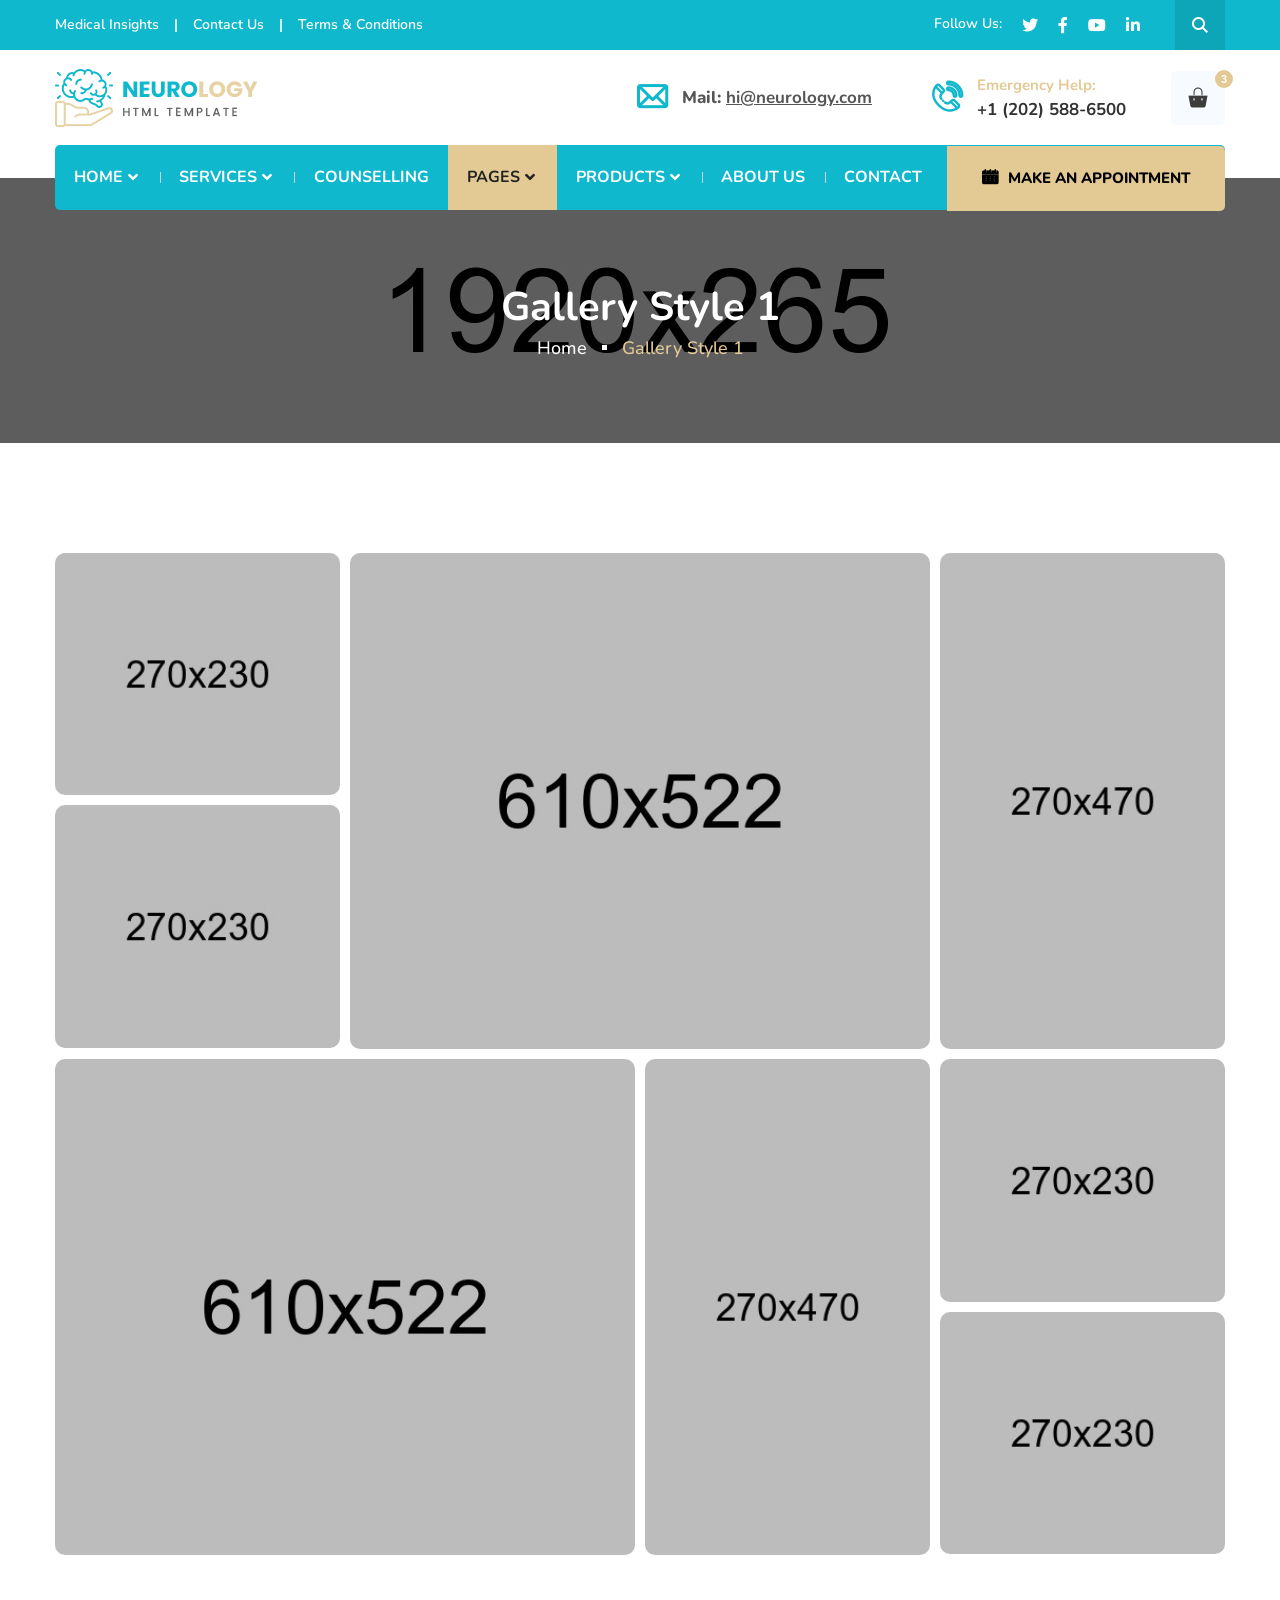
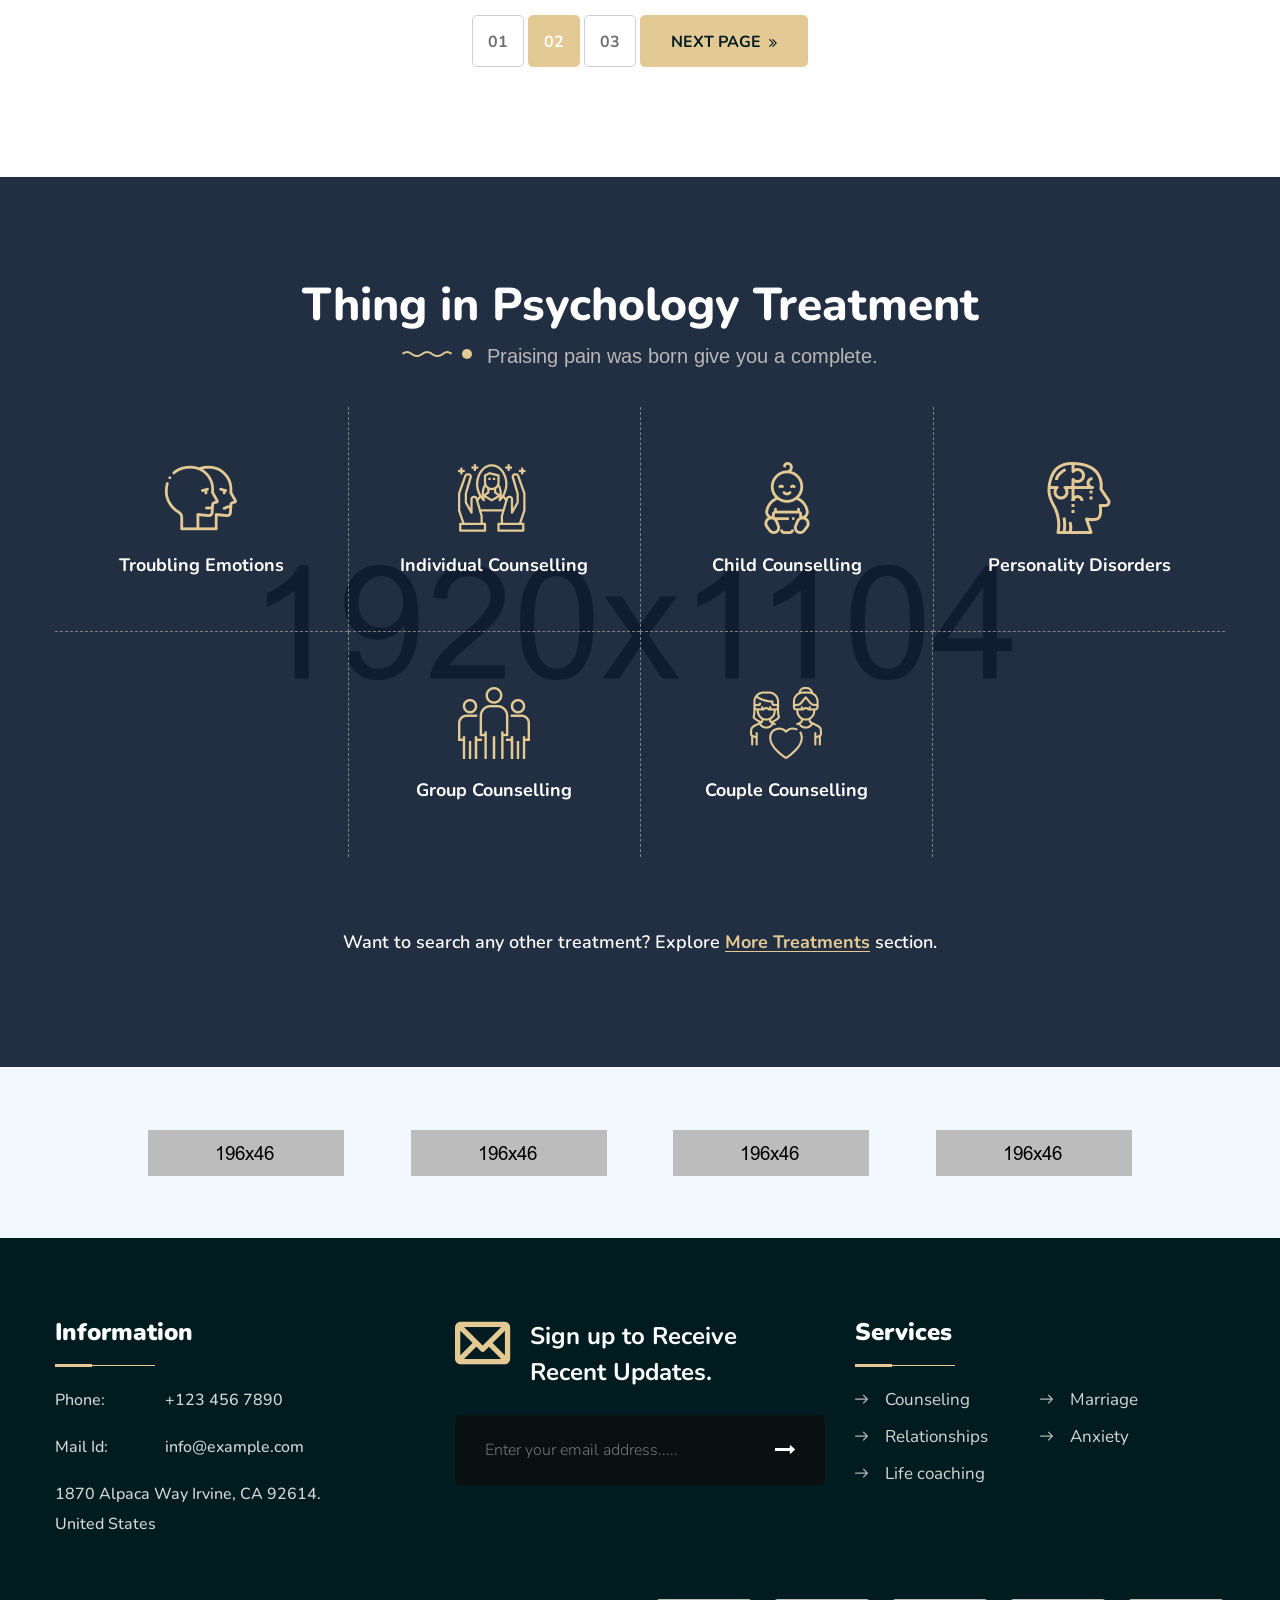
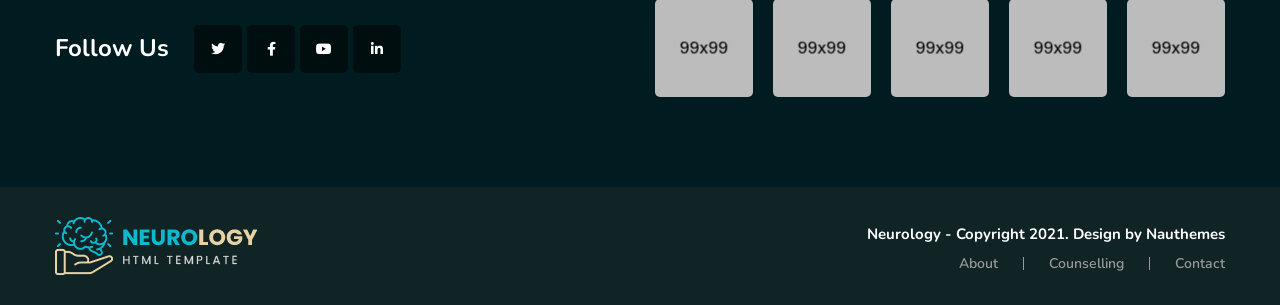
<file: gallery.html>
<!DOCTYPE html>
<html lang="en">
    <head>
        <meta charset="UTF-8">
        <meta name="viewport" content="width=device-width, initial-scale=1, shrink-to-fit=no">
        <meta name="description" content="" />
        <meta name="keywords" content="" />
        <link rel="icon" href="assets/images/favicon.png" sizes="35x35" type="image/png">
        <title>Neurology - The Medical Center HTML5 Template</title>

        <link rel="stylesheet" href="assets/css/all.min.css">
        <link rel="stylesheet" href="assets/css/flaticon.css">
        <link rel="stylesheet" href="assets/css/animate.min.css">
        <link rel="stylesheet" href="assets/css/bootstrap.min.css">
        <link rel="stylesheet" href="assets/css/jquery.fancybox.min.css">
        <link rel="stylesheet" href="assets/css/perfect-scrollbar.css">
        <link rel="stylesheet" href="assets/css/slick.css">
        <link rel="stylesheet" href="assets/css/style.css">
        <link rel="stylesheet" href="assets/css/responsive.css">
        <link rel="stylesheet" href="assets/css/color.css">
    </head>
    <body>
        <main>
            <div id="preloader">            
                <div class="preloader-inner">
                    <i class="preloader-icon thm-clr flaticon-brainstorm"></i>
                </div>
            </div><!-- Page Loader -->
            <header class="style1 w-100">
                <div class="topbar thm-bg w-100">
                    <div class="container">
                        <div class="topbar-inner d-flex flex-wrap align-items-center justify-content-between w-100">
                            <ul class="top-links mb-0 list-unstyled d-inline-flex align-items-center flex-wrap">
                                <li><a href="blog.html" title="">Medical Insights</a></li>
                                <li><a href="contact.html" title="">Contact Us</a></li>
                                <li><a href="about.html" title="">Terms & Conditions</a></li>
                            </ul>
                            <div class="topbar-right d-inline-flex align-items-center flex-wrap">
                                <div class="social-links d-inline-flex">
                                    <span class="d-inline-block">Follow Us:</span>
                                    <a href="https://twitter.com/" title="Twtiiter" target="_blank"><i class="fab fa-twitter"></i></a>
                                    <a href="https://www.facebook.com/" title="Facebook" target="_blank"><i class="fab fa-facebook-f"></i></a>
                                    <a href="https://www.youtube.com/" title="Youtube" target="_blank"><i class="fab fa-youtube"></i></a>
                                    <a href="https://www.linkedin.com/" title="Linkedin" target="_blank"><i class="fab fa-linkedin-in"></i></a>
                                </div>
                                <a class="search-btn d-inline-block position-relative" href="javascript:void(0);" title=""><i class="flaticon-magnifying-glass"></i></a>
                            </div>
                        </div>
                    </div>
                </div><!-- Topbar -->
                <div class="logo-contact-menu-wrap position-relative w-100">
                    <div class="container">
                        <div class="logo-contact-inner d-flex flex-wrap align-items-center justify-content-between position-relative w-100">
                            <div class="logo z1 position-relative"><h1 class="mb-0"><a class="d-block" href="index.html" title="Home"><img class="img-fluid" src="assets/images/logo.png" alt="Logo" srcset="assets/images/retina-logo.png"></a></h1></div><!-- Logo -->
                            <div class="header-contact-cart d-flex flex-wrap align-items-center">
                                <ul class="header-contact-info d-inline-flex flex-wrap align-items-center mb-0 list-unstyled">
                                    <li><i class="flaticon-email thm-clr"></i>Mail: <a href="mailto:hi@neurology.com" title="">hi@neurology.com</a></li>
                                    <li><i class="flaticon-telephone thm-clr"></i><span class="d-block scndry-clr">Emergency Help:</span><strong class="d-block">+1 (202) 588-6500</strong></li>
                                </ul>
                                <div class="header-cart position-relative">
                                    <span class="cart-btn brd-rd5 d-block text-center position-relative"><i class="flaticon-shopping-bags"></i><span class="scndry-bg rounded-circle position-absolute">3</span></span>
                                    <div class="minicart-dropdown brd-rd10">
                                        <ul class="minicart-dropdown-list mb-0 list-unstyled w-100">
                                            <li>
                                                <div class="minicart-item d-flex flex-wrap w-100">
                                                    <a href="product-detail.html" title=""><img class="img-fluid" src="assets/images/resources/mini-product-img1-1.jpg" alt="Mini Product Image 1"></a>
                                                    <div class="minicart-info">
                                                        <h6 class="mb-0"><a href="product-detail.html" title="">Dream Psychology</a></h6>
                                                        <span class="price thm-clr">$ 110</span>
                                                        <a class="remove-cart" href="javascript:void(0);" title=""><i class="fas fa-times"></i></a>
                                                    </div>
                                                </div>
                                            </li>
                                            <li>
                                                <div class="minicart-item d-flex flex-wrap w-100">
                                                    <a href="product-detail.html" title=""><img class="img-fluid" src="assets/images/resources/mini-product-img1-2.jpg" alt="Mini Product Image 2"></a>
                                                    <div class="minicart-info">
                                                        <h6 class="mb-0"><a href="product-detail.html" title="">Killer of Depression</a></h6>
                                                        <span class="price thm-clr">$ 33</span>
                                                        <a class="remove-cart" href="javascript:void(0);" title=""><i class="fas fa-times"></i></a>
                                                    </div>
                                                </div>
                                            </li>
                                            <li>
                                                <div class="minicart-item d-flex flex-wrap w-100">
                                                    <a href="product-detail.html" title=""><img class="img-fluid" src="assets/images/resources/mini-product-img1-3.jpg" alt="Mini Product Image 3"></a>
                                                    <div class="minicart-info">
                                                        <h6 class="mb-0"><a href="product-detail.html" title="">Thinking Fast</a></h6>
                                                        <span class="price thm-clr">$ 50</span>
                                                        <a class="remove-cart" href="javascript:void(0);" title=""><i class="fas fa-times"></i></a>
                                                    </div>
                                                </div>
                                            </li>
                                        </ul>
                                        <div class="d-block btns-total w-100">
                                            <span>Subtotal: <span class="price thm-clr">$50.00</span></span>
                                            <div class="btns-wrap2 d-flex flex-wrap w-100">
                                                <a class="thm-btn v2 thm-bg d-inline-block position-relative overflow-hidden" href="javascript:void(0);" title="">View Cart</a>
                                                <a class="thm-btn scndry-bg d-inline-block position-relative overflow-hidden" href="javascript:void(0);" title="">Checkout</a>
                                            </div>
                                        </div>
                                    </div>
                                </div>
                            </div>
                        </div>
                        <nav class="d-flex thm-bg brd-rd5 flex-wrap align-items-center justify-content-between w-100">
                            <div class="header-left">
                                <ul class="mb-0 list-unstyled d-inline-flex">
                                    <li class="menu-item-has-children"><a href="javascript:void(0);" title="">Home</a>
                                        <ul class="mb-0 list-unstyled">
                                            <li><a href="index.html" title="">Homepage 1</a></li>
                                            <li><a href="index2.html" title="">Homepage 2</a></li>
                                            <li><a href="index3.html" title="">Homepage 3</a></li>
                                        </ul>
                                    </li>
                                    <li class="menu-item-has-children"><a href="javascript:void(0);" title="">Services</a>
                                        <ul class="mb-0 list-unstyled">
                                            <li><a href="services.html" title="">Services</a></li>
                                            <li><a href="service-detail.html" title="">Service Detail</a></li>
                                        </ul>
                                    </li>
                                    <li><a href="counselling.html" title="">Counselling</a></li>
                                    <li class="menu-item-has-children"><a href="javascript:void(0);" title="">Pages</a>
                                        <ul class="mb-0 list-unstyled">
                                            <li class="menu-item-has-children"><a href="javascript:void(0);" title="">Blog</a>
                                                <ul class="mb-0 list-unstyled">
                                                    <li><a href="blog.html" title="">Blog Style 1</a></li>
                                                    <li><a href="blog2.html" title="">Blog Style 2</a></li>
                                                    <li><a href="blog3.html" title="">Blog Style 3</a></li>
                                                    <li><a href="blog-detail.html" title="">Blog Detail</a></li>
                                                </ul>
                                            </li>
                                            <li class="menu-item-has-children"><a href="javascript:void(0);" title="">Our Gallery</a>
                                                <ul class="mb-0 list-unstyled">
                                                    <li><a href="gallery.html" title="">Gallery Style 1</a></li>
                                                    <li><a href="gallery2.html" title="">Gallery Style 2</a></li>
                                                    <li><a href="gallery3.html" title="">Gallery Style 3</a></li>
                                                </ul>
                                            </li>
                                            <li class="menu-item-has-children"><a href="javascript:void(0);" title="">Our Stories</a>
                                                <ul class="mb-0 list-unstyled">
                                                    <li><a href="stories.html" title="">Success Stories</a></li>
                                                    <li><a href="storie-detail.html" title="">Story Details</a></li>
                                                </ul>
                                            </li>
                                            <li class="menu-item-has-children"><a href="javascript:void(0);" title="">Our Team</a>
                                                <ul class="mb-0 list-unstyled">
                                                    <li><a href="team.html" title="">Team</a></li>
                                                    <li><a href="team-detail.html" title="">Team Detail</a></li>
                                                </ul>
                                            </li>
                                            <li class="menu-item-has-children"><a href="javascript:void(0);" title="">Our Courses</a>
                                                <ul class="mb-0 list-unstyled">
                                                    <li><a href="courses.html" title="">Courses</a></li>
                                                    <li><a href="course-detail.html" title="">Course Detail</a></li>
                                                </ul>
                                            </li>
                                            <li><a href="appointment.html" title="">Appointment</a></li>
                                            <li><a href="archive.html" title="">Archive Page</a></li>
                                            <li><a href="search-found.html" title="">Search Found</a></li>
                                            <li><a href="404.html" title="">404 Error Page</a></li>
                                        </ul>
                                    </li>
                                    <li class="menu-item-has-children"><a href="javascript:void(0);" title="">Products</a>
                                        <ul class="mb-0 list-unstyled">
                                            <li><a href="products.html" title="">Products</a></li>
                                            <li><a href="product-detail.html" title="">Product Detail</a></li>
                                        </ul>
                                    </li>
                                    <li><a href="about.html" title="">About Us</a></li>
                                    <li><a href="contact.html" title="">Contact</a></li>
                                </ul>
                            </div>
                            <div class="header-right">
                                <a class="thm-btn scndry-bg brd-rd5 d-inline-block position-relative overflow-hidden" href="appointment.html" title=""><i class="flaticon-calendar"></i>Make An Appointment</a>
                            </div>
                        </nav><!-- Navigation -->
                    </div>
                </div><!-- Logo Contact & Menu Wrap -->
            </header><!-- Header -->
            <div class="header-search d-flex flex-wrap align-items-center position-fixed w-100">
                <span class="search-close-btn position-absolute"><i class="fas fa-times"></i></span>
                <form class="w-100 position-relative">
                    <button type="submit"><i class="flaticon-magnifying-glass"></i></button>
                    <input type="text" placeholder="Search">
                </form>
            </div><!-- Header Search -->
            <div class="sticky-menu">
                <div class="container">
                    <div class="sticky-menu-inner d-flex flex-wrap align-items-center justify-content-between w-100">
                        <div class="logo"><h1 class="mb-0"><a class="d-block" href="index.html" title="Home"><img class="img-fluid" src="assets/images/logo.png" alt="Logo" srcset="assets/images/retina-logo.png"></a></h1></div><!-- Logo -->
                        <nav class="d-flex flex-wrap align-items-center justify-content-between">
                            <div class="header-left">
                                <ul class="mb-0 list-unstyled d-inline-flex">
                                    <li class="menu-item-has-children"><a href="javascript:void(0);" title="">Home</a>
                                        <ul class="mb-0 list-unstyled">
                                            <li><a href="index.html" title="">Homepage 1</a></li>
                                            <li><a href="index2.html" title="">Homepage 2</a></li>
                                            <li><a href="index3.html" title="">Homepage 3</a></li>
                                        </ul>
                                    </li>
                                    <li class="menu-item-has-children"><a href="javascript:void(0);" title="">Services</a>
                                        <ul class="mb-0 list-unstyled">
                                            <li><a href="services.html" title="">Services</a></li>
                                            <li><a href="service-detail.html" title="">Service Detail</a></li>
                                        </ul>
                                    </li>
                                    <li><a href="counselling.html" title="">Counselling</a></li>
                                    <li class="menu-item-has-children"><a href="javascript:void(0);" title="">Pages</a>
                                        <ul class="mb-0 list-unstyled">
                                            <li class="menu-item-has-children"><a href="javascript:void(0);" title="">Blog</a>
                                                <ul class="mb-0 list-unstyled">
                                                    <li><a href="blog.html" title="">Blog Style 1</a></li>
                                                    <li><a href="blog2.html" title="">Blog Style 2</a></li>
                                                    <li><a href="blog3.html" title="">Blog Style 3</a></li>
                                                    <li><a href="blog-detail.html" title="">Blog Detail</a></li>
                                                </ul>
                                            </li>
                                            <li class="menu-item-has-children"><a href="javascript:void(0);" title="">Our Gallery</a>
                                                <ul class="mb-0 list-unstyled">
                                                    <li><a href="gallery.html" title="">Gallery Style 1</a></li>
                                                    <li><a href="gallery2.html" title="">Gallery Style 2</a></li>
                                                    <li><a href="gallery3.html" title="">Gallery Style 3</a></li>
                                                </ul>
                                            </li>
                                            <li class="menu-item-has-children"><a href="javascript:void(0);" title="">Our Stories</a>
                                                <ul class="mb-0 list-unstyled">
                                                    <li><a href="stories.html" title="">Success Stories</a></li>
                                                    <li><a href="storie-detail.html" title="">Story Details</a></li>
                                                </ul>
                                            </li>
                                            <li class="menu-item-has-children"><a href="javascript:void(0);" title="">Our Team</a>
                                                <ul class="mb-0 list-unstyled">
                                                    <li><a href="team.html" title="">Team</a></li>
                                                    <li><a href="team-detail.html" title="">Team Detail</a></li>
                                                </ul>
                                            </li>
                                            <li class="menu-item-has-children"><a href="javascript:void(0);" title="">Our Courses</a>
                                                <ul class="mb-0 list-unstyled">
                                                    <li><a href="courses.html" title="">Courses</a></li>
                                                    <li><a href="course-detail.html" title="">Course Detail</a></li>
                                                </ul>
                                            </li>
                                            <li><a href="appointment.html" title="">Appointment</a></li>
                                            <li><a href="archive.html" title="">Archive Page</a></li>
                                            <li><a href="search-found.html" title="">Search Found</a></li>
                                            <li><a href="404.html" title="">404 Error Page</a></li>
                                        </ul>
                                    </li>
                                    <li class="menu-item-has-children"><a href="javascript:void(0);" title="">Products</a>
                                        <ul class="mb-0 list-unstyled">
                                            <li><a href="products.html" title="">Products</a></li>
                                            <li><a href="product-detail.html" title="">Product Detail</a></li>
                                        </ul>
                                    </li>
                                    <li><a href="about.html" title="">About Us</a></li>
                                    <li><a href="contact.html" title="">Contact</a></li>
                                </ul>
                            </div>
                        </nav>
                    </div>
                </div>
            </div><!-- Sticky Menu -->
            <div class="rspn-hdr">
                <div class="rspn-mdbr">
                    <div class="rspn-scil d-inline-flex flex-wrap">
                        <a class="twitter-hvr" href="https://twitter.com/" title="Twtiiter" target="_blank"><i class="fab fa-twitter"></i></a>
                        <a class="facebook-hvr" href="https://www.facebook.com/" title="Facebook" target="_blank"><i class="fab fa-facebook-f"></i></a>
                        <a class="youtube-hvr" href="https://www.youtube.com/" title="Youtube" target="_blank"><i class="fab fa-youtube"></i></a>
                        <a class="linkedin-hvr" href="https://www.linkedin.com/" title="Linkedin" target="_blank"><i class="fab fa-linkedin-in"></i></a>
                    </div>
                    <form class="rspn-srch">
                        <input type="text" placeholder="Enter Your Keyword">
                        <button type="submit"><i class="fa fa-search"></i></button>
                    </form>
                </div>
                <div class="lg-mn">
                    <div class="logo"><h1 class="mb-0 d-block"><a href="index.html" title="Home"><img src="assets/images/logo.png" alt="Logo"></a></h1></div>
                    <div class="rspn-cnt">
                        <span><i class="thm-clr far fa-envelope"></i><a href="mailto:info@youremailid.com" title="">info@youremailid.com</a></span>
                        <span><i class="thm-clr fas fa-phone-alt"></i>+96 125 554 24 5</span>
                    </div>
                    <span class="rspn-mnu-btn"><i class="fa fa-list-ul"></i></span>
                </div>
                <div class="rsnp-mnu">
                    <span class="rspn-mnu-cls"><i class="fa fa-times"></i></span>
                    <ul class="mb-0 list-unstyled w-100">
                        <li class="menu-item-has-children"><a href="javascript:void(0);" title="">Home</a>
                            <ul class="mb-0 list-unstyled">
                                <li><a href="index.html" title="">Homepage 1</a></li>
                                <li><a href="index2.html" title="">Homepage 2</a></li>
                                <li><a href="index3.html" title="">Homepage 3</a></li>
                            </ul>
                        </li>
                        <li class="menu-item-has-children"><a href="javascript:void(0);" title="">Services</a>
                            <ul class="mb-0 list-unstyled">
                                <li><a href="services.html" title="">Services</a></li>
                                <li><a href="service-detail.html" title="">Service Detail</a></li>
                            </ul>
                        </li>
                        <li><a href="counselling.html" title="">Counselling</a></li>
                        <li class="menu-item-has-children"><a href="javascript:void(0);" title="">Pages</a>
                            <ul class="mb-0 list-unstyled">
                                <li class="menu-item-has-children"><a href="javascript:void(0);" title="">Blog</a>
                                    <ul class="mb-0 list-unstyled">
                                        <li><a href="blog.html" title="">Blog Style 1</a></li>
                                        <li><a href="blog2.html" title="">Blog Style 2</a></li>
                                        <li><a href="blog3.html" title="">Blog Style 3</a></li>
                                        <li><a href="blog-detail.html" title="">Blog Detail</a></li>
                                    </ul>
                                </li>
                                <li class="menu-item-has-children"><a href="javascript:void(0);" title="">Our Gallery</a>
                                    <ul class="mb-0 list-unstyled">
                                        <li><a href="gallery.html" title="">Gallery Style 1</a></li>
                                        <li><a href="gallery2.html" title="">Gallery Style 2</a></li>
                                        <li><a href="gallery3.html" title="">Gallery Style 3</a></li>
                                    </ul>
                                </li>
                                <li class="menu-item-has-children"><a href="javascript:void(0);" title="">Our Stories</a>
                                    <ul class="mb-0 list-unstyled">
                                        <li><a href="stories.html" title="">Success Stories</a></li>
                                        <li><a href="storie-detail.html" title="">Story Details</a></li>
                                    </ul>
                                </li>
                                <li class="menu-item-has-children"><a href="javascript:void(0);" title="">Our Team</a>
                                    <ul class="mb-0 list-unstyled">
                                        <li><a href="team.html" title="">Team</a></li>
                                        <li><a href="team-detail.html" title="">Team Detail</a></li>
                                    </ul>
                                </li>
                                <li class="menu-item-has-children"><a href="javascript:void(0);" title="">Our Courses</a>
                                    <ul class="mb-0 list-unstyled">
                                        <li><a href="courses.html" title="">Courses</a></li>
                                        <li><a href="course-detail.html" title="">Course Detail</a></li>
                                    </ul>
                                </li>
                                <li><a href="appointment.html" title="">Appointment</a></li>
                                <li><a href="archive.html" title="">Archive Page</a></li>
                                <li><a href="search-found.html" title="">Search Found</a></li>
                                <li><a href="404.html" title="">404 Error Page</a></li>
                            </ul>
                        </li>
                        <li class="menu-item-has-children"><a href="javascript:void(0);" title="">Products</a>
                            <ul class="mb-0 list-unstyled">
                                <li><a href="products.html" title="">Products</a></li>
                                <li><a href="product-detail.html" title="">Product Detail</a></li>
                            </ul>
                        </li>
                        <li><a href="about.html" title="">About Us</a></li>
                        <li><a href="contact.html" title="">Contact</a></li>
                    </ul>
                </div><!-- Responsive Menu -->
            </div><!-- Responsive Header -->
            <section>
                <div class="w-100 pt-100 black-layer opc5 pb-80 position-relative">
                    <div class="fixed-bg" style="background-image: url(assets/images/pag-top-bg.jpg);"></div>
                    <div class="container">
                        <div class="page-title-wrap text-center w-100">
                            <div class="page-title-inner d-inline-block">
                                <h1 class="mb-0">Gallery Style 1</h1>
                                <ol class="breadcrumb mb-0 justify-content-center">
                                    <li class="breadcrumb-item"><a href="index.html" title="">Home</a></li>
                                    <li class="breadcrumb-item active">Gallery Style 1</li>
                                </ol>
                            </div>
                        </div><!-- Page Title Wrap -->
                    </div>
                </div>
            </section>
            <section>
                <div class="w-100 pt-110 pb-110 position-relative">
                    <div class="container">
                        <div class="gallery-wrap text-center position-relative w-100">
                            <div class="row mrg10">
                                <div class="col-md-6 col-sm-6 col-lg-3">
                                    <div class="gallery-box brd-rd10 position-relative overflow-hidden w-100">
                                        <img class="img-fluid w-100" src="assets/images/resources/gallery-img1-1.jpg" alt="Gallery Image 1">
                                        <div class="gallery-info position-absolute">
                                            <h3 class="mb-0">Steps to Overcoming Teenage Anger</h3>
                                            <a class="d-inline-block" href="assets/images/resources/gallery-img1-1.jpg" data-fancybox="gallery" title=""><i class="flaticon-plus"></i></a>
                                        </div>
                                    </div>
                                    <div class="gallery-box brd-rd10 position-relative overflow-hidden w-100">
                                        <img class="img-fluid w-100" src="assets/images/resources/gallery-img1-2.jpg" alt="Gallery Image 2">
                                        <div class="gallery-info position-absolute">
                                            <h3 class="mb-0">Steps to Overcoming Teenage Anger</h3>
                                            <a class="d-inline-block" href="assets/images/resources/gallery-img1-2.jpg" data-fancybox="gallery" title=""><i class="flaticon-plus"></i></a>
                                        </div>
                                    </div>
                                </div>
                                <div class="col-md-6 col-sm-6 col-lg-3 order-lg-1">
                                    <div class="gallery-box brd-rd10 position-relative overflow-hidden w-100">
                                        <img class="img-fluid w-100" src="assets/images/resources/gallery-img1-3.jpg" alt="Gallery Image 3">
                                        <div class="gallery-info position-absolute">
                                            <h3 class="mb-0">Steps to Overcoming Teenage Anger</h3>
                                            <a class="d-inline-block" href="assets/images/resources/gallery-img1-3.jpg" data-fancybox="gallery" title=""><i class="flaticon-plus"></i></a>
                                        </div>
                                    </div>
                                </div>
                                <div class="col-md-12 col-sm-12 col-lg-6">
                                    <div class="gallery-box brd-rd10 position-relative overflow-hidden w-100">
                                        <img class="img-fluid w-100" src="assets/images/resources/gallery-img1-4.jpg" alt="Gallery Image 4">
                                        <div class="gallery-info position-absolute">
                                            <h3 class="mb-0">Steps to Overcoming Teenage Anger</h3>
                                            <a class="d-inline-block" href="assets/images/resources/gallery-img1-4.jpg" data-fancybox="gallery" title=""><i class="flaticon-plus"></i></a>
                                        </div>
                                    </div>
                                </div>
                                <div class="col-md-12 col-sm-12 col-lg-6 order-lg-1">
                                    <div class="gallery-box brd-rd10 position-relative overflow-hidden w-100">
                                        <img class="img-fluid w-100" src="assets/images/resources/gallery-img1-5.jpg" alt="Gallery Image 5">
                                        <div class="gallery-info position-absolute">
                                            <h3 class="mb-0">Steps to Overcoming Teenage Anger</h3>
                                            <a class="d-inline-block" href="assets/images/resources/gallery-img1-5.jpg" data-fancybox="gallery" title=""><i class="flaticon-plus"></i></a>
                                        </div>
                                    </div>
                                </div>
                                <div class="col-md-6 col-sm-6 col-lg-3 order-lg-1">
                                    <div class="gallery-box brd-rd10 position-relative overflow-hidden w-100">
                                        <img class="img-fluid w-100" src="assets/images/resources/gallery-img1-6.jpg" alt="Gallery Image 6">
                                        <div class="gallery-info position-absolute">
                                            <h3 class="mb-0">Steps to Overcoming Teenage Anger</h3>
                                            <a class="d-inline-block" href="assets/images/resources/gallery-img1-6.jpg" data-fancybox="gallery" title=""><i class="flaticon-plus"></i></a>
                                        </div>
                                    </div>
                                </div>
                                <div class="col-md-6 col-sm-6 col-lg-3 order-lg-1">
                                    <div class="gallery-box brd-rd10 position-relative overflow-hidden w-100">
                                        <img class="img-fluid w-100" src="assets/images/resources/gallery-img1-7.jpg" alt="Gallery Image 7">
                                        <div class="gallery-info position-absolute">
                                            <h3 class="mb-0">Steps to Overcoming Teenage Anger</h3>
                                            <a class="d-inline-block" href="assets/images/resources/gallery-img1-7.jpg" data-fancybox="gallery" title=""><i class="flaticon-plus"></i></a>
                                        </div>
                                    </div>
                                    <div class="gallery-box brd-rd10 position-relative overflow-hidden w-100">
                                        <img class="img-fluid w-100" src="assets/images/resources/gallery-img1-8.jpg" alt="Gallery Image 8">
                                        <div class="gallery-info position-absolute">
                                            <h3 class="mb-0">Steps to Overcoming Teenage Anger</h3>
                                            <a class="d-inline-block" href="assets/images/resources/gallery-img1-8.jpg" data-fancybox="gallery" title=""><i class="flaticon-plus"></i></a>
                                        </div>
                                    </div>
                                </div>
                            </div>
                        </div><!-- Gallery Wrap -->
                        <div class="pagination-wrap mt-60 text-center w-100">
                            <div class="pagination-inner d-inline-block">
                                <ul class="pagination">
                                    <li class="page-item"><a class="page-link" href="javascript:void(0);" title="">01</a></li>
                                    <li class="page-item active"><a class="page-link" href="javascript:void(0);" title="">02</a></li>
                                    <li class="page-item"><a class="page-link" href="javascript:void(0);" title="">03</a></li>
                                    <li class="page-item next"><a class="page-link" href="javascript:void(0);" title="">Next Page<i class="flaticon-double-angle-pointing-to-right"></i></a></li>
                                </ul>
                            </div>
                        </div><!-- Pagination Wrap -->
                    </div>
                </div>
            </section>
            <section>
                <div class="w-100 pt-110 blue-layer3 opc9 pb-110 position-relative">
                    <div class="fixed-bg back-blend-lighten bg-color16" style="background-image: url(assets/images/parallax-bg7.jpg);"></div>
                    <div class="container">
                        <div class="sec-title v2 text-center w-100">
                            <div class="sec-title-inner d-inline-block">
                                <h2 class="mb-0">Thing in Psychology Treatment</h2>
                                <p class="mb-0 position-relative sub-shap v2 scndry-shp d-inline-block">Praising pain was born give you a complete.</p>
                            </div>
                        </div><!-- Sec Title -->
                        <div class="serv-wrap3 text-center position-relative w-100">
                            <div class="row mrg justify-content-center">
                                <div class="col-md-4 col-sm-6 col-lg-3">
                                    <div class="serv-box3 v2 d-flex flex-wrap align-items-center justify-content-center position-relative overflow-hidden text-center w-100">
                                        <div class="serv-info3 d-inline-block">
                                            <i class="flaticon-schizophrenia scndry-clr d-inline-block"></i>
                                            <h3 class="mb-0"><a href="service-detail.html" title="">Troubling Emotions</a></h3>
                                        </div>
                                    </div>
                                </div>
                                <div class="col-md-4 col-sm-6 col-lg-3">
                                    <div class="serv-box3 v2 d-flex flex-wrap align-items-center justify-content-center position-relative overflow-hidden text-center w-100">
                                        <div class="serv-info3 d-inline-block">
                                            <i class="flaticon-individual scndry-clr d-inline-block"></i>
                                            <h3 class="mb-0"><a href="service-detail.html" title="">Individual Counselling</a></h3>
                                        </div>
                                    </div>
                                </div>
                                <div class="col-md-4 col-sm-6 col-lg-3">
                                    <div class="serv-box3 v2 d-flex flex-wrap align-items-center justify-content-center position-relative overflow-hidden text-center w-100">
                                        <div class="serv-info3 d-inline-block">
                                            <i class="flaticon-baby-boy scndry-clr d-inline-block"></i>
                                            <h3 class="mb-0"><a href="service-detail.html" title="">Child Counselling</a></h3>
                                        </div>
                                    </div>
                                </div>
                                <div class="col-md-4 col-sm-6 col-lg-3">
                                    <div class="serv-box3 v2 d-flex flex-wrap align-items-center justify-content-center position-relative overflow-hidden text-center w-100">
                                        <div class="serv-info3 d-inline-block">
                                            <i class="flaticon-puzzle scndry-clr d-inline-block"></i>
                                            <h3 class="mb-0"><a href="service-detail.html" title="">Personality Disorders</a></h3>
                                        </div>
                                    </div>
                                </div>
                                <div class="col-md-4 col-sm-6 col-lg-3">
                                    <div class="serv-box3 v2 d-flex flex-wrap align-items-center justify-content-center position-relative overflow-hidden text-center w-100">
                                        <div class="serv-info3 d-inline-block">
                                            <i class="flaticon-group scndry-clr d-inline-block"></i>
                                            <h3 class="mb-0"><a href="service-detail.html" title="">Group Counselling</a></h3>
                                        </div>
                                    </div>
                                </div>
                                <div class="col-md-4 col-sm-6 col-lg-3">
                                    <div class="serv-box3 v2 d-flex flex-wrap align-items-center justify-content-center position-relative overflow-hidden text-center w-100">
                                        <div class="serv-info3 d-inline-block">
                                            <i class="flaticon-women scndry-clr d-inline-block"></i>
                                            <h3 class="mb-0"><a href="service-detail.html" title="">Couple Counselling</a></h3>
                                        </div>
                                    </div>
                                </div>
                            </div>
                        </div><!-- Services Wrap 3 -->
                        <div class="view-more mt-70 d-inline-block text-center w-100">
                            <p class="mb-0">Want to search any other treatment? Explore <a class="simple-link scndry-clr d-inline-block" href="services.html" title="">More Treatments</a> section.</p>
                        </div><!-- View More -->
                    </div>
                </div>
            </section>
            <section>
                <div class="w-100 pt-60 bg-color6 pb-60 position-relative">
                    <div class="container">
                        <ul class="spnsr-list d-flex flex-wrap justify-content-center align-items-center list-unstyled w-100">
                            <li>
                                <div class="spnsr-box text-center w-100">
                                    <a href="javascript:void(0);" title=""><img class="img-fluid" src="assets/images/resources/spnsr-img1-1.png" alt="Sponsor Image 1"></a>
                                </div>
                            </li>
                            <li>
                                <div class="spnsr-box text-center w-100">
                                    <a href="javascript:void(0);" title=""><img class="img-fluid" src="assets/images/resources/spnsr-img1-2.png" alt="Sponsor Image 2"></a>
                                </div>
                            </li>
                            <li>
                                <div class="spnsr-box text-center w-100">
                                    <a href="javascript:void(0);" title=""><img class="img-fluid" src="assets/images/resources/spnsr-img1-3.png" alt="Sponsor Image 3"></a>
                                </div>
                            </li>
                            <li>
                                <div class="spnsr-box text-center w-100">
                                    <a href="javascript:void(0);" title=""><img class="img-fluid" src="assets/images/resources/spnsr-img1-4.png" alt="Sponsor Image 4"></a>
                                </div>
                            </li>
                        </ul><!-- Sponsors List -->
                    </div>
                </div>
            </section>
            <footer>
                <div class="w-100 style1 pt-80 bg-color7 pb-90 position-relative">
                    <div class="container">
                        <div class="footer-data w-100">
                            <div class="row justify-content-between mrg30">
                                <div class="col-md-6 col-sm-6 col-lg-4">
                                    <div class="widget-box w-100">
                                        <h4 class="widget-title position-relative">Information</h4>
                                        <ul class="contact-info-list mb-0 list-unstyled w-100">
                                            <li><span>Phone:</span>+123 456 7890</li>
                                            <li><span>Mail Id:</span><a href="mailto:info@example.com" title="">info@example.com</a></li>
                                            <li>1870 Alpaca Way Irvine, CA 92614. United States</li>
                                        </ul>
                                    </div>
                                </div>
                                <div class="col-md-6 col-sm-6 col-lg-4">
                                    <div class="widget-box newsletter-widget w-100">
                                        <h3 class="mb-0 position-relative"><i class="flaticon-email scndry-clr position-absolute"></i>Sign up to Receive Recent Updates.</h3>
                                        <form class="newsletter-form brd-rd5 overflow-hidden position-relative w-100">
                                            <input type="email" placeholder="Enter your email address.....">
                                            <button type="submit"><i class="flaticon-long-arrow-pointing-to-the-right"></i></button>
                                        </form>
                                    </div>
                                </div>
                                <div class="col-md-6 col-sm-6 col-lg-4">
                                    <div class="widget-box w-100">
                                        <h4 class="widget-title position-relative">Services</h4>
                                        <ul class="mb-0 list-unstyled w-100">
                                            <li><a href="service-detail.html" title="">Counseling</a></li>
                                            <li><a href="service-detail.html" title="">Marriage</a></li>
                                            <li><a href="service-detail.html" title="">Relationships</a></li>
                                            <li><a href="service-detail.html" title="">Anxiety</a></li>
                                            <li><a href="service-detail.html" title="">Life coaching</a></li>
                                        </ul>
                                    </div>
                                </div>
                                <div class="col-md-6 col-sm-6 col-lg-4">
                                    <div class="widget-box w-100">
                                        <div class="social-links3 d-flex flex-wrap align-items-center w-100">
                                            <h3 class="mb-0">Follow Us</h3>
                                            <a class="brd-rd5 twitter-hvr" href="https://twitter.com/" title="Twtiiter" target="_blank"><i class="fab fa-twitter"></i></a>
                                            <a class="brd-rd5 facebook-hvr" href="https://www.facebook.com/" title="Facebook" target="_blank"><i class="fab fa-facebook-f"></i></a>
                                            <a class="brd-rd5 youtube-hvr" href="https://www.youtube.com/" title="Youtube" target="_blank"><i class="fab fa-youtube"></i></a>
                                            <a class="brd-rd5 linkedin-hvr" href="https://www.linkedin.com/" title="Linkedin" target="_blank"><i class="fab fa-linkedin-in"></i></a>
                                        </div>
                                    </div>
                                </div>
                                <div class="col-md-12 col-sm-12 col-lg-6">
                                    <div class="widget-box w-100">
                                        <ul class="ftr-gal-list d-flex flex-wrap mb-0 list-unstyled">
                                            <li><a href="assets/images/resources/ftr-gal-img1-1.jpg" data-fancybox="gallery" title=""><img class="img-fluid w-100" src="assets/images/resources/ftr-gal-img1-1.jpg" alt="Footer Gallery Image 1"></a></li>
                                            <li><a href="assets/images/resources/ftr-gal-img1-2.jpg" data-fancybox="gallery" title=""><img class="img-fluid w-100" src="assets/images/resources/ftr-gal-img1-2.jpg" alt="Footer Gallery Image 2"></a></li>
                                            <li><a href="assets/images/resources/ftr-gal-img1-3.jpg" data-fancybox="gallery" title=""><img class="img-fluid w-100" src="assets/images/resources/ftr-gal-img1-3.jpg" alt="Footer Gallery Image 3"></a></li>
                                            <li><a href="assets/images/resources/ftr-gal-img1-4.jpg" data-fancybox="gallery" title=""><img class="img-fluid w-100" src="assets/images/resources/ftr-gal-img1-4.jpg" alt="Footer Gallery Image 4"></a></li>
                                            <li><a href="assets/images/resources/ftr-gal-img1-5.jpg" data-fancybox="gallery" title=""><img class="img-fluid w-100" src="assets/images/resources/ftr-gal-img1-5.jpg" alt="Footer Gallery Image 5"></a></li>
                                        </ul>
                                    </div>
                                </div>
                            </div>
                        </div><!-- Footer Data -->
                    </div>
                </div>
            </footer><!-- Footer -->
            <div class="bottom-bar bg-color8 w-100">
                <div class="container">
                    <div class="bottom-bar-inner d-flex flex-wrap align-items-center justify-content-between w-100">
                        <div class="logo position-relative"><h1 class="mb-0"><a class="d-block" href="index.html" title="Home"><img class="img-fluid" src="assets/images/logo2.png" alt="Logo" srcset="assets/images/retina-logo2.png"></a></h1></div><!-- Logo -->
                        <div class="copyright-links text-end">
                            <p class="mb-0"><a href="index.html" title="Neurology">Neurology</a> - Copyright 2021. Design by <a href="https://themeforest.net/user/nauthemes/portfolio" title="Nauthemes" target="_blank">Nauthemes</a></p>
                            <ul class="bottom-links d-flex flex-wrap justify-content-end mb-0 list-unstyled">
                                <li><a href="about.html" title="">About</a></li>
                                <li><a href="counselling.html" title="">Counselling</a></li>
                                <li><a href="contact.html" title="">Contact</a></li>
                            </ul>
                        </div>
                    </div>
                </div>
            </div><!-- Bottom Bar -->
        </main><!-- Main Wrapper -->

        <script src="assets/js/jquery.min.js"></script>
        <script src="assets/js/popper.min.js"></script>
        <script src="assets/js/bootstrap.min.js"></script>
        <script src="assets/js/wow.min.js"></script>
        <script src="assets/js/counterup.min.js"></script>
        <script src="assets/js/jquery.fancybox.min.js"></script>
        <script src="assets/js/perfect-scrollbar.min.js"></script>
        <script src="assets/js/slick.min.js"></script>
        <script src="assets/js/custom-scripts.js"></script>
    </body> 
</html>
</file>
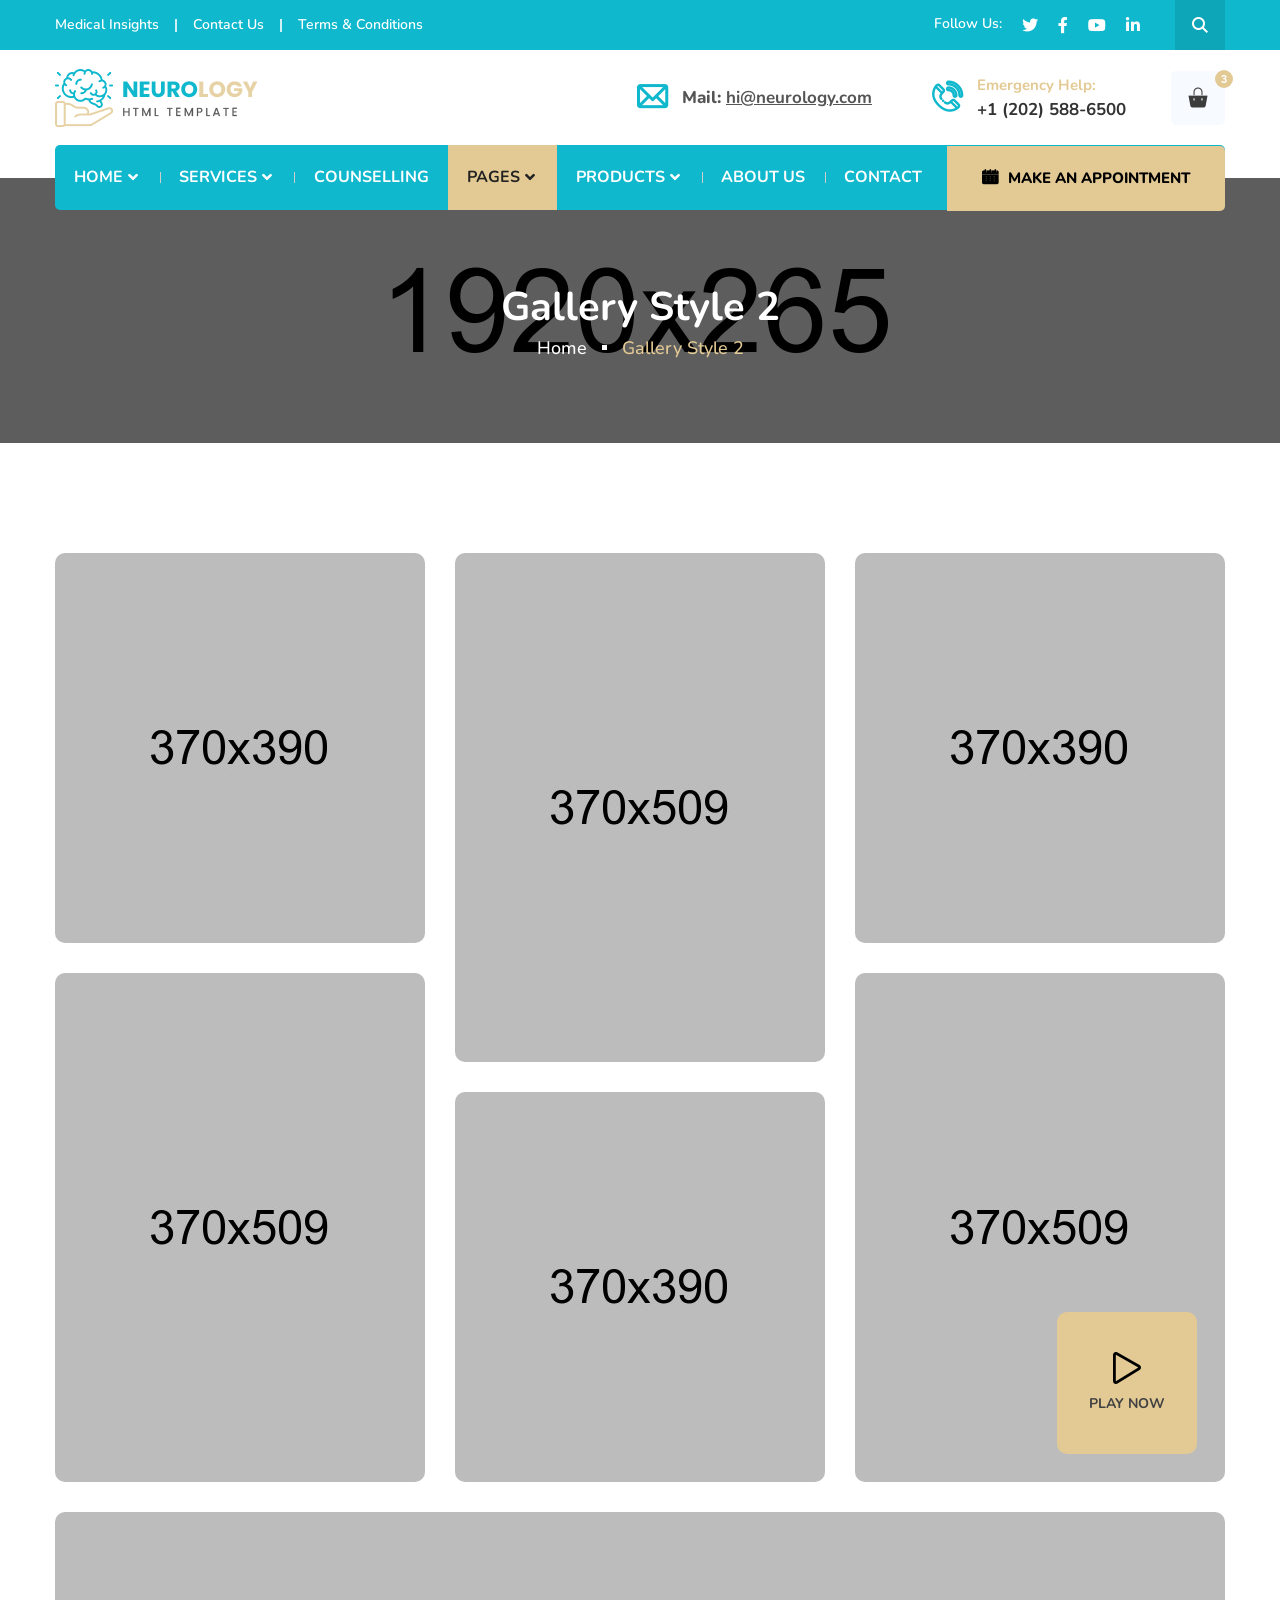
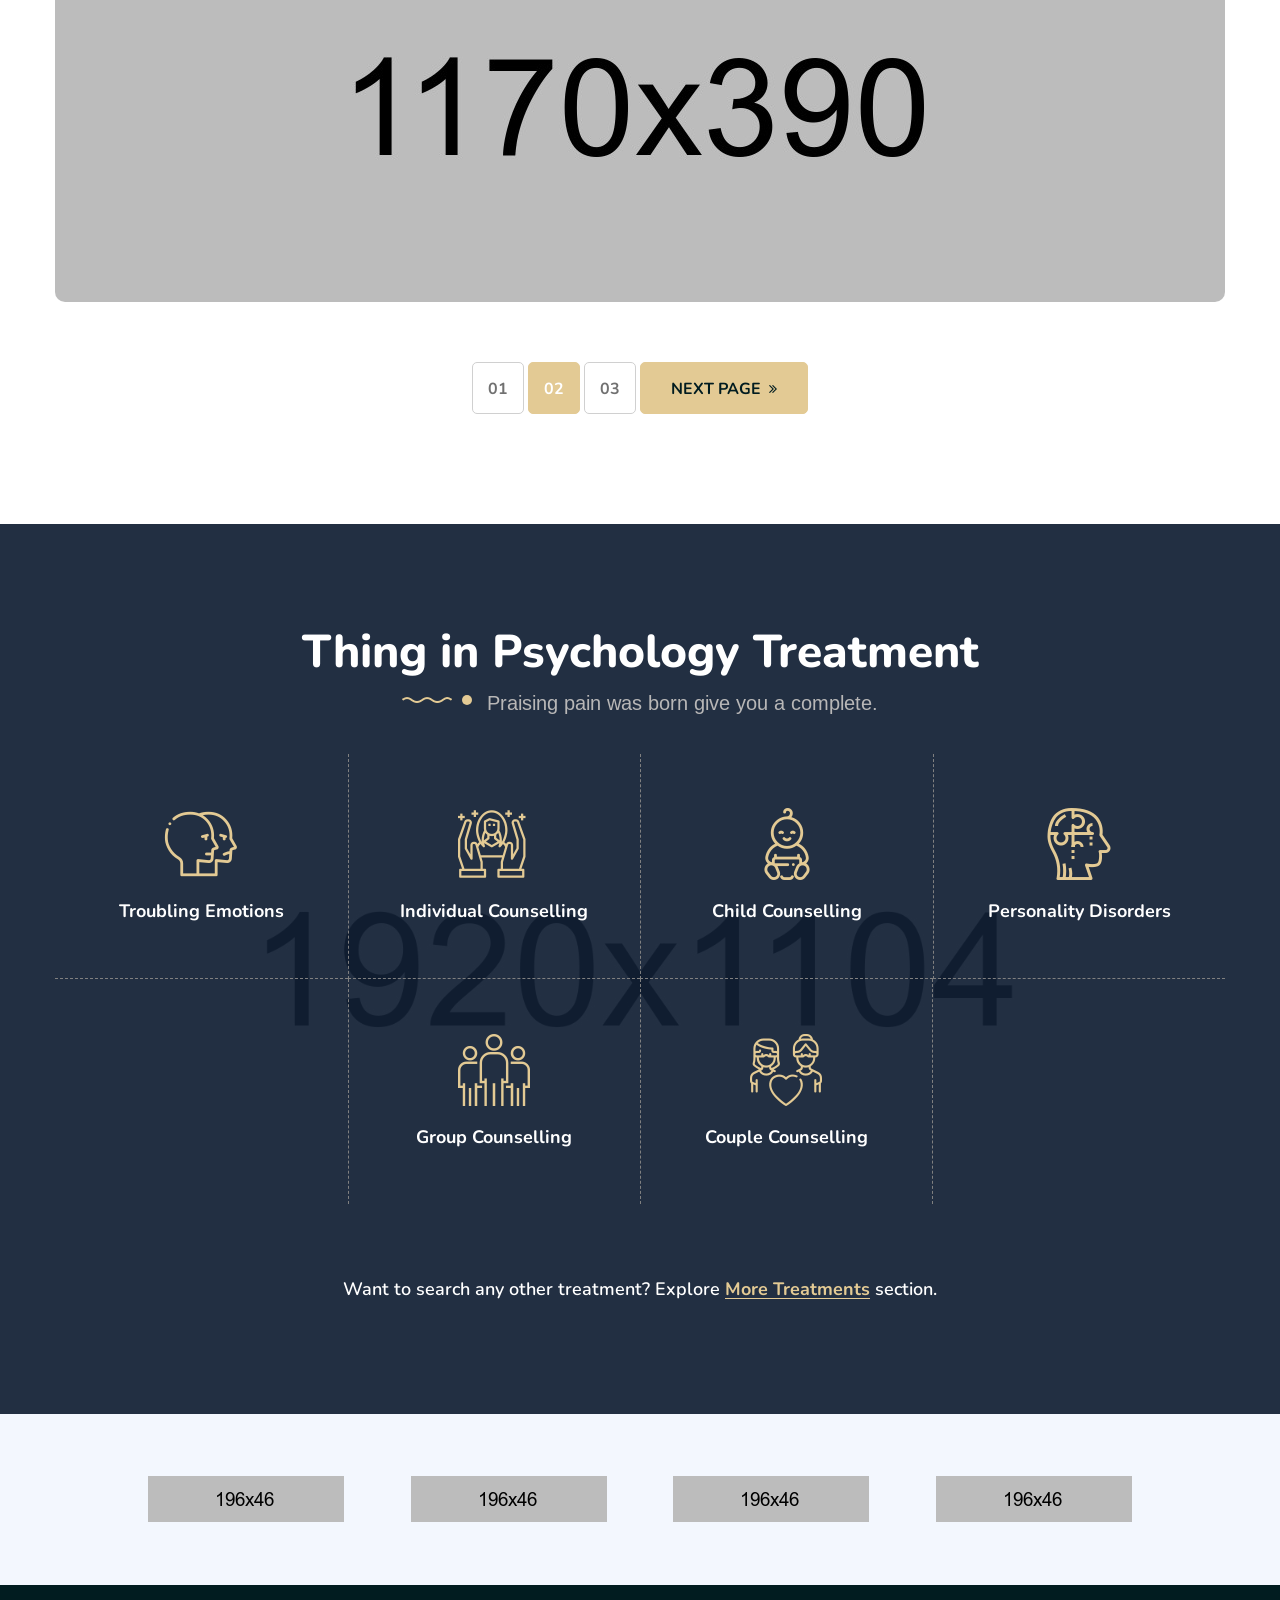
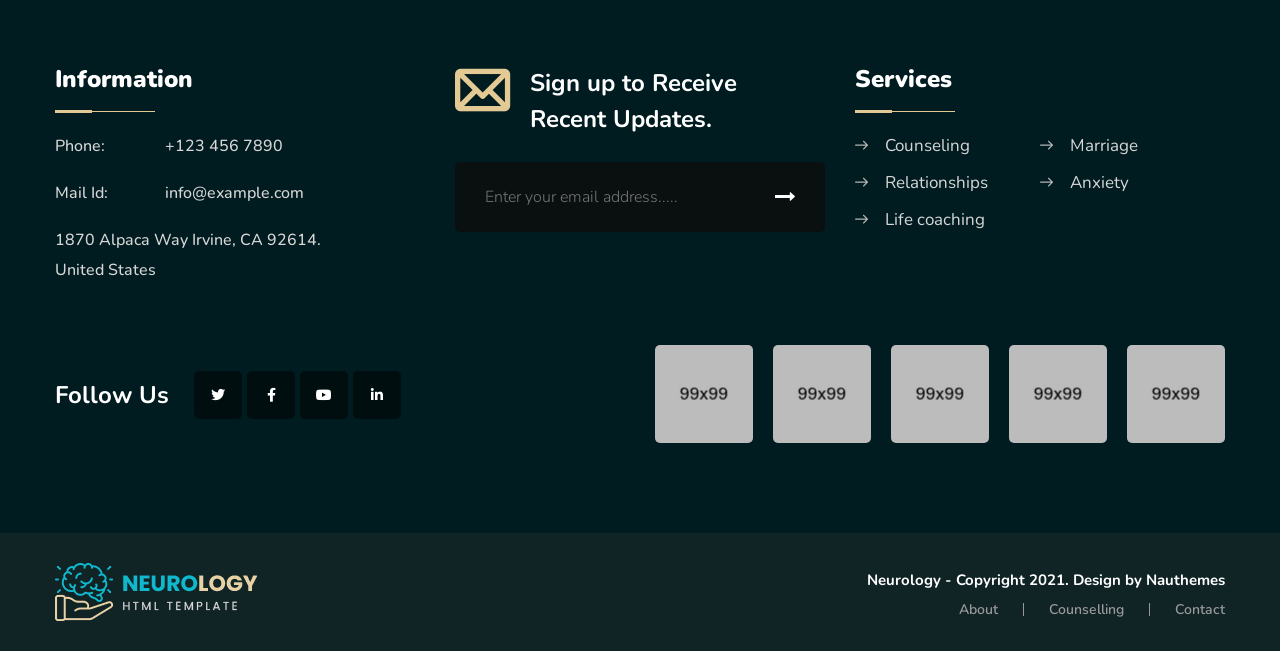
<file: gallery2.html>
<!DOCTYPE html>
<html lang="en">
    <head>
        <meta charset="UTF-8">
        <meta name="viewport" content="width=device-width, initial-scale=1, shrink-to-fit=no">
        <meta name="description" content="" />
        <meta name="keywords" content="" />
        <link rel="icon" href="assets/images/favicon.png" sizes="35x35" type="image/png">
        <title>Neurology - The Medical Center HTML5 Template</title>

        <link rel="stylesheet" href="assets/css/all.min.css">
        <link rel="stylesheet" href="assets/css/flaticon.css">
        <link rel="stylesheet" href="assets/css/animate.min.css">
        <link rel="stylesheet" href="assets/css/bootstrap.min.css">
        <link rel="stylesheet" href="assets/css/jquery.fancybox.min.css">
        <link rel="stylesheet" href="assets/css/perfect-scrollbar.css">
        <link rel="stylesheet" href="assets/css/slick.css">
        <link rel="stylesheet" href="assets/css/style.css">
        <link rel="stylesheet" href="assets/css/responsive.css">
        <link rel="stylesheet" href="assets/css/color.css">
    </head>
    <body>
        <main>
            <div id="preloader">            
                <div class="preloader-inner">
                    <i class="preloader-icon thm-clr flaticon-brainstorm"></i>
                </div>
            </div><!-- Page Loader -->
            <header class="style1 w-100">
                <div class="topbar thm-bg w-100">
                    <div class="container">
                        <div class="topbar-inner d-flex flex-wrap align-items-center justify-content-between w-100">
                            <ul class="top-links mb-0 list-unstyled d-inline-flex align-items-center flex-wrap">
                                <li><a href="blog.html" title="">Medical Insights</a></li>
                                <li><a href="contact.html" title="">Contact Us</a></li>
                                <li><a href="about.html" title="">Terms & Conditions</a></li>
                            </ul>
                            <div class="topbar-right d-inline-flex align-items-center flex-wrap">
                                <div class="social-links d-inline-flex">
                                    <span class="d-inline-block">Follow Us:</span>
                                    <a href="https://twitter.com/" title="Twtiiter" target="_blank"><i class="fab fa-twitter"></i></a>
                                    <a href="https://www.facebook.com/" title="Facebook" target="_blank"><i class="fab fa-facebook-f"></i></a>
                                    <a href="https://www.youtube.com/" title="Youtube" target="_blank"><i class="fab fa-youtube"></i></a>
                                    <a href="https://www.linkedin.com/" title="Linkedin" target="_blank"><i class="fab fa-linkedin-in"></i></a>
                                </div>
                                <a class="search-btn d-inline-block position-relative" href="javascript:void(0);" title=""><i class="flaticon-magnifying-glass"></i></a>
                            </div>
                        </div>
                    </div>
                </div><!-- Topbar -->
                <div class="logo-contact-menu-wrap position-relative w-100">
                    <div class="container">
                        <div class="logo-contact-inner d-flex flex-wrap align-items-center justify-content-between position-relative w-100">
                            <div class="logo z1 position-relative"><h1 class="mb-0"><a class="d-block" href="index.html" title="Home"><img class="img-fluid" src="assets/images/logo.png" alt="Logo" srcset="assets/images/retina-logo.png"></a></h1></div><!-- Logo -->
                            <div class="header-contact-cart d-flex flex-wrap align-items-center">
                                <ul class="header-contact-info d-inline-flex flex-wrap align-items-center mb-0 list-unstyled">
                                    <li><i class="flaticon-email thm-clr"></i>Mail: <a href="mailto:hi@neurology.com" title="">hi@neurology.com</a></li>
                                    <li><i class="flaticon-telephone thm-clr"></i><span class="d-block scndry-clr">Emergency Help:</span><strong class="d-block">+1 (202) 588-6500</strong></li>
                                </ul>
                                <div class="header-cart position-relative">
                                    <span class="cart-btn brd-rd5 d-block text-center position-relative"><i class="flaticon-shopping-bags"></i><span class="scndry-bg rounded-circle position-absolute">3</span></span>
                                    <div class="minicart-dropdown brd-rd10">
                                        <ul class="minicart-dropdown-list mb-0 list-unstyled w-100">
                                            <li>
                                                <div class="minicart-item d-flex flex-wrap w-100">
                                                    <a href="product-detail.html" title=""><img class="img-fluid" src="assets/images/resources/mini-product-img1-1.jpg" alt="Mini Product Image 1"></a>
                                                    <div class="minicart-info">
                                                        <h6 class="mb-0"><a href="product-detail.html" title="">Dream Psychology</a></h6>
                                                        <span class="price thm-clr">$ 110</span>
                                                        <a class="remove-cart" href="javascript:void(0);" title=""><i class="fas fa-times"></i></a>
                                                    </div>
                                                </div>
                                            </li>
                                            <li>
                                                <div class="minicart-item d-flex flex-wrap w-100">
                                                    <a href="product-detail.html" title=""><img class="img-fluid" src="assets/images/resources/mini-product-img1-2.jpg" alt="Mini Product Image 2"></a>
                                                    <div class="minicart-info">
                                                        <h6 class="mb-0"><a href="product-detail.html" title="">Killer of Depression</a></h6>
                                                        <span class="price thm-clr">$ 33</span>
                                                        <a class="remove-cart" href="javascript:void(0);" title=""><i class="fas fa-times"></i></a>
                                                    </div>
                                                </div>
                                            </li>
                                            <li>
                                                <div class="minicart-item d-flex flex-wrap w-100">
                                                    <a href="product-detail.html" title=""><img class="img-fluid" src="assets/images/resources/mini-product-img1-3.jpg" alt="Mini Product Image 3"></a>
                                                    <div class="minicart-info">
                                                        <h6 class="mb-0"><a href="product-detail.html" title="">Thinking Fast</a></h6>
                                                        <span class="price thm-clr">$ 50</span>
                                                        <a class="remove-cart" href="javascript:void(0);" title=""><i class="fas fa-times"></i></a>
                                                    </div>
                                                </div>
                                            </li>
                                        </ul>
                                        <div class="d-block btns-total w-100">
                                            <span>Subtotal: <span class="price thm-clr">$50.00</span></span>
                                            <div class="btns-wrap2 d-flex flex-wrap w-100">
                                                <a class="thm-btn v2 thm-bg d-inline-block position-relative overflow-hidden" href="javascript:void(0);" title="">View Cart</a>
                                                <a class="thm-btn scndry-bg d-inline-block position-relative overflow-hidden" href="javascript:void(0);" title="">Checkout</a>
                                            </div>
                                        </div>
                                    </div>
                                </div>
                            </div>
                        </div>
                        <nav class="d-flex thm-bg brd-rd5 flex-wrap align-items-center justify-content-between w-100">
                            <div class="header-left">
                                <ul class="mb-0 list-unstyled d-inline-flex">
                                    <li class="menu-item-has-children"><a href="javascript:void(0);" title="">Home</a>
                                        <ul class="mb-0 list-unstyled">
                                            <li><a href="index.html" title="">Homepage 1</a></li>
                                            <li><a href="index2.html" title="">Homepage 2</a></li>
                                            <li><a href="index3.html" title="">Homepage 3</a></li>
                                        </ul>
                                    </li>
                                    <li class="menu-item-has-children"><a href="javascript:void(0);" title="">Services</a>
                                        <ul class="mb-0 list-unstyled">
                                            <li><a href="services.html" title="">Services</a></li>
                                            <li><a href="service-detail.html" title="">Service Detail</a></li>
                                        </ul>
                                    </li>
                                    <li><a href="counselling.html" title="">Counselling</a></li>
                                    <li class="menu-item-has-children"><a href="javascript:void(0);" title="">Pages</a>
                                        <ul class="mb-0 list-unstyled">
                                            <li class="menu-item-has-children"><a href="javascript:void(0);" title="">Blog</a>
                                                <ul class="mb-0 list-unstyled">
                                                    <li><a href="blog.html" title="">Blog Style 1</a></li>
                                                    <li><a href="blog2.html" title="">Blog Style 2</a></li>
                                                    <li><a href="blog3.html" title="">Blog Style 3</a></li>
                                                    <li><a href="blog-detail.html" title="">Blog Detail</a></li>
                                                </ul>
                                            </li>
                                            <li class="menu-item-has-children"><a href="javascript:void(0);" title="">Our Gallery</a>
                                                <ul class="mb-0 list-unstyled">
                                                    <li><a href="gallery.html" title="">Gallery Style 1</a></li>
                                                    <li><a href="gallery2.html" title="">Gallery Style 2</a></li>
                                                    <li><a href="gallery3.html" title="">Gallery Style 3</a></li>
                                                </ul>
                                            </li>
                                            <li class="menu-item-has-children"><a href="javascript:void(0);" title="">Our Stories</a>
                                                <ul class="mb-0 list-unstyled">
                                                    <li><a href="stories.html" title="">Success Stories</a></li>
                                                    <li><a href="storie-detail.html" title="">Story Details</a></li>
                                                </ul>
                                            </li>
                                            <li class="menu-item-has-children"><a href="javascript:void(0);" title="">Our Team</a>
                                                <ul class="mb-0 list-unstyled">
                                                    <li><a href="team.html" title="">Team</a></li>
                                                    <li><a href="team-detail.html" title="">Team Detail</a></li>
                                                </ul>
                                            </li>
                                            <li class="menu-item-has-children"><a href="javascript:void(0);" title="">Our Courses</a>
                                                <ul class="mb-0 list-unstyled">
                                                    <li><a href="courses.html" title="">Courses</a></li>
                                                    <li><a href="course-detail.html" title="">Course Detail</a></li>
                                                </ul>
                                            </li>
                                            <li><a href="appointment.html" title="">Appointment</a></li>
                                            <li><a href="archive.html" title="">Archive Page</a></li>
                                            <li><a href="search-found.html" title="">Search Found</a></li>
                                            <li><a href="404.html" title="">404 Error Page</a></li>
                                        </ul>
                                    </li>
                                    <li class="menu-item-has-children"><a href="javascript:void(0);" title="">Products</a>
                                        <ul class="mb-0 list-unstyled">
                                            <li><a href="products.html" title="">Products</a></li>
                                            <li><a href="product-detail.html" title="">Product Detail</a></li>
                                        </ul>
                                    </li>
                                    <li><a href="about.html" title="">About Us</a></li>
                                    <li><a href="contact.html" title="">Contact</a></li>
                                </ul>
                            </div>
                            <div class="header-right">
                                <a class="thm-btn scndry-bg brd-rd5 d-inline-block position-relative overflow-hidden" href="appointment.html" title=""><i class="flaticon-calendar"></i>Make An Appointment</a>
                            </div>
                        </nav><!-- Navigation -->
                    </div>
                </div><!-- Logo Contact & Menu Wrap -->
            </header><!-- Header -->
            <div class="header-search d-flex flex-wrap align-items-center position-fixed w-100">
                <span class="search-close-btn position-absolute"><i class="fas fa-times"></i></span>
                <form class="w-100 position-relative">
                    <button type="submit"><i class="flaticon-magnifying-glass"></i></button>
                    <input type="text" placeholder="Search">
                </form>
            </div><!-- Header Search -->
            <div class="sticky-menu">
                <div class="container">
                    <div class="sticky-menu-inner d-flex flex-wrap align-items-center justify-content-between w-100">
                        <div class="logo"><h1 class="mb-0"><a class="d-block" href="index.html" title="Home"><img class="img-fluid" src="assets/images/logo.png" alt="Logo" srcset="assets/images/retina-logo.png"></a></h1></div><!-- Logo -->
                        <nav class="d-flex flex-wrap align-items-center justify-content-between">
                            <div class="header-left">
                                <ul class="mb-0 list-unstyled d-inline-flex">
                                    <li class="menu-item-has-children"><a href="javascript:void(0);" title="">Home</a>
                                        <ul class="mb-0 list-unstyled">
                                            <li><a href="index.html" title="">Homepage 1</a></li>
                                            <li><a href="index2.html" title="">Homepage 2</a></li>
                                            <li><a href="index3.html" title="">Homepage 3</a></li>
                                        </ul>
                                    </li>
                                    <li class="menu-item-has-children"><a href="javascript:void(0);" title="">Services</a>
                                        <ul class="mb-0 list-unstyled">
                                            <li><a href="services.html" title="">Services</a></li>
                                            <li><a href="service-detail.html" title="">Service Detail</a></li>
                                        </ul>
                                    </li>
                                    <li><a href="counselling.html" title="">Counselling</a></li>
                                    <li class="menu-item-has-children"><a href="javascript:void(0);" title="">Pages</a>
                                        <ul class="mb-0 list-unstyled">
                                            <li class="menu-item-has-children"><a href="javascript:void(0);" title="">Blog</a>
                                                <ul class="mb-0 list-unstyled">
                                                    <li><a href="blog.html" title="">Blog Style 1</a></li>
                                                    <li><a href="blog2.html" title="">Blog Style 2</a></li>
                                                    <li><a href="blog3.html" title="">Blog Style 3</a></li>
                                                    <li><a href="blog-detail.html" title="">Blog Detail</a></li>
                                                </ul>
                                            </li>
                                            <li class="menu-item-has-children"><a href="javascript:void(0);" title="">Our Gallery</a>
                                                <ul class="mb-0 list-unstyled">
                                                    <li><a href="gallery.html" title="">Gallery Style 1</a></li>
                                                    <li><a href="gallery2.html" title="">Gallery Style 2</a></li>
                                                    <li><a href="gallery3.html" title="">Gallery Style 3</a></li>
                                                </ul>
                                            </li>
                                            <li class="menu-item-has-children"><a href="javascript:void(0);" title="">Our Stories</a>
                                                <ul class="mb-0 list-unstyled">
                                                    <li><a href="stories.html" title="">Success Stories</a></li>
                                                    <li><a href="storie-detail.html" title="">Story Details</a></li>
                                                </ul>
                                            </li>
                                            <li class="menu-item-has-children"><a href="javascript:void(0);" title="">Our Team</a>
                                                <ul class="mb-0 list-unstyled">
                                                    <li><a href="team.html" title="">Team</a></li>
                                                    <li><a href="team-detail.html" title="">Team Detail</a></li>
                                                </ul>
                                            </li>
                                            <li class="menu-item-has-children"><a href="javascript:void(0);" title="">Our Courses</a>
                                                <ul class="mb-0 list-unstyled">
                                                    <li><a href="courses.html" title="">Courses</a></li>
                                                    <li><a href="course-detail.html" title="">Course Detail</a></li>
                                                </ul>
                                            </li>
                                            <li><a href="appointment.html" title="">Appointment</a></li>
                                            <li><a href="archive.html" title="">Archive Page</a></li>
                                            <li><a href="search-found.html" title="">Search Found</a></li>
                                            <li><a href="404.html" title="">404 Error Page</a></li>
                                        </ul>
                                    </li>
                                    <li class="menu-item-has-children"><a href="javascript:void(0);" title="">Products</a>
                                        <ul class="mb-0 list-unstyled">
                                            <li><a href="products.html" title="">Products</a></li>
                                            <li><a href="product-detail.html" title="">Product Detail</a></li>
                                        </ul>
                                    </li>
                                    <li><a href="about.html" title="">About Us</a></li>
                                    <li><a href="contact.html" title="">Contact</a></li>
                                </ul>
                            </div>
                        </nav>
                    </div>
                </div>
            </div><!-- Sticky Menu -->
            <div class="rspn-hdr">
                <div class="rspn-mdbr">
                    <div class="rspn-scil d-inline-flex flex-wrap">
                        <a class="twitter-hvr" href="https://twitter.com/" title="Twtiiter" target="_blank"><i class="fab fa-twitter"></i></a>
                        <a class="facebook-hvr" href="https://www.facebook.com/" title="Facebook" target="_blank"><i class="fab fa-facebook-f"></i></a>
                        <a class="youtube-hvr" href="https://www.youtube.com/" title="Youtube" target="_blank"><i class="fab fa-youtube"></i></a>
                        <a class="linkedin-hvr" href="https://www.linkedin.com/" title="Linkedin" target="_blank"><i class="fab fa-linkedin-in"></i></a>
                    </div>
                    <form class="rspn-srch">
                        <input type="text" placeholder="Enter Your Keyword">
                        <button type="submit"><i class="fa fa-search"></i></button>
                    </form>
                </div>
                <div class="lg-mn">
                    <div class="logo"><h1 class="mb-0 d-block"><a href="index.html" title="Home"><img src="assets/images/logo.png" alt="Logo"></a></h1></div>
                    <div class="rspn-cnt">
                        <span><i class="thm-clr far fa-envelope"></i><a href="mailto:info@youremailid.com" title="">info@youremailid.com</a></span>
                        <span><i class="thm-clr fas fa-phone-alt"></i>+96 125 554 24 5</span>
                    </div>
                    <span class="rspn-mnu-btn"><i class="fa fa-list-ul"></i></span>
                </div>
                <div class="rsnp-mnu">
                    <span class="rspn-mnu-cls"><i class="fa fa-times"></i></span>
                    <ul class="mb-0 list-unstyled w-100">
                        <li class="menu-item-has-children"><a href="javascript:void(0);" title="">Home</a>
                            <ul class="mb-0 list-unstyled">
                                <li><a href="index.html" title="">Homepage 1</a></li>
                                <li><a href="index2.html" title="">Homepage 2</a></li>
                                <li><a href="index3.html" title="">Homepage 3</a></li>
                            </ul>
                        </li>
                        <li class="menu-item-has-children"><a href="javascript:void(0);" title="">Services</a>
                            <ul class="mb-0 list-unstyled">
                                <li><a href="services.html" title="">Services</a></li>
                                <li><a href="service-detail.html" title="">Service Detail</a></li>
                            </ul>
                        </li>
                        <li><a href="counselling.html" title="">Counselling</a></li>
                        <li class="menu-item-has-children"><a href="javascript:void(0);" title="">Pages</a>
                            <ul class="mb-0 list-unstyled">
                                <li class="menu-item-has-children"><a href="javascript:void(0);" title="">Blog</a>
                                    <ul class="mb-0 list-unstyled">
                                        <li><a href="blog.html" title="">Blog Style 1</a></li>
                                        <li><a href="blog2.html" title="">Blog Style 2</a></li>
                                        <li><a href="blog3.html" title="">Blog Style 3</a></li>
                                        <li><a href="blog-detail.html" title="">Blog Detail</a></li>
                                    </ul>
                                </li>
                                <li class="menu-item-has-children"><a href="javascript:void(0);" title="">Our Gallery</a>
                                    <ul class="mb-0 list-unstyled">
                                        <li><a href="gallery.html" title="">Gallery Style 1</a></li>
                                        <li><a href="gallery2.html" title="">Gallery Style 2</a></li>
                                        <li><a href="gallery3.html" title="">Gallery Style 3</a></li>
                                    </ul>
                                </li>
                                <li class="menu-item-has-children"><a href="javascript:void(0);" title="">Our Stories</a>
                                    <ul class="mb-0 list-unstyled">
                                        <li><a href="stories.html" title="">Success Stories</a></li>
                                        <li><a href="storie-detail.html" title="">Story Details</a></li>
                                    </ul>
                                </li>
                                <li class="menu-item-has-children"><a href="javascript:void(0);" title="">Our Team</a>
                                    <ul class="mb-0 list-unstyled">
                                        <li><a href="team.html" title="">Team</a></li>
                                        <li><a href="team-detail.html" title="">Team Detail</a></li>
                                    </ul>
                                </li>
                                <li class="menu-item-has-children"><a href="javascript:void(0);" title="">Our Courses</a>
                                    <ul class="mb-0 list-unstyled">
                                        <li><a href="courses.html" title="">Courses</a></li>
                                        <li><a href="course-detail.html" title="">Course Detail</a></li>
                                    </ul>
                                </li>
                                <li><a href="appointment.html" title="">Appointment</a></li>
                                <li><a href="archive.html" title="">Archive Page</a></li>
                                <li><a href="search-found.html" title="">Search Found</a></li>
                                <li><a href="404.html" title="">404 Error Page</a></li>
                            </ul>
                        </li>
                        <li class="menu-item-has-children"><a href="javascript:void(0);" title="">Products</a>
                            <ul class="mb-0 list-unstyled">
                                <li><a href="products.html" title="">Products</a></li>
                                <li><a href="product-detail.html" title="">Product Detail</a></li>
                            </ul>
                        </li>
                        <li><a href="about.html" title="">About Us</a></li>
                        <li><a href="contact.html" title="">Contact</a></li>
                    </ul>
                </div><!-- Responsive Menu -->
            </div><!-- Responsive Header -->
            <section>
                <div class="w-100 pt-100 black-layer opc5 pb-80 position-relative">
                    <div class="fixed-bg" style="background-image: url(assets/images/pag-top-bg.jpg);"></div>
                    <div class="container">
                        <div class="page-title-wrap text-center w-100">
                            <div class="page-title-inner d-inline-block">
                                <h1 class="mb-0">Gallery Style 2</h1>
                                <ol class="breadcrumb mb-0 justify-content-center">
                                    <li class="breadcrumb-item"><a href="index.html" title="">Home</a></li>
                                    <li class="breadcrumb-item active">Gallery Style 2</li>
                                </ol>
                            </div>
                        </div><!-- Page Title Wrap -->
                    </div>
                </div>
            </section>
            <section>
                <div class="w-100 pt-110 pb-110 position-relative">
                    <div class="container">
                        <div class="gallery-wrap v2 text-center position-relative w-100">
                            <div class="row mrg30 masonry">
                                <div class="col-md-6 col-sm-6 col-lg-4 fltr-itm">
                                    <div class="gallery-box v2 brd-rd10 position-relative overflow-hidden w-100">
                                        <img class="img-fluid w-100" src="assets/images/resources/gallery-img2-1.jpg" alt="Gallery Image 1">
                                        <div class="gallery-info position-absolute">
                                            <h3 class="mb-0">Steps to Overcoming Teenage Anger</h3>
                                            <a class="d-inline-block" href="assets/images/resources/gallery-img2-1.jpg" data-fancybox="gallery" title=""><i class="flaticon-plus"></i></a>
                                        </div>
                                    </div>
                                </div>
                                <div class="col-md-6 col-sm-6 col-lg-4 fltr-itm">
                                    <div class="gallery-box v2 brd-rd10 position-relative overflow-hidden w-100">
                                        <img class="img-fluid w-100" src="assets/images/resources/gallery-img2-2.jpg" alt="Gallery Image 2">
                                        <div class="gallery-info position-absolute">
                                            <h3 class="mb-0">Steps to Overcoming Teenage Anger</h3>
                                            <a class="d-inline-block" href="assets/images/resources/gallery-img2-2.jpg" data-fancybox="gallery" title=""><i class="flaticon-plus"></i></a>
                                        </div>
                                    </div>
                                </div>
                                <div class="col-md-6 col-sm-6 col-lg-4 fltr-itm">
                                    <div class="gallery-box v2 brd-rd10 position-relative overflow-hidden w-100">
                                        <img class="img-fluid w-100" src="assets/images/resources/gallery-img2-3.jpg" alt="Gallery Image 3">
                                        <div class="gallery-info position-absolute">
                                            <h3 class="mb-0">Steps to Overcoming Teenage Anger</h3>
                                            <a class="d-inline-block" href="assets/images/resources/gallery-img2-3.jpg" data-fancybox="gallery" title=""><i class="flaticon-plus"></i></a>
                                        </div>
                                    </div>
                                </div>
                                <div class="col-md-6 col-sm-6 col-lg-4 fltr-itm">
                                    <div class="gallery-box v2 brd-rd10 position-relative overflow-hidden w-100">
                                        <img class="img-fluid w-100" src="assets/images/resources/gallery-img2-4.jpg" alt="Gallery Image 4">
                                        <div class="gallery-info position-absolute">
                                            <h3 class="mb-0">Steps to Overcoming Teenage Anger</h3>
                                            <a class="d-inline-block" href="assets/images/resources/gallery-img2-4.jpg" data-fancybox="gallery" title=""><i class="flaticon-plus"></i></a>
                                        </div>
                                    </div>
                                </div>
                                <div class="col-md-6 col-sm-6 col-lg-4 fltr-itm">
                                    <div class="gallery-box v2 gallery-video-box brd-rd10 position-relative overflow-hidden w-100">
                                        <img class="img-fluid w-100" src="assets/images/resources/gallery-img2-6.jpg" alt="Gallery Image 6">
                                        <a class="d-inline-block text-center scndry-bg brd-rd10 position-absolute" href="https://player.vimeo.com/video/25969077" data-fancybox title=""><i class="flaticon-play-button-1"></i><span class="d-block">Play Now</span></a>
                                    </div>
                                </div>
                                <div class="col-md-6 col-sm-6 col-lg-4 fltr-itm">
                                    <div class="gallery-box v2 brd-rd10 position-relative overflow-hidden w-100">
                                        <img class="img-fluid w-100" src="assets/images/resources/gallery-img2-5.jpg" alt="Gallery Image 5">
                                        <div class="gallery-info position-absolute">
                                            <h3 class="mb-0">Steps to Overcoming Teenage Anger</h3>
                                            <a class="d-inline-block" href="assets/images/resources/gallery-img2-5.jpg" data-fancybox="gallery" title=""><i class="flaticon-plus"></i></a>
                                        </div>
                                    </div>
                                </div>
                                <div class="col-md-12 col-sm-12 col-lg-12 fltr-itm">
                                    <div class="gallery-box v2 brd-rd10 position-relative overflow-hidden w-100">
                                        <img class="img-fluid w-100" src="assets/images/resources/gallery-img2-7.jpg" alt="Gallery Image 7">
                                        <div class="gallery-info position-absolute">
                                            <h3 class="mb-0">Steps to Overcoming Teenage Anger</h3>
                                            <a class="d-inline-block" href="assets/images/resources/gallery-img2-7.jpg" data-fancybox="gallery" title=""><i class="flaticon-plus"></i></a>
                                        </div>
                                    </div>
                                </div>
                            </div>
                        </div><!-- Gallery Wrap -->
                        <div class="pagination-wrap mt-60 text-center w-100">
                            <div class="pagination-inner d-inline-block">
                                <ul class="pagination">
                                    <li class="page-item"><a class="page-link" href="javascript:void(0);" title="">01</a></li>
                                    <li class="page-item active"><a class="page-link" href="javascript:void(0);" title="">02</a></li>
                                    <li class="page-item"><a class="page-link" href="javascript:void(0);" title="">03</a></li>
                                    <li class="page-item next"><a class="page-link" href="javascript:void(0);" title="">Next Page<i class="flaticon-double-angle-pointing-to-right"></i></a></li>
                                </ul>
                            </div>
                        </div><!-- Pagination Wrap -->
                    </div>
                </div>
            </section>
            <section>
                <div class="w-100 pt-110 blue-layer3 opc9 pb-110 position-relative">
                    <div class="fixed-bg back-blend-lighten bg-color16" style="background-image: url(assets/images/parallax-bg7.jpg);"></div>
                    <div class="container">
                        <div class="sec-title v2 text-center w-100">
                            <div class="sec-title-inner d-inline-block">
                                <h2 class="mb-0">Thing in Psychology Treatment</h2>
                                <p class="mb-0 position-relative sub-shap v2 scndry-shp d-inline-block">Praising pain was born give you a complete.</p>
                            </div>
                        </div><!-- Sec Title -->
                        <div class="serv-wrap3 text-center position-relative w-100">
                            <div class="row mrg justify-content-center">
                                <div class="col-md-4 col-sm-6 col-lg-3">
                                    <div class="serv-box3 v2 d-flex flex-wrap align-items-center justify-content-center position-relative overflow-hidden text-center w-100">
                                        <div class="serv-info3 d-inline-block">
                                            <i class="flaticon-schizophrenia scndry-clr d-inline-block"></i>
                                            <h3 class="mb-0"><a href="service-detail.html" title="">Troubling Emotions</a></h3>
                                        </div>
                                    </div>
                                </div>
                                <div class="col-md-4 col-sm-6 col-lg-3">
                                    <div class="serv-box3 v2 d-flex flex-wrap align-items-center justify-content-center position-relative overflow-hidden text-center w-100">
                                        <div class="serv-info3 d-inline-block">
                                            <i class="flaticon-individual scndry-clr d-inline-block"></i>
                                            <h3 class="mb-0"><a href="service-detail.html" title="">Individual Counselling</a></h3>
                                        </div>
                                    </div>
                                </div>
                                <div class="col-md-4 col-sm-6 col-lg-3">
                                    <div class="serv-box3 v2 d-flex flex-wrap align-items-center justify-content-center position-relative overflow-hidden text-center w-100">
                                        <div class="serv-info3 d-inline-block">
                                            <i class="flaticon-baby-boy scndry-clr d-inline-block"></i>
                                            <h3 class="mb-0"><a href="service-detail.html" title="">Child Counselling</a></h3>
                                        </div>
                                    </div>
                                </div>
                                <div class="col-md-4 col-sm-6 col-lg-3">
                                    <div class="serv-box3 v2 d-flex flex-wrap align-items-center justify-content-center position-relative overflow-hidden text-center w-100">
                                        <div class="serv-info3 d-inline-block">
                                            <i class="flaticon-puzzle scndry-clr d-inline-block"></i>
                                            <h3 class="mb-0"><a href="service-detail.html" title="">Personality Disorders</a></h3>
                                        </div>
                                    </div>
                                </div>
                                <div class="col-md-4 col-sm-6 col-lg-3">
                                    <div class="serv-box3 v2 d-flex flex-wrap align-items-center justify-content-center position-relative overflow-hidden text-center w-100">
                                        <div class="serv-info3 d-inline-block">
                                            <i class="flaticon-group scndry-clr d-inline-block"></i>
                                            <h3 class="mb-0"><a href="service-detail.html" title="">Group Counselling</a></h3>
                                        </div>
                                    </div>
                                </div>
                                <div class="col-md-4 col-sm-6 col-lg-3">
                                    <div class="serv-box3 v2 d-flex flex-wrap align-items-center justify-content-center position-relative overflow-hidden text-center w-100">
                                        <div class="serv-info3 d-inline-block">
                                            <i class="flaticon-women scndry-clr d-inline-block"></i>
                                            <h3 class="mb-0"><a href="service-detail.html" title="">Couple Counselling</a></h3>
                                        </div>
                                    </div>
                                </div>
                            </div>
                        </div><!-- Services Wrap 3 -->
                        <div class="view-more mt-70 d-inline-block text-center w-100">
                            <p class="mb-0">Want to search any other treatment? Explore <a class="simple-link scndry-clr d-inline-block" href="services.html" title="">More Treatments</a> section.</p>
                        </div><!-- View More -->
                    </div>
                </div>
            </section>
            <section>
                <div class="w-100 pt-60 bg-color6 pb-60 position-relative">
                    <div class="container">
                        <ul class="spnsr-list d-flex flex-wrap justify-content-center align-items-center list-unstyled w-100">
                            <li>
                                <div class="spnsr-box text-center w-100">
                                    <a href="javascript:void(0);" title=""><img class="img-fluid" src="assets/images/resources/spnsr-img1-1.png" alt="Sponsor Image 1"></a>
                                </div>
                            </li>
                            <li>
                                <div class="spnsr-box text-center w-100">
                                    <a href="javascript:void(0);" title=""><img class="img-fluid" src="assets/images/resources/spnsr-img1-2.png" alt="Sponsor Image 2"></a>
                                </div>
                            </li>
                            <li>
                                <div class="spnsr-box text-center w-100">
                                    <a href="javascript:void(0);" title=""><img class="img-fluid" src="assets/images/resources/spnsr-img1-3.png" alt="Sponsor Image 3"></a>
                                </div>
                            </li>
                            <li>
                                <div class="spnsr-box text-center w-100">
                                    <a href="javascript:void(0);" title=""><img class="img-fluid" src="assets/images/resources/spnsr-img1-4.png" alt="Sponsor Image 4"></a>
                                </div>
                            </li>
                        </ul><!-- Sponsors List -->
                    </div>
                </div>
            </section>
            <footer>
                <div class="w-100 style1 pt-80 bg-color7 pb-90 position-relative">
                    <div class="container">
                        <div class="footer-data w-100">
                            <div class="row justify-content-between mrg30">
                                <div class="col-md-6 col-sm-6 col-lg-4">
                                    <div class="widget-box w-100">
                                        <h4 class="widget-title position-relative">Information</h4>
                                        <ul class="contact-info-list mb-0 list-unstyled w-100">
                                            <li><span>Phone:</span>+123 456 7890</li>
                                            <li><span>Mail Id:</span><a href="mailto:info@example.com" title="">info@example.com</a></li>
                                            <li>1870 Alpaca Way Irvine, CA 92614. United States</li>
                                        </ul>
                                    </div>
                                </div>
                                <div class="col-md-6 col-sm-6 col-lg-4">
                                    <div class="widget-box newsletter-widget w-100">
                                        <h3 class="mb-0 position-relative"><i class="flaticon-email scndry-clr position-absolute"></i>Sign up to Receive Recent Updates.</h3>
                                        <form class="newsletter-form brd-rd5 overflow-hidden position-relative w-100">
                                            <input type="email" placeholder="Enter your email address.....">
                                            <button type="submit"><i class="flaticon-long-arrow-pointing-to-the-right"></i></button>
                                        </form>
                                    </div>
                                </div>
                                <div class="col-md-6 col-sm-6 col-lg-4">
                                    <div class="widget-box w-100">
                                        <h4 class="widget-title position-relative">Services</h4>
                                        <ul class="mb-0 list-unstyled w-100">
                                            <li><a href="service-detail.html" title="">Counseling</a></li>
                                            <li><a href="service-detail.html" title="">Marriage</a></li>
                                            <li><a href="service-detail.html" title="">Relationships</a></li>
                                            <li><a href="service-detail.html" title="">Anxiety</a></li>
                                            <li><a href="service-detail.html" title="">Life coaching</a></li>
                                        </ul>
                                    </div>
                                </div>
                                <div class="col-md-6 col-sm-6 col-lg-4">
                                    <div class="widget-box w-100">
                                        <div class="social-links3 d-flex flex-wrap align-items-center w-100">
                                            <h3 class="mb-0">Follow Us</h3>
                                            <a class="brd-rd5 twitter-hvr" href="https://twitter.com/" title="Twtiiter" target="_blank"><i class="fab fa-twitter"></i></a>
                                            <a class="brd-rd5 facebook-hvr" href="https://www.facebook.com/" title="Facebook" target="_blank"><i class="fab fa-facebook-f"></i></a>
                                            <a class="brd-rd5 youtube-hvr" href="https://www.youtube.com/" title="Youtube" target="_blank"><i class="fab fa-youtube"></i></a>
                                            <a class="brd-rd5 linkedin-hvr" href="https://www.linkedin.com/" title="Linkedin" target="_blank"><i class="fab fa-linkedin-in"></i></a>
                                        </div>
                                    </div>
                                </div>
                                <div class="col-md-12 col-sm-12 col-lg-6">
                                    <div class="widget-box w-100">
                                        <ul class="ftr-gal-list d-flex flex-wrap mb-0 list-unstyled">
                                            <li><a href="assets/images/resources/ftr-gal-img1-1.jpg" data-fancybox="gallery" title=""><img class="img-fluid w-100" src="assets/images/resources/ftr-gal-img1-1.jpg" alt="Footer Gallery Image 1"></a></li>
                                            <li><a href="assets/images/resources/ftr-gal-img1-2.jpg" data-fancybox="gallery" title=""><img class="img-fluid w-100" src="assets/images/resources/ftr-gal-img1-2.jpg" alt="Footer Gallery Image 2"></a></li>
                                            <li><a href="assets/images/resources/ftr-gal-img1-3.jpg" data-fancybox="gallery" title=""><img class="img-fluid w-100" src="assets/images/resources/ftr-gal-img1-3.jpg" alt="Footer Gallery Image 3"></a></li>
                                            <li><a href="assets/images/resources/ftr-gal-img1-4.jpg" data-fancybox="gallery" title=""><img class="img-fluid w-100" src="assets/images/resources/ftr-gal-img1-4.jpg" alt="Footer Gallery Image 4"></a></li>
                                            <li><a href="assets/images/resources/ftr-gal-img1-5.jpg" data-fancybox="gallery" title=""><img class="img-fluid w-100" src="assets/images/resources/ftr-gal-img1-5.jpg" alt="Footer Gallery Image 5"></a></li>
                                        </ul>
                                    </div>
                                </div>
                            </div>
                        </div><!-- Footer Data -->
                    </div>
                </div>
            </footer><!-- Footer -->
            <div class="bottom-bar bg-color8 w-100">
                <div class="container">
                    <div class="bottom-bar-inner d-flex flex-wrap align-items-center justify-content-between w-100">
                        <div class="logo position-relative"><h1 class="mb-0"><a class="d-block" href="index.html" title="Home"><img class="img-fluid" src="assets/images/logo2.png" alt="Logo" srcset="assets/images/retina-logo2.png"></a></h1></div><!-- Logo -->
                        <div class="copyright-links text-end">
                            <p class="mb-0"><a href="index.html" title="Neurology">Neurology</a> - Copyright 2021. Design by <a href="https://themeforest.net/user/nauthemes/portfolio" title="Nauthemes" target="_blank">Nauthemes</a></p>
                            <ul class="bottom-links d-flex flex-wrap justify-content-end mb-0 list-unstyled">
                                <li><a href="about.html" title="">About</a></li>
                                <li><a href="counselling.html" title="">Counselling</a></li>
                                <li><a href="contact.html" title="">Contact</a></li>
                            </ul>
                        </div>
                    </div>
                </div>
            </div><!-- Bottom Bar -->
        </main><!-- Main Wrapper -->

        <script src="assets/js/jquery.min.js"></script>
        <script src="assets/js/popper.min.js"></script>
        <script src="assets/js/bootstrap.min.js"></script>
        <script src="assets/js/wow.min.js"></script>
        <script src="assets/js/counterup.min.js"></script>
        <script src="assets/js/jquery.fancybox.min.js"></script>
        <script src="assets/js/perfect-scrollbar.min.js"></script>
        <script src="assets/js/slick.min.js"></script>
        <script src="assets/js/isotope.min.js"></script>
        <script src="assets/js/custom-scripts.js"></script>
    </body> 
</html>
</file>
<file: assets/css/flaticon.css>
/*
  Flaticon icon font: Flaticon
*/

@font-face {
  font-family: "Flaticon";
  src: url("../fonts/Flaticon.eot");
  src: url("../fonts/Flaticon.eot?#iefix") format("embedded-opentype"),
       url("../fonts/Flaticon.woff2") format("woff2"),
       url("../fonts/Flaticon.woff") format("woff"),
       url("../fonts/Flaticon.ttf") format("truetype"),
       url("../fonts/Flaticon.svg#Flaticon") format("svg");
  font-weight: normal;
  font-style: normal;
}

@media screen and (-webkit-min-device-pixel-ratio:0) {
  @font-face {
    font-family: "Flaticon";
    src: url("../fonts/Flaticon.svg#Flaticon") format("svg");
  }
}

[class^="flaticon-"]:before, [class*=" flaticon-"]:before,
[class^="flaticon-"]:after, [class*=" flaticon-"]:after {   
  font-family: Flaticon;
  font-style: normal;
}

.flaticon-brain:before { content: "\f100"; }
.flaticon-brain-1:before { content: "\f101"; }
.flaticon-brainstorm:before { content: "\f102"; }
.flaticon-brain-2:before { content: "\f103"; }
.flaticon-autism:before { content: "\f104"; }
.flaticon-brain-3:before { content: "\f105"; }
.flaticon-brain-4:before { content: "\f106"; }
.flaticon-schizophrenia:before { content: "\f107"; }
.flaticon-brain-5:before { content: "\f108"; }
.flaticon-heart:before { content: "\f109"; }
.flaticon-bipolar:before { content: "\f10a"; }
.flaticon-mental-health:before { content: "\f10b"; }
.flaticon-yin-yang:before { content: "\f10c"; }
.flaticon-puzzle:before { content: "\f10d"; }
.flaticon-telephone:before { content: "\f10e"; }
.flaticon-shopping-bags:before { content: "\f10f"; }
.flaticon-left-arrow:before { content: "\f110"; }
.flaticon-right-arrow:before { content: "\f111"; }
.flaticon-next:before { content: "\f112"; }
.flaticon-brain-6:before { content: "\f113"; }
.flaticon-back:before { content: "\f114"; }
.flaticon-arrow-pointing-to-left:before { content: "\f115"; }
.flaticon-arrow-pointing-to-right:before { content: "\f116"; }
.flaticon-angle-pointing-to-left:before { content: "\f117"; }
.flaticon-angle-arrow-pointing-to-right:before { content: "\f118"; }
.flaticon-calendar:before { content: "\f119"; }
.flaticon-play:before { content: "\f11a"; }
.flaticon-baby-boy:before { content: "\f11b"; }
.flaticon-check-mark:before { content: "\f11c"; }
.flaticon-video-camera:before { content: "\f11d"; }
.flaticon-group:before { content: "\f11e"; }
.flaticon-quotation:before { content: "\f11f"; }
.flaticon-shopping-basket:before { content: "\f120"; }
.flaticon-left-quotes-sign:before { content: "\f121"; }
.flaticon-baby-boy-1:before { content: "\f122"; }
.flaticon-coach:before { content: "\f123"; }
.flaticon-coach-1:before { content: "\f124"; }
.flaticon-glove:before { content: "\f125"; }
.flaticon-quote:before { content: "\f126"; }
.flaticon-play-button:before { content: "\f127"; }
.flaticon-play-button-1:before { content: "\f128"; }
.flaticon-close:before { content: "\f129"; }
.flaticon-plus:before { content: "\f12a"; }
.flaticon-pharmacy:before { content: "\f12b"; }
.flaticon-running:before { content: "\f12c"; }
.flaticon-magnifying-glass:before { content: "\f12d"; }
.flaticon-sexual-health:before { content: "\f12e"; }
.flaticon-lifeline-in-a-heart-outline:before { content: "\f12f"; }
.flaticon-neurology:before { content: "\f130"; }
.flaticon-medical-kit:before { content: "\f131"; }
.flaticon-individual:before { content: "\f132"; }
.flaticon-bipolar-1:before { content: "\f133"; }
.flaticon-double-angle-pointing-to-right:before { content: "\f134"; }
.flaticon-mental-health-1:before { content: "\f135"; }
.flaticon-medical:before { content: "\f136"; }
.flaticon-idea:before { content: "\f137"; }
.flaticon-bipolar-2:before { content: "\f138"; }
.flaticon-oxygen:before { content: "\f139"; }
.flaticon-scientist:before { content: "\f13a"; }
.flaticon-email:before { content: "\f13b"; }
.flaticon-neurology-1:before { content: "\f13c"; }
.flaticon-women:before { content: "\f13d"; }
.flaticon-clock:before { content: "\f13e"; }
.flaticon-health:before { content: "\f13f"; }
.flaticon-hospital-sign:before { content: "\f140"; }
.flaticon-hospital:before { content: "\f141"; }
.flaticon-first-aid-kit:before { content: "\f142"; }
.flaticon-thinking:before { content: "\f143"; }
.flaticon-psychology:before { content: "\f144"; }
.flaticon-right-quotes-symbol:before { content: "\f145"; }
.flaticon-brain-7:before { content: "\f146"; }
.flaticon-brain-8:before { content: "\f147"; }
.flaticon-book:before { content: "\f148"; }
.flaticon-brain-9:before { content: "\f149"; }
.flaticon-long-arrow-pointing-to-the-right:before { content: "\f14a"; }
</file>
<file: assets/css/perfect-scrollbar.css>
/*
 * Container style
 */
.ps {
  overflow: hidden !important;
  overflow-anchor: none;
  -ms-overflow-style: none;
  touch-action: auto;
  -ms-touch-action: auto;
}

/*
 * Scrollbar rail styles
 */
.ps__rail-x {
  display: none;
  opacity: 0;
  transition: background-color .2s linear, opacity .2s linear;
  -webkit-transition: background-color .2s linear, opacity .2s linear;
  height: 15px;
  /* there must be 'bottom' or 'top' for ps__rail-x */
  bottom: 0px;
  /* please don't change 'position' */
  position: absolute;
}

.ps__rail-y {
  display: none;
  opacity: 0;
  transition: background-color .2s linear, opacity .2s linear;
  -webkit-transition: background-color .2s linear, opacity .2s linear;
  width: 15px;
  /* there must be 'right' or 'left' for ps__rail-y */
  right: 0;
  /* please don't change 'position' */
  position: absolute;
}

.ps--active-x > .ps__rail-x,
.ps--active-y > .ps__rail-y {
  display: block;
  background-color: transparent;
}

.ps:hover > .ps__rail-x,
.ps:hover > .ps__rail-y,
.ps--focus > .ps__rail-x,
.ps--focus > .ps__rail-y,
.ps--scrolling-x > .ps__rail-x,
.ps--scrolling-y > .ps__rail-y {
  opacity: 0.6;
}

.ps .ps__rail-x:hover,
.ps .ps__rail-y:hover,
.ps .ps__rail-x:focus,
.ps .ps__rail-y:focus,
.ps .ps__rail-x.ps--clicking,
.ps .ps__rail-y.ps--clicking {
  background-color: #eee;
  opacity: 0.9;
}

/*
 * Scrollbar thumb styles
 */
.ps__thumb-x {
  background-color: #aaa;
  border-radius: 6px;
  transition: background-color .2s linear, height .2s ease-in-out;
  -webkit-transition: background-color .2s linear, height .2s ease-in-out;
  height: 6px;
  /* there must be 'bottom' for ps__thumb-x */
  bottom: 2px;
  /* please don't change 'position' */
  position: absolute;
}

.ps__thumb-y {
  background-color: #aaa;
  border-radius: 6px;
  transition: background-color .2s linear, width .2s ease-in-out;
  -webkit-transition: background-color .2s linear, width .2s ease-in-out;
  width: 6px;
  /* there must be 'right' for ps__thumb-y */
  right: 2px;
  /* please don't change 'position' */
  position: absolute;
}

.ps__rail-x:hover > .ps__thumb-x,
.ps__rail-x:focus > .ps__thumb-x,
.ps__rail-x.ps--clicking .ps__thumb-x {
  background-color: #999;
  height: 11px;
}

.ps__rail-y:hover > .ps__thumb-y,
.ps__rail-y:focus > .ps__thumb-y,
.ps__rail-y.ps--clicking .ps__thumb-y {
  background-color: #999;
  width: 11px;
}

/* MS supports */
@supports (-ms-overflow-style: none) {
  .ps {
    overflow: auto !important;
  }
}

@media screen and (-ms-high-contrast: active), (-ms-high-contrast: none) {
  .ps {
    overflow: auto !important;
  }
}
</file>
<file: assets/css/style.css>
/*** ======= // TABLE OF CONTENT // ============================
01- Google Fonts
02- General Variables
03- General Styling
    03.1- Paddings
    03.2- Margins
    03.3- Overlap
    03.4- Default Colors
    03.5- Gradient Colors
    03.6- Background Shape
    03.7- Z Index
    03.8- Container
    03.9- Wide Sec
    03.10- Column Gap
    03.11- Fonts Typography
    03.12- Parallax Background
    03.13- Background Layer
    03.14- Opacity
    03.15- Iframe
    03.16- Width
    03.17- Cross Browser Compatibility
    03.18- Border Radius
    03.19- Particles
    03.20- Animations
    03.21- Slick Arrow
    03.22- Slick Dots
    03.23- Social Media
04- Page Loader Style
05- Header Styles
    05.1- Dropdown
    05.2- Header Search
    05.3- Header Style 1
    05.4- Header Style 2
    05.5- Header Style 3
06- Sticky Header
07- Responsive Header
    07.1- Responsive Menu
08- Theme Button
09- Featured Area Style 1
10- Find Therapist Style 1
11- Sec Title Style 2
    11.1- Ver 2
    11.2- Ver 3
12- Services Style 1
13- Sec Title Style 1
    13.1- Ver 2
14- Services Style 2
    14.1- Ver 2
15- Quote & Facts Style
16- Facts Style 1
17- Request Consultation Style
18- Team Style 1
19- Get In Time & Method Apply Style
20- Online Portal Style
21- Products Style
22- Testimonials & Stories Style
23- Blog Style 1
24- Sponsors List Style
25- Footer Style 1
26- Bottom Bar Style 1
27- Featured Area Style 2
28- Special Style 1
    28.1- Ver 2
    28.2- Ver 3
29- About Style 2
    29.1- Ver 3
30- Live Video Session Style
31- Facts Style 2
32- Services Style 3
33- Find Therapist Style 2
34- Stories Style 1
35- Blog Style 2
36- Get Time & Request Free Consultation Style
37- Footer Style 2
38- Bottom Bar Style 2
39- Featured Area Style 3
40- Services Style 4
41- Enroll Now Style
42- Banners Style
43- About Style 3
44- Procedure Style
45- Courses Style
46- Video & Impacts Style
47- Client Reviews Style
48- Side Title Style
49- Blog Style 3
50- Footer Style 3
51- Bottom Bar Style 3
52- Page Title Style
53- Pagination Style
54- Gallery Style
    54.1- Ver 2
    54.2- Ver 3
55- Appointment Style
56- Contact Style
57- 404 Error Style
58- Search Found Style
59- Sidebar Style
60- Post Detail Style
    60.1- Blog Detail Style
    60.2- Author Box Style
    60.3- Comments Style
    60.4- Comment Reply Style
    60.5- Course Detail Style
61- Team Detail Style
62- Product Detail Style
63- Input Checkbox Styling

===================================================== ***/

/*===== Google Fonts =====*/
@import url(https://fonts.googleapis.com/css2?family=Arimo:ital,wght@0,400;0,500;1,400;1,500&display=swap);
@import url(https://fonts.googleapis.com/css2?family=Nunito:ital,wght@0,300;0,400;0,600;0,700;0,800;0,900;1,300;1,400;1,600;1,700;1,800;1,900&display=swap);

/*===== General Variables =====*/
:root {
  --color1: #333333;
  --color2: #666666;
  --color3: #222222;
  --color4: #f7faff;
  --color5: #043a41;
  --color6: #f3f7fe;
  --color7: #011c20;
  --color8: #102325;
  --color9: #000c0e;
  --color10: #02262a;
  --color11: #02bbce;
  --color12: #020521;
  --color13: #e9eff8;
  --color14: #5961a4;
  --color15: #333c8f;
  --color16: #122136;
  --transition: all 0.2s cubic-bezier(0.19, 0.68, 0.49, 1.21);
  --transition2: all .3s linear;
  --curve3: 3px;
  --curve5: 5px;
  --curve10: 10px;
  --curve20: 1.25rem;
}
.bg-color1{background-color:var(--color1);}
.bg-color2{background-color:var(--color2);}
.bg-color3{background-color:var(--color3);}
.bg-color4{background-color:var(--color4);}
.bg-color5{background-color:var(--color5);}
.bg-color6{background-color:var(--color6);}
.bg-color7{background-color:var(--color7);}
.bg-color8{background-color:var(--color8);}
.bg-color9{background-color:var(--color9);}
.bg-color10{background-color:var(--color10);}
.bg-color11{background-color:var(--color11);}
.bg-color12{background-color:var(--color12);}
.bg-color13{background-color:var(--color13);}
.bg-color14{background-color:var(--color14);}
.bg-color15{background-color:var(--color15);}
.text-color1{color:var(--color1);}
.text-color2{color:var(--color2);}
.text-color3{color:var(--color3);}
.text-color4{color:var(--color4);}
.text-color5{color:var(--color5);}
.text-color6{color:var(--color6);}
.text-color7{color:var(--color7);}
.text-color8{color:var(--color8);}
.text-color9{color:var(--color9);}
.text-color10{color:var(--color10);}
.text-color11{color:var(--color11);}
.text-color12{color:var(--color12);}
.text-color13{color:var(--color13);}
.text-color14{color:var(--color14);}
.text-color15{color:var(--color15);}

strong {font-weight: 600;}

/*===== General Styling =====*/
body, 
html {overflow-x: hidden;}
body {
  margin: 0;
  font-family: Arimo;
  position: relative;
  width: 100%;
  max-width: 100%;
  color: var(--color2);
}
h1,
h2,
h3,
h4,
h5,
h6 {
  font-family: Nunito;
  color: var(--color1);
  font-weight: 900;
}
p {
  font-family: Arimo;
  color: var(--color2);
  line-height: 1.875rem;
  font-size: 1.0625rem;
}
ul li,
ol li {
  font-family: Nunito;
  color: var(--color2);
  line-height: 1.875rem;
  font-size: 1.0625rem;
}
a {
  color: inherit;
  text-decoration: none;
}
a:hover,
a:focus,
ins {
  text-decoration:none;
  outline:none;
}
input,
textarea,
select,
button {border: 0;}
button,
input[type="submit"],
.fileContainer,
input[type="file"] {cursor: pointer;}
input:focus,
textarea:focus,
select:focus,
button:focus,
a:focus,
.form-wrp fieldset p a:focus,
.page-link:focus,
.btn.focus, 
.btn:focus,
.bootstrap-select .dropdown-toggle:focus {
  border-color: transparent;
  outline: none !important;
  -webkit-box-shadow: none !important;
  -ms-box-shadow: none !important;
  -o-box-shadow: none !important;
  box-shadow: none !important;
}
textarea {resize: none;}
main,
section,
footer {
  display: -ms-flexbox;
  display: flex;
  -ms-flex-wrap: wrap;
  flex-wrap: wrap;
  max-width: 100%;
  position:relative;
  width:100%;
}

/*=== Paddings ===*/
.pt-10 {padding-top: 0.625rem;}
.pb-10 {padding-bottom: 0.625rem;}
.pt-20 {padding-top: 1.25rem;}
.pb-20 {padding-bottom: 1.25rem;}
.pt-30 {padding-top: 1.875rem;}
.pb-30 {padding-bottom: 1.875rem;}
.pt-40 {padding-top: 2.5rem;}
.pb-40 {padding-bottom: 2.5rem;}
.pt-50 {padding-top: 3.125rem;}
.pb-50 {padding-bottom: 3.125rem;}
.pt-55 {padding-top: 3.4375rem;}
.pb-55 {padding-bottom: 3.4375rem;}
.pt-60 {padding-top: 3.75rem;}
.pb-60 {padding-bottom: 3.75rem;}
.pt-65 {padding-top: 4.0625rem;}
.pb-65 {padding-bottom: 4.0625rem;}
.pt-70 {padding-top: 4.375rem;}
.pb-70 {padding-bottom: 4.375rem;}
.px-70 {padding: 0 4.375rem;}
.pt-75 {padding-top: 4.6875rem;}
.pb-75 {padding-bottom: 4.6875rem;}
.pt-80 {padding-top: 5rem;}
.pb-80 {padding-bottom: 5rem;}
.pt-85 {padding-top: 5.3125rem;}
.pb-85 {padding-bottom: 5.3125rem;}
.pt-90 {padding-top: 5.625rem;}
.pb-90 {padding-bottom: 5.625rem;}
.pt-100 {padding-top: 6.25rem;}
.pb-100 {padding-bottom: 6.25rem;}
.pt-110 {padding-top: 6.875rem;}
.pb-110 {padding-bottom: 6.875rem;}
.pt-120 {padding-top: 7.5rem;}
.pb-120 {padding-bottom: 7.5rem;}
.pt-130 {padding-top: 8.125rem;}
.pb-130 {padding-bottom: 8.125rem;}
.pt-135 {padding-top: 8.4375rem;}
.pb-135 {padding-bottom: 8.4375rem;}
.pt-140 {padding-top: 8.75rem;}
.pb-140 {padding-bottom: 8.75rem;}
.pt-150 {padding-top: 9.375rem;}
.pb-150 {padding-bottom: 9.375rem;}
.pt-155 {padding-top: 9.6875rem;}
.pb-155 {padding-bottom: 9.6875rem;}
.pt-160 {padding-top: 10rem;}
.pb-160 {padding-bottom: 10rem;}
.pt-165 {padding-top: 10.3125rem;}
.pb-165 {padding-bottom: 10.3125rem;}
.pt-170 {padding-top: 10.625rem;}
.pb-170 {padding-bottom: 10.625rem;}
.pt-180 {padding-top: 11.25rem;}
.pb-180 {padding-bottom: 11.25rem;}
.pt-190 {padding-top: 11.875rem;}
.pb-190 {padding-bottom: 11.875rem;}
.pt-195 {padding-top: 12.1875rem;}
.pb-195 {padding-bottom: 12.1875rem;}
.pt-200 {padding-top: 12.5rem;}
.pb-200 {padding-bottom: 12.5rem;}
.pt-210 {padding-top: 13.125rem;}
.pb-210 {padding-bottom: 13.125rem;}
.pt-220 {padding-top: 13.75rem;}
.pb-220 {padding-bottom: 13.75rem;}
.pt-235 {padding-top: 14.6875rem;}
.pb-235 {padding-bottom: 14.6875rem;}
.pt-240 {padding-top: 15rem;}
.pb-240 {padding-bottom: 15rem;}
.pt-250 {padding-top: 15.625rem;}
.pb-250 {padding-bottom: 15.625rem;}
.pt-260 {padding-top: 16.25rem;}
.pb-260 {padding-bottom: 16.25rem;}
.pt-280 {padding-top: 17.5rem;}
.pb-280 {padding-bottom: 17.5rem;}
.pt-325 {padding-top: 20.3125rem;}
.pb-325 {padding-bottom: 20.3125rem;}
.pt-345 {padding-top: 21.5625rem;}
.pb-345 {padding-bottom: 21.5625rem;}

/*=== Margins ===*/
.mt-05 {margin-top: 5px;}
.mb-05 {margin-bottom: 5px;}
.mt-10 {margin-top: 0.625rem;}
.mb-10 {margin-bottom: 0.625rem;}
.mt-15 {margin-top: 0.9375rem;}
.mb-15 {margin-bottom: 0.9375rem;}
.mt-20 {margin-top: 1.25rem;}
.mb-20 {margin-bottom: 1.25rem;}
.mt-25 {margin-top: 1.5625rem;}
.mb-25 {margin-bottom: 1.5625rem;}
.mt-30 {margin-top: 1.875rem;}
.mb-30 {margin-bottom: 1.875rem;}
.mt-35 {margin-top: 2.1875rem;}
.mb-35 {margin-bottom: 2.1875rem;}
.mt-40 {margin-top: 2.5rem;}
.mb-40 {margin-bottom: 2.5rem;}
.mt-45 {margin-top: 2.8125rem;}
.mb-45 {margin-bottom: 2.8125rem;}
.mt-50 {margin-top: 3.125rem;}
.mb-50 {margin-bottom: 3.125rem;}
.mt-55 {margin-top: 3.4375rem;}
.mb-55 {margin-bottom: 3.4375rem;}
.mt-60 {margin-top: 3.75rem;}
.mb-60 {margin-bottom: 3.75rem;}
.mt-65 {margin-top: 4.0625rem;}
.mb-65 {margin-bottom: 4.0625rem;}
.mt-70 {margin-top: 4.375rem;}
.mb-70 {margin-bottom: 4.375rem;}
.mt-80 {margin-top: 5rem;}
.mb-80 {margin-bottom: 5rem;}
.mt-90 {margin-top: 5.625rem;}
.mb-90 {margin-bottom: 5.625rem;}
.mt-100 {margin-top: 6.25rem;}
.mb-100 {margin-bottom: 6.25rem;}
.mt-110 {margin-top: 6.875rem;}
.mb-110 {margin-bottom: 6.875rem;}
.mt-120 {margin-top: 7.5rem;}
.mb-120 {margin-bottom: 7.5rem;}

/*=== Overlap ===*/
.overlap35,
.overlap45,
.overlap65,
.overlap85,
.overlap110,
.overlap120,
.overlap140,
.overlap155,
.overlap210,
.overlap245,
.overlap340,
.overlap-35,
.overlap-45,
.overlap-60,
.overlap-65,
.overlap-85,
.overlap-90,
.overlap-105,
.overlap-110,
.overlap-115,
.overlap-120,
.overlap-145,
.overlap-210,
.overlap-150,
.overlap-340 {
  position: relative;
  z-index: 1;
}
.overlap-35 {margin-bottom: -2.1875rem;}
.overlap-45 {margin-bottom: -2.8125rem;}
.overlap-60 {margin-bottom: -3.75rem;}
.overlap-65 {margin-bottom: -4.0625rem;}
.overlap-85 {margin-bottom: -5.3125rem;}
.overlap-90 {margin-bottom: -5.625rem;}
.overlap-105 {margin-bottom: -6.5625rem;}
.overlap-110 {margin-bottom: -6.875rem;}
.overlap-115 {margin-bottom: -7.1875rem;}
.overlap-120 {margin-bottom: -7.5rem;}
.overlap-140 {margin-bottom: -8.75rem;}
.overlap-150 {margin-bottom: -9.375rem;}
.overlap-210 {margin-bottom: -13.125rem;}
.overlap-340 {margin-bottom: -21.25rem;}
.overlap35 {margin-top: -2.1875rem;}
.overlap45 {margin-top: -2.8125rem;}
.overlap65 {margin-top: -4.0625rem;}
.overlap85 {margin-top: -5.3125rem;}
.overlap110 {margin-top: -6.875rem;}
.overlap120 {margin-top: -7.5rem;}
.overlap140 {margin-top: -8.75rem;}
.overlap155 {margin-top: -9.6875rem;}
.overlap210 {margin-top: -13.125rem;}
.overlap245 {margin-top: -15.3125rem;}
.overlap340 {margin-top: -21.25rem;}

/*=== Default Colors ===*/
.bg-black {background-color: #000;}
.bg-white {background-color: #fff;}

/*=== Gradient Colors ===*/
.grad-bg1 {
  background: -moz-linear-gradient(top, rgba(247,250,255,1) 0%, rgba(247,250,255,1) 45%, rgba(247,250,255,0.85) 90%, rgba(247,250,255,0) 100%);
  background: -webkit-linear-gradient(top, rgba(247,250,255,1) 0%,rgba(247,250,255,1) 45%,rgba(247,250,255,0.85) 90%,rgba(247,250,255,0) 100%);
  background: linear-gradient(to bottom, rgba(247,250,255,1) 0%,rgba(247,250,255,1) 45%,rgba(247,250,255,0.85) 90%,rgba(247,250,255,0) 100%);
  filter: progid:DXImageTransform.Microsoft.gradient( startColorstr='#f7faff', endColorstr='#00f7faff',GradientType=0 );
}

.grad-bg2:before {
  background: -moz-linear-gradient(0deg, rgba(0,0,0,1) 0%, rgba(255,255,255,1) 100%);
  background: -webkit-gradient(linear, left top, right top, color-stop(0%, rgba(0,0,0,1)), color-stop(100%, rgba(255,255,255,1)));
  background: -webkit-linear-gradient(0deg, rgba(0,0,0,1) 0%, rgba(255,255,255,1) 100%);
  background: -o-linear-gradient(0deg, rgba(0,0,0,1) 0%, rgba(255,255,255,1) 100%);
  background: -ms-linear-gradient(0deg, rgba(0,0,0,1) 0%, rgba(255,255,255,1) 100%);
  background: linear-gradient(90deg, rgba(0,0,0,1) 0%, rgba(255,255,255,1) 100%);
  filter: progid:DXImageTransform.Microsoft.gradient( startColorstr='#000000', endColorstr='#ffffff',GradientType=1 );  
  content: "";
  position: absolute;
  left: 0;
  right: 0;
  top: 0;
  bottom: 0;
  z-index: -1;
  opacity: .003;
}

/*=== Background Shape ===*/
.lft-btm-shp {
  left: 0;
  bottom: 0;
}
.rgt-btm-shp {
  right: 0;
  bottom: 0;
}
.lft-tp-shp {
  left: 0;
  top: 0;
}
.rgt-tp-shp {
  right: 0;
  top: 0;
}

/*=== Z Index ===*/
.z1 {z-index: 1;}
.z2 {z-index: 2;}
.z3 {z-index: 3;}
.z4 {z-index: 4;}
.z5 {z-index: 5;}
.z-1 {z-index: -1;}
.z-2 {z-index: -2;}
.z-3 {z-index: -3;}
.z-4 {z-index: -4;}
.z-5 {z-index: -5;}

/*=== Container ===*/
.container {
  padding: 0;
  max-width: 73.125rem;
}

/*=== Wide Sec ===*/
.wide-sec,
.wide-sec2 {
  position: relative;
  z-index: 1;
}
.wide-sec {
  min-width: calc(100% + 19.6875rem);
  margin-left: -9.84375rem;
}
.wide-sec2 {
  min-width: calc(100% + 11.25rem);
  margin-left: -5.625rem;
}
.wide-sec3 {
  min-width: calc(100% + 6.25rem);
  margin-left: -3.125rem;
}

/*=== Column Gap ===*/
.mrg {margin: 0;}
.mrg div[class^="col"] {padding: 0;}
.mrg .row:not(.mrg) div[class^="col"] {padding: 0 .9375rem;}
.mrg2 {margin: 0 -1px;}
.mrg2 div[class^="col"] {padding: 0 1px;}
.mrg5 {margin: 0 -0.15625rem;}
.mrg5 div[class^="col"] {padding: 0 0.15625rem;}
.mrg6 {margin: 0 -0.1875rem;}
.mrg6 div[class^="col"] {padding: 0 0.1875rem;}
.mrg15 {margin: 0 -0.46875rem;}
.mrg15 div[class^="col"] {padding: 0 0.46875rem;}
.mrg20 {margin: 0 -0.625rem;}
.mrg20 div[class^="col"] {padding: 0 0.625rem;}
.mrg30 {margin: 0 -0.9375rem;}
.mrg30 div[class^="col"] {padding: 0 0.9375rem;}
.mrg10 {margin: 0 -0.3125rem;}
.mrg10 div[class^="col"] {padding: 0 0.3125rem;}
.mrg40 {margin: 0 -1.25rem;}
.mrg40 div[class^="col"] {padding: 0 1.25rem;}
.mrg45 {margin: 0 -1.40625rem;}
.mrg45 div[class^="col"] {padding: 0 1.40625rem;}
.mrg50 {margin: 0 -1.5625rem;}
.mrg50 div[class^="col"] {padding: 0 1.5625rem;}
.mrg60 {margin: 0 -1.875rem;}
.mrg60 div[class^="col"] {padding: 0 1.875rem;}
.mrg70 {margin: 0 -2.1875rem;}
.mrg70 div[class^="col"] {padding: 0 2.1875rem;}

.slick-slide:focus {outline: 0;}
.slick-slide div[class^="col"] {
  flex: 0 0 100%;
  max-width: 100%;
}

/*=== Fonts Typography ===*/
.font-weight-hairline {font-weight: 100 !important;}
.font-weight-thin {font-weight: 200 !important;}
.font-weight-medium {font-weight: 500 !important;}
.font-weight-semibold {font-weight: 600 !important;}
.font-weight-extrabold {font-weight: 800 !important;}
.font-weight-black {font-weight: 900 !important;}
.font-style-italic {font-style: italic;}
.font-style-normal {font-style: normal;}
.letter-spacing-initial {letter-spacing: initial !important;}
.text-transform-initial {text-transform: initial !important;}

/*=== Parallax Background ===*/
.fixed-bg,
.parallax-bg {
  background-position: center;
  height:100%;
  width:100%;
  margin:0;
  position:absolute;
  left:0;
  top:0;
  z-index:-2;
}
.fixed-bg {
  background-attachment: scroll;
  background-size:cover;
}
.parallax-bg {
  background-attachment: fixed;
  background-size:contain;
}
.back-post-cntrbtm-norpet {
  background-position: center bottom;
  background-repeat: no-repeat;
  background-size: contain;
}
.back-post-cntrbtm {background-position: center bottom;}
.back-post-lftcntr {background-position: left center;}
.fixed-bg.patern-bg,
.parallax-bg.patern-bg {background-size: initial;}
.fixed-bg.bg-norepeate {
  background-size: initial;
  background-repeat: no-repeat;
}
.back-blend-soft-light {background-blend-mode: soft-light;}
.back-blend-difference {background-blend-mode: difference;}
.back-blend-screen {background-blend-mode: screen;}
.back-blend-multiply {background-blend-mode: multiply;}
.back-blend-lighten {background-blend-mode: lighten;}
.back-blend-subtract {background-blend-mode: subtract;}

/*=== Background Layer ===*/
.black-layer:before,
.white-layer:before,
.gray-layer:before,
.dark-layer:before,
.dark-layer2:before,
.blue-layer:before,
.blue-layer2:before,
.blue-layer3:before,
.thm-layer:before,
.scndry-layer:before {
  content: "";
  height: 100%;
  left: 0;
  position: absolute;
  top: 0;
  width: 100%;
  z-index: -1;
}
.black-layer:before {background-color: #000000;}
.white-layer:before {background-color:#ffffff;}
.gray-layer:before {background-color: var(--color6);}
.dark-layer:before {background-color: var(--color9);}
.dark-layer2:before {background-color: var(--color7);}
.blue-layer:before {background-color: var(--color5);}
.blue-layer2:before {background-color: var(--color12);}
.blue-layer3:before {background-color: var(--color16);}

/*=== Opacity ===*/
.opc1:before {opacity: .1;}
.opc15:before {opacity: .15;}
.opc2:before {opacity: .2;}
.opc25:before {opacity: .25;}
.opc3:before {opacity: .3;}
.opc35:before {opacity: .35;}
.opc4:before {opacity: .4;}
.opc45:before {opacity: .45;}
.opc5:before {opacity: .5;}
.opc55:before {opacity: .55;}
.opc6:before {opacity: .6;}
.opc65:before {opacity: .65;}
.opc7:before {opacity: .7;}
.opc75:before {opacity: .75;}
.opc8:before {opacity: .8;}
.opc85:before {opacity: .85;}
.opc87:before {opacity: .87;}
.opc9:before {opacity: .9;}
.opc93:before {opacity: .93;}
.opc95:before {opacity: .95;}
.opc97:before {opacity: .97;}
.opc98:before {opacity: .98;}
.opc99:before {opacity: .99;}

/*=== Iframe ===*/
iframe {
  border: 0;
  width: 100%;
}

/*=== Image ===*/
img {
  height: auto;
  max-width: 100%;
  vertical-align: middle;
}

/*=== Width ===*/
.wdth5 {width: 5%;}
.wdth10 {width: 10%;}
.wdth15 {width: 15%;}
.wdth20 {width: 20%;}
.wdth25 {width: 25%;}
.wdth30 {width: 30%;}
.wdth35 {width: 35%;}
.wdth40 {width: 40%;}
.wdth45 {width: 45%;}
.wdth50 {width: 50%;}
.wdth55 {width: 55%;}
.wdth60 {width: 60%;}
.wdth65 {width: 65%;}
.wdth70 {width: 70%;}
.wdth75 {width: 75%;}
.wdth80 {width: 80%;}
.wdth85 {width: 85%;}
.wdth90 {width: 90%;}
.wdth95 {width: 95%;}
.wdth100 {width: 100%;}
.wow {visibility: hidden;}

/*=== Cross Browser Compatibility ===*/
i,
a,
img,
input,
button,
textarea,
:before,
:after,
label,
span,
nav ul li,
.testi-nav-item,
.special-box,
.procedure-wrap > div.row > div,
.special-box-inner > *,
a.page-link,
.rsnp-mnu,
.header-search,
.sticky-menu,
.proced-box,
.minicart-dropdown
{
  -webkit-transition: var(--transition2);
  -ms-transition: var(--transition2);
  -o-transition: var(--transition2);
  transition: var(--transition2);
}

nav ul ul,
.social-links2,
.gallery-info
{
  -webkit-transition: all 600ms cubic-bezier(0.175, 0.885, 0.320, 1); /* older webkit */
  -webkit-transition: all 600ms cubic-bezier(0.175, 0.885, 0.320, 1.275); 
  -moz-transition: all 600ms cubic-bezier(0.175, 0.885, 0.320, 1.275); 
  -o-transition: all 600ms cubic-bezier(0.175, 0.885, 0.320, 1.275); 
  transition: all 600ms cubic-bezier(0.175, 0.885, 0.320, 1.275); /* easeOutBack */
  -webkit-transition-timing-function: cubic-bezier(0.175, 0.885, 0.320, 1); /* older webkit */
  -webkit-transition-timing-function: cubic-bezier(0.175, 0.885, 0.320, 1.275); 
  -moz-transition-timing-function: cubic-bezier(0.175, 0.885, 0.320, 1.275); 
  -o-transition-timing-function: cubic-bezier(0.175, 0.885, 0.320, 1.275); 
  transition-timing-function: cubic-bezier(0.175, 0.885, 0.320, 1.275); /* easeOutBack */
}

a i,
button i {
  -webkit-transition: none;
  -ms-transition: none;
  -o-transition: none;
  transition: none;
}

/*=== Border Radius ===*/
.brd-rd20
{
  -webkit-border-radius: var(--curve20);
  border-radius: var(--curve20);
}

.brd-rd10
{
  -webkit-border-radius:var(--curve10);
  border-radius: var(--curve10);
}

.brd-rd5
{
  -webkit-border-radius: var(--curve5);
  border-radius: var(--curve5);
}

.brd-rd3
{
  -webkit-border-radius: var(--curve3);
  border-radius: var(--curve3);
}

.bootstrap-select:not([class*="col-"]):not([class*="form-control"]):not(.input-group-btn) {width: 100%;}
.dropdown-menu {
  border: 0;
  -webkit-box-shadow: 0 0 10px rgba(0,0,0,.15);
  -ms-box-shadow: 0 0 10px rgba(0,0,0,.15);
  -o-box-shadow: 0 0 10px rgba(0,0,0,.15);
  box-shadow: 0 0 10px rgba(0,0,0,.15);
  padding: 0;
}
.bootstrap-select .dropdown-menu li {line-height: initial;}
.bootstrap-select .dropdown-menu li:nth-child(2n) {background-color: #f5f5f5;}
.bootstrap-select .dropdown-menu li a {padding: 6px 1.5rem;}
.bootstrap-select .dropdown-menu li a.dropdown-item.active, 
.bootstrap-select .dropdown-menu li a.dropdown-item:active,
.bootstrap-select .dropdown-menu li a:hover,
.bootstrap-select .dropdown-menu li a:focus {color: #fff !important;}

/*=== Particles ===*/
.particles-js,
.particles-js2 {
  position: absolute;
  top: 0;
  bottom: 0;
  left: 0;
  right: 0;
}

/*=== Animations ===*/

/*=== Pulse Animation ===*/
.spinner:before,
.spinner:after {
  content: "";
  position: absolute;
  top: 50%;
  left: 50%;
  margin-top: -4.0625rem;
  margin-left: -4.0625rem;
  background-color: inherit;
  -webkit-animation: pluse 2s linear infinite;
  -ms-animation: pluse 2s linear infinite;
  -o-animation: pluse 2s linear infinite;
  animation: pluse 2s linear infinite;
  width: 8.125rem;
  height: 8.125rem;
  -webkit-border-radius: inherit;
  border-radius: inherit;
  opacity: 0;
  z-index: -2;
}
.spinner:after {
  -webkit-animation: pluse 2s linear 2.3s infinite;
  -ms-animation: pluse 2s linear 2.3s infinite;
  -o-animation: pluse 2s linear 2.3s infinite;
  animation: pluse 2s linear 2.3s infinite;
  -webkit-animation-delay: 0.5s;
  -ms-animation-delay: 0.5s;
  -o-animation-delay: 0.5s;
  animation-delay: 0.5s;
}

@-webkit-keyframes pluse {
  0% {
    -webkit-transform: scale(0);
    -ms-transform: scale(0);
    -o-transform: scale(0);
    transform: scale(0);
    opacity: 1;
  }
  100% {
    -webkit-transform: scale(1.3);
    -ms-transform: scale(1.3);
    -o-transform: scale(1.3);
    transform: scale(1.3);
    opacity: 0;
  }
}

@-ms-keyframes pluse {
  0% {
    -webkit-transform: scale(0);
    -ms-transform: scale(0);
    -o-transform: scale(0);
    transform: scale(0);
    opacity: 1;
  }
  100% {
    -webkit-transform: scale(1.3);
    -ms-transform: scale(1.3);
    -o-transform: scale(1.3);
    transform: scale(1.3);
    opacity: 0;
  }
}

@-o-keyframes pluse {
  0% {
    -webkit-transform: scale(0);
    -ms-transform: scale(0);
    -o-transform: scale(0);
    transform: scale(0);
    opacity: 1;
  }
  100% {
    -webkit-transform: scale(1.3);
    -ms-transform: scale(1.3);
    -o-transform: scale(1.3);
    transform: scale(1.3);
    opacity: 0;
  }
}

@keyframes pluse {
  0% {
    -webkit-transform: scale(0);
    -ms-transform: scale(0);
    -o-transform: scale(0);
    transform: scale(0);
    opacity: 1;
  }
  100% {
    -webkit-transform: scale(1.3);
    -ms-transform: scale(1.3);
    -o-transform: scale(1.3);
    transform: scale(1.3);
    opacity: 0;
  }
}

/*=== Zoom Animation ===*/
.zoom-anim {
  -webkit-animation: zoom 3s linear infinite;
  -ms-animation: zoom 3s linear infinite;
  -o-animation: zoom 3s linear infinite;
  animation: zoom 3s linear infinite;
}
@-webkit-keyframes zoom {
  0% {
    -webkit-transform: scale(1);
    -ms-transform: scale(1);
    -o-transform: scale(1);
    transform: scale(1);
  }
  50% {
    -webkit-transform: scale(1.2);
    -ms-transform: scale(1.2);
    -o-transform: scale(1.2);
    transform: scale(1.2);
  }
  100% {
    -webkit-transform: scale(1);
    -ms-transform: scale(1);
    -o-transform: scale(1);
    transform: scale(1);
  }
}

@-ms-keyframes zoom {
  0% {
    -webkit-transform: scale(1);
    -ms-transform: scale(1);
    -o-transform: scale(1);
    transform: scale(1);
  }
  50% {
    -webkit-transform: scale(1.2);
    -ms-transform: scale(1.2);
    -o-transform: scale(1.2);
    transform: scale(1.2);
  }
  100% {
    -webkit-transform: scale(1);
    -ms-transform: scale(1);
    -o-transform: scale(1);
    transform: scale(1);
  }
}

@-o-keyframes zoom {
  0% {
    -webkit-transform: scale(1);
    -ms-transform: scale(1);
    -o-transform: scale(1);
    transform: scale(1);
  }
  50% {
    -webkit-transform: scale(1.2);
    -ms-transform: scale(1.2);
    -o-transform: scale(1.2);
    transform: scale(1.2);
  }
  100% {
    -webkit-transform: scale(1);
    -ms-transform: scale(1);
    -o-transform: scale(1);
    transform: scale(1);
  }
}

@keyframes zoom {
  0% {
    -webkit-transform: scale(1);
    -ms-transform: scale(1);
    -o-transform: scale(1);
    transform: scale(1);
  }
  50% {
    -webkit-transform: scale(1.05);
    -ms-transform: scale(1.05);
    -o-transform: scale(1.05);
    transform: scale(1.05);
  }
  100% {
    -webkit-transform: scale(1);
    -ms-transform: scale(1);
    -o-transform: scale(1);
    transform: scale(1);
  }
}

/*=== Slick Arrow ===*/
.slick-slider > button.slick-arrow {
  height: 3.75rem;
  width: 3.75rem;
  -webkit-border-radius: 5px;
  border-radius: 5px;
  font-size: 1.25rem;
  position: absolute;
  z-index: 1;
}
.slick-slider:not(.feat-caro) > button.slick-arrow {
  background-color: #000;
  color: #fff;
  top: 50%;
  -webkit-transform: translateY(-50%);
  -ms-transform: translateY(-50%);
  -o-transform: translateY(-50%);
  transform: translateY(-50%);
}
.slick-slider.feat-caro > button.slick-arrow {
  color: #444;
  bottom: 4.375rem;
  font-size: 1.3rem;
}
.slick-slider.feat-caro > button.slick-prev {right: 7.5rem;}
.slick-slider.feat-caro > button.slick-next {right: 11.375rem;}
.slick-slider > button.slick-arrow:hover, 
.slick-slider > button.slick-arrow:focus {color: #fff;}
.slick-slider:not(.feat-caro) > button.slick-prev {left: -5rem;}
.slick-slider:not(.feat-caro) > button.slick-next {right: -5rem;}

/*=== Slick Dots ===*/
.slick-slider ul.slick-dots {
  display: flex;
  margin: 0;
  list-style: none;
  justify-content: center;
  padding: 0;
}
.slick-slider.feat-caro ul.slick-dots {
  position: absolute;
  bottom: 1.875rem;
  left: 0;
  right: 0;
}
.slick-slider ul.slick-dots > li {
  line-height: 1;
  margin: 0 2.5px;
}
.slick-slider ul.slick-dots > li button {
  color: transparent;
  padding: 0;
  -webkit-border-radius: 50%;
  border-radius: 50%;
  background-color: #e4e4e4;
  height: .75rem;
  width: .75rem;
  font-size: 0;
}

/*=== Social Media ===*/
.facebook,
.facebook-hvr:hover,
.facebook-hvr:focus,
.widget-box.v2 .social-links3 > a.facebook-hvr:hover,
.widget-box.v2 .social-links3 > a.facebook-hvr:focus,
.prod-detail-meta .social-links5 > a.facebook-hvr:hover,
.prod-detail-meta .social-links5 > a.facebook-hvr:focus {
  background-color: #3b5999;
  border-color: #3b5999;
}
.twitter,
.twitter-hvr:hover,
.twitter-hvr:focus,
.widget-box.v2 .social-links3 > a.twitter-hvr:hover,
.widget-box.v2 .social-links3 > a.twitter-hvr:focus,
.prod-detail-meta .social-links5 > a.twitter-hvr:hover,
.prod-detail-meta .social-links5 > a.twitter-hvr:focus {
  background-color: #55acee;
  border-color: #55acee;
}
.google,
.google-hvr:hover,
.google-hvr:focus,
.widget-box.v2 .social-links3 > a.google-hvr:hover,
.widget-box.v2 .social-links3 > a.google-hvr:focus,
.prod-detail-meta .social-links5 > a.google-hvr:hover,
.prod-detail-meta .social-links5 > a.google-hvr:focus {
  background-color: #dd4b39;
  border-color: #dd4b39;
}
.pinterest,
.pinterest-hvr:hover,
.pinterest-hvr:focus,
.widget-box.v2 .social-links3 > a.pinterest-hvr:hover,
.widget-box.v2 .social-links3 > a.pinterest-hvr:focus,
.prod-detail-meta .social-links5 > a.pinterest-hvr:hover,
.prod-detail-meta .social-links5 > a.pinterest-hvr:focus {
  background-color: #bd081c;
  border-color: #bd081c;
}
.linkedin,
.linkedin-hvr:hover,
.linkedin-hvr:focus,
.widget-box.v2 .social-links3 > a.linkedin-hvr:hover,
.widget-box.v2 .social-links3 > a.linkedin-hvr:focus,
.prod-detail-meta .social-links5 > a.linkedin-hvr:hover,
.prod-detail-meta .social-links5 > a.linkedin-hvr:focus {
  background-color: #0077B5;
  border-color: #0077B5;
}
.youtube,
.youtube-hvr:hover,
.youtube-hvr:focus,
.widget-box.v2 .social-links3 > a.youtube-hvr:hover,
.widget-box.v2 .social-links3 > a.youtube-hvr:focus,
.prod-detail-meta .social-links5 > a.youtube-hvr:hover,
.prod-detail-meta .social-links5 > a.youtube-hvr:focus {
  background-color: #cd201f;
  border-color: #cd201f;
}
.instagram,
.instagram-hvr:hover,
.instagram-hvr:focus,
.widget-box.v2 .social-links3 > a.instagram-hvr:hover,
.widget-box.v2 .social-links3 > a.instagram-hvr:focus,
.prod-detail-meta .social-links5 > a.instagram-hvr:hover,
.prod-detail-meta .social-links5 > a.instagram-hvr:focus {
  background-color: #e4405f;
  border-color: #e4405f;
}
.vimeo,
.vimeo-hvr:hover,
.vimeo-hvr:focus,
.widget-box.v2 .social-links3 > a.vimeo-hvr:hover,
.widget-box.v2 .social-links3 > a.vimeo-hvr:focus,
.prod-detail-meta .social-links5 > a.vimeo-hvr:hover,
.prod-detail-meta .social-links5 > a.vimeo-hvr:focus {
  background-color: #8cbe0b;
  border-color: #8cbe0b;
}
.skype,
.skype-hvr:hover,
.skype-hvr:focus,
.widget-box.v2 .social-links3 > a.skype-hvr:hover,
.widget-box.v2 .social-links3 > a.skype-hvr:focus,
.prod-detail-meta .social-links5 > a.skype-hvr:hover,
.prod-detail-meta .social-links5 > a.skype-hvr:focus {
  background-color: #00AFF0;
  border-color: #00AFF0;
}
.rss,
.rss-hvr:hover,
.rss-hvr:focus,
.widget-box.v2 .social-links3 > a.rss-hvr:hover,
.widget-box.v2 .social-links3 > a.rss-hvr:focus,
.prod-detail-meta .social-links5 > a.rss-hvr:hover,
.prod-detail-meta .social-links5 > a.rss-hvr:focus {
  background-color: #f26522;
  border-color: #f26522;
}
.facebook-clr,
.facebook:hover,
.facebook:focus {color: #3b5999;}
.twitter-clr,
.twitter:hover,
.twitter:focus {color: #55acee;}
.google-clr,
.google:hover,
.google:focus {color: #dd4b39;}
.pinterest-clr,
.pinterest:hover,
.pinterest:focus {color: #bd081c;}
.linkedin-clr,
.linkedin:hover,
.linkedin:focus {color: #0077B5;}
.youtube-clr,
.youtube:hover,
.youtube:focus {color: #cd201f;}
.instagram-clr,
.instagram:hover,
.instagram:focus {color: #e4405f;}
.vimeo-clr,
.vimeo:hover,
.vimeo:focus {color: #8cbe0b;}
.skype-clr,
.skype:hover,
.skype:focus {color: #00AFF0;}
.rss-clr,
.rss:hover,
.rss:focus {color: #f26522;}

/*===== Theme Style =====*/

/*=== Page Loader Style ===*/
#preloader {
  position: fixed;
  top: 0;
  z-index: 99999;
  right: 0;
  bottom: 0;
  left: 0;
  text-align: center;
  background-color: #fff;
}
.preloader-inner {
  height: 9.375rem;
  line-height: 9.375rem;
  width: 9.375rem;
  position: absolute;
  top: 50%;
  left: 50%;
  -webkit-transform: translate(-50% , -50%);
  -ms-transform: translate(-50% , -50%);
  -o-transform: translate(-50% , -50%);
  transform: translate(-50% , -50%);
}
.preloader-inner:before {
  content: "";
  position: absolute;
  left: 0;
  right: 0;
  top: 0;
  bottom: 0;
  -webkit-border-radius: 50%;
  border-radius: 50%;
  border: 2px solid;
  -webkit-animation: rotate 5s infinite linear;
  -ms-animation: rotate 5s infinite linear;
  -o-animation: rotate 5s infinite linear;
  animation: rotate 5s infinite linear;
}
.preloader-icon {
  display: inline-block;
  font-size: 3.75rem;
  -webkit-animation: zoom2 3s infinite linear;
  -ms-animation: zoom2 3s infinite linear;
  -o-animation: zoom2 3s infinite linear;
  animation: zoom2 3s infinite linear;
}

@-webkit-keyframes zoom2 {
  0% {
    -webkit-transform: scale(1);
    -ms-transform: scale(1);
    -o-transform: scale(1);
    transform: scale(1);
  }
  50% {
    -webkit-transform: scale(1.2);
    -ms-transform: scale(1.2);
    -o-transform: scale(1.2);
    transform: scale(1.2);
  }
  100% {
    -webkit-transform: scale(1);
    -ms-transform: scale(1);
    -o-transform: scale(1);
    transform: scale(1);
  }
}

@keyframes zoom2 {
  0% {
    -webkit-transform: scale(1);
    -ms-transform: scale(1);
    -o-transform: scale(1);
    transform: scale(1);
  }
  50% {
    -webkit-transform: scale(1.2);
    -ms-transform: scale(1.2);
    -o-transform: scale(1.2);
    transform: scale(1.2);
  }
  100% {
    -webkit-transform: scale(1);
    -ms-transform: scale(1);
    -o-transform: scale(1);
    transform: scale(1);
  }
}
@-webkit-keyframes rotate {
  0% {
    -webkit-transform: rotateY(0);
    -ms-transform: rotateY(0);
    -o-transform: rotateY(0);
    transform: rotateY(0);
  }
  25% {
    -webkit-transform: rotateY(90deg);
    -ms-transform: rotateY(90deg);
    -o-transform: rotateY(90deg);
    transform: rotateY(90deg);
  }
  50% {
    -webkit-transform: rotateY(180deg);
    -ms-transform: rotateY(180deg);
    -o-transform: rotateY(180deg);
    transform: rotateY(180deg);
  }
  75% {
    -webkit-transform: rotateY(270deg);
    -ms-transform: rotateY(270deg);
    -o-transform: rotateY(270deg);
    transform: rotateY(270deg);
  }
  100% {
    -webkit-transform: rotateY(360deg);
    -ms-transform: rotateY(360deg);
    -o-transform: rotateY(360deg);
    transform: rotateY(360deg);
  }
}

@keyframes rotate{
  0% {
    -webkit-transform: rotateY(0);
    -ms-transform: rotateY(0);
    -o-transform: rotateY(0);
    transform: rotateY(0);
  }
  25% {
    -webkit-transform: rotateY(90deg);
    -ms-transform: rotateY(90deg);
    -o-transform: rotateY(90deg);
    transform: rotateY(90deg);
  }
  50% {
    -webkit-transform: rotateY(180deg);
    -ms-transform: rotateY(180deg);
    -o-transform: rotateY(180deg);
    transform: rotateY(180deg);
  }
  75% {
    -webkit-transform: rotateY(270deg);
    -ms-transform: rotateY(270deg);
    -o-transform: rotateY(270deg);
    transform: rotateY(270deg);
  }
  100% {
    -webkit-transform: rotateY(360deg);
    -ms-transform: rotateY(360deg);
    -o-transform: rotateY(360deg);
    transform: rotateY(360deg);
  }
}

/*===== Header Styles =====*/
header {
  position: relative;
  width: 100%;
  z-index: 9999;
}
.top-links > li, 
.social-links > span,
.topbar-inner > p {
  position: relative;
  font-size: 14px;
  font-weight: 600;
  color: #fff;
}
.topbar-inner > p {font-family: Nunito;}
.top-links > li:not(:first-child):before {
  content: "";
  background-color: #fff;
  position: absolute;
  left: 0;
  top: 8.5px;
  width: 2px;
  height: 13px;
  opacity: .8;
}
.top-links > li:not(:first-child) {
  padding-left: 1.125rem;
  margin-left: 1rem;
}
.social-links > span {font-family: Nunito;}
.social-links > a {
  font-size: 1rem;
  color: #fff;
}
.social-links > a:not(:first-child) {margin-left: 1.25rem;}
.topbar-right > a.search-btn {
  height: 3.125rem;
  width: 3.125rem;
  text-align: center;
  line-height: 3.125rem;
  font-size: 1rem;
  color: #fff;
  background-color: rgba(0,0,0,.1);
}
.topbar-right > a.search-btn:hover, 
.topbar-right > a.search-btn:focus {color: var(--color1);}
.scndry-bg .topbar-right > a.search-btn:hover, 
.scndry-bg .topbar-right > a.search-btn:focus {color: #fff;}
.topbar-right > div + a {margin-left: 2.1875rem;}
.logo-contact-inner {padding: 1.15625rem 0;}
.header-contact-info > li {
  position: relative;
  padding-left: 2.8125rem;
  font-weight: 800;
  color: #555;
  line-height: initial;
}
.header-contact-info > li:not(:first-child) {margin-left: 3.75rem;}
.header-contact-info > li > i {
  font-size: 1.875rem;
  position: absolute;
  left: 0;
  top: 50%;
  -webkit-transform: translateY(-50%);
  -ms-transform: translateY(-50%);
  -o-transform: translateY(-50%);
  transform: translateY(-50%);
}
.header-contact-info > li a {
  font-weight: 700;
  text-decoration: underline;
}
.header-contact-info > li span {
  font-size: .9375rem;
  font-weight: 700;
}
.header-contact-info > li strong {
  font-weight: 700;
  color: var(--color1);
  margin-top: 3px;
}
.header-contact-info + .header-cart {margin-left: 2.8125rem;}
.header-cart > span.cart-btn {
  line-height: 3.375rem;
  height: 3.375rem;
  width: 3.375rem;
  cursor: pointer;
  color: #3c3c3c;
  font-size: 1.25rem;
  background-color: #f7faff;
}
.header-cart > span.cart-btn:hover, 
.header-cart > span.cart-btn:focus {color: #fff;}
.header-cart > span.cart-btn > span {
  top: -1px;
  right: -8px;
  font-size: 11px;
  color: #fff;
  font-weight: 700;
  font-family: Arimo;
  line-height: 1.125rem;
  height: 1.125rem;
  width: 1.125rem;
}
nav > div ul li {
  position: relative;
  font-size: .9375rem;
  font-weight: 600;
}
nav ul li a {display: block;}
nav > div > ul > li {
  line-height: 4.0625rem;
  font-size: 1rem;
  font-weight: 700;
  text-transform: uppercase;
}
nav > div > ul > li:not(:first-child):before {
  content: "";
  width: 1px;
  height: 11px;
  position: absolute;
  background-color: #d0cfcf;
  left: 0;
  top: 1.6875rem;
}
nav > div > ul > li > a {padding: 0 1.2rem;}
nav > div > ul > li.menu-item-has-children > a {padding-right: 2.3125rem;}
nav > div > ul li.menu-item-has-children > a:before {
  content: "\f107";
  position: absolute;
  right: 1.375rem;
  top: 0;
  line-height: inherit;
  font-family: "Font Awesome 5 Free";
  font-weight: 700;
}

/*=== Dropdown ===*/
nav ul ul {
  background-color: #fff;
  position: absolute;
  left: 0;
  top: 100%;
  z-index: 1;
  width: 15.625rem;
  -webkit-box-shadow: 0 0 1.25rem rgba(0,0,0,.05);
  -ms-box-shadow: 0 0 1.25rem rgba(0,0,0,.05);
  -o-box-shadow: 0 0 1.25rem rgba(0,0,0,.05);
  box-shadow: 0 0 1.25rem rgba(0,0,0,.05);
  opacity: 0;
  visibility: hidden;
  -webkit-transform: scaleY(0);
  -ms-transform: scaleY(0);
  -o-transform: scaleY(0);
  transform: scaleY(0);
  -webkit-transform-origin: top;
  -ms-transform-origin: top;
  -o-transform-origin: top;
  transform-origin: top;
}
nav ul ul ul {
  -webkit-transform: scaleX(0);
  -ms-transform: scaleX(0);
  -o-transform: scaleX(0);
  transform: scaleX(0);
  -webkit-transform-origin: left;
  -ms-transform-origin: left;
  -o-transform-origin: left;
  transform-origin: left;
}
nav ul ul li {
  width: 100%;
  text-transform: initial;
}
nav ul ul li a {padding: 8px 1.5625rem;}
nav ul ul li + li {border-top: 1px solid #ececec;}
/* nav ul ul li:hover > a, 
nav ul ul li.active > a {background-color: #f8f8f8;} */
nav ul ul ul {
  left: 100%;
  top: 0;
}
nav ul ul li.menu-item-has-children > a:before {
  content: "\f054";
  top: 8px;
  right: 1.25rem;
  font-size: 13px;
}
nav ul ul li.menu-item-has-children > a {padding-right: 2.1875rem;}
nav ul li.menu-item-has-children:hover > ul {
  -webkit-transform: scaleY(1);
  -ms-transform: scaleY(1);
  -o-transform: scaleY(1);
  transform: scaleY(1);
  opacity: 1;
  visibility: visible;
}
nav ul ul li.menu-item-has-children:hover > ul {
  -webkit-transform: scaleX(1);
  -ms-transform: scaleX(1);
  -o-transform: scaleX(1);
  transform: scaleX(1);
}

/*=== Header Cart ===*/
.header-cart:hover > .minicart-dropdown {
  opacity: 1;
  visibility: visible;
}
.minicart-dropdown {
  position: absolute;
  right: 0;
  background-color: #fff;
  -webkit-box-shadow: 0 0 12px rgba(0, 0, 0, 0.1);
  -ms-box-shadow: 0 0 12px rgba(0, 0, 0, 0.1);
  -o-box-shadow: 0 0 12px rgba(0, 0, 0, 0.1);
  box-shadow: 0 0 12px rgba(0, 0, 0, 0.1);
  padding: 1.25rem;
  width: 18.125rem;
  visibility: hidden;
  opacity: 0;
  z-index: 9;
}
.minicart-dropdown > ul {
  display: block;
  max-height: 15.625rem;
  overflow-y: auto;
}
.minicart-dropdown > ul li {width: 100%;}
.minicart-item {
  align-items: center;
  position: relative;
  line-height: initial;
}
.minicart-item > a {
  -webkit-border-radius: 5px;
  border-radius: 5px;
  max-width: 4.375rem;
  display: block;
  overflow: hidden;
}
.minicart-item > a + .minicart-info {
  flex: 0 0 calc(100% - 4.375rem);
  max-width: calc(100% - 4.375rem);
  padding-left: 1rem;
}
.minicart-info {padding-right: 1.125rem;}
.minicart-info > h6 {font-weight: 700;}
.minicart-dropdown > ul li:not(:first-child) {
  margin-top: 1.25rem;
  border-top: 0;
}
.minicart-info .price {
  font-size: 14px;
  margin-top: 5px;
  display: inline-block;
  font-family: Nunito;
  font-weight: 600;
}
.btns-total {
  border-top: 1px solid #e2e2e2;
  margin-top: 1.25rem;
  padding-top: .9375rem;
}
.btns-total > span {
  color: var(--color1);
  display: block;
  font-size: 1rem;
}
.btns-total > span span {
  display: inline-block;
  margin-left: 5px;
  font-size: inherit;
}
header.style1 .btns-wrap2 > a.thm-btn {
  padding: 9px 8px 8px;
  line-height: initial;
  font-size: 12px;
  width: calc(50% - 30px);
  margin-top: .9375rem;
  -webkit-border-radius: 5px;
  border-radius: 5px;
}
.btns-total .btns-wrap2 {justify-content: space-between;}
.mini-cart:hover .minicart-dropdown {
  opacity: 1;
  visibility: visible;
}
.mini-cart > a span {
  -webkit-border-radius: 50%;
  border-radius: 50%;
  background-color: var(--color7);
  color: var(--color8);
  font-size: 12px;
  line-height: .9375rem;
  width: .9375rem;
  height: .9375rem;
  position: absolute;
  text-align: center;
  top: -3px;
  left: -7px;
}
.minicart-info a.remove-cart {
  position: absolute;
  font-size: 14px;
  right: 0;
  top: 50%;
  -webkit-transform: translateY(-50%);
  -ms-transform: translateY(-50%);
  -o-transform: translateY(-50%);
  transform: translateY(-50%);
}

/*=== Header Search ===*/
.header-search {
  top: 0;
  left: 0;
  right: 0;
  bottom: 80%;
  z-index: 9999;
  background-color: rgba(0,0,0,.97);
  padding: 10%;
  opacity: 0;
  visibility: hidden;
}
.header-search.active {
  bottom: 0;
  opacity: 1;
  visibility: visible;
}
.search-close-btn {
  right: 1.255rem;
  top: 1.25rem;
  color: var(--color1);
  font-weight: 700;
  cursor: pointer;
  height: 4rem;
  line-height: 4rem;
  width: 4rem;
  text-align: center;
  font-size: 1.3rem;
  background-color: var(--color4);
}
.header-search > form input {
  border-bottom: 2px solid rgba(255,255,255,.3);
  height: 5rem;
  font-size: 2.3rem;
  width: 100%;
  background-color: transparent;
  padding-right: 5rem;
  color: #fff;
}
.header-search > form button {
  position: absolute;
  right: 0;
  top: 0;
  bottom: 0;
  width: 5rem;
  background-color: transparent;
  padding: 0;
  font-size: 2rem;
  font-weight: 700;
  color: #fff;
}
.search-close-btn:hover,
.search-close-btn:focus,
.header-search > form button:hover,
.header-search > form button:focus {color: #fff;}

/*=== Header Style 1 ===*/
header.style1 nav {margin-bottom: -2.03125rem;}
header.style1 nav > div {line-height: 1;}
header.style1 nav ul li:hover > a, 
header.style1 nav ul li.active > a, 
header.style1 nav ul li > a:focus {color: var(--color3);}
header.style1 nav > div > ul > li:first-child > a {
  -webkit-border-radius: 5px 0 0 5px;
  border-radius: 5px 0 0 5px;
}
header.style1 nav > div > ul > li {color: #fff;}
header.style1 nav > div > ul ul {
  -webkit-border-radius: 5px;
  border-radius: 5px;
}
header.style1 nav > div > ul ul li:first-child > a {
  -webkit-border-radius: 5px 5px 0 0;
  border-radius: 5px 5px 0 0;
}
header.style1 nav > div > ul ul li:last-child > a {
  -webkit-border-radius: 0 0 5px 5px;
  border-radius: 0 0 5px 5px;
}
header.style1 nav ul li:hover:before, 
header.style1 nav ul li.active:before,
header.style1 nav ul li:hover + li:before, 
header.style1 nav ul li.active + li:before {opacity: 0;}
header.style1 .thm-btn {
  -webkit-border-radius: 0 5px 5px 0;
  border-radius: 0 5px 5px 0;
  margin-bottom: -3px;
  padding: 1.34375rem 2.1875rem;
}
header.style1 .thm-btn:before,
header.style1 .thm-btn:after {background-color: #000;}

/*=== Header Style 2 ===*/
header.style2 .topbar-inner, 
header.style2 .logo-contact-menu-inner {padding-left: 16.5625rem;}
header.style2 .logo.v2 {
  margin-left: -16.5625rem;
  margin-top: -3.125rem;
  margin-bottom: -.9375rem;
}
.logo.v2:before, 
.logo.v2:after {
  content: "";
  position: absolute;
  left: 0;
  right: 0;
  -webkit-clip-path: polygon(100% 0, 0 0, 100% 100%);
  -ms-clip-path: polygon(100% 0, 0 0, 100% 100%);
  clip-path: polygon(100% 0, 0 0, 100% 100%);
}
.logo.v2:before {
  height: 2.1875rem;
  bottom: -2.125rem;
  background-color: inherit;
}
.logo.v2:after {
  height: 12px;
  bottom: -1.6875rem;
  -webkit-transform: rotate(11deg);
  -ms-transform: rotate(11deg);
  -o-transform: rotate(11deg);
  transform: rotate(11deg);
  right: -1px;
  left: -5px;
}
.logo.v2 a {padding: 1.375rem 1.5rem;}
header.style2 .container {max-width: 96.875rem;}
header.style2 nav > div > ul > li > a {padding: 0;}
header.style2 nav > div > ul > li:not(:first-child):before {display: none;}
header.style2 nav > div > ul > li {
  color: var(--color3);
  font-family: Nunito;
  line-height: 5.3125rem;
}
header.style2 nav > div > ul > li:not(:first-child) {margin-left: 2.1875rem;}
header.style2 nav > div > ul > li.menu-item-has-children > a {padding-right: .9375rem;}
header.style2 nav > div > ul > li.menu-item-has-children > a:before {right: 0;}
.header-contact {
  font-family: Nunito;
  font-size: 1.0625rem;
  padding-left: 2.8125rem;
  font-weight: 600;
  line-height: 1.96875rem;
}
.header-contact > i {
  font-size: 1.875rem;
  line-height: 1;
  left: 0;
  top: 0;
}
.header-contact + a {margin-left: 4.375rem;}

/*=== Header Style 3 ===*/
.top-noti {padding: 9px 0;}
.scndry-bg p,
.thm-bg p {color: #fff;}
.top-noti p {
  font-size: 14px;
  font-family: Nunito;
  font-weight: 600;
  letter-spacing: .2px;
}
.top-noti p .simple-link {
  font-weight: 700;
  color: inherit;
}
header.style3 .topbar-inner, 
header.style3 .logo-menu-inner {padding-left: 15.9375rem;}
.topbar .header-contact {
  font-size: .9375rem;
  line-height: 1.375rem;
  padding-left: 2.1875rem;
}
.bg-color11 .header-contact,
.bg-color11 .topbar-right > a.search-btn:hover, 
.bg-color11 .topbar-right > a.search-btn:focus {color: #fff;}
.topbar .header-contact > i {font-size: 1.375rem;}
.topbar-right > ul + div {margin-left: 3.25rem;}
header.style3 .logo.v2 {
  margin-left: -15.9375rem;
  margin-top: -3.5625rem;
  margin-bottom: -.9375rem;
}
header.style3 nav > div > ul > li {
  line-height: 5.625rem;
  font-size: 1.0625rem;
  text-transform: initial;
  color: var(--color1);
}
header.style3 nav > div > ul > li > a {padding: 0;}
header.style3 nav > div > ul > li:not(:first-child) {margin-left: 3.125rem;}
header.style3 nav > div > ul > li:before {display: none;}
header.style3 nav > div > ul > li.menu-item-has-children > a {padding-right: .9375rem;}
header.style3 nav > div > ul > li.menu-item-has-children > a:before {right: 0;}
header.style3 nav > div > ul > li > a:after {
  content: "";
  position: absolute;
  left: 0;
  bottom: 1.4375rem;
  height: 3px;
  width: 0;
  background-color: #000;
}
header.style3 nav > div > ul > li:hover > a:after, 
header.style3 nav > div > ul > li.active > a:after, 
header.style3 nav > div > ul > li > a:focus:after {
  opacity: 1;
  width: 1.75rem;
}

/*===== Sticky Header =====*/
.sticky-menu {
  position: fixed;
  top: -5rem;
  left: 0;
  right: 0;
  background-color: #fff;
  z-index: 9999;
  -webkit-box-shadow: 0 0 1.25rem rgba(0,0,0,.15);
  -ms-box-shadow: 0 0 1.25rem rgba(0,0,0,.15);
  -o-box-shadow: 0 0 1.25rem rgba(0,0,0,.15);
  box-shadow: 0 0 1.25rem rgba(0,0,0,.15);
  opacity: 0;
  visibility: hidden;
}
body.sticky .sticky-menu {
  top: 0;
  opacity: 1;
  visibility: visible;
}
.sticky-menu nav > div > ul > li {line-height: 5rem;}
.sticky-menu nav > div > ul > li::before {
  top: 50%;
  margin-top: -5.5px;
}
.sticky-menu nav > div > ul > li:hover > a,
.sticky-menu nav > div > ul > li.active > a,
.sticky-menu nav > div > ul > li > a:focus {color: #fff;}
.sticky-menu nav ul li:hover:before, 
.sticky-menu nav ul li.active:before,
.sticky-menu nav ul li:hover + li::before, 
.sticky-menu nav ul li.active + li::before {opacity: 0;}
.sticky-menu.v2 nav > div > ul > li:hover > a,
.sticky-menu.v2 nav > div > ul > li.active > a,
.sticky-menu.v2 nav > div > ul > li > a:focus {background-color: transparent;}
.sticky-menu.v2 nav > div > ul > li:hover:before,
.sticky-menu.v2 nav > div > ul > li.active:before,
.sticky-menu.v2 nav ul li:hover + li::before, 
.sticky-menu.v2 nav ul li.active + li::before {opacity: 1;}

/*===== Responsive Header =====*/
.rspn-hdr {
  display: none;
  width: 100%;
  position: relative;
  z-index: 999;
}
.rspn-mdbr {
  background-color: #252a2c;
  width: 100%;
  display: flex;
  justify-content: space-around;
  flex-wrap: wrap;
}
.rspn-scil {display: inline-flex;}
.rspn-scil > a {
  background-color: rgba(255,255,255,.05);
  height: 2.5rem;
  width: 2rem;
  line-height: 2.5rem;
  font-size: 14px;
  text-align: center;
  color: #fff;
}
.rspn-scil > a:not(:first-child) {margin-left: 1px;}
.rspn-srch {
  height: 2.5rem;
  position: relative;
  flex: 0 0 calc(100% - 8.1875rem);
  max-width: calc(100% - 8.1875rem);
}
.rspn-srch > input {
  background-color: transparent;
  color: #fff;
  font-size: 13px;
  height: 100%;
  padding: 0 1.875rem 0 8%;
  width: 100%;
}
.rspn-srch > button {
  background-color: transparent;
  color: #999;
  font-size: 13px;
  height: 100%;
  position: absolute;
  right: 0;
}
.lg-mn {
  padding: 1.125rem 5rem 1.125rem .9375rem;
  position: relative;
  width: 100%;
  display: flex;
  flex-wrap: wrap;
  align-items: center;
  justify-content: space-between;
}
.rspn-cnt {display: inline-block;}
.rspn-cnt > span {
  color: #777;
  display: inline-block;
  margin: 5px .5rem;
}
.rspn-cnt > span i {margin-right: .5rem;}
.rspn-mnu-btn {
  background-color: var(--color1);
  color: #fff;
  cursor: pointer;
  font-size: 0.875rem;
  height: 2.5rem;
  line-height: 2.5rem;
  position: absolute;
  right: 1.25rem;
  text-align: center;
  top: 50%;
  width: 2.5rem;
  margin-top: -1.25rem;
}

/*=== Responsive Menu ===*/
.rsnp-mnu {
  background-color: #0c0c0c;
  bottom: 0;
  opacity: 0;
  padding: 5.3125rem 2.5rem 3.125rem;
  position: fixed;
  right: -21.875rem;
  top: 0;
  visibility: hidden;
  z-index: 99999;
  max-width: 21.875rem;
  width: 100%;
}
.rsnp-mnu.slidein {
  opacity: 1;
  right: 0;
  visibility: visible;
}
.rspn-mnu-cls {
  background-color: #303030;
  color: #fff;
  cursor: pointer;
  font-size: 0.875rem;
  height: 2.5rem;
  line-height: 2.5rem;
  position: absolute;
  right: .75rem;
  text-align: center;
  top: .75rem;
  width: 2.5rem;
}
.rsnp-mnu > ul {
  display: inline-block;
  list-style: outside none none;
  margin-bottom: 0;
  padding-left: 0;
  overflow-y: auto !important;
  width: 100% !important;
}
.rsnp-mnu > ul > li {
  color: #fff;
  font-size: 1.125rem;
  font-weight: 600;
  position: relative;
  text-transform: uppercase;
  width: 100%;
}
.rsnp-mnu > ul > li a {
  color: inherit;
  display: block;
}
.rsnp-mnu > ul > li:not(:first-child) {margin-top: 1.25rem;}
.rsnp-mnu > ul ul {
  display: none;
  margin-bottom: 0;
  padding-left: 1.25rem;
  opacity: 1;
  position: static;
  visibility: visible;
}
.rsnp-mnu ul li.menu-item-has-children.active > a {margin-bottom: 15px;}
.rsnp-mnu > ul li.menu-item-has-children > a::before {
  content: "\f107";
  font-family: "Font Awesome 5 Free";
  position: absolute;
  right: 0;
  top: 0;
  color: inherit;
  font-weight: 900;
}
.rsnp-mnu > ul ul > li {
  color: #a4a4a4;
  font-size: 1rem;
  position: relative;
  text-transform: initial;
  width: 100%;
  font-weight: 400;
}
.rsnp-mnu > ul ul > li:not(:first-child) {margin-top: .75rem;}

/*===== Theme Button =====*/
.thm-btn {
  font-size: .9375rem;
  color: #000;
  font-weight: 800;
  font-family: Nunito;
  text-transform: uppercase;
  padding: 1.09375rem 2.8125rem;
  line-height: initial;
  text-align: center;
  z-index: 1;
}
.thm-btn.v2 {color: #fff;}
.thm-btn i {
  font-size: 1rem;
  margin-right: 10px;
}
.thm-btn:before, 
.thm-btn:after {
  content: "";
  top: 0;
  bottom: 0;
  width: 20%;
  opacity: 0;
  background-color: #000;
  position: absolute;
  z-index: -1;
}
.thm-btn:before {left: 0;}
.thm-btn:after {right: 0;}
.thm-btn:hover:before, 
.thm-btn:hover:after, 
.thm-btn:focus:before, 
.thm-btn:focus:after {
  opacity: 1;
  width: 100%;
}
.thm-btn:hover, 
.thm-btn:focus,
.thm-btn.bg-black {color: #fff;}
.thm-layer .thm-btn.scndry-bg:before, 
.thm-layer .thm-btn.scndry-bg:after,
.scndry-layer .thm-btn.thm-bg:before, 
.scndry-layer .thm-btn.thm-bg:after,
.thm-bg .thm-btn.scndry-bg:before, 
.thm-bg .thm-btn.scndry-bg:after, 
.scndry-bg .thm-btn.thm-bg:before, 
.scndry-bg .thm-btn.thm-bg:after {background-color: #000;}

/*===== Featured Area Style 1 =====*/
.feat-item {max-height: 43.4375rem;}
.feat-img:before {
  content: "";
  position: absolute;
  left: 0;
  right: 0;
  top: 0;
  bottom: 0;
  background-color: #000;
  opacity: .5;
}
.feat-img {
  min-height: 43.4375rem;
  max-height: 43.4375rem;
  background-size: cover;
  background-position: center;
  z-index: 1;
  -webkit-transition: all 2s cubic-bezier(0.7, 0, 0.3, 1);
  -ms-transition: all 2s cubic-bezier(0.7, 0, 0.3, 1);
  -o-transition: all 2s cubic-bezier(0.7, 0, 0.3, 1);
  transition: all 2s cubic-bezier(0.7, 0, 0.3, 1);
  -webkit-transform: scale(1.3);
  -ms-transform: scale(1.3);
  -o-transform: scale(1.3);
  transform: scale(1.3);
}
.slick-active .feat-img {
  -webkit-transform: scale(1);
  -ms-transform: scale(1);
  -o-transform: scale(1);
  transform: scale(1);
}
.feat-cap-wrap {
  max-width: 73.125rem;
  left: 50%;
  bottom: 7.1875rem;
  z-index: 1;
  padding-right: 4.375rem;
  -webkit-transform: translateX(-50%);
  -ms-transform: translateX(-50%);
  -o-transform: translateX(-50%);
  transform: translateX(-50%);
}
.feat-cap {max-width: 35rem;}
.feat-cap > i {
  font-size: 5.3125rem;
  line-height: 1;
  -webkit-transform: rotateY(180deg);
  -ms-transform: rotateY(180deg);
  -o-transform: rotateY(180deg);
  transform: rotateY(180deg);
}
.feat-cap > i + span {margin-top: 1.25rem;}
.feat-cap > span {
  font-size: 1.375rem;
  font-weight: 500;
  font-family: Nunito;
}
.feat-cap > span + h2 {margin-top: 8px;}
.feat-cap > h2 {
  font-size: 2.875rem;
  line-height: 3.75rem;
  color: #fff;
  font-weight: 700;
}
.feat-cap > h2 + p {margin-top: 1.25rem;}
.feat-cap > p {
  font-size: 1.125rem;
  color: #f3f3f3;
}

/*===== Find Therapist Style 1 =====*/
.find-therapist-form-wrap {
  padding: 4.375rem 3.125rem 3.75rem;
  -webkit-box-shadow: 0 3px 1rem rgba(0,0,0,.1);
  -ms-box-shadow: 0 3px 1rem rgba(0,0,0,.1);
  -o-box-shadow: 0 3px 1rem rgba(0,0,0,.1);
  box-shadow: 0 3px 1rem rgba(0,0,0,.1);
}
.title-wrap {
  padding-bottom: 1.25rem;
  margin-bottom: 1.875rem;
}
.line-shape1:before {
  background-image: url(../images/line-shape1.png);
  width: 4.375rem;
}
.title-wrap:before {
  content: "";
  height: 9px;
  position: absolute;
  background-size: cover;
  background-position: center;
  bottom: 0;
  left: 50%;
  margin-left: -2.1875rem;
}
.title-wrap > span {
  font-size: 1.125rem;
  font-family: Nunito;
  color: var(--color3);
  font-weight: 600;
}
.title-wrap > span + h2 {margin-top: 3px;}
.title-wrap > h2 {
  font-size: 2.25rem;
  color: var(--color3);
  font-weight: 800;
}
.find-therapist-form-wrap form input:not([type="submit"]) {
  width: 100%;
  margin-bottom: 5px;
  height: 3.875rem;
  font-size: 1rem;
  color: #6f6f6f;
  font-family: Nunito;
  font-weight: 600;
  padding: 1rem 2.5rem;
}
.find-therapist-form-wrap form button {
  width: 100%;
  padding: 1.25rem 2.1875rem;
}
.find-therapist-cap {padding-left: 2.75rem;}
.find-therapist-cap > p {
  font-family: Nunito;
  font-weight: 600;
  color: var(--color3);
  font-size: 1.125rem;
  border-bottom: 1px solid #e7e7e7;
  padding: 2.5rem 0 1.5625rem;
}
.find-therapist-cap > p span {margin-left: 7px;}
.find-therapist-cap > p span i {
  border: 1px solid #e2e2e2;
  height: 2.625rem;
  width: 2.625rem;
  display: inline-block;
  text-align: center;
  padding: 4px;
  margin-right: 6px;
}

/*===== Sec Title Style 2 =====*/
.sec-title2-inner {max-width: 60%;}
.sec-title2-inner > span {
  text-transform: uppercase;
  border-bottom: 1px solid;
  font-family: Nunito;
  font-weight: 700;
  font-size: 1rem;
  line-height: 1;
  letter-spacing: 3px;
}
.sec-title2-inner > span + h2 {margin-top: 1.4375rem;}
.sec-title2-inner > h2 {
  font-size: 2.5rem;
  line-height: 3.4375rem;
}
.sec-title2-inner > h2 + p {margin-top: 10px;}
.sec-title2-inner > p {
  font-size: 1.1875rem;
  line-height: 2.25rem;
}
.blue-layer .sec-title2-inner > h2,
.blue-layer .sec-title2-inner > p,
.blue-layer2 .sec-title2-inner > h2,
.blue-layer2 .sec-title2-inner > p,
.blue-layer3 .sec-title2-inner > h2,
.blue-layer3 .sec-title2-inner > p {color: #fff;}

/*=== Ver 2 ===*/
.sec-title2.v2 .sec-title2-inner > h2 {
  font-weight: 800;
  font-size: 2.8125rem;
}
.sec-title2.v2 .sec-title2-inner > p {
  font-size: 1.25rem;
  line-height: 2rem;
}

/*=== Ver 3 ===*/
.sec-title2.v3 .sec-title2-inner > span {
  font-size: 1.125rem;
  font-weight: 800;
}
.sec-title2.v3 .sec-title2-inner > span + h2 {margin-top: 0;}
.sec-title2.v3 .sec-title2-inner > h2 {font-size: 2.8125rem;}
.sec-title2.v3 .sec-title2-inner > h2 + p {margin-top: 3px;}
.sec-title2.v3 .sec-title2-inner > p {
  font-size: 1.25rem;
  line-height: 2rem;
  color: #555;
}

/*===== Services Style 1 =====*/
.sec-title2 + .serv-wrap {margin-top: 4.6875rem;}
.serv-wrap {margin-bottom: -2.5rem;}
.serv-box {margin-bottom: 2.5rem;}
.serv-box > i {
  font-size: 4.375rem;
  line-height: 1;
}
.serv-box:hover > i {
  -webkit-transform: rotateY(180deg);
  -ms-transform: rotateY(180deg);
  -o-transform: rotateY(180deg);
  transform: rotateY(180deg);
}
.serv-box > i + .serv-box-inner {
  flex: 0 0 calc(100% - 4.375rem);
  max-width: calc(100% - 4.375rem);
  padding-left: 1.5625rem;
}
.serv-box-inner {padding-bottom: 1.125rem;}
.serv-box-inner:before, 
.serv-box-inner:after {
  content: "";
  width: 3.125rem;
  position: absolute;
  bottom: 0;
  background-color: #000;
}
.serv-box:hover .serv-box-inner:before {width: 1.6875rem;}
.serv-box-inner > h4 {font-size: 1.625rem;}
.serv-box-inner > h4 + p {margin-top: 2px;}
.serv-box-inner > p {font-size: 1.125rem;}
.serv-box-inner:before {height: 4px;}
.serv-box-inner:after {
  width: 0;
  height: 2px;
  bottom: 1px;
}
.serv-box:hover .serv-box-inner:after {width: 4.375rem;}

/*===== Sec Title Style 1 =====*/
.sec-title {margin-bottom: 3.125rem;}
.sec-title-with-btns .sec-title-inner {
  flex: 0 0 55%;
  max-width: 55%;
}
.sec-title-inner > span {
  font-size: 1.125rem;
  font-weight: 600;
  font-family: Nunito;
}
.sub-shap {padding-left: 5.3125rem;}
.sub-shap:before, 
.sub-shap:after {
  content: "";
  position: absolute;
}
.sub-shap:before {
  width: 3.125rem;
  background-size: cover;
  background-position: center;
  height: 6px;
  left: 0;
  top: 10.5px;
}
.sub-shap:after {
  height: 10px;
  width: 10px;
  border-radius: 50%;
  left: 3.75rem;
  top: 8.5px;
}
.black-shp:before {background-image: url(../images/line-mini-shape1.png);}
.thm-shp:before {background-image: url(../images/line-mini-shape2.png);}
.scndry-shp:before {background-image: url(../images/line-mini-shape4.png);}
.thm-shp.v2:before {background-image: url(../images/line-mini-shape3.png);}
.sec-title-inner > span + h2 {margin-top: 8px;}
.sec-title-inner > h3 {
  font-size: 2.25rem;
  font-weight: 800;
}
.sec-title-inner > h2 {
  font-size: 2.875rem;
  font-weight: 800;
}
.sec-title-inner > h2 + p {margin-top: 8px;}
.sec-title-inner > p {
  font-size: 1.125rem;
  color: #4f4f4f;
  line-height: 1.75rem;
  max-width: 90%;
  display: inline-block;
}
.scndry-layer .sec-title-inner > h2,
.blue-layer3 .sec-title-inner > h2 {color: #fff;}
.scndry-layer .sec-title-inner > p,
.blue-layer3 .sec-title-inner > p {color: #b8b7b7;}
.text-center .sec-title-inner {max-width: 60%;}
.text-center .sec-title-inner > p {
  font-size: 1.25rem;
  line-height: 2rem;
  max-width: 100%;
}

/*=== Ver 2 ===*/
.sec-title.v2 {
  margin-top: -10px;
  margin-bottom: 2.5rem;
}
.simple-link {
  border-bottom: 1px solid;
  font-family: Nunito;
  font-weight: 800;
  line-height: 1;
  color: #fff;
}
.simple-link i {
  margin-left: 12px;
  vertical-align: middle;
  display: inline-block;
}
.sec-title-btns > a + a {margin-left: 2.1875rem;}
.thm-bg .simple-link:hover, 
.thm-bg .simple-link:focus {color: #000;}
.scndry-bg .simple-link {color: var(--color3);}

/*===== Services Style 2 =====*/
.serv-wrap2 {margin-bottom: -1.875rem;}
.serv-box2 {margin-bottom: 1.875rem;}
.serv-box2:hover .serv-img2 > img {
  -webkit-transform: scale(1.05) rotate(2deg);
  -ms-transform: scale(1.05) rotate(2deg);
  -o-transform: scale(1.05) rotate(2deg);
  transform: scale(1.05) rotate(2deg);
}
.serv-img2:before {
  content: "";
  position: absolute;
  z-index: 1;
  background-color: var(--color5);
  opacity: 0;
  top: 0;
  left: 0;
  right: 0;
  bottom: 0;
  -webkit-border-radius: inherit;
  border-radius: inherit;
}
.serv-box2:hover .serv-img2:before {opacity: .7;}
.serv-img2 > a {
  top: 50%;
  left: 50%;
  -webkit-transform: translate(-50%, -50%) scale(.5);
  -ms-transform: translate(-50%, -50%) scale(.5);
  -o-transform: translate(-50%, -50%) scale(.5);
  transform: translate(-50%, -50%) scale(.5);
  color: #fff;
  z-index: 1;
  font-size: 1.875rem;
  opacity: 0;
  line-height: 1;
  margin-top: -3.125rem;
}
.serv-box2:hover .serv-img2 > a {
  -webkit-transform: translate(-50%, -50%) scale(1);
  -ms-transform: translate(-50%, -50%) scale(1);
  -o-transform: translate(-50%, -50%) scale(1);
  transform: translate(-50%, -50%) scale(1);
  opacity: 1;
}
.serv-info2 {
  bottom: 1.5625rem;
  z-index: 1;
  left: 0;
}
.serv-box2 .serv-info2 {
  max-width: 18.125rem;
  width: 100%;
}
.serv-info2 > h3 {
  color: #fff;
  font-size: 1.25rem;
  font-weight: 700;
}
.serv-info2 > h3 a {
  display: block;
  background-color: var(--color5);
  padding: 1.59375rem 2.1875rem;
  position: relative;
}
.serv-info2 > h3 a:hover, 
.serv-info2 > h3 a:focus {color: #fff;}
.serv-info2 > h3 a:before {
  content: "";
  width: 1.25rem;
  top: 0;
  bottom: 0;
  right: -1.25rem;
  position: absolute;
  -webkit-clip-path: polygon(0 0, 0% 100%, 100% 0);
  -ms-clip-path: polygon(0 0, 0% 100%, 100% 0);
  clip-path: polygon(0 0, 0% 100%, 100% 0);
  background-color: #000;
}

/*=== Ver 2 ===*/
.serv-box2.v2 {padding-bottom: 2.3125rem;}
.serv-box2.v2:before {background-color: #000;}
.serv-box2.v2 .serv-img2:before {background-color: #000;}
.serv-box2.v2:hover .serv-img2:before {opacity: .3;}
.serv-box2.v2 .serv-img2 > a {margin-top: -1.09375rem;}
.serv-box2.v2 .serv-info2 {
  bottom: 0;
  max-width: 16.5625rem;
}
.serv-box2.v2 .serv-info2 > h3 a {
  -webkit-border-bottom-left-radius: 10px;
  border-bottom-left-radius: 10px;
}

/*===== Quote & Facts Style =====*/
.quote-box-wrap {padding-right: 1.625rem;}
.quote-box {
  right: 1.625rem;
  max-width: 16.875rem;
  top: 50%;
  -webkit-transform: translateY(-50%);
  -ms-transform: translateY(-50%);
  -o-transform: translateY(-50%);
  transform: translateY(-50%);
  z-index: 1;
}
.quote-box-inner {
  padding: 1.5625rem 3.4375rem 1.875rem;
  -webkit-border-radius: 5px 5px 0 0;
  border-radius: 5px 5px 0 0;
}
.quote-box-inner > i {
  width: 3.9375rem;
  height: 4.1875rem;
  line-height: 4.1875rem;
  text-align: center;
  left: -1.96875rem;
  font-size: 1.875rem;
  color: #000;
  top: 1.875rem;
}
.quote-box-inner > p {
  font-size: 1rem;
  line-height: 1.625rem;
  color: #fff;
}
.quote-box-info {
  z-index: 1;
  padding: 1.375rem 2.5rem 2.6875rem 3.4375rem;
  -webkit-clip-path: polygon(0 0, 100% 0, 100% 80%, 0% 100%);
  -ms-clip-path: polygon(0 0, 100% 0, 100% 80%, 0% 100%);
  clip-path: polygon(0 0, 100% 0, 100% 80%, 0% 100%);
  -webkit-border-radius: 0 0 5px 5px;
  border-radius: 0 0 5px 5px;
}
.quote-box-info:before {
  content: "";
  position: absolute;
  left: 0;
  right: 0;
  top: 0;
  bottom: 0;
  z-index: -1;
  background-color: #000;
  opacity: .1;
}
.quote-box-info > h3 {
  color: #fff;
  font-size: 1.375rem;
  font-weight: 700;
}
.quote-box-info > h3 + span {margin-top: 4px;}
.quote-box-info > span {
  font-family: Nunito;
  font-weight: 700;
  font-size: 1rem;
  color: #fff;
}

/*===== Facts Style 1 =====*/
.fact-box {
  align-items: flex-start;
  margin-top: 3.125rem;
}
.fact-box > i {
  font-size: 5.625rem;
  line-height: 1;
}
.fact-box:hover > i {
  -webkit-transform: rotateY(180deg);
  -ms-transform: rotateY(180deg);
  -o-transform: rotateY(180deg);
  transform: rotateY(180deg);
}
.fact-box > i + .fact-box-inner {
  flex: 0 0 calc(100% - 5.625rem);
  max-width: calc(100% - 5.625rem);
  padding-left: 2.1875rem;
}
.fact-box-inner > span {
  font-family: Nunito;
  font-weight: 700;
  line-height: 1;
  font-size: 2.8125rem;
}
.fact-box-inner > span i {font-style: normal;}
.fact-box-inner > span + h4 {margin-top: 7px;}
.fact-box-inner > h4 {
  font-size: 1.5625rem;
  font-weight: 700;
}
.fact-box-inner > h4 + p {margin-top: 5px;}
.fact-box-inner > p {
  font-size: .9375rem;
  line-height: 1.3;
}
.blue-layer .fact-box-inner > h4, 
.blue-layer .fact-box-inner > p,
.thm-bg .fact-box > i,
.thm-bg .fact-box-inner > span,
.thm-bg .fact-box-inner > h4,
.thm-bg .fact-box-inner > p {color: #fff;}

/*===== Request Consultation Style =====*/
.request-consult-wrap {
  min-width: calc(100% + 21.875rem);
  margin-left: -11.875rem;
}
.request-consult-title {
  flex: 0 0 22.5rem;
  max-width: 22.5rem;
}
.request-consult-title > h3 {
  color: var(--color3);
  font-size: 2.25rem;
}
.request-consult-title + .request-consult-form {
  flex: 0 0 calc(100% - 22.5rem);
  max-width: calc(100% - 22.5rem);
  padding-left: 2.5rem;
}
.request-consult-form > p {color: #555;}
.request-consult-form > form {margin: 0 -5px;}
.request-consult-form > form div.field-box {
  flex: 1 0 0;
  max-width: 27.25%;
}
.request-consult-form > form div {padding: 5px;}
.request-consult-form > form div.btn-box {
  flex: 0 0 12.8125rem;
  max-width: 12.8125rem;
}
.request-consult-form > form div.btn-box button {
  width: 100%;
  height: 3.875rem;
}
.field-box input:not([type="checkbox"]):not([type="radio"]):not([type="submit"]),
.field-box textarea {
  height: 3.875rem;
  font-size: 14px;
  color: #9b9b9b;
  font-family: Nunito;
  font-weight: 600;
  padding: 10px 1.875rem;
  width: 100%;
}
.request-consult-form > p + form {margin-top: 10px;}

/*===== Team Style 1 =====*/
.team-wrap {margin-bottom: -1.875rem;}
.team-box {margin-bottom: 1.875rem;}
.team-img:before {
  content: "";
  z-index: 1;
  position: absolute;
  top: 0;
  left: 0;
  right: 0;
  bottom: 0;
  opacity: 0;
}
.team-box:hover .team-img:before {opacity: .4;}
.team-box:hover .team-img > img {
  -webkit-transform: scale(1.05) rotate(2deg);
  -ms-transform: scale(1.05) rotate(2deg);
  -o-transform: scale(1.05) rotate(2deg);
  transform: scale(1.05) rotate(2deg);
}
.social-links2 {
  top: 80%;
  left: 50%;
  display: flex;
  flex-wrap: wrap;
  -webkit-transform: translate(-50%, -50%);
  -ms-transform: translate(-50%, -50%);
  -o-transform: translate(-50%, -50%);
  transform: translate(-50%, -50%);
  min-width: 14.375rem;
  justify-content: center;
  align-items: center;
  opacity: 0;
  visibility: hidden;
  margin-top: -2.0625rem;
}
.social-links2 > a {
  height: 3rem;
  width: 3rem;
  line-height: 3rem;
  background-color: #fff;
  display: inline-block;
  font-size: 14px;
  color: var(--color5);
  margin: 0 1px;
  border: 0 solid transparent;
}
.social-links2 > a:hover, 
.social-links2 > a:focus {
  color: #fff;
  border-color: #fff;
  margin: 0 3px;
  height: 3.375rem;
  width: 3.375rem;
  border-width: 3px;
}
.team-box:hover .social-links2 {
  top: 50%;
  opacity: 1;
  visibility: visible;
}
.team-info {
  max-width: calc(100% - 1.875rem);
  padding: 1.625rem 1.25rem;
  -webkit-border-radius: 0 0 5px 5px;
  border-radius: 0 0 5px 5px;
  margin-top: -4.0625rem;
}
.team-info > h3 {
  font-size: 1.375rem;
  color: #fff;
  font-weight: 700;
}
.team-info > h3 + span {margin-top: 6px;}
.team-info > span {
  font-family: Nunito;
  text-transform: uppercase;
  font-weight: 700;
  font-size: 14px;
}
.team-info:before {
  content: "";
  top: 0;
  bottom: 0;
  right: -.9375rem;
  width: .9375rem;
  position: absolute;
  -webkit-clip-path: polygon(0 0, 0% 100%, 100% 0);
  -ms-clip-path: polygon(0 0, 0% 100%, 100% 0);
  clip-path: polygon(0 0, 0% 100%, 100% 0);
}
.view-more > p {
  font-size: 1.125rem;
  font-weight: 600;
  font-family: Nunito;
  color: var(--color3);
}
.scndry-layer .view-more > p,
.blue-layer3 .view-more > p,
.scndry-layer .view-more > p a:hover,
.scndry-layer .view-more > p a:focus,
.blue-layer3 .view-more > p a:hover,
.blue-layer3 .view-more > p a:focus {color: #fff;}
.view-more > p a {font-weight: 700;}
.scndry-layer .view-more > p a:hover,
.scndry-layer .view-more > p a:focus,
.blue-layer3 .view-more > p a:hover,
.blue-layer3 .view-more > p a:focus {border-color: #fff;}

/*===== Get In Time & Method Apply Style =====*/
.get-time-wrap, 
.method-apply-wrap {min-height: 47.5rem;}
.get-time-wrap .sec-title-inner > span, 
.method-apply-wrap .sec-title-inner > span {font-weight: 800;}
.get-time-inner {max-width: 35.625rem;}
.method-apply-inner {max-width: 44.875rem;}
.get-time-wrap .sec-title-inner > h2 {max-width: 75%;}
.get-time-wrap .sec-title-inner > h2 span, 
.method-apply-wrap .sec-title-inner > h2 span {font-weight: 600;}
.bg-color5 .sec-title-inner > h2,
.bg-color5 .sec-title-inner > p {color: #fff;}
.get-time-wrap .sec-title-inner > p, 
.method-apply-wrap .sec-title-inner > p {line-height: 1.875rem;}
.method-apply-wrap .sec-title-inner > h2 {max-width: 70%;}
.method-apply-wrap .sec-title-inner > p {max-width: 80%;}
.get-time-wrap .sec-title, 
.method-apply-wrap .sec-title {margin-bottom: 1.875rem;}
.get-time-box {padding: .9375rem;}
.get-time-box.bg-white {
  -webkit-box-shadow: 0 0 5.625rem rgba(0,0,0,.08);
  -ms-box-shadow: 0 0 5.625rem rgba(0,0,0,.08);
  -o-box-shadow: 0 0 5.625rem rgba(0,0,0,.08);
  box-shadow: 0 0 5.625rem rgba(0,0,0,.08);
}
.get-time-box > span:first-child {
  -webkit-border-radius: 10px 10px 0 0;
  border-radius: 10px 10px 0 0;
}
.get-time-box > span {
  background-color: #fff;
  font-size: 1.0625rem;
  color: #555;
  font-family: Nunito;
  font-weight: 700;
  padding: 0.984375rem 3.3125rem;
}
.get-time-box.bg-white > span {background-color: var(--color6);}
.get-time-box > span:last-child {
  -webkit-border-radius: 0 0 10px 10px;
  border-radius: 0 0 10px 10px;
}
.get-time-box > span:not(:first-child) {margin-top: 10px;}
.get-time-box > span i {
  font-style: normal;
  flex: 0 0 40%;
  max-width: 40%;
}
.get-time-box + a {
  margin-top: 1.25rem;
  margin-bottom: -6px;
}
.sec-title + .methods-wrap {margin-top: 10px;}
.methods-wrap {margin-bottom: -2.8125rem;}
.method-box {margin-bottom: 2.8125rem;}
.method-box > i {
  width: 2.875rem;
  height: 2.875rem;
  line-height: 2.875rem;
  color: #fff;
  font-size: 1.875rem;
}
.method-box > i + .method-box-inner {
  flex: 0 0 calc(100% - 2.875rem);
  max-width: calc(100% - 2.875rem);
  padding-left: .9375rem;
}
.method-box-inner > h4 {
  font-size: 1.375rem;
  font-weight: 700;
  line-height: 1.875rem;
}
.method-box-inner > p {
  color: #555;
  font-size: 1rem;
}

/*===== Online Portal Style =====*/
.online-portal-video > a {
  top: 50%;
  left: 50%;
  -webkit-transform: translate(-50%, -50%);
  -ms-transform: translate(-50%, -50%);
  -o-transform: translate(-50%, -50%);
  transform: translate(-50%, -50%);
  font-size: 2.1875rem;
  color: #000;
  height: 5.125rem;
  line-height: 5.125rem;
  width: 5.125rem;
}
.online-portal-video > a:hover, 
.online-portal-video > a:focus {color: #fff;}
.online-portal-desc {padding: 0 2.5rem;}
.online-portal-desc > h2 {
  font-size: 1.75rem;
  font-weight: 700;
  line-height: 2.5rem;
}
.online-portal-desc > h2 + p {margin-top: 7px;}
.online-portal-desc > p {font-size: 1.125rem;}
.thm-layer .online-portal-desc > h2, 
.thm-layer .online-portal-desc > p {color: #fff;}
.online-portal-wrap a.thm-btn {
  width: 100%;
  padding: 1.09375rem 1.875rem;
  margin-bottom: -6px;
}

/*===== Products Style =====*/
.prod-wrap {margin-bottom: -2.8125rem;}
.prod-box {margin-bottom: 2.8125rem;}
.prod-img:before {
  content: "";
  position: absolute;
  left: 0;
  right: 0;
  top: 0;
  bottom: 0;
  background-color: #000;
  opacity: 0;
  z-index: 1;
}
.prod-box:hover .prod-img:before {opacity: .5;}
.prod-box:hover .prod-img > img {
  -webkit-transform: scale(1.05) rotate(2deg);
  -ms-transform: scale(1.05) rotate(2deg);
  -o-transform: scale(1.05) rotate(2deg);
  transform: scale(1.05) rotate(2deg);
}
.prod-img > a {
  top: 50%;
  left: 50%;
  -webkit-transform: translate(-50%, -50%) scale(.5);
  -ms-transform: translate(-50%, -50%) scale(.5);
  -o-transform: translate(-50%, -50%) scale(.5);
  transform: translate(-50%, -50%) scale(.5);
  height: 3.5rem;
  width: 3.5rem;
  color: #fff;
  border: 3px solid #fff;
  line-height: 3.125rem;
  font-size: 1.25rem;
  opacity: 0;
  visibility: hidden;
}
.prod-img > a.scndry-bg:hover, 
.prod-img > a.scndry-bg:focus {color: #fff;}
.prod-img > a.thm-bg:hover, 
.prod-img > a.thm-bg:focus {color: #000;}
.prod-img + .prod-info {padding-top: 1.875rem;}
.prod-info > span {
  font-size: 1rem;
  font-family: Nunito;
}
.prod-info > span.price {
  top: -1.3125rem;
  right: 1.25rem;
  font-weight: 700;
  color: #000;
  border: 5px solid #fbfbfb;
  -webkit-border-top-left-radius: 10rem !important;
  border-top-left-radius: 10rem !important;
  -webkit-box-shadow: 0 8px 3.125rem rgba(0, 0, 0, .05);
  -ms-box-shadow: 0 8px 3.125rem rgba(0, 0, 0, .05);
  -o-box-shadow: 0 8px 3.125rem rgba(0, 0, 0, .05);
  box-shadow: 0 8px 3.125rem rgba(0, 0, 0, .05);
  line-height: 1;
  padding: 8px 1rem;
}
.prod-info > h3 {
  font-size: 1.375rem;
  line-height: 1.875rem;
  font-weight: 700;
}
.prod-info > h3 + span {margin-top: 2px;}
.prod-info > span:not(.price) {font-weight: 800;}
.prod-box:hover .prod-img > a {
  -webkit-transform: translate(-50%, -50%) scale(1);
  -ms-transform: translate(-50%, -50%) scale(1);
  -o-transform: translate(-50%, -50%) scale(1);
  transform: translate(-50%, -50%) scale(1);
  opacity: 1;
  visibility: visible;
}
.prod-info > span.price small {font-size: 75%;}

/*===== Testimonials & Stories Style =====*/
.testi-wrap, 
.storie-wrap {min-height: 39.375rem;}
.testi-wrap {
  min-width: calc(100% + 3.125rem);
  padding: 3.75rem 5rem 3.75rem 4rem;
}
.testi-nav-caro {
  min-height: 30rem;
  max-width: 8.125rem;
  right: -4.0625rem;
  position: absolute;
  top: 50%;
  -webkit-transform: translateY(-50%);
  -ms-transform: translateY(-50%);
  -o-transform: translateY(-50%);
  transform: translateY(-50%);
  z-index: 2;
}
.testi-nav-item {
  margin: 1.40625rem 0 1.40625rem 1.25rem;
  cursor: pointer;
}
.slick-current.slick-active.slick-center .testi-nav-item {margin-left: 0;}
.testi-nav-item > img {
  border: 9px solid;
  -webkit-box-shadow: 0 0 1.875rem rgba(0,0,0,.08);
  -ms-box-shadow: 0 0 1.875rem rgba(0,0,0,.08);
  -o-box-shadow: 0 0 1.875rem rgba(0,0,0,.08);
  box-shadow: 0 0 1.875rem rgba(0,0,0,.08);
}
.testi-inner {
  max-width: 38.4375rem;
  margin-left: -1.25rem;
}
.testi-list-caro.slick-slider > button.slick-arrow {
  background-color: transparent;
  width: auto;
  padding: 0;
  height: initial;
  font-size: 2.5rem;
}
.testi-list-caro.slick-slider > button.slick-prev {left: -5rem;}
.testi-list-caro.slick-slider > button.slick-next {right: -5rem;}
.testi-list-caro.slick-slider > button.slick-arrow:hover,
.testi-list-caro.slick-slider > button.slick-arrow:focus {background-color: transparent !important;}
.testi-item-wrap {padding-left: 2.8125rem;}
.testi-item-box {
  background-color: #fff;
  padding: 1.6875rem 3.75rem 2.3125rem 5rem;
}
.testi-img {
  left: -2.8125rem;
  line-height: 1;
  -webkit-box-shadow: 0 0 1.875rem rgba(0,0,0,.08);
  -ms-box-shadow: 0 0 1.875rem rgba(0,0,0,.08);
  -o-box-shadow: 0 0 1.875rem rgba(0,0,0,.08);
  box-shadow: 0 0 1.875rem rgba(0,0,0,.08);
  top: 2.8125rem;
}
.testi-img > i {
  background-color: #fff;
  font-size: 1.125rem;
  height: 2.375rem;
  width: 2.375rem;
  position: absolute;
  line-height: 2.375rem;
  top: 50%;
  right: -1.1875rem;
  margin-top: -1.1875rem;
}
.testi-item-top {
  border-bottom: 1px dashed rgba(199,199,199,.4);
  padding-bottom: .9375rem;
}
.testi-item-info > h4 {
  font-size: 1.625rem;
  font-weight: 800;
}
.testi-item-info > span {
  font-family: Nunito;
  font-weight: 700;
  font-size: .9375rem;
}
.rate {font-size: 1rem;}
.testi-item-box > p {
  font-size: 1rem;
  line-height: 1.75rem;
  margin-top: 1.0625rem;
}
.storie-wrap {
  max-width: calc(100% - 3.125rem);
  margin-left: 3.125rem;
  background-size: cover;
  background-position: center;
  z-index: 1;
  -webkit-border-radius: 10% 100% 0 10% / 60% 0 100% 50%;
  border-radius: 10% 100% 0 10% / 60% 0 100% 50%;
}
.storie-wrap:before {
  content: "";
  position: absolute;
  z-index: -1;
  top: 0;
  left: 0;
  right: 0;
  bottom: 0;
  background-color: #000;
  opacity: .5;
}
.storie-inner {max-width: 28.125rem;}
.storie-inner > i {
  font-size: 4.125rem;
  line-height: 1;
  color: #fff;
}
.storie-inner > i + h2 {margin-top: 2.1875rem;}
.storie-inner > h2 {
  color: #fff;
  font-size: 2.5rem;
  line-height: 3.125rem;
  font-weight: 700;
}
.storie-inner > h2 + p {margin-top: 12px;}
.storie-inner > p {
  color: #fff;
  font-size: 1.25rem;
  line-height: 1.75rem;
}
.storie-inner > p + a {margin-top: 2.6875rem;}
.storie-inner > a {font-size: 1.125rem;}

/*===== Blog Style 1 =====*/
.news-wrap {margin-bottom: -1.875rem;}
.news-box {margin-bottom: 1.875rem;}
.news-box-inner {
  margin-top: 1.75rem;
  padding: 2.625rem 2.5rem 2.375rem;
}
.news-box-inner > span {
  top: -1.75rem;
  left: 2.5rem;
  border: 5px solid #fbfbfb;
  -webkit-box-shadow: 0 0 2.5rem rgba(0,0,0,0.03);
  -ms-box-shadow: 0 0 2.5rem rgba(0,0,0,0.03);
  -o-box-shadow: 0 0 2.5rem rgba(0,0,0,0.03);
  box-shadow: 0 0 2.5rem rgba(0,0,0,0.03);
}
.news-box-inner > h3 {
  font-size: 1.375rem;
  font-weight: 700;
  line-height: 1.875rem;
}
.news-box-inner > h3 + ul {margin-top: 13px;}
ul.meta > li {
  position: relative;
  font-family: Nunito;
  font-size: .9375rem;
  font-weight: 700;
  line-height: 1.5;
}
ul.meta > li:not(:first-child) {
  padding-left: 1.3125rem;
  margin-left: 1.25rem;
}
ul.meta > li:not(:first-child):before {
  content: "";
  height: 11px;
  width: 1px;
  background-color: #afafaf;
  position: absolute;
  left: 0;
  top: 5.75px;
}
ul.meta > li:not(.thm-clr):not(.scndry-clr) {color: #999;}
ul.meta + p {margin-top: 14px;}
.news-box-inner > p {
  line-height: 1.75rem;
  font-family: Nunito;
  font-weight: 600;
}

/*===== Sponsors List Style =====*/
.spnsr-list {
  margin: 2.5px 0;
  padding: 0 3.75rem;
}
.spnsr-list > li {
  flex: 0 0 25%;
  max-width: 25%;
  padding: 0 .9375rem;
}
.spnsr-box > a:hover, 
.spnsr-box > a:focus {opacity: .35;}

/*===== Footer Style 1 =====*/
.footer-data {margin-bottom: -3.75rem;}
.widget-box {margin-bottom: 3.75rem;}
.widget-title {
  font-size: 1.5rem;
  margin-bottom: 1.125rem;
  padding-bottom: 1.25rem;
}
.widget-title2 {
  font-size: 1.625rem;
  padding-left: 2.1875rem;
  margin-bottom: 1.875rem;
  font-weight: 700;
}
.widget-title2 > i {
  left: 0;
  top: 2.3px;
  font-weight: 400;
  font-size: 1.375rem;
}
.bg-color7 .widget-title, 
.dark-layer .widget-title, 
.dark-layer2 .widget-title, 
.bg-color7 .widget-title2, 
.dark-layer .widget-title2, 
.dark-layer2 .widget-title2, 
.bg-color7 .widget-box > h3, 
.dark-layer .widget-box > h3, 
.dark-layer2 .widget-box > h3, 
.bg-color7 .social-links3 > h3,
.dark-layer .social-links3 > h3,
.dark-layer2 .social-links3 > h3,
.bg-color7 .widget-box > p,
.dark-layer .widget-box > p,
.dark-layer2 .widget-box > p,
.dark-layer2 .bottom-bar p {color: #fff;}
.widget-title:before, 
.widget-title:after {
  content: "";
  left: 0;
  position: absolute;
}
.widget-title:before {
  bottom: 0;
  height: 3px;
  width: 2.3125rem;
}
.widget-title:after {
  bottom: 1px;
  height: 1px;
  width: 6.25rem;
}
.widget-box ul:not(.contact-info-list):not(.ftr-gal-list):not(.insta-gal-list) {
  display: flex;
  flex-wrap: wrap;
  margin-top: -7px;
}
.widget-box > p {margin-top: -7px;}
.widget-box ul:not(.contact-info-list):not(.ftr-gal-list):not(.insta-gal-list) > li {
  flex: 0 0 100%;
  max-width: 100%;
  margin-top: 7px;
}
.widget-box.v2 ul:not(.contact-info-list):not(.ftr-gal-list):not(.insta-gal-list) > li {font-size: 1rem;}
.col-lg-4 .widget-box ul:not(.contact-info-list):not(.ftr-gal-list):not(.insta-gal-list) > li {
  flex: 0 0 50%;
  max-width: 50%;
  padding-right: 1.25rem;
}
.widget-box ul.contact-info-list li {
  font-size: 1rem;
  font-weight: 500;
}
.col-lg-4 .widget-box ul.contact-info-list li {max-width: 80%;}
.bg-color7 .widget-box ul > li,
.dark-layer .widget-box ul > li,
.dark-layer2 .widget-box ul > li {color: #d7d7d7;}
.widget-box ul.contact-info-list li:not(:first-child) {margin-top: 1.0625rem;}
.widget-box ul.contact-info-list li span {
  display: inline-block;
  max-width: 6.875rem;
  width: 100%;
}
.widget-box ul:not(.contact-info-list):not(.ftr-gal-list):not(.insta-gal-list) > li a {
  position: relative;
  display: block;
  padding-left: 1.875rem;
}
.widget-box ul:not(.contact-info-list):not(.ftr-gal-list):not(.insta-gal-list) > li a:before {
  content: "\f116";
  font-family: Flaticon;
  position: absolute;
  left: 0;
  top: 0;
  line-height: inherit;
  font-size: 13px;
}
.bg-color7 .widget-box ul:not(.contact-info-list):not(.ftr-gal-list):not(.insta-gal-list) > li a:before {color: #b9b9b9;}
.widget-box ul:not(.contact-info-list):not(.ftr-gal-list):not(.insta-gal-list) > li a:hover:before, 
.widget-box ul:not(.contact-info-list):not(.ftr-gal-list):not(.insta-gal-list) > li a:focus:before {color: inherit;}
.widget-box > h3 {
  padding-left: 4.6875rem;
  font-size: 1.5rem;
  line-height: 2.25rem;
  font-weight: 700;
  max-width: 90%;
}
.widget-box > h3 i {
  left: 0;
  top: 0;
  font-size: 3.3125rem;
  line-height: 1;
}
.widget-box > h3 + form {margin-top: 1.5625rem;}
form.newsletter-form input {
  width: 100%;
  height: 4.375rem;
  font-size: 1rem;
  color: #999999;
  font-family: Nunito;
  font-weight: 300;
  background-color: rgba(13,13,13,.8);
  padding: 10px 4.375rem 10px 1.875rem;
}
form.newsletter-form button {
  height: 4.375rem;
  position: absolute;
  right: 1.875rem;
  top: 0;
  background-color: transparent;
  color: #fff;
  font-size: 1.25rem;
  padding: 0;
}
.widget-box .social-links3 {margin-top: 1.59375rem;}
.social-links3 > h3 {
  font-size: 1.5rem;
  font-weight: 700;
  margin-right: 1.5625rem;
}
.social-links3 > a {
  display: inline-block;
  font-size: 14px;
  line-height: 3rem;
  width: 3rem;
  height: 3rem;
  text-align: center;
  background-color: rgba(0,0,0,.5);
  color: #fff;
}
.social-links3 > a:not(:first-of-type) {margin-left: 5px;}
.ftr-gal-list {margin: 0 -10px;}
.ftr-gal-list > li {
  padding: 0 10px;
  flex: 0 0 20%;
  max-width: 20%;
}
.ftr-gal-list > li a {
  -webkit-border-radius: 5px;
  border-radius: 5px;
  overflow: hidden;
  display: block;
  position: relative;
}
.ftr-gal-list > li a:before {
  content: "";
  position: absolute;
  left: 0;
  right: 0;
  top: 0;
  bottom: 0;
  opacity: 0;
  z-index: 1;
}
.ftr-gal-list > li a:hover:before, 
.ftr-gal-list > li a:focus:before {opacity: .5;}
.ftr-gal-list > li a:hover img {
  -webkit-transform: scale(1.05) rotate(2deg);
  -ms-transform: scale(1.05) rotate(2deg);
  -o-transform: scale(1.05) rotate(2deg);
  transform: scale(1.05) rotate(2deg);
}

/*===== Bottom Bar Style 1 =====*/
.bottom-bar {padding: 1.875rem 0;}
.copyright-links > p {
  font-family: Nunito;
  font-size: .9375rem;
  font-weight: 700;
}
.bg-color8 .copyright-links > p {color: #fff;}
.copyright-links > p + ul {margin-top: 4px;}
ul.bottom-links > li {
  position: relative;
  color: #999;
  font-size: 14px;
  font-weight: 600;
  line-height: 1.5;
}
ul.bottom-links > li:not(:first-child) {
  padding-left: 1.625rem;
  margin-left: 1.5625rem;
}
ul.bottom-links > li:not(:first-child):before {
  content: "";
  width: 1px;
  left: 0;
  position: absolute;
  top: 4px;
  height: 13px;
  background-color: #999;
}

/*===== Featured Area Style 2 =====*/
.feat-caro2.slick-slider > button.slick-arrow {
  color: #fff;
  margin-top: -4.0625rem;
}
.feat-caro2.slick-slider > button.slick-prev {
  left: auto;
  right: 3.75rem;
}
.feat-caro2.slick-slider > button.slick-next {
  left: 3.75rem;
  right: auto;
}
.feat-item2 {max-height: 44.375rem;}
.feat-item2 .feat-img {
  max-height: 44.375rem;
  min-height: 44.375rem;
}
.feat-cap2-wrap {
  max-width: 73.125rem;
  left: 50%;
  top: 50%;
  z-index: 1;
  -webkit-transform: translate(-50%, -50%);
  -ms-transform: translate(-50%, -50%);
  -o-transform: translate(-50%, -50%);
  transform: translate(-50%, -50%);
  margin-top: -4.375rem;
}
.feat-cap2 {max-width: 70%;}
.feat-cap2 > span:not(.feat-cap-time) {
  font-size: 1.375rem;
  font-weight: 500;
  font-family: Nunito;
  padding-bottom: 12px;
}
.feat-cap2 > span:before {
  content: "";
  position: absolute;
  bottom: 0;
  left: 50%;
  width: 3.25rem;
  height: 3px;
  margin-left: -1.625rem;
}
.feat-cap2 > h2 {
  font-size: 3.125rem;
  font-weight: 700;
  color: #fff;
  line-height: 4.5rem;
}
.feat-cap2 > h2 + p {margin-top: 10px;}
.feat-cap2 > p {
  font-size: 1.125rem;
  line-height: 1.875rem;
  color: #f3f3f3;
  display: inline-block;
  max-width: 80%;
}
.feat-cap2 > p + span {margin-top: 1.4375rem;}
.feat-cap2 > span.feat-cap-time {
  font-size: 1.25rem;
  font-weight: 800;
  color: #fff;
  font-family: Nunito;
}
.feat-cap2 > span.feat-cap-time span {
  font-weight: 500;
  margin-right: 5px;
}
.feat-cap2 > span + a {margin-top: 2.625rem;}

/*===== Special Style 1 =====*/
.special-wrap > div.row > div {position: relative;}
.special-wrap > div.row > div:not(:first-child)::after {
  content: "";
  position: absolute;
  left: 0;
  height: 6.25rem;
  border-left: 1px dashed rgba(255,255,255,.5);
  width: 1px;
  top: 50%;
  z-index: 2;
  margin-top: -3.125rem;
}
.special-wrap > div.row > div:not(:first-child)::before {
  content: "";
  position: absolute;
  height: 1rem;
  width: 1rem;
  -webkit-border-radius: 50%;
  border-radius: 50%;
  background-color: #fff;
  z-index: 2;
  top: 50%;
  margin-left: -8px;
  left: 0;
  margin-top: -3.5rem;
}
.special-wrap {
  -webkit-box-shadow: 0 0 1.5rem rgba(0, 0, 0, .05);
  -ms-box-shadow: 0 0 1.5rem rgba(0, 0, 0, .05);
  -o-box-shadow: 0 0 1.5rem rgba(0, 0, 0, .05);
  box-shadow: 0 0 1.5rem rgba(0, 0, 0, .05);
}
.special-box {padding: 4.0625rem 4.0625rem 3.125rem;}
.special-box:after {
  content: "";
  position: absolute;
  top: 0;
  bottom: 95%;
  left: 47.5%;
  right: 47.5%;
  z-index: -1;
  opacity: 0;
}
.special-box:hover:after {
  bottom: 0;
  right: 0;
  left: 0;
  opacity: 1;
  -webkit-transition: bottom .25s ease-in 0s, right .25s ease-in .4s, left .25s ease-in .4s;
  -ms-transition: bottom .25s ease-in 0s, right .25s ease-in .4s, left .25s ease-in .4s;
  -o-transition: bottom .25s ease-in 0s, right .25s ease-in .4s, left .25s ease-in .4s;
  transition: bottom .25s ease-in 0s, right .25s ease-in .4s, left .25s ease-in .4s;
}
.special-box > i {
  font-size: 4.0625rem;
  color: #fff;
  line-height: 1;
}
.special-box:hover > i {
  -webkit-transform: rotateY(180deg);
  -ms-transform: rotateY(180deg);
  -o-transform: rotateY(180deg);
  transform: rotateY(180deg);
}
.special-box > i + .special-box-inner {
  flex: 0 0 calc(100% - 4.0625rem);
  max-width: calc(100% - 4.0625rem);
  padding-left: 1.5625rem;
}
.special-box-inner > h4 {
  font-size: 1.625rem;
  color: #fff;
  font-weight: 700;
  line-height: 2.25rem;
  max-width: 85%;
  display: inline-block;
}
.special-box-inner > h4 + p {margin-top: 6px;}
.special-box-inner > p {
  font-size: 1.125rem;
  font-family: Nunito;
  color: #fff;
}
.special-box.thm-bg:hover > i {color: var(--color5);}
.special-box.thm-bg:hover .special-box-inner > h4 {color: var(--color3);}
.special-box.thm-bg:hover .special-box-inner > p {color: #555;}

/*=== Ver 2 ===*/
.special-box.v2 {
  justify-content: center;
  padding: 4.375rem 24% 4.6875rem;
}
.special-box.v2 > i {line-height: 1;}
.special-box.v2 > i + .special-box-inner {
  flex: 0 0 100%;
  max-width: 100%;
  padding: 1.5625rem 0 0;
}
.special-box.v2 .special-box-inner > h4 {
  font-size: 1.875rem;
  line-height: 2.5rem;
}
.special-box.v2 .special-box-inner > h4 + p {margin-top: 8px;}

/*=== Ver 3 ===*/
.special-box.v3 > i {font-size: 4.375rem;}
.special-box.v3 > i + .special-box-inner {
  flex: 0 0 100%;
  max-width: 100%;
  padding: 1.375rem 0 0;
}
.special-box.v3 {padding: 4.6875rem 20% 5.3125rem;}
.special-box.v3 .special-box-inner > h4 {font-size: 1.875rem;}
.special-box.v3 .special-box-inner > p {line-height: 1.75rem;}
.special-box.v3 .special-box-inner > h4 + p {margin-top: 14px;}

/*===== About Style 2 =====*/
.about-wrap2 {margin-top: -3.125rem;}
.about-desc {margin-top: 5rem;}
.about-gal {
  margin-top: 3.125rem;
  margin-bottom: -1.25rem;
}
.about-gal-img {margin-bottom: 1.25rem;}
.about-gal-img > a:not(.about-play-btn) {display: block;}
.about-gal-img > a:not(.about-play-btn):before {
  content: "";
  position: absolute;
  left: 0;
  right: 0;
  top: 0;
  bottom: 0;
  z-index: 1;
  opacity: 0;
  background-color: #000;
}
.about-gal-img > a:not(.about-play-btn):hover:before, 
.about-gal-img > a:not(.about-play-btn):focus:before {opacity: .5;}
.about-gal-img:hover img {
  -webkit-transform: scale(1.05) rotate(2deg);
  -ms-transform: scale(1.05) rotate(2deg);
  -o-transform: scale(1.05) rotate(2deg);
  transform: scale(1.05) rotate(2deg);
}
.about-gal-img > a.about-play-btn {
  position: absolute;
  right: 1.25rem;
  bottom: 1.25rem;
  z-index: 1;
  font-size: 5rem;
  line-height: 1;
}
.about-gal-img > a.about-play-btn:hover, 
.about-gal-img > a.about-play-btn:focus {color: var(--color5);}
.about-gal-img > a.about-play-btn:before,
.about-gal-img > a.about-play-btn:after {background-color: #fff;}
.about-desc > span:not(.about-time) {
  border-bottom: 1px solid;
  font-size: 1rem;
  font-family: Nunito;
  font-weight: 700;
  letter-spacing: 2px;
  line-height: 1;
}
.about-desc > span:not(.about-time) + h2 {margin-top: 1.25rem;}
.about-desc > h2 {
  font-size: 2.8125rem;
  line-height: 3.4375rem;
  font-weight: 800;
}
.about-desc > h2 + strong {margin-top: 1.25rem;}
.about-desc > strong {
  font-size: 1.125rem;
  line-height: 1.875rem;
  color: var(--color3);
  font-weight: 700;
  display: inline-block;
  width: 100%;
}
.about-desc > strong + p {margin-top: 8px;}
.about-desc > p {
  font-size: 1.125rem;
  max-width: 95%;
}
.about-desc > p + p {margin-top: 1.25rem;}
.about-desc > p + span {margin-top: 2.8125rem;}
.about-desc > span.about-time {
  color: var(--color3);
  font-size: 1rem;
  font-family: Nunito;
  font-weight: 700;
}
.about-desc > span.about-time span {
  display: inline-block;
  margin-right: 3px;
}
.about-desc > span.about-time span i {
  font-size: 1.875rem;
  line-height: 1;
  display: inline-block;
  vertical-align: middle;
  margin-right: 10px;
}
.about-desc > h2 span {font-weight: 400;}
.about-desc > p + a.thm-btn {margin-top: 2.5rem;}

/*=== Ver 3 ===*/
.about-desc.v3 {margin-top: 0;}
.about-desc.v3 > span {letter-spacing: initial;}
.about-desc.v3 > span:not(.about-time) + h2 {margin-top: 1rem;}
.about-desc.v3 > h2 {font-size: 2.5rem;}
.about-desc.v3 > h2 + p {margin-top: .9375rem;}
.about-video-box > a {
  font-size: 6.6875rem;
  line-height: 1;
  z-index: 1;
  left: 50%;
  top: 50%;
  -webkit-transform: translate(-50%, -50%);
  -ms-transform: translate(-50%, -50%);
  -o-transform: translate(-50%, -50%);
  transform: translate(-50%, -50%);
}

/*===== Live Video Session Style =====*/
.live-video-wrap {padding: 0 3.125rem;}
.live-video-inner {padding-top: 1.4375rem;}
.live-video-inner > span {
  top: 0;
  left: 50%;
  color: #fff;
  text-transform: uppercase;
  font-family: Nunito;
  font-size: 1rem;
  font-weight: 800;
  -webkit-border-top-left-radius: 0 !important;
  border-top-left-radius: 0 !important;
  padding: 10px 1.875rem;
  -webkit-transform: translateX(-50%);
  -ms-transform: translateX(-50%);
  -o-transform: translateX(-50%);
  transform: translateX(-50%);
  min-width: 15.3125rem;
}
.live-video-img:before {
  content: "";
  position: absolute;
  left: 0;
  right: 0;
  top: 0;
  bottom: 0;
  background-color: var(--color7);
  opacity: .3;
}
.live-video-img > a {
  top: 50%;
  left: 50%;
  -webkit-transform: translate(-50%, -50%);
  -ms-transform: translate(-50%, -50%);
  -o-transform: translate(-50%, -50%);
  transform: translate(-50%, -50%);
  z-index: 1;
  color: #fff;
  font-size: 6.25rem;
  line-height: 1;
}
.live-video-img > a:before,
.live-video-img > a:after {background-color: #fff;}
.live-video-img > a:hover, 
.live-video-img > a:focus {
  -webkit-transform: translate(-50%, -50%) scale(1.1);
  -ms-transform: translate(-50%, -50%) scale(1.1);
  -o-transform: translate(-50%, -50%) scale(1.1);
  transform: translate(-50%, -50%) scale(1.1);
}

/*===== Facts Style 2 =====*/
.facts-list {margin: 0 -4.375rem;}
.facts-list > li {
  padding: 0 4.375rem;
  flex: 0 0 33.33334%;
  max-width: 33.33334%;
}
.facts-list > li:not(:first-child) .fact-box:before, 
.facts-list > li:not(:first-child) .fact-box:after {
  content: "";
  position: absolute;
}
.facts-list > li:not(:first-child) .fact-box:before {
  height: 1rem;
  width: 1rem;
  background-color: #fff;
  -webkit-border-radius: 50%;
  border-radius: 50%;
  left: -4.875rem;
  top: 0;
}
.facts-list > li:not(:first-child) .fact-box:after {
  height: 6.25rem;
  width: 1px;
  border-left: 1px dashed #fff;
  left: -4.40625rem;
  top: 0;
}

/*===== Services Style 3 =====*/
.sec-title + .serv-wrap3 {margin-top: -5px;}
.serv-box3 {
  min-height: 14.0625rem;
  padding: 1.875rem;
}
.serv-box3:before {
  content: "";
  position: absolute;
  left: 0;
  right: 0;
  top: 0;
  bottom: 90%;
  z-index: -1;
  opacity: 0;
}
.serv-box3:hover:before {
  bottom: 0;
  opacity: 1;
}
.serv-wrap3 > div.row > div:not(:first-child) .serv-box3 {border-left: 1px dashed #808080;}
.serv-wrap3 > div.row > div:nth-child(6) .serv-box3 {border-right: 1px dashed #808080;}
.serv-wrap3 > div.row > div:not(:last-child):not(:nth-last-child(2)) .serv-box3 {border-bottom: 1px dashed #808080;}
.serv-info3 > i {
  font-size: 4.5rem;
  line-height: 1;
}
.serv-info3 > i + h3 {margin-top: 1rem;}
.serv-info3 > i.flaticon-schizophrenia, 
.serv-info3 > i.flaticon-puzzle,
.serv-box3:hover .serv-info3 > i {
  -webkit-transform: rotateY(180deg);
  -ms-transform: rotateY(180deg);
  -o-transform: rotateY(180deg);
  transform: rotateY(180deg);
}
.serv-info3 > h3 {
  font-size: 1.125rem;
  line-height: 1.5rem;
  font-weight: 700;
}
.scndry-layer .serv-info3 > h3,
.blue-layer3 .serv-info3 > h3 {color: #fff;}
.serv-box3:hover .serv-info3 > h3 {color: #333;}
.serv-info3 > h3 a:hover, 
.serv-info3 > h3 a:focus {color: #fff;}
.blue-layer3 .serv-box3:hover .serv-info3 > i {color: var(--color16);}

/*===== Find Therapist Style 2 =====*/
.find-thera-cap {padding: 2.5rem 6.875rem;}
.find-thera-cap > a {
  z-index: 1;
  height: 7.375rem;
  line-height: 7.375rem;
  width: 7.375rem;
  color: #000;
  background-color: #fff;
  font-size: 1.625rem;
  left: -3.6875rem;
  top: 50%;
  margin-top: -3.6875rem;
}
.find-thera-cap > a:hover, 
.find-thera-cap > a:focus {color: #fff;}
.find-thera-cap-inner > h2 {
  font-size: 1.875rem;
  line-height: 2.8125rem;
  font-weight: 700;
}
.thm-bg .find-thera-cap-inner > h2 {color: #fff;}
.find-thera-cap-inner > h2 + .btns-group {margin-top: 1.875rem;}
.btns-group > a + a {margin-left: 2.8125rem;}
.find-thera-cap .thm-btn {
  padding-left: 3.625rem;
  padding-right: 3.625rem;
}

/*===== Stories Style 1 =====*/
.storie-wrap2 {margin-bottom: -1.875rem;}
.storie-box {margin-bottom: 1.875rem;}
.storie-img > a {display: block;}
.storie-img > a:before {
  content: "";
  position: absolute;
  top: 0;
  left: 0;
  right: 0;
  bottom: 0;
  background-color: #000;
  opacity: 0;
  z-index: 1;
}
.storie-box:hover .storie-img > a:before {opacity: .5;}
.storie-box:hover .storie-img img {
  -webkit-transform: scale(1.05) rotate(2deg);
  -ms-transform: scale(1.05) rotate(2deg);
  -o-transform: scale(1.05) rotate(2deg);
  transform: scale(1.05) rotate(2deg);
}
.storie-img > span {
  top: 1.25rem;
  left: 1.25rem;
  color: #fff;
  font-size: 1rem;
  -webkit-border-top-left-radius: 0 !important;
  border-top-left-radius: 0 !important;
  padding: 9px 1.875rem;
}
.storie-info {padding: 2.0625rem 1.875rem 2.1875rem;}
.storie-info > h3 {
  font-size: 1.625rem;
  font-weight: 700;
  line-height: 1.875rem;
}
.storie-info > h3 + span {margin-top: 6px;}
.storie-info > span {
  text-transform: uppercase;
  font-weight: 800;
  font-size: 14px;
  font-family: Nunito;
}

/*===== Blog Style 2 =====*/
.news-wrap2 > div.row > div:first-child,
.news-wrap2 > div.row > div:nth-child(4),
.news-wrap2 > div.row > div:nth-child(7) {padding-right: 1.5625rem;}
.news-wrap2 > div.row > div:nth-child(2),
.news-wrap2 > div.row > div:nth-child(5),
.news-wrap2 > div.row > div:nth-child(8) {padding: 0 1.25rem;}
.news-wrap2 > div.row > div:last-child,
.news-wrap2 > div.row > div:nth-child(3),
.news-wrap2 > div.row > div:nth-child(9) {padding-left: 1.5625rem;}
.news-wrap2 {margin-bottom: -1.875rem;}
.news-box2 {margin-bottom: 1.875rem;}
.news-img2 > a {display: block;}
.news-img2 > a:before {
  content: "";
  position: absolute;
  left: 0;
  right: 0;
  top: 0;
  bottom: 0;
  z-index: 1;
  background-color: #000;
  opacity: 0;
}
.news-box2:hover .news-img2 > a:before {opacity: .5;}
.news-box2:hover .news-img2 img {
  -webkit-transform: scale(1.05) rotate(2deg);
  -ms-transform: scale(1.05) rotate(2deg);
  -o-transform: scale(1.05) rotate(2deg);
  transform: scale(1.05) rotate(2deg);
}
.news-img2 + .news-info2 {
  -webkit-border-radius: 0;
  border-radius: 0;
  margin-top: 0;
}
.news-info2 {
  margin-top: 1.875rem;
  padding: 2.3125rem 2.5rem 2.5rem 2.1875rem;
}
.news-info2 > img.authr-img {
  border: 5px solid #fff;
  left: 2.1875rem;
  top: -1.65625rem;
}
.news-info2 > h3 {
  font-size: 1.375rem;
  line-height: 1.875rem;
  font-weight: 700;
}
.news-info2 > h3 + ul {margin-top: 1.3125rem;}

/*===== Get Time & Request Free Consultation Style =====*/
.get-time-request-wrap {margin-left: -16.25rem;}
.request-consult-wrap2 {
  max-width: calc(100% - 4.375rem);
  padding: 3.75rem 4.0625rem 5rem;
}
.request-consult-title2 > h3 {
  font-size: 2.25rem;
  line-height: 2.8125rem;
  font-weight: 800;
}
.scndry-layer .request-consult-title2 > h3, 
.scndry-layer .request-consult-title2 > p,
.blue-layer3 .request-consult-title2 > h3, 
.blue-layer3 .request-consult-title2 > p {color: #fff;}
.request-consult-title2 > h3 + p {margin-top: 8px;}
.request-consult-title2 + form {margin-top: 10px;}
.request-consult-wrap2 .field-box, 
.request-consult-wrap2 .btn-box {margin-top: 10px;}
.request-consult-wrap2 form .thm-btn {
  padding: 1.25rem 2.8125rem;
  width: 100%;
}
.get-time-request-wrap .get-time-wrap .sec-title {margin-top: 10px;}
.get-time-request-wrap .sec-title-inner > h2 {
  font-weight: 900;
  max-width: 80%;
}
.get-time-request-wrap .get-time-wrap {min-height: initial;}
.get-time-request-wrap .get-time-wrap .get-time-inner {max-width: 100%;}

/*===== Footer Style 2 =====*/
.widget-box.v2 .social-links3 {margin-top: 2.84375rem;}
.widget-box.v2 .social-links3 > a {background-color: rgba(255,255,255,.05);}
.working-hours > span:not(:first-child) {margin-top: 1.5625rem;}
.working-hours > span {
  font-size: 1.125rem;
  font-family: Nunito;
  font-weight: 700;
}
.working-hours > span i {
  font-style: normal;
  font-size: 1rem;
  margin-top: 3px;
}
.dark-layer .working-hours > span {color: #d7d7d7;}
.dark-layer .working-hours > span i {color: #fff;}
.widget-box > p + form {margin-top: 1.25rem;}
.widget-box.v2 > form input {padding: 10px 3.7rem 10px 1.5625rem;}
.widget-box.v2 > form button {right: 1.5625rem;}
.widget-box.v2 > p {font-size: 1rem;}

/*===== Bottom Bar Style 2 =====*/
.bottom-bar.v2 {padding: 0 0 2.1875rem;}
.logo.v2 + .copyright-links {
  flex: 0 0 calc(100% - 10.625rem);
  max-width: calc(100% - 10.625rem);
  padding-left: 8.125rem;
}
.bottom-bar.v2 .logo.v2 {margin-top: -10.9375rem;}
.bottom-bar.v2 .copyright-links > p {
  font-size: 1.125rem;
  color: var(--color3);
}
.bottom-bar.v2 .copyright-links {padding-top: 1.9375rem;}
.bottom-bar.v2 ul.bottom-links > li {
  font-size: 1.125rem;
  color: var(--color3);
  font-weight: 700;
}
.bottom-bar.v2 ul.bottom-links > li:not(:first-child):before {
  background-color: var(--color3);
  height: 1.125rem;
  top: 4.5px;
}
.bottom-bar.v2 ul.bottom-links > li:not(:first-child) {
  margin-left: 12px;
  padding-left: 13px;
}

/*===== Featured Area Style 3 =====*/
.feat-img-caro {max-height: 43.4375rem;}
.feat-img-caro .feat-img {
  min-height: 43.4375rem;
  max-height: 43.4375rem;
}
.feat-cap3-wrap {
  max-width: 73.125rem;
  left: 50%;
  top: 50%;
  -webkit-transform: translate(-50%, -50%);
  -ms-transform: translate(-50%, -50%);
  -o-transform: translate(-50%, -50%);
  transform: translate(-50%, -50%);
}
.feat-cap3 {max-width: 40.9375rem;}
.feat-cap3 > span {
  font-size: 1.375rem;
  font-family: Nunito;
  font-weight: 500;
}
.feat-cap3 > span + h2 {margin-top: 10px;}
.feat-cap3 > h2 {
  font-weight: 700;
  font-size: 2.5rem;
  line-height: 3.4375rem;
  color: #fff;
  max-width: 90%;
}
.feat-cap3 > h2 + p {margin-top: 12px;}
.feat-cap3 > p {
  font-size: 1.125rem;
  color: #fff;
}
.feat-cap3 > p + .feat-serv-wrap {margin-top: 6px;}
.feat-serv-wrap {
  margin-left: -1.125rem;
  min-width: calc(100% + 2.25rem);
}
.feat-serv-box {margin-top: 1.875rem;}
.feat-serv-box > i {
  line-height: 1;
  font-size: 4.375rem;
}
.feat-serv-box > i.flaticon-schizophrenia {
  -webkit-transform: rotateY(180deg);
  -ms-transform: rotateY(180deg);
  -o-transform: rotateY(180deg);
  transform: rotateY(180deg);
}
.feat-serv-box > i + h3 {margin-top: 13px;}
.feat-serv-box > h3 {
  color: #fff;
  font-size: 1.125rem;
  font-weight: 700;
  line-height: 1.5rem;
}

/*===== Services Style 4 =====*/
.serv-wrap4 {
  margin-bottom: -3.125rem;
  margin-top: -5px;
}
.serv-box4 {margin-bottom: 3.125rem;}
.serv-box4 > i {
  font-size: 4.375rem;
  line-height: 1;
}
.serv-box4 > i.flaticon-schizophrenia, 
.serv-box4 > i.flaticon-puzzle {
  -webkit-transform: rotateY(180deg);
  -ms-transform: rotateY(180deg);
  -o-transform: rotateY(180deg);
  transform: rotateY(180deg);
}
.serv-box4 > i + .serv-box4-inner {
  flex: 0 0 calc(100% - 4.375rem);
  max-width: calc(100% - 4.375rem);
  padding-left: 1.875rem;
}
.serv-box4-inner > h3 {
  font-size: 1.5rem;
  color: var(--color3);
  font-weight: 800;
}
.serv-box4-inner > h3 + p {margin-top: 9px;}
.serv-box4-inner > p {
  line-height: 1.75rem;
  max-width: 80%;
  color: #555;
  font-size: 1.125rem;
}

/*===== Enroll Now Style =====*/
.enroll-wrap {
  padding-left: 4rem;
  padding-right: 4rem;
}
.enroll-inner {max-width: 70%;}
.enroll-inner > h3 {
  font-size: 1.5rem;
  letter-spacing: 8px;
  font-weight: 800;
}
.enroll-inner > h3 + span {margin-top: 4px;}
.enroll-inner > span {
  font-size: 1.25rem;
  font-family: Nunito;
  font-weight: 700;
}
.enroll-inner > span + p {margin-top: 1rem;}
.enroll-inner > p {
  font-size: 1.125rem;
  line-height: 1.75rem;
}
.enroll-inner > p + a {margin-top: 2.5rem;}
.scndry-bg .enroll-inner > h3 {color: #fff;}
.enroll-inner > p span {font-size: 1.5rem;}
.enroll-inner .thm-btn {
  font-size: 1.0625rem;
  padding: 1.15625rem 4.0625rem;
}

/*===== Banners Style =====*/
.banner-box:before {
  content: "";
  position: absolute;
  top: 0;
  left: 0;
  right: 0;
  bottom: 0;
  background-color: var(--color5);
  z-index: 1;
  opacity: .4;
}
.banner-box:hover:before {background-color: #000;}
.banner-box:hover > img {
  -webkit-transform: scale(1.05) rotate(2deg);
  -ms-transform: scale(1.05) rotate(2deg);
  -o-transform: scale(1.05) rotate(2deg);
  transform: scale(1.05) rotate(2deg);
}
.banner-info {
  left: 50%;
  top: 50%;
  -webkit-transform: translate(-50%, -50%);
  -ms-transform: translate(-50%, -50%);
  -o-transform: translate(-50%, -50%);
  transform: translate(-50%, -50%);
  min-width: 18rem;
}
.banner-info > h3 {
  font-size: 1.625rem;
  color: #fff;
  line-height: 2.25rem;
  font-weight: 800;
}

/*===== About Style 3 =====*/
.about-img, 
.about-desc.v2 {margin-top: 3.125rem;}
.about-img {margin-bottom: 1.875rem;}
.about-img .social-links4 {
  max-width: 3rem;
  top: 50%;
  -webkit-transform: translateY(-50%);
  -ms-transform: translateY(-50%);
  -o-transform: translateY(-50%);
  transform: translateY(-50%);
  right: 3.3125rem;
}
.social-links4 > a {
  display: inline-block;
  width: 3rem;
  height: 3rem;
  line-height: 3rem;
  text-align: center;
  color: var(--color5);
  background-color: #fff;
  font-size: 1rem;
}
.social-links4 > a:not(:first-child) {margin-top: 10px;}
.social-links4 > a:hover, 
.social-links4 > a:focus {color: #fff;}
.about-img > img {
  -webkit-clip-path: polygon(0 0, 100% 0, 100% 100%, 23% 100%);
  -ms-clip-path: polygon(0 0, 100% 0, 100% 100%, 23% 100%);
  clip-path: polygon(0 0, 100% 0, 100% 100%, 23% 100%);
}
.about-info {
  bottom: -1.875rem;
  left: -1.875rem;
  min-width: 17.8125rem;
  padding: 2.75rem 2.8125rem 0;
}
.about-info > i {
  color: #fff;
  font-size: 7.125rem;
  z-index: -1;
  line-height: 1;
  opacity: .07;
  right: 1.6875rem;
  top: 50%;
  -webkit-transform: translateY(-50%);
  -ms-transform: translateY(-50%);
  -o-transform: translateY(-50%);
  transform: translateY(-50%);
  margin-top: -1.5rem;
}
.about-info > h3 {
  font-size: 1.5rem;
  font-weight: 800;
}
.about-info > h3 span {
  font-size: 1rem;
  margin-top: 8px;
}
.about-info > h3 + span {margin-top: .9375rem;}
.about-info > span {
  font-family: Nunito;
  font-size: 1rem;
  font-weight: 600;
}
.about-info > span + a {margin-top: 2.0625rem;}
.about-info > a.thm-btn {
  width: calc(100% + 5.625rem);
  margin-left: -2.8125rem;
  margin-bottom: -7px;
  font-size: 1.0625rem;
  padding: 1.15625rem 3.0625rem;
}
.scndry-bg > h3, 
.scndry-bg > span {color: #fff;}
.about-desc.v2 {padding-right: 1.5625rem;}
.about-desc.v2 > span:not(.about-time) {
  letter-spacing: inherit;
  font-size: 1.125rem;
}
.about-desc.v2 > span:not(.about-time) + h2 {margin-top: 10px;}
.about-desc.v2 > h2 + strong {margin-top: 12px;}
.about-desc.v2 > strong {max-width: 90%;}
.about-desc.v2 > strong + p {margin-top: 1rem;}
.about-desc.v2 > span.about-time {
  font-size: 1.125rem;
  font-weight: 800;
}
.about-desc.v2 > span.about-time span {margin-right: 1rem;}

/*===== Procedure Style =====*/
.sec-title2 + .procedure-wrap {margin-top: 2.8125rem;}
.procedure-wrap {
  margin-bottom: -1.875rem;
  min-height: 18.625rem;
}
.procedure-wrap > div.row > div:nth-child(2n), 
.procedure-wrap:hover > div.row > div:nth-child(2n+1) {margin-top: 3.125rem;}
.procedure-wrap:hover > div.row > div:nth-child(2n) {margin-top: 0;}
.proced-box {
  padding: 3.125rem 2.5rem 1.375rem;
  margin-bottom: 4.0625rem;
  margin-top: 2.5rem;
}
.proced-box > span {
  font-family: Nunito;
  font-weight: 900;
  font-size: 2.5rem;
  color: #fff;
  height: 5rem;
  line-height: 5rem;
  width: 5rem;
  top: -2.5rem;
  display: inline-block;
  background-color: inherit;
  left: 50%;
  margin-left: -2.5rem;
}
.proced-box:before {
  content: "";
  left: 50%;
  -webkit-transform: translateX(-50%);
  -ms-transform: translateX(-50%);
  -o-transform: translateX(-50%);
  transform: translateX(-50%);
  position: absolute;
  bottom: -2.1875rem;
  z-index: -1;
  border-left: 4.21875rem solid transparent;
  border-right: 4.21875rem solid transparent;
  border-top: 2.1875rem solid;
}
.proced-box > h4 {
  font-size: 1.25rem;
  text-transform: uppercase;
  color: var(--color5);
  font-weight: 800;
}
.proced-box > h4 + p {margin-top: 2px;}
.proced-box > p {
  font-size: .9375rem;
  line-height: 1.375rem;
  color: var(--color1);
  font-family: Nunito;
  font-weight: 600;
  display: inline-block;
  max-width: 80%;
}
.blue-layer .proced-box > h4,
.blue-layer .proced-box > p {color: #fff;}
.proced-box:hover > h4 {color: #fff;}
.proced-box:hover > p {color: #999;}

/*===== Courses Style =====*/
.sec-title2 + .courses-wrap {margin-top: 2.5rem;}
.courses-wrap {margin-bottom: -1.875rem;}
.course-box {
  padding-left: 10px;
  margin-bottom: 1.875rem;
}
.course-box > span.price {
  left: 0;
  color: #fff;
  font-family: Nunito;
  font-weight: 800;
  font-size: 1.125rem;
  padding: 6.5px 13.1px;
  top: 10px;
}
.course-box > span.price small {
  font-size: 68%;
  vertical-align: middle;
  font-weight: 700;
  top: -1px;
  position: relative;
}
.course-box:hover .course-img img {
  -webkit-transform: scale(1.05) rotate(2deg);
  -ms-transform: scale(1.05) rotate(2deg);
  -o-transform: scale(1.05) rotate(2deg);
  transform: scale(1.05) rotate(2deg);
}
.course-img {
  -webkit-border-radius: 5px 5px 0 0;
  border-radius: 5px 5px 0 0;
}
.course-img > a {display: block;}
.course-img > a:before {
  content: "";
  position: absolute;
  top: 0;
  left: 0;
  right: 0;
  bottom: 0;
  background-color: #000;
  opacity: 0;
  z-index: 1;
}
.course-box:hover .course-img > a:before {opacity: .5;}
.course-info {
  -webkit-border-radius: 0 0 5px 5px;
  border-radius: 0 0 5px 5px;
  padding: 0 2rem 0 2.5rem;
}
.course-info > a.course-author-img {
  border: 5px solid #fbfbfb;
  margin-top: -1.875rem;
  -webkit-box-shadow: 0 0 2.375rem rgba(0,0,0,.03);
  -ms-box-shadow: 0 0 2.375rem rgba(0,0,0,.03);
  -o-box-shadow: 0 0 2.375rem rgba(0,0,0,.03);
  box-shadow: 0 0 2.375rem rgba(0,0,0,.03);
  display: inline-flex;
}
.course-info > a.course-author-img + span {margin-top: 11px;}
.course-info > span {
  font-family: Nunito;
  font-weight: 700;
  color: #888;
  font-size: .9375rem;
}
.course-info > span + h3 {margin-top: 12px;}
.course-info > h3 {
  font-size: 1.375rem;
  line-height: 1.875rem;
  font-weight: 700;
}
.course-info > h3 + .rating {margin-top: 8px;}
.rating {
  font-size: 14px;
  font-family: Nunito;
  font-weight: 600;
  color: #555;
}
.rating .rate {font-size: inherit;}
.rating .rate + i {margin-left: 1rem;}
.rating + .course-info-bottom {margin-top: 1.125rem;}
.course-info-bottom {
  min-width: calc(100% + 4.5rem);
  margin-left: -2.5rem;
  padding: 1.015625rem 2rem 1.015625rem 2.5rem;
  -webkit-border-radius: inherit;
  border-radius: inherit;
}
.course-info-bottom > span {
  position: relative;
  font-size: .9375rem;
  font-weight: 700;
  font-family: Nunito;
}
.course-info-bottom > span:not(:first-child) {
  margin-left: 13px;
  padding-left: 14px;
}
.course-info-bottom > span:not(:first-child):before {
  content: "";
  width: 1px;
  height: 14px;
  left: 0;
  top: 4.25px;
  position: absolute;
  background-color: #000;
}

/*===== Video & Impacts Style =====*/
.video-box-wrap, 
.impact-wrap {
  background-size: cover;
  background-position: center;
  min-height: 43.75rem;
  padding: 2rem;
}
.video-box-wrap:before {
  content: "";
  position: absolute;
  top: 0;
  left: 0;
  right: 0;
  bottom: 0;
  background-color: #000;
  opacity: .5;
}
.video-box-wrap .video-box {
  max-width: 32.5rem;
  padding-left: 6.875rem;
}
.video-box-wrap .video-box > a:not(.thm-btn) {
  left: 0;
  top: 0;
  font-size: 5.3125rem;
  line-height: 1;
}
.video-box-wrap .video-box > a:not(.thm-btn):before,
.video-box-wrap .video-box > a:not(.thm-btn):after {background-color: #fff;}
.video-box > a:not(.thm-btn) {color: #fff;}
.video-box > span, 
.impact-inner > span {
  font-size: 1.125rem;
  font-family: Nunito;
  font-weight: 800;
}
.video-box > span + h2, 
.impact-inner > span + h2 {margin-top: 2px;}
.video-box > h2, 
.impact-inner > h2 {
  font-size: 2.8125rem;
  line-height: 3.125rem;
  color: #fff;
  font-weight: 800;
}
.video-box > h2 + p {margin-top: 1.375rem;}
.video-box > p, 
.impact-inner > p {font-size: 1.125rem;}
.video-box > p + a {margin-top: 3.125rem;}
.video-box > a.thm-btn {
  padding-left: 3.4375rem;
  padding-right: 3.4375rem;
}
.impact-inner {max-width: 35rem;}
.impact-inner > h2 + p {margin-top: 1.25rem;}
.impact-facts-wrap {margin: 3.125rem 0 -3.75rem;}
.impact-fact-box {margin-bottom: 3.75rem;}
.impact-fact-box > i {
  font-size: 3.75rem;
  line-height: 1;
  color: #fff;
}
.impact-fact-box > i + .impact-fact-box-inner {
  flex: 0 0 calc(100% - 3.75rem);
  max-width: calc(100% - 3.75rem);
  padding-left: 1.375rem;
}
.impact-fact-box-inner > span {
  font-size: 1.875rem;
  font-family: Nunito;
  font-weight: 800;
  line-height: 1;
}
.impact-fact-box-inner > p {font-size: 1rem;}

/*===== Client Reviews Style =====*/
.sec-title2 + .client-reviews-wrap {margin-top: 2.5rem;}
.client-reviews-wrap {margin-bottom: -1.875rem;}
.client-review-box {
  margin-bottom: 1.875rem;
  background-color: #fff;
  margin-top: 2.625rem;
  padding: 5.4375rem 2.8125rem 0;
}
.client-img {
  left: 50%;
  margin-left: -2.8125rem;
  top: -2.625rem;
  -webkit-box-shadow: 0 0 1.875rem rgba(0,0,0,.08);
  -ms-box-shadow: 0 0 1.875rem rgba(0,0,0,.08);
  -o-box-shadow: 0 0 1.875rem rgba(0,0,0,.08);
  box-shadow: 0 0 1.875rem rgba(0,0,0,.08);
}
.client-img > span {
  background-color: #fff;
  height: 2.375rem;
  line-height: 2.375rem;
  width: 2.375rem;
  bottom: -1.1875rem;
  left: 50%;
  margin-left: -1.1875rem;
}
.client-review-box > h3 {
  font-size: 1.625rem;
  font-weight: 800;
}
.client-review-box > h3 + p {margin-top: 10px;}
.client-review-box > p {line-height: 1.75rem;}
.client-review-box > p + span {margin-top: 2rem;}
.client-review-box > span {
  background-color: #dfe7f3;
  font-size: 1.0625rem;
  line-height: 1.875rem;
  text-transform: uppercase;
  font-family: Nunito;
  font-weight: 800;
  padding: 12.5px 1.25rem;
  -webkit-border-radius: 0 0 5px 5px;
  border-radius: 0 0 5px 5px;
  margin-left: -2.8125rem;
  min-width: calc(100% + 5.625rem);
}

/*===== Side Title Style =====*/
.side-title {padding-right: 2rem;}
.side-title-inner > span {
  font-family: Nunito;
  font-size: 1.125rem;
  font-weight: 800;
}
.side-title-inner > span + h2 {margin-top: 6px;}
.side-title-inner > h2 {
  font-size: 2.5rem;
  line-height: 3.125rem;
  max-width: 90%;
}
.side-title-inner > h2 + p {margin-top: 8px;}
.side-title-inner > p {
  font-size: 1.125rem;
  line-height: 2rem;
  color: #555;
}
.side-title-inner > p + a {margin-top: 2.0625rem;}
.side-title-inner > a.thm-btn {padding: 1.09375rem 3.125rem;}

/*===== Blog Style 3 =====*/
.news-wrap3 {margin-bottom: -3.125rem;}
.news-box3 {margin-bottom: 3.125rem;}
.news-img3:before {
  content: "";
  position: absolute;
  z-index: 1;
  top: 0;
  bottom: 0;
  left: 0;
  right: 0;
  background-color: var(--color14);
  opacity: 0;
}
.news-box3:hover .news-img3:before {opacity: .75;}
.news-box3:hover .news-img3 img {
  -webkit-transform: scale(1.05) rotate(2deg);
  -ms-transform: scale(1.05) rotate(2deg);
  -o-transform: scale(1.05) rotate(2deg);
  transform: scale(1.05) rotate(2deg);
}
.news-img3 > a {
  position: absolute;
  top: 50%;
  left: 50%;
  line-height: 1;
  color: #fff;
  font-size: 1.875rem;
  z-index: 1;
  opacity: 0;
  visibility: hidden;
  -webkit-transform: translate(-50%, -50%) scale(.5);
  -ms-transform: translate(-50%, -50%) scale(.5);
  -o-transform: translate(-50%, -50%) scale(.5);
  transform: translate(-50%, -50%) scale(.5);
}
.news-box3:hover .news-img3 > a {
  opacity: 1;
  visibility: visible;
  -webkit-transform: translate(-50%, -50%) scale(1);
  -ms-transform: translate(-50%, -50%) scale(1);
  -o-transform: translate(-50%, -50%) scale(1);
  transform: translate(-50%, -50%) scale(1);
}
.news-img3 + .news-info3 {margin-top: 1.375rem;}
.news-info3 > h3 {
  font-size: 1.625rem;
  line-height: 2.125rem;
  font-weight: 700;
}
.news-info3 > h3 + ul {margin-top: 1.25rem;}
.meta2 > li:not(.thm-clr) {color: #999;}
.meta2 > li.thm-clr {font-weight: 700;}
.meta2 > li.thm-clr a {border-bottom: 1px solid;}
.meta2 > li.thm-clr span {
  font-size: 1.875rem;
  font-weight: 800;
  margin-right: 4px;
}
.meta2 > li:not(.thm-clr) span {
  color: #fff;
  font-size: 13px;
  padding: 4px 7.2px 3px;
  margin-right: 10px;
  display: inline-block;
}
.meta2 > li {
  font-size: .9375rem;
  font-weight: 600;
  line-height: 1;
}
.meta2 > li:not(:first-child) {margin-left: 1.875rem;}
.meta2 > li:not(.thm-clr) span:before {
  content: "";
  border-right: 5px solid transparent;
  border-top: 5px solid red;
  position: absolute;
  bottom: -5px;
  left: 10px;
}

/*===== Footer Style 3 =====*/
.logo + p {margin-top: 1.875rem;}
.container + .footer-newsletter {margin-top: 3.4375rem;}
.footer-newsletter {padding: 2.5rem;}
.footer-newsletter-inner {
  flex: 0 0 53.4375rem;
  max-width: 53.4375rem;
}
.footer-newsletter-inner > h3 {
  font-size: 1.625rem;
  font-weight: 800;
}
.bg-color15 .footer-newsletter-inner > h3 {color: #fff;}
.footer-newsletter-inner > h3 + form {margin-left: 2.8125rem;}
.footer-newsletter-inner form {
  flex: 0 0 23.125rem;
  max-width: 23.125rem;
}

/*===== Bottom Bar Style 3 =====*/
.bottom-bar.v3 p {
  font-size: 1rem;
  font-weight: 700;
  font-family: Nunito;
}

/*===== Page Title Style =====*/
.page-title-wrap {margin-top: 5px;}
.page-title-inner > h1 {
  font-weight: 700;
  font-size: 2.5rem;
}
.black-layer .page-title-inner > h1, 
.black-layer ol.breadcrumb li.breadcrumb-item:not(.active) {color: #fff;}
.page-title-inner > h1 + ol.breadcrumb {margin-top: 2px;}
ol.breadcrumb li.breadcrumb-item {
  font-size: 1.125rem;
  font-weight: 500;
  position: relative;
}
ol.breadcrumb li.breadcrumb-item + .breadcrumb-item {
  margin-left: .9375rem;
  padding-left: 1.25rem;
}
ol.breadcrumb li.breadcrumb-item + li.breadcrumb-item:before {
  content: "";
  position: absolute;
  height: 5px;
  width: 5px;
  padding: 0;
  position: absolute;
  top: 12.5px;
  left: 0;
}
.black-layer ol.breadcrumb li.breadcrumb-item + li.breadcrumb-item:before {background-color: #fff;}

/*===== Pagination Style =====*/
.pagination {margin: -2.5px;}
.pagination li.page-item {
  font-size: 1rem;
  font-weight: 700;
  color: #717171;
  line-height: 3.25rem;
  margin: 2.5px;
}
.pagination li.page-item a.page-link {
  -webkit-border-radius: 5px;
  border-radius: 5px;
  border: 1px solid #d0d0d0;
  color: inherit;
  padding: 0;
  background-color: transparent;
  height: 3.25rem;
  width: 3.25rem;
}
.pagination li.page-item.prev a.page-link, 
.pagination li.page-item.next a.page-link {
  width: auto;
  padding: 0 1.875rem;
}
.pagination li.page-item i {
  font-weight: 400;
  font-size: 8px;
  vertical-align: middle;
}
.pagination li.page-item.prev, 
.pagination li.page-item.next {
  font-size: 1rem;
  color: var(--color7);
  text-transform: uppercase;
}
.pagination li.page-item.next i {margin-left: 8px;}
.pagination li.page-item.prev i {margin-right: 8px;}
.pagination li.page-item.active a.page-link,
.pagination li.page-item a.page-link:hover,  
.pagination li.page-item a.page-link:focus {color: #fff;}

/*===== Gallery Style =====*/
.gallery-wrap {margin-bottom: -10px;}
.gallery-box {margin-bottom: 10px;}
.gallery-box:before {
  content: "";
  position: absolute;
  top: 0;
  left: 0;
  right: 0;
  bottom: 0;
  opacity: 0;
}
.gallery-box:hover:before {opacity: .78;}
.gallery-info {
  left: 50%;
  top: 50%;
  -webkit-transform: translate(-50%, -50%) scale(.5);
  -ms-transform: translate(-50%, -50%) scale(.5);
  -o-transform: translate(-50%, -50%) scale(.5);
  transform: translate(-50%, -50%) scale(.5);
  min-width: 20rem;
  max-width: 20rem;
  opacity: 0;
  visibility: hidden;
}
.gallery-info > h3 {
  font-size: 1.875rem;
  line-height: 2.25rem;
  font-weight: 700;
}
.gallery-info > h3 + a {margin-top: 1.25rem;}
.gallery-info > a {
  font-size: 2.25rem;
  line-height: 1;
  color: #000;
}
.gallery-info > a:hover, 
.gallery-info > a:focus {color: #fff;}
.col-lg-3 .gallery-info > h3 {
  font-size: 1.5rem;
  line-height: 1.875rem;
}
.col-lg-3 .gallery-info {
  min-width: 15rem;
  max-width: 15rem;
}
.col-lg-3 .gallery-info > a {font-size: 2rem;}
.gallery-box:hover .gallery-info {
  -webkit-transform: translate(-50%, -50%) scale(1);
  -ms-transform: translate(-50%, -50%) scale(1);
  -o-transform: translate(-50%, -50%) scale(1);
  transform: translate(-50%, -50%) scale(1);
  opacity: 1;
  visibility: visible;
}
.gallery-video-box:before {display: none;}
.gallery-video-box > a {
  z-index: 1;
  right: 1.75rem;
  bottom: 1.75rem;
  min-width: 8.75rem;
  padding: 2.5rem 1.25rem;
}
.gallery-video-box > a i {
  line-height: 1;
  font-size: 2rem;
  color: #000;
}
.gallery-video-box > a i + span {margin-top: 7px;}
.gallery-video-box > a span {
  color: #414141;
  font-size: 14px;
  text-transform: uppercase;
  font-family: Nunito;
  font-weight: 700;
}
.gallery-video-box > a.thm-bg:hover > *, 
.gallery-video-box > a.thm-bg:focus > *,
.gallery-video-box > a.scndry-bg:hover > *, 
.gallery-video-box > a.scndry-bg:focus > * {color: #fff;}

/*=== Ver 2 ===*/
.gallery-wrap.v2 {margin-bottom: -1.875rem;}
.gallery-wrap.v2 .gallery-box {margin-bottom: 1.875rem;}
.gallery-box.v2:hover:before {opacity: .9;}
.gallery-box.v2 .gallery-info > h3 {
  font-size: 1.625rem;
  line-height: 2.15rem;
}

/*=== Ver 3 ===*/
.gallery-wrap.v3 {margin-bottom: -1.875rem;}
.gallery-wrap.v3 .gallery-box {margin-bottom: 1.875rem;}
.gallery-box.v3:hover:before {opacity: .9;}
.gallery-box.v3 .gallery-info > h3 {
  font-size: 1.5rem;
  line-height: 1.875rem;
}

/*===== Appointment Style =====*/
.appointment-desc {
  padding-left: 4.375rem;
  padding-right: 1.25rem;
}
.appointment-desc > h3 {
  font-size: 2.25rem;
  font-weight: 800;
  line-height: 2.8125rem;
  max-width: 80%;
}
.appointment-desc > h3 + p {margin-top: 5px;}
.appointment-desc > p {font-size: 1rem;}
.appointment-desc > p + a {margin-top: 2.1875rem;}
.appointment-inner {padding: 0 2.1875rem;}
.appointment-calendar {
  -webkit-box-shadow: 0 3px 2.5rem rgba(0,0,0,.15);
  -ms-box-shadow: 0 3px 2.5rem rgba(0,0,0,.15);
  -o-box-shadow: 0 3px 2.5rem rgba(0,0,0,.15);
  box-shadow: 0 3px 2.5rem rgba(0,0,0,.15);
  padding: 1.125rem;
}
.appointment-calendar .fc-header-toolbar {
  -webkit-border-radius: 10px 10px 0 0;
  border-radius: 10px 10px 0 0;
  padding: 1.875rem 1.25rem;
  margin-bottom: 0;
}
.appointment-calendar .fc-body .fc-scroller {
  height: initial !important;
  overflow: hidden !important;
  -webkit-border-radius: 0 0 10px 10px;
  border-radius: 0 0 10px 10px;
}
.appointment-calendar .fc-header-toolbar .fc-left {
  float: none;
  display: inline-block;
  width: 100%;
  text-align: center;
}
.appointment-calendar .fc-header-toolbar > *:not(.fc-left) {display: none;}
.appointment-calendar .fc-header-toolbar .fc-left > h2 {
  width: 100%;
  color: #fff;
  font-size: 1.25rem;
  text-transform: uppercase;
  font-weight: 800;
  float: none;
}
.appointment-calendar .fc-head {
  background-color: #078494;
  text-transform: uppercase;
}
.appointment-calendar .fc-head .fc-day-header {
  font-weight: 800;
  padding: 13.75px;
  color: #fff;
  font-size: .9375rem;
}
.appointment-calendar td, 
.appointment-calendar th {
  border: 0;
  font-family: Nunito;
  font-weight: 600;
  color: #555;
  font-size: 1.0625rem;
}
.appointment-calendar .fc-row:nth-child(2n+1) .fc-day:nth-child(2n+1), 
.appointment-calendar .fc-row:nth-child(2n) .fc-day:nth-child(2n) {background-color: rgba(22,190,211,.09);}
.appointment-calendar .fc-row, 
.appointment-calendar .fc-day {min-height: 5rem !important;}
.appointment-calendar .fc-row.fc-widget-header {min-height: initial !important;}
.appointment-calendar td.fc-day-top {
  min-height: 5rem;
  line-height: 5rem;
  text-align: center;
}
.appointment-calendar td.fc-day-top > span {
  float: none !important;
  display: inline-block !important;
}
.appointment-list-wrap {
  margin-top: 2.5rem;
  padding-top: 2.8125rem;
}
.appointment-list-title {padding: 0 2.5rem;}
.appointment-list-title > h4 {
  font-size: 1.375rem;
  color: var(--color3);
  font-weight: 800;
  line-height: 1.875rem;
}
.appointment-list-title > h4 span {margin-top: 3px;}
.appointment-list-title + .appointment-list {margin-top: 1.5625rem;}
.appointment-list > li:nth-child(2n+1) {background-color: #e7eefb;}
.appointment-list-item {padding: 1.5625rem 4.6875rem 1.6875rem 4.375rem;}
.appointment-item-inner {padding-left: 2.375rem;}
.appointment-item-inner > i {
  font-size: 1.5625rem;
  line-height: 1;
  left: 0;
  top: 3px;
}
.appointment-item-inner > h5 {
  font-size: 1.25rem;
  color: var(--color3);
  font-weight: 800;
}
.appointment-item-inner > h5 + span {margin-top: 2px;}
.appointment-item-inner > span {
  font-size: 1rem;
  color: #828282;
  font-family: Nunito;
  font-weight: 500;
  line-height: initial;
}
.appointment-item-btn > a.thm-btn {
  margin-bottom: -9.5px;
  font-size: 12px;
  padding: 9.5px 2.25rem;
}

/*===== Contact Style =====*/
.sec-title3 {
  margin-top: -8px;
  margin-bottom: 3.125rem;
}
.sec-title3-inner {max-width: 57%;}
.sec-title3-inner > h3 {
  font-size: 2.25rem;
  text-transform: uppercase;
  font-weight: 800;
}
.thm-layer .sec-title3-inner > h3, 
.thm-layer .sec-title3-inner > p, 
.thm-layer .social-links3 > h3 {color: #fff;}
.sec-title3-inner > h3 + p {margin-top: 1.125rem;}
.sec-title3-inner > p {
  font-size: 1.125rem;
  line-height: 1.625rem;
}
.contact-info-wrap {
  border-bottom: 1px solid rgba(255,255,255,.5);
  margin-bottom: 2.1875rem;
  padding-bottom: 2.625rem;
}
.contact-info-box {
  margin-bottom: 1.875rem;
  padding: 0 1.25rem;
}
.contact-info-box > i {
  height: 5.25rem;
  width: 5.25rem;
  line-height: 5.25rem;
  font-size: 2.25rem;
  background-color: #fff;
  -webkit-box-shadow: 0 0 4.6875rem rgba(0,0,0,.2);
  -ms-box-shadow: 0 0 4.6875rem rgba(0,0,0,.2);
  -o-box-shadow: 0 0 4.6875rem rgba(0,0,0,.2);
  box-shadow: 0 0 4.6875rem rgba(0,0,0,.2);
}
.contact-info-box:hover > i {color: var(--color3);}
.contact-info-box > i + span, 
.contact-info-box > i + p {margin-top: 1.375rem;}
.contact-info-box > span, 
.contact-info-box > p {
  font-size: 1.125rem;
  font-family: Nunito;
  font-weight: 600;
}
.thm-layer .contact-info-box > span, 
.thm-layer .contact-info-box > p {color: #fff;}
.contact-info-box > span + span, 
.contact-info-box > p + p {margin-top: 4px;}
.contact-info-wrap > div.row > div:not(:first-child) .contact-info-box:before, 
.contact-info-wrap > div.row > div:not(:first-child) .contact-info-box:after {
  content: "";
  position: absolute;
}
.contact-info-wrap > div.row > div:not(:first-child) .contact-info-box:before {
  width: 1px;
  height: 6.25rem;
  border-left: 1px dashed #fff;
  left: -1rem;
  top: 50%;
  margin-top: -3.125rem;
}
.contact-info-wrap > div.row > div:not(:first-child) .contact-info-box:after {
  border-radius: 50%;
  height: 1rem;
  width: 1rem;
  background-color: #fff;
  left: -1.4375rem;
  top: 50%;
  margin-top: -3.25rem;
}
.social-links3.v2 > h3 {font-weight: 800;}
.social-links3.v2 > a {background-color: rgba(0,0,0,.2);}
.social-links3.v2 > a:hover, 
.social-links3.v2 > a:focus {color: var(--color3);}
.sec-title4 {margin-bottom: 2.0625rem;}
.sec-title4-inner > h2 {
  font-size: 2.625rem;
  text-transform: uppercase;
}
.sec-title4-inner > h2 + p {margin-top: -2px;}
.sec-title4-inner > p {
  color: #555;
  font-size: 1rem;
}
.contact-form > form {max-width: 37.8125rem;}
.contact-form > form .field-box {margin-bottom: 10px;}
.contact-form > form .field-box input, 
.contact-form > form .field-box textarea {
  height: 3.75rem;
  color: #777;
}
.field-box textarea, 
.contact-form > form .field-box textarea {height: 9.6875rem;}
.contact-form > form button {
  height: 3.875rem;
  font-size: 1rem;
}

/*===== 404 Error Style =====*/
.error-inner {max-width: 55%;}
.error-inner > i {
  height: 10rem;
  width: 10rem;
  line-height: 10rem;
  color: #fff;
  font-size: 3.4375rem;
  margin-bottom: 10px;
}
.error-inner > i:after {
  content: "";
  position: absolute;
  border-left: 12px solid transparent;
  border-right: 12px solid transparent;
  border-top: 10px solid;
  bottom: -10px;
  left: 50%;
  margin-left: -12px;
}
.error-inner > i + .error-cap {margin-top: 2.625rem;}
.error-cap > strong {
  left: 0;
  right: 0;
  font-size: 11.6875rem;
  z-index: -1;
  font-family: Nunito;
  font-weight: 800;
  color: #d1f1f5;
  line-height: 1;
  top: 50%;
  -webkit-transform: translateY(-50%);
  -ms-transform: translateY(-50%);
  -o-transform: translateY(-50%);
  transform: translateY(-50%);
}
.error-cap > h2 {
  font-size: 2.5rem;
  color: var(--color3);
}
.error-cap > h2 + p {margin-top: 1.125rem;}
.error-cap > p {font-size: 1.125rem;}
.error-cap + .search-form {margin-top: 2.1875rem;}
.search-form > input {
  height: 4.25rem;
  border: 2px solid #dadada;
  background-color: var(--color4);
  width: 100%;
  -webkit-border-radius: inherit;
  border-radius: inherit;
  font-size: .9375rem;
  color: #999;
  padding: 10px 4.6875rem 10px 1.875rem;
}
.search-form > button {
  right: 0;
  top: 0;
  bottom: 0;
  background-color: transparent;
  font-size: 1.0625rem;
  color: #999;
  width: 4.6875rem;
}
.search-form + a {margin-top: 1.875rem;}
.error-inner .thm-btn {
  padding: 1.4375rem 3.125rem;
  font-size: 1rem;
  margin-bottom: -5px;
}

/*===== Search Found Style =====*/
.search-found-inner > h3 {
  font-size: 1.875rem;
  color: var(--color3);
  font-weight: 800;
}
.search-found-inner > h3 + form {margin-top: 1.0625rem;}
.search-found-inner > form + p {margin-top: 1.375rem;}
.search-found-inner > p {font-size: 1.125rem;}
.search-found-inner + .news-wrap {margin-top: 3.125rem;}

/*===== Sidebar Style =====*/
.sidebar {margin-bottom: -2.1875rem;}
.widget-box.v3 {
  margin-bottom: 2.1875rem;
  padding: 3.125rem 2.8125rem;
  max-width: 100%;
}
.widget-box .request-consult-title2 > h3 {
  font-size: 2.0625rem;
  line-height: 2.5rem
}
.widget-box .request-consult-title2 > p {line-height: 1.625rem;}
.widget-title3 {
  margin-bottom: 1.25rem;
  font-size: 1.75rem;
  color: var(--color3);
  font-weight: 800;
}
.widget-title3:before, 
.widget-title3:after {
  content: "";
  position: absolute;
  bottom: 0;
  left: 0;
}
.widget-title3:before {bottom: 2.5px;}
.widget-title3:after {
  height: 10px;
  width: 10px;
  -webkit-border-radius: 50%;
  border-radius: 50%;
  left: 3.75rem;
}
.thm-shp:before {background-image: url(../images/line-mini-shape2.png);}
.tit-shp:before {
  width: 3.125rem;
  height: 6px;
  background-size: cover;
  background-position: center;
}
.tit-shp {padding-bottom: 1.25rem;}
.mini-post-box > a {
  flex: 0 0 4.5rem;
  max-width: 4.5rem;
  display: inline-block;
  position: relative;
}
.mini-post-box > a:before {
  content: "";
  position: absolute;
  top: 0;
  left: 0;
  right: 0;
  bottom: 0;
  background-color: #000;
  z-index: 1;
  opacity: 0;
}
.mini-post-box:hover > a::before {opacity: .5;}
.mini-post-box > a:after {
  content: "\f0c1";
  font-family: "Font Awesome 5 Free";
  font-weight: 900;
  color: #fff;
  position: absolute;
  top: 50%;
  left: 50%;
  line-height: 1;
  -webkit-transform: translate(-50%, -50%);
  -ms-transform: translate(-50%, -50%);
  -o-transform: translate(-50%, -50%);
  transform: translate(-50%, -50%);
  opacity: 0;
  z-index: 1;
}
.mini-post-box:hover > a:after {opacity: 1;}
.mini-post-box:hover > a img {
  -webkit-transform: scale(1.05) rotate(2deg);
  -ms-transform: scale(1.05) rotate(2deg);
  -o-transform: scale(1.05) rotate(2deg);
  transform: scale(1.05) rotate(2deg);
}
.mini-post-box > a + .mini-post-info {
  flex: 0 0 calc(100% - 4.5rem);
  max-width: calc(100% - 4.5rem);
  padding-left: 1.25rem;
}
.mini-post-info > h5 {
  font-size: 1.125rem;
  line-height: 1.25rem;
  font-weight: 700;
}
.mini-post-info > h5 + span {margin-top: 7px;}
.mini-post-info > span {
  font-family: Nunito;
  font-size: .9375rem;
  font-weight: 700;
}
.mini-post-info > span.price {
  font-size: 1.125rem;
  font-weight: 800;
}
.mini-post-info > span.price ins small {
  font-size: 65%;
  position: relative;
  top: -2px;
}
.mini-post-info > span.price del {
  color: #888;
  font-weight: 600;
  font-size: 12.4px;
  vertical-align: middle;
  display: inline-block;
}
.mini-post-info > span.price del small {
  font-size: 68%;
  position: relative;
  top: -1px;
}
.mini-post-info > span.price ins + del {margin-left: 8px;}
.mini-post-box + .mini-post-box {
  margin-top: 1.25rem;
  border-top: 1px solid rgba(0,0,0,.1);
  padding-top: 1.25rem;
}
.nesletter-form > h4 {
  font-size: 1.375rem;
  line-height: 1.75rem;
  font-weight: 700;
}
.thm-bg .nesletter-form > h4 {color: #fff;}
.nesletter-form > h4 + form {margin-top: 1.25rem;}
.nesletter-form > form input {
  margin-bottom: 5px;
  color: #666;
  font-size: .9375rem;
  text-align: center;
}
.nesletter-form > form input, 
.nesletter-form > form button {height: 4.0625rem;}
.nesletter-form > form button {
  font-size: 1rem;
  text-transform: initial;
}
.widget-box.v3 ul:not(.contact-info-list):not(.ftr-gal-list):not(.insta-gal-list) {margin: -12px 0 -10px !important;}
.widget-box.v3 ul:not(.contact-info-list):not(.ftr-gal-list):not(.insta-gal-list) > li {
  flex: 0 0 100%;
  max-width: 100%;
  padding-right: 0;
  display: flex;
  flex-wrap: wrap;
  justify-content: space-between;
  align-items: center;
  font-size: 1.125rem;
  font-weight: 600;
}
.widget-box.v3 ul:not(.contact-info-list):not(.ftr-gal-list):not(.insta-gal-list) > li a {padding-left: 1rem;}
.widget-box.v3 ul:not(.contact-info-list):not(.ftr-gal-list):not(.insta-gal-list) > li a:before {
  content: "";
  height: 5px;
  width: 5px;
  background-color: #bfc9d7;
  top: 12.5px;
}
.widget-box.v3 ul:not(.contact-info-list):not(.ftr-gal-list):not(.insta-gal-list) > li + li {
  padding-top: 9px;
  border-top: 1px solid rgba(0,0,0,.1);
  margin-top: 10px;
}
.insta-gal-list {margin: 0 -5px;}
.insta-gal-list > li {
  padding: 0 5px 10px;
  flex: 0 0 33.33334%;
  max-width: 33.33334%;
}
.insta-gal-list > li a {
  display: block;
  -webkit-border-radius: 5px;
  border-radius: 5px;
  overflow: hidden;
  position: relative;
}
.insta-gal-list > li a:before {
  content: "";
  position: absolute;
  left: 0;
  right: 0;
  top: 0;
  bottom: 0;
  z-index: 1;
  background-color: #000;
  opacity: 0;
}
.insta-gal-list > li a:hover:before {opacity: .5;}
.insta-gal-list + .insta-gal-bottom {margin-top: .9375rem;}
.insta-gal-bottom-inner > span {
  text-transform: uppercase;
  font-family: Nunito;
  font-size: 14px;
  font-weight: 800;
  color: #999;
}
.insta-gal-bottom-inner > h5 {
  text-transform: uppercase;
  font-size: 1.125rem;
  color: #353535;
}
.insta-gal-bottom > a.thm-btn {
  font-size: 14px;
  color: #fff;
  padding: 13px 1.25rem;
}

/*===== Post Detail Style =====*/
.post-detail > h2 {
  font-size: 2.25rem;
  color: var(--color3);
  font-weight: 800;
}
.post-detail > h2 span {
  font-size: 14px;
  text-transform: uppercase;
  margin-left: 1.25rem;
}
.post-feat-img {margin-bottom: 2.8125rem;}
.post-feat-img > img {
  -webkit-border-radius: inherit;
  border-radius: inherit;
}
.post-detail > p {font-size: 1rem;}
.post-detail > ul:not(.meta3), 
.post-detail > p + p {margin-top: 2rem;}
.post-detail > ul + p {
  clear: both;
  margin-top: 2rem;
}
.post-detail > ul:not(.meta3) li {
  padding-left: 1.875rem;
  position: relative;
}
.post-detail > ul:not(.meta3) li + li {margin-top: 4px;}
.post-detail > ul:not(.meta3) li:before {
  content: "\f061";
  font-family: "Font Awesome 5 Free";
  position: absolute;
  left: 0;
  top: 0;
  line-height: inherit;
  font-weight: 900;
}
.post-detail > p + img, 
.post-detail > ul:not(.meta3) + img {margin-top: 2.625rem;}
.post-detail > h3 {
  font-size: 1.75rem;
  color: var(--color3);
  font-weight: 700;
}
.post-detail > h2 + img, 
.post-detail > h3 + img, 
.post-detail > img + h2, 
.post-detail > img + h3 {margin-top: 2.3125rem;}
.post-detail > h3 + p {margin-top: 12px;}
.post-detail > h2 + p {margin-top: 1rem;}
.serv-post-date {
  top: 1.25rem;
  left: 1.25rem;
  color: #fff;
  font-family: Nunito;
  font-size: 13px;
  font-weight: 700;
  padding: 7.75px 1.25rem;
}
.serv-post-authr {
  bottom: -1.125rem;
  background-color: #fff;
  -webkit-border-radius: 10px 10px 0 0;
  border-radius: 10px 10px 0 0;
  left: 2.1875rem;
  font-size: .9375rem;
  font-family: Nunito;
  font-weight: 700;
  color: #555;
  padding: 1.015625rem 2rem;
}
.serv-post-authr i {margin-right: 8px;}
.post-detail-meta-wrap {margin-bottom: 1.625rem;}
.meta3 > li {
  font-size: .9375rem;
  font-weight: 700;
  color: #555;
}
.meta3 > li a {color: #999;}
.meta3 > li:not(:first-child) {margin-left: 1.875rem;}
.meta3 > li i {margin-right: 10px;}
.social-links5 > span {
  font-family: Nunito;
  font-size: .9375rem;
  font-weight: 700;
  color: #555;
  margin-right: 10px;
}
.social-links5 > a {
  display: inline-block;
  height: 2.8125rem;
  line-height: 2.9rem;
  width: 2.8125rem;
  text-align: center;
  background-color: #f4f5fe;
  font-size: 14px;
  color: #43414e;
}
.social-links5 > a:not(:first-child) {margin-left: 5px;}
.social-links5 > a:hover, 
.social-links5 > a:focus {color: #fff;}
blockquote.blockquote {
  padding: 2.375rem 2.5rem 2.1875rem;
  margin: 3.0625rem 0;
}
blockquote.blockquote > i {
  color: #fff;
  line-height: 1;
  font-size: 2rem;
}
blockquote.blockquote > i + p {margin-top: 1rem;}
blockquote.blockquote > p {
  display: inline-block;
  font-size: 1.25rem;
  line-height: 1.875rem;
  max-width: 65%;
  font-style: italic;
  font-family: Nunito;
}
.post-detail p + figure, 
.post-detail figure + p {margin-top: 2.1875rem;}
figure > a {
  top: 50%;
  left: 50%;
  color: #fff;
  line-height: 1;
  font-size: 6.25rem;
  -webkit-transform: translate(-50%, -50%);
  -ms-transform: translate(-50%, -50%);
  -o-transform: translate(-50%, -50%);
  transform: translate(-50%, -50%);
}
.alignright {
  float: right;
  margin-top: 2.1875rem;
  margin-left: 3.4375rem;
  margin-bottom: 0;
}
.alignleft {
  float: left;
  margin-top: 2.1875rem;
  margin-right: 3.4375rem;
  margin-bottom: 0;
}

/*=== Blog Detail Style ===*/
.post-detail.blog-detail,
.post-detail.course-detail {
  padding-left: 6.25rem;
  position: relative;
}
.post-detail.blog-detail .social-links5,
.post-detail.course-detail .social-links5 {
  left: 0;
  max-width: 2.8125rem;
  top: 0;
}
.post-detail.blog-detail .social-links5 > span,
.post-detail.course-detail .social-links5 > span {
  font-size: 14px;
  margin: 0 0 .9375rem;
}
.post-detail.blog-detail .social-links5 > span i,
.post-detail.course-detail .social-links5 > span i {margin-right: 8px;}
.post-detail.blog-detail .social-links5 > a:not(:first-child),
.post-detail.course-detail .social-links5 > a:not(:first-child) {margin: 5px 0 0;}
.post-detail.blog-detail .post-feat-img {margin-bottom: 2.1875rem;}
.meta3 > li span.post-detail-date {
  font-size: 13px;
  color: var(--color3);
  font-weight: 700;
  padding: 9px 1.25rem 8px;
  display: inline-block;
  line-height: initial;
  margin-right: 0;
}
.post-detail.blog-detail .meta3 {margin-bottom: 2.375rem;}
.post-detail.blog-detail > p,
.post-detail.course-detail > p,
.post-detail.blog-detail > ul:not(.meta3) li,
.post-detail.course-detail > ul:not(.meta3) li {font-size: 1.0625rem;}
.post-detail.blog-detail > p img.alignright {
  margin-top: -2rem;
  margin-left: 2.5rem;
}
.post-detail.blog-detail > ul:not(.meta3) li + li {margin-top: 0;}
.post-detail.blog-detail blockquote.blockquote {margin-bottom: 4.5rem;}
.post-detail.blog-detail blockquote.blockquote > p {max-width: 75%;}
.post-detail-gal {margin-top: 1.25rem;}
.post-detail-gal a {
  display: block;
  margin-top: 1.25rem;
  position: relative;
}
.post-detail-gal a:before {
  content: "";
  position: absolute;
  top: 0;
  left: 0;
  right: 0;
  bottom: 0;
  background-color: #000;
  opacity: 0;
}
.post-detail-gal a:hover:before {opacity: .5;}
.post-detail-gal + p {margin-top: 2.5rem;}

/*=== Author Box Style ===*/
.author-box {
  align-items: center;
  padding: 1.5625rem 2.8125rem 1.5625rem 0;
  margin-top: 4.375rem;
}
.author-box:before,
.comment:before {
  content: "";
  position: absolute;
  right: 0;
  top: 0;
  bottom: 0;
  left: 2.8125rem;
  background-color: #f4f5fe;
  z-index: -1;
  -webkit-clip-path: polygon(0 0, 100% 0, 100% 100%, 12% 100%);
  -ms-clip-path: polygon(0 0, 100% 0, 100% 100%, 12% 100%);
  clip-path: polygon(0 0, 100% 0, 100% 100%, 12% 100%);
}
.author-box > span {
  border: .9375rem solid #fff;
  -webkit-border-radius: .9375rem;
  border-radius: .9375rem;
  flex: 0 0 8rem;
  max-width: 8rem;
  -webkit-box-shadow: 0 0 2.8125rem rgba(0,0,0,.02);
  -ms-box-shadow: 0 0 2.8125rem rgba(0,0,0,.02);
  -o-box-shadow: 0 0 2.8125rem rgba(0,0,0,.02);
  box-shadow: 0 0 2.8125rem rgba(0,0,0,.02);
}
.author-box > span img {
  -webkit-border-radius: 7.5px;
  border-radius: 7.5px;
}
.author-box > span + .author-info {
  flex: 0 0 calc(100% - 8rem);
  max-width: calc(100% - 8rem);
  padding-left: 2.5rem;
}
.author-info > h4 {
  font-size: 1.5rem;
  color: var(--color3);
  font-weight: 700;
}
.author-info > h4 + p {margin-top: 13px;}
.author-info > p {
  font-size: 1rem;
  color: #555;
  line-height: 1.625rem;
}
.author-box .social-links6 {
  top: 0;
  right: 0;
}
.social-links6 > a {
  color: #fff;
  border-width: 2px;
  border-style: solid;
  width: 3.375rem;
  height: 2.875rem;
  text-align: center;
  line-height: 2.875rem;
  margin-left: 1px;
}
.social-links6 > a:hover, 
.social-links6 > a:focus {background-color: #fff;}

/*=== Comments Style ===*/
.comments-wrap {margin-top: 3.375rem;}
.comments-wrap > h3, 
.comment-reply-wrap > h3 {
  font-size: 1.5625rem;
  color: #373737;
  font-weight: 800;
}
.comments-thread {
  margin-top: 8px;
  display: inline-block;
}
.comments-thread > li {width: 100%;}
.comment {
  margin-top: 1.875rem;
  align-items: center;
  padding: 1.875rem 2.5rem 1.875rem 0;
}
.comment > span {
  border: .9375rem solid #fff;
  flex: 0 0 8.4375rem;
  max-width: 8.4375rem;
  -webkit-box-shadow: 0 0 2.8125rem rgba(0,0,0,.02);
  -ms-box-shadow: 0 0 2.8125rem rgba(0,0,0,.02);
  -o-box-shadow: 0 0 2.8125rem rgba(0,0,0,.02);
  box-shadow: 0 0 2.8125rem rgba(0,0,0,.02);
}
.comment > span + .comment-info {
  flex: 0 0 calc(100% - 8.4375rem);
  max-width: calc(100% - 8.4375rem);
  padding-left: 1.875rem;
}
.comment:before {background-color: #f3f7fe;}
.comment-info > h4 {
  font-size: 1.25rem;
  text-transform: uppercase;
  color: #454545;
  letter-spacing: -.3px;
  font-weight: 800;
}
.comment-info > h4 + span,
.comment-info > span + span {margin-left: 1.25rem;}
.comment-info > span {
  font-size: 14px;
  font-family: Nunito;
  font-weight: 700;
}
.comment-info > span.rate {font-size: 13px;}
.comment-info > p {
  font-size: 1rem;
  color: #555;
  line-height: 1.625rem;
  margin-top: 8px;
  max-width: 90%;
}

/*=== Comment Reply Style ===*/
.comment-reply-wrap {margin-top: 3.75rem;}
.comment-reply-wrap > h3 {
  padding-bottom: 1.25rem;
  margin-bottom: 1.375rem;
}
.comment-reply-wrap > h3 span {
  font-weight: 400;
  font-size: 1.125rem;
  margin-left: 1.25rem;
  color: var(--color2);
}
.comment-reply-wrap > h3:before,
.additional-info > h3:before {
  content: "";
  width: 3.125rem;
  bottom: 2px;
  background-size: cover;
  background-position: center;
  left: 0;
  background-image: url(../images/line-mini-shape2.png);
  height: 6px;
  position: absolute;
}
.comment-reply-wrap > h3:after,
.additional-info > h3:after {
  height: 10px;
  width: 10px;
  bottom: 0;
  content: "";
  position: absolute;
  -webkit-border-radius: 50%;
  border-radius: 50%;
  left: 3.75rem;
}
.comment-reply-wrap form input:not([type="checkbox"]):not([type="radio"]):not([type="submit"]), 
.comment-reply-wrap form textarea {
  height: 4rem;
  width: 100%;
  font-size: 1rem;
  color: #7f7f7f;
  background-color: #f5f8fc;
  border: 1px solid #e2e2e2;
  margin-top: 10px;
  padding: 10px 2.1875rem;
}
.comment-reply-wrap form textarea {
  padding-top: 1.625rem;
  height: 11.875rem;
}
.comment-reply-wrap form button {margin-top: 1.25rem;}
.field-box span.rate {
  color: #d4d4d4;
  right: 1.5625rem;
  top: 2.1875rem;
  font-size: .9375rem;
}
.comment-reply-wrap form div.field-box + p {margin-top: 8px;}

/*=== Course Detail Style ===*/
.post-feat-img > span.price {
  left: 0;
  color: #fff;
  font-family: Nunito;
  font-weight: 800;
  font-size: 1.125rem;
  padding: 6.5px 12px;
  top: 13px;
}
.post-feat-img > span.price small {
  position: relative;
  top: -1px;
  font-weight: 700;
  font-size: 68%;
}
.post-detail.course-detail .post-feat-img {
  padding-left: 13px;
  min-width: calc(100% + 6.25rem);
  margin-left: -6.25rem;
  margin-bottom: 1.875rem;
}
.post-detail.course-detail .social-links5 {top: 24.0625rem;}
.course-detail-info-wrap {margin-bottom: 1.75rem;}
.course-detail-info-inner {
  max-width: calc(100% - 14.375rem);
  flex: 0 0 calc(100% - 14.375rem);
}
.course-authr-rate {
  border-bottom: 1px solid #dedede;
  padding-bottom: 1.125rem;
  margin-bottom: 1.3125rem;
  padding-top: 13.5px;
}
.course-authr-rate > span {
  font-size: .9375rem;
  font-weight: 700;
  color: #888;
  font-family: Nunito;
}
.course-authr-rate > span i {margin-right: 8px;}
.course-authr-rate > span + .rating {margin-left: 1.75rem;}
.course-detail-info-inner .meta3 {margin-bottom: 0;}
.course-detail-btn .thm-btn {padding: 1.09375rem 2rem;}
.post-detail.course-detail > p img {margin-top: 10px;}
.post-detail.course-detail > p img.alignright {margin-left: 1.875rem;}
.author-box.v2 {
  padding-bottom: 3.125rem;
  margin-bottom: 1.4375rem;
}
.author-box.v2:before {
  border-radius: 10px;
  clip-path: initial;
  left: 3.125rem;
}
.author-info > p + ul {margin-top: 1.125rem;}
.authr-meta > li {
  font-weight: 700;
  font-size: 1rem;
}
.authr-meta > li i {
  margin-right: 10px;
  vertical-align: middle;
}
.authr-meta > li:not(:first-child) {margin-left: 4.6875rem;}
.author-box.v2 .social-links6 {
  top: auto;
  bottom: -1.4375rem;
  left: 10.5rem;
}

/*===== Team Detail Style =====*/
.team-detail-img {margin-bottom: 3rem;}
.team-detail-img > img + .team-detail-info {margin-top: -4.375rem;}
.team-detail-info {
  -webkit-border-radius: 0 0 0 10px;
  border-radius: 0 0 0 10px;
  max-width: calc(100% - 3.125rem);
  padding: 2.1875rem 3.4375rem 2.375rem;
}
.team-detail-info > h3 {
  color: #fff;
  font-size: 1.625rem;
  font-weight: 800;
}
.team-detail-info > h3 + span {margin-top: 5px;}
.team-detail-info > span {
  font-family: Nunito;
  font-weight: 700;
  text-transform: uppercase;
  font-size: 14px;
  padding-bottom: 1.25rem;
}
.team-detail-info > span:before {
  content: "";
  width: 3.125rem;
  height: 6px;
  position: absolute;
  left: 0;
  background-size: cover;
  background-position: center;
  background-image: url(../images/line-mini-shape2.png);
  bottom: 0;
}
.team-detail-info:before {
  content: "";
  position: absolute;
  bottom: 0;
  top: 0;
  width: .9375rem;
  right: -.9375rem;
  -webkit-clip-path: polygon(0 0, 0% 100%, 100% 0);
  -ms-clip-path: polygon(0 0, 0% 100%, 100% 0);
  clip-path: polygon(0 0, 0% 100%, 100% 0);
}
.team-detail-info > span + .team-detail-info-meta {margin-top: 1.125rem;}
.team-detail-info-meta > li {
  position: relative;
  width: 100%;
  color: #dde0e0;
  font-size: 1rem;
  font-weight: 700;
  padding-left: 1.75rem;
}
.team-detail-info-meta > li i {
  position: absolute;
  left: 0;
  top: 0;
  line-height: inherit;
}
.team-detail-info-meta > li:not(:first-child) {margin-top: 6px;}
.team-detail-meta {
  border: 1px solid #dadada;
  padding-top: 1.375rem;
}
.team-detail-meta-list > li {
  font-size: 1rem;
  font-weight: 700;
  flex: 0 0 33.33334%;
  max-width: 33.33334%;
  padding: 0 1.75rem;
  line-height: 1.75rem;
  word-wrap: break-word;
}
.team-detail-meta-list > li span.rate {font-size: 13px;}
.team-detail-meta > span {
  border-top: 1px solid #dadada;
  padding: 7.5px 1.75rem;
  font-size: 1rem;
  font-family: Nunito;
  font-weight: 700;
  color: #666;
  margin-top: 1.5625rem;
}
.team-detail-meta > span span {margin-right: 10px;}
.team-detail-meta > span i {
  margin-right: 10px;
  font-size: 1.375rem;
  vertical-align: middle;
}
.team-detail-wrap > h3 {
  font-weight: 800;
  color: var(--color3);
  font-size: 1.875rem;
  margin-top: 3.125rem;
}
.team-detail-wrap > h3 + p, 
.team-detail-wrap > h3 + ul {margin-top: 1rem;}
.team-detail-wrap > p {font-size: 1rem;}
.team-detail-wrap > ul li {
  width: 100%;
  position: relative;
  padding-left: 1.875rem;
  font-size: 1rem;
}
.team-detail-wrap > ul li:before {
  content: "\f061";
  font-family: "Font Awesome 5 Free";
  font-weight: 900;
  position: absolute;
  left: 0;
  top: 0;
  line-height: inherit;
}
.team-detail-wrap > ul li:not(:first-child) {margin-top: 5px;}
.team-detail-wrap .feat-serv-wrap {
  margin-left: -2.5rem;
  margin-top: .9375rem;
}
.team-detail-wrap .feat-serv-box {padding: 1.875rem;}
.team-detail-wrap .feat-serv-box > h3 {color: var(--color3);}
.team-detail-wrap .feat-serv-wrap > div.row > div:not(:first-child) .feat-serv-box:before {
  content: "";
  position: absolute;
  left: -.9375rem;
  top: 0;
  bottom: 0;
  border-left: 1px dashed;
}
.team-detail-wrap > p + p {margin-top: 1.875rem;}
.team-detail-wrap > div + p {margin-top: 3.25rem;}

/*===== Product Detail Style =====*/
.wide-sec3 .sidebar {
  max-width: 23.125rem; 
  margin-left: 2.0833125rem;
}
.prod-detail {min-width: calc(100% + 2.0833125rem);}
.prod-detail-img {
  flex: 0 0 27.1875rem;
  max-width: 27.1875rem;
}
.prod-detail-img + .prod-detail-info {
  flex: 0 0 calc(100% - 27.1875rem);
  max-width: calc(100% - 27.1875rem);
  padding-left: 4.0625rem;
}
.prod-detail-info {margin-top: 1.25rem;}
.rating .rate + a {margin-left: 1.25rem;}
.rating > a {
  font-family: Nunito;
  color: var(--color3);
  font-weight: 700;
  font-size: 14.65px;
}
.prod-detail-info .rating + h2 {margin-top: 1.25rem;}
.prod-detail-info > h2 {
  font-size: 1.875rem;
  font-weight: 800;
  letter-spacing: -.3px;
  color: var(--color3);
}
.prod-detail-info > h2 + span {margin-top: 7px;}
.prod-detail-info > span:not(.sku) {
  font-family: Nunito;
  font-size: 1.0625rem;
  font-weight: 800;
  color: var(--color3);
}
.prod-detail-info .rating .rate {font-size: 13px;}
.price-stock {margin-top: .9375rem;}
.price-stock span.price {
  font-family: Nunito;
  font-size: 1.5rem;
  font-weight: 700;
}
.price-stock > span:not(.price) {
  font-size: .9375rem;
  font-family: Nunito;
  font-weight: 700;
  color: var(--color3);
}
.price-stock span.price ins small {
  position: relative;
  font-size: 67%;
  top: -3px;
}
.price-stock span.price del {
  color: #888;
  font-size: 14px;
  font-weight: 600;
}
.price-stock span.price ins + del {margin-left: 10px;}
.price-stock > span:not(.price) span {margin-left: 12px;}
.sku {
  font-size: 1.0625rem;
  font-family: Nunito;
  font-weight: 700;
  color: var(--color3);
  margin-top: 9px;
}
.sku > i {
  color: #888;
  font-weight: 400;
}
.prod-detail-info > span + p {margin-top: 12px;}
.prod-detail-info > p {
  color: #555;
  letter-spacing: -.05px;
}
.prod-detail-info > form label {
  font-size: 1.25rem;
  font-family: Nunito;
  font-weight: 600;
  color: #888;
}
.prod-detail-info > form label + .slc-box {margin-left: 1.5625rem;}
.slc-box {
  background-color: #fff;
  -webkit-box-shadow: 0 0 3.75rem rgba(0,0,0,.09);
  -ms-box-shadow: 0 0 3.75rem rgba(0,0,0,.09);
  -o-box-shadow: 0 0 3.75rem rgba(0,0,0,.09);
  box-shadow: 0 0 3.75rem rgba(0,0,0,.09);
}
.slc-box:before {
  content: "\f0d7";
  font-family: "Font Awesome 5 Free";
  font-weight: 900;
  color: #fff;
  right: 0;
  top: 0;
  position: absolute;
  width: 3.375rem;
  line-height: 3.4375rem;
  font-size: 1.125rem;
  text-align: center;
}
.slc-box select {
  -webkit-appearance: none;
  -ms-appearance: none;
  appearance: none;
  cursor: pointer;
  font-size: 1.0625rem;
  font-family: Nunito;
  color: #999;
  font-weight: 700;
  width: 100%;
  padding: 14.75px 3.375rem 14.75px 1.375rem;
}
.prod-detail-info > form .slc-box {width: 9.25rem;}
.prod-detail-info > p + form {margin-top: 2rem;}
.prod-detail-info > form + button {margin-top: 2.8125rem;}
.prod-detail-info-wrap + .prod-detail-meta {margin-top: 3.125rem;}
.prod-detail-meta .social-links5 > a {
  background-color: #f3f7fe;
  color: var(--color5);
}
.prod-detail-meta .social-links5 > a:hover,
.prod-detail-meta .social-links5 > a:focus {color: #fff;}
.prod-detail-meta {
  padding-bottom: 1.5625rem;
  border-bottom: 1px dashed #ddd;
}
.meta3 > li span {
  margin-right: 10px;
  color: var(--color3);
}
.prod-detail-meta .meta3 > li {
  font-size: 1.0625rem;
  color: #4a4a4a;
  font-size: 1.0625rem;
}
.prod-detail-meta .meta3 > li a {font-size: 1.125rem;}
.prod-detail-meta + p {margin-top: 1.6875rem;}
.prod-detail > p {color: #555;}
.prod-detail > p + p {margin-top: 1.875rem;}
.additional-info {
  margin-top: 2.8125rem;
  margin-bottom: 10px;
}
.additional-info > h3 {
  font-size: 1.5625rem;
  color: #373737;
  font-weight: 800;
  padding-bottom: 1.375rem;
  margin-bottom: 0;
}
.additional-info > h3 + ul {
  flex: 0 0 calc(100% - 25.9375rem);
  max-width: calc(100% - 25.9375rem);
}
.additional-info > ul li {
  width: 100%;
  font-size: .9375rem;
  color: #555;
}
.additional-info > ul li + li {margin-top: 5px;}
.additional-info > ul li span {
  max-width: 10rem;
  width: 100%;
}

/*===== Input Checkbox Styling =====*/
[type="checkbox"]:not(:checked),
[type="checkbox"]:checked {
  position: absolute;
  left: -9999px;
}
[type="checkbox"]:not(:checked) + label,
[type="checkbox"]:checked + label {
  position: relative;
  padding-left: 2.438rem;
  cursor: pointer;
}
/* checkbox aspect */
[type="checkbox"]:not(:checked) + label::before, 
[type="checkbox"]:checked + label::before {
  border: 2px solid #e2e2e2;
  content: "";
  height: 1.5rem;
  left: 0;
  position: absolute;
  top: 3px;
  width: 1.5rem;
  -webkit-border-radius: 5px;
  border-radius: 5px;
}
/* checkbox mark aspect */
[type="checkbox"]:not(:checked) + label:after,
[type="checkbox"]:checked + label:after {
  content: '✔';
  position: absolute;
  top: 3px;
  left: 0;
  font-size: 1rem;
  color: #fff;
  -webkit-transition: all .2s;
  -ms-transition: all .2s;
  -o-transition: all .2s;
  transition: all .2s;
  line-height: 1.5rem;
  width: 1.5rem;
  text-align: center;
  background-color: var(--color1);
  -webkit-border-radius: 5px;
  border-radius: 5px;
}
/* checkbox mark aspect changes */
[type="checkbox"]:not(:checked) + label:after {
  opacity: 0;  
  -webkit-transform: scale(0);
  -ms-transform: scale(0);
  -o-transform: scale(0);
  transform: scale(0);
}
[type="checkbox"]:checked + label:after {
  opacity: 1;  
  -webkit-transform: scale(1);
  -ms-transform: scale(1);
  -o-transform: scale(1);
  transform: scale(1);
}
/* disabled checkbox */
[type="checkbox"]:disabled:not(:checked) + label:before,
[type="checkbox"]:disabled:checked + label:before {
  border-color: #bbb;
  background-color: #ddd;
}
[type="checkbox"]:disabled:checked + label:after {color: #999;}
[type="checkbox"]:disabled + label {color: #aaa;}
</file>
<file: assets/css/responsive.css>
@media (max-width: 1925px) {

}

@media (min-width: 1605px) and (max-width: 1815px) {
.special-box.v2 {padding: 4.375rem 18% 4.6875rem;}

}


@media (max-width: 1605px) {
.request-consult-wrap {min-width: calc(100% + 15rem);margin-left: -7.5rem;}
.method-apply-inner {max-width: 41rem;}
.testi-inner {max-width: 32rem;}
.find-thera-cap-inner > h2 {font-size: 1.5rem;line-height: 2.5rem;}
.get-time-request-wrap {margin-left: -10rem;}
.special-box.v2 {padding: 4.375rem 20% 4.6875rem;}
.special-box.v3 {padding: 4rem 13%;}

}

@media (min-width: 1501px) and (max-width: 1560px) {


}

@media (min-width: 1450px) and (max-width: 1500px) {


}


@media (max-width: 1445px) {
header.style2 .container {max-width: 88rem;}
header.style2 .topbar-inner, 
header.style2 .logo-contact-menu-inner {padding-left: 13rem;}
header.style2 .logo.v2 {margin-left: -13rem;}
.header-contact + a {margin-left: 2.5rem;}
.slick-slider.feat-caro > button.slick-prev {right: .9375rem;}
.slick-slider.feat-caro > button.slick-next {right: 4.8rem;}
.request-consult-wrap {min-width: calc(100% + 10rem);margin-left: -5rem;}
.method-apply-wrap .sec-title-inner > h2 {max-width: 90%;}
.method-apply-wrap .sec-title-inner > p {max-width: 100%;}
.method-apply-inner {max-width: 38rem;margin-left: 2rem;}
.testi-wrap {min-width: 100%;}
.testi-inner {margin-left: 0;}
.testi-nav-caro {right: -7.7rem;}
.testi-list-caro.slick-slider > button.slick-prev {left: -5rem;}
.testi-list-caro.slick-slider > button.slick-next {right: -5rem;}
.wide-sec {min-width: calc(100% + 12rem);margin-left: -6rem;}
.special-box {padding: 4.0625rem 2.5rem 3.125rem;}
.find-thera-cap {padding-right: 2.5rem;}
.get-time-request-wrap {margin-left: -5rem;}
.special-box.v2 {padding: 3.5rem 15%;}



}


@media (max-width: 1370px) {
.pt-200 {padding-top: 10rem;}
.pb-200 {padding-bottom: 10rem;}
header.style2 .container {max-width: 83.5rem;}
.header-contact {font-size: 1rem;padding-left: 1.8rem;}
.header-contact > i {font-size: 1.5rem;top: 4px;}
.header-contact + a {margin-left: 2rem;}
header.style2 .thm-btn i {display: none;}
header.style2 nav > div > ul > li:not(:first-child) {margin-left: 2rem;}
.wide-sec, 
.wide-sec2 {min-width: calc(100% + 8rem);margin-left: -4rem;}
.slick-slider.feat-caro > button.slick-arrow {bottom: .9375rem;}
.storie-wrap {max-width: calc(100% - 5rem);margin-left: 5rem;}
.storie-inner {margin-right: -1.8rem;}
.testi-wrap {min-width: calc(100% + 1.875rem);}
.testi-nav-caro {right: -7.5rem;}
.slick-slider:not(.feat-caro):not(.feat-caro2):not(.testi-list-caro) > button.slick-prev {left: -4rem;}
.slick-slider:not(.feat-caro):not(.feat-caro2):not(.testi-list-caro) > button.slick-next {right: -4rem;}
.special-box {padding: 3rem 2.5rem;}
.special-box-inner > h4 {font-size: 1.5rem;max-width: 100%;}
.fact-box.v2 > i + .fact-box-inner {padding-left: 1.8rem;}
.facts-list {margin: 0 -3.5rem;}
.facts-list > li {padding: 0 3.5rem;}
.facts-list > li:not(:first-child) .fact-box::before {left: -3.8125rem;}
.facts-list > li:not(:first-child) .fact-box::after {left: -3.5rem;}
.find-thera-cap-inner > h2 {font-size: 1.3rem;line-height: 1.6;}
.find-thera-cap-inner > h2 + .btns-group {margin-top: 1.5rem;}
.video-box-wrap, 
.impact-wrap {min-height: 38rem;}



}


@media (max-width: 1290px) {
header.style2 .container {max-width: 100%;padding: 0 .9375rem;}
header.style2 .thm-btn {padding: 1rem 2.3rem;}
header.style1 .header-contact,
header.style2 .header-contact {display: none;}
.header-contact + a {margin-left: 1.5rem;}
header.style2 nav > div > ul > li:not(:first-child) {margin-left: 1.8rem;}
.wide-sec, 
.wide-sec2 {min-width: calc(100% + 5rem);margin-left: -2.5rem;}
.request-consult-wrap {min-width: calc(100% + 5rem);margin-left: -2.5rem;}
.testi-wrap {min-width: 100%;}
.testi-nav-caro {right: -4.5rem;min-height: 27.84375rem;}
.testi-list-caro.slick-slider > button.slick-arrow {display: none;}
.storie-wrap {min-width: 100%;margin-left: 0;}
.testi-inner {margin-left: -4rem;}
.testi-wrap, 
.storie-wrap {min-height: 35rem;}
.testi-nav-item {margin-top: 1rem;margin-bottom: 1rem;}
.slick-slider:not(.feat-caro):not(.feat-caro2):not(.testi-list-caro) > button.slick-prev {left: -1rem;}
.slick-slider:not(.feat-caro):not(.feat-caro2):not(.testi-list-caro) > button.slick-next {right: -1rem;}
.find-thera-cap {padding-top: 2.3rem;padding-bottom: 2.3rem;}
.get-time-request-wrap {margin-left: 0;}
.special-box.v2 {padding: 3.2rem 10%;}
.facts-list {margin: 0 -3rem;}
.facts-list > li {padding: 0 3rem;}
.facts-list > li:not(:first-child) .fact-box::before {left: -3.5125rem;}
.facts-list > li:not(:first-child) .fact-box::after {left: -3rem;}
.special-box.v3 {padding: 3.5rem 10%;}
.request-consult-wrap {min-width: 100%;margin-left: 0;}



}


@media (max-width: 1255px) {
nav ul ul ul {left: auto;right: 100%;
  -webkit-transform-origin: right;
  -ms-transform-origin: right;
  -o-transform-origin: right;
  transform-origin: right;
}


}


@media (max-width: 1210px) {
.container,
.feat-cap3-wrap {padding: 0 0.9375rem;max-width: 100%;}
.container-fluid .container {padding: 0;}
.wide-sec, 
.wide-sec2,
.wide-sec3 {
  min-width: 100%;
  margin-left: 0;
}
.request-consult-form > form div.btn-box {flex: 0 0 11.7rem;max-width: 11.7rem;}
.get-time-method-wrap > div.row > div.col-lg-6 {flex: 0 0 100%;max-width: 100%;}
.get-time-inner,
.method-apply-inner {margin-left: 0;max-width: 45rem;}
.method-apply-wrap .sec-title-inner > h2,
.get-time-wrap .sec-title-inner > h2 {max-width: 70%;}
.method-apply-wrap .sec-title-inner > p,
.get-time-wrap .sec-title-inner > p {max-width: 80%;}
.special-box:not(.v2):not(.v3) {text-align: center;justify-content: center;}
.special-box > i + .special-box-inner {flex: 0 0 100%;max-width: 100%;padding: 1.3rem 0 0;}
.facts-list {margin: 0 -2rem;}
.facts-list > li {padding: 0 2rem;}
.facts-list > li:not(:first-child) .fact-box::before {left: -2.5rem;}
.facts-list > li:not(:first-child) .fact-box::after {left: -2rem;}
.find-thera-cap {padding: 1.9rem 2.5rem 1.9rem 5.3rem;}
.special-box.v3 .special-box-inner > h4 {max-width: 100%;}
.prod-detail {min-width: 100%;}
.wide-sec3 .sidebar {margin-left: 0;max-width: 100%;}


}


@media (min-width: 1031px) and (max-width: 1190px) {
nav > div > ul > li {font-size: .9375rem;}
nav > div > ul > li > a {padding: 0 1rem;}
nav > div > ul > li.menu-item-has-children > a {padding-right: 1.5rem;}
nav > div > ul > li.menu-item-has-children > a:before {right: 11px;}
header.style1 .thm-btn i {display: none;}
header.style1 .thm-btn {font-size: 14px;padding: 1.4375rem 2rem;}
header.style3 .topbar-inner, 
header.style3 .logo-menu-inner {padding-left: 13rem;}
header.style3 .logo.v2 {margin-left: -13rem;}
header.style3 nav > div > ul > li:not(:first-child) {margin-left: 1.6rem;}


}


@media (min-width: 1031px) and (max-width: 1179px) {
.appointment-list-item {padding: 1.5625rem 3.5rem 1.6875rem 3.5rem;}


}


@media (min-width: 1031px) and (max-width: 1075px) {
header.style2 nav > div > ul > li:not(:first-child) {margin-left: 1.3rem;}


}


@media (max-width: 1075px) {
.feat-item {max-height: 40rem;}
.feat-img {min-height: 40rem;max-height: 40rem;}
.feat-cap-wrap {
  left: 0;
  top: 45%;
  padding: 0 .9375rem;
  text-align: center;
  bottom: auto;
  justify-content: center !important;
  -webkit-transform: translate(0, -50%);
  -ms-transform: translate(0, -50%);
  -o-transform: translate(0, -50%);
  transform: translate(0, -50%);
}
.feat-cap {display: inline-block;}
.find-therapist-wrap {text-align: center;}
.find-therapist-wrap div.row {justify-content: center;}
.find-therapist-form-wrap.overlap340 {margin-top: 6rem;}
.find-therapist-wrap div.row div.col-lg-5, 
.find-therapist-wrap div.row div.col-lg-7 {width: 70%;}
.find-therapist-cap {padding-left: 0;}
.feat-cap2 > h2 {font-size: 2.8rem;line-height: 1.3;}


}


@media (max-width: 1031px) {
header,
.sticky-menu {display: none !important;}
.rspn-hdr {display: block;}
.sec-title2-inner,
.text-center .sec-title-inner {max-width: 70%;}
.facts-wrap:not(.v2) {min-width: calc(100% + 1.875rem);margin-left: -1.875rem;}
.quote-box-wrap {padding-right: 2.5rem;}
.quote-box {right: 2.5rem;}
.request-consult-wrap {justify-content: center;text-align: center;margin-top: -10px;}
.request-consult-title + .request-consult-form {flex: 0 0 100%;max-width: 100%;padding: 1.875rem 0 0;}
.online-portal-desc {padding: 0 1.875rem 0 0;}
.online-portal-wrap a.thm-btn {width: calc(100% + 2.5rem);margin-left: -2.5rem;}
.testi-nav-caro {right: -3.5rem;min-height: 24.84375rem;}
.testi-inner {margin-left: -3.5rem;max-width: initial;min-width: calc(100% + 2.5rem);}
.testi-nav-item {margin-top: 8px;margin-bottom: 8px;}
ul.meta > li:not(:first-child) {padding-left: 1rem;margin-left: 1rem;}
.news-box-inner {padding-left: 1.875rem;padding-right: 1.875rem;}
.news-box-inner > span {left: 1.875rem;}
.spnsr-list {padding: 0;}
.widget-box > h3 {max-width: 100%;}
.widget-box .social-links3 {min-width: calc(100% + 2.5rem);}
.special-box-inner > h4 {font-size: 1.4rem;line-height: 2rem;}
.about-desc > span.about-time span i {font-size: 1.5rem;}
.about-desc > span.about-time {font-size: .9375rem;}
.facts-wrap.v2 {overflow-x: auto;}
.facts-list {flex-wrap: nowrap !important;margin: 0 -3rem;}
.facts-list > li {flex: 0 0 50%;max-width: 50%;padding: 0 3rem;}
.facts-list > li:not(:first-child) .fact-box::before {left: -3.5rem;}
.facts-list > li:not(:first-child) .fact-box::after {left: -3rem;}
.find-thera-wrap {text-align: center;}
.find-thera-wrap > div.row > div {flex: 0 0 100%;max-width: 100%;}
.find-thera-cap {padding: 5.5rem 15% 2.5rem;}
.find-thera-cap > a {left: 50%;top: -3.6875rem;margin: 0 0 0 -3.6875rem;}
.find-thera-cap .btns-group {justify-content: center;}
.find-thera-cap-inner > h2 {font-size: 1.875rem;line-height: 1.4;}
.request-consult-wrap2:not(.widget-box) {max-width: calc(100% - 3rem);padding: 3.5rem 3rem 4rem;}
.get-time-request-wrap .get-time-wrap {min-width: calc(100% + 2.5rem);margin-left: -2.5rem;}
.get-time-request-wrap .sec-title-inner > h2, 
.get-time-request-wrap .sec-title-inner > p {max-width: 100%;}
.get-time-request-wrap .get-time-box > span {padding: 1rem 2.5rem;}
.news-info2 {padding: 2.3125rem 2rem 2rem;}
.news-info2 > img.authr-img {left: 2rem;}
.news-info2 > h3,
.news-info3 > h3,
.storie-info > h3,
.prod-info > h3,
.news-box-inner > h3,
.team-info > h3 {font-size: 1.25rem;line-height: 1.4;}
.special-box.v2 .special-box-inner > h4 {max-width: 100%;font-size: 1.5rem;line-height: 1.4;}
.special-box.v2 > i + .special-box-inner {padding-top: 1.2rem;}
.special-box.v2 {padding: 2.5rem;}
.logo.v2 + .copyright-links {padding-left: 3rem;}
.style3 .widget-box ul.contact-info-list li span {max-width: 5rem;}
.client-review-box {padding-left: 2.2rem;padding-right: 2.2rem;}
.client-review-box > span {min-width: calc(100% + 4.4rem);margin-left: -2.2rem;}
.video-impact-wrap > div.row > div {flex: 0 0 100%;width: 100%;}
.video-box-wrap, 
.impact-wrap {min-height: initial;padding: 5rem .9375rem;}
.proced-box > p {max-width: 90%;}
.serv-box4-inner > p {max-width: 100%;}
.special-box.v3 .special-box-inner > h4 {font-size: 1.5rem;}
.news-wrap2 > div.row > div {padding: 0 .9375rem !important;}
.appointment-desc {padding: 0;margin-bottom: 3rem;}
.appointment-inner {padding: 0;}
.prod-detail-img {flex: 0 0 100%;max-width: 100%;}
.prod-detail-img + .prod-detail-info {flex: 0 0 100%;max-width: 100%;padding: 1.25rem 0 0;}
.prod-detail-meta > * {width: 100%;}
.prod-detail-meta > * + * {margin-top: 1.25rem;}
.additional-info > h3 + ul {flex: 0 0 100%;max-width: 100%;margin: 1.875rem 0 0;}
.widget-box.v3 {padding: 3rem 2rem;}



}


@media (min-width: 993px) and (max-width: 1080px) {
.insta-gal-bottom-inner + a {margin-top: 1.25rem;}

}


@media (max-width: 995px) {
.res-row {overflow-x: auto !important;}
.res-row > .row {flex-wrap: nowrap;}
.serv-box-inner > h4 {font-size: 1.5rem;}
.serv-box-inner > p {font-size: 1rem;}
.thm-btn {padding: 1rem 2rem;}
.get-time-wrap, 
.method-apply-wrap {min-height: initial;padding: 6rem .9375rem;}
.online-portal-video.overlap-110 {margin-bottom: 0;}
.online-portal-wrap a.thm-btn {width: auto;margin-left: 0;}
.online-portal-desc {padding: 0 0 0 2.5rem;}
.request-consult-wrap2:not(.widget-box), 
.get-time-request-wrap .get-time-wrap {max-width: 70%;margin-left: 15%;}
.get-time-request-wrap .get-time-wrap {min-width: initial;margin-top: 3.125rem;padding: 0;text-align: center;}
.storie-wrap2 > div.row.justify-content-center {justify-content: initial !important;}
.about-desc {margin-top: 3.125rem !important;}
.feat-img-caro {max-height: 40rem;}
.feat-img-caro .feat-img {min-height: 40rem;max-height: 40rem;}
.feat-cap3-wrap {text-align: center;}
.feat-cap3 > h2 {max-width: 100%;}
.serv-wrap3 > div.row > div:nth-child(4) .serv-box3 {border-left: 0;border-bottom: 0 !important;}
.serv-wrap3 > div.row > div:last-child .serv-box3 {border-right: 0;}
.sec-title-inner > h2 {font-size: 2.5rem;}
.sec-title.sec-title-with-btns {justify-content: center !important;text-align: center;}
.sec-title-with-btns .sec-title-inner {flex: 0 0 100%;max-width: 100%;}
.sec-title-inner > span.d-block {display: inline-block !important;}
.sec-title-with-btns .sec-title-inner + .sec-title-btns {margin-top: 1.25rem;}
.about-info {left: 0;}
.proced-box > p {max-width: 100%;}
.side-title {text-align: center;padding-right: 0;margin-bottom: 2.5rem;}
.side-title-inner > h2 {max-width: 100%;}
.sidebar {margin-top: 3.5rem;}
.img-box {display: none;}
.methods-wrap.v2 {margin-bottom: 1.875rem;}
.testi-inner {margin-left: 0;min-width: 100%;}
.testi-wrap, 
.storie-wrap {min-height: initial;}
.storie-wrap {padding: 7rem .9375rem 5rem;margin-top: 3rem;
  -webkit-border-radius: 100% 100% 0 0 / 50% 50% 0 0;
  border-radius: 100% 100% 0 0 / 50% 50% 0 0;
}
.testi-nav-caro {left: 50%;right: auto;bottom: -7rem;top: auto;min-height: initial;max-width: 30rem;text-align: center;
  -webkit-transform: translate(-50%, 0);
  -ms-transform: translate(-50%, 0);
  -o-transform: translate(-50%, 0);
  transform: translate(-50%, 0);
}
.testi-nav-item {margin: 1.25rem 1.40625rem 0;width: auto !important;}
.slick-current.slick-active.slick-center .testi-nav-item {margin-left: 1.40625rem;margin-top: 0;}
.contact-info-box > p br {display: none;}
.feat-serv-wrap {margin-left: 0 !important;min-width: 100%;}
.prod-detail-img {flex: 0 0 45%;max-width: 45%;}
.prod-detail-img + .prod-detail-info {flex: 0 0 calc(100% - 45%);max-width: calc(100% - 45%);padding: 0 0 0 3rem;margin-top: 12px;}
.about-desc > p + span {margin-top: 1.7rem;}
.feat-caro2.slick-slider ul.slick-dots {position: absolute;bottom: 11rem;left: 0;right: 0;}


}


@media (max-width: 850px) {
.pt-90,
.pt-100,
.pt-110,
.pt-120,
.pt-130,
.get-time-wrap, 
.method-apply-wrap {padding-top: 5rem;}
.pb-90,
.pb-100,
.pb-110,
.pb-120,
.pb-130,
.get-time-wrap, 
.method-apply-wrap {padding-bottom: 5rem;}
.pt-80 {padding-top: 4rem;}
.pb-80 {padding-bottom: 4rem;}
.enroll-wrap.overlap-120 {margin-bottom: -5rem;}
.find-therapist-form-wrap.overlap340 {margin-top: 5rem;}
 /* {margin-bottom: 5rem;} */
.res-row2 {overflow-x: auto;}
.res-row2 > .row {flex-wrap: nowrap;}
.find-therapist-wrap div.row div.col-lg-5, 
.find-therapist-wrap div.row div.col-lg-7 {width: 80%;}
.sec-title2-inner, 
.text-center .sec-title-inner {max-width: 90%;}
.sec-title-inner > h2,
.sec-title2-inner > h2,
.about-desc > h2,
.side-title-inner > h2 {font-size: 2.2rem !important;line-height: 2.7rem;}
.sec-title2-inner > p {font-size: 1.125rem;line-height: 2rem;}
.sec-title-inner > h3 {font-size: 2rem;}
.quote-facts-wrap > div.row > div {flex: 0 0 100%;max-width: 100%;}
.facts-wrap:not(.v2) {margin-left: 0;min-width: 100%;display: flex;flex-wrap: wrap;margin-top: 2rem;}
.serv-box {text-align: center;justify-content: center;}
.serv-box > i + .serv-box-inner {flex: 0 0 100%;max-width: 100%;padding: 1.5625rem 0 1.125rem;}
.serv-box-inner::before, 
.serv-box-inner::after {left: 50%;
  -webkit-transform: translateX(-50%);
  -ms-transform: translateX(-50%);
  -o-transform: translateX(-50%);
  transform: translateX(-50%);
}
.fact-box:not(.v2) {text-align: center;justify-content: center;flex: 1 0 0;max-width: 33.33334%;}
.fact-box:not(.v2) > i + .fact-box-inner {flex: 0 0 100%;max-width: 100%;padding: 1.875rem 0 0;}
.online-portal-desc {padding: 0;}
.storie-inner {margin-right: 0;}
.feat-cap2 {max-width: 90%;}
.special-box-inner > h4 {max-width: 100%;}
.facts-list > li {flex: 0 0 50%;max-width: 50%;}
.find-thera-cap {padding: 5.5rem 8% 2.5rem;}
.special-box {padding: 3rem 2.5rem !important;}
.special-box-inner > h4 {font-size: 1.3rem !important;}
.bottom-bar.v2 .logo.v2 {margin-top: -5rem;}
.footer-newsletter-inner {flex: 0 0 100%;max-width: 100%;text-align: center;justify-content: center !important;}
.footer-newsletter-inner > h3 + form {margin: 1.7rem 0 0;}
.bottom-bar.v3 {text-align: center;}
.bottom-bar.v3 .bottom-bar-inner {justify-content: center !important;}
.bottom-bar.v3 .bottom-bar-inner > p {width: 100%;}
.bottom-bar.v3 .bottom-bar-inner > p + .social-links3 {margin-top: 1.5rem;}
.video-box > h2, 
.impact-inner > h2 {font-size: 2.5rem;line-height: 1.25;}
.about-desc.v2 {padding-right: 0;}
.enroll-inner,
.appointment-desc > h3 {max-width: 100%;}
.enroll-inner > p br {display: none;}
.error-inner {max-width: 80%;}
.live-video-img > a {font-size: 5rem;}




}


@media (max-width: 770px) {
.mt-70 {margin-top: 3rem;}
.mb-70 {margin-bottom: 3rem;}
.res-row3 {overflow-x: auto;}
.res-row3 > .row {flex-wrap: nowrap;}
.feat-item {max-height: 37rem;}
.feat-img {min-height: 37rem;max-height: 37rem;}
.find-therapist-wrap div.row div.col-lg-5, 
.find-therapist-wrap div.row div.col-lg-7 {width: 90%;}
.feat-cap2 {max-width: 100%;}
.feat-cap2 > h2 {font-size: 2.2rem;line-height: 1.35;}
.feat-cap2 > p {max-width: 90%;}
.feat-caro2.slick-slider ul.slick-dots {position: absolute;right: 0;bottom: 10rem;z-index: 1;left: 0;}
.special-box-inner {flex: 0 0 85% !important;max-width: 85% !important;}
.facts-wrap.v2 {text-align: center;}
.fact-box {justify-content: center;}
.fact-box.v2 > i + .fact-box-inner {flex: 0 0 100%;max-width: 100%;padding: 1rem 0 0;}
.facts-list > li:not(:first-child) .fact-box::before, 
.facts-list > li:not(:first-child) .fact-box::after {top: 50%;
  -webkit-transform: translateY(-50%);
  -ms-transform: translateY(-50%);
  -o-transform: translateY(-50%);
  transform: translateY(-50%);
}
.facts-list > li:not(:first-child) .fact-box::before {margin-top: -3rem;}
.serv-wrap3 > div.row > div .serv-box3,
.serv-wrap3 > div.row > div:nth-child(4) .serv-box3 {border: 1px dashed #808080 !important;}
.find-thera-cap {padding: 5.5rem 5% 2.5rem;}
.request-consult-wrap2:not(.widget-box), 
.get-time-request-wrap .get-time-wrap {max-width: 80%;margin-left: 10%;}
.page-title-wrap {margin-top: 0;}
.page-title-inner > h1 {font-size: 2rem;}
ol.breadcrumb li.breadcrumb-item {font-size: 1rem;}
.appointment-list-item {padding: 1.5rem;justify-content: center !important;text-align: center;}
.appointment-list-item > *,
.course-detail-info-inner {flex: 0 0 100%;max-width: 100%;padding: 0;}
.course-detail-btn {margin-top: 1.5rem;}
.appointment-list-item > * + * {margin-top: .9375rem;}
.appointment-item-inner > i {position: static !important;margin-bottom: 13px !important;display: inline-block;}
.appointment-calendar td.fc-day-top {min-height: 4rem;line-height: 4rem;}
.appointment-calendar .fc-row, 
.appointment-calendar .fc-day {min-height: 4rem !important;}
.widget-box .social-links3 {min-width: 100%;}
.social-links3 > a {line-height: 2.8rem;height: 2.8rem;width: 2.8rem;}
.request-consult-form > form div {flex: 0 0 50% !important;max-width: 50% !important;}


}


@media (max-width: 767px) {


}


@media (max-width: 730px) {
.rspn-cnt {display: none;}
.find-therapist-wrap div.row div.col-lg-5, 
.find-therapist-wrap div.row div.col-lg-7 {width: 100%;}
.prod-detail-img {flex: 0 0 100%;max-width: 100%;}
.prod-detail-img + .prod-detail-info {flex: 0 0 100%;max-width: 100%;padding: 0;margin-top: 3.5rem;}
.prod-detail-info-wrap + .prod-detail-meta {margin-top: 2rem;}
.proced-box {padding: 2.8rem 1.2rem 1.375rem;}
.proced-box > p {max-width: 100%;}


}


@media (max-width: 620px) {
.bottom-bar:not(.v2),
.bottom-bar.v2 .copyright-links > p {text-align: center;}
.bottom-bar-inner,
.bottom-links {justify-content: center !important;}
.copyright-links {text-align: inherit !important;margin-top: 1.25rem;max-width: 100%;flex: 0 0 100%;}
.col-lg-4 .widget-box ul:not(.contact-info-list):not(.ftr-gal-list):not(.insta-gal-list) > li {flex: 0 0 100%;max-width: 100%;padding-right: 0;}

}


@media (min-width: 577px) and (max-width: 731px) {
.authr-meta > li:not(:first-child) {margin-left: 2rem;}
.social-links3 > h3 {width: 100%;margin: 0 0 10px !important;}
.bottom-bar.v2 .copyright-links > p, 
.bottom-bar.v2 ul.bottom-links > li {font-size: 1rem;}
.logo.v2 + .copyright-links {padding-left: 2rem;}
.special-box {padding: 2.5rem 2rem !important;}
.special-box-inner {flex: 0 0 100% !important;max-width: 100% !important;}

}


@media (min-width: 576px) and (max-width: 621px) {
.meta {justify-content: center}
ul.meta2 > li {flex: 0 0 100%;max-width: 100%;}
ul.meta2 > li:not(:first-child) {margin: 10px 0 0;}

}


@media (min-width: 576px) and (max-width: 644px) {
.news-info2 {text-align: center;}
.news-info2 > img.authr-img {left: 50%;margin-left: -1.65625rem;}
.meta {justify-content: center}
ul.meta > li {flex: 0 0 100%;max-width: 100%;}
ul.meta > li:not(:first-child) {padding-left: 0;margin: 5px 0 0;}
ul.meta > li:not(:first-child):before {display: none;}
.authr-meta > li {flex: 0 0 100%;max-width: 100%;}
.authr-meta > li:not(:first-child) {margin-left: 0;}
.comment-reply-wrap > h3 p {margin-left: 0;width: 100%;}
.social-links3 > h3 {width: 100%;margin: 0 0 10px !important;}

}


@media (max-width: 576px) {
.pt-85,
.pt-90,
.pt-100,
.pt-110,
.pt-120,
.pt-130,
.get-time-wrap, 
.method-apply-wrap,
.video-box-wrap, 
.impact-wrap {padding-top: 4rem;}
.pb-85,
.pb-90,
.pb-100,
.pb-110,
.pb-120,
.pb-130,
.get-time-wrap, 
.method-apply-wrap,
.video-box-wrap, 
.impact-wrap {padding-bottom: 4rem;}
.pt-325 {padding-top: 12rem;}
.pb-325 {padding-bottom: 12rem;}
.mt-60,
.mt-70 {margin-top: 2.5rem;}
.mb-60,
.mb-70 {margin-bottom: 2.5rem;}
.res-row,
.res-row2,
.res-row3 {overflow-x: initial !important;}
.res-row > .row,
.res-row2 > .row,
.res-row3 > .row {flex-wrap: wrap;}
.res-row > .row div[class^="col"],
.res-row2 > .row div[class^="col"],
.res-row3 > .row div[class^="col"] {flex: 0 0 100%;max-width: 100%;}
.feat-cap > span {font-size: 1.25rem;}
.feat-cap > h2,
.sec-title3-inner > h3,
.sec-title4-inner > h2 {font-size: 2.2rem;line-height: 3.2rem;}
p:not(.loading-text),
.post-detail.blog-detail > p, 
.post-detail.course-detail > p, 
.post-detail.blog-detail > ul:not(.meta3) li, 
.post-detail.course-detail > ul:not(.meta3) li {font-size: 1rem !important;line-height: 1.75rem !important;}
ul.bottom-links > li {font-size: 1rem !important;}
.feat-item {max-height: 35rem;}
.feat-img {min-height: 35rem;max-height: 35rem;}
.sec-title2-inner, 
.text-center .sec-title-inner,
.feat-cap2 > p,
.about-desc > p,
.sec-title3-inner,
.about-desc.v2 > strong {max-width: 100%;}
.sec-title-inner > span {font-size: 1rem;}
.sec-title-inner > span,
.sec-title2-inner > span {line-height: 1.5;}
.sec-title2-inner > h2 {font-size: 1.9rem !important;line-height: 1.3;}
.sec-title-inner > h3,
.title-wrap > h2 {font-size: 1.85rem;}
.sec-title2 + .serv-wrap {margin-top: 4rem;}
.thm-btn {padding: 1rem 2rem !important;font-size: 14px !important;}
.thm-btn i {font-size: .9375rem !important;}
.quote-box-wrap {padding-right: 0;}
.quote-box {position: static !important;display: inline-block;max-width: calc(100% - 1.96875rem);margin-left: 1.96875rem;margin-top: 2rem;
  -webkit-transform: translateY(0);
  -ms-transform: translateY(0);
  -o-transform: translateY(0);
  transform: translateY(0);
}
.facts-wrap {margin-top: 1rem;}
.fact-box:not(.v2) {flex: 0 0 100%;max-width: 100%;}
.fact-box > i {font-size: 4.5rem;}
.fact-box:not(.v2) > i + .fact-box-inner {padding-top: 1.3rem;}
.fact-box-inner > span {font-size: 2.5rem;}
.fact-box-inner > h4 {font-size: 1.3rem;}
.request-consult-title > h3 {font-size: 2rem;}
.request-consult-form > form > * {flex: 0 0 100% !important;max-width: 100% !important;}
.get-time-wrap .sec-title, 
.method-apply-wrap .sec-title {text-align: center;}
.method-apply-wrap .sec-title-inner > h2, 
.get-time-wrap .sec-title-inner > h2, 
.method-apply-wrap .sec-title-inner > p, 
.get-time-wrap .sec-title-inner > p,
.sec-title-inner > p {max-width: 100%;}
.get-time-wrap, 
.method-apply-wrap {text-align: center;}
.get-time-box > span {font-size: 1rem;padding: 14px 1.25rem !important;}
.method-box {justify-content: center;text-align: center;}
.method-box > i + .method-box-inner {flex: 0 0 100%;max-width: 100%;padding: .9375rem 0 0;}
.online-portal-wrap,
.appointment-desc {text-align: center;}
.online-portal-desc {padding: 1.875rem;}
.testi-wrap {padding: 4rem .9375rem;}
.testi-item-box {text-align: center;padding: 1.875rem;}
.testi-img {position: relative !important;display: inline-block;top: auto;left: auto;}
.testi-item-top {justify-content: center !important;margin-top: .9375rem;}
.testi-item-info {width: 100%;margin-bottom: 7px;}
.testi-item-wrap {padding-left: 0;}
.testi-nav-item {margin-left: 10px;margin-right: 10px;width: auto !important;}
.slick-current.slick-active.slick-center .testi-nav-item {margin-left: 10px;}
.storie-wrap {padding: 6.5rem .9375rem 4rem;
  -webkit-border-radius: 100% 100% 0 0 / 25% 25% 0 0;
  border-radius: 100% 100% 0 0 / 25% 25% 0 0;
}
.storie-inner > h2,
.appointment-desc > h3 {font-size: 2.2rem;line-height: 2.9rem;}
.storie-inner > a {font-size: 1rem;}
.storie-inner > p + a {margin-top: 2rem;}
.news-box {text-align: center;}
.meta {justify-content: center;}
.news-box-inner > span {left: 50%;margin-left: -1.875rem;}
.spnsr-list > li {flex: 0 0 50%;max-width: 50%;margin: 1rem 0;}
.spnsr-list {margin: -1rem 0;}
.widget-box .social-links3 {min-width: 100%;margin-top: 0;}
.find-thera-cap-inner > h2 {font-size: 1.5rem;}
.live-video-wrap {padding: 0;}
.live-video-wrap.overlap-210 {margin-bottom: -8rem;}
.live-video-inner > span {font-size: .9375rem;text-align: center;padding: 10px 1.5rem;min-width: 14rem;}
.live-video-img > a,
.about-video-box > a {font-size: 4rem;}
.facts-wrap.v2 {overflow-x: initial;margin-top: 0;}
.facts-list {flex-wrap: wrap !important;}
.facts-list > li {flex: 0 0 100%;max-width: 100%;}
.facts-list > li:not(:first-child) .fact-box::before, 
.facts-list > li:not(:first-child) .fact-box::after {display: none;}
.find-thera-cap > a {height: 6.5rem;line-height: 6.5rem;width: 6.5rem;top: -3.25rem;margin-left: -3.25rem;}
.request-consult-wrap2:not(.widget-box), 
.get-time-request-wrap .get-time-wrap {max-width: 100%;margin-left: 0;}
.bottom-bar.v2 .logo.v2 {display: inline-block;margin-top: -2rem;margin-bottom: 1rem;}
.logo.v2 + .copyright-links {flex: 0 0 100%;max-width: 100%;justify-content: center !important;padding-left: 0;}
.news-info2 {text-align: center;}
.news-info2 > img.authr-img {left: 50%;margin-left: -1.65625rem;}
.special-box {margin-top: 1px;}
.request-consult-wrap2 {padding: 3rem 2.5rem;}
.request-consult-title2 > h3 {font-size: 1.85rem;line-height: 1.4;}
.feat-cap3 > span {font-size: 1.25rem;}
.feat-cap3 > h2 {font-size: 1.875rem;line-height: 1.4;}
.about-img .social-links4 {right: 2rem;}
.sec-title2.v2 .sec-title2-inner > h2, 
.sec-title2.v3 .sec-title2-inner > h2, 
.video-box > h2, 
.impact-inner > h2 {font-size: 2.2rem;}
.procedure-wrap > div.row > div {margin-top: 0 !important;}
.news-box3 {text-align: center;}
.meta2 {justify-content: center;}
.feat-img-caro {max-height: 20rem;}
.feat-img-caro .feat-img {
  min-height: 20rem;
  max-height: 20rem;
}
.feat-cap3-wrap {position: static !important;background-color: var(--color10);padding: 4rem .9375rem;
  -webkit-transform: translate(0);
  -ms-transform: translate(0);
  -o-transform: translate(0);
  transform: translate(0);
}
.post-detail.blog-detail, 
.post-detail.course-detail {padding-left: 0;}
.post-detail.blog-detail .social-links5, 
.post-detail.course-detail .social-links5 {position: static !important;max-width: 100%;align-items: center;margin-bottom: 1.25rem;}
.post-detail.blog-detail .social-links5 > span, 
.post-detail.course-detail .social-links5 > span {margin: 0 5px 0 0;}
.post-detail.blog-detail .social-links5 > a:not(:first-child), 
.post-detail.course-detail .social-links5 > a:not(:first-child) {margin: 0 0 0 5px;}
.meta3 > li:not(:first-child) {margin-left: 1.25rem;}
blockquote.blockquote {padding: 2rem 1.5rem;}
blockquote.blockquote > p {max-width: 100% !important;}
.post-detail.blog-detail blockquote.blockquote {margin-bottom: 3rem;}
.author-box, 
.comment {padding: 3rem 2rem;text-align: center;justify-content: center;}
.author-box::before, 
.comment::before {clip-path: none;left: 0 !important;}
.author-box > span + .author-info, 
.comment > span + .comment-info {flex: 0 0 100%;max-width: 100%;padding: 1.5rem 0 0;}
.author-box .social-links6 {position: static !important;margin-top: 1.5rem;}
.authr-meta {justify-content: center;}
.authr-meta > li:not(:first-child) {margin-left: 2rem;}
.comment-info > h4 + span, 
.comment-info > span + span {display: block !important;margin: 5px 0 0;}
.comment-info > p {max-width: 100%;}
.comment-reply-wrap,
.comments-wrap,
.social-links3.v2 > h3 {text-align: center;}
.comment-reply-wrap > h3,
.additional-info > h3 {padding-bottom: 0;}
.comment-reply-wrap > h3:before, 
.comment-reply-wrap > h3:after,
.additional-info > h3:before,
.additional-info > h3:after {display: none;}
.comment-reply-wrap > h3 p {width: 100%;margin: 10px 0 0;}
figure.alignright {margin: 0 0 2rem;width: 100%;}
.team-detail-meta-list > li,
.request-consult-title {flex: 0 0 100%;max-width: 100%;}
.team-detail-meta-list > li + li {margin-top: 10px;}
.team-detail-wrap .feat-serv-wrap {margin-left: 0;min-width: 100%;}
.team-detail-wrap .feat-serv-box {padding: 0;}
.team-detail-wrap .feat-serv-box:before,
.contact-info-box:before,
.contact-info-box:after,
.special-wrap > div.row > div:not(:first-child)::before,
.special-wrap > div.row > div:not(:first-child)::after {display: none;}
.special-box-inner,
.request-consult-form > form div {flex: 0 0 100% !important;max-width: 100% !important;}
.sub-shap {padding-left: 0 !important;}
.sub-shap:before, 
.sub-shap:after {display: none !important;}
.news-caro.slick-slider ul.slick-dots {margin: 0 0 2rem;}
.methods-wrap {margin-bottom: -2rem;}
.method-box {margin-bottom: 2rem;}




}


@media (max-width: 490px) {
.sec-title-btns {text-align: center;justify-content: center;}
.sec-title-btns > a + a,
.find-thera-cap a + a {margin: 1.25rem 0 0;}
.sec-title-btns > a.thm-btn,
.find-thera-cap .thm-btn {width: 100%;}
.find-thera-cap-inner > h2 {font-size: 1.3rem;}
.footer-newsletter {padding: 2.5rem .9375rem;}
.footer-newsletter-inner form {flex: 0 0 100%;max-width: 100%;}
.video-box-wrap .video-box {padding: 0;text-align: center;}
.video-box-wrap .video-box > a:not(.thm-btn) {display: inline-block;position: relative !important;margin-bottom: 12px;}
.impact-wrap {text-align: center;}
.impact-fact-box {justify-content: center;}
.impact-fact-box > i + .impact-fact-box-inner {flex: 0 0 100%;max-width: 100%;padding: 1.375rem 0 0;}
.impact-facts-wrap > div.row > div {flex: 0 0 50%;max-width: 50%;}
.about-info {position: static !important;}
.about-img > img {clip-path: initial;}
.about-img .social-links4 {top: 1.5rem;right: 1.5rem;
  -webkit-transform: translateY(0);
  -ms-transform: translateY(0);
  -o-transform: translateY(0);
  transform: translateY(0);
}
.about-img {margin: 2rem 0 0;}
.enroll-wrap.overlap-120 {margin-bottom: -4rem;}
.enroll-wrap {padding: 3.5rem 2rem;}
.about-desc.v2,
.about-desc.v3 {text-align: center;}
.about-desc.v2 > span.about-time span {width: 100%;margin: 0 0 7px;}
.footer-data .widget-box {text-align: center;}
.col-lg-4 .widget-box ul:not(.contact-info-list):not(.ftr-gal-list):not(.insta-gal-list) > li {flex: 0 0 100%;max-width: 100%;}
.social-links3 > h3 {flex: 0 0 100%;max-width: 100%;margin: 0 0 1.25rem !important;}
.social-links3 > a:first-of-type {margin-left: 0;}
.ftr-gal-list > li {flex: 0 0 33.33334%;max-width: 33.33334%;margin-bottom: 10px;}
.ftr-gal-list {justify-content: center;margin-bottom: -10px;}
ul.bottom-links > li:not(:first-child) {padding-left: 1rem;margin-left: 1rem;}
.col-lg-4 .widget-box ul.contact-info-list li {max-width: 100%;}
.widget-title:before, 
.widget-title:after {left: 50%;
  -webkit-transform: translateX(-50%);
  -ms-transform: translateX(-50%);
  -o-transform: translateX(-50%);
  transform: translateX(-50%);
}
.widget-box > h3 {padding-left: 0;}
.widget-box > h3 i {position: static !important;display: block;}
.request-consult-form > form div.btn-box button {height: initial;}
.widget-box ul:not(.contact-info-list):not(.ftr-gal-list):not(.insta-gal-list) > li a,
.widget-title2 {display: inline-block;}
form.newsletter-form button {height: initial;bottom: 0;right: 1.5rem;}
.widget-box .social-links3,
.bottom-bar.v3 .social-links3 {justify-content: center;}
.pagination li.page-item {line-height: 2.7rem;font-size: 14px !important;}
.pagination li.page-item a.page-link {height: 2.7rem;width: 2.7rem;}
.pagination li.page-item.prev a.page-link, 
.pagination li.page-item.next a.page-link {padding: 0 1.5rem;}
.post-detail.blog-detail > p img.alignright {width: 100%;margin-bottom: 1.25rem;}
.gallery-info > h3 {font-size: 1.4rem !important;line-height: 1.4 !important;}
.gallery-info > h3 + a {margin-top: 8px;}
.gallery-info > a {font-size: 1.55rem;}
.gallery-info {min-width: 15rem;max-width: 15rem;}
.gallery-video-box > a {min-width: 7rem;padding: 1.7rem 1rem;}
.post-detail > h2 {font-size: 2rem;}
.post-detail > h2 span {
  width: 100%;
  margin:  10px 0 0;
  display: block;
}
.post-detail > h3,
.team-detail-wrap > h3 {font-size: 1.5rem;}
.error-inner {max-width: 100%;}
.error-inner > i {height: 7.5rem;width: 7.5rem;line-height: 7.5rem;font-size: 2.5rem;}
.error-cap > strong {font-size: 9rem;}
.error-cap > h2 {font-size: 2rem;}
.error-cap > h2 + p {margin-top: 10px;}
.request-consult-wrap2:not(.widget-box) {padding: 3rem 2rem;}
.field-box input:not([type="checkbox"]):not([type="radio"]):not([type="submit"]),
.nesletter-form > form input {height: 3.125rem !important;padding: 10px 1.5rem !important;}
.nesletter-form > form button {height: initial;}



}


@media (max-width: 470px) {


}


@media (max-width: 430px) {
.rsnp-mnu {right: -100%;max-width: 100%;}
.rsnp-mnu.slidein {right: 0;}
.feat-cap > span {font-size: 1rem;}
.feat-cap > h2 {font-size: 1.8rem;line-height: 1.4;}
.find-therapist-form-wrap {padding: 3rem 2rem;}
.title-wrap > span {font-size: 1rem;}
.find-therapist-form-wrap form input:not([type="submit"]), 
.field-box input, 
form.newsletter-form input,
.search-form > input,
.contact-form > form .field-box input {height: 2.8rem;padding: 10px 1.5rem;font-size: 14px;}
.sec-title2-inner > span {font-size: .9375rem !important;}
.sec-title2-inner > h2, 
.request-consult-title > h3, 
.sec-title2 + .serv-wrap {margin-top: 2.5rem;}
.sec-title-inner > span {font-size: .9375rem !important;}
.sec-title-inner > h2,
.about-desc > h2 {font-size: 1.8rem !important;line-height: 1.4;}
.sec-title-inner > h3 {font-size: 1.65rem;}
.serv-box2 .serv-info2 {max-width: 75%;}
.serv-info2 > h3 {font-size: 1.15rem;}
.serv-info2 > h3 a {padding: 1rem 1.5rem;}
.serv-img2 > a {margin-top: -2.1875rem;}
.online-portal-desc > h2 {font-size: 1.5rem;line-height: 1.35;}
.online-portal-desc {padding: 1.875rem 0;}
.testi-nav-item {max-width: 5rem;}
.testi-nav-caro {max-width: 100%;}
.storie-inner > h2 {font-size: 1.85rem;line-height: 1.35;}
.storie-inner > i + h2 {margin-top: 1.5rem;}
.get-time-box > span {font-size: .9375rem !important;justify-content: center !important;text-align: center;}
.get-time-box > span i {flex: 0 0 100%;max-width: 100%;}
.authr-meta > li {flex: 0 0 100%;max-width: 100%}
.authr-meta > li:not(:first-child) {margin: 10px 0 0;}


}


@media (max-width: 420px) {
.insta-gal-bottom-inner {flex: 0 0 100%;max-width: 100%}
.insta-gal-bottom-inner + a {margin-top: 1.25rem;}


}


@media (max-width: 380px) {
.appointment-calendar {padding: 12px;}
.appointment-calendar .fc-header-toolbar {padding: 1.25rem;}
.appointment-calendar .fc-header-toolbar .fc-left > h2 {font-size: 1.125rem;}
.appointment-calendar .fc-head .fc-day-header {padding: 8px 5px;font-size: 13px;}
.appointment-calendar td.fc-day-top {min-height: 3.5rem;line-height: 3.5rem;font-size: 1rem;}
.appointment-calendar .fc-row, .appointment-calendar .fc-day {min-height: 3.5rem !important;}


}


@media (max-width: 325px) {


}
</file>
<file: assets/css/color.css>
:root {
  --theme-color: #0fb8cd;
  --secondary-color: #e3ca94;
}

/*===== Primary Color =====*/

/*===== Background Color =====*/
.thm-bg,
.thm-layer:before,
.search-btn:hover,
.search-btn:focus,
.header-cart > span.cart-btn:hover,
.header-cart > span.cart-btn:focus,
.thm-btn.scndry-bg:before, 
.thm-btn.scndry-bg:after,
.thm-btn.bg-black:before,
.thm-btn.bg-black:after,
.slick-slider > button.slick-arrow:hover,
.slick-slider > button.slick-arrow:focus,
.slick-slider.feat-caro > button.slick-arrow:hover,
.slick-slider.feat-caro > button.slick-arrow:focus,
.serv-box:hover .serv-box-inner:before,
.serv-box-inner:after,
.serv-info2 > h3 a:hover,
.serv-info2 > h3 a:focus,
.thm-shp:after,
.team-img:before,
.online-portal-video > a:hover,
.online-portal-video > a:focus,
.prod-img > a.scndry-bg:hover,
.prod-img > a.scndry-bg:focus,
.ftr-gal-list li a:before,
.scndry-bg .topbar-right > a.search-btn:hover, 
.scndry-bg .topbar-right > a.search-btn:focus,
.logo.v2:after,
.feat-cap2 > span:not(.feat-cap-time):before,
.feat-caro2.slick-slider > button.slick-arrow:hover,
.feat-caro2.slick-slider > button.slick-arrow:focus,
.special-box:after,
.serv-box2.v2 .serv-info2 > h3 a:before,
.serv-box2.v2 .serv-info2 > h3 a:hover,
.serv-box2.v2 .serv-info2 > h3 a:focus,
.bg-color11 .topbar-right > a.search-btn:hover,
.bg-color11 .topbar-right > a.search-btn:focus,
header.style3 nav > div > ul > li > a:after,
.social-links4 > a:hover,
.social-links4 > a:focus,
.scndry-bg .find-thera-cap > a:hover,
.scndry-bg .find-thera-cap > a:focus,
.scndry-bg .thm-btn.bg-color5:before,
.scndry-bg .thm-btn.bg-color5:after,
.pagination li.page-item.prev a.page-link:hover, 
.pagination li.page-item.next a.page-link:hover,
.pagination li.page-item.prev a.page-link:focus, 
.pagination li.page-item.next a.page-link:focus,
.gallery-video-box > a.scndry-bg:hover,
.gallery-video-box > a.scndry-bg:focus,
.appointment-calendar .fc-header-toolbar,
.scndry-layer .social-links3.v2 > a:hover,
.scndry-layer .social-links3.v2 > a:focus,
.widget-box.v3 ul:not(.contact-info-list):not(.ftr-gal-list):not(.insta-gal-list) > li:hover > a:before,
.widget-box.v3 ul:not(.contact-info-list):not(.ftr-gal-list):not(.insta-gal-list) > li > a:hover:before,
.widget-box.v3 ul:not(.contact-info-list):not(.ftr-gal-list):not(.insta-gal-list) > li > a:focus:before,
.insta-gal-list > li a:before,
.comment-reply-wrap > h3:after,
.slc-box:before,
.additional-info > h3:after,
.rspn-mnu-btn:hover,
.rspn-mnu-btn:focus,
.rspn-mnu-cls:hover,
.rspn-mnu-cls:focus,
.search-close-btn:hover,
.search-close-btn:focus,
.header-search > form button:hover,
.header-search > form button:focus,
.sticky-menu nav > div > ul > li:hover > a,
.sticky-menu nav > div > ul > li.active > a,
.sticky-menu nav > div > ul > li > a:focus,
.slick-slider:not(.feat-caro) ul.slick-dots > li button:hover,
.slick-slider:not(.feat-caro) ul.slick-dots > li button:focus,
.slick-slider:not(.feat-caro) ul.slick-dots > li.slick-active button,
.slick-slider.feat-caro ul.slick-dots > li button:hover,
.slick-slider.feat-caro ul.slick-dots > li button:focus,
.slick-slider.feat-caro ul.slick-dots > li.slick-active button,
.proced-box.scndry-bg:hover,
[type="checkbox"]:not(:checked) + label:after,
[type="checkbox"]:checked + label:after
{
	background-color: var(--theme-color);
}

/*===== Text Color =====*/
.thm-clr,
.top-links > li a:hover,
.top-links > li a:focus,
.social-links > a:hover,
.social-links > a:focus,
.header-contact-info > li a:hover,
.header-contact-info > li a:focus,
nav ul li:hover > a,
nav ul li.active > a,
nav ul li > a:focus,
.serv-box:hover > i,
.simple-link.scndry-clr:hover,
.simple-link.scndry-clr:focus,
.serv-img2 > a:hover, 
.serv-img2 > a:focus,
.team-info > h3 a:hover,
.team-info > h3 a:focus,
.prod-info > h3 a:hover,
.prod-info > h3 a:focus,
.news-box-inner > h3 a:hover,
.news-box-inner > h3 a:focus,
.widget-box ul > li:hover,
.widget-box ul > li a:hover,
.widget-box ul > li a:focus,
form.newsletter-form button:hover,
form.newsletter-form button:focus,
.copyright-links > p a:hover,
.copyright-links > p a:focus,
.bottom-links > li a:hover,
.bottom-links > li a:focus,
.about-play-btn.scndry-clr:hover,
.about-play-btn.scndry-clr:focus,
.live-video-img > a:hover,
.live-video-img > a:focus,
.storie-info > h3 a:hover,
.storie-info > h3 a:focus,
.news-info2 > h3 a:hover,
.news-info2 > h3 a:focus,
.scndry-bg .simple-link:hover,
.scndry-bg .simple-link:focus,
.feat-serv-box > h3 a:hover,
.feat-serv-box > h3 a:focus,
.banner-info > h3 a:hover,
.banner-info > h3 a:focus,
.course-info > h3 a:hover,
.course-info > h3 a:focus,
.video-box > a:not(.thm-btn):hover,
.video-box > a:not(.thm-btn):focus,
.news-info3 > h3 a:hover,
.news-info3 > h3 a:focus,
.news-img3 > a:hover,
.news-img3 > a:focus,
.bottom-bar.v3 p a:hover,
.bottom-bar.v3 p a:focus,
.about-video-box > a.scndry-clr:hover,
.about-video-box > a.scndry-clr:focus,
.scndry-layer .contact-info-box > span a:hover, 
.scndry-layer .contact-info-box > span a:focus,
.search-form button:hover,
.search-form button:focus,
.mini-post-info > h5 a:hover,
.mini-post-info > h5 a:focus,
.post-detail p a,
.video-box > a:hover,
.video-box > a:focus,
.meta3 > li a:hover,
.meta3 > li a:focus,
figure > a:hover,
figure > a:focus,
.team-detail-info-meta > li a:hover,
.team-detail-info-meta > li a:focus,
.post-detail.blog-detail .social-links5 > span.thm-clr,
.authr-meta > li a:hover,
.authr-meta > li a:focus,
.rating > a:hover,
.rating > a:focus,
.rspn-srch > button:hover,
.rspn-srch > button:focus,
.rspn-cnt > span a:hover,
.rspn-cnt > span a:focus,
.rsnp-mnu ul > li:hover > a,
.rsnp-mnu ul > li.active-parent > a,
.rsnp-mnu ul > li.active > a,
.rsnp-mnu ul > li > a:focus,
.serv-post-authr > a:hover,
.serv-post-authr > a:focus,
.course-athr a:hover,
.course-athr a:focus,
.serv-box4-inner > h3 a:hover,
.serv-box4-inner > h3 a:focus,
.testi-list-caro.slick-slider > button.slick-arrow:hover,
.testi-list-caro.slick-slider > button.slick-arrow:focus,
.scndry-layer .testi-list-caro.slick-slider > button.slick-arrow:hover,
.scndry-layer .testi-list-caro.slick-slider > button.slick-arrow:focus,
.meta > li a:hover,
.meta > li a:focus,
.meta2 > li a:hover,
.meta2 > li a:focus,
.course-info > span a:hover,
.course-info > span a:focus,
.proced-box > h4 a:hover,
.proced-box > h4 a:focus,
.minicart-info > h6 a:hover,
.minicart-info > h6 a:focus,
.minicart-info a.remove-cart:hover,
.minicart-info a.remove-cart:focus
{
	color: var(--theme-color);
}

/*===== Border Color =====*/
.thm-brd-clr,
.pagination li.page-item.prev a.page-link:hover, 
.pagination li.page-item.next a.page-link:hover, 
.pagination li.page-item.prev a.page-link:focus, 
.pagination li.page-item.next a.page-link:focus
{
	border-color: var(--theme-color);
}

.proced-box:before,
.error-inner > i.thm-bg:after,
.proced-box.scndry-bg:hover:before
{
	border-top-color: var(--theme-color);
}

.about-inner > span,
.simple-link.thm-clr,
.simple-link.scndry-clr:hover,
.simple-link.scndry-clr:focus,
.about-desc > span.thm-clr,
.meta2 > li a:hover,
.meta2 > li a:focus
{
	border-bottom-color: var(--theme-color);
}


{
	border-left-color: var(--theme-color);
}


{
	border-right-color: var(--theme-color);
}


/*===== Secondary Color =====*/

/*===== Background Color =====*/
.scndry-bg,
.scndry-layer:before,
.thm-bg .search-btn:hover,
.thm-bg .search-btn:focus,
header.style1 nav ul li:hover > a,
header.style1 nav ul li.active > a,
header.style1 nav ul li > a:focus,
.thm-btn.thm-bg:before, 
.thm-btn.thm-bg:after,
.slick-slider.feat-caro > button.slick-arrow,
.serv-box-inner:before,
.scndry-shp:after,
.serv-info2 > h3 a:before,
.team-info:before,
.prod-img > a.thm-bg:hover,
.prod-img > a.thm-bg:focus,
.widget-title:before,
.widget-title:after,
.feat-caro2.slick-slider > button.slick-arrow,
.serv-box2.v2 .serv-info2 > h3 a:hover:before,
.serv-box2.v2 .serv-info2 > h3 a:focus:before,
.serv-box2.v2 .serv-info2 > h3 a,
.thm-bg .find-thera-cap > a:hover,
.thm-bg .find-thera-cap > a:focus,
.course-info-bottom > span:not(:first-child):before,
.special-box.thm-bg:after,
.serv-box3:before,
.pagination li.page-item.active a.page-link, 
.pagination li.page-item a.page-link:hover,
.pagination li.page-item a.page-link:focus,
.pagination li.page-item.prev a.page-link, 
.pagination li.page-item.next a.page-link,
.gallery-box:before,
.gallery-video-box > a.thm-bg:hover,
.gallery-video-box > a.thm-bg:focus,
td.fc-today,
.fc .fc-row .fc-content-skeleton td.fc-today,
.fc-unthemed td.fc-today,
.contact-info-box:hover > i,
.thm-layer .social-links3.v2 > a:hover,
.thm-layer .social-links3.v2 > a:focus,
.team-detail-info:before,
.proced-box.thm-bg:hover
{
	background-color: var(--secondary-color);
}

/*===== Text Color =====*/
.scndry-clr,
.thm-bg .top-links > li a:hover,
.thm-bg .top-links > li a:focus,
.thm-bg .social-links > a:hover,
.thm-bg .social-links > a:focus,
.simple-link.thm-clr:hover,
.simple-link.thm-clr:focus,
.about-play-btn.thm-clr:hover,
.about-play-btn.thm-clr:focus,
.serv-box3:hover .serv-info3 > i,
.thm-bg .simple-link:hover, 
.thm-bg .simple-link:focus,
ol.breadcrumb li.breadcrumb-item a:hover,
ol.breadcrumb li.breadcrumb-item a:focus,
ol.breadcrumb li.breadcrumb-item.active,
.about-video-box > a.thm-clr:hover,
.about-video-box > a.thm-clr:focus,
.thm-layer .contact-info-box > span a:hover, 
.thm-layer .contact-info-box > span a:focus,
.post-detail ul li:before,
.team-detail-wrap > ul li:before,
.post-detail.blog-detail .social-links5 > span.scndry-clr,
.post-detail p a:hover,
.post-detail p a:focus,
.sticky-menu.v2 nav > div > ul > li:hover > a,
.sticky-menu.v2 nav > div > ul > li.active > a,
.sticky-menu.v2 nav > div > ul > li > a:focus,
.thm-layer .testi-list-caro.slick-slider > button.slick-arrow:hover,
.thm-layer .testi-list-caro.slick-slider > button.slick-arrow:focus,
.team-box:hover .team-info > span,
.storie-box:hover .storie-info > span,
.meta > li.thm-clr a:hover,
.meta > li.thm-clr a:focus,
.meta2 > li.thm-clr a:hover,
.meta2 > li.thm-clr a:focus
{
	color: var(--secondary-color);
}

/*===== Border Color =====*/
.scndry-brd-clr,
.testi-nav-item > img,
.pagination li.page-item.active a.page-link, 
.pagination li.page-item a.page-link:hover,
.pagination li.page-item a.page-link:focus,
.pagination li.page-item.prev a.page-link, 
.pagination li.page-item.next a.page-link,
.preloader-inner:before
{
	border-color: var(--secondary-color);
}

.meta2 > li:not(.thm-clr) span:before,
.error-inner > i.scndry-bg:after,
.proced-box.thm-bg:hover:before
{
	border-top-color: var(--secondary-color);
}

.about-inner > span.scndry-clr,
.simple-link.thm-clr:hover,
.simple-link.thm-clr:focus,
.simple-link.scndry-clr,
.thm-bg .simple-link:hover, 
.thm-bg .simple-link:focus,
.about-desc > span.scndry-clr,
.meta2 > li.thm-clr a:hover,
.meta2 > li.thm-clr a:focus
{
	border-bottom-color: var(--secondary-color);
}


{
	border-left-color: var(--secondary-color);
}


{
	border-right-color: var(--secondary-color);
}
</file>
